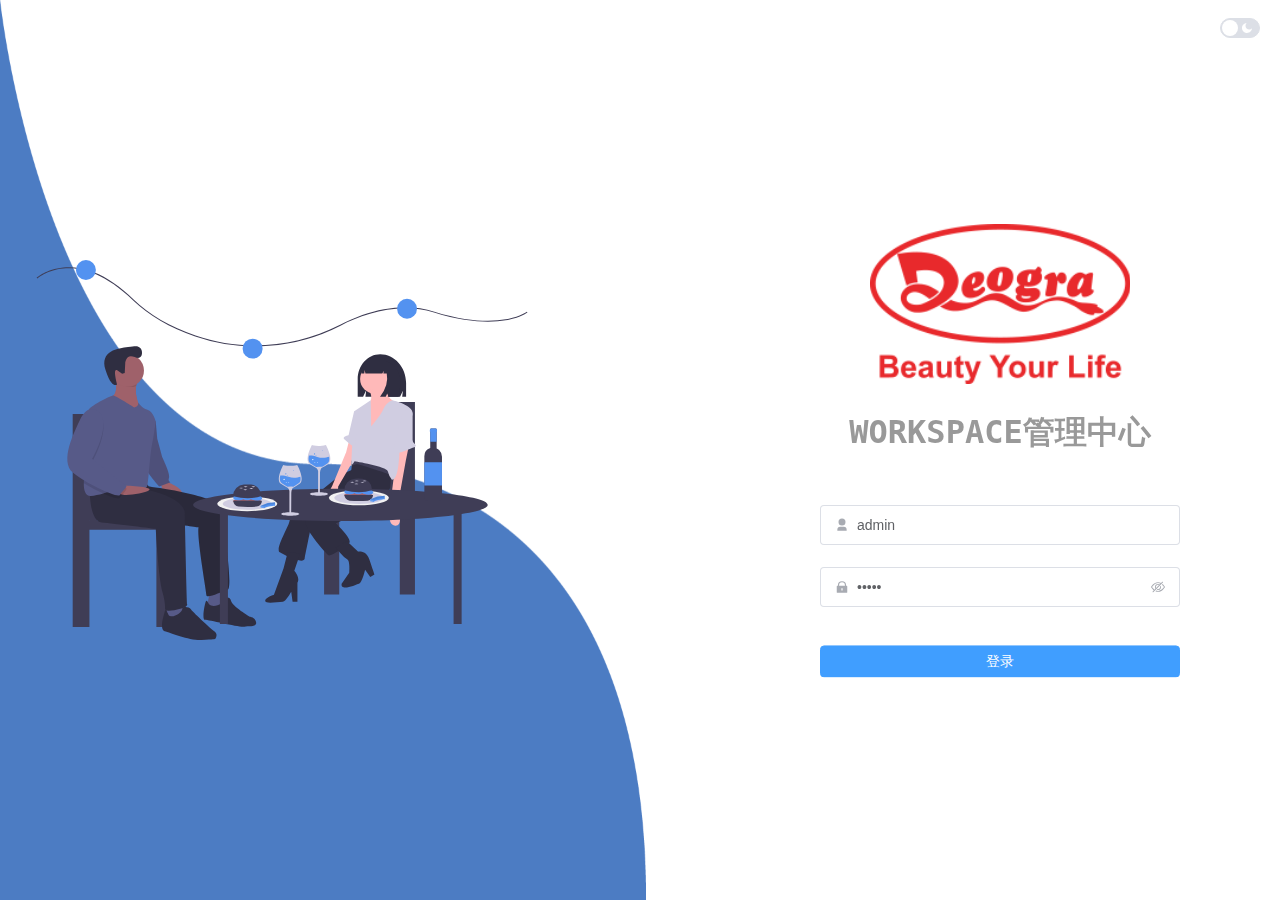
<file: workspace-admin/index.html>
<!DOCTYPE html>
<html lang="en" class="layout-theme-default">
  <head>
    <meta charset="UTF-8" />
    <meta http-equiv="X-UA-Compatible" content="IE=edge,chrome=1" />
    <meta name="renderer" content="webkit" />
    <meta name="viewport" content="width=device-width,initial-scale=1.0,minimum-scale=1.0,maximum-scale=1.0,user-scalable=0" />
    <title>workspace管理中心</title>
    <link rel="icon" href="./favicon.ico" />
    <script>
      window.process = {};
    </script>
    <script type="module" crossorigin src="./static/js/index-e18d8825.js"></script>
    <link rel="stylesheet" href="./static/css/index-f6950db4.css">
    <link rel="stylesheet" href="./assets/layout-theme-default.css" id="theme-link-tag">
  </head>

  <body>
    <div id="app">
      <style>#app,body,html{align-items:center;display:flex;height:100%;justify-content:center;overflow:hidden;position:relative;width:100%}.loader,.loader:after,.loader:before{animation:load-animation 1.8s ease-in-out infinite;animation-fill-mode:both;border-radius:50%;height:2.5em;width:2.5em}.loader{animation-delay:-.16s;color:#406eeb;font-size:10px;margin:80px auto;position:relative;text-indent:-9999em;top:0;transform:translateZ(0);transform:translate(-50%)}.loader:after,.loader:before{content:"";position:absolute;top:0}.loader:before{animation-delay:-.32s;left:-3.5em}.loader:after{left:3.5em}@keyframes load-animation{0%,80%,to{box-shadow:0 2.5em 0 -1.3em}40%{box-shadow:0 2.5em 0 0}}</style>
      <div class="loader"></div>
    </div>
    
  </body>
</html>
</file>
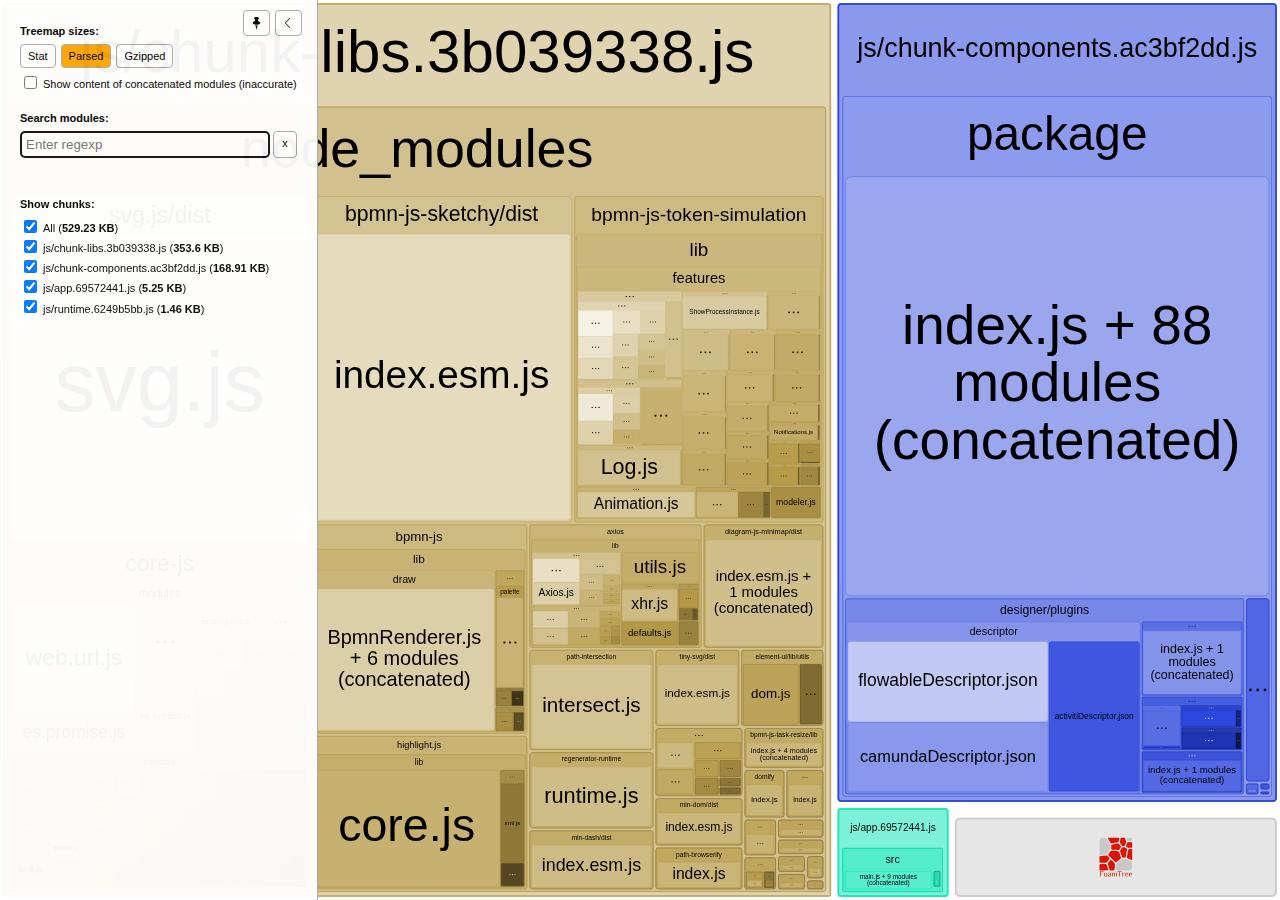
<file: workspace-admin/bpmn/report.html>
<!DOCTYPE html>
<html>
  <head>
    <meta charset="UTF-8"/>
    <meta name="viewport" content="width=device-width, initial-scale=1"/>
    <title>bpmn-process-designer [11 Nov 2023 at 11:23]</title>
    <link rel="shortcut icon" href="[data-uri]" type="image/x-icon" />

    <script>
      window.enableWebSocket = false;
    </script>
    
  <!-- viewer.js -->
  <script>
    !function(e){var t={};function n(r){if(t[r])return t[r].exports;var i=t[r]={i:r,l:!1,exports:{}};return e[r].call(i.exports,i,i.exports,n),i.l=!0,i.exports}n.m=e,n.c=t,n.d=function(e,t,r){n.o(e,t)||Object.defineProperty(e,t,{enumerable:!0,get:r})},n.r=function(e){"undefined"!=typeof Symbol&&Symbol.toStringTag&&Object.defineProperty(e,Symbol.toStringTag,{value:"Module"}),Object.defineProperty(e,"__esModule",{value:!0})},n.t=function(e,t){if(1&t&&(e=n(e)),8&t)return e;if(4&t&&"object"==typeof e&&e&&e.__esModule)return e;var r=Object.create(null);if(n.r(r),Object.defineProperty(r,"default",{enumerable:!0,value:e}),2&t&&"string"!=typeof e)for(var i in e)n.d(r,i,function(t){return e[t]}.bind(null,i));return r},n.n=function(e){var t=e&&e.__esModule?function(){return e.default}:function(){return e};return n.d(t,"a",t),t},n.o=function(e,t){return Object.prototype.hasOwnProperty.call(e,t)},n.p="/",n(n.s=69)}([function(e,t,n){var r;
/*!
  Copyright (c) 2017 Jed Watson.
  Licensed under the MIT License (MIT), see
  http://jedwatson.github.io/classnames
*/!function(){"use strict";var n={}.hasOwnProperty;function i(){for(var e=[],t=0;t<arguments.length;t++){var r=arguments[t];if(r){var o=typeof r;if("string"===o||"number"===o)e.push(r);else if(Array.isArray(r)&&r.length){var a=i.apply(null,r);a&&e.push(a)}else if("object"===o)for(var s in r)n.call(r,s)&&r[s]&&e.push(s)}}return e.join(" ")}e.exports?(i.default=i,e.exports=i):void 0===(r=function(){return i}.apply(t,[]))||(e.exports=r)}()},function(e,t,n){var r=n(40);"string"==typeof r&&(r=[[e.i,r,""]]);var i={hmr:!0,transform:void 0,insertInto:void 0};n(3)(r,i);r.locals&&(e.exports=r.locals)},function(e,t,n){"use strict";e.exports=function(e){var t=[];return t.toString=function(){return this.map((function(t){var n=function(e,t){var n=e[1]||"",r=e[3];if(!r)return n;if(t&&"function"==typeof btoa){var i=(a=r,"/*# sourceMappingURL=data:application/json;charset=utf-8;base64,"+btoa(unescape(encodeURIComponent(JSON.stringify(a))))+" */"),o=r.sources.map((function(e){return"/*# sourceURL="+r.sourceRoot+e+" */"}));return[n].concat(o).concat([i]).join("\n")}var a;return[n].join("\n")}(t,e);return t[2]?"@media "+t[2]+"{"+n+"}":n})).join("")},t.i=function(e,n){"string"==typeof e&&(e=[[null,e,""]]);for(var r={},i=0;i<this.length;i++){var o=this[i][0];null!=o&&(r[o]=!0)}for(i=0;i<e.length;i++){var a=e[i];null!=a[0]&&r[a[0]]||(n&&!a[2]?a[2]=n:n&&(a[2]="("+a[2]+") and ("+n+")"),t.push(a))}},t}},function(e,t,n){var r,i,o={},a=(r=function(){return window&&document&&document.all&&!window.atob},function(){return void 0===i&&(i=r.apply(this,arguments)),i}),s=function(e,t){return t?t.querySelector(e):document.querySelector(e)},u=function(e){var t={};return function(e,n){if("function"==typeof e)return e();if(void 0===t[e]){var r=s.call(this,e,n);if(window.HTMLIFrameElement&&r instanceof window.HTMLIFrameElement)try{r=r.contentDocument.head}catch(i){r=null}t[e]=r}return t[e]}}(),l=null,c=0,h=[],f=n(29);function d(e,t){for(var n=0;n<e.length;n++){var r=e[n],i=o[r.id];if(i){i.refs++;for(var a=0;a<i.parts.length;a++)i.parts[a](r.parts[a]);for(;a<r.parts.length;a++)i.parts.push(m(r.parts[a],t))}else{var s=[];for(a=0;a<r.parts.length;a++)s.push(m(r.parts[a],t));o[r.id]={id:r.id,refs:1,parts:s}}}}function p(e,t){for(var n=[],r={},i=0;i<e.length;i++){var o=e[i],a=t.base?o[0]+t.base:o[0],s={css:o[1],media:o[2],sourceMap:o[3]};r[a]?r[a].parts.push(s):n.push(r[a]={id:a,parts:[s]})}return n}function g(e,t){var n=u(e.insertInto);if(!n)throw new Error("Couldn't find a style target. This probably means that the value for the 'insertInto' parameter is invalid.");var r=h[h.length-1];if("top"===e.insertAt)r?r.nextSibling?n.insertBefore(t,r.nextSibling):n.appendChild(t):n.insertBefore(t,n.firstChild),h.push(t);else if("bottom"===e.insertAt)n.appendChild(t);else{if("object"!=typeof e.insertAt||!e.insertAt.before)throw new Error("[Style Loader]\n\n Invalid value for parameter 'insertAt' ('options.insertAt') found.\n Must be 'top', 'bottom', or Object.\n (https://github.com/webpack-contrib/style-loader#insertat)\n");var i=u(e.insertAt.before,n);n.insertBefore(t,i)}}function b(e){if(null===e.parentNode)return!1;e.parentNode.removeChild(e);var t=h.indexOf(e);t>=0&&h.splice(t,1)}function v(e){var t=document.createElement("style");if(void 0===e.attrs.type&&(e.attrs.type="text/css"),void 0===e.attrs.nonce){var r=function(){0;return n.nc}();r&&(e.attrs.nonce=r)}return y(t,e.attrs),g(e,t),t}function y(e,t){Object.keys(t).forEach((function(n){e.setAttribute(n,t[n])}))}function m(e,t){var n,r,i,o;if(t.transform&&e.css){if(!(o="function"==typeof t.transform?t.transform(e.css):t.transform.default(e.css)))return function(){};e.css=o}if(t.singleton){var a=c++;n=l||(l=v(t)),r=C.bind(null,n,a,!1),i=C.bind(null,n,a,!0)}else e.sourceMap&&"function"==typeof URL&&"function"==typeof URL.createObjectURL&&"function"==typeof URL.revokeObjectURL&&"function"==typeof Blob&&"function"==typeof btoa?(n=function(e){var t=document.createElement("link");return void 0===e.attrs.type&&(e.attrs.type="text/css"),e.attrs.rel="stylesheet",y(t,e.attrs),g(e,t),t}(t),r=T.bind(null,n,t),i=function(){b(n),n.href&&URL.revokeObjectURL(n.href)}):(n=v(t),r=S.bind(null,n),i=function(){b(n)});return r(e),function(t){if(t){if(t.css===e.css&&t.media===e.media&&t.sourceMap===e.sourceMap)return;r(e=t)}else i()}}e.exports=function(e,t){if("undefined"!=typeof DEBUG&&DEBUG&&"object"!=typeof document)throw new Error("The style-loader cannot be used in a non-browser environment");(t=t||{}).attrs="object"==typeof t.attrs?t.attrs:{},t.singleton||"boolean"==typeof t.singleton||(t.singleton=a()),t.insertInto||(t.insertInto="head"),t.insertAt||(t.insertAt="bottom");var n=p(e,t);return d(n,t),function(e){for(var r=[],i=0;i<n.length;i++){var a=n[i];(s=o[a.id]).refs--,r.push(s)}e&&d(p(e,t),t);for(i=0;i<r.length;i++){var s;if(0===(s=r[i]).refs){for(var u=0;u<s.parts.length;u++)s.parts[u]();delete o[s.id]}}}};var x,w=(x=[],function(e,t){return x[e]=t,x.filter(Boolean).join("\n")});function C(e,t,n,r){var i=n?"":r.css;if(e.styleSheet)e.styleSheet.cssText=w(t,i);else{var o=document.createTextNode(i),a=e.childNodes;a[t]&&e.removeChild(a[t]),a.length?e.insertBefore(o,a[t]):e.appendChild(o)}}function S(e,t){var n=t.css,r=t.media;if(r&&e.setAttribute("media",r),e.styleSheet)e.styleSheet.cssText=n;else{for(;e.firstChild;)e.removeChild(e.firstChild);e.appendChild(document.createTextNode(n))}}function T(e,t,n){var r=n.css,i=n.sourceMap,o=void 0===t.convertToAbsoluteUrls&&i;(t.convertToAbsoluteUrls||o)&&(r=f(r)),i&&(r+="\n/*# sourceMappingURL=data:application/json;base64,"+btoa(unescape(encodeURIComponent(JSON.stringify(i))))+" */");var a=new Blob([r],{type:"text/css"}),s=e.href;e.href=URL.createObjectURL(a),s&&URL.revokeObjectURL(s)}},function(e,t,n){var r=n(32);"string"==typeof r&&(r=[[e.i,r,""]]);var i={hmr:!0,transform:void 0,insertInto:void 0};n(3)(r,i);r.locals&&(e.exports=r.locals)},function(e,t,n){"use strict";
/**
 * filesize
 *
 * @copyright 2018 Jason Mulligan <jason.mulligan@avoidwork.com>
 * @license BSD-3-Clause
 * @version 3.6.1
 */!function(t){var n=/^(b|B)$/,r={iec:{bits:["b","Kib","Mib","Gib","Tib","Pib","Eib","Zib","Yib"],bytes:["B","KiB","MiB","GiB","TiB","PiB","EiB","ZiB","YiB"]},jedec:{bits:["b","Kb","Mb","Gb","Tb","Pb","Eb","Zb","Yb"],bytes:["B","KB","MB","GB","TB","PB","EB","ZB","YB"]}},i={iec:["","kibi","mebi","gibi","tebi","pebi","exbi","zebi","yobi"],jedec:["","kilo","mega","giga","tera","peta","exa","zetta","yotta"]};function o(e){var t=arguments.length>1&&void 0!==arguments[1]?arguments[1]:{},o=[],a=0,s=void 0,u=void 0,l=void 0,c=void 0,h=void 0,f=void 0,d=void 0,p=void 0,g=void 0,b=void 0,v=void 0,y=void 0,m=void 0,x=void 0,w=void 0;if(isNaN(e))throw new Error("Invalid arguments");return l=!0===t.bits,v=!0===t.unix,u=t.base||2,b=void 0!==t.round?t.round:v?1:2,y=void 0!==t.separator&&t.separator||"",m=void 0!==t.spacer?t.spacer:v?"":" ",w=t.symbols||t.suffixes||{},x=2===u&&t.standard||"jedec",g=t.output||"string",h=!0===t.fullform,f=t.fullforms instanceof Array?t.fullforms:[],s=void 0!==t.exponent?t.exponent:-1,c=u>2?1e3:1024,(d=(p=Number(e))<0)&&(p=-p),(-1===s||isNaN(s))&&(s=Math.floor(Math.log(p)/Math.log(c)))<0&&(s=0),s>8&&(s=8),0===p?(o[0]=0,o[1]=v?"":r[x][l?"bits":"bytes"][s]):(a=p/(2===u?Math.pow(2,10*s):Math.pow(1e3,s)),l&&(a*=8)>=c&&s<8&&(a/=c,s++),o[0]=Number(a.toFixed(s>0?b:0)),o[1]=10===u&&1===s?l?"kb":"kB":r[x][l?"bits":"bytes"][s],v&&(o[1]="jedec"===x?o[1].charAt(0):s>0?o[1].replace(/B$/,""):o[1],n.test(o[1])&&(o[0]=Math.floor(o[0]),o[1]=""))),d&&(o[0]=-o[0]),o[1]=w[o[1]]||o[1],"array"===g?o:"exponent"===g?s:"object"===g?{value:o[0],suffix:o[1],symbol:o[1]}:(h&&(o[1]=f[s]?f[s]:i[x][s]+(l?"bit":"byte")+(1===o[0]?"":"s")),y.length>0&&(o[0]=o[0].toString().replace(".",y)),o.join(m))}o.partial=function(e){return function(t){return o(t,e)}},e.exports=o}("undefined"!=typeof window&&window)},function(e,t,n){var r=n(48);"string"==typeof r&&(r=[[e.i,r,""]]);var i={hmr:!0,transform:void 0,insertInto:void 0};n(3)(r,i);r.locals&&(e.exports=r.locals)},function(e,t,n){var r=n(37);"string"==typeof r&&(r=[[e.i,r,""]]);var i={hmr:!0,transform:void 0,insertInto:void 0};n(3)(r,i);r.locals&&(e.exports=r.locals)},function(e,t,n){var r=n(59),i=n(14),o=/[&<>"']/g,a=RegExp(o.source);e.exports=function(e){return(e=i(e))&&a.test(e)?e.replace(o,r):e}},function(e,t,n){var r=n(30);"string"==typeof r&&(r=[[e.i,r,""]]);var i={hmr:!0,transform:void 0,insertInto:void 0};n(3)(r,i);r.locals&&(e.exports=r.locals)},function(e,t,n){var r=n(31);"string"==typeof r&&(r=[[e.i,r,""]]);var i={hmr:!0,transform:void 0,insertInto:void 0};n(3)(r,i);r.locals&&(e.exports=r.locals)},function(e,t,n){var r=n(36);"string"==typeof r&&(r=[[e.i,r,""]]);var i={hmr:!0,transform:void 0,insertInto:void 0};n(3)(r,i);r.locals&&(e.exports=r.locals)},function(e,t,n){var r=n(61);"string"==typeof r&&(r=[[e.i,r,""]]);var i={hmr:!0,transform:void 0,insertInto:void 0};n(3)(r,i);r.locals&&(e.exports=r.locals)},function(e,t,n){var r=n(19).Symbol;e.exports=r},function(e,t,n){var r=n(56);e.exports=function(e){return null==e?"":r(e)}},function(e,t,n){var r=n(28);"string"==typeof r&&(r=[[e.i,r,""]]);var i={hmr:!0,transform:void 0,insertInto:void 0};n(3)(r,i);r.locals&&(e.exports=r.locals)},function(e,t,n){var r=n(38);"string"==typeof r&&(r=[[e.i,r,""]]);var i={hmr:!0,transform:void 0,insertInto:void 0};n(3)(r,i);r.locals&&(e.exports=r.locals)},function(e,t,n){var r=n(39);"string"==typeof r&&(r=[[e.i,r,""]]);var i={hmr:!0,transform:void 0,insertInto:void 0};n(3)(r,i);r.locals&&(e.exports=r.locals)},function(e,t){e.exports=function(e){var t=typeof e;return null!=e&&("object"==t||"function"==t)}},function(e,t,n){var r=n(42),i="object"==typeof self&&self&&self.Object===Object&&self,o=r||i||Function("return this")();e.exports=o},function(e,t,n){var r=n(44),i=n(47);e.exports=function(e){return"symbol"==typeof e||i(e)&&"[object Symbol]"==r(e)}},function(e,t){var n=RegExp("[\\u200d\\ud800-\\udfff\\u0300-\\u036f\\ufe20-\\ufe2f\\u20d0-\\u20ff\\ufe0e\\ufe0f]");e.exports=function(e){return n.test(e)}},function(e,t){
/**
 * Carrot Search FoamTree HTML5 (demo variant)
 * v3.4.5, 4fa198d722d767b68d0409e88290ea6de98d1eaa/4fa198d7, build FOAMTREE-SOFTWARE4-DIST-39, Jul 26, 2017
 * 
 * Carrot Search confidential.
 * Copyright 2002-2017, Carrot Search s.c, All Rights Reserved.
 */
!function(){var e,t=function(){var e,n=window.navigator.userAgent;try{window.localStorage.setItem("ftap5caavc","ftap5caavc"),window.localStorage.removeItem("ftap5caavc"),e=!0}catch(r){e=!1}return{of:function(){return/webkit/i.test(n)},mf:function(){return/Mac/.test(n)},lf:function(){return/iPad|iPod|iPhone/.test(n)},hf:function(){return/Android/.test(n)},ii:function(){return"ontouchstart"in window||!!window.DocumentTouch&&document instanceof window.DocumentTouch},hi:function(){return e},gi:function(){var e=document.createElement("canvas");return!(!e.getContext||!e.getContext("2d"))},Dd:function(e,n){return[].forEach&&t.gi()?e&&e():n&&n()}}}(),n=function(){function e(){return window.performance&&(window.performance.now||window.performance.mozNow||window.performance.msNow||window.performance.oNow||window.performance.webkitNow)||Date.now}var t=e();return{create:function(){return{now:(t=e(),function(){return t.call(window.performance)})};var t},now:function(){return t.call(window.performance)}}}();function r(){function r(){if(!u)throw"AF0";var e=n.now();0!==l&&(o.Kd=e-l),l=e,s=s.filter((function(e){return null!==e})),o.frames++;for(var t=0;t<s.length;t++){var r=s[t];null!==r&&(!0===r.ye.call(r.Yg)?s[t]=null:m.Sc(r.repeat)&&(r.repeat=r.repeat-1,0>=r.repeat&&(s[t]=null)))}s=s.filter((function(e){return null!==e})),u=!1,i(),0!==(e=n.now()-e)&&(o.Jd=e),o.totalTime+=e,o.Oe=1e3*o.frames/o.totalTime,l=0===s.length?0:n.now()}function i(){0<s.length&&!u&&(u=!0,a(r))}var o=this.rg={frames:0,totalTime:0,Jd:0,Kd:0,Oe:0};e=o;var a=t.lf()?function(e){window.setTimeout(e,0)}:window.requestAnimationFrame||window.webkitRequestAnimationFrame||window.mozRequestAnimationFrame||window.oRequestAnimationFrame||window.msRequestAnimationFrame||function(){var e=n.create();return function(t){var n=0;window.setTimeout((function(){var r=e.now();t(),n=e.now()-r}),16>n?16-n:0)}}(),s=[],u=!1,l=0;this.repeat=function(e,t,n){this.cancel(e),s.push({ye:e,Yg:n,repeat:t}),i()},this.d=function(e,t){this.repeat(e,1,t)},this.cancel=function(e){for(var t=0;t<s.length;t++){var n=s[t];null!==n&&n.ye===e&&(s[t]=null)}},this.k=function(){s=[]}}var i,o=t.Dd((function(){function e(){this.buffer=[],this.oa=0,this.Gc=m.extend({},s)}function t(e){return function(){var t,n=this.buffer,r=this.oa;for(n[r++]="call",n[r++]=e,n[r++]=arguments.length,t=0;t<arguments.length;t++)n[r++]=arguments[t];this.oa=r}}function n(e){return function(){return r[e].apply(r,arguments)}}(i=document.createElement("canvas")).width=1,i.height=1;var r=i.getContext("2d"),i=["font"],a="fillStyle globalAlpha globalCompositeOperation lineCap lineDashOffset lineJoin lineWidth miterLimit shadowBlur shadowColor shadowOffsetX shadowOffsetY strokeStyle textAlign textBaseline".split(" "),s={};return a.concat(i).forEach((function(e){s[e]=r[e]})),e.prototype.clear=function(){this.oa=0},e.prototype.Na=function(){return 0===this.oa},e.prototype.Ta=function(e){e instanceof o?function(e,t,n){for(var r=0,i=e.oa,o=e.buffer;r<n;)o[i++]=t[r++];e.oa=i}(e,this.buffer,this.oa):function(e,t,n,r){for(var i=0;i<n;)switch(t[i++]){case"set":e[t[i++]]=t[i++];break;case"setGlobalAlpha":e[t[i++]]=t[i++]*r;break;case"call":var o=t[i++];switch(t[i++]){case 0:e[o]();break;case 1:e[o](t[i++]);break;case 2:e[o](t[i++],t[i++]);break;case 3:e[o](t[i++],t[i++],t[i++]);break;case 4:e[o](t[i++],t[i++],t[i++],t[i++]);break;case 5:e[o](t[i++],t[i++],t[i++],t[i++],t[i++]);break;case 6:e[o](t[i++],t[i++],t[i++],t[i++],t[i++],t[i++]);break;case 7:e[o](t[i++],t[i++],t[i++],t[i++],t[i++],t[i++],t[i++]);break;case 8:e[o](t[i++],t[i++],t[i++],t[i++],t[i++],t[i++],t[i++],t[i++]);break;case 9:e[o](t[i++],t[i++],t[i++],t[i++],t[i++],t[i++],t[i++],t[i++],t[i++]);break;default:throw"CB0"}}}(e,this.buffer,this.oa,m.B(e.globalAlpha,1))},e.prototype.replay=e.prototype.Ta,e.prototype.d=function(){return new e},e.prototype.scratch=e.prototype.d,"arc arcTo beginPath bezierCurveTo clearRect clip closePath drawImage fill fillRect fillText lineTo moveTo putImageData quadraticCurveTo rect rotate scale setLineDash setTransform stroke strokeRect strokeText transform translate".split(" ").forEach((function(n){e.prototype[n]=t(n)})),["measureText","createLinearGradient","createRadialGradient","createPattern","getLineDash"].forEach((function(t){e.prototype[t]=n(t)})),["save","restore"].forEach((function(r){e.prototype[r]=function(e,t){return function(){e.apply(this,arguments),t.apply(this,arguments)}}(t(r),n(r))})),i.forEach((function(t){Object.defineProperty(e.prototype,t,{set:function(e){r[t]=e,this.Gc[t]=e;var n=this.buffer;n[this.oa++]="set",n[this.oa++]=t,n[this.oa++]=e},get:function(){return this.Gc[t]}})})),a.forEach((function(t){Object.defineProperty(e.prototype,t,{set:function(e){this.Gc[t]=e;var n=this.buffer;n[this.oa++]="globalAlpha"===t?"setGlobalAlpha":"set",n[this.oa++]=t,n[this.oa++]=e},get:function(){return this.Gc[t]}})})),e.prototype.roundRect=function(e,t,n,r,i){this.beginPath(),this.moveTo(e+i,t),this.lineTo(e+n-i,t),this.quadraticCurveTo(e+n,t,e+n,t+i),this.lineTo(e+n,t+r-i),this.quadraticCurveTo(e+n,t+r,e+n-i,t+r),this.lineTo(e+i,t+r),this.quadraticCurveTo(e,t+r,e,t+r-i),this.lineTo(e,t+i),this.quadraticCurveTo(e,t,e+i,t),this.closePath()},e.prototype.fillPolygonWithText=function(e,t,n,r,i){i||(i={});var a={sb:m.B(i.maxFontSize,D.Ea.sb),Zc:m.B(i.minFontSize,D.Ea.Zc),lineHeight:m.B(i.lineHeight,D.Ea.lineHeight),pb:m.B(i.horizontalPadding,D.Ea.pb),eb:m.B(i.verticalPadding,D.Ea.eb),tb:m.B(i.maxTotalTextHeight,D.Ea.tb),fontFamily:m.B(i.fontFamily,D.Ea.fontFamily),fontStyle:m.B(i.fontStyle,D.Ea.fontStyle),fontVariant:m.B(i.fontVariant,D.Ea.fontVariant),fontWeight:m.B(i.fontWeight,D.Ea.fontWeight),verticalAlign:m.B(i.verticalAlign,D.Ea.verticalAlign)},s=i.cache;if(s&&m.Q(i,"area")){s.jd||(s.jd=new o);var u=i.area,l=m.B(i.cacheInvalidationThreshold,.05);e=D.xe(a,this,r,e,z.q(e,{}),{x:t,y:n},i.allowForcedSplit||!1,i.allowEllipsis||!1,s,u,l,i.invalidateCache)}else e=D.Le(a,this,r,e,z.q(e,{}),{x:t,y:n},i.allowForcedSplit||!1,i.allowEllipsis||!1);return e.la?{fit:!0,lineCount:e.mc,fontSize:e.fontSize,box:{x:e.da.x,y:e.da.y,w:e.da.f,h:e.da.i},ellipsis:e.ec}:{fit:!1}},e})),a=t.Dd((function(){function e(e){this.O=e,this.d=[],this.Ib=[void 0],this.Nc=["#SIZE#px sans-serif"],this.Ld=[0],this.Md=[1],this.ie=[0],this.je=[0],this.ke=[0],this.Qd=[10],this.hc=[10],this.Sb=[this.Ib,this.Nc,this.hc,this.Ld,this.Md,this.ie,this.Qd,this.je,this.ke],this.ga=[1,0,0,1,0,0]}function t(e){var t=e.O,n=e.Sb[0].length-1;e.Ib[n]&&(t.setLineDash(e.Ib[n]),t.Tj=e.Ld[n]),t.miterLimit=e.Qd[n],t.lineWidth=e.Md[n],t.shadowBlur=e.ie[n],t.shadowOffsetX=e.je[n],t.shadowOffsetY=e.ke[n],t.font=e.Nc[n].replace("#SIZE#",e.hc[n].toString())}function n(e,t,n){return e*n[0]+t*n[2]+n[4]}function r(e,t,n){return e*n[1]+t*n[3]+n[5]}function i(e,t){for(var n=0;n<e.length;n++)e[n]*=t[0];return e}e.prototype.save=function(){this.d.push(this.ga.slice(0));for(var e=0;e<this.Sb.length;e++){var t=this.Sb[e];t.push(t[t.length-1])}this.O.save()},e.prototype.restore=function(){this.ga=this.d.pop();for(var e=0;e<this.Sb.length;e++)this.Sb[e].pop();this.O.restore(),t(this)},e.prototype.scale=function(e,n){(r=this.ga)[0]*=e,r[1]*=e,r[2]*=n,r[3]*=n;var r=this.ga,o=this.Sb,a=o[0].length-1,s=this.Ib[a];for(s&&i(s,r),s=2;s<o.length;s++){o[s][a]*=r[0]}t(this)},e.prototype.translate=function(e,t){var n=this.ga;n[4]+=n[0]*e+n[2]*t,n[5]+=n[1]*e+n[3]*t},["moveTo","lineTo"].forEach((function(t){e.prototype[t]=function(e){return function(t,i){var o=this.ga;return this.O[e].call(this.O,n(t,i,o),r(t,i,o))}}(t)})),["clearRect","fillRect","strokeRect","rect"].forEach((function(t){e.prototype[t]=function(e){return function(t,i,o,a){var s=this.ga;return this.O[e].call(this.O,n(t,i,s),r(t,i,s),o*s[0],a*s[3])}}(t)})),"fill stroke beginPath closePath clip createImageData createPattern getImageData putImageData getLineDash setLineDash".split(" ").forEach((function(t){e.prototype[t]=function(e){return function(){return this.O[e].apply(this.O,arguments)}}(t)})),[{vb:"lineDashOffset",zb:function(e){return e.Ld}},{vb:"lineWidth",zb:function(e){return e.Md}},{vb:"miterLimit",zb:function(e){return e.Qd}},{vb:"shadowBlur",zb:function(e){return e.ie}},{vb:"shadowOffsetX",zb:function(e){return e.je}},{vb:"shadowOffsetY",zb:function(e){return e.ke}}].forEach((function(t){Object.defineProperty(e.prototype,t.vb,{set:function(e){var n=t.zb(this);e*=this.ga[0],n[n.length-1]=e,this.O[t.vb]=e}})}));var o=/(\d+(?:\.\d+)?)px/;return Object.defineProperty(e.prototype,"font",{set:function(e){var t=o.exec(e);if(1<t.length){var n=this.hc.length-1;this.hc[n]=parseFloat(t[1]),this.Nc[n]=e.replace(o,"#SIZE#px"),this.O.font=this.Nc[n].replace("#SIZE#",(this.hc[n]*this.ga[0]).toString())}}}),"fillStyle globalAlpha globalCompositeOperation lineCap lineJoin shadowColor strokeStyle textAlign textBaseline".split(" ").forEach((function(t){Object.defineProperty(e.prototype,t,{set:function(e){this.O[t]=e}})})),e.prototype.arc=function(e,t,i,o,a,s){var u=this.ga;this.O.arc(n(e,t,u),r(e,t,u),i*u[0],o,a,s)},e.prototype.arcTo=function(e,t,i,o,a){var s=this.ga;this.O.arc(n(e,t,s),r(e,t,s),n(i,o,s),r(i,o,s),a*s[0])},e.prototype.bezierCurveTo=function(e,t,i,o,a,s){var u=this.ga;this.O.bezierCurveTo(n(e,t,u),r(e,t,u),n(i,o,u),r(i,o,u),n(a,s,u),r(a,s,u))},e.prototype.drawImage=function(e,t,i,o,a,s,u,l,c){function h(t,i,o,a){d.push(n(t,i,f)),d.push(r(t,i,f)),o=m.V(o)?e.width:o,a=m.V(a)?e.height:a,d.push(o*f[0]),d.push(a*f[3])}var f=this.ga,d=[e];m.V(s)?h(t,i,o,a):h(s,u,l,c),this.O.drawImage.apply(this.O,d)},e.prototype.quadraticCurveTo=function(e,t,i,o){var a=this.ga;this.O.quadraticCurveTo(n(e,t,a),r(e,t,a),n(i,o,a),r(i,o,a))},e.prototype.fillText=function(e,t,i,o){var a=this.ga;this.O.fillText(e,n(t,i,a),r(t,i,a),m.Sc(o)?o*a[0]:1e20)},e.prototype.setLineDash=function(e){e=i(e.slice(0),this.ga),this.Ib[this.Ib.length-1]=e,this.O.setLineDash(e)},e})),s=(i=!t.of()||t.lf()||t.hf()?1:7,{eh:function(){function e(e){e.beginPath(),u.le(e,l)}(a=document.createElement("canvas")).width=800,a.height=600;var t,r=a.getContext("2d"),o=a.width,a=a.height,s=0,l=[{x:0,y:100}];for(t=1;6>=t;t++)s=2*t*Math.PI/6,l.push({x:0+100*Math.sin(s),y:0+100*Math.cos(s)});t={polygonPlainFill:[e,function(e){e.fillStyle="rgb(255, 0, 0)",e.fill()}],polygonPlainStroke:[e,function(e){e.strokeStyle="rgb(128, 0, 0)",e.lineWidth=2,e.closePath(),e.stroke()}],polygonGradientFill:[e,function(e){var t=e.createRadialGradient(0,0,10,0,0,60);t.addColorStop(0,"rgb(255, 0, 0)"),t.addColorStop(1,"rgb(255, 255, 0)"),e.fillStyle=t,e.fill()}],polygonGradientStroke:[e,function(e){var t=e.createLinearGradient(-100,-100,100,100);t.addColorStop(0,"rgb(224, 0, 0)"),t.addColorStop(1,"rgb(32, 0, 0)"),e.strokeStyle=t,e.lineWidth=2,e.closePath(),e.stroke()}],polygonExposureShadow:[e,function(e){e.shadowBlur=50,e.shadowColor="rgba(0, 0, 0, 1)",e.fillStyle="rgba(0, 0, 0, 1)",e.globalCompositeOperation="source-over",e.fill(),e.shadowBlur=0,e.shadowColor="transparent",e.globalCompositeOperation="destination-out",e.fill()}],labelPlainFill:[function(e){e.fillStyle="#000",e.font="24px sans-serif",e.textAlign="center"},function(e){e.fillText("Some text",0,-16),e.fillText("for testing purposes",0,16)}]},s=100/Object.keys(t).length;var c,h=n.now(),f={};for(c in t){var d,p=t[c],g=n.now(),b=0;do{for(r.save(),r.translate(Math.random()*o,Math.random()*a),d=3*Math.random()+.5,r.scale(d,d),d=0;d<p.length;d++)p[d](r);r.restore(),b++,d=n.now()}while(d-g<s);f[c]=i*(d-g)/b}return f.total=n.now()-h,f}}),u={le:function(e,t){var n=t[0];e.moveTo(n.x,n.y);for(var r=t.length-1;0<r;r--)n=t[r],e.lineTo(n.x,n.y)},rj:function(e,t,n,r){var i,o,a,s,u,l=[],c=0,h=t.length;for(a=0;a<h;a++)i=t[a],o=t[(a+1)%h],i=z.d(i,o),i=Math.sqrt(i),l.push(i),c+=i;n=r*(n+.5*r*c/h),r={};c={};var f={};for(a=0;a<h;a++)i=t[a],o=t[(a+1)%h],s=t[(a+2)%h],u=l[(a+1)%h],u=Math.min(.5,n/u),z.Aa(1-u,o,s,c),z.Aa(u,o,s,f),0==a&&(s=Math.min(.5,n/l[0]),z.Aa(s,i,o,r),e.moveTo(r.x,r.y)),e.quadraticCurveTo(o.x,o.y,c.x,c.y),e.lineTo(f.x,f.y);return!0}};function l(e){function t(e){c[e].style.opacity=f*h[e]}function n(e){e.width=Math.round(o*e.n),e.height=Math.round(a*e.n)}function r(){return/relative|absolute|fixed/.test(window.getComputedStyle(i,null).getPropertyValue("position"))}var i,o,a,s,u,l=[],c={},h={},f=0;this.H=function(t){i=t,r()||(i.style.position="relative"),0!=i.clientWidth&&0!=i.clientHeight||I.Pa("element has zero dimensions: "+i.clientWidth+" x "+i.clientHeight+"."),i.innerHTML="",o=i.clientWidth,a=i.clientHeight,s=0!==o?o:void 0,u=0!==a?a:void 0,"embedded"===i.getAttribute("data-foamtree")&&I.Pa("visualization already embedded in the element."),i.setAttribute("data-foamtree","embedded"),e.c.p("stage:initialized",this,i,o,a)},this.lb=function(){i.removeAttribute("data-foamtree"),l=[],c={},e.c.p("stage:disposed",this,i)},this.k=function(){if(r()||(i.style.position="relative"),o=i.clientWidth,a=i.clientHeight,0!==o&&0!==a&&(o!==s||a!==u)){for(var t=l.length-1;0<=t;t--)n(l[t]);e.c.p("stage:resized",s,u,o,a),s=o,u=a}},this.fj=function(e,t){e.n=t,n(e)},this.oc=function(r,o,a){var s=document.createElement("canvas");return s.setAttribute("style","position: absolute; top: 0; bottom: 0; left: 0; right: 0; width: 100%; height: 100%; -webkit-touch-callout: none; -webkit-user-select: none; -moz-user-select: none; -ms-user-select: none; user-select: none;"),s.n=o,n(s),l.push(s),c[r]=s,h[r]=1,t(r),a||i.appendChild(s),e.c.p("stage:newLayer",r,s),s},this.kc=function(e,n){return m.V(n)||(h[e]=n,t(e)),h[e]},this.d=function(e){return m.V(e)||(f=e,m.Ga(c,(function(e,n){t(n)}))),f}}function c(e){function t(e,t,n){return y=!0,p.x=0,p.y=0,g.x=0,g.y=0,a=f,s.x=d.x,s.y=d.y,t(),u*=e,l=n?u/a:e,l=Math.max(.25/a,l),!0}function n(e,t){return t.x=e.x/f+d.x,t.y=e.y/f+d.y,t}function r(e,t,n,r,i,o,a,s,u){var l=(e-n)*(o-s)-(t-r)*(i-a);return!(1e-5>Math.abs(l))&&(u.x=((e*r-t*n)*(i-a)-(e-n)*(i*s-o*a))/l,u.y=((e*r-t*n)*(o-s)-(t-r)*(i*s-o*a))/l,!0)}var i,o,a=1,s={x:0,y:0},u=1,l=1,c=1,h={x:0,y:0},f=1,d={x:0,y:0},p={x:0,y:0},g={x:0,y:0},b={x:0,y:0,f:0,i:0},v={x:0,y:0,f:0,i:0,scale:1},y=!0;e.c.j("stage:initialized",(function(e,t,n,r){i=n,o=r,b.x=0,b.y=0,b.f=n,b.i=r,v.x=0,v.y=0,v.f=n,v.i=r,v.scale=1})),e.c.j("stage:resized",(function(e,t,n,r){function a(e){e.x*=l,e.y*=c}function u(e){a(e),e.f*=l,e.i*=c}i=n,o=r;var l=n/e,c=r/t;a(s),a(d),a(h),a(p),a(g),u(b),u(v)})),this.Yb=function(e,r){return t(r,(function(){n(e,h)}),!0)},this.Y=function(e,n){if(1==Math.round(1e4*n)/1e4){var i=b.x-d.x,o=b.y-d.y;return t(1,(function(){}),!0),this.d(-i,-o)}return t(n,(function(){for(var t=!1;!t;){t=Math.random();var n=Math.random(),i=Math.random(),o=Math.random();t=r(e.x+t*e.f,e.y+n*e.i,b.x+t*b.f,b.y+n*b.i,e.x+i*e.f,e.y+o*e.i,b.x+i*b.f,b.y+o*b.i,h)}}),!0)},this.sc=function(e,n){var a,s,u,l;return(a=e.f/e.i)<(s=i/o)?(u=e.i*s,l=e.i,a=e.x-.5*(u-e.f),s=e.y):a>s?(u=e.f,l=e.f*o/i,a=e.x,s=e.y-.5*(l-e.i)):(a=e.x,s=e.y,u=e.f,l=e.i),a-=u*n,u*=1+2*n,r(a,s-=l*n,d.x,d.y,a+u,s,d.x+i/f,d.y,h)?t(i/f/u,m.ta,!1):(y=!1,this.d(f*(d.x-a),f*(d.y-s)))},this.d=function(e,t){var n=Math.round(1e4*e)/1e4,r=Math.round(1e4*t)/1e4;return g.x+=n/f,g.y+=r/f,0!==n||0!==r},this.reset=function(e){return e&&this.content(0,0,i,o),this.Y({x:b.x+d.x,y:b.y+d.y,f:b.f/f,i:b.i/f},c/u)},this.Qb=function(e){c=Math.min(1,Math.round(1e4*(e||u))/1e4)},this.k=function(){return d.x<b.x?(b.x-d.x)*f:d.x+i/f>b.x+b.f?-(d.x+i/f-b.x-b.f)*f:0},this.A=function(){return d.y<b.y?(b.y-d.y)*f:d.y+o/f>b.y+b.i?-(d.y+o/f-b.y-b.i)*f:0},this.update=function(e){var t=Math.abs(Math.log(l));6>t?t=2:(t/=4,t+=3*t*(1<l?e:1-e)),t=1<l?Math.pow(e,t):1-Math.pow(1-e,t),f=a*(t=(y?t:1)*(l-1)+1),d.x=h.x-(h.x-s.x)/t,d.y=h.y-(h.y-s.y)/t,d.x-=p.x*(1-e)+g.x*e,d.y-=p.y*(1-e)+g.y*e,1===e&&(p.x=g.x,p.y=g.y),v.x=d.x,v.y=d.y,v.f=i/f,v.i=o/f,v.scale=f},this.S=function(e){return e.x=v.x,e.y=v.y,e.scale=v.scale,e},this.absolute=function(e,t){return n(e,t||{})},this.nd=function(e,t){var n=t||{};return n.x=(e.x-d.x)*f,n.y=(e.y-d.y)*f,n},this.Hc=function(e){return this.scale()<c/e},this.Rd=function(){return m.Fd(f,1)},this.scale=function(){return Math.round(1e4*f)/1e4},this.content=function(e,t,n,r){b.x=e,b.y=t,b.f=n,b.i=r},this.Jc=function(e,t){var n;for(n=e.length-1;0<=n;n--){var r=e[n];r.save(),r.scale(f,f),r.translate(-d.x,-d.y)}for(t(v),n=e.length-1;0<=n;n--)(r=e[n]).restore()}}var h=new function(){function e(e){if("hsl"==e.model||"hsla"==e.model)return e;var t,n=e.r/=255,r=e.g/=255,i=e.b/=255,o=Math.max(n,r,i),a=(o+(u=Math.min(n,r,i)))/2;if(o==u)t=u=0;else{var s=o-u,u=.5<a?s/(2-o-u):s/(o+u);switch(o){case n:t=(r-i)/s+(r<i?6:0);break;case r:t=(i-n)/s+2;break;case i:t=(n-r)/s+4}t/=6}return e.h=360*t,e.s=100*u,e.l=100*a,e.model="hsl",e}var t={h:0,s:0,l:0,a:1,model:"hsla"};this.Ba=function(n){return m.Tc(n)?e(h.Hg(n)):m.jc(n)?e(n):t},this.Hg=function(e){var n;return(n=/rgba\(\s*([^,\s]+)\s*,\s*([^,\s]+)\s*,\s*([^,\s]+)\s*,\s*([^,\s]+)\s*\)/.exec(e))&&5==n.length?{r:parseFloat(n[1]),g:parseFloat(n[2]),b:parseFloat(n[3]),a:parseFloat(n[4]),model:"rgba"}:(n=/hsla\(\s*([^,\s]+)\s*,\s*([^,%\s]+)%\s*,\s*([^,\s%]+)%\s*,\s*([^,\s]+)\s*\)/.exec(e))&&5==n.length?{h:parseFloat(n[1]),s:parseFloat(n[2]),l:parseFloat(n[3]),a:parseFloat(n[4]),model:"hsla"}:(n=/rgb\(\s*([^,\s]+)\s*,\s*([^,\s]+)\s*,\s*([^,\s]+)\s*\)/.exec(e))&&4==n.length?{r:parseFloat(n[1]),g:parseFloat(n[2]),b:parseFloat(n[3]),a:1,model:"rgb"}:(n=/hsl\(\s*([^,\s]+)\s*,\s*([^,\s%]+)%\s*,\s*([^,\s%]+)%\s*\)/.exec(e))&&4==n.length?{h:parseFloat(n[1]),s:parseFloat(n[2]),l:parseFloat(n[3]),a:1,model:"hsl"}:(n=/#([0-9a-fA-F]{2})([0-9a-fA-F]{2})([0-9a-fA-F]{2})/.exec(e))&&4==n.length?{r:parseInt(n[1],16),g:parseInt(n[2],16),b:parseInt(n[3],16),a:1,model:"rgb"}:(n=/#([0-9a-fA-F])([0-9a-fA-F])([0-9a-fA-F])/.exec(e))&&4==n.length?{r:17*parseInt(n[1],16),g:17*parseInt(n[2],16),b:17*parseInt(n[3],16),a:1,model:"rgb"}:t},this.Cg=function(e){function t(e,t,n){return 0>n&&(n+=1),1<n&&(n-=1),n<1/6?e+6*(t-e)*n:.5>n?t:n<2/3?e+(t-e)*(2/3-n)*6:e}if("rgb"==e.model||"rgba"==e.model)return Math.sqrt(e.r*e.r*.241+e.g*e.g*.691+e.b*e.b*.068)/255;var n,r;n=e.l/100;var i=e.s/100;if(r=e.h/360,0==e.Wj)n=e=r=n;else{var o=2*n-(i=.5>n?n*(1+i):n+i-n*i);n=t(o,i,r+1/3),e=t(o,i,r),r=t(o,i,r-1/3)}return Math.sqrt(65025*n*n*.241+65025*e*e*.691+65025*r*r*.068)/255},this.Ng=function(e){if(m.Tc(e))return e;if(!m.jc(e))return"#000";switch(e.model){case"hsla":return h.Ig(e);case"hsl":return h.Ac(e);case"rgba":return h.Lg(e);case"rgb":return h.Kg(e);default:return"#000"}},this.Lg=function(e){return"rgba("+(.5+e.r|0)+","+(.5+e.g|0)+","+(.5+e.b|0)+","+e.a+")"},this.Kg=function(e){return"rgba("+(.5+e.r|0)+","+(.5+e.g|0)+","+(.5+e.b|0)+")"},this.Ig=function(e){return"hsla("+(.5+e.h|0)+","+(.5+e.s|0)+"%,"+(.5+e.l|0)+"%,"+e.a+")"},this.Ac=function(e){return"hsl("+(.5+e.h|0)+","+(.5+e.s|0)+"%,"+(.5+e.l|0)+"%)"},this.Y=function(e,t,n){return"hsl("+(.5+e|0)+","+(.5+t|0)+"%,"+(.5+n|0)+"%)"}};function f(){var e,t=!1,n=[],r=this,i=new function(){this.N=function(i){return i&&(t?i.apply(r,e):n.push(i)),this},this.ih=function(e){return r=e,{then:this.N}}};this.J=function(){e=arguments;for(var i=0;i<n.length;i++)n[i].apply(r,e);return t=!0,this},this.L=function(){return i}}function d(e){var t=new f,n=e.length;if(0<e.length)for(var r=e.length-1;0<=r;r--)e[r].N((function(){0==--n&&t.J()}));else t.J();return t.L()}function p(e){var t=0;this.d=function(){t++},this.k=function(){0===--t&&e()},this.clear=function(){t=0},this.A=function(){return 0===t}}var g=function(e,t,n,r){return r=r||{},e=e.getBoundingClientRect(),r.x=t-e.left,r.y=n-e.top,r};function b(){var e=document,t={};this.addEventListener=function(n,r){var i=t[n];i||(i=[],t[n]=i),i.push(r),e.addEventListener(n,r)},this.d=function(){m.Ga(t,(function(t,n){for(var r=t.length-1;0<=r;r--)e.removeEventListener(n,t[r])}))}}function v(e){function n(e){return function(t){r(t)&&e.apply(this,arguments)}}function r(t){for(t=t.target;t;){if(t===e)return!0;t=t.parentElement}return!1}function i(e,t,n){o(e,n=n||{});for(var r=0;r<t.length;r++)t[r].call(e.target,n);return(void 0===n.Mb&&n.zi||"prevent"===n.Mb)&&e.preventDefault(),n}function o(t,n){return g(e,t.clientX,t.clientY,n),n.altKey=t.altKey,n.metaKey=t.metaKey,n.ctrlKey=t.ctrlKey,n.shiftKey=t.shiftKey,n.xb=3===t.which,n}var a=new b,s=[],u=[],l=[],c=[],h=[],f=[],d=[],p=[],v=[],y=[],m=[];this.d=function(e){s.push(e)},this.k=function(e){h.push(e)},this.ya=function(e){u.push(e)},this.Ba=function(e){l.push(e)},this.Pa=function(e){c.push(e)},this.Aa=function(e){m.push(e)},this.za=function(e){f.push(e)},this.Ja=function(e){d.push(e)},this.Y=function(e){p.push(e)},this.A=function(e){v.push(e)},this.S=function(e){y.push(e)},this.lb=function(){a.d()};var x,w,C,S,T={x:0,y:0},M={x:0,y:0},k=!1,j=!1;a.addEventListener("mousedown",n((function(t){if(t.target!==e){var n=i(t,l);M.x=n.x,M.y=n.y,T.x=n.x,T.y=n.y,k=!0,i(t,p),w=!1,x=window.setTimeout((function(){100>z.d(T,n)&&(window.clearTimeout(S),i(t,u),w=!0)}),400)}}))),a.addEventListener("mouseup",(function(e){if(i(e,c),k){if(j&&i(e,y),window.clearTimeout(x),!w&&!j&&r(e)){var t=function(e){var t={};return t.x=e.pageX,t.y=e.pageY,t}(e);C&&100>z.d(t,C)?i(e,h):i(e,s),C=t,S=window.setTimeout((function(){C=null}),350)}j=k=!1}})),a.addEventListener("mousemove",(function(e){var t=o(e,{});r(e)&&i(e,f,{type:"move"}),T.x=t.x,T.y=t.y,k&&!j&&100<z.d(M,T)&&(j=!0),j&&i(e,v,t)})),a.addEventListener("mouseout",n((function(e){i(e,d,{type:"out"})}))),a.addEventListener(void 0!==document.onmousewheel?"mousewheel":"MozMousePixelScroll",n((function(e){var n=e.wheelDelta,r=e.detail;i(e,m,{wd:(r?n?0<n/r/40*r?1:-1:-r/(t.mf()?40:19):n/40)/3,zi:!0})}))),a.addEventListener("contextmenu",n((function(e){e.preventDefault()})))}var y=function(){function e(e){return function(t){return Math.pow(t,e)}}function t(e){return function(t){return 1-Math.pow(1-t,e)}}function n(e){return function(t){return 1>(t*=2)?.5*Math.pow(t,e):1-.5*Math.abs(Math.pow(2-t,e))}}function r(e){return function(t){for(var n=0;n<e.length;n++)t=(0,e[n])(t);return t}}return{pa:function(e){switch(e){case"linear":return y.Jb;case"bounce":return y.Vg;case"squareIn":return y.og;case"squareOut":return y.Rb;case"squareInOut":return y.pg;case"cubicIn":return y.Zg;case"cubicOut":return y.ze;case"cubicInOut":return y.$g;case"quadIn":return y.Ri;case"quadOut":return y.Ti;case"quadInOut":return y.Si;default:return y.Jb}},Jb:function(e){return e},Vg:r([n(2),function(e){return 0===e?0:1===e?1:e*(e*(e*(e*(25.9425*e-85.88)+105.78)-58.69)+13.8475)}]),og:e(2),Rb:t(2),pg:n(2),Zg:e(3),ze:t(3),$g:n(3),Ri:e(2),Ti:t(2),Si:n(2),d:r}}(),m={V:function(e){return void 0===e},nf:function(e){return null===e},Sc:function(e){return"[object Number]"===Object.prototype.toString.call(e)},Tc:function(e){return"[object String]"===Object.prototype.toString.call(e)},Gd:function(e){return"function"==typeof e},jc:function(e){return e===Object(e)},Fd:function(e,t){return 1e-6>e-t&&-1e-6<e-t},jf:function(e){return m.V(e)||m.nf(e)||m.Tc(e)&&!/\S/.test(e)},Q:function(e,t){return e&&e.hasOwnProperty(t)},ob:function(e,t){if(e)for(var n=t.length-1;0<=n;n--)if(e.hasOwnProperty(t[n]))return!0;return!1},extend:function(e){return m.dh(Array.prototype.slice.call(arguments,1),(function(t){if(t)for(var n in t)t.hasOwnProperty(n)&&(e[n]=t[n])})),e},A:function(e,t){return e.map((function(e){return e[t]}),[])},dh:function(e,t,n){null!=e&&(e.forEach?e.forEach(t,n):m.Ga(e,t,n))},Ga:function(e,t,n){for(var r in e)if(e.hasOwnProperty(r)&&!1===t.call(n,e[r],r,e))break},B:function(){for(var e=0;e<arguments.length;e++){var t=arguments[e];if(!(m.V(t)||m.Sc(t)&&isNaN(t)||m.Tc(t)&&m.jf(t)))return t}},cg:function(e,t){var n=e.indexOf(t);0<=n&&e.splice(n,1)},ah:function(e,t,n){var r;return function(){var i=this,o=arguments,a=n&&!r;clearTimeout(r),r=setTimeout((function(){r=null,n||e.apply(i,o)}),t),a&&e.apply(i,o)}},defer:function(e){setTimeout(e,1)},k:function(e){return e},ta:function(){}},x=function(e,n,r){return t.hi()?function(){var t=n+":"+JSON.stringify(arguments),i=window.localStorage.getItem(t);return i&&(i=JSON.parse(i)),i&&Date.now()-i.t<r?i.v:(i=e.apply(this,arguments),window.localStorage.setItem(t,JSON.stringify({v:i,t:Date.now()})),i)}:e},w=function(e,t){function n(){var n=[];if(Array.isArray(e))for(var r=0;r<e.length;r++){var i=e[r];i&&n.push(i.apply(t,arguments))}else e&&n.push(e.apply(t,arguments));return n}return n.empty=function(){return 0===e.length&&!m.Gd(e)},n};function C(){var e={};this.j=function(t,n){var r=e[t];r||(r=[],e[t]=r),r.push(n)},this.p=function(t,n){var r=e[t];if(r)for(var i=Array.prototype.slice.call(arguments,1),o=0;o<r.length;o++)r[o].apply(this,i)}}var S=function(e){for(var t="",n=0;n<e.length;n++)t+=String.fromCharCode(1^e.charCodeAt(n));return t};function T(e){function t(t,n,r){var l,c=this,h=0;this.id=a++,this.name=r||"{unnamed on "+t+"}",this.target=function(){return t},this.Gb=function(){return-1!=u.indexOf(c)},this.start=function(){if(!c.Gb()){if(-1==u.indexOf(c)){var t=s.now();!0===c.xf(t)&&(u=u.slice()).push(c)}0<u.length&&e.repeat(i)}return this},this.stop=function(){for(o(c);l<n.length;l++){var e=n[l];e.jb&&e.Ya.call()}return this},this.eg=function(){l=void 0},this.xf=function(e){var t;if(h++,0!==n.length)for(m.V(l)?(t=n[l=0]).W&&t.W.call(t,e,h,c):t=n[l];l<n.length;){if(t.Ya&&t.Ya.call(t,e,h,c))return!0;t.Da&&t.Da.call(t,e,h,c),m.V(l)&&(l=-1),++l<n.length&&((t=n[l]).W&&t.W.call(t,e,h,c))}return!1}}function r(e){return m.V(e)?u.slice():u.filter((function(t){return t.target()===e}))}function i(){!function(){var e=s.now();u.forEach((function(t){!0!==t.xf(e)&&o(t)}))}(),0==u.length&&e.cancel(i)}function o(e){u=u.filter((function(t){return t!==e}))}var a=0,s=n.create(),u=[];this.d=function(){for(var e=u.length-1;0<=e;e--)u[e].stop();u=[]},this.D=function(){function e(){}function n(e){var t,n,r=e.target,i=e.duration,o=e.ca;this.W=function(){for(var i in t={},e.G)r.hasOwnProperty(i)&&(t[i]={start:m.V(e.G[i].start)?r[i]:m.Gd(e.G[i].start)?e.G[i].start.call(void 0):e.G[i].start,end:m.V(e.G[i].end)?r[i]:m.Gd(e.G[i].end)?e.G[i].end.call(void 0):e.G[i].end,P:m.V(e.G[i].P)?y.Jb:e.G[i].P});n=s.now()},this.Ya=function(){var e,a=s.now()-n;a=0===i?1:Math.min(i,a)/i;for(e in t){var u=t[e];r[e]=u.start+(u.end-u.start)*u.P(a)}return o&&o.call(r,a),1>a}}function i(e,t,n){this.jb=n,this.Ya=function(){return e.call(t),!1}}function o(e){var t;this.W=function(n,r){t=r+e},this.Ya=function(e,n){return n<t}}function a(e){var t;this.W=function(n){t=n+e},this.Ya=function(e){return e<t}}function u(e){this.W=function(){e.forEach((function(e){e.start()}))},this.Ya=function(){for(var t=0;t<e.length;t++)if(e[t].Gb())return!0;return!1}}return e.m=function(e,r){return new function(){function s(t,n,r,o){return n?(m.V(r)&&(r=e),t.Bb(new i(n,r,o))):t}var l=[];this.Bb=function(e){return l.push(e),this},this.fb=function(e){return this.Bb(new a(e))},this.oe=function(e){return this.Bb(new o(e||1))},this.call=function(e,t){return s(this,e,t,!1)},this.jb=function(e,t){return s(this,e,t,!0)},this.ia=function(t){return m.V(t.target)&&(t.target=e),this.Bb(new n(t))},this.Za=function(e){return this.Bb(new u(e))},this.eg=function(){return this.Bb({Ya:function(e,t){return t.eg(),!0}})},this.xa=function(){return new t(e,l,r)},this.start=function(){return this.xa().start()},this.Fg=function(){var e=new f;return this.oe().call(e.J).xa(),e.L()},this.bb=function(){var e=this.Fg();return this.start(),e}}},e.tc=function(t){return r(t).forEach((function(e){e.stop()})),e.m(t,void 0)},e}()}var M=function(){var e={He:function(e,t){if(e.e)for(var n=e.e,r=0;r<n.length;r++)t(n[r],r)},Kc:function(t,n){if(t.e)for(var r=t.e,i=0;i<r.length;i++)if(!1===e.Kc(r[i],n)||!1===n(r[i],i))return!1}};return e.F=e.Kc,e.Lc=function(t,n){if(t.e)for(var r=t.e,i=0;i<r.length;i++)if(!1===n(r[i],i)||!1===e.Lc(r[i],n))return!1},e.Fa=function(t,n){if(t.e)for(var r=t.e,i=0;i<r.length;i++)if(!1===e.Fa(r[i],n))return!1;return n(t)},e.Nj=e.Fa,e.xd=function(t,n){!1!==n(t)&&e.Lc(t,n)},e.Mc=function(t,n){var r=[];return e.Lc(t,(function(e){r.push(e)})),n?r.filter(n):r},e.Ge=function(e,t){for(var n=e.parent;n&&!1!==t(n);)n=n.parent},e.ki=function(e,t){for(var n=e.parent;n&&n!==t;)n=n.parent;return!!n},e}(),z=new function(){function e(e,t){var n=e.x-t.x,r=e.y-t.y;return n*n+r*r}function t(e,t,n){for(var r=0;r<e.length;r++){var i=z.za(e[r],e[r+1]||e[0],t,n,!0);if(i)return i}}return this.za=function(e,t,n,r,i){var o=e.x;e=e.y;var a=t.x-o;t=t.y-e;var s=n.x,u=n.y;n=r.x-s;var l=r.y-u;if(!(1e-12>=(r=a*l-n*t)&&-1e-12<=r)&&(n=((s-=o)*l-n*(u-=e))/r,0<=(r=(s*t-a*u)/r)&&(i||1>=r)&&0<=n&&1>=n))return{x:o+a*n,y:e+t*n}},this.Jg=function(e,t,n,r){var i=e.x;e=e.y;var o=t.x-i;t=t.y-e;var a=n.x;n=n.y;var s=r.x-a,u=o*(r=r.y-n)-s*t;if(!(1e-12>=u&&-1e-12<=u)&&(0<=(r=((a-i)*r-s*(n-e))/u)&&1>=r))return{x:i+o*r,y:e+t*r}},this.Bc=function(e,n,r){for(var i,o=z.k(n,{}),a=(l=z.k(r,{})).x-o.x,s=l.y-o.y,u=[],l=0;l<r.length;l++)i=r[l],u.push({x:i.x-a,y:i.y-s});for(r=[],i=[],l=0;l<e.length;l++){var c=e[l];(f=t(n,o,c))?(r.push(f),i.push(t(u,o,c))):(r.push(null),i.push(null))}for(l=0;l<e.length;l++)if(f=r[l],c=i[l],f&&c){n=e[l];u=o;var h=f.x-o.x,f=f.y-o.y;if(1e-12<(f=Math.sqrt(h*h+f*f))){h=n.x-o.x;var d=n.y-o.y;f=Math.sqrt(h*h+d*d)/f;n.x=u.x+f*(c.x-u.x),n.y=u.y+f*(c.y-u.y)}else n.x=u.x,n.y=u.y}for(l=0;l<e.length;l++)(i=e[l]).x+=a,i.y+=s},this.q=function(e,t){if(0!==e.length){var n,r,i,o;n=r=e[0].x,i=o=e[0].y;for(var a=e.length;0<--a;)n=Math.min(n,e[a].x),r=Math.max(r,e[a].x),i=Math.min(i,e[a].y),o=Math.max(o,e[a].y);return t.x=n,t.y=i,t.f=r-n,t.i=o-i,t}},this.A=function(e){return[{x:e.x,y:e.y},{x:e.x+e.f,y:e.y},{x:e.x+e.f,y:e.y+e.i},{x:e.x,y:e.y+e.i}]},this.k=function(e,t){for(var n=0,r=0,i=e.length,o=e[0],a=0,s=1;s<i-1;s++){var u=e[s],l=e[s+1],c=o.y+u.y+l.y,h=(u.x-o.x)*(l.y-o.y)-(l.x-o.x)*(u.y-o.y);n=n+h*(o.x+u.x+l.x),r=r+h*c,a=a+h}return t.x=n/(3*a),t.y=r/(3*a),t.ja=a/2,t},this.re=function(e,t){this.k(e,t),t.Ob=Math.sqrt(t.ja/Math.PI)},this.Va=function(e,t){for(var n=0;n<e.length;n++){var r=e[n],i=e[n+1]||e[0];if(0>(t.y-r.y)*(i.x-r.x)-(t.x-r.x)*(i.y-r.y))return!1}return!0},this.Mg=function(e,t,n){var r=e.x,i=t.x;if(e.x>t.x&&(r=t.x,i=e.x),i>n.x+n.f&&(i=n.x+n.f),r<n.x&&(r=n.x),r>i)return!1;var o=e.y,a=t.y,s=t.x-e.x;return 1e-7<Math.abs(s)&&(o=(a=(t.y-e.y)/s)*r+(e=e.y-a*e.x),a=a*i+e),o>a&&(r=a,a=o,o=r),a>n.y+n.i&&(a=n.y+n.i),o<n.y&&(o=n.y),o<=a},this.se=function(n,r,i,o,a){var s,u;function l(i,o,a){if(r.x===f.x&&r.y===f.y)return a;var l=t(n,r,f),h=Math.sqrt(e(l,r)/(i*i+o*o));return h<c?(c=h,s=l.x,u=l.y,0!==o?Math.abs(u-r.y)/Math.abs(o):Math.abs(s-r.x)/Math.abs(i)):a}o=m.B(o,.5),a=m.B(a,.5),i=m.B(i,1);var c=Number.MAX_VALUE;u=s=0;var h,f={x:0,y:0},d=o*i;return i*=1-o,o=1-a,f.x=r.x-d,f.y=r.y-a,h=l(d,a,h),f.x=r.x+i,f.y=r.y-a,h=l(i,a,h),f.x=r.x-d,f.y=r.y+o,h=l(d,o,h),f.x=r.x+i,f.y=r.y+o,l(i,o,h)},this.Eg=function(e,t){function n(e,t,n){var r=t.x,i=n.x;t=t.y;var o=i-r,a=(n=n.y)-t;return Math.abs(a*e.x-o*e.y-r*n+i*t)/Math.sqrt(o*o+a*a)}for(var r=e.length,i=n(t,e[r-1],e[0]),o=0;o<r-1;o++){var a=n(t,e[o],e[o+1]);a<i&&(i=a)}return i},this.Wb=function(e,t,n){var r;n={x:t.x+Math.cos(n),y:t.y-Math.sin(n)};var i=[],o=[],a=e.length;for(r=0;r<a;r++){if((s=z.Jg(e[r],e[(r+1)%a],t,n))&&(i.push(s),2==o.push(r)))break}if(2==i.length){var s=i[0],u=(i=i[1],o[0]),l=(o=o[1],[i,s]);for(r=u+1;r<=o;r++)l.push(e[r]);for(r=[s,i];o!=u;)o=(o+1)%a,r.push(e[o]);return e=[l,r],a=n.x-t.x,r=i.x-s.x,0===a&&(a=n.y-t.y,r=i.y-s.y),(0>a?-1:0<a?1:0)!=(0>r?-1:0<r?1:0)&&e.reverse(),e}},this.Aa=function(e,t,n,r){return r.x=e*(t.x-n.x)+n.x,r.y=e*(t.y-n.y)+n.y,r},this.d=e,this.qe=function(e,n,r){if(m.Sc(n))n=2*Math.PI*n/360;else{var i=z.q(e,{});switch(n){case"random":n=Math.random()*Math.PI*2;break;case"top":n=Math.atan2(-i.i,0);break;case"bottom":n=Math.atan2(i.i,0);break;case"topleft":n=Math.atan2(-i.i,-i.f);break;default:n=Math.atan2(i.i,i.f)}}return i=z.k(e,{}),z.Aa(r,t(e,i,{x:i.x+Math.cos(n),y:i.y+Math.sin(n)}),i,{})},this},k=new function(){function e(e,t){this.face=e,this.kd=t,this.pc=this.dd=null}function t(e,t,n){this.ma=[e,t,n],this.C=Array(3);var r=t.y-e.y,i=n.z-e.z,o=t.x-e.x;t=t.z-e.z;var a=n.x-e.x;e=n.y-e.y,this.Oa={x:r*i-t*e,y:t*a-o*i,z:o*e-r*a},this.kb=[],this.td=this.visible=!1}this.S=function(r){function o(t,n,r){var i,o,a=t.ma[0],u=(h=t.Oa).x,l=h.y,h=h.z,f=Array(c);for(i=(n=n.kb).length,s=0;s<i;s++)f[(o=n[s].kd).index]=!0,0>u*(o.x-a.x)+l*(o.y-a.y)+h*(o.z-a.z)&&e.d(t,o);for(i=(n=r.kb).length,s=0;s<i;s++)!0!==f[(o=n[s].kd).index]&&0>u*(o.x-a.x)+l*(o.y-a.y)+h*(o.z-a.z)&&e.d(t,o)}var a,s,u,l,c=r.length;for(a=0;a<c;a++)r[a].index=a,r[a].$b=null;var h,f=[];if(0<(h=function(){function n(e,n,r,i){var o=(n.y-e.y)*(r.z-e.z)-(n.z-e.z)*(r.y-e.y),a=(n.z-e.z)*(r.x-e.x)-(n.x-e.x)*(r.z-e.z),s=(n.x-e.x)*(r.y-e.y)-(n.y-e.y)*(r.x-e.x);return o*i.x+a*i.y+s*i.z>o*e.x+a*e.y+s*e.z?new t(e,n,r):new t(r,n,e)}function i(e,t,n,r){function i(e,t,n){return(e=e.ma)[((t=e[0]==t?0:e[1]==t?1:2)+1)%3]!=n?(t+2)%3:t}t.C[i(t,n,r)]=e,e.C[i(e,r,n)]=t}if(4>c)return 0;var o=r[0],a=r[1],s=r[2],u=r[3],l=n(o,a,s,u),h=n(o,s,u,a),d=n(o,a,u,s),p=n(a,s,u,o);for(i(l,h,s,o),i(l,d,o,a),i(l,p,a,s),i(h,d,u,o),i(h,p,s,u),i(d,p,u,a),f.push(l,h,d,p),o=4;o<c;o++)for(a=r[o],s=0;4>s;s++)l=(u=f[s]).ma[0],0>(h=u.Oa).x*(a.x-l.x)+h.y*(a.y-l.y)+h.z*(a.z-l.z)&&e.d(u,a);return 4}())){for(;h<c;){if((u=r[h]).$b){for(a=u.$b;null!==a;)a.face.visible=!0,a=a.pc;var d,p;a=0;e:for(;a<f.length;a++)if(l=f[a],!1===l.visible){var g=l.C;for(s=0;3>s;s++)if(!0===g[s].visible){d=l,p=s;break e}}l=[];g=[];var b=d,v=p;do{if(l.push(b),g.push(v),v=(v+1)%3,!1===b.C[v].visible)do{for(a=b.ma[v],b=b.C[v],s=0;3>s;s++)b.ma[s]==a&&(v=s)}while(!1===b.C[v].visible&&(b!==d||v!==p))}while(b!==d||v!==p);var y=null,m=null;for(a=0;a<l.length;a++){b=l[a],v=g[a];var x,w=b.C[v],C=b.ma[(v+1)%3],S=b.ma[v],T=C.y-u.y,M=S.z-u.z,z=C.x-u.x,k=C.z-u.z,j=S.x-u.x,L=S.y-u.y;0<i.length?((x=i.pop()).ma[0]=u,x.ma[1]=C,x.ma[2]=S,x.Oa.x=T*M-k*L,x.Oa.y=k*j-z*M,x.Oa.z=z*L-T*j,x.kb.length=0,x.visible=!1,x.td=!0):x={ma:[u,C,S],C:Array(3),Oa:{x:T*M-k*L,y:k*j-z*M,z:z*L-T*j},kb:[],visible:!1},f.push(x),b.C[v]=x,x.C[1]=b,null!==m&&(m.C[0]=x,x.C[2]=m),m=x,null===y&&(y=x),o(x,b,w)}for(m.C[0]=y,y.C[2]=m,a=[],s=0;s<f.length;s++)if(!0===(l=f[s]).visible){for(b=(g=l.kb).length,u=0;u<b;u++)y=(v=g[u]).dd,m=v.pc,null!==y&&(y.pc=m),null!==m&&(m.dd=y),null===y&&(v.kd.$b=m),n.push(v);l.td&&i.push(l)}else a.push(l);f=a}h++}for(a=0;a<f.length;a++)(l=f[a]).td&&i.push(l)}return{Je:f}},e.d=function(t,r){var i;0<n.length?((i=n.pop()).face=t,i.kd=r,i.pc=null,i.dd=null):i=new e(t,r),t.kb.push(i);var o=r.$b;null!==o&&(o.dd=i),i.pc=o,r.$b=i};for(var n=Array(2e3),r=0;r<n.length;r++)n[r]=new e(null,null);var i=Array(1e3);for(r=0;r<i.length;r++)i[r]={ma:Array(3),C:Array(3),Oa:{x:0,y:0,z:0},kb:[],visible:!1}},j=new function(){function e(e,n,r,i,o,a,s,u){var l=(e-r)*(a-u)-(n-i)*(o-s);return Math.abs(l)<t?void 0:{x:((e*i-n*r)*(o-s)-(e-r)*(o*u-a*s))/l,y:((e*i-n*r)*(a-u)-(n-i)*(o*u-a*s))/l}}var t=1e-12;return this.cb=function(n,r){for(var i=n[0],o=i.x,a=i.y,s=i.x,u=i.y,l=n.length-1;0<l;l--)i=n[l],o=Math.min(o,i.x),a=Math.min(a,i.y),s=Math.max(s,i.x),u=Math.max(u,i.y);if(s-o<3*r||u-a<3*r)i=void 0;else{e:{for(null==(i=!0)&&(i=!1),o=[],a=n.length,s=0;s<=a;s++){u=n[s%a],l=n[(s+1)%a];var c,h,f,d=n[(s+2)%a];c=l.x-u.x,h=l.y-u.y;var p=r*c/(f=Math.sqrt(c*c+h*h)),g=r*h/f;if(c=d.x-l.x,h=d.y-l.y,c=r*c/(f=Math.sqrt(c*c+h*h)),h=r*h/f,(u=e(u.x-g,u.y+p,l.x-g,l.y+p,l.x-h,l.y+c,d.x-h,d.y+c))&&(o.push(u),d=o.length,i&&3<=d&&(u=o[d-3],l=o[d-2],d=o[d-1],0>(l.x-u.x)*(d.y-u.y)-(d.x-u.x)*(l.y-u.y)))){i=void 0;break e}}o.shift(),i=3>o.length?void 0:o}if(!i)e:{for(o=n.slice(0),i=0;i<n.length;i++){if(s=n[i%n.length],d=(l=n[(i+1)%n.length]).x-s.x,a=l.y-s.y,d=r*d/(u=Math.sqrt(d*d+a*a)),u=r*a/u,a=s.x-u,s=s.y+d,u=l.x-u,l=l.y+d,0!=o.length){for(g=a-u,h=s-l,d=[],c=f=!0,p=void 0,p=0;p<o.length;p++){var b=g*(s-o[p].y)-(a-o[p].x)*h;b<=t&&b>=-t&&(b=0),d.push(b),0<b&&(f=!1),0>b&&(c=!1)}if(f)o=[];else if(!c){for(g=[],p=0;p<o.length;p++)h=(p+1)%o.length,f=d[p],c=d[h],0<=f&&g.push(o[p]),(0<f&&0>c||0>f&&0<c)&&g.push(e(o[p].x,o[p].y,o[h].x,o[h].y,a,s,u,l));o=g}}if(3>o.length){i=void 0;break e}}i=o}}return i},this},L=new function(){function e(e){for(var t=o=e[0].x,n=a=e[0].y,r=1;r<e.length;r++){var i=e[r],o=Math.min(o,i.x),a=Math.min(a,i.y);t=Math.max(t,i.x),n=Math.max(n,i.y)}return[{x:o+2*(e=t-o),y:a+2*(n-=a),f:0},{x:o+2*e,y:a-2*n,f:0},{x:o-2*e,y:a+2*n,f:0}]}this.S=function(t,n){function r(e){var t=[e[0]],n=e[0][0],r=e[0][1],i=e.length,o=1;e:for(;o<i;o++)for(var a=1;a<i;a++){var s=e[a];if(null!==s){if(s[1]===n){if(t.unshift(s),n=s[0],e[a]=null,t.length===i)break e;continue}if(s[0]===r&&(t.push(s),r=s[1],e[a]=null,t.length===i))break e}}return t[0][0]!=t[i-1][1]&&t.push([t[i-1][1],t[0][0]]),t}function i(e,t,n,r){var i,o=[],a=[],s=n.length,u=t.length,l=0,c=-1,h=-1,f=-1,d=null,p=r;for(r=0;r<s;r++){var g=(p+1)%s,b=n[p][0],v=n[g][0];if(z.d(b.ha,v.ha)>1e-12)if(b.ub&&v.ub){var y=[],m=[];for(i=0;i<u&&(c=(l+1)%u,!(d=z.za(t[l],t[c],b.ha,v.ha,!1))||(m.push(l),2!==y.push(d)));i++)l=c;if(2===y.length){if(c=y[1],b=(d=z.d(b.ha,y[0]))<(c=z.d(b.ha,c))?0:1,d=d<c?1:0,c=m[b],-1===h&&(h=c),-1!==f)for(;c!=f;)f=(f+1)%u,o.push(t[f]),a.push(null);o.push(y[b],y[d]),a.push(n[p][2],null),f=m[d]}}else if(b.ub&&!v.ub)for(i=0;i<u;i++){if(c=(l+1)%u,d=z.za(t[l],t[c],b.ha,v.ha,!1)){if(-1!==f)for(y=f;l!=y;)y=(y+1)%u,o.push(t[y]),a.push(null);o.push(d),a.push(n[p][2]),-1===h&&(h=l);break}l=c}else if(!b.ub&&v.ub)for(i=0;i<u;i++){if(c=(l+1)%u,d=z.za(t[l],t[c],b.ha,v.ha,!1)){o.push(b.ha,d),a.push(n[p][2],null),f=l;break}l=c}else o.push(b.ha),a.push(n[p][2]);p=g}if(0==o.length)a=o=null;else if(-1!==f)for(;h!=f;)f=(f+1)%u,o.push(t[f]),a.push(null);e.o=o,e.C=a}if(1===t.length)t[0].o=n.slice(0),t[0].C=[];else{var o,a;a=e(n);var s,u=[];for(o=0;o<a.length;o++)s=a[o],u.push({x:s.x,y:s.y,z:s.x*s.x+s.y*s.y-s.f});for(o=0;o<t.length;o++)(s=t[o]).o=null,u.push({x:s.x,y:s.y,z:s.x*s.x+s.y*s.y-s.f});var l=k.S(u).Je;for(function(){for(o=0;o<l.length;o++){var e=l[o],t=(i=e.ma)[0],n=i[1],r=i[2],i=t.x,a=t.y,s=(t=t.z,n.x),u=n.y,c=(n=n.z,r.x),h=r.y,f=(r=r.z,i*(u-h)+s*(h-a)+c*(a-u));e.ha={x:-(a*(n-r)+u*(r-t)+h*(t-n))/f/2,y:-(t*(s-c)+n*(c-i)+r*(i-s))/f/2}}}(),function(e){for(o=0;o<l.length;o++){var t=l[o];t.ub=!z.Va(e,t.ha)}}(n),u=function(e,t){var n,r=Array(t.length);for(n=0;n<r.length;n++)r[n]=[];for(n=0;n<e.length;n++){var i=e[n];if(!(0>i.Oa.z))for(var o=i.C,a=0;a<o.length;a++){var s=o[a];if(!(0>s.Oa.z)){var u=(l=i.ma)[(a+1)%3].index,l=l[a].index;2<u&&r[u-3].push([i,s,2<l?t[l-3]:null])}}}return r}(l,t),o=0;o<t.length;o++)if(0!==(s=u[o]).length){var c=t[o],h=(s=r(s)).length,f=-1;for(a=0;a<h;a++)s[a][0].ub&&(f=a);if(0<=f)i(c,n,s,f);else{f=[];var d=[];for(a=0;a<h;a++)z.d(s[a][0].ha,s[(a+1)%h][0].ha)>1e-12&&(f.push(s[a][0].ha),d.push(s[a][2]));c.o=f,c.C=d}c.o&&3>c.o.length&&(c.o=null,c.C=null)}}},this.zc=function(t,n){var r,i,o=!1,a=t.length;for(i=0;i<a;i++)null===(r=t[i]).o&&(o=!0),r.pe=r.f;if(o){o=e(n);var s,u,l=[];for(i=t.length,r=0;r<o.length;r++)s=o[r],l.push({x:s.x,y:s.y,z:s.x*s.x+s.y*s.y});for(r=0;r<i;r++)s=t[r],l.push({x:s.x,y:s.y,z:s.x*s.x+s.y*s.y});for(s=k.S(l).Je,o=Array(i),r=0;r<i;r++)o[r]={};for(l=s.length,r=0;r<l;r++)if(0<(u=s[r]).Oa.z){var c=u.ma,h=c.length;for(u=0;u<h-1;u++){var f=c[u].index-3,d=c[u+1].index-3;0<=f&&0<=d&&(o[f][d]=!0,o[d][f]=!0)}u=c[0].index-3,0<=d&&0<=u&&(o[d][u]=!0,o[u][d]=!0)}for(r=0;r<i;r++){u=o[r],s=t[r];var p;d=Number.MAX_VALUE,l=null;for(p in u)u=t[p],d>(c=z.d(s,u))&&(d=c,l=u);s.Uj=l,s.vf=Math.sqrt(d)}for(i=0;i<a;i++)r=t[i],p=Math.min(Math.sqrt(r.f),.95*r.vf),r.f=p*p;for(this.S(t,n),i=0;i<a;i++)(r=t[i]).pe!==r.f&&0<r.uc&&(p=Math.min(r.uc,r.pe-r.f),r.f+=p,r.uc-=p)}}},_=new function(){this.Dg=function(e){for(var t=0,n=(e=e.e).length,r=0;r<n;r++){var i=e[r];if(i.o){var o=i.x,a=i.y;z.k(i.o,i),t<(i=(0<(o-=i.x)?o:-o)+(0<(i=a-i.y)?i:-i))&&(t=i)}}return t},this.ya=function(e,t){var n,r,i,o,a=e.e;switch(t){case"random":return e.e[Math.floor(a.length*Math.random())];case"topleft":var s=(n=a[0]).x+n.y;for(o=1;o<a.length;o++)(i=(r=a[o]).x+r.y)<s&&(s=i,n=r);return n;case"bottomright":for(s=(n=a[0]).x+n.y,o=1;o<a.length;o++)(i=(r=a[o]).x+r.y)>s&&(s=i,n=r);return n;default:for(n=a[0],i=r=z.d(e,n),o=a.length-1;1<=o;o--)s=a[o],(r=z.d(e,s))<i&&(i=r,n=s);return n}},this.Ja=function(e,t,n){var r=e.e;if(r[0].C){var i,o,a=r.length;for(e=0;e<a;e++)r[e].ld=!1,r[e].ic=0;for(o=i=0,(a=[])[i++]=t||r[0],t=t.ic=0;o<i;)if(!(r=a[o++]).ld&&r.C){n(r,t++,r.ic),r.ld=!0;var s=r.C,u=s.length;for(e=0;e<u;e++){var l=s[e];l&&!0!==l.ld&&(0===l.ic&&(l.ic=r.ic+1),a[i++]=l)}}}else for(e=0;e<r.length;e++)n(r[e],e,1)}},D=function(){function e(e,o,u,c,d,p,g,b){var w=m.extend({},s,e);1>e.lineHeight&&(e.lineHeight=1),e=w.fontFamily;var C=w.fontStyle+" "+w.fontVariant+" "+w.fontWeight,S=w.sb,T=w.Zc,M=C+" "+e;w.Ne=M;var z={la:!1,mc:0,fontSize:0};if(o.save(),o.font=C+" "+x+"px "+e,o.textBaseline="middle",o.textAlign="center",t(o,w),u=u.trim(),v.text=u,function(e,t,n,r){for(var i,o,a=0;a<e.length;a++)e[a].y===t.y&&(void 0===i?i=a:o=a);void 0===o&&(o=i),i!==o&&e[o].x<e[i].x&&(a=i,i=o,o=a),r.o=e,r.q=t,r.vd=n,r.tf=i,r.uf=o}(c,d,p,y),/[\u3000-\u303f\u3040-\u309f\u30a0-\u30ff\uff00-\uff9f\u4e00-\u9faf\u3400-\u4dbf]/.test(u)?(r(v),n(o,v,M),i(w,v,y,T,S,!0,z)):(n(o,v,M),i(w,v,y,T,S,!1,z),!z.la&&(g&&(r(v),n(o,v,M)),b||g)&&(b&&(z.ec=!0),i(w,v,y,T,T,!0,z))),z.la){var k="",j=0,L=Number.MAX_VALUE,_=Number.MIN_VALUE;a(w,v,z.mc,z.fontSize,y,z.ec,(function(e,t){0<k.length&&t===l&&(k+=l),k+=e}),(function(e,t,n,r,i){r===f&&(k+=h),o.save(),o.translate(p.x,t),e=z.fontSize/x,o.scale(e,e),o.fillText(k,0,0),o.restore(),k=n,j<i&&(j=i),L>t&&(L=t),_<t&&(_=t)})),z.da={x:p.x-j/2,y:L-z.fontSize/2,f:j,i:_-L+z.fontSize},o.restore()}else o.clear&&o.clear();return z}function t(e,t){var n=t.Ne,r=u[n];void 0===r&&(r={},u[n]=r),r[l]=e.measureText(l).width,r[c]=e.measureText(c).width}function n(e,t,n){var r,i=t.text.split(/(\n|[ \f\r\t\v\u2028\u2029]+|\u00ad+|\u200b+)/),o=[],a=[],s=i.length>>>1;for(r=0;r<s;r++)o.push(i[2*r]),a.push(i[2*r+1]);for(2*r<i.length&&(o.push(i[2*r]),a.push(void 0)),n=u[n],r=0;r<o.length;r++)void 0===(s=n[i=o[r]])&&(s=e.measureText(i).width,n[i]=s);t.md=o,t.lg=a}function r(e){for(var t=e.text.split(/\s+/),n=[],r={".":!0,",":!0,";":!0,"?":!0,"!":!0,":":!0,"。":!0},i=0;i<t.length;i++){var o=t[i];if(3<o.length){for(var a=(a=(a="")+o.charAt(0))+o.charAt(1),s=2;s<o.length-2;s++){var u=o.charAt(s);r[u]||(a+=d),a+=u}a+=d,a+=o.charAt(o.length-2),a+=o.charAt(o.length-1),n.push(a)}else n.push(o)}e.text=n.join(l)}function i(e,t,n,r,i,o,s){var u=e.lineHeight,l=Math.max(e.eb,.001),c=e.tb,h=t.md,f=n.vd,d=n.q,p=void 0,g=void 0;switch(e.verticalAlign){case"top":f=d.y+d.i-f.y;break;case"bottom":f=f.y-d.y;break;default:f=2*Math.min(f.y-d.y,d.y+d.i-f.y)}if(0>=(c=Math.min(f,c*n.q.i)))s.la=!1;else{f=r,i=Math.min(i,c),d=Math.min(1,c/Math.max(20,t.md.length));do{var b=(f+i)/2,v=Math.min(h.length,Math.floor((c+b*(u-1-2*l))/(b*u))),y=void 0;if(0<v)for(var m=1,x=v;;){var w=Math.floor((m+x)/2);if(a(e,t,w,b,n,o&&b===r&&w===v,null,null)){if(m===(x=p=y=w))break}else if((m=w+1)>x)break}void 0!==y?f=g=b:i=b}while(i-f>d);void 0===g?(s.la=!1,s.fontSize=0):(s.la=!0,s.fontSize=g,s.mc=p,s.ec=o&&b===f)}}function a(e,t,n,r,i,o,a,s){var h=e.pb,f=r*(e.lineHeight-1),d=e.verticalAlign,v=Math.max(e.eb,.001);e=u[e.Ne];var y=t.md;t=t.lg;var m,w=i.o,C=i.vd,S=i.tf,T=i.uf;switch(d){case"top":i=C.y+r/2+r*v,m=1;break;case"bottom":i=C.y-(r*n+f*(n-1))+r/2-r*v,m=-1;break;default:i=C.y-(r*(n-1)/2+f*(n-1)/2),m=1}for(d=i,v=0;v<n;v++)p[2*v]=i-r/2,p[2*v+1]=i+r/2,i+=m*r,i+=m*f;for(;g.length<p.length;)g.push(Array(2));v=p,i=2*n,m=g;for(var M=w.length,z=S,k=(S=(S-1+M)%M,T),j=(T=(T+1)%M,0);j<i;){for(var L=v[j],_=w[S];_.y<L;)z=S,_=w[S=(S-1+M)%M];for(var D=w[T];D.y<L;)k=T,D=w[T=(T+1)%M];var O=w[z],A=w[k];D=A.x+(D.x-A.x)*(L-A.y)/(D.y-A.y);m[j][0]=O.x+(_.x-O.x)*(L-O.y)/(_.y-O.y),m[j][1]=D,j++}for(v=0;v<n;v++)w=2*v,m=(m=(i=C.x)-g[w][0])<(M=g[w][1]-i)?m:M,w=(M=i-g[w+1][0])<(w=g[w+1][1]-i)?M:w,b[v]=2*(m<w?m:w)-h*r;for(z=e[l]*r/x,m=e[c]*r/x,S=b[h=0],C=0,w=void 0,v=0;v<y.length;v++){if(i=y[v],k=t[v],C+(M=e[i]*r/x)<S&&y.length-v>=n-h&&"\n"!=w)C+=M," "===k&&(C+=z),a&&a(i,w);else{if(M>S&&(h!==n-1||!o))return!1;if(h+1>=n)return!!o&&(((n=S-C-m)>m||M>m)&&(0<(n=Math.floor(i.length*n/M))&&a&&a(i.substring(0,n),w)),a&&a(c,void 0),s&&s(h,d,i,w,C),!0);if(h++,s&&s(h,d,i,w,C),d+=r,d+=f,C=M," "===k&&(C+=z),M>(S=b[h])&&(h!==n||!o))return!1}w=k}return s&&s(h,d,void 0,void 0,C),!0}var s={sb:72,Zc:0,lineHeight:1.05,pb:1,eb:.5,tb:.9,fontFamily:"sans-serif",fontStyle:"normal",fontWeight:"normal",fontVariant:"normal",verticalAlign:"center"},u={},l=" ",c="…",h="‐",f="­",d="​",p=[],g=[],b=[],v={text:"",md:void 0,lg:void 0},y={o:void 0,q:void 0,vd:void 0,tf:0,uf:0},x=100;return{Le:e,xe:function(t,n,r,i,o,a,s,u,l,c,h,f){var d,p=0,g=0;return r=r.toString().trim(),!f&&l.result&&r===l.sg&&Math.abs(c-l.ue)/c<=h&&((d=l.result).la&&(p=a.x-l.zg,g=a.y-l.Ag,h=l.jd,n.save(),n.translate(p,g),h.Ta(n),n.restore())),d||((h=l.jd).clear(),(d=e(t,h,r,i,o,a,s,u)).la&&h.Ta(n),l.ue=c,l.zg=a.x,l.Ag=a.y,l.result=d,l.sg=r),d.la?{la:!0,mc:d.mc,fontSize:d.fontSize,da:{x:d.da.x+p,y:d.da.y+g,f:d.da.f,i:d.da.i},ec:d.ec}:{la:!1}},yi:function(){return{ue:0,zg:0,Ag:0,result:void 0,jd:new o,sg:void 0}},Ea:s}}(),O=new function(){function e(e,t){return function(r,i,o,a){function s(e,t,n,r,i){e.o=[{x:t,y:n},{x:t+r,y:n},{x:t+r,y:n+i},{x:t,y:n+i}]}var u=i.x,l=i.y,c=i.f;if(i=i.i,0!=r.length)if(1==r.length)r[0].x=u+c/2,r[0].y=l+i/2,r[0].Ed=0,o&&s(r[0],u,l,c,i);else{r=r.slice(0);for(var h=0,f=0;f<r.length;f++)h+=r[f].T;for(h=c*i/h,f=0;f<r.length;f++)r[f].vc=r[f].T*h;(function e(r,i,a,u,l){if(0!=r.length){var c,h,f,d,p=r.shift(),g=n(p);if(t(u,l)){c=i,f=g/u;do{d=(h=(g=p.shift()).vc)/f;var b=a,v=f;(h=g).x=c+d/2,h.y=b+v/2,o&&s(g,c,a,d,f),c+=d}while(0<p.length);return e(r,i,a+f,u,l-f)}c=a,d=g/l;do{b=c,v=f=(h=(g=p.shift()).vc)/d,(h=g).x=i+d/2,h.y=b+v/2,o&&s(g,i,c,d,f),c+=f}while(0<p.length);return e(r,i+d,a,u-d,l)}})(a=e(r,c,i,[[r.shift()]],a),u,l,c,i)}}}function t(e,t,r,i){function o(e){return Math.max(Math.pow(u*e/s,r),Math.pow(s/(u*e),i))}var a=n(e),s=a*a,u=t*t;for(t=o(e[0].vc),a=1;a<e.length;a++)t=Math.max(t,o(e[a].vc));return t}function n(e){for(var t=0,n=0;n<e.length;n++)t+=e[n].vc;return t}this.te=e((function(e,r,i,o,a){for(var s=1/(a=Math.pow(2,a)),u=r<i;0<e.length;){var l=o[o.length-1],c=e.shift(),h=u?r:i,f=u?a:s,d=u?s:a,p=t(l,h,f,d);l.push(c),p<(h=t(l,h,f,d))&&(l.pop(),o.push([c]),u?i-=n(l)/r:r-=n(l)/i,u=r<i)}return o}),(function(e,t){return e<t})),this.Xb=e((function(e,n,r,i,o){function a(e){if(1<i.length){for(var r=i[i.length-1],o=i[i.length-2].slice(0),a=0;a<r.length;a++)o.push(r[a]);t(o,n,s,u)<e&&i.splice(-2,2,o)}}for(var s=Math.pow(2,o),u=1/s;0<e.length;){if(o=t(r=i[i.length-1],n,s,u),0==e.length)return;var l=e.shift();r.push(l),o<t(r,n,s,u)&&(r.pop(),a(o),i.push([l]))}return a(t(i[i.length-1],n,s,u)),i}),(function(){return!0}))};function A(e){var t,n={},r=e.Ud;e.c.j("model:loaded",(function(e){t=e})),this.H=function(){e.c.p("api:initialized",this)},this.Dc=function(e,t,i,o){this.pd(n,t),this.qd(n,t),this.od(n,t,!1),o&&o(n),e(r,n,i)},this.ud=function(e,n,r,i,o,a,s){if(e){for(e=n.length-1;0<=e;e--){var u=n[e],l=m.extend({group:u.group},o);l[r]=i(u),a(l)}0<n.length&&s(m.extend({groups:M.Mc(t,i).map((function(e){return e.group}))},o))}},this.qd=function(e,t){return e.selected=t.selected,e.hovered=t.Eb,e.open=t.open,e.openness=t.Lb,e.exposed=t.U,e.exposure=t.ka,e.transitionProgress=t.ua,e.revealed=!t.ba.Na(),e.browseable=t.Qa?t.M:void 0,e.visible=t.ea,e.labelDrawn=t.ra&&t.ra.la,e},this.pd=function(e,t){var n=t.parent;return e.group=t.group,e.parent=n&&n.group,e.weightNormalized=t.xg,e.level=t.R-1,e.siblingCount=n&&n.e.length,e.hasChildren=!t.empty(),e.index=t.index,e.indexByWeight=t.Ed,e.description=t.description,e.attribution=t.na,e},this.od=function(e,t,n){if(e.polygonCenterX=t.K.x,e.polygonCenterY=t.K.y,e.polygonArea=t.K.ja,e.boxLeft=t.q.x,e.boxTop=t.q.y,e.boxWidth=t.q.f,e.boxHeight=t.q.i,t.ra&&t.ra.la){var r=t.ra.da;e.labelBoxLeft=r.x,e.labelBoxTop=r.y,e.labelBoxWidth=r.f,e.labelBoxHeight=r.i,e.labelFontSize=t.ra.fontSize}return n&&t.aa&&(e.polygon=t.aa.map((function(e){return{x:e.x,y:e.y}})),e.neighbors=t.C&&t.C.map((function(e){return e&&e.group}))),e}}var I=new function(){var e=window.console;this.Pa=function(e){throw"FoamTree: "+e},this.info=function(t){e.info("FoamTree: "+t)},this.warn=function(t){e.warn("FoamTree: "+t)}};function N(e){function t(t,r){t.e=[],t.La=!0;var o=i(r),a=0;if("flattened"==e.Ua&&0<r.length&&0<t.R){var s=r.reduce((function(e,t){return e+m.B(t.weight,1)}),0);(u=n(t.group,!1)).description=!0,u.T=s*e.cc,u.index=a++,u.parent=t,u.R=t.R+1,u.id=u.id+"_d",t.e.push(u)}for(s=0;s<r.length;s++){var u,l=r[s];if(0>=(u=m.B(l.weight,1))){if(!e.uj)continue;u=.9*o}(l=n(l,!0)).T=u,l.index=a,l.parent=t,l.R=t.R+1,t.e.push(l),a++}}function n(e,t){var n=new ee;return r(e),n.id=e.__id,n.group=e,t&&(l[e.__id]=n),n}function r(e){m.Q(e,"__id")||(Object.defineProperty(e,"__id",{enumerable:!1,configurable:!1,writable:!1,value:u}),u++)}function i(e){for(var t=Number.MAX_VALUE,n=0;n<e.length;n++){var r=e[n].weight;0<r&&t>r&&(t=r)}return t===Number.MAX_VALUE&&(t=1),t}function o(e){if(!e.empty()){var t,n=0;for(t=(e=e.e).length-1;0<=t;t--){var r=e[t].T;n<r&&(n=r)}for(t=e.length-1;0<=t;t--)(r=e[t]).xg=r.T/n}}function a(e){if(!e.empty()){e=e.e.slice(0).sort((function(e,t){return e.T<t.T?1:e.T>t.T?-1:e.index-t.index}));for(var t=0;t<e.length;t++)e[t].Ed=t}}function s(){for(var t=p.e.reduce((function(e,t){return e+t.T}),0),n=0;n<p.e.length;n++){var r=p.e[n];r.na&&(r.T=Math.max(.025,e.Ug)*t)}}var u,l,c,h,f,d=this,p=new ee;this.H=function(){return p},this.S=function(n){var r=n.group.groups,i=e.qi;return!!(!n.e&&!n.description&&r&&0<r.length&&f+r.length<=i)&&(f+=r.length,t(n,r),o(n),a(n),!0)},this.Y=function(e){p.group=e,p.Ca=!1,p.M=!1,p.Qa=!1,p.open=!0,p.Lb=1,u=function e(t,n){if(!t)return n;var r=Math.max(n,t.__id||0),i=t.groups;if(i&&0<i.length)for(var o=i.length-1;0<=o;o--)r=e(i[o],r);return r}(e,0)+1,l={},c={},h={},f=0,e&&(r(e),l[e.__id]=p,m.V(e.id)||(c[e.id]=e),function e(t){var n=t.groups;if(n)for(var i=0;i<n.length;i++){var o=n[i];r(o);var a=o.__id;l[a]=null,h[a]=t,a=o.id,m.V(a)||(c[a]=o),e(o)}}(e)),t(p,e&&e.groups||[]),function(e){if(!e.empty()){var t=n({attribution:!0});t.index=e.e.length,t.parent=e,t.R=e.R+1,t.na=!0,e.e.push(t)}}(p),o(p),s(),a(p)},this.update=function(){M.Fa(p,(function(e){if(!e.empty())for(var t=i((e=e.e).map((function(e){return e.group}))),n=0;n<e.length;n++){var r=e[n];r.T=0<r.group.weight?r.group.weight:.9*t}})),o(p),s(),a(p)},this.k=function(e){return function(){if(m.V(e)||m.nf(e))return[];if(Array.isArray(e))return e.map(d.d,d);if(m.jc(e)){if(m.Q(e,"__id"))return[d.d(e)];if(m.Q(e,"all")){var t=[];return M.F(p,(function(e){t.push(e)})),t}if(m.Q(e,"groups"))return d.k(e.groups)}return[d.d(e)]}().filter((function(e){return void 0!==e}))},this.d=function(e){if(m.jc(e)&&m.Q(e,"__id")){if(e=e.__id,m.Q(l,e)){if(null===l[e]){for(var t=h[e],n=[];t&&(t=t.__id,n.push(t),!l[t]);)t=h[t];for(t=n.length-1;0<=t;t--)this.S(l[n[t]])}return l[e]}}else if(m.Q(c,e))return this.d(c[e])},this.A=function(e,t,n){return{e:d.k(e),Ia:m.B(e&&e[t],!0),Ha:m.B(e&&e.keepPrevious,n)}}}function P(e,t,n){var r={};t.Ha&&M.F(e,(function(e){n(e)&&(r[e.id]=e)})),e=t.e,t=t.Ia;for(var i=e.length-1;0<=i;i--){var o=e[i];r[o.id]=t?o:void 0}var a=[];return m.Ga(r,(function(e){void 0!==e&&a.push(e)})),a}function E(e){function t(e,t){var n=e.ka;t.opacity=1,t.Ka=1,t.va=0>n?1-k.ei/100*n:1,t.wa=0>n?1-k.fi/100*n:1,t.fa=0>n?1+.5*n:1}function n(e){return e=e.ka,Math.max(.001,0===e?1:1+e*(k.Xa-1))}function r(t,n,r,c){var h=a();if(0===t.length&&!h)return(new f).J().L();var g=t.reduce((function(e,t){return e[t.id]=!0,e}),{}),m=[];if(t=[],C.reduce((function(e,t){return e||g[t.id]&&(!t.U||1!==t.ka)||!g[t.id]&&!t.parent.U&&(t.U||-1!==t.ka)}),!1)){var w=[],T={};C.forEach((function(e){g[e.id]&&(e.U||m.push(e),e.U=!0,M.Fa(e,(function(e){w.push(u(e,1)),T[e.id]=!0})))})),0<w.length?(M.F(p,(function(e){g[e.id]||(e.U&&m.push(e),e.U=!1),T[e.id]||w.push(u(e,-1))})),t.push(x.D.m({}).Za(w).call(l).bb()),i(g),t.push(o(h)),r&&(v.sc(S,k.Qc,k.Wa,y.pa(k.gc)),v.Qb())):(t.push(s(r)),n&&M.F(p,(function(e){e.U&&m.push(e)})))}return d(t).N((function(){b.ud(n,m,"exposed",(function(e){return e.U}),{indirect:c},e.options.Ef,e.options.Df)}))}function i(e){C.reduce(c(!0,void 0,(function(t){return t.U||e[t.id]})),h(S)),S.x-=S.f*(k.Xa-1)/2,S.y-=S.i*(k.Xa-1)/2,S.f*=k.Xa,S.i*=k.Xa}function o(t){return t||!v.Rd()?x.D.m(g).ia({duration:.7*k.Wa,G:{x:{end:S.x+S.f/2,P:y.pa(k.gc)},y:{end:S.y+S.i/2,P:y.pa(k.gc)}},ca:function(){e.c.p("foamtree:dirty",!0)}}).bb():(g.x=S.x+S.f/2,g.y=S.y+S.i/2,(new f).J().L())}function a(){return!!C&&C.reduce((function(e,t){return e||0!==t.ka}),!1)}function s(e){var t=[],n=[];return M.F(p,(function(e){0!==e.ka&&n.push(u(e,0,(function(){this.U=!1})))})),t.push(x.D.m({}).Za(n).bb()),v.content(0,0,T,z),e&&(t.push(v.reset(k.Wa,y.pa(k.gc))),v.Qb()),d(t)}function u(n,r,i){var o=x.D.m(n);return 0===n.ka&&0!==r&&o.call((function(){this.Cc(j),this.Ab(t)})),o.ia({duration:k.Wa,G:{ka:{end:r,P:y.pa(k.gc)}},ca:function(){p.I=!0,p.Ma=!0,e.c.p("foamtree:dirty",!0)}}),0===r&&o.call((function(){this.Nd(),this.nc(),this.fd(j),this.ed(t)})),o.call(i).xa()}function l(){var e=p.e.reduce(c(!1,j.Ub,void 0),h({})).da,t=k.Qc,n=Math.min(e.x,S.x-S.f*t),r=Math.max(e.x+e.f,S.x+S.f*(1+t)),i=Math.min(e.y,S.y-S.i*t);e=Math.max(e.y+e.i,S.y+S.i*(1+t));v.content(n,i,r-n,e-i)}function c(e,t,n){var r={};return function(i,o){if(!n||n(o)){for(var a,s=e&&o.aa||o.o,u=s.length-1;0<=u;u--)a=void 0!==t?t(o,s[u],r):s[u],i.$c=Math.min(i.$c,a.x),i.Od=Math.max(i.Od,a.x),i.ad=Math.min(i.ad,a.y),i.Pd=Math.max(i.Pd,a.y);i.da.x=i.$c,i.da.y=i.ad,i.da.f=i.Od-i.$c,i.da.i=i.Pd-i.ad}return i}}function h(e){return{$c:Number.MAX_VALUE,Od:Number.MIN_VALUE,ad:Number.MAX_VALUE,Pd:Number.MIN_VALUE,da:e}}var p,g,b,v,x,w,C,S,T,z,k=e.options,j={rf:function(e,t){return t.scale=n(e),!1},Tb:function(e,t){var r=n(e),i=g.x,o=g.y;t.translate(i,o),t.scale(r,r),t.translate(-i,-o)},Vb:function(e,t,r){e=n(e);var i=g.x,o=g.y;r.x=(t.x-i)/e+i,r.y=(t.y-o)/e+o},Ub:function(e,t,r){e=n(e);var i=g.x,o=g.y;return r.x=(t.x-i)*e+i,r.y=(t.y-o)*e+o,r}};e.c.j("stage:initialized",(function(e,t,n,r){g={x:n/2,y:r/2},S={x:0,y:0,f:T=n,i:z=r}})),e.c.j("stage:resized",(function(e,t,n,r){g.x*=n/e,g.y*=r/t,T=n,z=r})),e.c.j("api:initialized",(function(e){b=e})),e.c.j("zoom:initialized",(function(e){v=e})),e.c.j("model:loaded",(function(e,t){p=e,C=t})),e.c.j("model:childrenAttached",(function(e){C=e})),e.c.j("timeline:initialized",(function(e){x=e})),e.c.j("openclose:initialized",(function(e){w=e}));var L=["groupExposureScale","groupUnexposureScale","groupExposureZoomMargin"];e.c.j("options:changed",(function(e){m.ob(e,L)&&a()&&(i({}),v.Bj(S,k.Qc),v.Qb())})),this.H=function(){e.c.p("expose:initialized",this)},this.fc=function(e,t,n,i){var o=e.e.reduce((function(e,t){for(var n=t;n=n.parent;)e[n.id]=!0;return e}),{}),a=P(p,e,(function(e){return e.U&&!e.open&&!o[e.id]})),s=new f;return function(e,t){for(var n=e.reduce((function(e,t){return e[t.id]=t,e}),{}),r=e.length-1;0<=r;r--)M.F(e[r],(function(e){n[e.id]=void 0}));var i=[];m.Ga(n,(function(e){e&&M.Ge(e,(function(e){e.open||i.push(e)}))}));var o=[];return m.Ga(n,(function(e){e&&e.open&&o.push(e)})),r=[],0!==i.length&&r.push(w.Kb({e:i,Ia:!0,Ha:!0},t,!0)),d(r)}(a,t).N((function(){r(a.filter((function(e){return e.o&&e.aa})),t,n,i).N(s.J)})),s.L()}}function G(e){function t(t){function n(e,t){var n=Math.min(1,Math.max(0,e.ua));t.opacity=n,t.va=1,t.wa=n,t.Ka=n,t.fa=e.Hb}var i=e.options,u=i.pj,l=i.qj,c=i.mj,h=i.nj,d=i.oj,p=i.fe,g=u+l+c+h+d,b=0<g?p/g:0,v=[];if(s.hb(i.hg,i.gg,i.ig,i.jg,i.fg),0===b&&t.e&&t.M){for(p=t.e,g=0;g<p.length;g++){var m=p[g];m.ua=1,m.Hb=1,m.Ab(n),m.nc(),m.ed(n)}return t.I=!0,e.c.p("foamtree:dirty",0<b),(new f).J().L()}if(t.e&&t.M){_.Ja(t,_.ya(t,e.options.he),(function(t,o,f){t.Cc(s),t.Ab(n),f="groups"===e.options.ge?f:o,o=r.D.m(t).fb(f*b*u).ia({duration:b*l,G:{ua:{end:1,P:y.pa(i.lj)}},ca:function(){this.I=!0,e.c.p("foamtree:dirty",0<b)}}).xa(),f=r.D.m(t).fb(a?b*(c+f*h):0).ia({duration:a?b*d:0,G:{Hb:{end:1,P:y.Jb}},ca:function(){this.I=!0,e.c.p("foamtree:dirty",0<b)}}).xa(),t=r.D.m(t).Za([o,f]).oe().jb((function(){this.Nd(),this.nc(),this.fd(s),this.ed(n)})).xa(),v.push(t)})),o.d();var x=new f;return r.D.m({}).Za(v).call((function(){o.k(),x.J()})).start(),x.L()}return(new f).J().L()}var n,r,i=[],o=new p(m.ta);e.c.j("stage:initialized",(function(){})),e.c.j("stage:resized",(function(){})),e.c.j("stage:newLayer",(function(e,t){i.push(t)})),e.c.j("model:loaded",(function(e){n=e,o.clear()})),e.c.j("zoom:initialized",(function(){})),e.c.j("timeline:initialized",(function(e){r=e}));var a=!1;e.c.j("render:renderers:resolved",(function(e){a=e.labelPlainFill||!1}));var s=new function(){var e=0,t=0,n=0,r=0,i=0,o=0;this.hb=function(a,s,u,l,c){t=1-(e=1+s),n=u,r=l,i=c,o=a},this.rf=function(o,a){return a.scale=e+t*o.ua,0!==i||0!==n||0!==r},this.Tb=function(a,s){var u=e+t*a.ua,l=a.parent,c=o*a.x+(1-o)*l.x,h=o*a.y+(1-o)*l.y;s.translate(c,h),s.scale(u,u),u=1-a.ua,s.rotate(i*Math.PI*u),s.translate(-c,-h),s.translate(l.q.f*n*u,l.q.i*r*u)},this.Vb=function(i,a,s){var u=e+t*i.ua,l=o*i.x+(1-o)*i.parent.x,c=o*i.y+(1-o)*i.parent.y,h=1-i.ua;i=i.parent,s.x=(a.x-l)/u+l-i.q.f*n*h,s.y=(a.y-c)/u+c-i.q.i*r*h},this.Ub=function(i,a,s){var u=e+t*i.ua,l=o*i.x+(1-o)*i.parent.x,c=o*i.y+(1-o)*i.parent.y,h=1-i.ua;i=i.parent,s.x=(a.x-l)*u+l-i.q.f*n*h,s.y=(a.y-c)*u+c-i.q.i*r*h}};this.H=function(){},this.k=function(){function t(e,t){var n=Math.min(1,Math.max(0,e.ua));t.opacity=n,t.va=1,t.wa=n,t.Ka=n,t.fa=e.Hb}function i(e,t){var n=Math.min(1,Math.max(0,e.Zd));t.opacity=n,t.Ka=n,t.va=1,t.wa=1,t.fa=e.Hb}var u=e.options,l=u.Yd,c=u.Ii,h=u.Ji,f=u.Ki,d=u.Ei,p=u.Fi,g=u.Gi,b=u.Ai,v=u.Bi,m=u.Ci,x=d+p+g+b+v+m+c+h+f,w=0<x?l/x:0,C=[];return o.A()?s.hb(u.Oi,u.Mi,u.Pi,u.Qi,u.Li):s.hb(u.hg,u.gg,u.ig,u.jg,u.fg),_.Ja(n,_.ya(n,e.options.Ni),(function(n,o,l){var x="groups"===e.options.Hi?l:o;C.push(r.D.m(n).call((function(){this.Ab(t)})).fb(a?w*(d+x*p):0).ia({duration:a?w*g:0,G:{Hb:{end:0,P:y.Jb}},ca:function(){this.I=!0,e.c.p("foamtree:dirty",!0)}}).xa()),M.F(n,(function(t){C.push(r.D.m(t).call((function(){this.Cc(s),this.Ab(i)})).fb(w*(b+v*x)).ia({duration:w*m,G:{Zd:{end:0,P:y.Jb}},ca:function(){this.I=!0,e.c.p("foamtree:dirty",!0)}}).jb((function(){this.selected=!1,this.fd(s)})).xa())})),C.push(r.D.m(n).call((function(){this.Cc(s)})).fb(w*(c+h*x)).ia({duration:w*f,G:{ua:{end:0,P:y.pa(u.Di)}},ca:function(){this.I=!0,e.c.p("foamtree:dirty",!0)}}).jb((function(){this.selected=!1,this.fd(s)})).xa())})),r.D.m({}).Za(C).bb()},this.d=function(e){return t(e)}}function B(e){function t(e,t){var n,r=[];if(M.F(a,(function(t){if(t.e){var n=m.Q(e,t.id);t.open!==n&&(n||t.U||M.F(t,(function(e){if(e.U)return r.push(t),!1})))}})),0===r.length)return(new f).J().L();for(n=r.length-1;0<=n;n--)r[n].open=!1;var i=o.fc({e:r,Ia:!0,Ha:!0},t,!0,!0);for(n=r.length-1;0<=n;n--)r[n].open=!0;return i}function n(t,n,o){function u(t,n){t.Ab(l);var o=i.D.m(t).ia({duration:e.options.cd,G:{Lb:{end:n?1:0,P:y.ze}},ca:function(){this.I=!0,e.c.p("foamtree:dirty",!0)}}).call((function(){this.open=n,t.gb=!1})).jb((function(){this.nc(),this.ed(l),delete r[this.id]})).xa();return r[t.id]=o}function l(e,t){t.opacity=1-e.Lb,t.va=1,t.wa=1,t.fa=1,t.Ka=1}var c=[],h=[];return M.F(a,(function(e){if(e.M&&e.X){var n=m.Q(t,e.id),i=r[e.id];if(i&&i.Gb())i.stop();else if(e.open===n)return;e.gb=n,n||(e.open=n,e.Td=!1),h.push(e),c.push(u(e,n))}})),0<c.length?(e.c.p("openclose:changing"),i.D.m({}).Za(c).bb().N((function(){s.ud(n,h,"open",(function(e){return e.open}),{indirect:o},e.options.Mf,e.options.Lf)}))):(new f).J().L()}var r,i,o,a,s;e.c.j("api:initialized",(function(e){s=e})),e.c.j("model:loaded",(function(e){a=e,r={}})),e.c.j("timeline:initialized",(function(e){i=e})),e.c.j("expose:initialized",(function(e){o=e})),this.H=function(){e.c.p("openclose:initialized",this)},this.Kb=function(r,i,o){if("flattened"==e.options.Ua)return(new f).J().L();r=P(a,r,(function(e){return e.open||e.gb}));for(var s=new f,u=0;u<r.length;u++)r[u].gb=!0;0<r.length&&e.c.p("foamtree:attachChildren",r);var l=r.reduce((function(e,t){return e[t.id]=!0,e}),{});return t(l,i).N((function(){n(l,i,o).N(s.J)})),s.L()}}function R(e){function t(t,i){var o,a=P(n,t,(function(e){return e.selected}));for(M.F(n,(function(e){!0===e.selected&&(e.selected=!e.selected,e.I=!e.I,e.ab=!e.ab)})),o=a.length-1;0<=o;o--){var s=a[o];s.selected=!s.selected,s.I=!s.I,s.ab=!s.ab}var u=[];M.F(n,(function(e){e.I&&u.push(e)})),0<u.length&&e.c.p("foamtree:dirty",!1),r.ud(i,u,"selected",(function(e){return e.selected}),{},e.options.Of,e.options.Nf)}var n,r;e.c.j("api:initialized",(function(e){r=e})),e.c.j("model:loaded",(function(e){n=e})),this.H=function(){e.c.p("select:initialized",this)},this.select=function(e,n){return t(e,n)}}function F(e){function n(e){return function(t){e.call(this,{x:t.x,y:t.y,scale:t.scale,wd:t.delta,ctrlKey:t.ctrlKey,metaKey:t.metaKey,altKey:t.altKey,shiftKey:t.shiftKey,xb:t.secondary,touches:t.touches})}}function r(){function t(e){return function(t){return t.x*=A/u.clientWidth,t.y*=I/u.clientHeight,e(t)}}"external"!==G.gf&&("hammerjs"===G.gf&&m.Q(window,"Hammer")&&(U.H(u),U.m("tap",t(E.d),!0),U.m("doubletap",t(E.k),!0),U.m("hold",t(E.ya),!0),U.m("touch",t(E.Aa),!1),U.m("release",t(E.Ba),!1),U.m("dragstart",t(E.Y),!0),U.m("drag",t(E.A),!0),U.m("dragend",t(E.S),!0),U.m("transformstart",t(E.Va),!0),U.m("transform",t(E.Ja),!0),U.m("transformend",t(E.cb),!0)),D=new v(u),O=new b,D.d(t(E.d)),D.k(t(E.k)),D.ya(t(E.ya)),D.Ba(t(E.Aa)),D.Pa(t(E.Ba)),D.Y(t(E.Y)),D.A(t(E.A)),D.S(t(E.S)),D.za(t(E.za)),D.Ja(t(E.za)),D.Aa(t(E.Pa)),O.addEventListener("keyup",(function(t){var n=!1,r=void 0,i=G.Sf({keyCode:t.keyCode,preventDefault:function(){n=!0},preventOriginalEventDefault:function(){r="prevent"},allowOriginalEventDefault:function(){r="allow"}});"prevent"===r&&t.preventDefault(),(n=n||0<=i.indexOf(!1))||27===t.keyCode&&e.c.p("interaction:reset")})))}function i(){l.Hc(2)?e.c.p("interaction:reset"):l.normalize(G.wc,y.pa(G.xc))}function o(e){return function(){x.empty()||e.apply(this,arguments)}}function a(e,t,n){var r={},i={};return function(o){var a;switch(e){case"click":a=G.yf;break;case"doubleclick":a=G.zf;break;case"hold":a=G.Ff;break;case"hover":a=G.Gf;break;case"mousemove":a=G.If;break;case"mousewheel":a=G.Kf;break;case"mousedown":a=G.Hf;break;case"mouseup":a=G.Jf;break;case"dragstart":a=G.Cf;break;case"drag":a=G.Af;break;case"dragend":a=G.Bf;break;case"transformstart":a=G.Rf;break;case"transform":a=G.Pf;break;case"transformend":a=G.Qf}var u=!1,c=!a.empty(),h=l.absolute(o,r),f=(t||c)&&s(h),d=(t||c)&&function(e){var t=void 0,n=0;return M.Kc(x,(function(r){!0===r.open&&r.ea&&r.scale>n&&H(r,e)&&(t=r,n=r.scale)})),t}(h);c&&(c=f?f.group:null,h=f?f.Vb(h,i):h,o.Mb=void 0,a=a({type:e,group:c,topmostClosedGroup:c,bottommostOpenGroup:d?d.group:null,x:o.x,y:o.y,xAbsolute:h.x,yAbsolute:h.y,scale:m.B(o.scale,1),secondary:o.xb,touches:m.B(o.touches,1),delta:m.B(o.wd,0),ctrlKey:o.ctrlKey,metaKey:o.metaKey,altKey:o.altKey,shiftKey:o.shiftKey,preventDefault:function(){u=!0},preventOriginalEventDefault:function(){o.Mb="prevent"},allowOriginalEventDefault:function(){o.Mb="allow"}}),u=u||0<=a.indexOf(!1),f&&f.na&&"click"===e&&(u=!1)),u||n&&n({Ec:f,Wg:d},o)}}function s(e,t){var n;if("flattened"==G.Ua)n=function(e){return function e(t,n){var r=n.e;if(r){for(var i,o=-Number.MAX_VALUE,a=0;a<r.length;a++){var s=r[a];!s.description&&s.ea&&H(s,t)&&s.scale>o&&(i=s,o=s.scale)}var u;return i&&(u=e(t,i)),u||i}}(e,x)}(e);else{n=t||0;for(var r=N.length,i=void 0,o=0;o<r;o++){var a=N[o];a.scale>n&&!1===a.open&&a.ea&&H(a,e)&&(i=a,n=a.scale)}n=i}return n}var u,l,c,h,f,d,p,x,w,C,T,k,j,L,_,D,O,A,I,N,P=t.mf(),E=this,G=e.options,B=!1;e.c.j("stage:initialized",(function(e,t,n,i){u=t,A=n,I=i,r()})),e.c.j("stage:resized",(function(e,t,n,r){A=n,I=r})),e.c.j("stage:disposed",(function(){D.lb(),U.lb(),O.d()})),e.c.j("expose:initialized",(function(e){h=e})),e.c.j("zoom:initialized",(function(e){l=e})),e.c.j("openclose:initialized",(function(e){f=e})),e.c.j("select:initialized",(function(e){d=e})),e.c.j("titlebar:initialized",(function(e){p=e})),e.c.j("timeline:initialized",(function(e){c=e})),e.c.j("model:loaded",(function(e,t){x=e,N=t})),e.c.j("model:childrenAttached",(function(e){N=e})),this.H=function(){},this.Aa=o(a("mousedown",!1,(function(){l.vi()}))),this.Ba=o(a("mouseup",!1,void 0)),this.d=o(a("click",!0,(function(e,t){if(!t.xb&&!t.shiftKey){var n=e.Ec;n&&(n.na?document.location.href=S("iuuq;..b`ssnurd`sbi/bnl.gn`lusdd"):d.select({e:[n],Ia:!n.selected,Ha:t.metaKey||t.ctrlKey},!0))}}))),this.k=o(a("doubleclick",!0,(function(t,n){var r,i;n.xb||n.shiftKey?(r=t.Ec)&&(r.parent.U&&(r=r.parent),i={e:r.parent!==x?[r.parent]:[],Ia:!0,Ha:!1},d.select(i,!0),h.fc(i,!0,!0,!1)):(r=t.Ec)&&(i={e:[r],Ia:!0,Ha:!1},r.gb=!0,e.c.p("foamtree:attachChildren",[r]),h.fc(i,!0,!0,!1)),r&&c.D.m({}).fb(G.Wa/2).call((function(){f.Kb({e:M.Mc(x,(function(e){return e.Td&&!M.ki(r,e)})),Ia:!1,Ha:!0},!0,!0),r.Td=!0,f.Kb({e:[r],Ia:!(n.xb||n.shiftKey),Ha:!0},!0,!0)})).start()}))),this.ya=o(a("hold",!0,(function(e,t){var n,r=!(t.metaKey||t.ctrlKey||t.shiftKey||t.xb);(n=r?e.Ec:e.Wg)&&n!==x&&f.Kb({e:[n],Ia:r,Ha:!0},!0,!1)}))),this.Y=o(a("dragstart",!1,(function(e,t){w=t.x,C=t.y,T=Date.now(),B=!0}))),this.A=o(a("drag",!1,(function(e,t){if(B){var n=Date.now();L=Math.min(1,n-T),T=n;n=t.x-w;var r=t.y-C;l.ti(n,r),k=n,j=r,w=t.x,C=t.y}}))),this.S=o(a("dragend",!1,(function(){if(B){B=!1;var e=Math.sqrt(k*k+j*j)/L;4<=e?l.ui(e,k,j):l.wf()}}))),this.Va=o(a("transformstart",!1,(function(e,t){_=1,w=t.x,C=t.y})));var R=1,F=!1;this.Ja=o(a("transform",!1,(function(e,t){var n=t.scale-.01;l.Qg(t,n/_,t.x-w,t.y-C),_=n,w=t.x,C=t.y,R=_,F=F||2<t.touches}))),this.cb=o(a("transformend",!1,(function(){F&&.8>R?e.c.p("interaction:reset"):i(),F=!1}))),this.Pa=o(a("mousewheel",!1,function(){var e=m.ah((function(){i()}),300);return function(t,n){var r=G.Hj;1!==r&&(r=Math.pow(r,n.wd),P?(l.Rg(n,r),e()):l.Yb(n,r,G.wc,y.pa(G.xc)).N(i))}}())),this.za=o(function(){var t,n=void 0,r={},i=!1,o=a("hover",!1,(function(){n&&(n.Eb=!1,n.I=!0),t&&(t.Eb=!0,t.I=!0),p.update(t),e.c.p("foamtree:dirty",!1)})),u=a("mousemove",!1,void 0);return function(e){if("out"===e.type)i=(t=void 0)!==n;else if(l.absolute(e,r),n&&!n.open&&H(n,r)){var a=s(r,n.scale);a&&a!=n?(i=!0,t=a):i=!1}else t=s(r),i=t!==n;i&&(o(e),n=t,i=!1),n&&u(e)}}()),this.hb={click:n(this.d),doubleclick:n(this.k),hold:n(this.ya),mouseup:n(this.Ba),mousedown:n(this.Aa),dragstart:n(this.Y),drag:n(this.A),dragend:n(this.S),transformstart:n(this.Va),transform:n(this.Ja),transformend:n(this.cb),hover:n(this.za),mousewheel:n(this.Pa)};var U=function(){var e,t={};return{H:function(t){e=window.Hammer(t,{doubletap_interval:350,hold_timeout:400,doubletap_distance:10})},m:function(n,r,i){t[n]=r,e.on(n,function(e,t){return function(n){var r=(n=n.gesture).center;(r=g(u,r.pageX,r.pageY,{})).scale=n.scale,r.xb=1<n.touches.length,r.touches=n.touches.length,e.call(u,r),(void 0===r.Mb&&t||"prevent"===r.Mb)&&n.preventDefault()}}(r,i))},lb:function(){e&&m.Ga(t,(function(t,n){e.off(n,t)}))}}}(),H=function(){var e={};return function(t,n){return t.Vb(n,e),t.aa&&z.Va(t.aa,e)}}()}function U(e){function t(e,t,n,r){var i,o=0,a=[];for(i=0;i<t.length;i++){var s=Math.sqrt(z.d(t[i],t[(i+1)%t.length]));a.push(s),o+=s}for(i=0;i<a.length;i++)a[i]/=o;e[0].x=n.x,e[0].y=n.y;var u=s=o=0;for(i=1;i<e.length;i++){var l=e[i],c=.95*Math.pow(i/e.length,r);for(o=o+.3819;s<o;)s+=a[u],u=(u+1)%a.length;var h=1-(s-o)/a[d=(u-1+a.length)%a.length],f=t[d].x,d=t[d].y,p=t[u].x,g=t[u].y;f=(f-n.x)*c+n.x,d=(d-n.y)*c+n.y,p=(p-n.x)*c+n.x,g=(g-n.y)*c+n.y;l.x=f*(1-h)+p*h,l.y=d*(1-h)+g*h}}var n={random:{Fb:function(e,t){for(var n=0;n<e.length;n++){var r=e[n];r.x=t.x+Math.random()*t.f,r.y=t.y+Math.random()*t.i}},Zb:"box"},ordered:{Fb:function(e,t){var n=e.slice(0);r.lc&&n.sort(te),O.Xb(n,t,!1,r.ce)},Zb:"box"},squarified:{Fb:function(e,t){var n=e.slice(0);r.lc&&n.sort(te),O.te(n,t,!1,r.ce)},Zb:"box"},fisheye:{Fb:function(e,n,i){e=e.slice(0),r.lc&&e.sort(te),t(e,n,i,.25)},Zb:"polygon"},blackhole:{Fb:function(e,n,i){e=e.slice(0),r.lc&&e.sort(te).reverse(),t(e,n,i,1)},Zb:"polygon"}};n.order=n.ordered,n.treemap=n.squarified;var r=e.options;this.d=function(e,t,i){if(0<e.length){if("box"===(i=n[i.relaxationInitializer||i.initializer||r.gj||"random"]).Zb){var o=z.q(t,{});i.Fb(e,o),z.Bc(e,z.A(o),t)}else i.Fb(e,t,z.k(t,{}));for(o=e.length-1;0<=o;o--){if((i=e[o]).description){e=z.qe(t,r.Ic,r.bh),i.x=e.x,i.y=e.y;break}if(i.na){e=z.qe(t,r.ve,r.Sg),i.x=e.x,i.y=e.y;break}}}}}function H(e){var t,n=e.options,r=new V(e,this),i=new W(e,this),o={relaxed:r,ordered:i,squarified:i},a=o[e.options.Wc]||r;this.Bg=5e-5,e.c.j("model:loaded",(function(e){t=e})),e.c.j("options:changed",(function(e){e.layout&&m.Q(o,n.Wc)&&(a=o[n.Wc])})),this.step=function(e,t,n,r){return a.step(e,t,n,r)},this.complete=function(e){a.complete(e)},this.kf=function(e){return e===t||2*Math.sqrt(e.K.ja/(Math.PI*e.e.length))>=Math.max(n.Ve,5e-5)},this.yd=function(e,t){for(var r=Math.pow(n.Ra,e.R),i=n.mb*r,o=(r=n.Ad*r,e.e),s=o.length-1;0<=s;s--){var u=o[s];a.we(u,r);var l=u;l.aa=0<i?j.cb(l.o,i):l.o,l.aa&&(z.q(l.aa,l.q),z.re(l.aa,l.K)),u.e&&t.push(u)}},this.qc=function(e){a.qc(e)},this.Nb=function(e){a.Nb(e)}}function V(e,t){function n(e){if(e.e){e=e.e;for(var t=0;t<e.length;t++){var n=e[t];n.uc=n.rc*h.Rh}}}function r(e,r){t.kf(e)&&(e.u||(e.u=j.cb(e.o,h.Ad*Math.pow(h.Ra,e.R-1)),e.u&&"flattened"==h.Ua&&"stab"==h.dc&&s(e)),e.u&&(c.Nb(e),f.d(i(e),e.u,e.group),e.M=!0,r(e)),n(e))}function i(e){return"stab"==h.dc&&0<e.e.length&&e.e[0].description?e.e.slice(1):e.e}function o(e){var t=i(e);return L.S(t,e.u),L.zc(t,e.u),_.Dg(e)*Math.sqrt(l.K.ja/e.K.ja)}function a(e){return e<h.bg||1e-4>e}function s(e){var t=h.cc/(1+h.cc),n=z.q(e.u,{}),r={x:n.x,y:0},i=n.y,o=n.i,a=h.Ce*Math.pow(h.Ra,e.R-1),s=o*h.Be,u=h.Ic;"bottom"==u||0<=u&&180>u?(u=Math.PI,i+=o,o=-1):(u=0,o=1);for(var l,c=e.u,f=u,d=0,p=1,g=z.k(c,{}),b=g.ja,v=(t=b*t,0);d<p&&20>v++;){var y=(d+p)/2;r.y=n.y+n.i*y,l=z.Wb(c,r,f),z.k(l[0],g);var m=g.ja-t;if(.01>=Math.abs(m)/b)break;0<(0==f?1:-1)*m?p=y:d=y}z.q(l[0],n),(n.i<a||n.i>s)&&(r.y=n.i<a?i+o*Math.min(a,s):i+o*s,l=z.Wb(e.u,r,u)),e.e[0].o=l[0],e.u=l[1]}function u(e){e!==l&&2*Math.sqrt(e.K.ja/(Math.PI*e.e.length))<Math.max(.85*h.Ve,t.Bg)&&(e.M=!1,e.Ca=!1,e.Qa=!0,e.u=null)}var l,c=this,h=e.options,f=new U(e),d=0;e.c.j("model:loaded",(function(e){l=e,d=0})),this.step=function(e,n,s,c){function f(n){return n.M&&n.Ca?u(n):n.Qa&&n.o&&r(n,(function(){var t=i(n);L.S(t,n.u),L.zc(t,n.u),e(n)})),n.u&&n.M?(n.parent&&n.parent.Z||n.La?(l=o(n),c&&c(n),n.La=!a(l)&&!s,n.Z=!0):l=0,t.yd(n,g),l):0;var l}for(var p=0,g=[l];0<g.length;)p=Math.max(p,f(g.shift()));var b=a(p);return n&&function(e,t,n){d<e&&(d=e);var r=h.bg;h.Sd(t?1:1-(e-r)/(d-r||1),t,n),t&&(d=0)}(p,b,s),b},this.complete=function(e){for(var n=[l];0<n.length;){var i=n.shift();if(!i.M&&i.Qa&&i.o&&r(i,e),i.u){if(i.parent&&i.parent.Z||i.La){for(var s=1e-4>i.K.ja,u=0;!(a(o(i))||s&&32<u++););i.Z=!0,i.La=!1}t.yd(i,n)}}},this.qc=function(e){M.F(e,n)},this.we=function(e,t){if(e.M){var n=e.u;n&&(e.Xd=n),e.u=j.cb(e.o,t),e.u&&"flattened"==h.Ua&&"stab"==h.dc&&s(e),n&&!e.u&&(e.Z=!0),e.u&&e.Xd&&z.Bc(i(e),e.Xd,e.u)}},this.Nb=function(e){for(var t,n=i(e),r=e.ja,o=t=0;o<n.length;o++)t+=n[o].T;for(e.ak=t,e=0;e<n.length;e++)(o=n[e]).qg=o.f,o.rc=r/Math.PI*(0<t?o.T/t:1/n.length)}}function W(e,t){function n(e,n){if(t.kf(e)){if(!e.u||e.parent&&e.parent.Z){var r=a.Ad*Math.pow(a.Ra,e.R-1);e.u=z.A(function(e,t){var n=2*t;return e.x+=t,e.y+=t,e.f-=n,e.i-=n,e}(z.q(e.o,{}),r))}e.u&&(e.M=!0,n(e))}else e.M=!1,M.Fa(e,(function(e){e.u=null}))}function r(e){var t;"stab"==a.dc&&0<e.e.length&&e.e[0].description?(t=e.e.slice(1),function(e){function t(){r.o=z.A(i),r.x=i.x+i.f/2,r.y=i.y+i.i/2}var n=a.cc/(1+a.cc),r=e.e[0],i=z.q(e.u,{}),o=i.i,s=(n=Math.min(Math.max(o*n,a.Ce*Math.pow(a.Ra,e.R-1)),o*a.Be),a.Ic);"bottom"==s||0<=s&&180>s?(i.i=o-n,e.u=z.A(i),i.y+=o-n,i.i=n,t()):(i.i=n,t(),i.y+=n,i.i=o-n,e.u=z.A(i))}(e)):t=e.e,a.lc&&t.sort(te),"floating"==a.dc&&i(t,a.Ic,(function(e){return e.description})),i(t,a.ve,(function(e){return e.na}));var n=z.q(e.u,{});(s[a.Wc]||O.Xb)(t,n,!0,a.ce),e.La=!1,e.Z=!0,e.I=!0,e.Ma=!0}function i(e,t,n){for(var r=0;r<e.length;r++){var i=e[r];if(n(i)){e.splice(r,1),"topleft"==t||135<=t&&315>t?e.unshift(i):e.push(i);break}}}var o,a=e.options,s={squarified:O.te,ordered:O.Xb};e.c.j("model:loaded",(function(e){o=e})),this.step=function(e,t,n){return this.complete(e),t&&a.Sd(1,!0,n),!0},this.complete=function(e){for(var i=[o];0<i.length;){var a=i.shift();(!a.M||a.parent&&a.parent.Z)&&a.Qa&&a.o&&n(a,e),a.u&&((a.parent&&a.parent.Z||a.La)&&r(a),t.yd(a,i))}},this.Nb=this.qc=this.we=m.ta}var q,K,Y,Z,$=new function(){this.Gg=function(e){e.beginPath(),e.moveTo(3.2,497),e.bezierCurveTo(.1,495.1,0,494.1,0,449.6),e.bezierCurveTo(0,403.5,-.1,404.8,4.1,402.6),e.bezierCurveTo(5.2,402,7.4,401.4,9,401.2),e.bezierCurveTo(10.6,401,31.2,400.6,54.7,400.2),e.bezierCurveTo(99.5,399.4,101,399.5,104.6,402.3),e.bezierCurveTo(107.9,404.9,107.6,404,129.3,473.2),e.bezierCurveTo(131,478.6,132.9,484.4,133.4,486.1),e.bezierCurveTo(135.2,491.4,135.4,494.9,134,496.4),e.bezierCurveTo(132.8,497.7,131.7,497.7,68.6,497.7),e.bezierCurveTo(24.2,497.7,4,497.5,3.2,497),e.closePath(),e.fillStyle="rgba(220,20,3,1)",e.fill(),e.beginPath(),e.moveTo(162.1,497),e.bezierCurveTo(159.5,496.3,157.7,494.6,156.2,491.6),e.bezierCurveTo(155.5,490.3,148.7,469.4,141.1,445.2),e.bezierCurveTo(126.1,397.5,125.6,395.4,128.1,389.8),e.bezierCurveTo(129.5,386.7,164.1,339,168,334.9),e.bezierCurveTo(170.3,332.5,172.2,332.1,175.1,333.7),e.bezierCurveTo(176.1,334.2,189.3,347,204.3,362.1),e.bezierCurveTo(229.4,387.4,231.8,390,233.5,394),e.bezierCurveTo(235.2,397.8,235.4,399.2,235.4,404.3),e.bezierCurveTo(235.3,415,230.5,489.9,229.8,492.5),e.bezierCurveTo(228.4,497.5,229.2,497.4,194.7,497.5),e.bezierCurveTo(177.8,497.6,163.1,497.4,162.1,497),e.closePath(),e.fillStyle="rgba(220,20,3,1)",e.fill(),e.beginPath(),e.moveTo(258.7,497),e.bezierCurveTo(255.8,496.1,252.6,492.3,252,489.1),e.bezierCurveTo(251.4,484.8,256.8,405.2,258.1,401.1),e.bezierCurveTo(260.4,393.4,262.7,391.1,300.4,359.2),e.bezierCurveTo(319.9,342.6,337.7,327.9,339.9,326.5),e.bezierCurveTo(347.4,321.6,350.4,321,372,320.5),e.bezierCurveTo(393.4,320,400.5,320.4,407.5,322.5),e.bezierCurveTo(413.9,324.4,487.4,359.5,490.6,362.1),e.bezierCurveTo(492,363.3,493.9,365.8,495,367.7),e.lineTo(496.8,371.2),e.lineTo(497,419.3),e.bezierCurveTo(497.1,445.7,497,468,496.8,468.8),e.bezierCurveTo(496.2,471.6,489.6,480.8,485,485.3),e.bezierCurveTo(478.6,491.7,474.9,494.1,468.2,496),e.lineTo(462.3,497.7),e.lineTo(361.6,497.7),e.bezierCurveTo(303.1,497.6,259.9,497.3,258.7,497),e.closePath(),e.fillStyle="rgba(200,200,200,1)",e.fill(),e.beginPath(),e.moveTo(4.4,380.8),e.bezierCurveTo(2.9,380.2,1.7,379.8,1.6,379.8),e.bezierCurveTo(1.5,379.8,1.2,378.8,.7,377.6),e.bezierCurveTo(.2,376.1,0,361.6,0,331.2),e.bezierCurveTo(0,281.2,-.2,283.1,4.9,280.9),e.bezierCurveTo(7.1,279.9,19.3,278.2,54.8,274.1),e.bezierCurveTo(80.6,271.1,102.9,268.6,104.4,268.6),e.bezierCurveTo(105.8,268.6,109.1,269.4,111.7,270.4),e.bezierCurveTo(116,272.1,117.2,273.2,133.4,289.3),e.bezierCurveTo(150.9,306.8,153.4,310,153.4,314.5),e.bezierCurveTo(153.4,317.6,151.1,321.3,136.4,341.2),e.bezierCurveTo(109.4,377.8,111.6,375.3,105.4,378.1),e.lineTo(101.3,380),e.lineTo(75.7,380.5),e.bezierCurveTo(6.8,381.8,7.3,381.8,4.4,380.8),e.closePath(),e.fillStyle="rgba(220,20,3,1)",e.fill(),e.beginPath(),e.moveTo(243.5,372.4),e.bezierCurveTo(240.2,370.8,136.6,266.7,134.2,262.6),e.bezierCurveTo(132.1,259,131.7,254.9,133.2,251.3),e.bezierCurveTo(134.5,248.2,166.3,206,169.3,203.4),e.bezierCurveTo(172.6,200.5,178.5,198.4,183.2,198.4),e.bezierCurveTo(187.1,198.4,275.2,204.1,281.6,204.8),e.bezierCurveTo(289.7,205.7,294.6,208.7,297.6,214.6),e.bezierCurveTo(300.5,220.3,327.4,297.4,327.8,301.1),e.bezierCurveTo(328.3,305.7,326.7,310.4,323.4,314),e.bezierCurveTo(322,315.6,307.8,327.9,291.9,341.3),e.bezierCurveTo(256.2,371.4,256.6,371.2,253.9,372.5),e.bezierCurveTo(251.1,373.9,246.5,373.9,243.5,372.4),e.closePath(),e.fillStyle="rgba(220,20,3,1)",e.fill(),e.beginPath(),e.moveTo(489.3,339.1),e.bezierCurveTo(488.6,338.9,473.7,331.9,456.3,323.6),e.bezierCurveTo(435.9,313.9,423.8,307.8,422.4,306.4),e.bezierCurveTo(419.5,303.7,418,300.2,418,296.1),e.bezierCurveTo(418,292.5,438,185,439.3,181.6),e.bezierCurveTo(441.2,176.6,445.5,173.1,450.8,172.1),e.bezierCurveTo(456,171.2,487.1,169.2,489.6,169.7),e.bezierCurveTo(493.1,170.3,495.5,171.9,497,174.7),e.bezierCurveTo(498.1,176.7,498.2,181.7,498.4,253.2),e.bezierCurveTo(498.5,295.3,498.4,330.9,498.2,332.5),e.bezierCurveTo(497.5,337.4,493.7,340.2,489.3,339.1),e.closePath(),e.fillStyle="rgba(220,20,3,1)",e.fill(),e.beginPath(),e.moveTo(353.2,300.7),e.bezierCurveTo(350.4,299.8,347.9,297.9,346.5,295.6),e.bezierCurveTo(345.8,294.5,338.2,273.7,329.6,249.5),e.bezierCurveTo(314.6,207.1,314.1,205.3,314.1,200.4),e.bezierCurveTo(314.1,196.7,314.4,194.6,315.3,193),e.bezierCurveTo(316,191.7,322.5,181.6,329.8,170.6),e.bezierCurveTo(346.8,144.8,345.4,145.8,365.8,144.4),e.bezierCurveTo(380.9,143.4,385.7,143.7,390.6,146.3),e.bezierCurveTo(397.3,149.8,417.4,164.4,419.2,167),e.bezierCurveTo(422.4,171.8,422.4,171.8,410.6,234.4),e.bezierCurveTo(402.3,278.6,399.3,293.2,398.1,295.3),e.bezierCurveTo(395.4,300.1,393.7,300.5,373,300.9),e.bezierCurveTo(363.1,301.1,354.2,301,353.2,300.7),e.closePath(),e.fillStyle="rgba(220,20,3,1)",e.fill(),e.beginPath(),e.moveTo(6.2,259.9),e.bezierCurveTo(4.9,259.2,3.2,257.8,2.4,256.8),e.bezierCurveTo(1,254.9,1,254.8,.8,148.7),e.bezierCurveTo(.7,74,.9,40.8,1.4,36.7),e.bezierCurveTo(2.3,29.6,4.7,24.4,9.8,18.3),e.bezierCurveTo(14.1,13.1,20.9,7.3,25,5.3),e.bezierCurveTo(26.5,4.6,31,3.3,34.9,2.6),e.bezierCurveTo(41.3,1.3,44.2,1.2,68.5,1.4),e.lineTo(95.1,1.6),e.lineTo(99,3.5),e.bezierCurveTo(101.2,4.6,103.9,6.6,105.2,8.1),e.bezierCurveTo(107.7,11,153.1,88.2,155.8,94),e.bezierCurveTo(159.1,101.4,159.6,104.7,159.5,121.6),e.bezierCurveTo(159.5,147.8,158.4,177.2,157.3,181),e.bezierCurveTo(156.8,182.8,155.6,186.1,154.6,188.1),e.bezierCurveTo(152.6,192.2,119.5,237.2,115.1,241.8),e.bezierCurveTo(112.1,244.9,106.3,248.3,102,249.4),e.bezierCurveTo(99.2,250.1,13,261.1,10.1,261.1),e.bezierCurveTo(9.2,261.1,7.5,260.6,6.2,259.9),e.closePath(),e.fillStyle="rgba(200,200,200,1)",e.fill(),e.beginPath(),e.moveTo(234.1,183.4),e.bezierCurveTo(180.2,179.7,182.3,180,179.5,174.5),e.lineTo(178,171.4),e.lineTo(178.7,142.4),e.bezierCurveTo(179.4,114.8,179.5,113.3,180.9,110.4),e.bezierCurveTo(183.5,105,182.7,105.2,237.9,95.3),e.bezierCurveTo(285.1,86.7,287.9,86.3,291,87.1),e.bezierCurveTo(292.8,87.6,295.3,88.8,296.7,89.9),e.bezierCurveTo(299.1,91.8,321.9,124.4,325,130.3),e.bezierCurveTo(326.9,134,327.2,139.1,325.7,142.6),e.bezierCurveTo(324.5,145.5,302.5,179.1,300.2,181.5),e.bezierCurveTo(297,184.9,293.5,186.3,287.4,186.5),e.bezierCurveTo(284.4,186.6,260.4,185.2,234.1,183.4),e.closePath(),e.fillStyle="rgba(220,20,3,1)",e.fill(),e.beginPath(),e.moveTo(435.8,153.4),e.bezierCurveTo(434.8,153.1,433,152.3,431.7,151.6),e.bezierCurveTo(428.4,150,410.1,137.1,407,134.4),e.bezierCurveTo(404.1,131.8,402.7,128.3,403.2,125.1),e.bezierCurveTo(403.6,122.9,420.3,81.3,423,75.9),e.bezierCurveTo(424.7,72.6,426.6,70.4,429.3,68.9),e.bezierCurveTo(431.1,67.9,435,67.7,462.2,67.6),e.lineTo(493.1,67.3),e.lineTo(495.4,69.6),e.bezierCurveTo(497,71.3,497.8,72.8,498.1,75),e.bezierCurveTo(498.4,76.6,498.5,92.9,498.4,111.1),e.bezierCurveTo(498.2,141.2,498.1,144.3,497,146.3),e.bezierCurveTo(494.8,150.3,493.3,150.6,470.3,152.4),e.bezierCurveTo(448.6,154,438.8,154.3,435.8,153.4),e.closePath(),e.fillStyle="rgba(220,20,3,1)",e.fill(),e.beginPath(),e.moveTo(346.6,125.3),e.bezierCurveTo(345,124.5,342.6,122.6,341.4,121),e.bezierCurveTo(337.1,115.7,313,79.8,311.6,76.7),e.bezierCurveTo(309.4,71.7,309.3,68,311.2,58.2),e.bezierCurveTo(319.2,16.9,321.3,7.1,322.4,5.2),e.bezierCurveTo(323.1,4,324.7,2.4,326,1.6),e.bezierCurveTo(328.3,.3,329.4,.3,353.9,.3),e.bezierCurveTo(379.2,.3,379.5,.3,382.4,1.8),e.bezierCurveTo(384,2.7,386,4.5,386.9,5.9),e.bezierCurveTo(388.6,8.6,405.1,46.3,407.2,52.2),e.bezierCurveTo(408.7,56.3,408.8,60.7,407.7,64.1),e.bezierCurveTo(407.3,65.4,402.2,78.2,396.3,92.7),e.bezierCurveTo(382.6,126.3,384.1,124.6,366.6,126),e.bezierCurveTo(353.4,127.1,350,127,346.6,125.3),e.closePath(),e.fillStyle="rgba(220,20,3,1)",e.fill(),e.beginPath(),e.moveTo(179.2,85.6),e.bezierCurveTo(175.7,84.6,171.9,82,170,79.2),e.bezierCurveTo(167.2,75.2,130.6,12.4,129.3,9.3),e.bezierCurveTo(128.2,6.7,128.1,5.9,128.8,4.2),e.bezierCurveTo(130.5,0,125.2,.3,211.7,0),e.bezierCurveTo(255.3,-.1,292.2,0,293.9,.3),e.bezierCurveTo(297.7,.8,301.1,4,301.8,7.6),e.bezierCurveTo(302.3,10.5,293.9,55.2,291.9,59.6),e.bezierCurveTo(290.4,63,286.1,66.9,282.3,68.3),e.bezierCurveTo(279.6,69.3,193.5,85.1,185.5,86.1),e.bezierCurveTo(183.8,86.3,181,86.1,179.2,85.6),e.closePath(),e.fillStyle="rgba(220,20,3,1)",e.fill(),e.beginPath(),e.moveTo(431.9,47.7),e.bezierCurveTo(428.7,46.9,426.4,45.2,424.6,42.3),e.bezierCurveTo(421.8,37.8,409.2,7.7,409.2,5.5),e.bezierCurveTo(409.2,1.2,408,1.3,451.6,1.3),e.bezierCurveTo(495,1.3,494,1.2,496.1,5.4),e.bezierCurveTo(497,7.2,497.2,10.2,497,25.5),e.lineTo(496.8,43.5),e.lineTo(494.9,45.4),e.lineTo(493,47.3),e.lineTo(474.8,47.7),e.bezierCurveTo(450.1,48.3,434.5,48.3,431.9,47.7),e.closePath(),e.fillStyle="rgba(200,200,200,1)",e.fill(),e.beginPath(),e.moveTo(1.3,511.9),e.lineTo(1.3,514.3),e.lineTo(3.7,514.3),e.bezierCurveTo(7.2,514.4,9.5,515.5,10.6,517.6),e.bezierCurveTo(11.7,519.8,12.1,522.7,12,526.3),e.lineTo(12,591),e.lineTo(22.8,591),e.lineTo(22.8,553.2),e.lineTo(49.9,553.2),e.lineTo(49.9,548.5),e.lineTo(22.8,548.5),e.lineTo(22.8,516.7),e.lineTo(41.9,516.7),e.bezierCurveTo(46.7,516.7,50.4,517.8,52.9,520),e.bezierCurveTo(55.5,522.2,56.8,525.7,56.8,530.5),e.lineTo(59.2,530.5),e.lineTo(59.2,521.5),e.bezierCurveTo(59.3,519,58.7,516.8,57.3,514.9),e.bezierCurveTo(55.9,513,53.1,512,49,511.9),e.closePath(),e.fillStyle="rgba(220,20,3,1)",e.fill(),e.beginPath(),e.moveTo(107.6,562.8),e.bezierCurveTo(107.6,569.9,106.2,575.7,103.5,580.3),e.bezierCurveTo(100.8,584.8,97.2,587.2,92.7,587.4),e.bezierCurveTo(88.1,587.2,84.5,584.8,81.8,580.3),e.bezierCurveTo(79.1,575.7,77.8,569.9,77.7,562.8),e.bezierCurveTo(77.8,555.8,79.1,550,81.8,545.4),e.bezierCurveTo(84.5,540.8,88.1,538.4,92.7,538.3),e.bezierCurveTo(97.2,538.4,100.8,540.8,103.5,545.4),e.bezierCurveTo(106.2,550,107.6,555.8,107.6,562.8),e.moveTo(66.3,562.8),e.bezierCurveTo(66.4,571.1,68.7,578,73.2,583.5),e.bezierCurveTo(77.8,589.1,84.2,591.9,92.7,592.1),e.bezierCurveTo(101.1,591.9,107.6,589.1,112.1,583.5),e.bezierCurveTo(116.7,578,118.9,571.1,119,562.8),e.bezierCurveTo(118.9,554.5,116.7,547.6,112.1,542.1),e.bezierCurveTo(107.6,536.6,101.1,533.7,92.7,533.5),e.bezierCurveTo(84.2,533.7,77.8,536.6,73.2,542.1),e.bezierCurveTo(68.7,547.6,66.4,554.5,66.3,562.8),e.closePath(),e.fillStyle="rgba(220,20,3,1)",e.fill(),e.beginPath(),e.moveTo(161.5,579.6),e.bezierCurveTo(160.3,581.4,158.9,583.1,157.2,584.5),e.bezierCurveTo(155.4,585.9,153.1,586.7,150.1,586.8),e.bezierCurveTo(147,586.8,144.4,585.9,142.2,584),e.bezierCurveTo(140,582.1,138.9,579.3,138.8,575.4),e.bezierCurveTo(138.8,571.7,140.5,568.9,143.8,566.7),e.bezierCurveTo(147.2,564.6,151.9,563.5,157.9,563.4),e.lineTo(161.5,563.4),e.moveTo(172.3,591),e.lineTo(172.3,558.6),e.bezierCurveTo(172.1,548.2,169.9,541.3,165.8,538),e.bezierCurveTo(161.7,534.7,156.9,533.2,151.3,533.5),e.bezierCurveTo(147.6,533.5,144.1,533.8,140.8,534.5),e.bezierCurveTo(137.4,535.1,135,536.2,133.4,537.7),e.bezierCurveTo(131.9,539.2,131.1,540.8,130.7,542.6),e.bezierCurveTo(130.4,544.4,130.3,546.4,130.4,548.5),e.lineTo(135.8,548.5),e.bezierCurveTo(136.7,544.6,138.3,542,140.5,540.5),e.bezierCurveTo(142.8,538.9,145.6,538.2,148.9,538.3),e.bezierCurveTo(152.6,538.1,155.6,539.4,157.9,542.2),e.bezierCurveTo(160.2,545,161.4,550.5,161.5,558.6),e.lineTo(157.9,558.6),e.bezierCurveTo(149.6,558.5,142.5,559.7,136.6,562.1),e.bezierCurveTo(130.7,564.5,127.6,568.9,127.4,575.4),e.bezierCurveTo(127.7,581.8,129.8,586.3,133.6,588.7),e.bezierCurveTo(137.4,591.1,141.1,592.3,144.7,592.1),e.bezierCurveTo(149.2,592.1,152.8,591.3,155.6,590),e.bezierCurveTo(158.3,588.6,160.3,587.1,161.5,585.6),e.lineTo(162.1,585.6),e.lineTo(166.3,591),e.closePath(),e.fillStyle="rgba(220,20,3,1)",e.fill(),e.beginPath(),e.moveTo(200.3,539.5),e.bezierCurveTo(199.8,538,198.7,536.8,197,536),e.bezierCurveTo(195.4,535.1,193.1,534.7,190.2,534.7),e.lineTo(179.4,534.7),e.lineTo(179.4,537.1),e.lineTo(181.8,537.1),e.bezierCurveTo(185.3,537.1,187.6,538.2,188.7,540.4),e.bezierCurveTo(189.8,542.5,190.3,545.4,190.2,549.1),e.lineTo(190.2,591),e.lineTo(200.9,591),e.lineTo(200.9,545.2),e.bezierCurveTo(202.4,543.5,204.2,542,206.2,540.8),e.bezierCurveTo(208.3,539.6,210.5,538.9,212.9,538.9),e.bezierCurveTo(215.9,538.8,218.3,540,219.9,542.5),e.bezierCurveTo(221.6,544.9,222.4,549.1,222.5,555),e.lineTo(222.5,591),e.lineTo(233.2,591),e.lineTo(233.2,555),e.bezierCurveTo(233.3,553.8,233.2,552.3,233.2,550.6),e.bezierCurveTo(233.1,549,232.9,547.6,232.6,546.7),e.bezierCurveTo(233.9,544.8,235.7,543,238,541.4),e.bezierCurveTo(240.4,539.8,242.7,539,245.2,538.9),e.bezierCurveTo(248.2,538.8,250.6,540,252.3,542.5),e.bezierCurveTo(253.9,544.9,254.8,549.1,254.8,555),e.lineTo(254.8,591),e.lineTo(265.6,591),e.lineTo(265.6,555),e.bezierCurveTo(265.4,546.5,263.8,540.8,260.6,537.8),e.bezierCurveTo(257.4,534.7,253.4,533.3,248.8,533.5),e.bezierCurveTo(245.4,533.5,242.2,534.2,238.9,535.7),e.bezierCurveTo(235.7,537.1,233,539.2,230.9,541.9),e.bezierCurveTo(229.3,538.6,227.3,536.4,224.8,535.2),e.bezierCurveTo(222.3,534,219.5,533.4,216.5,533.5),e.bezierCurveTo(212.9,533.6,209.8,534.2,207.1,535.4),e.bezierCurveTo(204.5,536.5,202.4,537.9,200.9,539.5),e.closePath(),e.fillStyle="rgba(220,20,3,1)",e.fill(),e.beginPath(),e.moveTo(284,511.9),e.bezierCurveTo(279.9,512,277.2,513,275.8,514.9),e.bezierCurveTo(274.4,516.8,273.7,519,273.8,521.5),e.lineTo(273.8,530.5),e.lineTo(276.2,530.5),e.bezierCurveTo(276.3,525.7,277.6,522.2,280.1,520),e.bezierCurveTo(282.7,517.8,286.4,516.7,291.2,516.7),e.lineTo(302,516.7),e.lineTo(302,590.9),e.lineTo(312.7,590.9),e.lineTo(312.7,516.7),e.lineTo(339.7,516.7),e.lineTo(339.7,511.9),e.closePath(),e.fillStyle="rgba(220,20,3,1)",e.fill(),e.beginPath(),e.moveTo(349.4,590.9),e.lineTo(360.2,590.9),e.lineTo(360.2,546.7),e.bezierCurveTo(361.4,544.8,363,543.4,364.9,542.3),e.bezierCurveTo(366.9,541.2,369.1,540.7,371.5,540.7),e.bezierCurveTo(373.7,540.7,375.5,541,377.2,541.6),e.bezierCurveTo(378.9,542.2,380.2,543.1,381.1,544.3),e.lineTo(385.9,540.7),e.bezierCurveTo(385.3,539.5,384.7,538.4,384,537.5),e.bezierCurveTo(383.4,536.6,382.6,535.9,381.7,535.3),e.bezierCurveTo(380.8,534.7,379.7,534.2,378.3,533.9),e.bezierCurveTo(377,533.6,375.8,533.5,374.5,533.5),e.bezierCurveTo(370.9,533.6,367.9,534.3,365.5,535.7),e.bezierCurveTo(363.2,537,361.4,538.5,360.2,540.1),e.lineTo(359.6,540.1),e.bezierCurveTo(359,538.3,357.9,536.9,356.3,536),e.bezierCurveTo(354.6,535.1,352.4,534.7,349.4,534.7),e.lineTo(339.8,534.7),e.lineTo(339.8,537.1),e.lineTo(341,537.1),e.bezierCurveTo(344.5,537.1,346.8,538.2,347.9,540.4),e.bezierCurveTo(349,542.5,349.5,545.4,349.4,549.1),e.closePath(),e.fillStyle="rgba(220,20,3,1)",e.fill(),e.beginPath(),e.moveTo(440.3,559.8),e.bezierCurveTo(440.3,551.4,438.3,544.9,434.4,540.4),e.bezierCurveTo(430.4,535.8,424.4,533.5,416.3,533.5),e.bezierCurveTo(408.8,533.7,403,536.6,399,542.1),e.bezierCurveTo(395,547.6,393,554.5,393,562.8),e.bezierCurveTo(393,571.1,395.1,578,399.3,583.5),e.bezierCurveTo(403.5,589.1,409.7,591.9,418.1,592.1),e.bezierCurveTo(422.6,592.2,426.7,591.2,430.2,589.2),e.bezierCurveTo(433.8,587.2,437,584,439.7,579.6),e.lineTo(437.3,577.8),e.bezierCurveTo(435.2,580.8,432.9,583.1,430.2,584.8),e.bezierCurveTo(427.6,586.5,424.4,587.3,420.5,587.4),e.bezierCurveTo(415.4,587.2,411.4,585.1,408.6,580.9),e.bezierCurveTo(405.8,576.8,404.4,571.3,404.4,564.6),e.lineTo(440,564.6),e.moveTo(404.4,559.8),e.bezierCurveTo(404.4,553.7,405.6,548.7,407.9,544.9),e.bezierCurveTo(410.3,541,413.3,539,416.9,538.9),e.bezierCurveTo(421.1,538.9,424.3,540.8,426.4,544.4),e.bezierCurveTo(428.4,548.1,429.5,553.2,429.5,559.8),e.closePath(),e.fillStyle="rgba(220,20,3,1)",e.fill(),e.beginPath(),e.moveTo(497.1,559.8),e.bezierCurveTo(497.1,551.4,495.1,544.9,491.2,540.4),e.bezierCurveTo(487.2,535.8,481.2,533.5,473.1,533.5),e.bezierCurveTo(465.6,533.7,459.9,536.6,455.9,542.1),e.bezierCurveTo(451.9,547.6,449.8,554.5,449.8,562.8),e.bezierCurveTo(449.8,571.1,451.9,578,456.1,583.5),e.bezierCurveTo(460.3,589.1,466.6,591.9,474.9,592.1),e.bezierCurveTo(479.4,592.2,483.5,591.2,487.1,589.2),e.bezierCurveTo(490.6,587.2,493.8,584,496.5,579.6),e.lineTo(494.1,577.8),e.bezierCurveTo(492,580.8,489.7,583.1,487.1,584.8),e.bezierCurveTo(484.4,586.5,481.2,587.3,477.3,587.4),e.bezierCurveTo(472.2,587.2,468.2,585.1,465.4,580.9),e.bezierCurveTo(462.6,576.8,461.2,571.3,461.2,564.6),e.lineTo(496.8,564.6),e.moveTo(461.2,559.8),e.bezierCurveTo(461.2,553.7,462.4,548.7,464.8,544.9),e.bezierCurveTo(467.1,541,470.1,539,473.7,538.9),e.bezierCurveTo(477.9,538.9,481.1,540.8,483.2,544.4),e.bezierCurveTo(485.3,548.1,486.3,553.2,486.3,559.8),e.closePath(),e.fillStyle="rgba(220,20,3,1)",e.fill()}};function J(e,n){function r(e,t){var n=(i=e.K.Ob)/15,r=.5*i/15,i=i/5,o=e.K.x,a=e.K.y;t.fillRect(o-r,a-r,n,n),t.fillRect(o-r-i,a-r,n,n),t.fillRect(o-r+i,a-r,n,n)}function i(e,t,n,r){null===e&&n.clearRect(0,0,D,O);var i,o=Array(ne.length);for(i=ne.length-1;0<=i;i--)o[i]=ne[i].qa(n,r);for(i=ne.length-1;0<=i;i--)o[i]&&ne[i].W(n,r);for(I.Jc([n,_],(function(r){var i;if(null!==e){for(n.save(),n.globalCompositeOperation="destination-out",n.fillStyle=n.strokeStyle="rgba(255, 255, 255, 1)",i=e.length-1;0<=i;i--){var a=e[i];(l=a.o)&&(n.save(),n.beginPath(),a.Tb(n),u.le(n,l),n.fill(),0<(a=W.mb*Math.pow(W.Ra,a.R-1))&&(n.lineWidth=a/2,n.stroke()),n.restore())}n.restore()}if(r=r.scale,0!==t.length){for(i={},l=ne.length-1;0<=l;l--)ne[l].Og(i);for(a=te.length-1;0<=a;a--)if(i[(l=te[a]).id])for(var s=l.be,l=0;l<t.length;l++){var c=t[l];!c.parent||c.parent.Ca&&c.parent.M?s(c,r):c.ba.clear()}}for(i=ne.length-1;0<=i;i--)a=ne[i],o[i]&&a.ee(t,n,r)})),i=ne.length-1;0<=i;i--)o[i]&&ne[i].Da(n);W.rd&&(n.canvas.style.opacity=.99,setTimeout((function(){n.canvas.style.opacity=1}),1))}function o(e){v===C?e<.9*U&&(v=w,T=k,f()):e>=U&&(v=C,T=j,f())}function l(){var e=null,t=null,n=null;return I.Jc([],(function(r){o(r.scale);var i=!1;M.F(E,(function(e){e.$&&(i=e.Nd()||i,e.nc(),e.Sa=H.d(e)||e.Sa)})),i&&(E.I=!0);var a="onSurfaceDirty"===W.oh;M.xd(E,(function(e){e.parent&&e.parent.Z&&(e.ba.clear(),e.Sa=!0,a||(e.Fc=!0,e.ac.clear())),a&&(e.Fc=!0,e.ac.clear())}));var s=r.scale*r.scale;if(M.xd(E,(function(e){if(e.M){for(var t=e.e,n=0;n<t.length;n++)if(5<t[n].K.ja*s)return void(e.X=!0);e.X=!1}})),function(e){E.ea=!0,M.xd(E,(function(t){if(t.$&&t.X&&t.Ca&&t.M&&(E.I||t.Z||t.me)){t.me=!1;var n=t.e,r={x:0,y:0,f:0,i:0},i=!!t.u;if(1<D/e.f){var o;for(o=n.length-1;0<=o;o--)n[o].ea=!1;if(t.ea&&i)for(o=n.length-1;0<=o;o--)if(1!==(t=n[o]).scale&&(t.Vb(e,r),r.f=e.f/t.scale,r.i=e.i/t.scale),!1===t.ea&&t.o){var a=(i=t.o).length;if(z.Va(t.o,1===t.scale?e:r))t.ea=!0;else for(var s=0;s<a;s++)if(z.Mg(i[s],i[(s+1)%a],1===t.scale?e:r)){t.ea=!0,t.C&&(t=t.C[s])&&(n[t.index].ea=!0);break}}}else for(o=0;o<n.length;o++)n[o].ea=i}}))}(r),n=[],M.Lc(E,(function(e){if(e.parent.X&&e.ea&&e.$){n.push(e);for(var t=e.parent;t!==E&&(t.open||0===t.opacity);)t=t.parent;t!==E&&.02>Math.abs(t.scale-e.scale)&&(e.scale=Math.min(e.scale,t.scale))}})),function e(t,n,r){t.Cb=Math.floor(1e3*t.scale)-r*n,0<t.opacity&&!t.open&&n++;var i=t.e;if(i)for(var o=i.length-1;0<=o;o--)t.$&&e(i[o],n,r)}(E,0,"flattened"==W.Ua?-1:1),n.sort((function(e,t){return e.Cb-t.Cb})),c())e=n,t=null;else{var u={},l={},h="none"!=W.Cd&&W.mb<W.nb/2,f=W.mb<W.Rc/2+W.Bd*W.Xe.a;M.F(E,(function(e){if(e.$&&!e.description&&(e.Z||e.I||e.Yc&&e.parent.X&&e.Sa)){var t,n,r,i=[e],o=e.C||e.parent.e;if(h)for(t=0;t<o.length;t++)(n=o[t])&&i.push(n);else if(f)if(!e.selected&&e.ab){for(n=!0,t=0;t<o.length;t++)o[t]?i.push(o[t]):n=!1;!n&&1<e.R&&i.push(e.parent)}else for(t=0;t<o.length;t++)(n=o[t])&&n.selected&&i.push(n);for(t=e.parent;t!=E;)t.selected&&(r=t),t=t.parent;for(r&&i.push(r),t=0;t<i.length;t++){for(e=(r=i[t]).parent;e&&e!==E;)0<e.opacity&&(r=e),e=e.parent;l[r.id]=!0,M.Fa(r,(function(e){u[e.id]=!0}))}}})),e=n.filter((function(e){return u[e.id]})),t=e.filter((function(e){return l[e.id]}))}})),function(){var e=!1;W.ag&&M.F(E,(function(t){if(t.$&&0!==t.sa.a&&1!==t.sa.a)return e=!0,!1})),e?(M.Kc(E,(function(e){if(e.$&&(e.opacity!==e.bd||e.Ma)){var t=e.e;if(t){for(var n=0,r=t.length-1;0<=r;r--)n=Math.max(n,t[r].Xc);e.Xc=n+e.opacity*e.sa.a}else e.Xc=e.opacity*e.sa.a}})),M.F(E,(function(e){if(e.$&&(e.opacity!==e.bd||e.Ma)){for(var t=e.Xc,n=e;(n=n.parent)&&n!==E;)t+=n.opacity*n.sa.a*W.Zf;e.sd=0<t?1-Math.pow(1-e.sa.a,1/t):0,e.bd=e.opacity}}))):M.F(E,(function(e){e.$&&(e.sd=1,e.bd=-1)}))}(),{wg:e,vg:t,ea:n}}function c(){var e=E.Z||E.I||"none"==W.ef;if(!e&&!E.empty()){var t=E.e[0].scale;M.F(E,(function(n){if(n.$&&n.ea&&n.scale!==t)return e=!0,!1}))}return!e&&0<W.Re&&1!=W.Xa&&M.F(E,(function(t){if(t.$&&0<t.ka)return e=!0,!1})),"accurate"==W.ef&&(!(e=(e=e||0===W.mb)||"none"!=W.Cd&&W.mb<W.nb/2)&&W.mb<W.Rc/2+W.Bd*W.Xe.a&&M.F(E,(function(t){if(t.$&&(t.selected&&!t.ab||!t.selected&&t.ab))return e=!0,!1}))),e}function f(){function e(e,n,r,i,o){function a(e,t,n,r,i){return e[r]&&(t-=n*g[r],e[r]=!1,i&&(t+=n*g[i],e[i]=!0)),t}switch(e=m.extend({},e),r){case"never":e.labelPlainFill=!1;break;case"always":case"auto":e.labelPlainFill=!0}if(W.Pc)switch(i){case"never":e.contentDecoration=!1;break;case"always":case"auto":e.contentDecoration=!0}else e.contentDecoration=!1;var s=0;return m.Ga(e,(function(e,t){e&&(s+=n*g["contentDecoration"===t?"labelPlainFill":t])})),e.polygonExposureShadow=t,(s+=2*g.polygonExposureShadow)<=o||(s=a(e,s,2,"polygonExposureShadow"))<=o||(s=a(e,s,n,"polygonGradientFill","polygonPlainFill"))<=o||(s=a(e,s,n,"polygonGradientStroke"))<=o||(s=a(e,s,n,"polygonPlainStroke"))<=o||"auto"===i&&(s=a(e,s,n,"contentDecoration"))<=o||"auto"===r&&(s=a(e,s,n,"labelPlainFill")),e}var t=v===w,n=0,r=0;M.He(E,(function(e){var t=1;M.F(e,(function(){t++})),n+=t,r=Math.max(r,t)}));var i={};switch(W.xh){case"plain":i.polygonPlainFill=!0;break;case"gradient":i.polygonPlainFill=!t,i.polygonGradientFill=t}switch(W.Cd){case"plain":i.polygonPlainStroke=!0;break;case"gradient":i.polygonPlainStroke=!t,i.polygonGradientStroke=t}B=e(i,n,W.Fj,W.Dj,W.Ej),F=e(i,2*r,"always","always",W.hh),R=e(i,n,"always","always",W.gh)}function d(e){return function(t,n){return t===v?!0===B[e]:!0===(n?F:R)[e]}}function p(e,t){return function(n,r){return e(n,r)&&t(n,r)}}var g,b,v,w,C,S,T,k,j,L,_,D,O,A,I,N,P,E,G,B,R,F,U=t.of()?50:1e4,H=new Q(e),V=new X(e),W=e.options;e.c.j("stage:initialized",(function(e,t,n,r){D=n,O=r,b=(A=e).oc("wireframe",W.yb,!1),w=b.getContext("2d"),C=new a(w),S=A.oc("hifi",W.n,!1),k=S.getContext("2d"),j=new a(k),v=w,T=k,w.n=W.yb,C.n=W.yb,k.n=W.n,j.n=W.n,L=A.oc("tmp",Math.max(W.n,W.yb),!0),(_=L.getContext("2d")).n=1,[w,k,_].forEach((function(e){e.scale(e.n,e.n)}))})),e.c.j("stage:resized",(function(e,t,n,r){D=n,O=r,[w,k,_].forEach((function(e){e.scale(e.n,e.n)}))})),e.c.j("model:loaded",(function(t){G=!0,function e(t){var n=0;if(!t.empty()){for(var r=t.e,i=r.length-1;0<=i;i--)n=Math.max(n,e(r[i]));n+=1}return t.ng=n}(E=t),f(),e.c.p("render:renderers:resolved",B,F,R)}));var J="groupFillType groupStrokeType wireframeDrawMaxDuration wireframeLabelDrawing wireframeContentDecorationDrawing finalCompleteDrawMaxDuration finalIncrementalDrawMaxDuration groupContentDecorator".split(" "),ee=["groupLabelLightColor","groupLabelDarkColor","groupLabelColorThreshold","groupUnexposureLabelColorThreshold"];e.c.j("options:changed",(function(e){function t(e,t,n,r){A.fj(e,n),t.n=n,r&&t.scale(n,n)}e.dataObject||(m.ob(e,J)&&f(),m.ob(e,ee)&&M.F(E,(function(e){e.zd=-1})));var n=m.Q(e,"pixelRatio");e=m.Q(e,"wireframePixelRatio"),(n||e)&&(n&&t(S,T,W.n,!0),e&&t(b,v,W.yb,!0),t(L,_,Math.max(W.n,W.yb),!1))})),e.c.j("zoom:initialized",(function(e){I=e})),e.c.j("timeline:initialized",(function(e){N=e})),e.c.j("api:initialized",(function(e){P=e}));var te=[{id:"offsetPolygon",be:function(e){if((e.selected||0<e.opacity&&!1===e.open||!e.X)&&e.ba.Na()){var t=e.ba;if(t.clear(),e.aa){var n=e.aa,r=W.jh;0<r?(r=Math.min(1,r*Math.pow(1-W.kh*r,e.ng)),u.rj(t,n,e.parent.K.Ob/32,r)):u.le(t,n)}e.Vd=!0}}},{id:"label",be:function(e){e.Sa&&e.Yc&&H.k(e)}},{id:"custom",be:function(t,n){if(t.aa&&(0<t.opacity&&(!1===t.open||!0===t.selected)||!t.X)&&t.Fc&&e.options.Pc&&!t.na){var r={};P.pd(r,t),P.qd(r,t),P.od(r,t,!0),r.context=t.ac,r.polygonContext=t.ba,r.labelContext=t.Uc,r.shapeDirty=t.Vd,r.viewportScale=n;var i={groupLabelDrawn:!0,groupPolygonDrawn:!0};e.options.nh(e.Ud,r,i),i.groupLabelDrawn||(t.pf=!1),i.groupPolygonDrawn||(t.Wd=!1),t.Vd=!1,t.Fc=!1}}}].reverse(),ne=[new function(e){var t=Array(e.length);this.ee=function(n,r,i){if(0!==n.length){var o,a,s=[],u=n[0].Cb;for(o=0;o<n.length;o++)(a=n[o]).Cb!==u&&(s.push(o),u=a.Cb);s.push(o);for(var l=u=0;l<s.length;l++){for(var c=s[l],h=e.length-1;0<=h;h--)if(t[h]){var f=e[h];for(r.save(),o=u;o<c;o++)a=n[o],r.save(),a.Tb(r),f.wb.call(f,a,r,i),r.restore();f.ib.call(f,r,i),r.restore()}u=c}}},this.qa=function(n,r){for(var i=!1,o=e.length-1;0<=o;o--)t[o]=e[o].qa(n,r),i|=t[o];return i},this.W=function(n,r){for(var i=e.length-1;0<=i;i--)if(t[i]){var o=e[i];o.W.call(o,n,r)}},this.Da=function(n){for(var r=e.length-1;0<=r;r--)if(t[r]){var i=e[r];i.Da.call(i,n)}},this.Og=function(n){for(var r=e.length-1;0<=r;r--){var i=e[r];if(t[r])for(var o=i.$a.length-1;0<=o;o--)n[i.$a[o]]=!0}}}([{$a:["offsetPolygon"],qa:d("polygonExposureShadow"),W:function(e){_.save(),_.scale(e.n,e.n)},Da:function(){_.restore()},d:function(){},ib:function(e){this.mg&&(this.mg=!1,e.save(),e.setTransform(1,0,0,1,0,0),e.drawImage(L,0,0,e.canvas.width,e.canvas.height,0,0,e.canvas.width,e.canvas.height),e.restore(),_.save(),_.setTransform(1,0,0,1,0,0),_.clearRect(0,0,L.width,L.height),_.restore())},wb:function(e,t,n){if(!(e.open&&e.X||e.ba.Na())){var r=W.Re*e.opacity*e.ka*("flattened"==W.Ua?1-e.parent.ka:(1-e.Lb)*e.parent.Lb)*(1.1<=W.Xa?1:(W.Xa-1)/.1);0<r&&(_.save(),_.beginPath(),e.Tb(_),e.ba.Ta(_),_.shadowBlur=n*t.n*r,_.shadowColor=W.ph,_.fillStyle="rgba(0, 0, 0, 1)",_.globalCompositeOperation="source-over",_.globalAlpha=e.opacity,_.fill(),_.shadowBlur=0,_.shadowColor="transparent",_.globalCompositeOperation="destination-out",_.fill(),_.restore(),this.mg=!0)}}},{$a:["offsetPolygon"],qa:function(){return!0},W:function(){function e(e){var n=e.sa,r=e.Eb,i=e.selected,o=t(n.l*e.va+(r?W.Ch:0)+(i?W.Th:0)),a=t(n.s*e.wa+(r?W.Dh:0)+(i?W.Uh:0));return(e=e.Qe).h=(n.h+(r?W.Bh:0)+(i?W.Sh:0))%360,e.s=a,e.l=o,e}function t(e){return 100<e?100:0>e?0:e}var n=[{type:"fill",qa:d("polygonPlainFill"),hd:function(t,n){n.fillStyle=h.Ac(e(t))}},{type:"fill",qa:d("polygonGradientFill"),hd:function(n,r){var i=n.K.Ob,o=e(n);(i=r.createRadialGradient(n.x,n.y,0,n.x,n.y,i*W.th)).addColorStop(0,h.Y((o.h+W.qh)%360,t(o.s+W.sh),t(o.l+W.rh))),i.addColorStop(1,h.Y((o.h+W.uh)%360,t(o.s+W.wh),t(o.l+W.vh))),n.ba.Ta(r),r.fillStyle=i}},{type:"stroke",qa:p(d("polygonPlainStroke"),(function(){return 0<W.nb})),hd:function(e,n){var r=e.sa,i=e.Eb,o=e.selected;n.strokeStyle=h.Y((r.h+W.af+(i?W.Se:0)+(o?W.Ye:0))%360,t(r.s*e.wa+W.cf+(i?W.Ue:0)+(o?W.$e:0)),t(r.l*e.va+W.bf+(i?W.Te:0)+(o?W.Ze:0))),n.lineWidth=W.nb*Math.pow(W.Ra,e.R-1)}},{type:"stroke",qa:p(d("polygonGradientStroke"),(function(){return 0<W.nb})),hd:function(e,n){var r=e.K.Ob*W.$h,i=e.sa,o=Math.PI*W.Wh/180,a=(r=n.createLinearGradient(e.x+r*Math.cos(o),e.y+r*Math.sin(o),e.x+r*Math.cos(o+Math.PI),e.y+r*Math.sin(o+Math.PI)),e.Eb),s=e.selected,u=(o=(i.h+W.af+(a?W.Se:0)+(s?W.Ye:0))%360,t(i.s*e.wa+W.cf+(a?W.Ue:0)+(s?W.$e:0)));i=t(i.l*e.va+W.bf+(a?W.Te:0)+(s?W.Ze:0));r.addColorStop(0,h.Y((o+W.Xh)%360,t(u+W.Zh),t(i+W.Yh))),r.addColorStop(1,h.Y((o+W.ai)%360,t(u+W.ci),t(i+W.bi))),n.strokeStyle=r,n.lineWidth=W.nb*Math.pow(W.Ra,e.R-1)}}],r=Array(n.length);return function(e,t){for(var i=n.length-1;0<=i;i--)r[i]=n[i].qa(e,t);this.vj=n,this.Xg=r}}(),Da:function(){},d:function(){},ib:function(){},wb:function(e,t){if(e.Wd&&!((0===e.opacity||e.open)&&e.X||e.ba.Na()||!W.De&&e.description)){var n=this.vj,r=this.Xg;t.beginPath(),e.ba.Ta(t);for(var i=!1,o=!1,a=n.length-1;0<=a;a--){var s=n[a];if(r[a])switch(s.hd(e,t),s.type){case"fill":i=!0;break;case"stroke":o=!0}}n=(e.X?e.opacity:1)*e.sa.a,r=!e.empty(),a=W.ag?e.sd:1,i&&(i=r&&e.X&&e.M&&e.e[0].$?1-e.e.reduce((function(e,t){return e+t.ua*t.Zd}),0)/e.e.length*(1-W.Zf):1,t.globalAlpha=n*i*a,q(t)),o&&(t.globalAlpha=n*(r?W.wi:1)*a,t.closePath(),K(t),t.stroke())}}},{$a:["offsetPolygon"],qa:function(){return 0<W.Rc},W:function(){},Da:function(){},d:function(){},ib:function(){},wb:function(e,t,n){if(e.Wd&&e.selected&&!e.ba.Na()){t.globalAlpha=e.Ka,t.beginPath();var r=Math.pow(W.Ra,e.R-1);t.lineWidth=W.Rc*r,t.strokeStyle=W.Vh;var i=W.Bd;0<i&&(t.shadowBlur=i*r*n*t.n,t.shadowColor=W.We),e.ba.Ta(t),t.closePath(),t.stroke()}}},{$a:[],qa:function(){return!0},W:function(){},Da:function(){},d:function(){},ib:function(){},wb:function(e,t){e.na&&!e.ba.Na()&&function(n){var r=$.yc.width,i=$.yc.height,o=z.se(e.aa,e.K,r/i);o=Math.min(Math.min(.9*o,.5*e.q.i)/i,.5*e.q.f/r),t.save(),t.translate(e.x,e.y),t.globalAlpha=e.opacity*e.fa,t.scale(o,o),t.translate(-r/2,-i/2),n(t),t.restore()}((function(e){$.Gg(e)}))}},{$a:[],qa:function(e,t){return function(n,r){return e(n,r)||t(n,r)}}(d("labelPlainFill"),p(d("contentDecoration"),(function(){return W.Pc}))),W:function(){},Da:function(){},d:function(){},ib:function(){},wb:function(e,t,n){(0<e.opacity&&0<e.fa&&!e.open||!e.X)&&!e.ba.Na()&&(e.Vc=e.ra&&e.ra.la&&W.n*e.ra.fontSize*e.scale*n>=W.Ph,!W.De&&e.description?e.rb=e.parent.rb:"auto"===e.Hd?(n=(t=e.Qe).h+(t.s<<9)+(t.l<<16),e.zd!==n&&(e.rb=h.Cg(t)>(0>e.ka?W.di:W.Eh)?W.Fh:W.Oh,e.zd=n)):e.rb=e.Hd)}},{$a:["custom"],qa:p(d("contentDecoration"),(function(){return W.Pc})),W:function(){},Da:function(){},d:function(){},ib:function(){},wb:function(e,t){!(0<e.opacity&&0<e.fa&&!e.open||!e.X)||e.ac.Na()||e.ba.Na()||(e.Vc||void 0===e.ra?(t.globalAlpha=e.fa*(e.X?e.opacity:1)*(e.empty()?1:W.$f),t.fillStyle=e.rb,t.strokeStyle=e.rb,e.ac.Ta(t)):r(e,t))}},{$a:["label"],qa:d("labelPlainFill"),W:function(){},Da:function(){},d:function(){},ib:function(){},wb:function(e,t,n){e.pf&&e.Yc&&(0<e.opacity&&0<e.fa&&!e.open||!e.X)&&!e.ba.Na()&&e.ra&&(t.fillStyle=e.rb,t.globalAlpha=e.fa*(e.X?e.opacity:1)*(e.empty()?1:W.$f),e.Vc?Z(e,t,n):r(e,t))}}].reverse())];this.H=function(){g=x((function(){return s.eh()}),"CarrotSearchFoamTree",12096e5)({version:"3.4.5",build:"4fa198d722d767b68d0409e88290ea6de98d1eaa/4fa198d7",brandingAllowed:!1}),V.H()},this.clear=function(){v.clearRect(0,0,D,O),T.clearRect(0,0,D,O)};var re=!1,ie=void 0;this.k=function(e){re?ie=e:e()},this.ee=function(){function e(){window.clearTimeout(t),re=!0,t=setTimeout((function(){if(re=!1,function(){if(W.n!==W.yb)return!0;var e="polygonPlainFill polygonPlainStroke polygonGradientFill polygonGradientStroke labelPlainFill contentDecoration".split(" ");M.F(E,(function(t){if(t.$&&t.U)return e.push("polygonExposureShadow"),!1}));for(var t=e.length-1;0<=t;t--){var n=e[t];if(!!B[n]!=!!F[n])return!0}return!1}()){var e=!c();i(null,r.ea,T,e),m.defer((function(){oe.sj(),ie&&(ie(),ie=void 0)}))}}),Math.max(W.Gj,3*n.rg.Kd,3*n.rg.Jd))}var t,r;return function(t){Y(V);var n=null!==(r=l()).vg,o=0<A.kc("hifi"),a=o&&(n||!t);t=n||G||!t,G=!1,o&&!a&&oe.tj(),i(r.vg,r.wg,a?T:v,t),M.Fa(E,(function(e){e.Z=!1,e.I=!1,e.ab=!1})),a||e(),W.Vf(n)}}(),this.d=function(e){e=e||{},Y(V),E.I=!0;var t=l(),n=W.n;try{var r=m.B(e.pixelRatio,W.n);W.n=r;var o=A.oc("export",r,!0),s=o.getContext("2d");v===C&&(s=new a(s)),s.scale(r,r);var u=m.Q(e,"backgroundColor");u&&(s.save(),s.fillStyle=e.backgroundColor,s.fillRect(0,0,D,O),s.restore()),i(u?[]:null,t.wg,s,!0)}finally{W.n=n}return o.toDataURL(m.B(e.format,"image/png"),m.B(e.quality,.8))};var oe=function(){function e(e,t,r,i){function o(e,t,n,r){return N.D.m({opacity:A.kc(e)}).ia({duration:n,G:{opacity:{end:t,P:r}},ca:function(){A.kc(e,this.opacity)}}).xa()}var a=m.Fd(A.kc(e),1),s=m.Fd(A.kc(r),0);if(!a||!s){for(var u=n.length-1;0<=u;u--)n[u].stop();return n=[],a||n.push(o(e,1,t,y.Rb)),s||n.push(o(r,0,i,y.og)),N.D.m({}).Za(n).start()}}var t,n=[];return{tj:function(){W.rd?1!==b.style.opacity&&(b.style.visibility="visible",S.style.visibility="hidden",b.style.opacity=1,S.style.opacity=0):t&&t.Gb()||(t=e("wireframe",W.Me,"hifi",W.Me))},sj:function(){W.rd?(S.style.visibility="visible",b.style.visibility="hidden",b.style.opacity=0,S.style.opacity=1):e("hifi",W.yg,"wireframe",W.yg)}}}();return Y=function(e){e.apply()},q=function(e){e.fill()},K=function(e){e.stroke()},this}function Q(e){function t(e){return i.Nh?(u.fontFamily=o.fontFamily,u.fontStyle=o.fontStyle,u.fontVariant=o.fontVariant,u.fontWeight=o.fontWeight,u.lineHeight=o.lineHeight,u.horizontalPadding=o.pb,u.verticalPadding=o.eb,u.maxTotalTextHeight=o.tb,u.maxFontSize=o.sb,r.Dc(i.Mh,e,u),a.fontFamily=u.fontFamily,a.fontStyle=u.fontStyle,a.fontVariant=u.fontVariant,a.fontWeight=u.fontWeight,a.lineHeight=u.lineHeight,a.pb=u.horizontalPadding,a.eb=u.verticalPadding,a.tb=u.maxTotalTextHeight,a.sb=u.maxFontSize,a):o}function n(e){void 0!==e.groupLabelFontFamily&&(o.fontFamily=e.groupLabelFontFamily),void 0!==e.groupLabelFontStyle&&(o.fontStyle=e.groupLabelFontStyle),void 0!==e.groupLabelFontVariant&&(o.fontVariant=e.groupLabelFontVariant),void 0!==e.groupLabelFontWeight&&(o.fontWeight=e.groupLabelFontWeight),void 0!==e.groupLabelLineHeight&&(o.lineHeight=e.groupLabelLineHeight),void 0!==e.groupLabelHorizontalPadding&&(o.pb=e.groupLabelHorizontalPadding),void 0!==e.groupLabelVerticalPadding&&(o.eb=e.groupLabelVerticalPadding),void 0!==e.groupLabelMaxTotalHeight&&(o.tb=e.groupLabelMaxTotalHeight),void 0!==e.groupLabelMaxFontSize&&(o.sb=e.groupLabelMaxFontSize)}var r,i=e.options,o={},a={},s={groupLabel:""},u={};e.c.j("api:initialized",(function(e){r=e})),e.c.j("options:changed",n),n(e.Ud),this.d=function(e){if(!e.aa)return!1;var t=e.group.label;return i.Hh&&!e.na&&(s.labelText=t,r.Dc(i.Gh,e,s),t=s.labelText),e.qf=t,e.Id!=t},this.k=function(e){var n=e.qf;e.Id=n,e.Uc.clear(),e.ra=void 0,!e.aa||m.jf(n)||"flattened"==i.Ua&&!e.empty()&&e.M||(e.ra=D.xe(t(e),e.Uc,n,e.aa,e.q,e.K,!1,!1,e.li,e.K.ja,i.Qh,e.Sa)),e.Sa=!1},Z=this.A=function(e,t){e.Uc.Ta(t)}}function X(e){function t(e,t){var n,r,i=e.e,a=i.length,s=o.K.Ob;for(n=0;n<a;n++)(r=i[n]).Db=(180*(Math.atan2(r.x-e.x,r.y-e.y)+t)/Math.PI+180)/360,r.Oc=Math.min(1,Math.sqrt(z.d(r,e))/s)}function n(e,t){var n=e.e,r=n.length;if(1===r||2===r&&n[0].description)n[0].Db=.5;else{var i,o,a=0,s=Number.MAX_VALUE,u=Math.sin(t),l=Math.cos(t);for(i=0;i<r;i++){var c=(o=n[i]).x*u+o.y*l;a<c&&(a=c),s>c&&(s=c),o.Db=c,o.Oc=1}for(i=0;i<r;i++)(o=n[i]).Db=(o.Db-s)/(a-s)}}function r(e,t,n,r){return(t=t[r])+(n[r]-t)*e}var i,o,a={radial:t,linear:n},s=e.options,u={groupColor:null,labelColor:null};return e.c.j("model:loaded",(function(e){o=e})),e.c.j("api:initialized",(function(e){i=e})),this.H=function(){},this.apply=function(){function e(e,t,n,r){var i=0>e+n*r?0:100<e+n*r?100:e+n*r;return i+t*((0>e-n*(1-r)?0:100<e-n*(1-r)?100:e-n*(1-r))-i)}var l=a[s.Ui]||t,c=n,f=s.dj,d=s.Xi,p=s.lh,g=s.mh,b=s.Yi,v=s.bj;!function t(n){if(n.M&&n.Ca){var o,a,y=n.e;if(n.Z||n.Ma||g){for(0===n.R?l(n,s.Vi*Math.PI/180):c(n,s.Zi*Math.PI/180),o=y.length-1;0<=o;o--){(a=y[o]).Ma=!0;var x,w,C,S,T=a.Db,M=a.Pe;0===n.R?(x=r(T,f,d,"h"),w=(v+(1-v)*a.Oc)*r(T,f,d,"s"),C=(1+(0>a.ka?b*(a.ka+1):b)*(1-a.Oc))*r(T,f,d,"l"),S=r(T,f,d,"a")):(x=(C=n.sa).h,w=C.s,C=e(C.l,T,s.$i,s.aj),S=n.Pe.a),M.h=x,M.s=w,M.l=C,M.a=S,x=a.sa,a.na?(x.h=0,x.s=0,x.l="light"==s.Tg?90:10,x.a=1):(x.h=M.h,x.s=M.s,x.l=M.l,x.a=M.a),g&&!a.na&&(u.groupColor=x,u.labelColor="auto",i.Dc(p,a,u,(function(e){e.ratio=T})),a.sa=h.Ba(u.groupColor),a.sa.a=m.Q(u.groupColor,"a")?u.groupColor.a:1,"auto"!==u.labelColor&&(a.Hd=h.Ng(u.labelColor)))}n.Ma=!1}for(o=y.length-1;0<=o;o--)t(y[o])}}(o)},this}function ee(){this.uc=this.pe=this.rc=this.qg=this.f=this.xg=this.T=this.y=this.x=this.id=0,this.o=this.parent=this.e=null,this.q={x:0,y:0,f:0,i:0},this.C=null,this.Id=this.qf=void 0,this.ld=!1,this.Oc=this.Db=0,this.Pe={h:0,s:0,l:0,a:0,model:"hsla"},this.sa={h:0,s:0,l:0,a:0,model:"hsla"},this.Qe={h:0,s:0,l:0,model:"hsl"},this.zd=-1,this.Hd="auto",this.rb="#000",this.ng=this.R=this.Ed=this.index=0,this.na=!1,this.ja=this.vf=0,this.ea=!1,this.aa=null,this.K={x:0,y:0,ja:0,Ob:0},this.Xd=this.u=null,this.Yc=this.$=this.ab=this.Fc=this.me=this.Vd=this.Sa=this.Ma=this.I=this.Z=this.La=this.Ca=this.M=this.Qa=!1,this.wa=this.va=this.Ka=this.fa=this.opacity=this.scale=1,this.ua=0,this.Zd=1,this.Lb=this.ka=this.Hb=0,this.description=this.selected=this.Eb=this.Td=this.open=this.U=!1,this.Cb=0,this.pf=this.Wd=this.X=!0,this.ra=void 0,this.Vc=!1,this.Uc=new o,this.ba=new o,this.ac=new o,this.li=D.yi(),this.Xc=0,this.sd=1,this.bd=-1,this.empty=function(){return!this.e||0===this.e.length};var e=[];this.Cc=function(t){e.push(t)},this.fd=function(t){m.cg(e,t)};var t={scale:1};this.Nd=function(){var n=!1;this.scale=1;for(var r=0;r<e.length;r++)n=e[r].rf(this,t)||n,this.scale*=t.scale;return n},this.Tb=function(t){for(var n=0;n<e.length;n++)e[n].Tb(this,t)},this.Ub=function(t,n){n.x=t.x,n.y=t.y;for(var r=0;r<e.length;r++)e[r].Ub(this,n,n);return n},this.Vb=function(t,n){n.x=t.x,n.y=t.y;for(var r=0;r<e.length;r++)e[r].Vb(this,n,n);return n};var n=[];this.Ab=function(e){n.push(e)},this.ed=function(e){m.cg(n,e)};var r={opacity:1,wa:1,va:1,fa:1,Ka:1};this.nc=function(){if(0!==n.length){this.Ka=this.fa=this.va=this.wa=this.opacity=1;for(var e=n.length-1;0<=e;e--)(0,n[e])(this,r),this.opacity*=r.opacity,this.va*=r.va,this.wa*=r.wa,this.fa*=r.fa,this.Ka*=r.Ka}}}function te(e,t){return t.T>e.T?1:t.T<e.T?-1:e.index-t.index}function ne(e){var t,n,r,i,o,a,s=this,u=e.options;e.c.j("stage:initialized",(function(o,a,l,c){r=l,i=c,t=o.oc("titlebar",u.n,!1),(n=t.getContext("2d")).n=u.n,n.scale(n.n,n.n),e.c.p("titlebar:initialized",s)})),e.c.j("stage:resized",(function(e,t,o,a){r=o,i=a,n.scale(n.n,n.n)})),e.c.j("zoom:initialized",(function(e){a=e})),e.c.j("api:initialized",(function(e){o=e})),e.c.j("model:loaded",(function(){n.clearRect(0,0,r,i)})),this.update=function(e){if(n.clearRect(0,0,r,i),e){!e.empty()&&e.e[0].description&&(e=e.e[0]);var t=u.Aj,s=u.zj,l=Math.min(i/2,u.ne+2*t),c=l-2*t,h=r-2*s;if(!(0>=c||0>=h)){var f,d=e.Vc?e.ra.fontSize*e.scale*a.scale():0,p={titleBarText:e.Id,titleBarTextColor:u.ug,titleBarBackgroundColor:u.tg,titleBarMaxFontSize:u.ne,titleBarShown:d<u.ri};e.na?f=S("B`ssnu!Rd`sbi!Gn`lUsdd!whrt`mh{`uhno/!Bmhbj!uid!mnfn!un!fn!un!iuuq;..b`ssnurd`sbi/bnl.gn`lusdd!gns!lnsd!edu`hmr/"):(o.Dc(u.wj,e,p,(function(e){e.titleBarWidth=h,e.titleBarHeight=c,e.labelFontSize=d,e.viewportScale=a.scale()})),f=p.titleBarText),f&&0!==f.length&&p.titleBarShown&&(t={x:s,y:(e=a.nd(e.Ub(e,{}),{}).y>i/2)?t:i-l+t,f:h,i:c},s=z.A(t),n.fillStyle=u.tg,n.fillRect(0,e?0:i-l,r,l),n.fillStyle=u.ug,D.Le({fontFamily:u.xj||u.Ih,fontStyle:u.Yj||u.Jh,fontWeight:u.$j||u.Lh,fontVariant:u.Zj||u.Kh,sb:u.ne,Zc:u.yj,pb:0,eb:0,tb:1},n,f,s,t,{x:t.x+t.f/2,y:t.y+t.i/2},!0,!0).la||n.clearRect(0,0,r,i))}}}}function re(e){function t(e,t,n){return x=!0,u&&u.stop(),l&&l.stop(),a(p.reset(e),t,n).N((function(){x=!1}))}function n(t){p.update(t),h.I=!0,e.c.p("foamtree:dirty",!0)}function r(e,t){return p.d((0!==p.k()?.35:1)*e,(0!==p.A()?.35:1)*t)}function i(){if(1===g.Pb){var e=Math.round(1e4*p.k())/1e4;0!==e&&(b.$d=e,u=d.D.tc(b).ia({duration:500,G:{x:{start:e,end:0,P:y.Rb}},ca:function(){p.d(b.x-b.$d,0),n(1),b.$d=b.x}}).start())}}function o(){if(1===g.Pb){var e=Math.round(1e4*p.A())/1e4;0!==e&&(v.ae=e,l=d.D.tc(v).ia({duration:500,G:{y:{start:e,end:0,P:y.Rb}},ca:function(){p.d(0,v.y-v.ae),n(1),v.ae=v.y}}).start())}}function a(e,t,r){return e?d.D.tc(g).ia({duration:void 0===t?700:t,G:{Pb:{start:0,end:1,P:r||y.pg}},ca:function(){n(g.Pb)}}).bb():(new f).J().L()}function s(e){return function(){return x?(new f).J().L():e.apply(this,arguments)}}var u,l,h,d,p=new c(e),g={Pb:1},b={Ee:0,x:0,$d:0},v={Fe:0,y:0,ae:0},m=this,x=!1;e.c.j("model:loaded",(function(e){h=e,p.reset(!1),p.update(1)})),e.c.j("timeline:initialized",(function(e){d=e})),this.H=function(){e.c.p("zoom:initialized",this)},this.reset=function(e,n){return p.Qb(1),t(!0,e,n)},this.normalize=s((function(e,n){p.Hc(1)?t(!1,e,n):m.wf()})),this.wf=function(){i(),o()},this.k=s((function(e,t,n,r){return m.sc(e.q,t,n,r)})),this.Yb=s((function(e,t,n,r){return a(p.Yb(e,t),n,r)})),this.sc=s((function(e,t,n,r){return a(p.sc(e,t),n,r)})),this.Bj=s((function(e,t){p.sc(e,t)&&n(1)})),this.ti=s((function(e,t){1===g.Pb&&r(e,t)&&n(1)})),this.Rg=s((function(e,t){p.Yb(e,t)&&n(1)})),this.Qg=s((function(e,t,i,o){e=0|p.Yb(e,t),(e|=r(i,o))&&n(1)})),this.ui=s((function(e,t,a){1===g.Pb&&(u=d.D.tc(b).ia({duration:e/.03,G:{Ee:{start:t,end:0,P:y.Rb}},ca:function(){p.d(b.Ee,0)&&n(1),i()}}).start(),l=d.D.tc(v).ia({duration:e/.03,G:{Fe:{start:a,end:0,P:y.Rb}},ca:function(){r(0,v.Fe)&&n(1),o()}}).start())})),this.vi=function(){u&&0===p.k()&&u.stop(),l&&0===p.A()&&l.stop()},this.Jc=function(e,t){p.Jc(e,t)},this.Qb=function(e){return p.Qb(e)},this.Hc=function(e){return p.Hc(e)},this.Rd=function(){return p.Rd()},this.absolute=function(e,t){return p.absolute(e,t)},this.nd=function(e,t){return p.nd(e,t)},this.scale=function(){return p.scale()},this.d=function(e){return p.S(e)},this.content=function(e,t,n,r){p.content(e,t,n,r)}}function ie(t,i,o){function a(e){var t=[];return M.F(v,(function(n){e(n)&&t.push(n.group)})),{groups:t}}function s(e,t){var n=(i=w.options).kj,r=i.jj,i=i.fe,o=0<n+r?i:0,a=[];return _.Ja(e,_.ya(e,w.options.he),(function(e,i,s){i="groups"===w.options.ge?s:i,e.e&&(e=k.D.m(e).fb(o*(r+n*i)).call(t).xa(),a.push(e))})),k.D.m({}).Za(a).bb()}function u(e){ce||(ce=!0,S.d((function(){ce=!1,w.c.p("repaint:before"),U.ee(this.Pg)}),{Pg:e}))}function c(e){function t(e,i){var o=e.$;if(e.$=i<=n,e.Yc=i<=r,e.$!==o&&M.Ge(e,(function(e){e.me=!0})),e.open||e.gb||i++,o=e.e)for(var a=0;a<o.length;a++)t(o[a],i)}var n=w.options.sf,r=Math.min(w.options.sf,w.options.oi);if(e)for(var i=0;i<e.length;i++){var o=e[i];t(o,b(o))}else t(v,0)}function h(e,t){var n=[],r=g(e,t);r.si&&w.c.p("model:childrenAttached",M.Mc(v)),r.ej&&P.complete((function(e){ue.qb(e),n.push(e)}));for(var i=r=0;i<n.length;i++){var o=n[i];o.e&&(r+=o.e.length),o.Ca=!0,q.d(o)}return r}function g(e,t){function n(e,t){var n=!e.na&&t-(e.gb?1:0)<o;s=s||n,e.Qa=e.Qa||n,e.open||e.gb||t++;var i=e.e;if(!i&&n&&(a=I.S(e)||a,i=e.e,u&&(e.Sa=!0)),i)for(n=0;n<i.length;n++)r.push(i[n],t)}var r,o=t||w.options.pi,a=!1,s=!1,u="flattened"===i.Ua;for(r=e?e.reduce((function(e,t){return e.push(t,1),e}),[]):[v,1];0<r.length;)n(r.shift(),r.shift());return{si:a,ej:s}}function b(e){for(var t=0;e.parent;)e.open||e.gb||t++,e=e.parent;return t}var v,x=this,w={c:new C,options:i,Ud:o},S=new r,k=new T(S),j=n.create(),L=new l(w),D=new re(w),O=new A(w),I=new N(w.options),P=new H(w),U=new J(w,S),V=new F(w);new ne(w);var W=new E(w),q=new G(w),K=new B(w),Y=new R(w);w.c.j("stage:initialized",(function(e,t,n,r){ie.ff(n,r)})),w.c.j("stage:resized",(function(e,t,n,r){ie.ij(e,t,n,r)})),w.c.j("foamtree:attachChildren",h),w.c.j("openclose:changing",c),w.c.j("interaction:reset",(function(){le(!0)})),w.c.j("foamtree:dirty",u),this.H=function(){w.c.p("timeline:initialized",k),v=I.H(),L.H(t),O.H(),U.H(),V.H(),W.H(),q.H(),D.H(),K.H(),Y.H()},this.lb=function(){k.d(),se.stop(),S.k(),L.lb()};var Z="groupLabelFontFamily groupLabelFontStyle groupLabelFontVariant groupLabelFontWeight groupLabelLineHeight groupLabelHorizontalPadding groupLabelVerticalPadding groupLabelDottingThreshold groupLabelMaxTotalHeight groupLabelMinFontSize groupLabelMaxFontSize groupLabelDecorator".split(" "),$="rainbowColorDistribution rainbowLightnessDistribution rainbowColorDistributionAngle rainbowLightnessDistributionAngle rainbowColorModelStartPoint rainbowLightnessCorrection rainbowSaturationCorrection rainbowStartColor rainbowEndColor rainbowHueShift rainbowHueShiftCenter rainbowSaturationShift rainbowSaturationShiftCenter rainbowLightnessShift rainbowLightnessShiftCenter attributionTheme".split(" "),Q=!1,X=["groupBorderRadius","groupBorderRadiusCorrection","groupBorderWidth","groupInsetWidth","groupBorderWidthScaling"],ee=["maxGroupLevelsDrawn","maxGroupLabelLevelsDrawn"];this.Xb=function(e){w.c.p("options:changed",e),m.ob(e,Z)&&M.F(v,(function(e){e.Sa=!0})),m.ob(e,$)&&(v.Ma=!0),m.ob(e,X)&&(Q=!0),m.ob(e,ee)&&(c(),h())},this.reload=function(){oe.reload()},this.yc=function(e,t){m.defer((function(){if(Q)ie.mi(e),Q=!1;else{if(t)for(var n=I.k(t),r=n.length-1;0<=r;r--)n[r].I=!0;else v.I=!0;u(e)}}))},this.Y=function(){L.k()},this.update=function(){I.update(),ie.Cj()},this.reset=function(){return le(!1)},this.S=U.d,this.Ja=function(){var e={};return function(t,n){var r=I.d(t);return r?O.od(e,r,n):null}}(),this.Ba=function(){var e={x:0,y:0},t={x:0,y:0};return function(n,r){var i=I.d(n);return i?(e.x=r.x,e.y=r.y,i.Ub(e,e),D.nd(e,e),t.x=e.x,t.y=e.y,t):null}}(),this.ya=function(){var e={};return function(t){return(t=I.d(t))?O.qd(e,t):null}}(),this.Wb=function(){var e={};return function(t){return(t=I.d(t))?O.pd(e,t):null}}(),this.za=function(){var e={};return function(){return D.d(e)}}(),this.zc=function(){this.A({groups:a((function(e){return e.group.selected})),newState:!0,keepPrevious:!1}),this.k({groups:a((function(e){return e.group.open})),newState:!0,keepPrevious:!1}),this.d({groups:a((function(e){return e.group.exposed})),newState:!0,keepPrevious:!1})},this.Pa=function(){return a((function(e){return e.U}))},this.d=function(e){return oe.submit((function(){return W.fc(I.A(e,"exposed",!1),!1,!0,!1)}))},this.cb=function(){return a((function(e){return e.open}))},this.k=function(e){return oe.submit((function(){return K.Kb(I.A(e,"open",!0),!1,!1)}))},this.Va=function(){return a((function(e){return e.selected}))},this.A=function(e){return oe.submit((function(){return Y.select(I.A(e,"selected",!0),!1),(new f).J().L()}))},this.Bc=function(e){return(e=I.d(e))?e===v?D.reset(i.wc,y.pa(i.xc)):D.k(e,i.Qc,i.wc,y.pa(i.xc)):(new f).J().L()},this.Aa=function(e,t){var n=I.k(e);if(n){var r=h(n,t);return c(n),r}return 0},this.hb=function(e){return V.hb[e]},this.Ac=function(){var t=e;return{frames:t.frames,totalTime:t.totalTime,lastFrameTime:t.Jd,lastInterFrameTime:t.Kd,fps:t.Oe}};var te,ie=function(){function e(e,o){var a=e||n,s=o||r;n=a,r=s;var u=i.bc&&i.bc.boundary;u&&2<u.length?v.o=u.map((function(e){return{x:a*e.x,y:s*e.y}})):v.o=[{x:0,y:0},{x:a,y:0},{x:a,y:s},{x:0,y:s}],t()}function t(){v.Z=!0,v.u=v.o,v.q=z.q(v.o,v.q),v.K=v,z.re(v.o,v.K)}var n,r;return{ff:e,ij:function(t,n,r,i){ue.stop();var o=r/t,a=i/n;M.He(v,(function(e){e.x=e.x*o+(Math.random()-.5)*r/1e3,e.y=e.y*a+(Math.random()-.5)*i/1e3})),e(r,i),v.La=!0,P.step(ue.qb,!0,!1,(function(e){var t=e.e;if(t){P.Nb(e);for(var n=t.length-1;0<=n;n--){var r=t[n];r.f=r.rc}e.La=!0}}))?u(!1):(P.qc(v),w.options.de?(u(!1),se.dg(),se.gd()):(P.complete(ue.qb),v.Ma=!0,u(!1)))},mi:function(e){var n=!1;return v.empty()||(t(),se.Gb()||(n=P.step(ue.qb,!1,!1),u(e))),n},Cj:function(){M.Fa(v,(function(e){e.empty()||P.Nb(e)})),P.qc(v),w.options.de?(se.dg(),M.Fa(v,(function(e){e.empty()||ue.df(e)}))):(M.Fa(v,(function(e){e.empty()||ue.qb(v)})),P.complete(ue.qb),v.Ma=!0,u(!1))}}}(),oe=function(){function e(){var e;0===i.Yd&&D.reset(0),w.options.Uf(i.bc),ie.ff(),I.Y(i.bc),g(),c(),w.c.p("model:loaded",v,M.Mc(v)),v.empty()||(v.open=!0,v.Qa=!0,i.de?e=se.gd():(se.xi(),e=n()),function(){var e=i.Wa,t=i.cd;i.Wa=0,i.cd=0,x.zc(),i.Wa=e,i.cd=t}(),0<i.fe?(U.clear(),L.d(1)):e=d([e,t(1)])),w.options.Tf(i.bc),e&&(w.options.Xf(),e.N((function(){U.k((function(){S.d(w.options.Wf)}))})))}function t(e,t){return 0===i.Ke||t?(L.d(e),(new f).J().L()):k.D.m({opacity:L.d()}).oe(2).ia({duration:i.Ke,G:{opacity:{end:e,P:y.pa(i.fh)}},ca:function(){L.d(this.opacity)}}).bb()}function n(){M.Fa(v,(function(e){e.Ca=!1}));var e=new f,t=new p(e.J);return t.d(),v.Ca=!0,q.d(v).N(t.k),s(v,(function e(){this.M&&this.o&&(this.Z=this.Ca=!0,t.d(),q.d(this).N(t.k),t.d(),s(this,e).N(t.k))})),e.L()}function r(){for(var e=0;e<a.length;e++){var t=a[e],n=t.action();m.Q(n,"then")?n.N(t.Ae.J):t.Ae.J()}a=[]}var o=!1,a=[];return{reload:function(){o||(v.empty()?e():(ue.stop(),k.d(),se.stop(),o=!0,d(0<i.Yd?[q.k(),le(!1)]:[t(0)]).N((function(){t(0,!0),o=!1,e(),m.defer(r)}))))},submit:function(e){if(o){var t=new f;return a.push({action:e,Ae:t}),t.L()}return e()}}}(),ae=new p((function(){te.J()})),se=function(){function e(){return o||(ae.A()&&(te=new f),ae.d(),t(),o=!0,S.repeat(n)),te.L()}function t(){r=j.now()}function n(){var t=j.now()-r>i.hj;t=P.step((function(t){t.Ca=!0,ue.df(t),ae.d(),q.d(t).N(ae.k),ae.d(),s(t,(function(){this.Qa=!0,e()})).N(ae.k)}),!0,t)||t;return u(!0),t&&(o=!1,ae.k()),t}var r,o=!1;return{xi:function(){P.complete(ue.qb)},gd:e,dg:t,Gb:function(){return!ae.A()},stop:function(){S.cancel(n),o=!1,ae.clear()}}}(),ue=function(){function e(e){var t=!e.empty();if(e.Ca=!0,t){for(var n=e.e,r=n.length-1;0<=r;r--){var i=n[r];i.f=i.rc}e.La=!0}return t}var t=[];return{df:function(n){var r=w.options,i=r.zh;0<i?_.Ja(n,_.ya(n,w.options.he),(function(e,n,o){n="groups"===w.options.ge?o:n,ae.d(),t.push(k.D.m(e).fb(n*r.yh*i).ia({duration:i,G:{f:{start:e.qg,end:e.rc,P:y.pa(r.Ah)}},ca:function(){this.f=Math.max(0,this.f),this.parent.La=!0,se.gd()}}).jb(ae.k).start())})):e(n)&&se.gd()},qb:e,stop:function(){for(var e=t.length-1;0<=e;e--)t[e].stop();t=[]}}}(),le=function(){var e=!1;return function(t){if(e)return(new f).J().L();e=!0;var n=[];n.push(D.reset(i.wc,y.pa(i.xc)));var r=new f;return W.fc({e:[],Ia:!1,Ha:!1},t,!1,!0).N((function(){K.Kb({e:[],Ia:!1,Ha:!1},t,!1).N(r.J)})),n.push(r.L()),d(n).N((function(){e=!1,t&&i.Yf()}))}}(),ce=!1}function oe(){return{version:"3.4.5",build:"4fa198d722d767b68d0409e88290ea6de98d1eaa/4fa198d7",brandingAllowed:!1}}$.yc={width:498,height:592},t.Dd((function(){window.CarrotSearchFoamTree=function(e){function t(e,t){if(!s||s.exists(e))switch(e){case"selection":return c.Va();case"open":return c.cb();case"exposure":return c.Pa();case"state":return c.ya.apply(this,t);case"geometry":return c.Ja.apply(this,t);case"hierarchy":return c.Wb.apply(this,t);case"containerCoordinates":return c.Ba.apply(this,t);case"imageData":return c.S.apply(this,t);case"viewport":return c.za();case"times":return c.Ac();case"onModelChanged":case"onRedraw":case"onRolloutStart":case"onRolloutComplete":case"onRelaxationStep":case"onGroupHover":case"onGroupOpenOrCloseChanging":case"onGroupExposureChanging":case"onGroupSelectionChanging":case"onGroupSelectionChanged":case"onGroupClick":case"onGroupDoubleClick":case"onGroupHold":var n=u[e];return Array.isArray(n)?n:[n];default:return u[e]}}function n(e){function t(e,t){return m.Q(n,e)?(t(n[e]),delete n[e],1):0}var n;if(0===arguments.length)return 0;1===arguments.length?n=m.extend({},arguments[0]):2===arguments.length&&((n={})[arguments[0]]=arguments[1]),s&&s.validate(n,l.ni);var r=0;c&&(r+=t("selection",c.A),r+=t("open",c.k),r+=t("exposure",c.d));var o={};return m.Ga(n,(function(e,t){(u[t]!==e||m.jc(e))&&(o[t]=e,r++),u[t]=e})),0<r&&i(o),r}function r(e,t){var n="on"+e.charAt(0).toUpperCase()+e.slice(1),r=u[n];u[n]=t(Array.isArray(r)?r:[r]),(r={})[n]=u[n],i(r)}function i(e){!function(){function t(t,n){return m.Q(e,t)||void 0===n?w(u[t],a):n}l.ni=u.logging,l.bc=u.dataObject,l.n=u.pixelRatio,l.yb=u.wireframePixelRatio,l.Ua=u.stacking,l.dc=u.descriptionGroupType,l.Ic=u.descriptionGroupPosition,l.bh=u.descriptionGroupDistanceFromCenter,l.cc=u.descriptionGroupSize,l.Ce=u.descriptionGroupMinHeight,l.Be=u.descriptionGroupMaxHeight,l.De=u.descriptionGroupPolygonDrawn,l.Wc=u.layout,l.lc=u.layoutByWeightOrder,l.uj=u.showZeroWeightGroups,l.Ve=u.groupMinDiameter,l.ce=u.rectangleAspectRatioPreference,l.gj=u.initializer||u.relaxationInitializer,l.hj=u.relaxationMaxDuration,l.de=u.relaxationVisible,l.bg=u.relaxationQualityThreshold,l.Rh=u.groupResizingBudget,l.zh=u.groupGrowingDuration,l.yh=u.groupGrowingDrag,l.Ah=u.groupGrowingEasing,l.jh=u.groupBorderRadius,l.mb=u.groupBorderWidth,l.Ra=u.groupBorderWidthScaling,l.Ad=u.groupInsetWidth,l.kh=u.groupBorderRadiusCorrection,l.nb=u.groupStrokeWidth,l.Rc=u.groupSelectionOutlineWidth,l.Vh=u.groupSelectionOutlineColor,l.Bd=u.groupSelectionOutlineShadowSize,l.We=u.groupSelectionOutlineShadowColor,l.Sh=u.groupSelectionFillHueShift,l.Uh=u.groupSelectionFillSaturationShift,l.Th=u.groupSelectionFillLightnessShift,l.Ye=u.groupSelectionStrokeHueShift,l.$e=u.groupSelectionStrokeSaturationShift,l.Ze=u.groupSelectionStrokeLightnessShift,l.xh=u.groupFillType,l.th=u.groupFillGradientRadius,l.qh=u.groupFillGradientCenterHueShift,l.sh=u.groupFillGradientCenterSaturationShift,l.rh=u.groupFillGradientCenterLightnessShift,l.uh=u.groupFillGradientRimHueShift,l.wh=u.groupFillGradientRimSaturationShift,l.vh=u.groupFillGradientRimLightnessShift,l.Cd=u.groupStrokeType,l.nb=u.groupStrokeWidth,l.af=u.groupStrokePlainHueShift,l.cf=u.groupStrokePlainSaturationShift,l.bf=u.groupStrokePlainLightnessShift,l.$h=u.groupStrokeGradientRadius,l.Wh=u.groupStrokeGradientAngle,l.ai=u.groupStrokeGradientUpperHueShift,l.ci=u.groupStrokeGradientUpperSaturationShift,l.bi=u.groupStrokeGradientUpperLightnessShift,l.Xh=u.groupStrokeGradientLowerHueShift,l.Zh=u.groupStrokeGradientLowerSaturationShift,l.Yh=u.groupStrokeGradientLowerLightnessShift,l.Bh=u.groupHoverFillHueShift,l.Dh=u.groupHoverFillSaturationShift,l.Ch=u.groupHoverFillLightnessShift,l.Se=u.groupHoverStrokeHueShift,l.Ue=u.groupHoverStrokeSaturationShift,l.Te=u.groupHoverStrokeLightnessShift,l.Xa=u.groupExposureScale,l.ph=u.groupExposureShadowColor,l.Re=u.groupExposureShadowSize,l.Qc=u.groupExposureZoomMargin,l.ei=u.groupUnexposureLightnessShift,l.fi=u.groupUnexposureSaturationShift,l.di=u.groupUnexposureLabelColorThreshold,l.Wa=u.exposeDuration,l.gc=u.exposeEasing,l.cd=u.openCloseDuration,l.lh=w(u.groupColorDecorator,a),l.mh=u.groupColorDecorator!==m.ta,l.Gh=w(u.groupLabelDecorator,a),l.Hh=u.groupLabelDecorator!==m.ta,l.Mh=w(u.groupLabelLayoutDecorator,a),l.Nh=u.groupLabelLayoutDecorator!==m.ta,l.nh=w(u.groupContentDecorator,a),l.Pc=u.groupContentDecorator!==m.ta,l.oh=u.groupContentDecoratorTriggering,l.cj=u.rainbowStartColor,l.Wi=u.rainbowEndColor,l.Ui=u.rainbowColorDistribution,l.Vi=u.rainbowColorDistributionAngle,l.Zi=u.rainbowLightnessDistributionAngle,l.$i=u.rainbowLightnessShift,l.aj=u.rainbowLightnessShiftCenter,l.bj=u.rainbowSaturationCorrection,l.Yi=u.rainbowLightnessCorrection,l.Zf=u.parentFillOpacity,l.wi=u.parentStrokeOpacity,l.$f=u.parentLabelOpacity,l.ag=u.parentOpacityBalancing,l.Qh=u.groupLabelUpdateThreshold,l.Ih=u.groupLabelFontFamily,l.Jh=u.groupLabelFontStyle,l.Kh=u.groupLabelFontVariant,l.Lh=u.groupLabelFontWeight,l.Ph=u.groupLabelMinFontSize,l.Qj=u.groupLabelMaxFontSize,l.Pj=u.groupLabelLineHeight,l.Oj=u.groupLabelHorizontalPadding,l.Sj=u.groupLabelVerticalPadding,l.Rj=u.groupLabelMaxTotalHeight,l.Fh=u.groupLabelDarkColor,l.Oh=u.groupLabelLightColor,l.Eh=u.groupLabelColorThreshold,l.Ej=u.wireframeDrawMaxDuration,l.Fj=u.wireframeLabelDrawing,l.Dj=u.wireframeContentDecorationDrawing,l.yg=u.wireframeToFinalFadeDuration,l.Gj=u.wireframeToFinalFadeDelay,l.gh=u.finalCompleteDrawMaxDuration,l.hh=u.finalIncrementalDrawMaxDuration,l.Me=u.finalToWireframeFadeDuration,l.rd=u.androidStockBrowserWorkaround,l.ef=u.incrementalDraw,l.qi=u.maxGroups,l.pi=u.maxGroupLevelsAttached,l.sf=u.maxGroupLevelsDrawn,l.oi=u.maxGroupLabelLevelsDrawn,l.he=u.rolloutStartPoint,l.ge=u.rolloutMethod,l.lj=u.rolloutEasing,l.fe=u.rolloutDuration,l.gg=u.rolloutScalingStrength,l.ig=u.rolloutTranslationXStrength,l.jg=u.rolloutTranslationYStrength,l.fg=u.rolloutRotationStrength,l.hg=u.rolloutTransformationCenter,l.pj=u.rolloutPolygonDrag,l.qj=u.rolloutPolygonDuration,l.mj=u.rolloutLabelDelay,l.nj=u.rolloutLabelDrag,l.oj=u.rolloutLabelDuration,l.kj=u.rolloutChildGroupsDrag,l.jj=u.rolloutChildGroupsDelay,l.Ni=u.pullbackStartPoint,l.Hi=u.pullbackMethod,l.Di=u.pullbackEasing,l.Vj=u.pullbackType,l.Yd=u.pullbackDuration,l.Mi=u.pullbackScalingStrength,l.Pi=u.pullbackTranslationXStrength,l.Qi=u.pullbackTranslationYStrength,l.Li=u.pullbackRotationStrength,l.Oi=u.pullbackTransformationCenter,l.Ii=u.pullbackPolygonDelay,l.Ji=u.pullbackPolygonDrag,l.Ki=u.pullbackPolygonDuration,l.Ei=u.pullbackLabelDelay,l.Fi=u.pullbackLabelDrag,l.Gi=u.pullbackLabelDuration,l.Ai=u.pullbackChildGroupsDelay,l.Bi=u.pullbackChildGroupsDrag,l.Ci=u.pullbackChildGroupsDuration,l.Ke=u.fadeDuration,l.fh=u.fadeEasing,l.Hj=u.zoomMouseWheelFactor,l.wc=u.zoomMouseWheelDuration,l.xc=u.zoomMouseWheelEasing,l.ri=u.maxLabelSizeForTitleBar,l.xj=u.titleBarFontFamily,l.tg=u.titleBarBackgroundColor,l.ug=u.titleBarTextColor,l.yj=u.titleBarMinFontSize,l.ne=u.titleBarMaxFontSize,l.zj=u.titleBarTextPaddingLeftRight,l.Aj=u.titleBarTextPaddingTopBottom,l.wj=u.titleBarDecorator,l.Lj=u.attributionText,l.Ij=u.attributionLogo,l.Kj=u.attributionLogoScale,l.Mj=u.attributionUrl,l.ve=u.attributionPosition,l.Sg=u.attributionDistanceFromCenter,l.Ug=u.attributionWeight,l.Tg=u.attributionTheme,l.gf=u.interactionHandler,l.Uf=t("onModelChanging",l.Uf),l.Tf=t("onModelChanged",l.Tf),l.Vf=t("onRedraw",l.Vf),l.Xf=t("onRolloutStart",l.Xf),l.Wf=t("onRolloutComplete",l.Wf),l.Sd=t("onRelaxationStep",l.Sd),l.Yf=t("onViewReset",l.Yf),l.Mf=t("onGroupOpenOrCloseChanging",l.Mf),l.Lf=t("onGroupOpenOrCloseChanged",l.Lf),l.Ef=t("onGroupExposureChanging",l.Ef),l.Df=t("onGroupExposureChanged",l.Df),l.Of=t("onGroupSelectionChanging",l.Of),l.Nf=t("onGroupSelectionChanged",l.Nf),l.Gf=t("onGroupHover",l.Gf),l.If=t("onGroupMouseMove",l.If),l.yf=t("onGroupClick",l.yf),l.zf=t("onGroupDoubleClick",l.zf),l.Ff=t("onGroupHold",l.Ff),l.Kf=t("onGroupMouseWheel",l.Kf),l.Jf=t("onGroupMouseUp",l.Jf),l.Hf=t("onGroupMouseDown",l.Hf),l.Cf=t("onGroupDragStart",l.Cf),l.Af=t("onGroupDrag",l.Af),l.Bf=t("onGroupDragEnd",l.Bf),l.Rf=t("onGroupTransformStart",l.Rf),l.Pf=t("onGroupTransform",l.Pf),l.Qf=t("onGroupTransformEnd",l.Qf),l.Sf=t("onKeyUp",l.Sf)}(),l.dj=h.Ba(l.cj),l.Xi=h.Ba(l.Wi),l.Xe=h.Ba(l.We),l.Jj=null,c&&(c.Xb(e),m.Q(e,"dataObject")&&c.reload())}function o(e){return function(){return e.apply(this,arguments).ih(a)}}var a=this,s=window.CarrotSearchFoamTree.asserts,u=m.extend({},window.CarrotSearchFoamTree.defaults),l={};n(e),(e=u.element||document.getElementById(u.id))||I.Pa("Element to embed FoamTree in not found."),u.element=e;var c=new ie(e,l,u);c.H();var f={get:function(e){return 0===arguments.length?m.extend({},u):t(arguments[0],Array.prototype.slice.call(arguments,1))},set:n,on:function(e,t){r(e,(function(e){return e.push(t),e}))},off:function(e,t){r(e,(function(e){return e.filter((function(e){return e!==t}))}))},resize:c.Y,redraw:c.yc,update:c.update,attach:c.Aa,select:o(c.A),expose:o(c.d),open:o(c.k),reset:o(c.reset),zoom:o(c.Bc),trigger:function(e,t){var n=c.hb(e);n&&n(t)},dispose:function(){function e(){throw"FoamTree instance disposed"}c.lb(),m.Ga(f,(function(t,n){"dispose"!==n&&(a[n]=e)}))}};m.Ga(f,(function(e,t){a[t]=e})),c.reload()},window["CarrotSearchFoamTree.asserts"]&&(window.CarrotSearchFoamTree.asserts=window["CarrotSearchFoamTree.asserts"],delete window["CarrotSearchFoamTree.asserts"]),window.CarrotSearchFoamTree.supported=!0,window.CarrotSearchFoamTree.version=oe,window.CarrotSearchFoamTree.defaults=Object.freeze({id:void 0,element:void 0,logging:!1,dataObject:void 0,pixelRatio:1,wireframePixelRatio:1,layout:"relaxed",layoutByWeightOrder:!0,showZeroWeightGroups:!0,groupMinDiameter:10,rectangleAspectRatioPreference:-1,relaxationInitializer:"fisheye",relaxationMaxDuration:3e3,relaxationVisible:!1,relaxationQualityThreshold:1,stacking:"hierarchical",descriptionGroupType:"stab",descriptionGroupPosition:225,descriptionGroupDistanceFromCenter:1,descriptionGroupSize:.125,descriptionGroupMinHeight:35,descriptionGroupMaxHeight:.5,descriptionGroupPolygonDrawn:!1,maxGroups:5e4,maxGroupLevelsAttached:4,maxGroupLevelsDrawn:4,maxGroupLabelLevelsDrawn:3,groupGrowingDuration:0,groupGrowingEasing:"bounce",groupGrowingDrag:0,groupResizingBudget:2,groupBorderRadius:.15,groupBorderWidth:4,groupBorderWidthScaling:.6,groupInsetWidth:6,groupBorderRadiusCorrection:1,groupSelectionOutlineWidth:5,groupSelectionOutlineColor:"#222",groupSelectionOutlineShadowSize:0,groupSelectionOutlineShadowColor:"#fff",groupSelectionFillHueShift:0,groupSelectionFillSaturationShift:0,groupSelectionFillLightnessShift:0,groupSelectionStrokeHueShift:0,groupSelectionStrokeSaturationShift:0,groupSelectionStrokeLightnessShift:-10,groupFillType:"gradient",groupFillGradientRadius:1,groupFillGradientCenterHueShift:0,groupFillGradientCenterSaturationShift:0,groupFillGradientCenterLightnessShift:20,groupFillGradientRimHueShift:0,groupFillGradientRimSaturationShift:0,groupFillGradientRimLightnessShift:-5,groupStrokeType:"plain",groupStrokeWidth:1.5,groupStrokePlainHueShift:0,groupStrokePlainSaturationShift:0,groupStrokePlainLightnessShift:-10,groupStrokeGradientRadius:1,groupStrokeGradientAngle:45,groupStrokeGradientUpperHueShift:0,groupStrokeGradientUpperSaturationShift:0,groupStrokeGradientUpperLightnessShift:20,groupStrokeGradientLowerHueShift:0,groupStrokeGradientLowerSaturationShift:0,groupStrokeGradientLowerLightnessShift:-20,groupHoverFillHueShift:0,groupHoverFillSaturationShift:0,groupHoverFillLightnessShift:20,groupHoverStrokeHueShift:0,groupHoverStrokeSaturationShift:0,groupHoverStrokeLightnessShift:-10,groupExposureScale:1.15,groupExposureShadowColor:"rgba(0, 0, 0, 0.5)",groupExposureShadowSize:50,groupExposureZoomMargin:.1,groupUnexposureLightnessShift:65,groupUnexposureSaturationShift:-65,groupUnexposureLabelColorThreshold:.35,exposeDuration:700,exposeEasing:"squareInOut",groupColorDecorator:m.ta,groupLabelDecorator:m.ta,groupLabelLayoutDecorator:m.ta,groupContentDecorator:m.ta,groupContentDecoratorTriggering:"onLayoutDirty",openCloseDuration:500,rainbowColorDistribution:"radial",rainbowColorDistributionAngle:-45,rainbowLightnessDistributionAngle:45,rainbowSaturationCorrection:.1,rainbowLightnessCorrection:.4,rainbowStartColor:"hsla(0, 100%, 55%, 1)",rainbowEndColor:"hsla(359, 100%, 55%, 1)",rainbowLightnessShift:30,rainbowLightnessShiftCenter:.4,parentFillOpacity:.7,parentStrokeOpacity:1,parentLabelOpacity:1,parentOpacityBalancing:!0,wireframeDrawMaxDuration:15,wireframeLabelDrawing:"auto",wireframeContentDecorationDrawing:"auto",wireframeToFinalFadeDuration:500,wireframeToFinalFadeDelay:300,finalCompleteDrawMaxDuration:80,finalIncrementalDrawMaxDuration:100,finalToWireframeFadeDuration:200,androidStockBrowserWorkaround:t.hf(),incrementalDraw:"fast",groupLabelFontFamily:"sans-serif",groupLabelFontStyle:"normal",groupLabelFontWeight:"normal",groupLabelFontVariant:"normal",groupLabelLineHeight:1.05,groupLabelHorizontalPadding:1,groupLabelVerticalPadding:1,groupLabelMinFontSize:6,groupLabelMaxFontSize:160,groupLabelMaxTotalHeight:.9,groupLabelUpdateThreshold:.05,groupLabelDarkColor:"#000",groupLabelLightColor:"#fff",groupLabelColorThreshold:.35,rolloutStartPoint:"center",rolloutEasing:"squareOut",rolloutMethod:"groups",rolloutDuration:2e3,rolloutScalingStrength:-.7,rolloutTranslationXStrength:0,rolloutTranslationYStrength:0,rolloutRotationStrength:-.7,rolloutTransformationCenter:.7,rolloutPolygonDrag:.1,rolloutPolygonDuration:.5,rolloutLabelDelay:.8,rolloutLabelDrag:.1,rolloutLabelDuration:.5,rolloutChildGroupsDrag:.1,rolloutChildGroupsDelay:.2,pullbackStartPoint:"center",pullbackEasing:"squareIn",pullbackMethod:"groups",pullbackDuration:1500,pullbackScalingStrength:-.7,pullbackTranslationXStrength:0,pullbackTranslationYStrength:0,pullbackRotationStrength:-.7,pullbackTransformationCenter:.7,pullbackPolygonDelay:.3,pullbackPolygonDrag:.1,pullbackPolygonDuration:.8,pullbackLabelDelay:0,pullbackLabelDrag:.1,pullbackLabelDuration:.3,pullbackChildGroupsDelay:.1,pullbackChildGroupsDrag:.1,pullbackChildGroupsDuration:.3,fadeDuration:700,fadeEasing:"cubicInOut",zoomMouseWheelFactor:1.5,zoomMouseWheelDuration:500,zoomMouseWheelEasing:"squareOut",maxLabelSizeForTitleBar:8,titleBarFontFamily:null,titleBarFontStyle:"normal",titleBarFontWeight:"normal",titleBarFontVariant:"normal",titleBarBackgroundColor:"rgba(0, 0, 0, 0.5)",titleBarTextColor:"rgba(255, 255, 255, 1)",titleBarMinFontSize:10,titleBarMaxFontSize:40,titleBarTextPaddingLeftRight:20,titleBarTextPaddingTopBottom:15,titleBarDecorator:m.ta,attributionText:null,attributionLogo:null,attributionLogoScale:.5,attributionUrl:"http://carrotsearch.com/foamtree",attributionPosition:"bottom-right",attributionDistanceFromCenter:1,attributionWeight:.025,attributionTheme:"light",interactionHandler:t.ii()?"hammerjs":"builtin",onModelChanging:[],onModelChanged:[],onRedraw:[],onRolloutStart:[],onRolloutComplete:[],onRelaxationStep:[],onViewReset:[],onGroupOpenOrCloseChanging:[],onGroupOpenOrCloseChanged:[],onGroupExposureChanging:[],onGroupExposureChanged:[],onGroupSelectionChanging:[],onGroupSelectionChanged:[],onGroupHover:[],onGroupMouseMove:[],onGroupClick:[],onGroupDoubleClick:[],onGroupHold:[],onGroupMouseWheel:[],onGroupMouseUp:[],onGroupMouseDown:[],onGroupDragStart:[],onGroupDrag:[],onGroupDragEnd:[],onGroupTransformStart:[],onGroupTransform:[],onGroupTransformEnd:[],onKeyUp:[],selection:null,open:null,exposure:null,imageData:null,hierarchy:null,geometry:null,containerCoordinates:null,state:null,viewport:null,times:null}),window.CarrotSearchFoamTree.geometry=Object.freeze({rectangleInPolygon:function(e,t,n,r,i,o,a){return i=m.B(i,1),o=m.B(o,.5),a=m.B(a,.5),{x:t-(e=z.se(e,{x:t,y:n},r,o,a)*i)*r*o,y:n-e*a,w:e*r,h:e}},circleInPolygon:function(e,t,n){return z.Eg(e,{x:t,y:n})},stabPolygon:function(e,t,n,r){return z.Wb(e,{x:t,y:n},r)},polygonCentroid:function(e){return{x:(e=z.k(e,{})).x,y:e.y,area:e.ja}},boundingBox:function(e){for(var t=e[0].x,n=e[0].y,r=e[0].x,i=e[0].y,o=1;o<e.length;o++){var a=e[o];a.x<t&&(t=a.x),a.y<n&&(n=a.y),a.x>r&&(r=a.x),a.y>i&&(i=a.y)}return{x:t,y:n,w:r-t,h:i-n}}})}),(function(){window.CarrotSearchFoamTree=function(){window.console.error("FoamTree is not supported on this browser.")},window.CarrotSearchFoamTree.Xj=!1}))}(),e.exports=CarrotSearchFoamTree},function(e,t,n){var r=n(33);"string"==typeof r&&(r=[[e.i,r,""]]);var i={hmr:!0,transform:void 0,insertInto:void 0};n(3)(r,i);r.locals&&(e.exports=r.locals)},function(e,t,n){var r=n(18),i=n(41),o=n(43),a=Math.max,s=Math.min;e.exports=function(e,t,n){var u,l,c,h,f,d,p=0,g=!1,b=!1,v=!0;if("function"!=typeof e)throw new TypeError("Expected a function");function y(t){var n=u,r=l;return u=l=void 0,p=t,h=e.apply(r,n)}function m(e){return p=e,f=setTimeout(w,t),g?y(e):h}function x(e){var n=e-d;return void 0===d||n>=t||n<0||b&&e-p>=c}function w(){var e=i();if(x(e))return C(e);f=setTimeout(w,function(e){var n=t-(e-d);return b?s(n,c-(e-p)):n}(e))}function C(e){return f=void 0,v&&u?y(e):(u=l=void 0,h)}function S(){var e=i(),n=x(e);if(u=arguments,l=this,d=e,n){if(void 0===f)return m(d);if(b)return clearTimeout(f),f=setTimeout(w,t),y(d)}return void 0===f&&(f=setTimeout(w,t)),h}return t=o(t)||0,r(n)&&(g=!!n.leading,c=(b="maxWait"in n)?a(o(n.maxWait)||0,t):c,v="trailing"in n?!!n.trailing:v),S.cancel=function(){void 0!==f&&clearTimeout(f),p=0,u=d=l=f=void 0},S.flush=function(){return void 0===f?h:C(i())},S}},function(e,t,n){var r=n(49);"string"==typeof r&&(r=[[e.i,r,""]]);var i={hmr:!0,transform:void 0,insertInto:void 0};n(3)(r,i);r.locals&&(e.exports=r.locals)},function(e,t,n){var r=n(50)("toUpperCase");e.exports=r},function(e,t,n){var r=n(14),i=/[\\^$.*+?()[\]{}|]/g,o=RegExp(i.source);e.exports=function(e){return(e=r(e))&&o.test(e)?e.replace(i,"\\$&"):e}},function(e,t,n){(t=e.exports=n(2)(!1)).push([e.i,".Tooltip__container{font:var(--main-font);position:absolute;padding:5px 10px;border-radius:4px;background:#fff;border:1px solid #aaa;opacity:.9;white-space:nowrap;visibility:visible;transition:opacity .2s ease,visibility .2s ease}.Tooltip__hidden{opacity:0;visibility:hidden}",""]),t.locals={container:"Tooltip__container",hidden:"Tooltip__hidden"}},function(e,t){e.exports=function(e){var t="undefined"!=typeof window&&window.location;if(!t)throw new Error("fixUrls requires window.location");if(!e||"string"!=typeof e)return e;var n=t.protocol+"//"+t.host,r=n+t.pathname.replace(/\/[^\/]*$/,"/");return e.replace(/url\s*\(((?:[^)(]|\((?:[^)(]+|\([^)(]*\))*\))*)\)/gi,(function(e,t){var i,o=t.trim().replace(/^"(.*)"$/,(function(e,t){return t})).replace(/^'(.*)'$/,(function(e,t){return t}));return/^(#|data:|http:\/\/|https:\/\/|file:\/\/\/|\s*$)/i.test(o)?e:(i=0===o.indexOf("//")?o:0===o.indexOf("/")?n+o:r+o.replace(/^\.\//,""),"url("+JSON.stringify(i)+")")}))}},function(e,t,n){(t=e.exports=n(2)(!1)).push([e.i,".Button__button{background:#fff;border:1px solid #aaa;border-radius:4px;cursor:pointer;display:inline-block;font:var(--main-font);outline:none;padding:5px 7px;transition:background .3s ease;white-space:nowrap}.Button__button:focus,.Button__button:hover{background:#ffefd7}.Button__button.Button__active{background:orange;color:#000}.Button__button[disabled]{cursor:default}",""]),t.locals={button:"Button__button",active:"Button__active"}},function(e,t,n){(t=e.exports=n(2)(!1)).push([e.i,".Switcher__container{font:var(--main-font);white-space:nowrap}.Switcher__label{font-weight:700;font-size:11px;margin-bottom:7px}.Switcher__item+.Switcher__item{margin-left:5px}",""]),t.locals={container:"Switcher__container",label:"Switcher__label",item:"Switcher__item"}},function(e,t,n){(t=e.exports=n(2)(!1)).push([e.i,".Sidebar__container{background:#fff;border:none;border-right:1px solid #aaa;box-sizing:border-box;max-width:calc(50% - 10px);opacity:.95;z-index:1}.Sidebar__container:not(.Sidebar__hidden){min-width:200px}.Sidebar__container:not(.Sidebar__pinned){bottom:0;position:absolute;top:0;transition:transform .2s ease}.Sidebar__container.Sidebar__pinned{position:relative}.Sidebar__container.Sidebar__left{left:0}.Sidebar__container.Sidebar__left.Sidebar__hidden{transform:translateX(calc(-100% + 7px))}.Sidebar__content{box-sizing:border-box;height:100%;overflow-y:auto;padding:25px 20px 20px;width:100%}.Sidebar__empty.Sidebar__pinned .Sidebar__content{padding:0}.Sidebar__pinButton,.Sidebar__toggleButton{cursor:pointer;height:26px;line-height:0;position:absolute;top:10px;width:27px}.Sidebar__pinButton{right:47px}.Sidebar__toggleButton{padding-left:6px;right:15px}.Sidebar__hidden .Sidebar__toggleButton{right:-35px;transition:transform .2s ease}.Sidebar__hidden .Sidebar__toggleButton:hover{transform:translateX(4px)}.Sidebar__resizer{bottom:0;cursor:col-resize;position:absolute;right:0;top:0;width:7px}",""]),t.locals={toggleTime:".2s",container:"Sidebar__container",hidden:"Sidebar__hidden",pinned:"Sidebar__pinned",left:"Sidebar__left",content:"Sidebar__content",empty:"Sidebar__empty",pinButton:"Sidebar__pinButton",toggleButton:"Sidebar__toggleButton",resizer:"Sidebar__resizer"}},function(e,t,n){(t=e.exports=n(2)(!1)).push([e.i,".Icon__icon{background:no-repeat 50%/contain;display:inline-block}",""]),t.locals={icon:"Icon__icon"}},function(e,t){e.exports="[data-uri]"},function(e,t){e.exports="[data-uri]"},function(e,t,n){(t=e.exports=n(2)(!1)).push([e.i,".Checkbox__label{display:inline-block}.Checkbox__checkbox,.Checkbox__label{cursor:pointer}.Checkbox__itemText{margin-left:3px;position:relative;top:-2px;vertical-align:middle}",""]),t.locals={label:"Checkbox__label",checkbox:"Checkbox__checkbox",itemText:"Checkbox__itemText"}},function(e,t,n){(t=e.exports=n(2)(!1)).push([e.i,".CheckboxList__container{font:var(--main-font);white-space:nowrap}.CheckboxList__label{font-size:11px;font-weight:700;margin-bottom:7px}.CheckboxList__item+.CheckboxList__item{margin-top:1px}",""]),t.locals={container:"CheckboxList__container",label:"CheckboxList__label",item:"CheckboxList__item"}},function(e,t,n){(t=e.exports=n(2)(!1)).push([e.i,".ContextMenuItem__item{cursor:pointer;margin:0;padding:8px 14px;-webkit-user-select:none;user-select:none}.ContextMenuItem__item:hover{background:#ffefd7}.ContextMenuItem__disabled{cursor:default;color:grey}.ContextMenuItem__item.ContextMenuItem__disabled:hover{background:transparent}",""]),t.locals={item:"ContextMenuItem__item",disabled:"ContextMenuItem__disabled"}},function(e,t,n){(t=e.exports=n(2)(!1)).push([e.i,".ContextMenu__container{font:var(--main-font);position:absolute;padding:0;border-radius:4px;background:#fff;border:1px solid #aaa;list-style:none;opacity:1;white-space:nowrap;visibility:visible;transition:opacity .2s ease,visibility .2s ease}.ContextMenu__hidden{opacity:0;visibility:hidden}",""]),t.locals={container:"ContextMenu__container",hidden:"ContextMenu__hidden"}},function(e,t,n){(t=e.exports=n(2)(!1)).push([e.i,".ModulesTreemap__container{align-items:stretch;display:flex;height:100%;position:relative;width:100%}.ModulesTreemap__map{flex:1}.ModulesTreemap__sidebarGroup{font:var(--main-font);margin-bottom:20px}.ModulesTreemap__showOption{margin-top:5px}.ModulesTreemap__activeSize{font-weight:700}.ModulesTreemap__foundModulesInfo{display:flex;font:var(--main-font);margin:8px 0 0}.ModulesTreemap__foundModulesInfoItem+.ModulesTreemap__foundModulesInfoItem{margin-left:15px}.ModulesTreemap__foundModulesContainer{margin-top:15px;max-height:600px;overflow:auto}.ModulesTreemap__foundModulesChunk+.ModulesTreemap__foundModulesChunk{margin-top:15px}.ModulesTreemap__foundModulesChunkName{cursor:pointer;font:var(--main-font);font-weight:700;margin-bottom:7px}.ModulesTreemap__foundModulesList{margin-left:7px}",""]),t.locals={container:"ModulesTreemap__container",map:"ModulesTreemap__map",sidebarGroup:"ModulesTreemap__sidebarGroup",showOption:"ModulesTreemap__showOption",activeSize:"ModulesTreemap__activeSize",foundModulesInfo:"ModulesTreemap__foundModulesInfo",foundModulesInfoItem:"ModulesTreemap__foundModulesInfoItem",foundModulesContainer:"ModulesTreemap__foundModulesContainer",foundModulesChunk:"ModulesTreemap__foundModulesChunk",foundModulesChunkName:"ModulesTreemap__foundModulesChunkName",foundModulesList:"ModulesTreemap__foundModulesList"}},function(e,t,n){var r=n(19);e.exports=function(){return r.Date.now()}},function(e,t,n){e.exports=!1},function(e,t,n){var r=n(18),i=n(20),o=/^\s+|\s+$/g,a=/^[-+]0x[0-9a-f]+$/i,s=/^0b[01]+$/i,u=/^0o[0-7]+$/i,l=parseInt;e.exports=function(e){if("number"==typeof e)return e;if(i(e))return NaN;if(r(e)){var t="function"==typeof e.valueOf?e.valueOf():e;e=r(t)?t+"":t}if("string"!=typeof e)return 0===e?e:+e;e=e.replace(o,"");var n=s.test(e);return n||u.test(e)?l(e.slice(2),n?2:8):a.test(e)?NaN:+e}},function(e,t,n){var r=n(13),i=n(45),o=n(46),a=r?r.toStringTag:void 0;e.exports=function(e){return null==e?void 0===e?"[object Undefined]":"[object Null]":a&&a in Object(e)?i(e):o(e)}},function(e,t,n){var r=n(13),i=Object.prototype,o=i.hasOwnProperty,a=i.toString,s=r?r.toStringTag:void 0;e.exports=function(e){var t=o.call(e,s),n=e[s];try{e[s]=void 0;var r=!0}catch(u){}var i=a.call(e);return r&&(t?e[s]=n:delete e[s]),i}},function(e,t){var n=Object.prototype.toString;e.exports=function(e){return n.call(e)}},function(e,t){e.exports=function(e){return null!=e&&"object"==typeof e}},function(e,t,n){(t=e.exports=n(2)(!1)).push([e.i,".Search__container{font:var(--main-font);white-space:nowrap}.Search__label{font-weight:700;margin-bottom:7px}.Search__row{display:flex}.Search__input{border:1px solid #aaa;border-radius:4px;display:block;flex:1;padding:5px}.Search__clear{flex:0 0 auto;line-height:1;margin-left:3px;padding:5px 8px 7px}",""]),t.locals={container:"Search__container",label:"Search__label",row:"Search__row",input:"Search__input",clear:"Search__clear"}},function(e,t,n){(t=e.exports=n(2)(!1)).push([e.i,".ModulesList__container{font:var(--main-font)}",""]),t.locals={container:"ModulesList__container"}},function(e,t,n){var r=n(51),i=n(21),o=n(53),a=n(14);e.exports=function(e){return function(t){t=a(t);var n=i(t)?o(t):void 0,s=n?n[0]:t.charAt(0),u=n?r(n,1).join(""):t.slice(1);return s[e]()+u}}},function(e,t,n){var r=n(52);e.exports=function(e,t,n){var i=e.length;return n=void 0===n?i:n,!t&&n>=i?e:r(e,t,n)}},function(e,t){e.exports=function(e,t,n){var r=-1,i=e.length;t<0&&(t=-t>i?0:i+t),(n=n>i?i:n)<0&&(n+=i),i=t>n?0:n-t>>>0,t>>>=0;for(var o=Array(i);++r<i;)o[r]=e[r+t];return o}},function(e,t,n){var r=n(54),i=n(21),o=n(55);e.exports=function(e){return i(e)?o(e):r(e)}},function(e,t){e.exports=function(e){return e.split("")}},function(e,t){var n="[\\ud800-\\udfff]",r="[\\u0300-\\u036f\\ufe20-\\ufe2f\\u20d0-\\u20ff]",i="\\ud83c[\\udffb-\\udfff]",o="[^\\ud800-\\udfff]",a="(?:\\ud83c[\\udde6-\\uddff]){2}",s="[\\ud800-\\udbff][\\udc00-\\udfff]",u="(?:"+r+"|"+i+")"+"?",l="[\\ufe0e\\ufe0f]?"+u+("(?:\\u200d(?:"+[o,a,s].join("|")+")[\\ufe0e\\ufe0f]?"+u+")*"),c="(?:"+[o+r+"?",r,a,s,n].join("|")+")",h=RegExp(i+"(?="+i+")|"+c+l,"g");e.exports=function(e){return e.match(h)||[]}},function(e,t,n){var r=n(13),i=n(57),o=n(58),a=n(20),s=r?r.prototype:void 0,u=s?s.toString:void 0;e.exports=function e(t){if("string"==typeof t)return t;if(o(t))return i(t,e)+"";if(a(t))return u?u.call(t):"";var n=t+"";return"0"==n&&1/t==-1/0?"-0":n}},function(e,t){e.exports=function(e,t){for(var n=-1,r=null==e?0:e.length,i=Array(r);++n<r;)i[n]=t(e[n],n,e);return i}},function(e,t){var n=Array.isArray;e.exports=n},function(e,t,n){var r=n(60)({"&":"&amp;","<":"&lt;",">":"&gt;",'"':"&quot;","'":"&#39;"});e.exports=r},function(e,t){e.exports=function(e){return function(t){return null==e?void 0:e[t]}}},function(e,t,n){t=e.exports=n(2)(!1);var r=n(62),i=r(n(63)),o=r(n(64)),a=r(n(65)),s=r(n(66));t.push([e.i,".ModuleItem__container{background:no-repeat 0;cursor:pointer;margin-bottom:4px;padding-left:18px;position:relative;white-space:nowrap}.ModuleItem__container.ModuleItem__module{background-image:url("+i+");background-position-x:1px}.ModuleItem__container.ModuleItem__folder{background-image:url("+o+")}.ModuleItem__container.ModuleItem__chunk{background-image:url("+a+")}.ModuleItem__container.ModuleItem__invisible:hover:before{background:url("+s+') no-repeat 0;content:"";height:100%;left:0;top:1px;position:absolute;width:13px}',""]),t.locals={container:"ModuleItem__container",module:"ModuleItem__module",folder:"ModuleItem__folder",chunk:"ModuleItem__chunk",invisible:"ModuleItem__invisible"}},function(e,t,n){"use strict";e.exports=function(e,t){return"string"!=typeof e?e:(/^['"].*['"]$/.test(e)&&(e=e.slice(1,-1)),/["'() \t\n]/.test(e)||t?'"'+e.replace(/"/g,'\\"').replace(/\n/g,"\\n")+'"':e)}},function(e,t){e.exports="[data-uri]"},function(e,t){e.exports="[data-uri]"},function(e,t){e.exports="[data-uri]"},function(e,t){e.exports="[data-uri]"},function(e,t,n){var r=n(68);"string"==typeof r&&(r=[[e.i,r,""]]);var i={hmr:!0,transform:void 0,insertInto:void 0};n(3)(r,i);r.locals&&(e.exports=r.locals)},function(e,t,n){(e.exports=n(2)(!1)).push([e.i,":root{--main-font:normal 11px Verdana,sans-serif}#app,body,html{height:100%;margin:0;overflow:hidden;padding:0;width:100%}body.resizing{-webkit-user-select:none!important;user-select:none!important}body.resizing *{pointer-events:none}body.resizing.col{cursor:col-resize!important}",""])},function(e,t,n){"use strict";n.r(t);var r=function(){},i={},o=[],a=[];function s(e,t){var n,s,u,l,c=a;for(l=arguments.length;l-- >2;)o.push(arguments[l]);for(t&&null!=t.children&&(o.length||o.push(t.children),delete t.children);o.length;)if((s=o.pop())&&void 0!==s.pop)for(l=s.length;l--;)o.push(s[l]);else"boolean"==typeof s&&(s=null),(u="function"!=typeof e)&&(null==s?s="":"number"==typeof s?s=String(s):"string"!=typeof s&&(u=!1)),u&&n?c[c.length-1]+=s:c===a?c=[s]:c.push(s),n=u;var h=new r;return h.nodeName=e,h.children=c,h.attributes=null==t?void 0:t,h.key=null==t?void 0:t.key,void 0!==i.vnode&&i.vnode(h),h}function u(e,t){for(var n in t)e[n]=t[n];return e}function l(e,t){null!=e&&("function"==typeof e?e(t):e.current=t)}var c="function"==typeof Promise?Promise.resolve().then.bind(Promise.resolve()):setTimeout;var h=/acit|ex(?:s|g|n|p|$)|rph|ows|mnc|ntw|ine[ch]|zoo|^ord/i,f=[];function d(e){!e._dirty&&(e._dirty=!0)&&1==f.push(e)&&(i.debounceRendering||c)(p)}function p(){for(var e;e=f.pop();)e._dirty&&I(e)}function g(e,t,n){return"string"==typeof t||"number"==typeof t?void 0!==e.splitText:"string"==typeof t.nodeName?!e._componentConstructor&&b(e,t.nodeName):n||e._componentConstructor===t.nodeName}function b(e,t){return e.normalizedNodeName===t||e.nodeName.toLowerCase()===t.toLowerCase()}function v(e){var t=u({},e.attributes);t.children=e.children;var n=e.nodeName.defaultProps;if(void 0!==n)for(var r in n)void 0===t[r]&&(t[r]=n[r]);return t}function y(e){var t=e.parentNode;t&&t.removeChild(e)}function m(e,t,n,r,i){if("className"===t&&(t="class"),"key"===t);else if("ref"===t)l(n,null),l(r,e);else if("class"!==t||i)if("style"===t){if(r&&"string"!=typeof r&&"string"!=typeof n||(e.style.cssText=r||""),r&&"object"==typeof r){if("string"!=typeof n)for(var o in n)o in r||(e.style[o]="");for(var o in r)e.style[o]="number"==typeof r[o]&&!1===h.test(o)?r[o]+"px":r[o]}}else if("dangerouslySetInnerHTML"===t)r&&(e.innerHTML=r.__html||"");else if("o"==t[0]&&"n"==t[1]){var a=t!==(t=t.replace(/Capture$/,""));t=t.toLowerCase().substring(2),r?n||e.addEventListener(t,x,a):e.removeEventListener(t,x,a),(e._listeners||(e._listeners={}))[t]=r}else if("list"!==t&&"type"!==t&&!i&&t in e){try{e[t]=null==r?"":r}catch(u){}null!=r&&!1!==r||"spellcheck"==t||e.removeAttribute(t)}else{var s=i&&t!==(t=t.replace(/^xlink:?/,""));null==r||!1===r?s?e.removeAttributeNS("http://www.w3.org/1999/xlink",t.toLowerCase()):e.removeAttribute(t):"function"!=typeof r&&(s?e.setAttributeNS("http://www.w3.org/1999/xlink",t.toLowerCase(),r):e.setAttribute(t,r))}else e.className=r||""}function x(e){return this._listeners[e.type](i.event&&i.event(e)||e)}var w=[],C=0,S=!1,T=!1;function M(){for(var e;e=w.shift();)i.afterMount&&i.afterMount(e),e.componentDidMount&&e.componentDidMount()}function z(e,t,n,r,i,o){C++||(S=null!=i&&void 0!==i.ownerSVGElement,T=null!=e&&!("__preactattr_"in e));var a=k(e,t,n,r,o);return i&&a.parentNode!==i&&i.appendChild(a),--C||(T=!1,o||M()),a}function k(e,t,n,r,i){var o=e,a=S;if(null!=t&&"boolean"!=typeof t||(t=""),"string"==typeof t||"number"==typeof t)return e&&void 0!==e.splitText&&e.parentNode&&(!e._component||i)?e.nodeValue!=t&&(e.nodeValue=t):(o=document.createTextNode(t),e&&(e.parentNode&&e.parentNode.replaceChild(o,e),j(e,!0))),o.__preactattr_=!0,o;var s,u,l=t.nodeName;if("function"==typeof l)return function(e,t,n,r){var i=e&&e._component,o=i,a=e,s=i&&e._componentConstructor===t.nodeName,u=s,l=v(t);for(;i&&!u&&(i=i._parentComponent);)u=i.constructor===t.nodeName;i&&u&&(!r||i._component)?(A(i,l,3,n,r),e=i.base):(o&&!s&&(N(o),e=a=null),i=D(t.nodeName,l,n),e&&!i.nextBase&&(i.nextBase=e,a=null),A(i,l,1,n,r),e=i.base,a&&e!==a&&(a._component=null,j(a,!1)));return e}(e,t,n,r);if(S="svg"===l||"foreignObject"!==l&&S,l=String(l),(!e||!b(e,l))&&(s=l,(u=S?document.createElementNS("http://www.w3.org/2000/svg",s):document.createElement(s)).normalizedNodeName=s,o=u,e)){for(;e.firstChild;)o.appendChild(e.firstChild);e.parentNode&&e.parentNode.replaceChild(o,e),j(e,!0)}var c=o.firstChild,h=o.__preactattr_,f=t.children;if(null==h){h=o.__preactattr_={};for(var d=o.attributes,p=d.length;p--;)h[d[p].name]=d[p].value}return!T&&f&&1===f.length&&"string"==typeof f[0]&&null!=c&&void 0!==c.splitText&&null==c.nextSibling?c.nodeValue!=f[0]&&(c.nodeValue=f[0]):(f&&f.length||null!=c)&&function(e,t,n,r,i){var o,a,s,u,l,c=e.childNodes,h=[],f={},d=0,p=0,b=c.length,v=0,m=t?t.length:0;if(0!==b)for(var x=0;x<b;x++){var w=c[x],C=w.__preactattr_;null!=(S=m&&C?w._component?w._component.__key:C.key:null)?(d++,f[S]=w):(C||(void 0!==w.splitText?!i||w.nodeValue.trim():i))&&(h[v++]=w)}if(0!==m)for(x=0;x<m;x++){var S;if(u=t[x],l=null,null!=(S=u.key))d&&void 0!==f[S]&&(l=f[S],f[S]=void 0,d--);else if(p<v)for(o=p;o<v;o++)if(void 0!==h[o]&&g(a=h[o],u,i)){l=a,h[o]=void 0,o===v-1&&v--,o===p&&p++;break}l=k(l,u,n,r),s=c[x],l&&l!==e&&l!==s&&(null==s?e.appendChild(l):l===s.nextSibling?y(s):e.insertBefore(l,s))}if(d)for(var x in f)void 0!==f[x]&&j(f[x],!1);for(;p<=v;)void 0!==(l=h[v--])&&j(l,!1)}(o,f,n,r,T||null!=h.dangerouslySetInnerHTML),function(e,t,n){var r;for(r in n)t&&null!=t[r]||null==n[r]||m(e,r,n[r],n[r]=void 0,S);for(r in t)"children"===r||"innerHTML"===r||r in n&&t[r]===("value"===r||"checked"===r?e[r]:n[r])||m(e,r,n[r],n[r]=t[r],S)}(o,t.attributes,h),S=a,o}function j(e,t){var n=e._component;n?N(n):(null!=e.__preactattr_&&l(e.__preactattr_.ref,null),!1!==t&&null!=e.__preactattr_||y(e),L(e))}function L(e){for(e=e.lastChild;e;){var t=e.previousSibling;j(e,!0),e=t}}var _=[];function D(e,t,n){var r,i=_.length;for(e.prototype&&e.prototype.render?(r=new e(t,n),P.call(r,t,n)):((r=new P(t,n)).constructor=e,r.render=O);i--;)if(_[i].constructor===e)return r.nextBase=_[i].nextBase,_.splice(i,1),r;return r}function O(e,t,n){return this.constructor(e,n)}function A(e,t,n,r,o){e._disable||(e._disable=!0,e.__ref=t.ref,e.__key=t.key,delete t.ref,delete t.key,void 0===e.constructor.getDerivedStateFromProps&&(!e.base||o?e.componentWillMount&&e.componentWillMount():e.componentWillReceiveProps&&e.componentWillReceiveProps(t,r)),r&&r!==e.context&&(e.prevContext||(e.prevContext=e.context),e.context=r),e.prevProps||(e.prevProps=e.props),e.props=t,e._disable=!1,0!==n&&(1!==n&&!1===i.syncComponentUpdates&&e.base?d(e):I(e,1,o)),l(e.__ref,e))}function I(e,t,n,r){if(!e._disable){var o,a,s,l=e.props,c=e.state,h=e.context,f=e.prevProps||l,d=e.prevState||c,p=e.prevContext||h,g=e.base,b=e.nextBase,y=g||b,m=e._component,x=!1,S=p;if(e.constructor.getDerivedStateFromProps&&(c=u(u({},c),e.constructor.getDerivedStateFromProps(l,c)),e.state=c),g&&(e.props=f,e.state=d,e.context=p,2!==t&&e.shouldComponentUpdate&&!1===e.shouldComponentUpdate(l,c,h)?x=!0:e.componentWillUpdate&&e.componentWillUpdate(l,c,h),e.props=l,e.state=c,e.context=h),e.prevProps=e.prevState=e.prevContext=e.nextBase=null,e._dirty=!1,!x){o=e.render(l,c,h),e.getChildContext&&(h=u(u({},h),e.getChildContext())),g&&e.getSnapshotBeforeUpdate&&(S=e.getSnapshotBeforeUpdate(f,d));var T,k,L=o&&o.nodeName;if("function"==typeof L){var _=v(o);(a=m)&&a.constructor===L&&_.key==a.__key?A(a,_,1,h,!1):(T=a,e._component=a=D(L,_,h),a.nextBase=a.nextBase||b,a._parentComponent=e,A(a,_,0,h,!1),I(a,1,n,!0)),k=a.base}else s=y,(T=m)&&(s=e._component=null),(y||1===t)&&(s&&(s._component=null),k=z(s,o,h,n||!g,y&&y.parentNode,!0));if(y&&k!==y&&a!==m){var O=y.parentNode;O&&k!==O&&(O.replaceChild(k,y),T||(y._component=null,j(y,!1)))}if(T&&N(T),e.base=k,k&&!r){for(var P=e,E=e;E=E._parentComponent;)(P=E).base=k;k._component=P,k._componentConstructor=P.constructor}}for(!g||n?w.push(e):x||(e.componentDidUpdate&&e.componentDidUpdate(f,d,S),i.afterUpdate&&i.afterUpdate(e));e._renderCallbacks.length;)e._renderCallbacks.pop().call(e);C||r||M()}}function N(e){i.beforeUnmount&&i.beforeUnmount(e);var t=e.base;e._disable=!0,e.componentWillUnmount&&e.componentWillUnmount(),e.base=null;var n=e._component;n?N(n):t&&(null!=t.__preactattr_&&l(t.__preactattr_.ref,null),e.nextBase=t,y(t),_.push(e),L(t)),l(e.__ref,null)}function P(e,t){this._dirty=!0,this.context=t,this.props=e,this.state=this.state||{},this._renderCallbacks=[]}function E(e,t,n){return z(n,e,{},!1,t,!1)}u(P.prototype,{setState:function(e,t){this.prevState||(this.prevState=this.state),this.state=u(u({},this.state),"function"==typeof e?e(this.state,this.props):e),t&&this._renderCallbacks.push(t),d(this)},forceUpdate:function(e){e&&this._renderCallbacks.push(e),I(this,2)},render:function(){}});function G(e,t,n,r){n&&Object.defineProperty(e,t,{enumerable:n.enumerable,configurable:n.configurable,writable:n.writable,value:n.initializer?n.initializer.call(r):void 0})}function B(e,t,n,r,i){var o={};return Object.keys(r).forEach((function(e){o[e]=r[e]})),o.enumerable=!!o.enumerable,o.configurable=!!o.configurable,("value"in o||o.initializer)&&(o.writable=!0),o=n.slice().reverse().reduce((function(n,r){return r(e,t,n)||n}),o),i&&void 0!==o.initializer&&(o.value=o.initializer?o.initializer.call(i):void 0,o.initializer=void 0),void 0===o.initializer&&(Object.defineProperty(e,t,o),o=null),o}const R=[];Object.freeze(R);const F={};function U(){return++Xe.mobxGuid}function H(e){throw V(!1,e),"X"}function V(e,t){if(!e)throw new Error("[mobx] "+(t||"An invariant failed, however the error is obfuscated because this is an production build."))}Object.freeze(F);function W(e){let t=!1;return function(){if(!t)return t=!0,e.apply(this,arguments)}}const q=()=>{};function K(e){return null!==e&&"object"==typeof e}function Y(e){if(null===e||"object"!=typeof e)return!1;const t=Object.getPrototypeOf(e);return t===Object.prototype||null===t}function Z(e,t,n){Object.defineProperty(e,t,{enumerable:!1,writable:!0,configurable:!0,value:n})}function $(e,t){const n="isMobX"+e;return t.prototype[n]=!0,function(e){return K(e)&&!0===e[n]}}function J(e){return e instanceof Map}function Q(e){return e instanceof Set}function X(e){return null===e?null:"object"==typeof e?""+e:e}const ee=Symbol("mobx administration");class te{constructor(e="Atom@"+U()){this.name=e,this.isPendingUnobservation=!1,this.isBeingObserved=!1,this.observers=new Set,this.diffValue=0,this.lastAccessedBy=0,this.lowestObserverState=Ee.NOT_TRACKING}onBecomeObserved(){this.onBecomeObservedListeners&&this.onBecomeObservedListeners.forEach(e=>e())}onBecomeUnobserved(){this.onBecomeUnobservedListeners&&this.onBecomeUnobservedListeners.forEach(e=>e())}reportObserved(){return st(this)}reportChanged(){ot(),function(e){if(e.lowestObserverState===Ee.STALE)return;e.lowestObserverState=Ee.STALE,e.observers.forEach(t=>{t.dependenciesState===Ee.UP_TO_DATE&&(t.isTracing!==Be.NONE&&ut(t,e),t.onBecomeStale()),t.dependenciesState=Ee.STALE})}(this),at()}toString(){return this.name}}const ne=$("Atom",te);function re(e,t=q,n=q){const r=new te(e);var i;return t!==q&&Ct("onBecomeObserved",r,t,i),n!==q&&function(e,t,n){Ct("onBecomeUnobserved",e,t,n)}(r,n),r}const ie={identity:function(e,t){return e===t},structural:function(e,t){return ln(e,t)},default:function(e,t){return Object.is(e,t)}},oe=Symbol("mobx did run lazy initializers"),ae=Symbol("mobx pending decorators"),se={},ue={};function le(e,t){const n=t?se:ue;return n[e]||(n[e]={configurable:!0,enumerable:t,get(){return ce(this),this[e]},set(t){ce(this),this[e]=t}})}function ce(e){if(!0===e[oe])return;const t=e[ae];if(t){Z(e,oe,!0);for(let n in t){const r=t[n];r.propertyCreator(e,r.prop,r.descriptor,r.decoratorTarget,r.decoratorArguments)}}}function he(e,t){return function(){let n;const r=function(r,i,o,a){if(!0===a)return t(r,i,o,r,n),null;if(!Object.prototype.hasOwnProperty.call(r,ae)){const e=r[ae];Z(r,ae,Object.assign({},e))}return r[ae][i]={prop:i,propertyCreator:t,descriptor:o,decoratorTarget:r,decoratorArguments:n},le(i,e)};return fe(arguments)?(n=R,r.apply(null,arguments)):(n=Array.prototype.slice.call(arguments),r)}}function fe(e){return(2===e.length||3===e.length)&&"string"==typeof e[1]||4===e.length&&!0===e[3]}function de(e,t,n){return jt(e)?e:Array.isArray(e)?Te.array(e,{name:n}):Y(e)?Te.object(e,void 0,{name:n}):J(e)?Te.map(e,{name:n}):Q(e)?Te.set(e,{name:n}):e}function pe(e){return e}function ge(e){V(e);const t=he(!0,(t,n,r,i,o)=>{const a=r?r.initializer?r.initializer.call(t):r.value:void 0;Xt(t).addObservableProp(n,a,e)}),n=t;return n.enhancer=e,n}const be={deep:!0,name:void 0,defaultDecorator:void 0,proxy:!0};function ve(e){return null==e?be:"string"==typeof e?{name:e,deep:!0,proxy:!0}:e}Object.freeze(be);const ye=ge(de),me=ge((function(e,t,n){return null==e||on(e)||Ut(e)||Kt(e)||Jt(e)?e:Array.isArray(e)?Te.array(e,{name:n,deep:!1}):Y(e)?Te.object(e,void 0,{name:n,deep:!1}):J(e)?Te.map(e,{name:n,deep:!1}):Q(e)?Te.set(e,{name:n,deep:!1}):H(!1)})),xe=ge(pe),we=ge((function(e,t,n){return ln(e,t)?t:e}));function Ce(e){return e.defaultDecorator?e.defaultDecorator.enhancer:!1===e.deep?pe:de}const Se={box(e,t){arguments.length>2&&Me("box");const n=ve(t);return new Ie(e,Ce(n),n.name,!0,n.equals)},array(e,t){arguments.length>2&&Me("array");const n=ve(t);return function(e,t,n="ObservableArray@"+U(),r=!1){const i=new Bt(n,t,r);o=i.values,a=ee,s=i,Object.defineProperty(o,a,{enumerable:!1,writable:!1,configurable:!0,value:s});var o,a,s;const u=new Proxy(i.values,Gt);if(i.proxy=u,e&&e.length){const t=Oe(!0);i.spliceWithArray(0,0,e),Ae(t)}return u}(e,Ce(n),n.name)},map(e,t){arguments.length>2&&Me("map");const n=ve(t);return new Wt(e,Ce(n),n.name)},set(e,t){arguments.length>2&&Me("set");const n=ve(t);return new $t(e,Ce(n),n.name)},object(e,t,n){"string"==typeof arguments[1]&&Me("object");const r=ve(n);if(!1===r.proxy)return St({},e,t,r);{const n=Tt(r),i=function(e){const t=new Proxy(e,Dt);return e[ee].proxy=t,t}(St({},void 0,void 0,r));return Mt(i,e,t,n),i}},ref:xe,shallow:me,deep:ye,struct:we},Te=function(e,t,n){if("string"==typeof arguments[1])return ye.apply(null,arguments);if(jt(e))return e;const r=Y(e)?Te.object(e,t,n):Array.isArray(e)?Te.array(e,t):J(e)?Te.map(e,t):Q(e)?Te.set(e,t):e;if(r!==e)return r;H(!1)};function Me(e){H(`Expected one or two arguments to observable.${e}. Did you accidentally try to use observable.${e} as decorator?`)}Object.keys(Se).forEach(e=>Te[e]=Se[e]);const ze=he(!1,(e,t,n,r,i)=>{const{get:o,set:a}=n,s=i[0]||{};Xt(e).addComputedProp(e,t,Object.assign({get:o,set:a,context:e},s))}),ke=ze({equals:ie.structural}),je=function(e,t,n){if("string"==typeof t)return ze.apply(null,arguments);if(null!==e&&"object"==typeof e&&1===arguments.length)return ze.apply(null,arguments);const r="object"==typeof t?t:{};return r.get=e,r.set="function"==typeof t?t:r.set,r.name=r.name||e.name||"",new Ne(r)};function Le(e,t,n){const r=function(){return _e(e,t,n||this,arguments)};return r.isMobxAction=!0,r}function _e(e,t,n,r){const i=function(e,t,n,r){let i=0;0;const o=Ke();ot();const a=Oe(!0);return{prevDerivation:o,prevAllowStateChanges:a,notifySpy:!1,startTime:i}}();let o=!0;try{const e=t.apply(n,r);return o=!1,e}finally{o?(Xe.suppressReactionErrors=o,De(i),Xe.suppressReactionErrors=!1):De(i)}}function De(e){Ae(e.prevAllowStateChanges),at(),Ye(e.prevDerivation),e.notifySpy}function Oe(e){const t=Xe.allowStateChanges;return Xe.allowStateChanges=e,t}function Ae(e){Xe.allowStateChanges=e}je.struct=ke;class Ie extends te{constructor(e,t,n="ObservableValue@"+U(),r=!0,i=ie.default){super(n),this.enhancer=t,this.name=n,this.equals=i,this.hasUnreportedChange=!1,this.value=t(e,void 0,n)}dehanceValue(e){return void 0!==this.dehancer?this.dehancer(e):e}set(e){this.value;if((e=this.prepareNewValue(e))!==Xe.UNCHANGED){0,this.setNewValue(e)}}prepareNewValue(e){if(He(this),Ot(this)){const t=It(this,{object:this,type:"update",newValue:e});if(!t)return Xe.UNCHANGED;e=t.newValue}return e=this.enhancer(e,this.value,this.name),this.equals(this.value,e)?Xe.UNCHANGED:e}setNewValue(e){const t=this.value;this.value=e,this.reportChanged(),Nt(this)&&Et(this,{type:"update",object:this,newValue:e,oldValue:t})}get(){return this.reportObserved(),this.dehanceValue(this.value)}intercept(e){return At(this,e)}observe(e,t){return t&&e({object:this,type:"update",newValue:this.value,oldValue:void 0}),Pt(this,e)}toJSON(){return this.get()}toString(){return`${this.name}[${this.value}]`}valueOf(){return X(this.get())}[Symbol.toPrimitive](){return this.valueOf()}}$("ObservableValue",Ie);class Ne{constructor(e){this.dependenciesState=Ee.NOT_TRACKING,this.observing=[],this.newObserving=null,this.isBeingObserved=!1,this.isPendingUnobservation=!1,this.observers=new Set,this.diffValue=0,this.runId=0,this.lastAccessedBy=0,this.lowestObserverState=Ee.UP_TO_DATE,this.unboundDepsCount=0,this.__mapid="#"+U(),this.value=new Re(null),this.isComputing=!1,this.isRunningSetter=!1,this.isTracing=Be.NONE,this.derivation=e.get,this.name=e.name||"ComputedValue@"+U(),e.set&&(this.setter=Le(this.name+"-setter",e.set)),this.equals=e.equals||(e.compareStructural||e.struct?ie.structural:ie.default),this.scope=e.context,this.requiresReaction=!!e.requiresReaction,this.keepAlive=!!e.keepAlive}onBecomeStale(){!function(e){if(e.lowestObserverState!==Ee.UP_TO_DATE)return;e.lowestObserverState=Ee.POSSIBLY_STALE,e.observers.forEach(t=>{t.dependenciesState===Ee.UP_TO_DATE&&(t.dependenciesState=Ee.POSSIBLY_STALE,t.isTracing!==Be.NONE&&ut(t,e),t.onBecomeStale())})}(this)}onBecomeObserved(){this.onBecomeObservedListeners&&this.onBecomeObservedListeners.forEach(e=>e())}onBecomeUnobserved(){this.onBecomeUnobservedListeners&&this.onBecomeUnobservedListeners.forEach(e=>e())}get(){this.isComputing&&H(`Cycle detected in computation ${this.name}: ${this.derivation}`),0!==Xe.inBatch||0!==this.observers.size||this.keepAlive?(st(this),Ue(this)&&this.trackAndCompute()&&function(e){if(e.lowestObserverState===Ee.STALE)return;e.lowestObserverState=Ee.STALE,e.observers.forEach(t=>{t.dependenciesState===Ee.POSSIBLY_STALE?t.dependenciesState=Ee.STALE:t.dependenciesState===Ee.UP_TO_DATE&&(e.lowestObserverState=Ee.UP_TO_DATE)})}(this)):Ue(this)&&(this.warnAboutUntrackedRead(),ot(),this.value=this.computeValue(!1),at());const e=this.value;if(Fe(e))throw e.cause;return e}peek(){const e=this.computeValue(!1);if(Fe(e))throw e.cause;return e}set(e){if(this.setter){V(!this.isRunningSetter,`The setter of computed value '${this.name}' is trying to update itself. Did you intend to update an _observable_ value, instead of the computed property?`),this.isRunningSetter=!0;try{this.setter.call(this.scope,e)}finally{this.isRunningSetter=!1}}else V(!1,!1)}trackAndCompute(){const e=this.value,t=this.dependenciesState===Ee.NOT_TRACKING,n=this.computeValue(!0),r=t||Fe(e)||Fe(n)||!this.equals(e,n);return r&&(this.value=n),r}computeValue(e){let t;if(this.isComputing=!0,Xe.computationDepth++,e)t=Ve(this,this.derivation,this.scope);else if(!0===Xe.disableErrorBoundaries)t=this.derivation.call(this.scope);else try{t=this.derivation.call(this.scope)}catch(n){t=new Re(n)}return Xe.computationDepth--,this.isComputing=!1,t}suspend(){this.keepAlive||(We(this),this.value=void 0)}observe(e,t){let n=!0,r=void 0;return mt(()=>{let i=this.get();if(!n||t){const t=Ke();e({type:"update",object:this,newValue:i,oldValue:r}),Ye(t)}n=!1,r=i})}warnAboutUntrackedRead(){}toJSON(){return this.get()}toString(){return`${this.name}[${this.derivation.toString()}]`}valueOf(){return X(this.get())}[Symbol.toPrimitive](){return this.valueOf()}}const Pe=$("ComputedValue",Ne);var Ee,Ge,Be;(Ge=Ee||(Ee={}))[Ge.NOT_TRACKING=-1]="NOT_TRACKING",Ge[Ge.UP_TO_DATE=0]="UP_TO_DATE",Ge[Ge.POSSIBLY_STALE=1]="POSSIBLY_STALE",Ge[Ge.STALE=2]="STALE",function(e){e[e.NONE=0]="NONE",e[e.LOG=1]="LOG",e[e.BREAK=2]="BREAK"}(Be||(Be={}));class Re{constructor(e){this.cause=e}}function Fe(e){return e instanceof Re}function Ue(e){switch(e.dependenciesState){case Ee.UP_TO_DATE:return!1;case Ee.NOT_TRACKING:case Ee.STALE:return!0;case Ee.POSSIBLY_STALE:{const n=Ke(),r=e.observing,i=r.length;for(let o=0;o<i;o++){const i=r[o];if(Pe(i)){if(Xe.disableErrorBoundaries)i.get();else try{i.get()}catch(t){return Ye(n),!0}if(e.dependenciesState===Ee.STALE)return Ye(n),!0}}return Ze(e),Ye(n),!1}}}function He(e){const t=e.observers.size>0;Xe.computationDepth>0&&t&&H(!1),Xe.allowStateChanges||!t&&"strict"!==Xe.enforceActions||H(!1)}function Ve(e,t,n){Ze(e),e.newObserving=new Array(e.observing.length+100),e.unboundDepsCount=0,e.runId=++Xe.runId;const r=Xe.trackingDerivation;let i;if(Xe.trackingDerivation=e,!0===Xe.disableErrorBoundaries)i=t.call(n);else try{i=t.call(n)}catch(o){i=new Re(o)}return Xe.trackingDerivation=r,function(e){const t=e.observing,n=e.observing=e.newObserving;let r=Ee.UP_TO_DATE,i=0,o=e.unboundDepsCount;for(let a=0;a<o;a++){const e=n[a];0===e.diffValue&&(e.diffValue=1,i!==a&&(n[i]=e),i++),e.dependenciesState>r&&(r=e.dependenciesState)}n.length=i,e.newObserving=null,o=t.length;for(;o--;){const n=t[o];0===n.diffValue&&rt(n,e),n.diffValue=0}for(;i--;){const t=n[i];1===t.diffValue&&(t.diffValue=0,nt(t,e))}r!==Ee.UP_TO_DATE&&(e.dependenciesState=r,e.onBecomeStale())}(e),i}function We(e){const t=e.observing;e.observing=[];let n=t.length;for(;n--;)rt(t[n],e);e.dependenciesState=Ee.NOT_TRACKING}function qe(e){const t=Ke();try{return e()}finally{Ye(t)}}function Ke(){const e=Xe.trackingDerivation;return Xe.trackingDerivation=null,e}function Ye(e){Xe.trackingDerivation=e}function Ze(e){if(e.dependenciesState===Ee.UP_TO_DATE)return;e.dependenciesState=Ee.UP_TO_DATE;const t=e.observing;let n=t.length;for(;n--;)t[n].lowestObserverState=Ee.UP_TO_DATE}class $e{constructor(){this.version=5,this.UNCHANGED={},this.trackingDerivation=null,this.computationDepth=0,this.runId=0,this.mobxGuid=0,this.inBatch=0,this.pendingUnobservations=[],this.pendingReactions=[],this.isRunningReactions=!1,this.allowStateChanges=!0,this.enforceActions=!1,this.spyListeners=[],this.globalReactionErrorHandlers=[],this.computedRequiresReaction=!1,this.disableErrorBoundaries=!1,this.suppressReactionErrors=!1}}let Je=!0,Qe=!1,Xe=function(){const e=tt();return e.__mobxInstanceCount>0&&!e.__mobxGlobals&&(Je=!1),e.__mobxGlobals&&e.__mobxGlobals.version!==(new $e).version&&(Je=!1),Je?e.__mobxGlobals?(e.__mobxInstanceCount+=1,e.__mobxGlobals.UNCHANGED||(e.__mobxGlobals.UNCHANGED={}),e.__mobxGlobals):(e.__mobxInstanceCount=1,e.__mobxGlobals=new $e):(setTimeout(()=>{Qe||H("There are multiple, different versions of MobX active. Make sure MobX is loaded only once or use `configure({ isolateGlobalState: true })`")},1),new $e)}();function et(){return Xe}function tt(){return"undefined"!=typeof window?window:void 0}function nt(e,t){e.observers.add(t),e.lowestObserverState>t.dependenciesState&&(e.lowestObserverState=t.dependenciesState)}function rt(e,t){e.observers.delete(t),0===e.observers.size&&it(e)}function it(e){!1===e.isPendingUnobservation&&(e.isPendingUnobservation=!0,Xe.pendingUnobservations.push(e))}function ot(){Xe.inBatch++}function at(){if(0==--Xe.inBatch){ht();const e=Xe.pendingUnobservations;for(let t=0;t<e.length;t++){const n=e[t];n.isPendingUnobservation=!1,0===n.observers.size&&(n.isBeingObserved&&(n.isBeingObserved=!1,n.onBecomeUnobserved()),n instanceof Ne&&n.suspend())}Xe.pendingUnobservations=[]}}function st(e){const t=Xe.trackingDerivation;return null!==t?(t.runId!==e.lastAccessedBy&&(e.lastAccessedBy=t.runId,t.newObserving[t.unboundDepsCount++]=e,e.isBeingObserved||(e.isBeingObserved=!0,e.onBecomeObserved())),!0):(0===e.observers.size&&Xe.inBatch>0&&it(e),!1)}function ut(e,t){if(console.log(`[mobx.trace] '${e.name}' is invalidated due to a change in: '${t.name}'`),e.isTracing===Be.BREAK){const i=[];!function e(t,n,r){if(n.length>=1e3)return void n.push("(and many more)");n.push(`${new Array(r).join("\t")}${t.name}`),t.dependencies&&t.dependencies.forEach(t=>e(t,n,r+1))}((n=e,zt(an(n,r))),i,1),new Function(`debugger;\n/*\nTracing '${e.name}'\n\nYou are entering this break point because derivation '${e.name}' is being traced and '${t.name}' is now forcing it to update.\nJust follow the stacktrace you should now see in the devtools to see precisely what piece of your code is causing this update\nThe stackframe you are looking for is at least ~6-8 stack-frames up.\n\n${e instanceof Ne?e.derivation.toString().replace(/[*]\//g,"/"):""}\n\nThe dependencies for this derivation are:\n\n${i.join("\n")}\n*/\n    `)()}var n,r}class lt{constructor(e="Reaction@"+U(),t,n){this.name=e,this.onInvalidate=t,this.errorHandler=n,this.observing=[],this.newObserving=[],this.dependenciesState=Ee.NOT_TRACKING,this.diffValue=0,this.runId=0,this.unboundDepsCount=0,this.__mapid="#"+U(),this.isDisposed=!1,this._isScheduled=!1,this._isTrackPending=!1,this._isRunning=!1,this.isTracing=Be.NONE}onBecomeStale(){this.schedule()}schedule(){this._isScheduled||(this._isScheduled=!0,Xe.pendingReactions.push(this),ht())}isScheduled(){return this._isScheduled}runReaction(){if(!this.isDisposed){if(ot(),this._isScheduled=!1,Ue(this)){this._isTrackPending=!0;try{this.onInvalidate(),this._isTrackPending}catch(e){this.reportExceptionInDerivation(e)}}at()}}track(e){this.isDisposed&&H("Reaction already disposed"),ot();this._isRunning=!0;const t=Ve(this,e,void 0);this._isRunning=!1,this._isTrackPending=!1,this.isDisposed&&We(this),Fe(t)&&this.reportExceptionInDerivation(t.cause),at()}reportExceptionInDerivation(e){if(this.errorHandler)return void this.errorHandler(e,this);if(Xe.disableErrorBoundaries)throw e;const t=`[mobx] Encountered an uncaught exception that was thrown by a reaction or observer component, in: '${this}'`;Xe.suppressReactionErrors?console.warn(`[mobx] (error in reaction '${this.name}' suppressed, fix error of causing action below)`):console.error(t,e),Xe.globalReactionErrorHandlers.forEach(t=>t(e,this))}dispose(){this.isDisposed||(this.isDisposed=!0,this._isRunning||(ot(),We(this),at()))}getDisposer(){const e=this.dispose.bind(this);return e[ee]=this,e}toString(){return`Reaction[${this.name}]`}trace(e=!1){!function(...e){let t=!1;"boolean"==typeof e[e.length-1]&&(t=e.pop());const n=function(e){switch(e.length){case 0:return Xe.trackingDerivation;case 1:return an(e[0]);case 2:return an(e[0],e[1])}}(e);if(!n)return H(!1);n.isTracing===Be.NONE&&console.log(`[mobx.trace] '${n.name}' tracing enabled`);n.isTracing=t?Be.BREAK:Be.LOG}(this,e)}}let ct=e=>e();function ht(){Xe.inBatch>0||Xe.isRunningReactions||ct(ft)}function ft(){Xe.isRunningReactions=!0;const e=Xe.pendingReactions;let t=0;for(;e.length>0;){100==++t&&(console.error("Reaction doesn't converge to a stable state after 100 iterations."+` Probably there is a cycle in the reactive function: ${e[0]}`),e.splice(0));let n=e.splice(0);for(let e=0,t=n.length;e<t;e++)n[e].runReaction()}Xe.isRunningReactions=!1}const dt=$("Reaction",lt);function pt(){H(!1)}function gt(e){return function(t,n,r){if(r){if(r.value)return{value:Le(e,r.value),enumerable:!1,configurable:!0,writable:!0};const{initializer:t}=r;return{enumerable:!1,configurable:!0,writable:!0,initializer(){return Le(e,t.call(this))}}}return bt(e).apply(this,arguments)}}function bt(e){return function(t,n,r){Object.defineProperty(t,n,{configurable:!0,enumerable:!1,get(){},set(t){Z(this,n,vt(e,t))}})}}const vt=function(e,t,n,r){return 1===arguments.length&&"function"==typeof e?Le(e.name||"<unnamed action>",e):2===arguments.length&&"function"==typeof t?Le(e,t):1===arguments.length&&"string"==typeof e?gt(e):!0!==r?gt(t).apply(null,arguments):void Z(e,t,Le(e.name||t,n.value,this))};function yt(e,t,n){Z(e,t,Le(t,n.bind(e)))}function mt(e,t=F){const n=t&&t.name||e.name||"Autorun@"+U();let r;if(!t.scheduler&&!t.delay)r=new lt(n,(function(){this.track(i)}),t.onError);else{const e=wt(t);let o=!1;r=new lt(n,()=>{o||(o=!0,e(()=>{o=!1,r.isDisposed||r.track(i)}))},t.onError)}function i(){e(r)}return r.schedule(),r.getDisposer()}vt.bound=function(e,t,n,r){return!0===r?(yt(e,t,n.value),null):n?{configurable:!0,enumerable:!1,get(){return yt(this,t,n.value||n.initializer.call(this)),this[t]},set:pt}:{enumerable:!1,configurable:!0,set(e){yt(this,t,e)},get(){}}};const xt=e=>e();function wt(e){return e.scheduler?e.scheduler:e.delay?t=>setTimeout(t,e.delay):xt}function Ct(e,t,n,r){const i="string"==typeof n?an(t,n):an(t),o="string"==typeof n?r:n,a=`${e}Listeners`;return i[a]?i[a].add(o):i[a]=new Set([o]),"function"!=typeof i[e]?H(!1):function(){const e=i[a];e&&(e.delete(o),0===e.size&&delete i[a])}}function St(e,t,n,r){const i=Tt(r=ve(r));return ce(e),Xt(e,r.name,i.enhancer),t&&Mt(e,t,n,i),e}function Tt(e){return e.defaultDecorator||(!1===e.deep?xe:ye)}function Mt(e,t,n,r){ot();try{for(let i in t){const o=Object.getOwnPropertyDescriptor(t,i);0;const a=(n&&i in n?n[i]:o.get?ze:r)(e,i,o,!0);a&&Object.defineProperty(e,i,a)}}finally{at()}}function zt(e){const t={name:e.name};return e.observing&&e.observing.length>0&&(t.dependencies=function(e){const t=[];return e.forEach(e=>{-1===t.indexOf(e)&&t.push(e)}),t}(e.observing).map(zt)),t}function kt(e,t){return null!=e&&(void 0!==t?!!on(e)&&e[ee].values.has(t):on(e)||!!e[ee]||ne(e)||dt(e)||Pe(e))}function jt(e){return 1!==arguments.length&&H(!1),kt(e)}function Lt(e,t){ot();try{return e.apply(t)}finally{at()}}function _t(e){return e[ee]}const Dt={has(e,t){if(t===ee||"constructor"===t||t===oe)return!0;const n=_t(e);return"string"==typeof t?n.has(t):t in e},get(e,t){if(t===ee||"constructor"===t||t===oe)return e[t];const n=_t(e),r=n.values.get(t);if(r instanceof te){const e=r.get();return void 0===e&&n.has(t),e}return"string"==typeof t&&n.has(t),e[t]},set:(e,t,n)=>"string"==typeof t&&(function e(t,n,r){if(2!==arguments.length)if(on(t)){const e=t[ee];e.values.get(n)?e.write(n,r):e.addObservableProp(n,r,e.defaultEnhancer)}else if(Kt(t))t.set(n,r);else{if(!Ut(t))return H(!1);"number"!=typeof n&&(n=parseInt(n,10)),V(n>=0,`Not a valid index: '${n}'`),ot(),n>=t.length&&(t.length=n+1),t[n]=r,at()}else{ot();const r=n;try{for(let n in r)e(t,n,r[n])}finally{at()}}}(e,t,n),!0),deleteProperty(e,t){if("string"!=typeof t)return!1;return _t(e).remove(t),!0},ownKeys:e=>(_t(e).keysAtom.reportObserved(),Reflect.ownKeys(e)),preventExtensions:e=>(H("Dynamic observable objects cannot be frozen"),!1)};function Ot(e){return void 0!==e.interceptors&&e.interceptors.length>0}function At(e,t){const n=e.interceptors||(e.interceptors=[]);return n.push(t),W(()=>{const e=n.indexOf(t);-1!==e&&n.splice(e,1)})}function It(e,t){const n=Ke();try{const r=e.interceptors;if(r)for(let e=0,n=r.length;e<n&&(V(!(t=r[e](t))||t.type,"Intercept handlers should return nothing or a change object"),t);e++);return t}finally{Ye(n)}}function Nt(e){return void 0!==e.changeListeners&&e.changeListeners.length>0}function Pt(e,t){const n=e.changeListeners||(e.changeListeners=[]);return n.push(t),W(()=>{const e=n.indexOf(t);-1!==e&&n.splice(e,1)})}function Et(e,t){const n=Ke();let r=e.changeListeners;if(r){r=r.slice();for(let e=0,n=r.length;e<n;e++)r[e](t);Ye(n)}}const Gt={get:(e,t)=>t===ee?e[ee]:"length"===t?e[ee].getArrayLength():"number"==typeof t?Rt.get.call(e,t):"string"!=typeof t||isNaN(t)?Rt.hasOwnProperty(t)?Rt[t]:e[t]:Rt.get.call(e,parseInt(t)),set:(e,t,n)=>"length"===t?(e[ee].setArrayLength(n),!0):"number"==typeof t?(Rt.set.call(e,t,n),!0):!isNaN(t)&&(Rt.set.call(e,parseInt(t),n),!0),preventExtensions:e=>(H("Observable arrays cannot be frozen"),!1)};class Bt{constructor(e,t,n){this.owned=n,this.values=[],this.proxy=void 0,this.lastKnownLength=0,this.atom=new te(e||"ObservableArray@"+U()),this.enhancer=(n,r)=>t(n,r,e+"[..]")}dehanceValue(e){return void 0!==this.dehancer?this.dehancer(e):e}dehanceValues(e){return void 0!==this.dehancer&&e.length>0?e.map(this.dehancer):e}intercept(e){return At(this,e)}observe(e,t=!1){return t&&e({object:this.proxy,type:"splice",index:0,added:this.values.slice(),addedCount:this.values.length,removed:[],removedCount:0}),Pt(this,e)}getArrayLength(){return this.atom.reportObserved(),this.values.length}setArrayLength(e){if("number"!=typeof e||e<0)throw new Error("[mobx.array] Out of range: "+e);let t=this.values.length;if(e!==t)if(e>t){const n=new Array(e-t);for(let r=0;r<e-t;r++)n[r]=void 0;this.spliceWithArray(t,0,n)}else this.spliceWithArray(e,t-e)}updateArrayLength(e,t){if(e!==this.lastKnownLength)throw new Error("[mobx] Modification exception: the internal structure of an observable array was changed.");this.lastKnownLength+=t}spliceWithArray(e,t,n){He(this.atom);const r=this.values.length;if(void 0===e?e=0:e>r?e=r:e<0&&(e=Math.max(0,r+e)),t=1===arguments.length?r-e:null==t?0:Math.max(0,Math.min(t,r-e)),void 0===n&&(n=R),Ot(this)){const r=It(this,{object:this.proxy,type:"splice",index:e,removedCount:t,added:n});if(!r)return R;t=r.removedCount,n=r.added}n=0===n.length?n:n.map(e=>this.enhancer(e,void 0));const i=this.spliceItemsIntoValues(e,t,n);return 0===t&&0===n.length||this.notifyArraySplice(e,n,i),this.dehanceValues(i)}spliceItemsIntoValues(e,t,n){if(n.length<1e4)return this.values.splice(e,t,...n);{const r=this.values.slice(e,e+t);return this.values=this.values.slice(0,e).concat(n,this.values.slice(e+t)),r}}notifyArrayChildUpdate(e,t,n){const r=!this.owned&&!1,i=Nt(this),o=i||r?{object:this.proxy,type:"update",index:e,newValue:t,oldValue:n}:null;this.atom.reportChanged(),i&&Et(this,o)}notifyArraySplice(e,t,n){const r=!this.owned&&!1,i=Nt(this),o=i||r?{object:this.proxy,type:"splice",index:e,removed:n,added:t,removedCount:n.length,addedCount:t.length}:null;this.atom.reportChanged(),i&&Et(this,o)}}const Rt={intercept(e){return this[ee].intercept(e)},observe(e,t=!1){return this[ee].observe(e,t)},clear(){return this.splice(0)},replace(e){const t=this[ee];return t.spliceWithArray(0,t.values.length,e)},toJS(){return this.slice()},toJSON(){return this.toJS()},splice(e,t,...n){const r=this[ee];switch(arguments.length){case 0:return[];case 1:return r.spliceWithArray(e);case 2:return r.spliceWithArray(e,t)}return r.spliceWithArray(e,t,n)},spliceWithArray(e,t,n){return this[ee].spliceWithArray(e,t,n)},push(...e){const t=this[ee];return t.spliceWithArray(t.values.length,0,e),t.values.length},pop(){return this.splice(Math.max(this[ee].values.length-1,0),1)[0]},shift(){return this.splice(0,1)[0]},unshift(...e){const t=this[ee];return t.spliceWithArray(0,0,e),t.values.length},reverse(){const e=this.slice();return e.reverse.apply(e,arguments)},sort(e){const t=this.slice();return t.sort.apply(t,arguments)},remove(e){const t=this[ee],n=t.dehanceValues(t.values).indexOf(e);return n>-1&&(this.splice(n,1),!0)},get(e){const t=this[ee];if(t){if(e<t.values.length)return t.atom.reportObserved(),t.dehanceValue(t.values[e]);console.warn(`[mobx.array] Attempt to read an array index (${e}) that is out of bounds (${t.values.length}). Please check length first. Out of bound indices will not be tracked by MobX`)}},set(e,t){const n=this[ee],r=n.values;if(e<r.length){He(n.atom);const i=r[e];if(Ot(n)){const r=It(n,{type:"update",object:this,index:e,newValue:t});if(!r)return;t=r.newValue}(t=n.enhancer(t,i))!==i&&(r[e]=t,n.notifyArrayChildUpdate(e,t,i))}else{if(e!==r.length)throw new Error(`[mobx.array] Index out of bounds, ${e} is larger than ${r.length}`);n.spliceWithArray(e,0,[t])}}};["concat","every","filter","forEach","indexOf","join","lastIndexOf","map","reduce","reduceRight","slice","some","toString","toLocaleString"].forEach(e=>{Rt[e]=function(){const t=this[ee];t.atom.reportObserved();const n=t.dehanceValues(t.values);return n[e].apply(n,arguments)}});const Ft=$("ObservableArrayAdministration",Bt);function Ut(e){return K(e)&&Ft(e[ee])}var Ht;const Vt={};class Wt{constructor(e,t=de,n="ObservableMap@"+U()){if(this.enhancer=t,this.name=n,this[Ht]=Vt,this._keysAtom=re(`${this.name}.keys()`),this[Symbol.toStringTag]="Map","function"!=typeof Map)throw new Error("mobx.map requires Map polyfill for the current browser. Check babel-polyfill or core-js/es6/map.js");this._data=new Map,this._hasMap=new Map,this.merge(e)}_has(e){return this._data.has(e)}has(e){return this._hasMap.has(e)?this._hasMap.get(e).get():this._updateHasMapEntry(e,!1).get()}set(e,t){const n=this._has(e);if(Ot(this)){const r=It(this,{type:n?"update":"add",object:this,newValue:t,name:e});if(!r)return this;t=r.newValue}return n?this._updateValue(e,t):this._addValue(e,t),this}delete(e){if(Ot(this)){if(!It(this,{type:"delete",object:this,name:e}))return!1}if(this._has(e)){const t=!1,n=Nt(this),r=n||t?{type:"delete",object:this,oldValue:this._data.get(e).value,name:e}:null;return Lt(()=>{this._keysAtom.reportChanged(),this._updateHasMapEntry(e,!1),this._data.get(e).setNewValue(void 0),this._data.delete(e)}),n&&Et(this,r),!0}return!1}_updateHasMapEntry(e,t){let n=this._hasMap.get(e);return n?n.setNewValue(t):(n=new Ie(t,pe,`${this.name}.${qt(e)}?`,!1),this._hasMap.set(e,n)),n}_updateValue(e,t){const n=this._data.get(e);if((t=n.prepareNewValue(t))!==Xe.UNCHANGED){const r=!1,i=Nt(this),o=i||r?{type:"update",object:this,oldValue:n.value,name:e,newValue:t}:null;0,n.setNewValue(t),i&&Et(this,o)}}_addValue(e,t){He(this._keysAtom),Lt(()=>{const n=new Ie(t,this.enhancer,`${this.name}.${qt(e)}`,!1);this._data.set(e,n),t=n.value,this._updateHasMapEntry(e,!0),this._keysAtom.reportChanged()});const n=Nt(this),r=n?{type:"add",object:this,name:e,newValue:t}:null;n&&Et(this,r)}get(e){return this.has(e)?this.dehanceValue(this._data.get(e).get()):this.dehanceValue(void 0)}dehanceValue(e){return void 0!==this.dehancer?this.dehancer(e):e}keys(){return this._keysAtom.reportObserved(),this._data.keys()}values(){const e=this;let t=0;const n=Array.from(this.keys());return dn({next:()=>t<n.length?{value:e.get(n[t++]),done:!1}:{done:!0}})}entries(){const e=this;let t=0;const n=Array.from(this.keys());return dn({next:function(){if(t<n.length){const r=n[t++];return{value:[r,e.get(r)],done:!1}}return{done:!0}}})}[(Ht=ee,Symbol.iterator)](){return this.entries()}forEach(e,t){for(const[n,r]of this)e.call(t,r,n,this)}merge(e){return Kt(e)&&(e=e.toJS()),Lt(()=>{Y(e)?Object.keys(e).forEach(t=>this.set(t,e[t])):Array.isArray(e)?e.forEach(([e,t])=>this.set(e,t)):J(e)?(e.constructor!==Map&&H("Cannot initialize from classes that inherit from Map: "+e.constructor.name),e.forEach((e,t)=>this.set(t,e))):null!=e&&H("Cannot initialize map from "+e)}),this}clear(){Lt(()=>{qe(()=>{for(const e of this.keys())this.delete(e)})})}replace(e){return Lt(()=>{const t=Y(n=e)?Object.keys(n):Array.isArray(n)?n.map(([e])=>e):J(n)||Kt(n)?Array.from(n.keys()):H(`Cannot get keys from '${n}'`);var n;Array.from(this.keys()).filter(e=>-1===t.indexOf(e)).forEach(e=>this.delete(e)),this.merge(e)}),this}get size(){return this._keysAtom.reportObserved(),this._data.size}toPOJO(){const e={};for(const[t,n]of this)e["symbol"==typeof t?t:qt(t)]=n;return e}toJS(){return new Map(this)}toJSON(){return this.toPOJO()}toString(){return this.name+"[{ "+Array.from(this.keys()).map(e=>`${qt(e)}: ${""+this.get(e)}`).join(", ")+" }]"}observe(e,t){return Pt(this,e)}intercept(e){return At(this,e)}}function qt(e){return e&&e.toString?e.toString():new String(e).toString()}const Kt=$("ObservableMap",Wt);var Yt;const Zt={};class $t{constructor(e,t=de,n="ObservableSet@"+U()){if(this.name=n,this[Yt]=Zt,this._data=new Set,this._atom=re(this.name),this[Symbol.toStringTag]="Set","function"!=typeof Set)throw new Error("mobx.set requires Set polyfill for the current browser. Check babel-polyfill or core-js/es6/set.js");this.enhancer=(e,r)=>t(e,r,n),e&&this.replace(e)}dehanceValue(e){return void 0!==this.dehancer?this.dehancer(e):e}clear(){Lt(()=>{qe(()=>{for(const e of this._data.values())this.delete(e)})})}forEach(e,t){for(const n of this)e.call(t,n,n,this)}get size(){return this._atom.reportObserved(),this._data.size}add(e){if(He(this._atom),Ot(this)){if(!It(this,{type:"add",object:this,newValue:e}))return this}if(!this.has(e)){Lt(()=>{this._data.add(this.enhancer(e,void 0)),this._atom.reportChanged()});const t=!1,n=Nt(this),r=n||t?{type:"add",object:this,newValue:e}:null;0,n&&Et(this,r)}return this}delete(e){if(Ot(this)){if(!It(this,{type:"delete",object:this,oldValue:e}))return!1}if(this.has(e)){const t=!1,n=Nt(this),r=n||t?{type:"delete",object:this,oldValue:e}:null;return Lt(()=>{this._atom.reportChanged(),this._data.delete(e)}),n&&Et(this,r),!0}return!1}has(e){return this._atom.reportObserved(),this._data.has(this.dehanceValue(e))}entries(){let e=0;const t=Array.from(this.keys()),n=Array.from(this.values());return dn({next(){const r=e;return e+=1,r<n.length?{value:[t[r],n[r]],done:!1}:{done:!0}}})}keys(){return this.values()}values(){this._atom.reportObserved();const e=this;let t=0;const n=Array.from(this._data.values());return dn({next:()=>t<n.length?{value:e.dehanceValue(n[t++]),done:!1}:{done:!0}})}replace(e){return Jt(e)&&(e=e.toJS()),Lt(()=>{Array.isArray(e)||Q(e)?(this.clear(),e.forEach(e=>this.add(e))):null!=e&&H("Cannot initialize set from "+e)}),this}observe(e,t){return Pt(this,e)}intercept(e){return At(this,e)}toJS(){return new Set(this)}toString(){return this.name+"[ "+Array.from(this).join(", ")+" ]"}[(Yt=ee,Symbol.iterator)](){return this.values()}}const Jt=$("ObservableSet",$t);class Qt{constructor(e,t=new Map,n,r){this.target=e,this.values=t,this.name=n,this.defaultEnhancer=r,this.keysAtom=new te(n+".keys")}read(e){return this.values.get(e).get()}write(e,t){const n=this.target,r=this.values.get(e);if(r instanceof Ne)r.set(t);else{if(Ot(this)){const r=It(this,{type:"update",object:this.proxy||n,name:e,newValue:t});if(!r)return;t=r.newValue}if((t=r.prepareNewValue(t))!==Xe.UNCHANGED){const i=Nt(this),o=!1,a=i||o?{type:"update",object:this.proxy||n,oldValue:r.value,name:e,newValue:t}:null;0,r.setNewValue(t),i&&Et(this,a)}}}has(e){const t=this.pendingKeys||(this.pendingKeys=new Map);let n=t.get(e);if(n)return n.get();{const r=!!this.values.get(e);return n=new Ie(r,pe,`${this.name}.${e.toString()}?`,!1),t.set(e,n),n.get()}}addObservableProp(e,t,n=this.defaultEnhancer){const{target:r}=this;if(Ot(this)){const n=It(this,{object:this.proxy||r,name:e,type:"add",newValue:t});if(!n)return;t=n.newValue}const i=new Ie(t,n,`${this.name}.${e}`,!1);this.values.set(e,i),t=i.value,Object.defineProperty(r,e,function(e){return en[e]||(en[e]={configurable:!0,enumerable:!0,get(){return this[ee].read(e)},set(t){this[ee].write(e,t)}})}(e)),this.notifyPropertyAddition(e,t)}addComputedProp(e,t,n){const{target:r}=this;n.name=n.name||`${this.name}.${t}`,this.values.set(t,new Ne(n)),(e===r||function(e,t){const n=Object.getOwnPropertyDescriptor(e,t);return!n||!1!==n.configurable&&!1!==n.writable}(e,t))&&Object.defineProperty(e,t,function(e){return tn[e]||(tn[e]={configurable:!1,enumerable:!1,get(){return nn(this).read(e)},set(t){nn(this).write(e,t)}})}(t))}remove(e){if(!this.values.has(e))return;const{target:t}=this;if(Ot(this)){if(!It(this,{object:this.proxy||t,name:e,type:"remove"}))return}try{ot();const n=Nt(this),r=!1,i=this.values.get(e),o=i&&i.get();if(i&&i.set(void 0),this.keysAtom.reportChanged(),this.values.delete(e),this.pendingKeys){const t=this.pendingKeys.get(e);t&&t.set(!1)}delete this.target[e];const a=n||r?{type:"remove",object:this.proxy||t,oldValue:o,name:e}:null;0,n&&Et(this,a)}finally{at()}}illegalAccess(e,t){console.warn(`Property '${t}' of '${e}' was accessed through the prototype chain. Use 'decorate' instead to declare the prop or access it statically through it's owner`)}observe(e,t){return Pt(this,e)}intercept(e){return At(this,e)}notifyPropertyAddition(e,t){const n=Nt(this),r=n?{type:"add",object:this.proxy||this.target,name:e,newValue:t}:null;if(n&&Et(this,r),this.pendingKeys){const t=this.pendingKeys.get(e);t&&t.set(!0)}this.keysAtom.reportChanged()}getKeys(){this.keysAtom.reportObserved();const e=[];for(const[t,n]of this.values)n instanceof Ie&&e.push(t);return e}}function Xt(e,t="",n=de){if(Object.prototype.hasOwnProperty.call(e,ee))return e[ee];Y(e)||(t=(e.constructor.name||"ObservableObject")+"@"+U()),t||(t="ObservableObject@"+U());const r=new Qt(e,new Map,t,n);return Z(e,ee,r),r}const en=Object.create(null),tn=Object.create(null);function nn(e){const t=e[ee];return t||(ce(e),e[ee])}const rn=$("ObservableObjectAdministration",Qt);function on(e){return!!K(e)&&(ce(e),rn(e[ee]))}function an(e,t){if("object"==typeof e&&null!==e){if(Ut(e))return void 0!==t&&H(!1),e[ee].atom;if(Jt(e))return e[ee];if(Kt(e)){const n=e;if(void 0===t)return n._keysAtom;const r=n._data.get(t)||n._hasMap.get(t);return r||H(!1),r}if(ce(e),t&&!e[ee]&&e[t],on(e)){if(!t)return H(!1);const n=e[ee].values.get(t);return n||H(!1),n}if(ne(e)||Pe(e)||dt(e))return e}else if("function"==typeof e&&dt(e[ee]))return e[ee];return H(!1)}function sn(e,t){return e||H("Expecting some object"),void 0!==t?sn(an(e,t)):ne(e)||Pe(e)||dt(e)||Kt(e)||Jt(e)?e:(ce(e),e[ee]?e[ee]:void H(!1))}const un=Object.prototype.toString;function ln(e,t){return cn(e,t)}function cn(e,t,n,r){if(e===t)return 0!==e||1/e==1/t;if(null==e||null==t)return!1;if(e!=e)return t!=t;const i=typeof e;return("function"===i||"object"===i||"object"==typeof t)&&function(e,t,n,r){e=hn(e),t=hn(t);const i=un.call(e);if(i!==un.call(t))return!1;switch(i){case"[object RegExp]":case"[object String]":return""+e==""+t;case"[object Number]":return+e!=+e?+t!=+t:0==+e?1/+e==1/t:+e==+t;case"[object Date]":case"[object Boolean]":return+e==+t;case"[object Symbol]":return"undefined"!=typeof Symbol&&Symbol.valueOf.call(e)===Symbol.valueOf.call(t)}const o="[object Array]"===i;if(!o){if("object"!=typeof e||"object"!=typeof t)return!1;const n=e.constructor,r=t.constructor;if(n!==r&&!("function"==typeof n&&n instanceof n&&"function"==typeof r&&r instanceof r)&&"constructor"in e&&"constructor"in t)return!1}r=r||[];let a=(n=n||[]).length;for(;a--;)if(n[a]===e)return r[a]===t;if(n.push(e),r.push(t),o){if(a=e.length,a!==t.length)return!1;for(;a--;)if(!cn(e[a],t[a],n,r))return!1}else{const i=Object.keys(e);let o;if(a=i.length,Object.keys(t).length!==a)return!1;for(;a--;)if(o=i[a],!fn(t,o)||!cn(e[o],t[o],n,r))return!1}return n.pop(),r.pop(),!0}(e,t,n,r)}function hn(e){return Ut(e)?e.slice():J(e)||Kt(e)||Q(e)||Jt(e)?Array.from(e.entries()):e}function fn(e,t){return Object.prototype.hasOwnProperty.call(e,t)}function dn(e){return e[Symbol.iterator]=pn,e}function pn(){return this}if("undefined"==typeof Proxy||"undefined"==typeof Symbol)throw new Error("[mobx] MobX 5+ requires Proxy and Symbol objects. If your environment doesn't support Symbol or Proxy objects, please downgrade to MobX 4. For React Native Android, consider upgrading JSCore.");function gn(e){return"number"==typeof e.parsedSize}function bn(e,t){for(const n of e){if(!1===t(n))return!1;if(n.groups&&!1===bn(n.groups,t))return!1}}"object"==typeof __MOBX_DEVTOOLS_GLOBAL_HOOK__&&__MOBX_DEVTOOLS_GLOBAL_HOOK__.injectMobx({spy:function(e){return console.warn("[mobx.spy] Is a no-op in production builds"),function(){}},extras:{getDebugName:function(e,t){let n;return n=void 0!==t?an(e,t):on(e)||Kt(e)||Jt(e)?sn(e):an(e),n.name}},$mobx:ee});var vn,yn,mn,xn,wn,Cn,Sn,Tn,Mn,zn={getItem(e){try{return JSON.parse(window.localStorage.getItem("".concat("wba",".").concat(e)))}catch(t){return null}},setItem(e,t){try{window.localStorage.setItem("".concat("wba",".").concat(e),JSON.stringify(t))}catch(n){}},removeItem(e){try{window.localStorage.removeItem("".concat("wba",".").concat(e))}catch(t){}}};const kn=new(vn=Te.ref,yn=Te.shallow,xn=B((mn=class{constructor(){this.cid=0,this.sizes=new Set(["statSize","parsedSize","gzipSize"]),G(this,"allChunks",xn,this),G(this,"selectedChunks",wn,this),G(this,"searchQuery",Cn,this),G(this,"defaultSize",Sn,this),G(this,"selectedSize",Tn,this),G(this,"showConcatenatedModulesContent",Mn,this)}setModules(e){bn(e,e=>{e.cid=this.cid++}),this.allChunks=e,this.selectedChunks=this.allChunks}get hasParsedSizes(){return this.allChunks.some(gn)}get activeSize(){const e=this.selectedSize||this.defaultSize;return this.hasParsedSizes&&this.sizes.has(e)?e:"statSize"}get visibleChunks(){const e=this.allChunks.filter(e=>this.selectedChunks.includes(e));return this.filterModulesForSize(e,this.activeSize)}get allChunksSelected(){return this.visibleChunks.length===this.allChunks.length}get totalChunksSize(){return this.allChunks.reduce((e,t)=>e+(t[this.activeSize]||0),0)}get searchQueryRegexp(){const e=this.searchQuery.trim();if(!e)return null;try{return new RegExp(e,"iu")}catch(t){return null}}get isSearching(){return!!this.searchQueryRegexp}get foundModulesByChunk(){if(!this.isSearching)return[];const e=this.searchQueryRegexp;return this.visibleChunks.map(t=>{let n=[];bn(t.groups,t=>{let r=0;if(e.test(t.label)?r+=3:t.path&&e.test(t.path)&&r++,!r)return;t.groups||(r+=1),(n[r-1]=n[r-1]||[]).push(t)});const{activeSize:r}=this;return n=n.filter(Boolean).reverse(),n.forEach(e=>e.sort((e,t)=>t[r]-e[r])),{chunk:t,modules:[].concat(...n)}}).filter(e=>e.modules.length>0).sort((e,t)=>e.modules.length-t.modules.length)}get foundModules(){return this.foundModulesByChunk.reduce((e,t)=>e.concat(t.modules),[])}get hasFoundModules(){return this.foundModules.length>0}get hasConcatenatedModules(){let e=!1;return bn(this.visibleChunks,t=>{if(t.concatenated)return e=!0,!1}),e}get foundModulesSize(){return this.foundModules.reduce((e,t)=>e+t[this.activeSize],0)}filterModulesForSize(e,t){return e.reduce((e,n)=>{if(n[t]){if(n.groups){const e=!n.concatenated||this.showConcatenatedModulesContent;n={...n,groups:e?this.filterModulesForSize(n.groups,t):null}}n.weight=n[t],e.push(n)}return e},[])}}).prototype,"allChunks",[vn],{configurable:!0,enumerable:!0,writable:!0,initializer:null}),wn=B(mn.prototype,"selectedChunks",[yn],{configurable:!0,enumerable:!0,writable:!0,initializer:null}),Cn=B(mn.prototype,"searchQuery",[Te],{configurable:!0,enumerable:!0,writable:!0,initializer:function(){return""}}),Sn=B(mn.prototype,"defaultSize",[Te],{configurable:!0,enumerable:!0,writable:!0,initializer:null}),Tn=B(mn.prototype,"selectedSize",[Te],{configurable:!0,enumerable:!0,writable:!0,initializer:null}),Mn=B(mn.prototype,"showConcatenatedModulesContent",[Te],{configurable:!0,enumerable:!0,writable:!0,initializer:function(){return!0===zn.getItem("showConcatenatedModulesContent")}}),B(mn.prototype,"hasParsedSizes",[je],Object.getOwnPropertyDescriptor(mn.prototype,"hasParsedSizes"),mn.prototype),B(mn.prototype,"activeSize",[je],Object.getOwnPropertyDescriptor(mn.prototype,"activeSize"),mn.prototype),B(mn.prototype,"visibleChunks",[je],Object.getOwnPropertyDescriptor(mn.prototype,"visibleChunks"),mn.prototype),B(mn.prototype,"allChunksSelected",[je],Object.getOwnPropertyDescriptor(mn.prototype,"allChunksSelected"),mn.prototype),B(mn.prototype,"totalChunksSize",[je],Object.getOwnPropertyDescriptor(mn.prototype,"totalChunksSize"),mn.prototype),B(mn.prototype,"searchQueryRegexp",[je],Object.getOwnPropertyDescriptor(mn.prototype,"searchQueryRegexp"),mn.prototype),B(mn.prototype,"isSearching",[je],Object.getOwnPropertyDescriptor(mn.prototype,"isSearching"),mn.prototype),B(mn.prototype,"foundModulesByChunk",[je],Object.getOwnPropertyDescriptor(mn.prototype,"foundModulesByChunk"),mn.prototype),B(mn.prototype,"foundModules",[je],Object.getOwnPropertyDescriptor(mn.prototype,"foundModules"),mn.prototype),B(mn.prototype,"hasFoundModules",[je],Object.getOwnPropertyDescriptor(mn.prototype,"hasFoundModules"),mn.prototype),B(mn.prototype,"hasConcatenatedModules",[je],Object.getOwnPropertyDescriptor(mn.prototype,"hasConcatenatedModules"),mn.prototype),B(mn.prototype,"foundModulesSize",[je],Object.getOwnPropertyDescriptor(mn.prototype,"foundModulesSize"),mn.prototype),mn);var jn=n(5),Ln=n.n(jn);function _n(e){return!(e.prototype&&e.prototype.render||P.isPrototypeOf(e))}function Dn(e){var t=arguments.length>1&&void 0!==arguments[1]?arguments[1]:{},n=t.prefix,r=void 0===n?"":n,i=t.suffix,o=void 0===i?"":i,a=e.displayName||e.name||e.constructor&&e.constructor.name||"<component>";return r+a+o}var On="function"==typeof Symbol&&"symbol"==typeof Symbol.iterator?function(e){return typeof e}:function(e){return e&&"function"==typeof Symbol&&e.constructor===Symbol&&e!==Symbol.prototype?"symbol":typeof e},An=function(e,t){if(!(e instanceof t))throw new TypeError("Cannot call a class as a function")},In=function(){function e(e,t){for(var n=0;n<t.length;n++){var r=t[n];r.enumerable=r.enumerable||!1,r.configurable=!0,"value"in r&&(r.writable=!0),Object.defineProperty(e,r.key,r)}}return function(t,n,r){return n&&e(t.prototype,n),r&&e(t,r),t}}(),Nn=function(e,t){if("function"!=typeof t&&null!==t)throw new TypeError("Super expression must either be null or a function, not "+typeof t);e.prototype=Object.create(t&&t.prototype,{constructor:{value:e,enumerable:!1,writable:!0,configurable:!0}}),t&&(Object.setPrototypeOf?Object.setPrototypeOf(e,t):e.__proto__=t)},Pn=function(e,t){if(!e)throw new ReferenceError("this hasn't been initialised - super() hasn't been called");return!t||"object"!=typeof t&&"function"!=typeof t?e:t},En=!1,Gn=console;function Bn(e,t,n,r,i){var o=function(e){var t=et().allowStateChanges;return et().allowStateChanges=e,t}(e),a=void 0;try{a=t(n,r,i)}finally{!function(e){et().allowStateChanges=e}(o)}return a}function Rn(e,t){var n=arguments.length>2&&void 0!==arguments[2]&&arguments[2],r=e[t],i=Un[t],o=r?!0===n?function(){i.apply(this,arguments),r.apply(this,arguments)}:function(){r.apply(this,arguments),i.apply(this,arguments)}:i;e[t]=o}function Fn(e,t){if(null==e||null==t||"object"!==(void 0===e?"undefined":On(e))||"object"!==(void 0===t?"undefined":On(t)))return e!==t;var n=Object.keys(e);if(n.length!==Object.keys(t).length)return!0;for(var r=void 0,i=n.length-1;r=n[i];i--)if(t[r]!==e[r])return!0;return!1}var Un={componentWillMount:function(){var e=this;if(!0!==En){var t=Dn(this),n=!1,r=!1;u.call(this,"props"),u.call(this,"state");var i=this.render.bind(this),o=null,a=!1,s=function(e,t,n){a=!1;var r=void 0,s=void 0;if(o.track((function(){try{s=Bn(!1,i,e,t,n)}catch(o){r=o}})),r)throw r;return s};this.render=function(){return(o=new lt(t+".render()",(function(){if(!a&&(a=!0,"function"==typeof e.componentWillReact&&e.componentWillReact(),!0!==e.__$mobxIsUnmounted)){var t=!0;try{r=!0,n||P.prototype.forceUpdate.call(e),t=!1}finally{r=!1,t&&o.dispose()}}}))).reactComponent=e,s.$mobx=o,e.render=s,s(e.props,e.state,e.context)}}function u(e){var t=this[e],i=re("reactive "+e);Object.defineProperty(this,e,{configurable:!0,enumerable:!0,get:function(){return i.reportObserved(),t},set:function(e){!r&&Fn(t,e)?(t=e,n=!0,i.reportChanged(),n=!1):t=e}})}},componentWillUnmount:function(){!0!==En&&(this.render.$mobx&&this.render.$mobx.dispose(),this.__$mobxIsUnmounted=!0)},componentDidMount:function(){},componentDidUpdate:function(){},shouldComponentUpdate:function(e,t){return En&&Gn.warn("[mobx-preact] It seems that a re-rendering of a React component is triggered while in static (server-side) mode. Please make sure components are rendered only once server-side."),this.state!==t||Fn(this.props,e)}};function Hn(e){var t,n;if(arguments.length>1&&Gn.warn('Mobx observer: Using observer to inject stores is not supported. Use `@connect(["store1", "store2"]) ComponentClass instead or preferably, use `@inject("store1", "store2") @observer ComponentClass` or `inject("store1", "store2")(observer(componentClass))``'),!0===e.isMobxInjector&&Gn.warn("Mobx observer: You are trying to use 'observer' on a component that already has 'inject'. Please apply 'observer' before applying 'inject'"),_n(e))return Hn((n=t=function(t){function n(){return An(this,n),Pn(this,(n.__proto__||Object.getPrototypeOf(n)).apply(this,arguments))}return Nn(n,t),In(n,[{key:"render",value:function(){return e.call(this,this.props,this.context)}}]),n}(P),t.displayName=Dn(e),n));if(!e)throw new Error("Please pass a valid component to 'observer'");var r=e.prototype||e;return Vn(r),e.isMobXReactObserver=!0,e}function Vn(e){Rn(e,"componentWillMount",!0),Rn(e,"componentDidMount"),e.shouldComponentUpdate||(e.shouldComponentUpdate=Un.shouldComponentUpdate)}Hn((function(e){return e.children[0]()})).displayName="Observer";"undefined"!=typeof window?window:"undefined"!=typeof self&&self;!function(e,t){e(t={exports:{}},t.exports)}((function(e,t){
/**
 * Copyright 2015, Yahoo! Inc.
 * Copyrights licensed under the New BSD License. See the accompanying LICENSE file for terms.
 */var n,r,i,o,a,s,u,l;e.exports=(n={childContextTypes:!0,contextTypes:!0,defaultProps:!0,displayName:!0,getDefaultProps:!0,getDerivedStateFromProps:!0,mixins:!0,propTypes:!0,type:!0},r={name:!0,length:!0,prototype:!0,caller:!0,callee:!0,arguments:!0,arity:!0},i=Object.defineProperty,o=Object.getOwnPropertyNames,a=Object.getOwnPropertySymbols,s=Object.getOwnPropertyDescriptor,u=Object.getPrototypeOf,l=u&&u(Object),function e(t,c,h){if("string"!=typeof c){if(l){var f=u(c);f&&f!==l&&e(t,f,h)}var d=o(c);a&&(d=d.concat(a(c)));for(var p=0;p<d.length;++p){var g=d[p];if(!(n[g]||r[g]||h&&h[g])){var b=s(c,g);try{i(t,g,b)}catch(v){}}}return t}return t})}));var Wn={children:!0,key:!0,ref:!0},qn=console;!function(e){function t(){return An(this,t),Pn(this,(t.__proto__||Object.getPrototypeOf(t)).apply(this,arguments))}Nn(t,e),In(t,[{key:"render",value:function(e){var t=e.children;return t.length>1?s("div",null," ",t," "):t[0]}},{key:"getChildContext",value:function(){var e={},t=this.context.mobxStores;if(t)for(var n in t)e[n]=t[n];for(var r in this.props)Wn[r]||"suppressChangedStoreWarning"===r||(e[r]=this.props[r]);return{mobxStores:e}}},{key:"componentWillReceiveProps",value:function(e){if(Object.keys(e).length!==Object.keys(this.props).length&&qn.warn("MobX Provider: The set of provided stores has changed. Please avoid changing stores as the change might not propagate to all children"),!e.suppressChangedStoreWarning)for(var t in e)Wn[t]||this.props[t]===e[t]||qn.warn("MobX Provider: Provided store '"+t+"' has changed. Please avoid replacing stores as the change might not propagate to all children")}}])}(P);if(!P)throw new Error("mobx-preact requires Preact to be available");function Kn(){return(Kn=Object.assign||function(e){for(var t=1;t<arguments.length;t++){var n=arguments[t];for(var r in n)Object.prototype.hasOwnProperty.call(n,r)&&(e[r]=n[r])}return e}).apply(this,arguments)}var Yn=n(22),Zn=n.n(Yn);class $n extends P{constructor(e){super(e),this.saveNodeRef=e=>this.node=e,this.resize=()=>{const{props:e}=this;this.treemap.resize(),e.onResize&&e.onResize()},this.treemap=null,this.zoomOutDisabled=!1}componentDidMount(){this.treemap=this.createTreemap(),window.addEventListener("resize",this.resize)}componentWillReceiveProps(e){if(e.data!==this.props.data)this.treemap.set({dataObject:this.getTreemapDataObject(e.data)});else if(e.highlightGroups!==this.props.highlightGroups){const t=[...e.highlightGroups,...this.props.highlightGroups];setTimeout(()=>this.treemap.redraw(!1,t))}}shouldComponentUpdate(){return!1}componentWillUnmount(){window.removeEventListener("resize",this.resize),this.treemap.dispose()}render(){return s("div",Kn({},this.props,{ref:this.saveNodeRef}))}getTreemapDataObject(e=this.props.data){return{groups:e}}createTreemap(){const e=this,{props:t}=this;return new Zn.a({element:this.node,layout:"squarified",stacking:"flattened",pixelRatio:window.devicePixelRatio||1,maxGroups:1/0,maxGroupLevelsDrawn:1/0,maxGroupLabelLevelsDrawn:1/0,maxGroupLevelsAttached:1/0,groupMinDiameter:0,groupLabelVerticalPadding:.2,rolloutDuration:0,pullbackDuration:0,fadeDuration:0,groupExposureZoomMargin:.2,zoomMouseWheelDuration:300,openCloseDuration:200,dataObject:this.getTreemapDataObject(),titleBarDecorator(e,t,n){n.titleBarShown=!1},groupColorDecorator(t,n,r){const{highlightGroups:i}=e.props,o=n.group;i&&i.has(o)&&(r.groupColor={model:"rgba",r:255,g:0,b:0,a:.8})},onGroupClick(n){Jn(n),(n.ctrlKey||n.secondary)&&t.onGroupSecondaryClick?t.onGroupSecondaryClick.call(e,n):(e.zoomOutDisabled=!1,this.zoom(n.group))},onGroupDoubleClick:Jn,onGroupHover(n){n.group&&n.group.attribution?n.preventDefault():t.onGroupHover&&t.onGroupHover.call(e,n)},onGroupMouseWheel(t){const{scale:n}=this.get("viewport");if(t.delta<0){if(e.zoomOutDisabled)return Jn(t);n<1&&(e.zoomOutDisabled=!0,Jn(t))}else e.zoomOutDisabled=!1}})}zoomToGroup(e){for(this.zoomOutDisabled=!1;e&&!this.treemap.get("state",e).revealed;)e=this.treemap.get("hierarchy",e).parent;e&&this.treemap.zoom(e)}isGroupRendered(e){const t=this.treemap.get("state",e);return!!t&&t.revealed}update(){this.treemap.update()}}function Jn(e){e.preventDefault()}var Qn=n(0),Xn=n.n(Qn),er=n(15),tr=n.n(er);class nr extends P{constructor(...e){super(...e),this.mouseCoords={x:0,y:0},this.state={left:0,top:0},this.handleMouseMove=e=>{Object.assign(this.mouseCoords,{x:e.pageX,y:e.pageY}),this.props.visible&&this.updatePosition()},this.saveNode=e=>this.node=e}componentDidMount(){document.addEventListener("mousemove",this.handleMouseMove,!0)}shouldComponentUpdate(e){return this.props.visible||e.visible}componentWillUnmount(){document.removeEventListener("mousemove",this.handleMouseMove,!0)}render(){const{children:e,visible:t}=this.props,n=Xn()({[tr.a.container]:!0,[tr.a.hidden]:!t});return s("div",{ref:this.saveNode,className:n,style:this.getStyle()},e)}getStyle(){return{left:this.state.left,top:this.state.top}}updatePosition(){if(!this.props.visible)return;const e={left:this.mouseCoords.x+nr.marginX,top:this.mouseCoords.y+nr.marginY},t=this.node.getBoundingClientRect();e.left+t.width>window.innerWidth&&(e.left=window.innerWidth-t.width),e.top+t.height>window.innerHeight&&(e.top=this.mouseCoords.y-nr.marginY-t.height),this.setState(e)}}nr.marginX=10,nr.marginY=30;var rr=n(9),ir=n.n(rr);class or extends P{shouldComponentUpdate(e,t){return!ar(e,this.props)||!ar(this.state,t)}}function ar(e,t){if(e===t)return!0;const n=Object.keys(e);if(n.length!==Object.keys(t).length)return!1;for(let r=0;r<n.length;r++){const i=n[r];if(e[i]!==t[i])return!1}return!0}class sr extends or{constructor(...e){super(...e),this.handleClick=e=>{this.elem.blur(),this.props.onClick(e)},this.saveRef=e=>this.elem=e}render({active:e,toggle:t,className:n,children:r,...i}){const o=Xn()(n,{[ir.a.button]:!0,[ir.a.active]:e,[ir.a.toggle]:t});return s("button",Kn({},i,{ref:this.saveRef,type:"button",className:o,disabled:this.disabled,onClick:this.handleClick}),r)}get disabled(){const{props:e}=this;return e.disabled||e.active&&!e.toggle}}class ur extends or{constructor(...e){super(...e),this.handleClick=()=>{this.props.onClick(this.props.item)}}render({item:e,...t}){return s(sr,Kn({},t,{onClick:this.handleClick}),e.label)}}var lr=n(10),cr=n.n(lr);class hr extends or{render(){const{label:e,items:t,activeItem:n,onSwitch:r}=this.props;return s("div",{className:cr.a.container},s("div",{className:cr.a.label},e,":"),s("div",null,t.map(e=>s(ur,{key:e.label,className:cr.a.item,item:e,active:e===n,onClick:r}))))}}var fr=n(4),dr=n.n(fr),pr=n(23),gr=n.n(pr);const br={"arrow-right":{src:n(34),size:[7,13]},pin:{src:n(35),size:[12,18]}};class vr extends or{render({className:e}){return s("i",{className:Xn()(gr.a.icon,e),style:this.style})}get style(){const{name:e,size:t,rotate:n}=this.props,r=br[e];if(!r)throw new TypeError("Can't find \"".concat(e,'" icon.'));let[i,o]=r.size;if(t){const e=t/Math.max(i,o);i=Math.min(Math.ceil(i*e),t),o=Math.min(Math.ceil(o*e),t)}return{backgroundImage:"url(".concat(r.src,")"),width:"".concat(i,"px"),height:"".concat(o,"px"),transform:n?"rotate(".concat(n,"deg)"):""}}}const yr=parseInt(dr.a.toggleTime);class mr extends P{constructor(...e){super(...e),this.allowHide=!0,this.toggling=!1,this.hideContentTimeout=null,this.width=null,this.state={visible:!0,renderContent:!0},this.handleClick=()=>{this.allowHide=!1},this.handleMouseEnter=()=>{this.toggling||this.props.pinned||(clearTimeout(this.hideTimeoutId),this.toggleVisibility(!0))},this.handleMouseMove=()=>{this.allowHide=!0},this.handleMouseLeave=()=>{!this.allowHide||this.toggling||this.props.pinned||this.toggleVisibility(!1)},this.handleToggleButtonClick=()=>{this.toggleVisibility()},this.handlePinButtonClick=()=>{const e=!this.props.pinned;this.width=e?this.node.getBoundingClientRect().width:null,this.updateNodeWidth(),this.props.onPinStateChange(e)},this.handleResizeStart=e=>{this.resizeInfo={startPageX:e.pageX,initialWidth:this.width},document.body.classList.add("resizing","col"),document.addEventListener("mousemove",this.handleResize,!0),document.addEventListener("mouseup",this.handleResizeEnd,!0)},this.handleResize=e=>{this.width=this.resizeInfo.initialWidth+(e.pageX-this.resizeInfo.startPageX),this.updateNodeWidth()},this.handleResizeEnd=()=>{document.body.classList.remove("resizing","col"),document.removeEventListener("mousemove",this.handleResize,!0),document.removeEventListener("mouseup",this.handleResizeEnd,!0),this.props.onResize()},this.saveNode=e=>this.node=e}componentDidMount(){this.hideTimeoutId=setTimeout(()=>this.toggleVisibility(!1),3e3)}componentWillUnmount(){clearTimeout(this.hideTimeoutId),clearTimeout(this.hideContentTimeout)}render(){const{position:e,pinned:t,children:n}=this.props,{visible:r,renderContent:i}=this.state,o=Xn()({[dr.a.container]:!0,[dr.a.pinned]:t,[dr.a.left]:"left"===e,[dr.a.hidden]:!r,[dr.a.empty]:!i});return s("div",{ref:this.saveNode,className:o,onClick:this.handleClick,onMouseLeave:this.handleMouseLeave},r&&s(sr,{type:"button",title:"Pin",className:dr.a.pinButton,active:t,toggle:!0,onClick:this.handlePinButtonClick},s(vr,{name:"pin",size:13})),s(sr,{type:"button",title:r?"Hide":"Show sidebar",className:dr.a.toggleButton,onClick:this.handleToggleButtonClick},s(vr,{name:"arrow-right",size:10,rotate:r?180:0})),t&&r&&s("div",{className:dr.a.resizer,onMouseDown:this.handleResizeStart}),s("div",{className:dr.a.content,onMouseEnter:this.handleMouseEnter,onMouseMove:this.handleMouseMove},i?n:null))}toggleVisibility(e){clearTimeout(this.hideContentTimeout);const{visible:t}=this.state,{onToggle:n,pinned:r}=this.props;if(void 0===e)e=!t;else if(e===t)return;this.setState({visible:e}),this.toggling=!0,setTimeout(()=>{this.toggling=!1},yr),r&&this.updateNodeWidth(e?this.width:null),e||r?(this.setState({renderContent:e}),n(e)):e||(this.hideContentTimeout=setTimeout(()=>{this.hideContentTimeout=null,this.setState({renderContent:!1}),n(!1)},yr))}updateNodeWidth(e=this.width){this.node.style.width=e?"".concat(e,"px"):""}}mr.defaultProps={pinned:!1,position:"left"};var xr=n(11),wr=n.n(xr);class Cr extends P{constructor(...e){super(...e),this.handleChange=()=>{this.props.onChange(!this.props.checked)}}render(){const{checked:e,className:t,children:n}=this.props;return s("label",{className:Xn()(wr.a.label,t)},s("input",{className:wr.a.checkbox,type:"checkbox",checked:e,onChange:this.handleChange}),s("span",{className:wr.a.itemText},n))}}var Sr=n(7),Tr=n.n(Sr);class Mr extends P{constructor(...e){super(...e),this.handleChange=()=>{this.props.onChange(this.props.item)}}render(){return s("div",{className:Tr.a.item},s(Cr,Kn({},this.props,{onChange:this.handleChange}),this.renderLabel()))}renderLabel(){const{children:e,item:t}=this.props;return e&&e.length?e[0](t):t===kr.ALL_ITEM?"All":t.label}}const zr=Symbol("ALL_ITEM");class kr extends or{constructor(e){super(e),this.handleToggleAllCheck=()=>{const e=this.isAllChecked()?[]:this.props.items;this.setState({checkedItems:e}),this.informAboutChange(e)},this.handleItemCheck=e=>{let t;t=this.isItemChecked(e)?this.state.checkedItems.filter(t=>t!==e):[...this.state.checkedItems,e],this.setState({checkedItems:t}),this.informAboutChange(t)},this.state={checkedItems:e.checkedItems||e.items}}componentWillReceiveProps(e){if(e.items!==this.props.items){if(this.isAllChecked())this.setState({checkedItems:e.items}),this.informAboutChange(e.items);else if(this.state.checkedItems.length){const t=e.items.filter(e=>this.state.checkedItems.find(t=>t.label===e.label));this.setState({checkedItems:t}),this.informAboutChange(t)}}else e.checkedItems!==this.props.checkedItems&&this.setState({checkedItems:e.checkedItems})}render(){const{label:e,items:t,renderLabel:n}=this.props;return s("div",{className:Tr.a.container},s("div",{className:Tr.a.label},e,":"),s("div",null,s(Mr,{item:zr,checked:this.isAllChecked(),onChange:this.handleToggleAllCheck},n),t.map(e=>s(Mr,{key:e.label,item:e,checked:this.isItemChecked(e),onChange:this.handleItemCheck},n))))}isItemChecked(e){return this.state.checkedItems.includes(e)}isAllChecked(){return this.props.items.length===this.state.checkedItems.length}informAboutChange(e){setTimeout(()=>this.props.onChange(e))}}kr.ALL_ITEM=zr;var jr=n(16),Lr=n.n(jr);function _r(){return!1}function Dr({children:e,disabled:t,onClick:n}){return s("li",{className:Xn()({[Lr.a.item]:!0,[Lr.a.disabled]:t}),onClick:t?_r:n},e)}var Or=n(17),Ar=n.n(Or);class Ir extends or{constructor(...e){super(...e),this.handleClickHideChunk=()=>{const{chunk:e}=this.props;if(e&&e.label){const t=kn.selectedChunks.filter(t=>t.label!==e.label);kn.selectedChunks=t}this.hide()},this.handleClickFilterToChunk=()=>{const{chunk:e}=this.props;if(e&&e.label){const t=kn.allChunks.filter(t=>t.label===e.label);kn.selectedChunks=t}this.hide()},this.handleClickShowAllChunks=()=>{kn.selectedChunks=kn.allChunks,this.hide()},this.handleDocumentMousedown=e=>{var t,n;e.ctrlKey||2===e.button||(t=e.target,n=this.node,t===n||n.contains(t))||(e.preventDefault(),e.stopPropagation(),this.hide())},this.saveNode=e=>this.node=e}componentDidMount(){this.boundingRect=this.node.getBoundingClientRect()}componentDidUpdate(e){this.props.visible&&!e.visible?document.addEventListener("mousedown",this.handleDocumentMousedown,!0):e.visible&&!this.props.visible&&document.removeEventListener("mousedown",this.handleDocumentMousedown,!0)}render(){const{visible:e}=this.props,t=Xn()({[Ar.a.container]:!0,[Ar.a.hidden]:!e}),n=kn.selectedChunks.length>1;return s("ul",{ref:this.saveNode,className:t,style:this.getStyle()},s(Dr,{disabled:!n,onClick:this.handleClickHideChunk},"Hide chunk"),s(Dr,{disabled:!n,onClick:this.handleClickFilterToChunk},"Hide all other chunks"),s("hr",null),s(Dr,{disabled:kn.allChunksSelected,onClick:this.handleClickShowAllChunks},"Show all chunks"))}hide(){this.props.onHide&&this.props.onHide()}getStyle(){const{boundingRect:e}=this;if(!e)return;const{coords:t}=this.props,n={left:t.x,top:t.y};return n.left+e.width>window.innerWidth&&(n.left=window.innerWidth-e.width),n.top+e.height>window.innerHeight&&(n.top=t.y-e.height),n}}var Nr=n(1),Pr=n.n(Nr),Er=n(24),Gr=n.n(Er),Br=n(6),Rr=n.n(Br);class Fr extends or{constructor(...e){super(...e),this.handleValueChange=Gr()(e=>{this.informChange(e.target.value)},400),this.handleInputBlur=()=>{this.handleValueChange.flush()},this.handleClearClick=()=>{this.clear(),this.focus()},this.handleKeyDown=e=>{let t=!0;switch(e.key){case"Escape":this.clear();break;case"Enter":this.handleValueChange.flush();break;default:t=!1}t&&e.stopPropagation()},this.saveInputNode=e=>this.input=e}componentDidMount(){this.props.autofocus&&this.focus()}componentWillUnmount(){this.handleValueChange.cancel()}render(){const{label:e,query:t}=this.props;return s("div",{className:Rr.a.container},s("div",{className:Rr.a.label},e,":"),s("div",{className:Rr.a.row},s("input",{ref:this.saveInputNode,className:Rr.a.input,type:"text",value:t,placeholder:"Enter regexp",onInput:this.handleValueChange,onBlur:this.handleInputBlur,onKeyDown:this.handleKeyDown}),s(sr,{className:Rr.a.clear,onClick:this.handleClearClick},"x")))}focus(){this.input&&this.input.focus()}clear(){this.handleValueChange.cancel(),this.informChange(""),this.input.value=""}informChange(e){this.props.onQueryChange(e)}}var Ur,Hr,Vr=n(25),Wr=n.n(Vr),qr=n(26),Kr=n.n(qr),Yr=n(8),Zr=n.n(Yr),$r=n(27),Jr=n.n($r),Qr=n(12),Xr=n.n(Qr);class ei extends or{constructor(...e){super(...e),this.state={visible:!0},this.handleClick=()=>this.props.onClick(this.props.module),this.handleMouseEnter=()=>{this.props.isVisible&&this.setState({visible:this.isVisible})}}render({module:e,showSize:t}){const n=!this.state.visible;return s("div",{className:Xn()(Xr.a.container,Xr.a[this.itemType],{[Xr.a.invisible]:n}),title:n?this.invisibleHint:null,onClick:this.handleClick,onMouseEnter:this.handleMouseEnter,onMouseLeave:this.handleMouseLeave},s("span",{dangerouslySetInnerHTML:{__html:this.titleHtml}}),t&&[" (",s("strong",null,Ln()(e[t])),")"])}get itemType(){const{module:e}=this.props;return e.path?e.groups?"folder":"module":"chunk"}get titleHtml(){let e;const{module:t}=this.props,n=t.path||t.label,r=this.props.highlightedText;if(r){const t=r instanceof RegExp?new RegExp(r.source,"igu"):new RegExp("(?:".concat(Jr()(r),")+"),"iu");let i,o;do{o=i,i=t.exec(n)}while(i);o&&(e=Zr()(n.slice(0,o.index))+"<strong>".concat(Zr()(o[0]),"</strong>")+Zr()(n.slice(o.index+o[0].length)))}return e||(e=Zr()(n)),e}get invisibleHint(){return"".concat(Kr()(this.itemType)," is not rendered in the treemap because it's too small.")}get isVisible(){const{isVisible:e}=this.props;return!e||e(this.props.module)}}class ti extends or{constructor(...e){super(...e),this.handleModuleClick=e=>this.props.onModuleClick(e)}render({modules:e,showSize:t,highlightedText:n,isModuleVisible:r,className:i}){return s("div",{className:Xn()(Wr.a.container,i)},e.map(e=>s(ei,{key:e.cid,module:e,showSize:t,highlightedText:n,isVisible:r,onClick:this.handleModuleClick})))}}const ni=[{label:"Stat",prop:"statSize"},{label:"Parsed",prop:"parsedSize"},{label:"Gzipped",prop:"gzipSize"}];let ri=Hn((B((Hr=class extends P{constructor(...e){super(...e),this.mouseCoords={x:0,y:0},this.state={selectedChunk:null,selectedMouseCoords:{x:0,y:0},sidebarPinned:!1,showChunkContextMenu:!1,showTooltip:!1,tooltipContent:null},this.renderChunkItemLabel=e=>{const t=e===kr.ALL_ITEM,n=t?"All":e.label,r=t?kn.totalChunksSize:e[kn.activeSize];return["".concat(n," ("),s("strong",null,Ln()(r)),")"]},this.handleConcatenatedModulesContentToggle=e=>{kn.showConcatenatedModulesContent=e,e?zn.setItem("showConcatenatedModulesContent",!0):zn.removeItem("showConcatenatedModulesContent")},this.handleChunkContextMenuHide=()=>{this.setState({showChunkContextMenu:!1})},this.handleResize=()=>{this.state.showChunkContextMenu&&this.setState({showChunkContextMenu:!1})},this.handleSidebarToggle=()=>{this.state.sidebarPinned&&setTimeout(()=>this.treemap.resize())},this.handleSidebarPinStateChange=e=>{this.setState({sidebarPinned:e}),setTimeout(()=>this.treemap.resize())},this.handleSidebarResize=()=>{this.treemap.resize()},this.handleSizeSwitch=e=>{kn.selectedSize=e.prop},this.handleQueryChange=e=>{kn.searchQuery=e},this.handleSelectedChunksChange=e=>{kn.selectedChunks=e},this.handleMouseLeaveTreemap=()=>{this.setState({showTooltip:!1})},this.handleTreemapGroupSecondaryClick=e=>{const{group:t}=e;t&&t.isAsset?this.setState({selectedChunk:t,selectedMouseCoords:{...this.mouseCoords},showChunkContextMenu:!0}):this.setState({selectedChunk:null,showChunkContextMenu:!1})},this.handleTreemapGroupHover=e=>{const{group:t}=e;t?this.setState({showTooltip:!0,tooltipContent:this.getTooltipContent(t)}):this.setState({showTooltip:!1})},this.handleFoundModuleClick=e=>this.treemap.zoomToGroup(e),this.handleMouseMove=e=>{Object.assign(this.mouseCoords,{x:e.pageX,y:e.pageY})},this.isModuleVisible=e=>this.treemap.isGroupRendered(e),this.saveTreemapRef=e=>this.treemap=e}componentDidMount(){document.addEventListener("mousemove",this.handleMouseMove,!0)}componentWillUnmount(){document.removeEventListener("mousemove",this.handleMouseMove,!0)}render(){const{selectedChunk:e,selectedMouseCoords:t,sidebarPinned:n,showChunkContextMenu:r,showTooltip:i,tooltipContent:o}=this.state;return s("div",{className:Pr.a.container},s(mr,{pinned:n,onToggle:this.handleSidebarToggle,onPinStateChange:this.handleSidebarPinStateChange,onResize:this.handleSidebarResize},s("div",{className:Pr.a.sidebarGroup},s(hr,{label:"Treemap sizes",items:this.sizeSwitchItems,activeItem:this.activeSizeItem,onSwitch:this.handleSizeSwitch}),kn.hasConcatenatedModules&&s("div",{className:Pr.a.showOption},s(Cr,{checked:kn.showConcatenatedModulesContent,onChange:this.handleConcatenatedModulesContentToggle},"Show content of concatenated modules".concat("statSize"===kn.activeSize?"":" (inaccurate)")))),s("div",{className:Pr.a.sidebarGroup},s(Fr,{label:"Search modules",query:kn.searchQuery,autofocus:!0,onQueryChange:this.handleQueryChange}),s("div",{className:Pr.a.foundModulesInfo},this.foundModulesInfo),kn.isSearching&&kn.hasFoundModules&&s("div",{className:Pr.a.foundModulesContainer},kn.foundModulesByChunk.map(({chunk:e,modules:t})=>s("div",{key:e.cid,className:Pr.a.foundModulesChunk},s("div",{className:Pr.a.foundModulesChunkName,onClick:()=>this.treemap.zoomToGroup(e)},e.label),s(ti,{className:Pr.a.foundModulesList,modules:t,showSize:kn.activeSize,highlightedText:kn.searchQueryRegexp,isModuleVisible:this.isModuleVisible,onModuleClick:this.handleFoundModuleClick}))))),this.chunkItems.length>1&&s("div",{className:Pr.a.sidebarGroup},s(kr,{label:"Show chunks",items:this.chunkItems,checkedItems:kn.selectedChunks,renderLabel:this.renderChunkItemLabel,onChange:this.handleSelectedChunksChange}))),s($n,{ref:this.saveTreemapRef,className:Pr.a.map,data:kn.visibleChunks,highlightGroups:this.highlightedModules,weightProp:kn.activeSize,onMouseLeave:this.handleMouseLeaveTreemap,onGroupHover:this.handleTreemapGroupHover,onGroupSecondaryClick:this.handleTreemapGroupSecondaryClick,onResize:this.handleResize}),s(nr,{visible:i},o),s(Ir,{visible:r,chunk:e,coords:t,onHide:this.handleChunkContextMenuHide}))}renderModuleSize(e,t){const n="".concat(t,"Size"),r=e[n],i=ni.find(e=>e.prop===n).label,o=kn.activeSize===n;return"number"==typeof r?s("div",{className:o?Pr.a.activeSize:""},i," size: ",s("strong",null,Ln()(r))):null}get sizeSwitchItems(){return kn.hasParsedSizes?ni:ni.slice(0,1)}get activeSizeItem(){return this.sizeSwitchItems.find(e=>e.prop===kn.activeSize)}get chunkItems(){const{allChunks:e,activeSize:t}=kn;let n=[...e];return"statSize"!==t&&(n=n.filter(gn)),n.sort((e,n)=>n[t]-e[t]),n}get highlightedModules(){return new Set(kn.foundModules)}get foundModulesInfo(){return kn.isSearching?kn.hasFoundModules?[s("div",{className:Pr.a.foundModulesInfoItem},"Count: ",s("strong",null,kn.foundModules.length)),s("div",{className:Pr.a.foundModulesInfoItem},"Total size: ",s("strong",null,Ln()(kn.foundModulesSize)))]:"Nothing found"+(kn.allChunksSelected?"":" in selected chunks"):" "}getTooltipContent(e){return e?s("div",null,s("div",null,s("strong",null,e.label)),s("br",null),this.renderModuleSize(e,"stat"),!e.inaccurateSizes&&this.renderModuleSize(e,"parsed"),!e.inaccurateSizes&&this.renderModuleSize(e,"gzip"),e.path&&s("div",null,"Path: ",s("strong",null,e.path)),e.isAsset&&s("div",null,s("br",null),s("strong",null,s("em",null,"Right-click to view options related to this chunk")))):null}}).prototype,"sizeSwitchItems",[je],Object.getOwnPropertyDescriptor(Hr.prototype,"sizeSwitchItems"),Hr.prototype),B(Hr.prototype,"activeSizeItem",[je],Object.getOwnPropertyDescriptor(Hr.prototype,"activeSizeItem"),Hr.prototype),B(Hr.prototype,"chunkItems",[je],Object.getOwnPropertyDescriptor(Hr.prototype,"chunkItems"),Hr.prototype),B(Hr.prototype,"highlightedModules",[je],Object.getOwnPropertyDescriptor(Hr.prototype,"highlightedModules"),Hr.prototype),B(Hr.prototype,"foundModulesInfo",[je],Object.getOwnPropertyDescriptor(Hr.prototype,"foundModulesInfo"),Hr.prototype),Ur=Hr))||Ur;n(67);let ii;try{window.enableWebSocket&&(ii=new WebSocket("ws://".concat(location.host)))}catch(oi){console.warn("Couldn't connect to analyzer websocket server so you'll have to reload page manually to see updates in the treemap")}window.addEventListener("load",()=>{kn.defaultSize="".concat(window.defaultSizes,"Size"),kn.setModules(window.chartData),E(s(ri,null),document.getElementById("app")),ii&&ii.addEventListener("message",e=>{const t=JSON.parse(e.data);"chartDataUpdated"===t.event&&kn.setModules(t.data)})},!1)}]);
//# sourceMappingURL=viewer.js.map
  </script>


  </head>

  <body>
    <div id="app"></div>
    <script>
      window.chartData = [{"label":"js/app.69572441.js","isAsset":true,"statSize":15533,"parsedSize":5377,"gzipSize":2385,"groups":[{"id":0,"label":"multi ./src/main.js","path":"./multi ./src/main.js","statSize":28,"parsedSize":36,"gzipSize":56},{"label":"src","path":"./src","statSize":15505,"groups":[{"id":"","label":"App.vue?vue&type=style&index=0&lang=scss&","path":"./src/App.vue?vue&type=style&index=0&lang=scss&","statSize":2689,"parsedSize":56,"gzipSize":63},{"id":"56d7","label":"main.js + 9 modules (concatenated)","path":"./src/main.js + 9 modules (concatenated)","statSize":12202,"parsedSize":4438,"gzipSize":2068,"concatenated":true,"groups":[{"label":"src","path":"./src/main.js + 9 modules (concatenated)/src","statSize":12042,"groups":[{"id":null,"label":"main.js","path":"./src/main.js + 9 modules (concatenated)/src/main.js","statSize":1204,"parsedSize":437,"gzipSize":204,"inaccurateSizes":true},{"id":null,"label":"App.vue","path":"./src/main.js + 9 modules (concatenated)/src/App.vue","statSize":508,"parsedSize":184,"gzipSize":86,"inaccurateSizes":true},{"id":null,"label":"App.vue?vue&type=template&id=274dbb74&","path":"./src/main.js + 9 modules (concatenated)/src/App.vue?vue&type=template&id=274dbb74&","statSize":1270,"parsedSize":461,"gzipSize":215,"inaccurateSizes":true},{"id":null,"label":"App.vue?vue&type=script&lang=js&","path":"./src/main.js + 9 modules (concatenated)/src/App.vue?vue&type=script&lang=js&","statSize":4768,"parsedSize":1734,"gzipSize":808,"inaccurateSizes":true},{"id":null,"label":"translations.js","path":"./src/main.js + 9 modules (concatenated)/src/translations.js","statSize":1190,"parsedSize":432,"gzipSize":201,"inaccurateSizes":true},{"label":"modules","path":"./src/main.js + 9 modules (concatenated)/src/modules","statSize":3102,"groups":[{"label":"custom-renderer","path":"./src/main.js + 9 modules (concatenated)/src/modules/custom-renderer","statSize":1802,"groups":[{"id":null,"label":"index.js","path":"./src/main.js + 9 modules (concatenated)/src/modules/custom-renderer/index.js","statSize":141,"parsedSize":51,"gzipSize":23,"inaccurateSizes":true},{"id":null,"label":"CustomRenderer.js","path":"./src/main.js + 9 modules (concatenated)/src/modules/custom-renderer/CustomRenderer.js","statSize":1661,"parsedSize":604,"gzipSize":281,"inaccurateSizes":true}],"parsedSize":655,"gzipSize":305,"inaccurateSizes":true},{"label":"auto-place","path":"./src/main.js + 9 modules (concatenated)/src/modules/auto-place","statSize":1300,"groups":[{"id":null,"label":"rewriteAutoPlace.js","path":"./src/main.js + 9 modules (concatenated)/src/modules/auto-place/rewriteAutoPlace.js","statSize":1300,"parsedSize":472,"gzipSize":220,"inaccurateSizes":true}],"parsedSize":472,"gzipSize":220,"inaccurateSizes":true}],"parsedSize":1128,"gzipSize":525,"inaccurateSizes":true}],"parsedSize":4379,"gzipSize":2040,"inaccurateSizes":true}]},{"label":"modules/extension","path":"./src/modules/extension","statSize":614,"groups":[{"id":"b454","label":"user.json","path":"./src/modules/extension/user.json","statSize":614,"parsedSize":378,"gzipSize":236}],"parsedSize":378,"gzipSize":236}],"parsedSize":4872,"gzipSize":2249}]},{"label":"js/chunk-components.ac3bf2dd.js","isAsset":true,"statSize":312303,"parsedSize":172964,"gzipSize":30584,"groups":[{"label":"package","path":"./package","statSize":312303,"groups":[{"label":"designer/plugins","path":"./package/designer/plugins","statSize":98356,"groups":[{"label":"extension-moddle","path":"./package/designer/plugins/extension-moddle","statSize":8710,"groups":[{"label":"camunda","path":"./package/designer/plugins/extension-moddle/camunda","statSize":3762,"groups":[{"id":"12b3","label":"index.js","path":"./package/designer/plugins/extension-moddle/camunda/index.js","statSize":135,"parsedSize":119,"gzipSize":117},{"id":"8b30","label":"extension.js","path":"./package/designer/plugins/extension-moddle/camunda/extension.js","statSize":3627,"parsedSize":1479,"gzipSize":647}],"parsedSize":1598,"gzipSize":691},{"label":"activiti","path":"./package/designer/plugins/extension-moddle/activiti","statSize":2474,"groups":[{"id":"1be46","label":"index.js","path":"./package/designer/plugins/extension-moddle/activiti/index.js","statSize":222,"parsedSize":108,"gzipSize":104},{"id":"9991","label":"activitiExtension.js","path":"./package/designer/plugins/extension-moddle/activiti/activitiExtension.js","statSize":2252,"parsedSize":1144,"gzipSize":538}],"parsedSize":1252,"gzipSize":582},{"label":"flowable","path":"./package/designer/plugins/extension-moddle/flowable","statSize":2474,"groups":[{"id":"1e98","label":"flowableExtension.js","path":"./package/designer/plugins/extension-moddle/flowable/flowableExtension.js","statSize":2252,"parsedSize":1144,"gzipSize":541},{"id":"e71e","label":"index.js","path":"./package/designer/plugins/extension-moddle/flowable/index.js","statSize":222,"parsedSize":108,"gzipSize":105}],"parsedSize":1252,"gzipSize":587}],"parsedSize":4102,"gzipSize":1089},{"label":"descriptor","path":"./package/designer/plugins/descriptor","statSize":72889,"groups":[{"id":"1741","label":"activitiDescriptor.json","path":"./package/designer/plugins/descriptor/activitiDescriptor.json","statSize":22881,"parsedSize":11730,"gzipSize":1812},{"id":"32e8","label":"flowableDescriptor.json","path":"./package/designer/plugins/descriptor/flowableDescriptor.json","statSize":26735,"parsedSize":13857,"gzipSize":1972},{"id":"fe15","label":"camundaDescriptor.json","path":"./package/designer/plugins/descriptor/camundaDescriptor.json","statSize":23273,"parsedSize":11914,"gzipSize":1839}],"parsedSize":37501,"gzipSize":2501},{"label":"content-pad","path":"./package/designer/plugins/content-pad","statSize":10902,"groups":[{"id":"9099","label":"index.js + 1 modules (concatenated)","path":"./package/designer/plugins/content-pad/index.js + 1 modules (concatenated)","statSize":10902,"parsedSize":5637,"gzipSize":1849,"concatenated":true,"groups":[{"label":"package/designer/plugins/content-pad","path":"./package/designer/plugins/content-pad/index.js + 1 modules (concatenated)/package/designer/plugins/content-pad","statSize":10862,"groups":[{"id":null,"label":"index.js","path":"./package/designer/plugins/content-pad/index.js + 1 modules (concatenated)/package/designer/plugins/content-pad/index.js","statSize":173,"parsedSize":89,"gzipSize":29,"inaccurateSizes":true},{"id":null,"label":"contentPadProvider.js","path":"./package/designer/plugins/content-pad/index.js + 1 modules (concatenated)/package/designer/plugins/content-pad/contentPadProvider.js","statSize":10689,"parsedSize":5526,"gzipSize":1812,"inaccurateSizes":true}],"parsedSize":5616,"gzipSize":1842,"inaccurateSizes":true}]}],"parsedSize":5637,"gzipSize":1849},{"label":"palette","path":"./package/designer/plugins/palette","statSize":5855,"groups":[{"id":"fb8f","label":"index.js + 1 modules (concatenated)","path":"./package/designer/plugins/palette/index.js + 1 modules (concatenated)","statSize":5855,"parsedSize":3181,"gzipSize":1159,"concatenated":true,"groups":[{"label":"package/designer/plugins/palette","path":"./package/designer/plugins/palette/index.js + 1 modules (concatenated)/package/designer/plugins/palette","statSize":5835,"groups":[{"id":null,"label":"index.js","path":"./package/designer/plugins/palette/index.js + 1 modules (concatenated)/package/designer/plugins/palette/index.js","statSize":136,"parsedSize":73,"gzipSize":26,"inaccurateSizes":true},{"id":null,"label":"CustomPalette.js","path":"./package/designer/plugins/palette/index.js + 1 modules (concatenated)/package/designer/plugins/palette/CustomPalette.js","statSize":5699,"parsedSize":3096,"gzipSize":1128,"inaccurateSizes":true}],"parsedSize":3170,"gzipSize":1155,"inaccurateSizes":true}]}],"parsedSize":3181,"gzipSize":1159}],"parsedSize":50421,"gzipSize":5985},{"label":"highlight","path":"./package/highlight","statSize":216,"groups":[{"id":"2084","label":"index.js","path":"./package/highlight/index.js","statSize":216,"parsedSize":117,"gzipSize":113}],"parsedSize":117,"gzipSize":113},{"id":"2ed5","label":"Log.js","path":"./package/Log.js","statSize":4653,"parsedSize":2979,"gzipSize":808},{"id":"3772","label":"index.js + 88 modules (concatenated)","path":"./package/index.js + 88 modules (concatenated)","statSize":208425,"parsedSize":114257,"gzipSize":22425,"concatenated":true,"groups":[{"label":"package","path":"./package/index.js + 88 modules (concatenated)/package","statSize":208235,"groups":[{"id":null,"label":"index.js","path":"./package/index.js + 88 modules (concatenated)/package/index.js","statSize":757,"parsedSize":414,"gzipSize":81,"inaccurateSizes":true},{"label":"designer","path":"./package/index.js + 88 modules (concatenated)/package/designer","statSize":42726,"groups":[{"id":null,"label":"index.js","path":"./package/index.js + 88 modules (concatenated)/package/designer/index.js","statSize":241,"parsedSize":132,"gzipSize":25,"inaccurateSizes":true},{"id":null,"label":"ProcessDesigner.vue","path":"./package/index.js + 88 modules (concatenated)/package/designer/ProcessDesigner.vue","statSize":482,"parsedSize":264,"gzipSize":51,"inaccurateSizes":true},{"id":null,"label":"ProcessDesigner.vue?vue&type=template&id=7b73bfde&","path":"./package/index.js + 88 modules (concatenated)/package/designer/ProcessDesigner.vue?vue&type=template&id=7b73bfde&","statSize":6482,"parsedSize":3553,"gzipSize":697,"inaccurateSizes":true},{"id":null,"label":"ProcessDesigner.vue?vue&type=script&lang=js&","path":"./package/index.js + 88 modules (concatenated)/package/designer/ProcessDesigner.vue?vue&type=script&lang=js&","statSize":22455,"parsedSize":12309,"gzipSize":2415,"inaccurateSizes":true},{"label":"plugins","path":"./package/index.js + 88 modules (concatenated)/package/designer/plugins","statSize":13066,"groups":[{"id":null,"label":"defaultEmpty.js","path":"./package/index.js + 88 modules (concatenated)/package/designer/plugins/defaultEmpty.js","statSize":1038,"parsedSize":569,"gzipSize":111,"inaccurateSizes":true},{"label":"translate","path":"./package/index.js + 88 modules (concatenated)/package/designer/plugins/translate","statSize":12028,"groups":[{"id":null,"label":"customTranslate.js","path":"./package/index.js + 88 modules (concatenated)/package/designer/plugins/translate/customTranslate.js","statSize":1428,"parsedSize":782,"gzipSize":153,"inaccurateSizes":true},{"id":null,"label":"zh.js","path":"./package/index.js + 88 modules (concatenated)/package/designer/plugins/translate/zh.js","statSize":10600,"parsedSize":5810,"gzipSize":1140,"inaccurateSizes":true}],"parsedSize":6593,"gzipSize":1294,"inaccurateSizes":true}],"parsedSize":7162,"gzipSize":1405,"inaccurateSizes":true}],"parsedSize":23422,"gzipSize":4597,"inaccurateSizes":true},{"label":"palette","path":"./package/index.js + 88 modules (concatenated)/package/palette","statSize":6391,"groups":[{"id":null,"label":"index.js","path":"./package/index.js + 88 modules (concatenated)/package/palette/index.js","statSize":250,"parsedSize":137,"gzipSize":26,"inaccurateSizes":true},{"id":null,"label":"ProcessPalette.vue","path":"./package/index.js + 88 modules (concatenated)/package/palette/ProcessPalette.vue","statSize":597,"parsedSize":327,"gzipSize":64,"inaccurateSizes":true},{"id":null,"label":"ProcessPalette.vue?vue&type=template&id=5258cce3&scoped=true&","path":"./package/index.js + 88 modules (concatenated)/package/palette/ProcessPalette.vue?vue&type=template&id=5258cce3&scoped=true&","statSize":3593,"parsedSize":1969,"gzipSize":386,"inaccurateSizes":true},{"id":null,"label":"ProcessPalette.vue?vue&type=script&lang=js&","path":"./package/index.js + 88 modules (concatenated)/package/palette/ProcessPalette.vue?vue&type=script&lang=js&","statSize":1951,"parsedSize":1069,"gzipSize":209,"inaccurateSizes":true}],"parsedSize":3503,"gzipSize":687,"inaccurateSizes":true},{"label":"penal","path":"./package/index.js + 88 modules (concatenated)/package/penal","statSize":154755,"groups":[{"id":null,"label":"index.js","path":"./package/index.js + 88 modules (concatenated)/package/penal/index.js","statSize":241,"parsedSize":132,"gzipSize":25,"inaccurateSizes":true},{"id":null,"label":"PropertiesPanel.vue","path":"./package/index.js + 88 modules (concatenated)/package/penal/PropertiesPanel.vue","statSize":482,"parsedSize":264,"gzipSize":51,"inaccurateSizes":true},{"id":null,"label":"PropertiesPanel.vue?vue&type=template&id=1e1f3804&","path":"./package/index.js + 88 modules (concatenated)/package/penal/PropertiesPanel.vue?vue&type=template&id=1e1f3804&","statSize":4304,"parsedSize":2359,"gzipSize":463,"inaccurateSizes":true},{"id":null,"label":"PropertiesPanel.vue?vue&type=script&lang=js&","path":"./package/index.js + 88 modules (concatenated)/package/penal/PropertiesPanel.vue?vue&type=script&lang=js&","statSize":6558,"parsedSize":3595,"gzipSize":705,"inaccurateSizes":true},{"label":"base","path":"./package/index.js + 88 modules (concatenated)/package/penal/base","statSize":6013,"groups":[{"id":null,"label":"ElementBaseInfo.vue","path":"./package/index.js + 88 modules (concatenated)/package/penal/base/ElementBaseInfo.vue","statSize":485,"parsedSize":265,"gzipSize":52,"inaccurateSizes":true},{"id":null,"label":"ElementBaseInfo.vue?vue&type=template&id=72d7cb66&","path":"./package/index.js + 88 modules (concatenated)/package/penal/base/ElementBaseInfo.vue?vue&type=template&id=72d7cb66&","statSize":2550,"parsedSize":1397,"gzipSize":274,"inaccurateSizes":true},{"id":null,"label":"ElementBaseInfo.vue?vue&type=script&lang=js&","path":"./package/index.js + 88 modules (concatenated)/package/penal/base/ElementBaseInfo.vue?vue&type=script&lang=js&","statSize":2978,"parsedSize":1632,"gzipSize":320,"inaccurateSizes":true}],"parsedSize":3296,"gzipSize":646,"inaccurateSizes":true},{"label":"other","path":"./package/index.js + 88 modules (concatenated)/package/penal/other","statSize":3707,"groups":[{"id":null,"label":"ElementOtherConfig.vue","path":"./package/index.js + 88 modules (concatenated)/package/penal/other/ElementOtherConfig.vue","statSize":494,"parsedSize":270,"gzipSize":53,"inaccurateSizes":true},{"id":null,"label":"ElementOtherConfig.vue?vue&type=template&id=4c5594ec&","path":"./package/index.js + 88 modules (concatenated)/package/penal/other/ElementOtherConfig.vue?vue&type=template&id=4c5594ec&","statSize":1123,"parsedSize":615,"gzipSize":120,"inaccurateSizes":true},{"id":null,"label":"ElementOtherConfig.vue?vue&type=script&lang=js&","path":"./package/index.js + 88 modules (concatenated)/package/penal/other/ElementOtherConfig.vue?vue&type=script&lang=js&","statSize":2090,"parsedSize":1145,"gzipSize":224,"inaccurateSizes":true}],"parsedSize":2032,"gzipSize":398,"inaccurateSizes":true},{"label":"task","path":"./package/index.js + 88 modules (concatenated)/package/penal/task","statSize":24384,"groups":[{"id":null,"label":"ElementTask.vue","path":"./package/index.js + 88 modules (concatenated)/package/penal/task/ElementTask.vue","statSize":473,"parsedSize":259,"gzipSize":50,"inaccurateSizes":true},{"id":null,"label":"ElementTask.vue?vue&type=template&id=ee0dee7c&","path":"./package/index.js + 88 modules (concatenated)/package/penal/task/ElementTask.vue?vue&type=template&id=ee0dee7c&","statSize":1693,"parsedSize":928,"gzipSize":182,"inaccurateSizes":true},{"id":null,"label":"ElementTask.vue?vue&type=script&lang=js&","path":"./package/index.js + 88 modules (concatenated)/package/penal/task/ElementTask.vue?vue&type=script&lang=js&","statSize":3558,"parsedSize":1950,"gzipSize":382,"inaccurateSizes":true},{"label":"task-components","path":"./package/index.js + 88 modules (concatenated)/package/penal/task/task-components","statSize":18660,"groups":[{"id":null,"label":"UserTask.vue","path":"./package/index.js + 88 modules (concatenated)/package/penal/task/task-components/UserTask.vue","statSize":467,"parsedSize":256,"gzipSize":50,"inaccurateSizes":true},{"id":null,"label":"ScriptTask.vue","path":"./package/index.js + 88 modules (concatenated)/package/penal/task/task-components/ScriptTask.vue","statSize":473,"parsedSize":259,"gzipSize":50,"inaccurateSizes":true},{"id":null,"label":"ReceiveTask.vue","path":"./package/index.js + 88 modules (concatenated)/package/penal/task/task-components/ReceiveTask.vue","statSize":476,"parsedSize":260,"gzipSize":51,"inaccurateSizes":true},{"id":null,"label":"UserTask.vue?vue&type=template&id=c044717a&","path":"./package/index.js + 88 modules (concatenated)/package/penal/task/task-components/UserTask.vue?vue&type=template&id=c044717a&","statSize":3021,"parsedSize":1656,"gzipSize":325,"inaccurateSizes":true},{"id":null,"label":"UserTask.vue?vue&type=script&lang=js&","path":"./package/index.js + 88 modules (concatenated)/package/penal/task/task-components/UserTask.vue?vue&type=script&lang=js&","statSize":2879,"parsedSize":1578,"gzipSize":309,"inaccurateSizes":true},{"id":null,"label":"ScriptTask.vue?vue&type=template&id=0dbe7118&","path":"./package/index.js + 88 modules (concatenated)/package/penal/task/task-components/ScriptTask.vue?vue&type=template&id=0dbe7118&","statSize":2885,"parsedSize":1581,"gzipSize":310,"inaccurateSizes":true},{"id":null,"label":"ScriptTask.vue?vue&type=script&lang=js&","path":"./package/index.js + 88 modules (concatenated)/package/penal/task/task-components/ScriptTask.vue?vue&type=script&lang=js&","statSize":2570,"parsedSize":1408,"gzipSize":276,"inaccurateSizes":true},{"id":null,"label":"ReceiveTask.vue?vue&type=template&id=fe2c352e&","path":"./package/index.js + 88 modules (concatenated)/package/penal/task/task-components/ReceiveTask.vue?vue&type=template&id=fe2c352e&","statSize":2279,"parsedSize":1249,"gzipSize":245,"inaccurateSizes":true},{"id":null,"label":"ReceiveTask.vue?vue&type=script&lang=js&","path":"./package/index.js + 88 modules (concatenated)/package/penal/task/task-components/ReceiveTask.vue?vue&type=script&lang=js&","statSize":3610,"parsedSize":1978,"gzipSize":388,"inaccurateSizes":true}],"parsedSize":10229,"gzipSize":2007,"inaccurateSizes":true}],"parsedSize":13367,"gzipSize":2623,"inaccurateSizes":true},{"label":"multi-instance","path":"./package/index.js + 88 modules (concatenated)/package/penal/multi-instance","statSize":12716,"groups":[{"id":null,"label":"ElementMultiInstance.vue","path":"./package/index.js + 88 modules (concatenated)/package/penal/multi-instance/ElementMultiInstance.vue","statSize":500,"parsedSize":274,"gzipSize":53,"inaccurateSizes":true},{"id":null,"label":"ElementMultiInstance.vue?vue&type=template&id=8944e6a8&","path":"./package/index.js + 88 modules (concatenated)/package/penal/multi-instance/ElementMultiInstance.vue?vue&type=template&id=8944e6a8&","statSize":4185,"parsedSize":2294,"gzipSize":450,"inaccurateSizes":true},{"id":null,"label":"ElementMultiInstance.vue?vue&type=script&lang=js&","path":"./package/index.js + 88 modules (concatenated)/package/penal/multi-instance/ElementMultiInstance.vue?vue&type=script&lang=js&","statSize":8031,"parsedSize":4402,"gzipSize":864,"inaccurateSizes":true}],"parsedSize":6970,"gzipSize":1368,"inaccurateSizes":true},{"label":"flow-condition","path":"./package/index.js + 88 modules (concatenated)/package/penal/flow-condition","statSize":9583,"groups":[{"id":null,"label":"FlowCondition.vue","path":"./package/index.js + 88 modules (concatenated)/package/penal/flow-condition/FlowCondition.vue","statSize":479,"parsedSize":262,"gzipSize":51,"inaccurateSizes":true},{"id":null,"label":"FlowCondition.vue?vue&type=template&id=461ffa26&","path":"./package/index.js + 88 modules (concatenated)/package/penal/flow-condition/FlowCondition.vue?vue&type=template&id=461ffa26&","statSize":3690,"parsedSize":2022,"gzipSize":397,"inaccurateSizes":true},{"id":null,"label":"FlowCondition.vue?vue&type=script&lang=js&","path":"./package/index.js + 88 modules (concatenated)/package/penal/flow-condition/FlowCondition.vue?vue&type=script&lang=js&","statSize":5414,"parsedSize":2967,"gzipSize":582,"inaccurateSizes":true}],"parsedSize":5253,"gzipSize":1031,"inaccurateSizes":true},{"label":"signal-message","path":"./package/index.js + 88 modules (concatenated)/package/penal/signal-message","statSize":7293,"groups":[{"id":null,"label":"SignalAndMessage.vue","path":"./package/index.js + 88 modules (concatenated)/package/penal/signal-message/SignalAndMessage.vue","statSize":488,"parsedSize":267,"gzipSize":52,"inaccurateSizes":true},{"id":null,"label":"SignalAndMessage.vue?vue&type=template&id=76562aa5&","path":"./package/index.js + 88 modules (concatenated)/package/penal/signal-message/SignalAndMessage.vue?vue&type=template&id=76562aa5&","statSize":3524,"parsedSize":1931,"gzipSize":379,"inaccurateSizes":true},{"id":null,"label":"SignalAndMessage.vue?vue&type=script&lang=js&","path":"./package/index.js + 88 modules (concatenated)/package/penal/signal-message/SignalAndMessage.vue?vue&type=script&lang=js&","statSize":3281,"parsedSize":1798,"gzipSize":353,"inaccurateSizes":true}],"parsedSize":3997,"gzipSize":784,"inaccurateSizes":true},{"label":"listeners","path":"./package/index.js + 88 modules (concatenated)/package/penal/listeners","statSize":47004,"groups":[{"id":null,"label":"ElementListeners.vue","path":"./package/index.js + 88 modules (concatenated)/package/penal/listeners/ElementListeners.vue","statSize":488,"parsedSize":267,"gzipSize":52,"inaccurateSizes":true},{"id":null,"label":"UserTaskListeners.vue","path":"./package/index.js + 88 modules (concatenated)/package/penal/listeners/UserTaskListeners.vue","statSize":491,"parsedSize":269,"gzipSize":52,"inaccurateSizes":true},{"id":null,"label":"ElementListeners.vue?vue&type=template&id=62cffb17&","path":"./package/index.js + 88 modules (concatenated)/package/penal/listeners/ElementListeners.vue?vue&type=template&id=62cffb17&","statSize":10333,"parsedSize":5664,"gzipSize":1111,"inaccurateSizes":true},{"id":null,"label":"ElementListeners.vue?vue&type=script&lang=js&","path":"./package/index.js + 88 modules (concatenated)/package/penal/listeners/ElementListeners.vue?vue&type=script&lang=js&","statSize":10870,"parsedSize":5958,"gzipSize":1169,"inaccurateSizes":true},{"id":null,"label":"UserTaskListeners.vue?vue&type=template&id=532ed4c9&","path":"./package/index.js + 88 modules (concatenated)/package/penal/listeners/UserTaskListeners.vue?vue&type=template&id=532ed4c9&","statSize":11994,"parsedSize":6575,"gzipSize":1290,"inaccurateSizes":true},{"id":null,"label":"UserTaskListeners.vue?vue&type=script&lang=js&","path":"./package/index.js + 88 modules (concatenated)/package/penal/listeners/UserTaskListeners.vue?vue&type=script&lang=js&","statSize":10832,"parsedSize":5938,"gzipSize":1165,"inaccurateSizes":true},{"id":null,"label":"utilSelf.js","path":"./package/index.js + 88 modules (concatenated)/package/penal/listeners/utilSelf.js","statSize":1996,"parsedSize":1094,"gzipSize":214,"inaccurateSizes":true}],"parsedSize":25767,"gzipSize":5057,"inaccurateSizes":true},{"label":"properties","path":"./package/index.js + 88 modules (concatenated)/package/penal/properties","statSize":9197,"groups":[{"id":null,"label":"ElementProperties.vue","path":"./package/index.js + 88 modules (concatenated)/package/penal/properties/ElementProperties.vue","statSize":491,"parsedSize":269,"gzipSize":52,"inaccurateSizes":true},{"id":null,"label":"ElementProperties.vue?vue&type=template&id=ca81bc82&","path":"./package/index.js + 88 modules (concatenated)/package/penal/properties/ElementProperties.vue?vue&type=template&id=ca81bc82&","statSize":3001,"parsedSize":1645,"gzipSize":322,"inaccurateSizes":true},{"id":null,"label":"ElementProperties.vue?vue&type=script&lang=js&","path":"./package/index.js + 88 modules (concatenated)/package/penal/properties/ElementProperties.vue?vue&type=script&lang=js&","statSize":5705,"parsedSize":3127,"gzipSize":613,"inaccurateSizes":true}],"parsedSize":5041,"gzipSize":989,"inaccurateSizes":true},{"label":"form","path":"./package/index.js + 88 modules (concatenated)/package/penal/form","statSize":23273,"groups":[{"id":null,"label":"ElementForm.vue","path":"./package/index.js + 88 modules (concatenated)/package/penal/form/ElementForm.vue","statSize":473,"parsedSize":259,"gzipSize":50,"inaccurateSizes":true},{"id":null,"label":"ElementForm.vue?vue&type=template&id=7aa3a798&","path":"./package/index.js + 88 modules (concatenated)/package/penal/form/ElementForm.vue?vue&type=template&id=7aa3a798&","statSize":11266,"parsedSize":6175,"gzipSize":1212,"inaccurateSizes":true},{"id":null,"label":"ElementForm.vue?vue&type=script&lang=js&","path":"./package/index.js + 88 modules (concatenated)/package/penal/form/ElementForm.vue?vue&type=script&lang=js&","statSize":11534,"parsedSize":6322,"gzipSize":1240,"inaccurateSizes":true}],"parsedSize":12758,"gzipSize":2504,"inaccurateSizes":true}],"parsedSize":84835,"gzipSize":16650,"inaccurateSizes":true},{"id":null,"label":"utils.js","path":"./package/index.js + 88 modules (concatenated)/package/utils.js","statSize":3606,"parsedSize":1976,"gzipSize":387,"inaccurateSizes":true}],"parsedSize":114152,"gzipSize":22404,"inaccurateSizes":true}]},{"label":"theme","path":"./package/theme","statSize":78,"groups":[{"id":"4c0a","label":"element-variables.scss","path":"./package/theme/element-variables.scss","statSize":39,"parsedSize":17,"gzipSize":37},{"id":"d5a9","label":"index.scss","path":"./package/theme/index.scss","statSize":39,"parsedSize":17,"gzipSize":37}],"parsedSize":34,"gzipSize":40},{"label":"palette","path":"./package/palette","statSize":575,"groups":[{"id":"5144","label":"ProcessPalette.vue?vue&type=style&index=0&id=5258cce3&scoped=true&lang=scss&","path":"./package/palette/ProcessPalette.vue?vue&type=style&index=0&id=5258cce3&scoped=true&lang=scss&","statSize":575,"parsedSize":56,"gzipSize":63}],"parsedSize":56,"gzipSize":63}],"parsedSize":167864,"gzipSize":28545}]},{"label":"js/chunk-libs.3b039338.js","isAsset":true,"statSize":972146,"parsedSize":362091,"gzipSize":109107,"groups":[{"label":"node_modules","path":"./node_modules","statSize":971674,"groups":[{"label":"bpmn-js-token-simulation","path":"./node_modules/bpmn-js-token-simulation","statSize":105516,"groups":[{"label":"lib","path":"./node_modules/bpmn-js-token-simulation/lib","statSize":105158,"groups":[{"label":"features","path":"./node_modules/bpmn-js-token-simulation/lib/features","statSize":93406,"groups":[{"label":"token-simulation-behavior","path":"./node_modules/bpmn-js-token-simulation/lib/features/token-simulation-behavior","statSize":19933,"groups":[{"label":"handler","path":"./node_modules/bpmn-js-token-simulation/lib/features/token-simulation-behavior/handler","statSize":16912,"groups":[{"id":"0014","label":"SubProcessHandler.js","path":"./node_modules/bpmn-js-token-simulation/lib/features/token-simulation-behavior/handler/SubProcessHandler.js","statSize":2049,"parsedSize":955,"gzipSize":466},{"id":"0394","label":"IntermediateThrowEventHandler.js","path":"./node_modules/bpmn-js-token-simulation/lib/features/token-simulation-behavior/handler/IntermediateThrowEventHandler.js","statSize":1103,"parsedSize":495,"gzipSize":307},{"id":"36ae","label":"EventBasedGatewayHandler.js","path":"./node_modules/bpmn-js-token-simulation/lib/features/token-simulation-behavior/handler/EventBasedGatewayHandler.js","statSize":1168,"parsedSize":517,"gzipSize":331},{"id":"563d","label":"BoundaryEventHandler.js","path":"./node_modules/bpmn-js-token-simulation/lib/features/token-simulation-behavior/handler/BoundaryEventHandler.js","statSize":1581,"parsedSize":720,"gzipSize":389},{"id":"711d","label":"TaskHandler.js","path":"./node_modules/bpmn-js-token-simulation/lib/features/token-simulation-behavior/handler/TaskHandler.js","statSize":1181,"parsedSize":541,"gzipSize":329},{"id":"8da0","label":"StartEventHandler.js","path":"./node_modules/bpmn-js-token-simulation/lib/features/token-simulation-behavior/handler/StartEventHandler.js","statSize":2143,"parsedSize":818,"gzipSize":429},{"id":"9243","label":"ParallelGatewayHandler.js","path":"./node_modules/bpmn-js-token-simulation/lib/features/token-simulation-behavior/handler/ParallelGatewayHandler.js","statSize":1667,"parsedSize":723,"gzipSize":392},{"id":"cef9","label":"ExclusiveGatewayHandler.js","path":"./node_modules/bpmn-js-token-simulation/lib/features/token-simulation-behavior/handler/ExclusiveGatewayHandler.js","statSize":1478,"parsedSize":718,"gzipSize":359},{"id":"edde","label":"IntermediateCatchEventHandler.js","path":"./node_modules/bpmn-js-token-simulation/lib/features/token-simulation-behavior/handler/IntermediateCatchEventHandler.js","statSize":2025,"parsedSize":900,"gzipSize":447},{"id":"fcbd","label":"EndEventHandler.js","path":"./node_modules/bpmn-js-token-simulation/lib/features/token-simulation-behavior/handler/EndEventHandler.js","statSize":2517,"parsedSize":1126,"gzipSize":546}],"parsedSize":7513,"gzipSize":1294},{"id":"5dc1","label":"index.js","path":"./node_modules/bpmn-js-token-simulation/lib/features/token-simulation-behavior/index.js","statSize":54,"parsedSize":36,"gzipSize":56},{"id":"ae90","label":"TokenSimulationBehavior.js","path":"./node_modules/bpmn-js-token-simulation/lib/features/token-simulation-behavior/TokenSimulationBehavior.js","statSize":2967,"parsedSize":1342,"gzipSize":578}],"parsedSize":8891,"gzipSize":1679},{"label":"element-notifications","path":"./node_modules/bpmn-js-token-simulation/lib/features/element-notifications","statSize":2191,"groups":[{"id":"0131","label":"ElementNotifications.js","path":"./node_modules/bpmn-js-token-simulation/lib/features/element-notifications/ElementNotifications.js","statSize":2140,"parsedSize":1054,"gzipSize":492},{"id":"76ca","label":"index.js","path":"./node_modules/bpmn-js-token-simulation/lib/features/element-notifications/index.js","statSize":51,"parsedSize":36,"gzipSize":56}],"parsedSize":1090,"gzipSize":506},{"label":"process-instance-settings","path":"./node_modules/bpmn-js-token-simulation/lib/features/process-instance-settings","statSize":4075,"groups":[{"id":"04fb","label":"ProcessInstanceSettings.js","path":"./node_modules/bpmn-js-token-simulation/lib/features/process-instance-settings/ProcessInstanceSettings.js","statSize":4021,"parsedSize":1734,"gzipSize":594},{"id":"a55b","label":"index.js","path":"./node_modules/bpmn-js-token-simulation/lib/features/process-instance-settings/index.js","statSize":54,"parsedSize":36,"gzipSize":56}],"parsedSize":1770,"gzipSize":609},{"label":"show-process-instance","path":"./node_modules/bpmn-js-token-simulation/lib/features/show-process-instance","statSize":5795,"groups":[{"id":"0809","label":"index.js","path":"./node_modules/bpmn-js-token-simulation/lib/features/show-process-instance/index.js","statSize":50,"parsedSize":36,"gzipSize":56},{"id":"ddeb","label":"ShowProcessInstance.js","path":"./node_modules/bpmn-js-token-simulation/lib/features/show-process-instance/ShowProcessInstance.js","statSize":5745,"parsedSize":3138,"gzipSize":1096}],"parsedSize":3174,"gzipSize":1105},{"label":"element-support","path":"./node_modules/bpmn-js-token-simulation/lib/features/element-support","statSize":2821,"groups":[{"id":"0ebc","label":"ElementSupport.js","path":"./node_modules/bpmn-js-token-simulation/lib/features/element-support/ElementSupport.js","statSize":2776,"parsedSize":1334,"gzipSize":646},{"id":"857f","label":"index.js","path":"./node_modules/bpmn-js-token-simulation/lib/features/element-support/index.js","statSize":45,"parsedSize":36,"gzipSize":56}],"parsedSize":1370,"gzipSize":660},{"label":"editor-actions","path":"./node_modules/bpmn-js-token-simulation/lib/features/editor-actions","statSize":799,"groups":[{"id":"0fab","label":"index.js","path":"./node_modules/bpmn-js-token-simulation/lib/features/editor-actions/index.js","statSize":44,"parsedSize":36,"gzipSize":56},{"id":"c7ca","label":"EditorActions.js","path":"./node_modules/bpmn-js-token-simulation/lib/features/editor-actions/EditorActions.js","statSize":755,"parsedSize":415,"gzipSize":207}],"parsedSize":451,"gzipSize":218},{"label":"context-pads","path":"./node_modules/bpmn-js-token-simulation/lib/features/context-pads","statSize":14159,"groups":[{"id":"17413","label":"index.js","path":"./node_modules/bpmn-js-token-simulation/lib/features/context-pads/index.js","statSize":42,"parsedSize":36,"gzipSize":56},{"label":"handler","path":"./node_modules/bpmn-js-token-simulation/lib/features/context-pads/handler","statSize":8385,"groups":[{"id":"4744","label":"BoundaryEventHandler.js","path":"./node_modules/bpmn-js-token-simulation/lib/features/context-pads/handler/BoundaryEventHandler.js","statSize":2587,"parsedSize":1188,"gzipSize":568},{"id":"47b8","label":"ProcessHandler.js","path":"./node_modules/bpmn-js-token-simulation/lib/features/context-pads/handler/ProcessHandler.js","statSize":1054,"parsedSize":561,"gzipSize":334},{"id":"9342","label":"ExclusiveGatewayHandler.js","path":"./node_modules/bpmn-js-token-simulation/lib/features/context-pads/handler/ExclusiveGatewayHandler.js","statSize":1009,"parsedSize":514,"gzipSize":336},{"id":"b9b0","label":"StartEventHandler.js","path":"./node_modules/bpmn-js-token-simulation/lib/features/context-pads/handler/StartEventHandler.js","statSize":1365,"parsedSize":665,"gzipSize":412},{"id":"ce60","label":"IntermediateCatchEventHandler.js","path":"./node_modules/bpmn-js-token-simulation/lib/features/context-pads/handler/IntermediateCatchEventHandler.js","statSize":2370,"parsedSize":1034,"gzipSize":504}],"parsedSize":3962,"gzipSize":1063},{"id":"af04","label":"ContextPads.js","path":"./node_modules/bpmn-js-token-simulation/lib/features/context-pads/ContextPads.js","statSize":5732,"parsedSize":2582,"gzipSize":915}],"parsedSize":6580,"gzipSize":1758},{"label":"log","path":"./node_modules/bpmn-js-token-simulation/lib/features/log","statSize":7059,"groups":[{"id":"195c","label":"index.js","path":"./node_modules/bpmn-js-token-simulation/lib/features/log/index.js","statSize":34,"parsedSize":36,"gzipSize":56},{"id":"afc4","label":"Log.js","path":"./node_modules/bpmn-js-token-simulation/lib/features/log/Log.js","statSize":7025,"parsedSize":4029,"gzipSize":1478}],"parsedSize":4065,"gzipSize":1488},{"label":"notifications","path":"./node_modules/bpmn-js-token-simulation/lib/features/notifications","statSize":1686,"groups":[{"id":"2159","label":"Notifications.js","path":"./node_modules/bpmn-js-token-simulation/lib/features/notifications/Notifications.js","statSize":1642,"parsedSize":871,"gzipSize":450},{"id":"676c","label":"index.js","path":"./node_modules/bpmn-js-token-simulation/lib/features/notifications/index.js","statSize":44,"parsedSize":36,"gzipSize":56}],"parsedSize":907,"gzipSize":464},{"label":"preserve-element-colors","path":"./node_modules/bpmn-js-token-simulation/lib/features/preserve-element-colors","statSize":1830,"groups":[{"id":"2ae0","label":"index.js","path":"./node_modules/bpmn-js-token-simulation/lib/features/preserve-element-colors/index.js","statSize":52,"parsedSize":36,"gzipSize":56},{"id":"adb0","label":"PreserveElementColors.js","path":"./node_modules/bpmn-js-token-simulation/lib/features/preserve-element-colors/PreserveElementColors.js","statSize":1778,"parsedSize":967,"gzipSize":426}],"parsedSize":1003,"gzipSize":437},{"label":"simulation-state","path":"./node_modules/bpmn-js-token-simulation/lib/features/simulation-state","statSize":4568,"groups":[{"id":"36bc","label":"SimulationState.js","path":"./node_modules/bpmn-js-token-simulation/lib/features/simulation-state/SimulationState.js","statSize":4522,"parsedSize":1886,"gzipSize":798},{"id":"9390","label":"index.js","path":"./node_modules/bpmn-js-token-simulation/lib/features/simulation-state/index.js","statSize":46,"parsedSize":36,"gzipSize":56}],"parsedSize":1922,"gzipSize":812},{"label":"set-animation-speed","path":"./node_modules/bpmn-js-token-simulation/lib/features/set-animation-speed","statSize":2681,"groups":[{"id":"4225","label":"SetAnimationSpeed.js","path":"./node_modules/bpmn-js-token-simulation/lib/features/set-animation-speed/SetAnimationSpeed.js","statSize":2633,"parsedSize":1728,"gzipSize":584},{"id":"6667","label":"index.js","path":"./node_modules/bpmn-js-token-simulation/lib/features/set-animation-speed/index.js","statSize":48,"parsedSize":36,"gzipSize":56}],"parsedSize":1764,"gzipSize":598},{"label":"reset-simulation","path":"./node_modules/bpmn-js-token-simulation/lib/features/reset-simulation","statSize":2072,"groups":[{"id":"4a56","label":"ResetSimulation.js","path":"./node_modules/bpmn-js-token-simulation/lib/features/reset-simulation/ResetSimulation.js","statSize":2026,"parsedSize":1091,"gzipSize":546},{"id":"9b6e","label":"index.js","path":"./node_modules/bpmn-js-token-simulation/lib/features/reset-simulation/index.js","statSize":46,"parsedSize":36,"gzipSize":56}],"parsedSize":1127,"gzipSize":559},{"label":"toggle-mode/modeler","path":"./node_modules/bpmn-js-token-simulation/lib/features/toggle-mode/modeler","statSize":2189,"groups":[{"id":"56a8","label":"ToggleMode.js","path":"./node_modules/bpmn-js-token-simulation/lib/features/toggle-mode/modeler/ToggleMode.js","statSize":2145,"parsedSize":1398,"gzipSize":576},{"id":"ff13","label":"index.js","path":"./node_modules/bpmn-js-token-simulation/lib/features/toggle-mode/modeler/index.js","statSize":44,"parsedSize":36,"gzipSize":56}],"parsedSize":1434,"gzipSize":589},{"label":"process-instance-ids","path":"./node_modules/bpmn-js-token-simulation/lib/features/process-instance-ids","statSize":763,"groups":[{"id":"5c13","label":"index.js","path":"./node_modules/bpmn-js-token-simulation/lib/features/process-instance-ids/index.js","statSize":49,"parsedSize":36,"gzipSize":56},{"id":"7e75","label":"ProcessInstanceIds.js","path":"./node_modules/bpmn-js-token-simulation/lib/features/process-instance-ids/ProcessInstanceIds.js","statSize":714,"parsedSize":394,"gzipSize":245}],"parsedSize":430,"gzipSize":256},{"label":"disable-modeling","path":"./node_modules/bpmn-js-token-simulation/lib/features/disable-modeling","statSize":3621,"groups":[{"id":"6a33","label":"DisableModeling.js","path":"./node_modules/bpmn-js-token-simulation/lib/features/disable-modeling/DisableModeling.js","statSize":3575,"parsedSize":1496,"gzipSize":637},{"id":"e1cb","label":"index.js","path":"./node_modules/bpmn-js-token-simulation/lib/features/disable-modeling/index.js","statSize":46,"parsedSize":36,"gzipSize":56}],"parsedSize":1532,"gzipSize":652},{"label":"exclusive-gateway-settings","path":"./node_modules/bpmn-js-token-simulation/lib/features/exclusive-gateway-settings","statSize":3494,"groups":[{"id":"6aa5","label":"index.js","path":"./node_modules/bpmn-js-token-simulation/lib/features/exclusive-gateway-settings/index.js","statSize":55,"parsedSize":36,"gzipSize":56},{"id":"f338","label":"ExclusiveGatewaySettings.js","path":"./node_modules/bpmn-js-token-simulation/lib/features/exclusive-gateway-settings/ExclusiveGatewaySettings.js","statSize":3439,"parsedSize":1575,"gzipSize":609}],"parsedSize":1611,"gzipSize":619},{"label":"keyboard-bindings","path":"./node_modules/bpmn-js-token-simulation/lib/features/keyboard-bindings","statSize":1727,"groups":[{"id":"865a","label":"KeyboardBindings.js","path":"./node_modules/bpmn-js-token-simulation/lib/features/keyboard-bindings/KeyboardBindings.js","statSize":1680,"parsedSize":616,"gzipSize":357},{"id":"cfa6","label":"index.js","path":"./node_modules/bpmn-js-token-simulation/lib/features/keyboard-bindings/index.js","statSize":47,"parsedSize":36,"gzipSize":56}],"parsedSize":652,"gzipSize":372},{"label":"pause-simulation","path":"./node_modules/bpmn-js-token-simulation/lib/features/pause-simulation","statSize":3470,"groups":[{"id":"88da","label":"index.js","path":"./node_modules/bpmn-js-token-simulation/lib/features/pause-simulation/index.js","statSize":46,"parsedSize":36,"gzipSize":56},{"id":"9d58","label":"PauseSimulation.js","path":"./node_modules/bpmn-js-token-simulation/lib/features/pause-simulation/PauseSimulation.js","statSize":3424,"parsedSize":1868,"gzipSize":714}],"parsedSize":1904,"gzipSize":724},{"label":"process-instances","path":"./node_modules/bpmn-js-token-simulation/lib/features/process-instances","statSize":3135,"groups":[{"id":"989f","label":"index.js","path":"./node_modules/bpmn-js-token-simulation/lib/features/process-instances/index.js","statSize":47,"parsedSize":36,"gzipSize":56},{"id":"da53","label":"ProcessInstances.js","path":"./node_modules/bpmn-js-token-simulation/lib/features/process-instances/ProcessInstances.js","statSize":3088,"parsedSize":1209,"gzipSize":465}],"parsedSize":1245,"gzipSize":480},{"label":"palette","path":"./node_modules/bpmn-js-token-simulation/lib/features/palette","statSize":1278,"groups":[{"id":"a60b","label":"index.js","path":"./node_modules/bpmn-js-token-simulation/lib/features/palette/index.js","statSize":38,"parsedSize":36,"gzipSize":56},{"id":"f440","label":"Palette.js","path":"./node_modules/bpmn-js-token-simulation/lib/features/palette/Palette.js","statSize":1240,"parsedSize":661,"gzipSize":398}],"parsedSize":697,"gzipSize":409},{"label":"token-count","path":"./node_modules/bpmn-js-token-simulation/lib/features/token-count","statSize":4060,"groups":[{"id":"d7a8","label":"TokenCount.js","path":"./node_modules/bpmn-js-token-simulation/lib/features/token-count/TokenCount.js","statSize":4019,"parsedSize":1789,"gzipSize":728},{"id":"f2bb","label":"index.js","path":"./node_modules/bpmn-js-token-simulation/lib/features/token-count/index.js","statSize":41,"parsedSize":36,"gzipSize":56}],"parsedSize":1825,"gzipSize":742}],"parsedSize":45444,"gzipSize":9070},{"id":"6c3e","label":"modeler.js","path":"./node_modules/bpmn-js-token-simulation/lib/modeler.js","statSize":2354,"parsedSize":1353,"gzipSize":481},{"label":"util","path":"./node_modules/bpmn-js-token-simulation/lib/util","statSize":3136,"groups":[{"id":"8ea4","label":"GeometryUtil.js","path":"./node_modules/bpmn-js-token-simulation/lib/util/GeometryUtil.js","statSize":272,"parsedSize":192,"gzipSize":152},{"id":"99e7","label":"EventHelper.js","path":"./node_modules/bpmn-js-token-simulation/lib/util/EventHelper.js","statSize":862,"parsedSize":688,"gzipSize":317},{"id":"e81d","label":"ElementHelper.js","path":"./node_modules/bpmn-js-token-simulation/lib/util/ElementHelper.js","statSize":2002,"parsedSize":1150,"gzipSize":532}],"parsedSize":2030,"gzipSize":889},{"label":"animation","path":"./node_modules/bpmn-js-token-simulation/lib/animation","statSize":6262,"groups":[{"id":"da79","label":"Animation.js","path":"./node_modules/bpmn-js-token-simulation/lib/animation/Animation.js","statSize":6262,"parsedSize":3201,"gzipSize":1161}],"parsedSize":3201,"gzipSize":1161}],"parsedSize":52028,"gzipSize":10709},{"label":"node_modules/min-dom/lib","path":"./node_modules/bpmn-js-token-simulation/node_modules/min-dom/lib","statSize":314,"groups":[{"id":"0af7","label":"domify.js","path":"./node_modules/bpmn-js-token-simulation/node_modules/min-dom/lib/domify.js","statSize":35,"parsedSize":36,"gzipSize":56},{"id":"1460","label":"clear.js","path":"./node_modules/bpmn-js-token-simulation/node_modules/min-dom/lib/clear.js","statSize":145,"parsedSize":112,"gzipSize":110},{"id":"4193","label":"classes.js","path":"./node_modules/bpmn-js-token-simulation/node_modules/min-dom/lib/classes.js","statSize":46,"parsedSize":36,"gzipSize":56},{"id":"69b6","label":"query.js","path":"./node_modules/bpmn-js-token-simulation/node_modules/min-dom/lib/query.js","statSize":44,"parsedSize":36,"gzipSize":56},{"id":"e19d","label":"event.js","path":"./node_modules/bpmn-js-token-simulation/node_modules/min-dom/lib/event.js","statSize":44,"parsedSize":36,"gzipSize":56}],"parsedSize":256,"gzipSize":152},{"id":"3bf7","label":"index.js","path":"./node_modules/bpmn-js-token-simulation/index.js","statSize":44,"parsedSize":36,"gzipSize":56}],"parsedSize":52320,"gzipSize":10770},{"label":"core-js","path":"./node_modules/core-js","statSize":202655,"groups":[{"label":"internals","path":"./node_modules/core-js/internals","statSize":85963,"groups":[{"id":"00ee","label":"to-string-tag-support.js","path":"./node_modules/core-js/internals/to-string-tag-support.js","statSize":210,"parsedSize":92,"gzipSize":108},{"id":"0366","label":"function-bind-context.js","path":"./node_modules/core-js/internals/function-bind-context.js","statSize":599,"parsedSize":337,"gzipSize":169},{"id":"0538","label":"function-bind.js","path":"./node_modules/core-js/internals/function-bind.js","statSize":1067,"parsedSize":444,"gzipSize":295},{"id":"057f","label":"object-get-own-property-names-external.js","path":"./node_modules/core-js/internals/object-get-own-property-names-external.js","statSize":737,"parsedSize":291,"gzipSize":210},{"id":"06cf","label":"object-get-own-property-descriptor.js","path":"./node_modules/core-js/internals/object-get-own-property-descriptor.js","statSize":1001,"parsedSize":251,"gzipSize":196},{"id":"0cfb","label":"ie8-dom-define.js","path":"./node_modules/core-js/internals/ie8-dom-define.js","statSize":378,"parsedSize":163,"gzipSize":146},{"id":"0d3b","label":"native-url.js","path":"./node_modules/core-js/internals/native-url.js","statSize":1152,"parsedSize":604,"gzipSize":380},{"id":"14c3","label":"regexp-exec-abstract.js","path":"./node_modules/core-js/internals/regexp-exec-abstract.js","statSize":598,"parsedSize":343,"gzipSize":230},{"id":"17c2","label":"array-for-each.js","path":"./node_modules/core-js/internals/array-for-each.js","statSize":664,"parsedSize":202,"gzipSize":168},{"id":"19aa","label":"an-instance.js","path":"./node_modules/core-js/internals/an-instance.js","statSize":185,"parsedSize":127,"gzipSize":126},{"id":"1be4","label":"html.js","path":"./node_modules/core-js/internals/html.js","statSize":116,"parsedSize":74,"gzipSize":82},{"id":"1c0b","label":"a-function.js","path":"./node_modules/core-js/internals/a-function.js","statSize":140,"parsedSize":118,"gzipSize":111},{"id":"1c7e","label":"check-correctness-of-iteration.js","path":"./node_modules/core-js/internals/check-correctness-of-iteration.js","statSize":936,"parsedSize":350,"gzipSize":209},{"id":"1cdc","label":"engine-is-ios.js","path":"./node_modules/core-js/internals/engine-is-ios.js","statSize":129,"parsedSize":85,"gzipSize":101},{"id":"1d80","label":"require-object-coercible.js","path":"./node_modules/core-js/internals/require-object-coercible.js","statSize":228,"parsedSize":100,"gzipSize":108},{"id":"1dde","label":"array-method-has-species-support.js","path":"./node_modules/core-js/internals/array-method-has-species-support.js","statSize":673,"parsedSize":211,"gzipSize":171},{"id":"2266","label":"iterate.js","path":"./node_modules/core-js/internals/iterate.js","statSize":2057,"parsedSize":733,"gzipSize":464},{"id":"23cb","label":"to-absolute-index.js","path":"./node_modules/core-js/internals/to-absolute-index.js","statSize":439,"parsedSize":117,"gzipSize":118},{"id":"23e7","label":"export.js","path":"./node_modules/core-js/internals/export.js","statSize":2519,"parsedSize":417,"gzipSize":307},{"id":"241c","label":"object-get-own-property-names.js","path":"./node_modules/core-js/internals/object-get-own-property-names.js","statSize":418,"parsedSize":132,"gzipSize":134},{"id":"2626","label":"set-species.js","path":"./node_modules/core-js/internals/set-species.js","statSize":638,"parsedSize":202,"gzipSize":170},{"id":"2a62","label":"iterator-close.js","path":"./node_modules/core-js/internals/iterator-close.js","statSize":230,"parsedSize":110,"gzipSize":109},{"id":"2cf4","label":"task.js","path":"./node_modules/core-js/internals/task.js","statSize":2968,"parsedSize":1074,"gzipSize":603},{"id":"2d00","label":"engine-v8-version.js","path":"./node_modules/core-js/internals/engine-v8-version.js","statSize":528,"parsedSize":214,"gzipSize":186},{"id":"342f","label":"engine-user-agent.js","path":"./node_modules/core-js/internals/engine-user-agent.js","statSize":117,"parsedSize":73,"gzipSize":93},{"id":"35a1","label":"get-iterator-method.js","path":"./node_modules/core-js/internals/get-iterator-method.js","statSize":343,"parsedSize":140,"gzipSize":134},{"id":"37e8","label":"object-define-properties.js","path":"./node_modules/core-js/internals/object-define-properties.js","statSize":647,"parsedSize":191,"gzipSize":172},{"id":"3bbe","label":"a-possible-prototype.js","path":"./node_modules/core-js/internals/a-possible-prototype.js","statSize":208,"parsedSize":141,"gzipSize":141},{"id":"3f8c","label":"iterators.js","path":"./node_modules/core-js/internals/iterators.js","statSize":21,"parsedSize":27,"gzipSize":47},{"id":"428f","label":"path.js","path":"./node_modules/core-js/internals/path.js","statSize":71,"parsedSize":44,"gzipSize":64},{"id":"44ad","label":"indexed-object.js","path":"./node_modules/core-js/internals/indexed-object.js","statSize":503,"parsedSize":189,"gzipSize":163},{"id":"44d2","label":"add-to-unscopables.js","path":"./node_modules/core-js/internals/add-to-unscopables.js","statSize":673,"parsedSize":180,"gzipSize":164},{"id":"44de","label":"host-report-errors.js","path":"./node_modules/core-js/internals/host-report-errors.js","statSize":223,"parsedSize":132,"gzipSize":124},{"id":"44e7","label":"is-regexp.js","path":"./node_modules/core-js/internals/is-regexp.js","statSize":443,"parsedSize":146,"gzipSize":146},{"id":"4840","label":"species-constructor.js","path":"./node_modules/core-js/internals/species-constructor.js","statSize":516,"parsedSize":161,"gzipSize":148},{"id":"4930","label":"native-symbol.js","path":"./node_modules/core-js/internals/native-symbol.js","statSize":243,"parsedSize":116,"gzipSize":124},{"id":"4d64","label":"array-includes.js","path":"./node_modules/core-js/internals/array-includes.js","statSize":1283,"parsedSize":291,"gzipSize":220},{"id":"4df4","label":"array-from.js","path":"./node_modules/core-js/internals/array-from.js","statSize":1843,"parsedSize":522,"gzipSize":351},{"id":"50c4","label":"to-length.js","path":"./node_modules/core-js/internals/to-length.js","statSize":304,"parsedSize":104,"gzipSize":115},{"id":"5135","label":"has.js","path":"./node_modules/core-js/internals/has.js","statSize":121,"parsedSize":82,"gzipSize":88},{"id":"5692","label":"shared.js","path":"./node_modules/core-js/internals/shared.js","statSize":352,"parsedSize":218,"gzipSize":199},{"id":"56ef","label":"own-keys.js","path":"./node_modules/core-js/internals/own-keys.js","statSize":616,"parsedSize":163,"gzipSize":151},{"id":"5899","label":"whitespaces.js","path":"./node_modules/core-js/internals/whitespaces.js","statSize":252,"parsedSize":72,"gzipSize":120},{"id":"58a8","label":"string-trim.js","path":"./node_modules/core-js/internals/string-trim.js","statSize":1079,"parsedSize":248,"gzipSize":188},{"id":"5c6c","label":"create-property-descriptor.js","path":"./node_modules/core-js/internals/create-property-descriptor.js","statSize":173,"parsedSize":109,"gzipSize":102},{"id":"5fb2","label":"string-punycode-to-ascii.js","path":"./node_modules/core-js/internals/string-punycode-to-ascii.js","statSize":5227,"parsedSize":1220,"gzipSize":723},{"id":"605d","label":"engine-is-node.js","path":"./node_modules/core-js/internals/engine-is-node.js","statSize":152,"parsedSize":78,"gzipSize":90},{"id":"60da","label":"object-assign.js","path":"./node_modules/core-js/internals/object-assign.js","statSize":2074,"parsedSize":646,"gzipSize":437},{"id":"6547","label":"string-multibyte.js","path":"./node_modules/core-js/internals/string-multibyte.js","statSize":1150,"parsedSize":332,"gzipSize":248},{"id":"65f0","label":"array-species-create.js","path":"./node_modules/core-js/internals/array-species-create.js","statSize":721,"parsedSize":255,"gzipSize":197},{"id":"69f3","label":"internal-state.js","path":"./node_modules/core-js/internals/internal-state.js","statSize":1682,"parsedSize":679,"gzipSize":381},{"id":"6eeb","label":"redefine.js","path":"./node_modules/core-js/internals/redefine.js","statSize":1589,"parsedSize":549,"gzipSize":334},{"id":"7156","label":"inherit-if-required.js","path":"./node_modules/core-js/internals/inherit-if-required.js","statSize":693,"parsedSize":177,"gzipSize":144},{"id":"7418","label":"object-get-own-property-symbols.js","path":"./node_modules/core-js/internals/object-get-own-property-symbols.js","statSize":42,"parsedSize":47,"gzipSize":67},{"id":"746f","label":"define-well-known-symbol.js","path":"./node_modules/core-js/internals/define-well-known-symbol.js","statSize":437,"parsedSize":153,"gzipSize":139},{"id":"7839","label":"enum-bug-keys.js","path":"./node_modules/core-js/internals/enum-bug-keys.js","statSize":178,"parsedSize":134,"gzipSize":129},{"id":"7b0b","label":"to-object.js","path":"./node_modules/core-js/internals/to-object.js","statSize":254,"parsedSize":75,"gzipSize":87},{"id":"7c73","label":"object-create.js","path":"./node_modules/core-js/internals/object-create.js","statSize":2882,"parsedSize":731,"gzipSize":466},{"id":"7dd0","label":"define-iterator.js","path":"./node_modules/core-js/internals/define-iterator.js","statSize":4042,"parsedSize":1002,"gzipSize":623},{"id":"7f9a","label":"native-weak-map.js","path":"./node_modules/core-js/internals/native-weak-map.js","statSize":231,"parsedSize":113,"gzipSize":123},{"id":"825a","label":"an-object.js","path":"./node_modules/core-js/internals/an-object.js","statSize":180,"parsedSize":120,"gzipSize":127},{"id":"83ab","label":"descriptors.js","path":"./node_modules/core-js/internals/descriptors.js","statSize":213,"parsedSize":128,"gzipSize":125},{"id":"8418","label":"create-property.js","path":"./node_modules/core-js/internals/create-property.js","statSize":465,"parsedSize":137,"gzipSize":131},{"id":"861d","label":"is-object.js","path":"./node_modules/core-js/internals/is-object.js","statSize":110,"parsedSize":92,"gzipSize":88},{"id":"8925","label":"inspect-source.js","path":"./node_modules/core-js/internals/inspect-source.js","statSize":338,"parsedSize":162,"gzipSize":134},{"id":"8aa5","label":"advance-string-index.js","path":"./node_modules/core-js/internals/advance-string-index.js","statSize":287,"parsedSize":108,"gzipSize":111},{"id":"90e3","label":"uid.js","path":"./node_modules/core-js/internals/uid.js","statSize":177,"parsedSize":127,"gzipSize":130},{"id":"9112","label":"create-non-enumerable-property.js","path":"./node_modules/core-js/internals/create-non-enumerable-property.js","statSize":438,"parsedSize":141,"gzipSize":117},{"id":"9263","label":"regexp-exec.js","path":"./node_modules/core-js/internals/regexp-exec.js","statSize":2816,"parsedSize":937,"gzipSize":560},{"id":"94ca","label":"is-forced.js","path":"./node_modules/core-js/internals/is-forced.js","statSize":573,"parsedSize":263,"gzipSize":221},{"id":"9a1f","label":"get-iterator.js","path":"./node_modules/core-js/internals/get-iterator.js","statSize":347,"parsedSize":168,"gzipSize":152},{"id":"9bdd","label":"call-with-safe-iteration-closing.js","path":"./node_modules/core-js/internals/call-with-safe-iteration-closing.js","statSize":427,"parsedSize":130,"gzipSize":129},{"id":"9bf2","label":"object-define-property.js","path":"./node_modules/core-js/internals/object-define-property.js","statSize":805,"parsedSize":275,"gzipSize":218},{"id":"9ed3","label":"create-iterator-constructor.js","path":"./node_modules/core-js/internals/create-iterator-constructor.js","statSize":746,"parsedSize":244,"gzipSize":188},{"id":"9f7f","label":"regexp-sticky-helpers.js","path":"./node_modules/core-js/internals/regexp-sticky-helpers.js","statSize":604,"parsedSize":264,"gzipSize":190},{"id":"a640","label":"array-method-is-strict.js","path":"./node_modules/core-js/internals/array-method-is-strict.js","statSize":321,"parsedSize":148,"gzipSize":134},{"id":"a691","label":"to-integer.js","path":"./node_modules/core-js/internals/to-integer.js","statSize":256,"parsedSize":100,"gzipSize":107},{"id":"ad6d","label":"regexp-flags.js","path":"./node_modules/core-js/internals/regexp-flags.js","statSize":492,"parsedSize":217,"gzipSize":164},{"id":"ae40","label":"array-method-uses-to-length.js","path":"./node_modules/core-js/internals/array-method-uses-to-length.js","statSize":894,"parsedSize":371,"gzipSize":277},{"id":"ae93","label":"iterators-core.js","path":"./node_modules/core-js/internals/iterators-core.js","statSize":1351,"parsedSize":313,"gzipSize":258},{"id":"b041","label":"object-to-string.js","path":"./node_modules/core-js/internals/object-to-string.js","statSize":378,"parsedSize":122,"gzipSize":129},{"id":"b575","label":"microtask.js","path":"./node_modules/core-js/internals/microtask.js","statSize":2504,"parsedSize":677,"gzipSize":444},{"id":"b622","label":"well-known-symbol.js","path":"./node_modules/core-js/internals/well-known-symbol.js","statSize":752,"parsedSize":227,"gzipSize":190},{"id":"b727","label":"array-iteration.js","path":"./node_modules/core-js/internals/array-iteration.js","statSize":2843,"parsedSize":600,"gzipSize":397},{"id":"c04e","label":"to-primitive.js","path":"./node_modules/core-js/internals/to-primitive.js","statSize":779,"parsedSize":334,"gzipSize":190},{"id":"c430","label":"is-pure.js","path":"./node_modules/core-js/internals/is-pure.js","statSize":24,"parsedSize":27,"gzipSize":47},{"id":"c6b6","label":"classof-raw.js","path":"./node_modules/core-js/internals/classof-raw.js","statSize":106,"parsedSize":84,"gzipSize":96},{"id":"c6cd","label":"shared-store.js","path":"./node_modules/core-js/internals/shared-store.js","statSize":211,"parsedSize":95,"gzipSize":108},{"id":"ca84","label":"object-keys-internal.js","path":"./node_modules/core-js/internals/object-keys-internal.js","statSize":582,"parsedSize":223,"gzipSize":187},{"id":"cc12","label":"document-create-element.js","path":"./node_modules/core-js/internals/document-create-element.js","statSize":340,"parsedSize":138,"gzipSize":130},{"id":"cdf9","label":"promise-resolve.js","path":"./node_modules/core-js/internals/promise-resolve.js","statSize":427,"parsedSize":168,"gzipSize":148},{"id":"ce4e","label":"set-global.js","path":"./node_modules/core-js/internals/set-global.js","statSize":304,"parsedSize":107,"gzipSize":112},{"id":"d012","label":"hidden-keys.js","path":"./node_modules/core-js/internals/hidden-keys.js","statSize":21,"parsedSize":27,"gzipSize":47},{"id":"d039","label":"fails.js","path":"./node_modules/core-js/internals/fails.js","statSize":108,"parsedSize":72,"gzipSize":76},{"id":"d066","label":"get-built-in.js","path":"./node_modules/core-js/internals/get-built-in.js","statSize":434,"parsedSize":192,"gzipSize":158},{"id":"d1e7","label":"object-property-is-enumerable.js","path":"./node_modules/core-js/internals/object-property-is-enumerable.js","statSize":590,"parsedSize":176,"gzipSize":158},{"id":"d2bb","label":"object-set-prototype-of.js","path":"./node_modules/core-js/internals/object-set-prototype-of.js","statSize":859,"parsedSize":317,"gzipSize":232},{"id":"d44e","label":"set-to-string-tag.js","path":"./node_modules/core-js/internals/set-to-string-tag.js","statSize":425,"parsedSize":161,"gzipSize":151},{"id":"d58f","label":"array-reduce.js","path":"./node_modules/core-js/internals/array-reduce.js","statSize":1341,"parsedSize":382,"gzipSize":288},{"id":"d784","label":"fix-regexp-well-known-symbol-logic.js","path":"./node_modules/core-js/internals/fix-regexp-well-known-symbol-logic.js","statSize":4663,"parsedSize":1218,"gzipSize":645},{"id":"da84","label":"global.js","path":"./node_modules/core-js/internals/global.js","statSize":501,"parsedSize":298,"gzipSize":179},{"id":"df75","label":"object-keys.js","path":"./node_modules/core-js/internals/object-keys.js","statSize":303,"parsedSize":94,"gzipSize":104},{"id":"e163","label":"object-get-prototype-of.js","path":"./node_modules/core-js/internals/object-get-prototype-of.js","statSize":713,"parsedSize":288,"gzipSize":202},{"id":"e177","label":"correct-prototype-getter.js","path":"./node_modules/core-js/internals/correct-prototype-getter.js","statSize":208,"parsedSize":153,"gzipSize":135},{"id":"e2cc","label":"redefine-all.js","path":"./node_modules/core-js/internals/redefine-all.js","statSize":186,"parsedSize":97,"gzipSize":99},{"id":"e538","label":"well-known-symbol-wrapped.js","path":"./node_modules/core-js/internals/well-known-symbol-wrapped.js","statSize":95,"parsedSize":38,"gzipSize":58},{"id":"e667","label":"perform.js","path":"./node_modules/core-js/internals/perform.js","statSize":156,"parsedSize":103,"gzipSize":93},{"id":"e893","label":"copy-constructor-properties.js","path":"./node_modules/core-js/internals/copy-constructor-properties.js","statSize":616,"parsedSize":174,"gzipSize":153},{"id":"e8b5","label":"is-array.js","path":"./node_modules/core-js/internals/is-array.js","statSize":226,"parsedSize":90,"gzipSize":95},{"id":"e95a","label":"is-array-iterator-method.js","path":"./node_modules/core-js/internals/is-array-iterator-method.js","statSize":361,"parsedSize":144,"gzipSize":140},{"id":"f069","label":"new-promise-capability.js","path":"./node_modules/core-js/internals/new-promise-capability.js","statSize":522,"parsedSize":258,"gzipSize":193},{"id":"f5df","label":"classof.js","path":"./node_modules/core-js/internals/classof.js","statSize":1009,"parsedSize":351,"gzipSize":247},{"id":"f772","label":"shared-key.js","path":"./node_modules/core-js/internals/shared-key.js","statSize":196,"parsedSize":104,"gzipSize":110},{"id":"fc6a","label":"to-indexed-object.js","path":"./node_modules/core-js/internals/to-indexed-object.js","statSize":285,"parsedSize":82,"gzipSize":91},{"id":"fdbc","label":"dom-iterables.js","path":"./node_modules/core-js/internals/dom-iterables.js","statSize":753,"parsedSize":526,"gzipSize":280},{"id":"fdbf","label":"use-symbol-as-uid.js","path":"./node_modules/core-js/internals/use-symbol-as-uid.js","statSize":228,"parsedSize":92,"gzipSize":103},{"id":"fea9","label":"native-promise-constructor.js","path":"./node_modules/core-js/internals/native-promise-constructor.js","statSize":79,"parsedSize":52,"gzipSize":72}],"parsedSize":29067,"gzipSize":10624},{"label":"modules","path":"./node_modules/core-js/modules","statSize":116692,"groups":[{"id":"1276","label":"es.string.split.js","path":"./node_modules/core-js/modules/es.string.split.js","statSize":5463,"parsedSize":1812,"gzipSize":903},{"id":"13d5","label":"es.array.reduce.js","path":"./node_modules/core-js/modules/es.array.reduce.js","statSize":1044,"parsedSize":298,"gzipSize":226},{"id":"159b","label":"web.dom-collections.for-each.js","path":"./node_modules/core-js/modules/web.dom-collections.for-each.js","statSize":691,"parsedSize":176,"gzipSize":154},{"id":"25f0","label":"es.regexp.to-string.js","path":"./node_modules/core-js/modules/es.regexp.to-string.js","statSize":985,"parsedSize":385,"gzipSize":272},{"id":"2b3d","label":"web.url.js","path":"./node_modules/core-js/modules/web.url.js","statSize":32665,"parsedSize":11279,"gzipSize":4071},{"id":"3410","label":"es.object.get-prototype-of.js","path":"./node_modules/core-js/modules/es.object.get-prototype-of.js","statSize":666,"parsedSize":191,"gzipSize":163},{"id":"3ca3","label":"es.string.iterator.js","path":"./node_modules/core-js/modules/es.string.iterator.js","statSize":1052,"parsedSize":337,"gzipSize":239},{"id":"4160","label":"es.array.for-each.js","path":"./node_modules/core-js/modules/es.array.for-each.js","statSize":300,"parsedSize":119,"gzipSize":127},{"id":"45fc","label":"es.array.some.js","path":"./node_modules/core-js/modules/es.array.some.js","statSize":693,"parsedSize":229,"gzipSize":187},{"id":"4ae1","label":"es.reflect.construct.js","path":"./node_modules/core-js/modules/es.reflect.construct.js","statSize":2187,"parsedSize":744,"gzipSize":414},{"id":"4de4","label":"es.array.filter.js","path":"./node_modules/core-js/modules/es.array.filter.js","statSize":805,"parsedSize":237,"gzipSize":191},{"id":"5319","label":"es.string.replace.js","path":"./node_modules/core-js/modules/es.string.replace.js","statSize":5400,"parsedSize":1567,"gzipSize":902},{"id":"7db0","label":"es.array.find.js","path":"./node_modules/core-js/modules/es.array.find.js","statSize":874,"parsedSize":272,"gzipSize":216},{"id":"9861","label":"web.url-search-params.js","path":"./node_modules/core-js/modules/web.url-search-params.js","statSize":11877,"parsedSize":3951,"gzipSize":1757},{"id":"99af","label":"es.array.concat.js","path":"./node_modules/core-js/modules/es.array.concat.js","statSize":2401,"parsedSize":713,"gzipSize":472},{"id":"a15b","label":"es.array.join.js","path":"./node_modules/core-js/modules/es.array.join.js","statSize":686,"parsedSize":221,"gzipSize":191},{"id":"a434","label":"es.array.splice.js","path":"./node_modules/core-js/modules/es.array.splice.js","statSize":2837,"parsedSize":788,"gzipSize":511},{"id":"a4d3","label":"es.symbol.js","path":"./node_modules/core-js/modules/es.symbol.js","statSize":13116,"parsedSize":3761,"gzipSize":1729},{"id":"a630","label":"es.array.from.js","path":"./node_modules/core-js/modules/es.array.from.js","statSize":440,"parsedSize":129,"gzipSize":127},{"id":"a79d","label":"es.promise.finally.js","path":"./node_modules/core-js/modules/es.promise.finally.js","statSize":1565,"parsedSize":574,"gzipSize":299},{"id":"a9e3","label":"es.number.constructor.js","path":"./node_modules/core-js/modules/es.number.constructor.js","statSize":3572,"parsedSize":1166,"gzipSize":730},{"id":"ac1f","label":"es.regexp.exec.js","path":"./node_modules/core-js/modules/es.regexp.exec.js","statSize":186,"parsedSize":116,"gzipSize":123},{"id":"b0c0","label":"es.function.name.js","path":"./node_modules/core-js/modules/es.function.name.js","statSize":680,"parsedSize":225,"gzipSize":194},{"id":"b64b","label":"es.object.keys.js","path":"./node_modules/core-js/modules/es.object.keys.js","statSize":469,"parsedSize":157,"gzipSize":144},{"id":"c975","label":"es.array.index-of.js","path":"./node_modules/core-js/modules/es.array.index-of.js","statSize":973,"parsedSize":334,"gzipSize":252},{"id":"cca6","label":"es.object.assign.js","path":"./node_modules/core-js/modules/es.object.assign.js","statSize":265,"parsedSize":109,"gzipSize":116},{"id":"d28b","label":"es.symbol.iterator.js","path":"./node_modules/core-js/modules/es.symbol.iterator.js","statSize":208,"parsedSize":38,"gzipSize":58},{"id":"d3b7","label":"es.object.to-string.js","path":"./node_modules/core-js/modules/es.object.to-string.js","statSize":387,"parsedSize":104,"gzipSize":116},{"id":"d81d","label":"es.array.map.js","path":"./node_modules/core-js/modules/es.array.map.js","statSize":775,"parsedSize":225,"gzipSize":188},{"id":"dbb4","label":"es.object.get-own-property-descriptors.js","path":"./node_modules/core-js/modules/es.object.get-own-property-descriptors.js","statSize":1028,"parsedSize":269,"gzipSize":225},{"id":"ddb0","label":"web.dom-collections.iterator.js","path":"./node_modules/core-js/modules/web.dom-collections.iterator.js","statSize":1565,"parsedSize":308,"gzipSize":226},{"id":"e01a","label":"es.symbol.description.js","path":"./node_modules/core-js/modules/es.symbol.description.js","statSize":2129,"parsedSize":741,"gzipSize":460},{"id":"e260","label":"es.array.iterator.js","path":"./node_modules/core-js/modules/es.array.iterator.js","statSize":2216,"parsedSize":498,"gzipSize":314},{"id":"e439","label":"es.object.get-own-property-descriptor.js","path":"./node_modules/core-js/modules/es.object.get-own-property-descriptor.js","statSize":778,"parsedSize":215,"gzipSize":182},{"id":"e6cf","label":"es.promise.js","path":"./node_modules/core-js/modules/es.promise.js","statSize":13530,"parsedSize":4103,"gzipSize":1849},{"id":"fb6a","label":"es.array.slice.js","path":"./node_modules/core-js/modules/es.array.slice.js","statSize":2184,"parsedSize":627,"gzipSize":426}],"parsedSize":37018,"gzipSize":13438}],"parsedSize":66085,"gzipSize":23325},{"label":"axios","path":"./node_modules/axios","statSize":42242,"groups":[{"label":"lib","path":"./node_modules/axios/lib","statSize":42202,"groups":[{"label":"core","path":"./node_modules/axios/lib/core","statSize":12353,"groups":[{"id":"0a06","label":"Axios.js","path":"./node_modules/axios/lib/core/Axios.js","statSize":2648,"parsedSize":1086,"gzipSize":513},{"id":"2d83","label":"createError.js","path":"./node_modules/axios/lib/core/createError.js","statSize":625,"parsedSize":115,"gzipSize":110},{"id":"387f","label":"enhanceError.js","path":"./node_modules/axios/lib/core/enhanceError.js","statSize":1049,"parsedSize":382,"gzipSize":224},{"id":"467f","label":"settle.js","path":"./node_modules/axios/lib/core/settle.js","statSize":706,"parsedSize":209,"gzipSize":167},{"id":"4a7b","label":"mergeConfig.js","path":"./node_modules/axios/lib/core/mergeConfig.js","statSize":2895,"parsedSize":1191,"gzipSize":583},{"id":"5270","label":"dispatchRequest.js","path":"./node_modules/axios/lib/core/dispatchRequest.js","statSize":1934,"parsedSize":674,"gzipSize":343},{"id":"83b9","label":"buildFullPath.js","path":"./node_modules/axios/lib/core/buildFullPath.js","statSize":695,"parsedSize":107,"gzipSize":112},{"id":"c401","label":"transformData.js","path":"./node_modules/axios/lib/core/transformData.js","statSize":550,"parsedSize":118,"gzipSize":111},{"id":"f6b4","label":"InterceptorManager.js","path":"./node_modules/axios/lib/core/InterceptorManager.js","statSize":1251,"parsedSize":354,"gzipSize":210}],"parsedSize":4236,"gzipSize":1550},{"label":"helpers","path":"./node_modules/axios/lib/helpers","statSize":9240,"groups":[{"id":"0df6","label":"spread.js","path":"./node_modules/axios/lib/helpers/spread.js","statSize":564,"parsedSize":95,"gzipSize":92},{"id":"1d2b","label":"bind.js","path":"./node_modules/axios/lib/helpers/bind.js","statSize":256,"parsedSize":168,"gzipSize":142},{"id":"30b5","label":"buildURL.js","path":"./node_modules/axios/lib/helpers/buildURL.js","statSize":1644,"parsedSize":627,"gzipSize":392},{"id":"3934","label":"isURLSameOrigin.js","path":"./node_modules/axios/lib/helpers/isURLSameOrigin.js","statSize":2305,"parsedSize":667,"gzipSize":373},{"id":"5f02","label":"isAxiosError.js","path":"./node_modules/axios/lib/helpers/isAxiosError.js","statSize":343,"parsedSize":98,"gzipSize":106},{"id":"7aac","label":"cookies.js","path":"./node_modules/axios/lib/helpers/cookies.js","statSize":1435,"parsedSize":587,"gzipSize":359},{"id":"c345","label":"parseHeaders.js","path":"./node_modules/axios/lib/helpers/parseHeaders.js","statSize":1393,"parsedSize":556,"gzipSize":352},{"id":"c8af","label":"normalizeHeaderName.js","path":"./node_modules/axios/lib/helpers/normalizeHeaderName.js","statSize":357,"parsedSize":163,"gzipSize":143},{"id":"d925","label":"isAbsoluteURL.js","path":"./node_modules/axios/lib/helpers/isAbsoluteURL.js","statSize":563,"parsedSize":98,"gzipSize":107},{"id":"e683","label":"combineURLs.js","path":"./node_modules/axios/lib/helpers/combineURLs.js","statSize":380,"parsedSize":111,"gzipSize":107}],"parsedSize":3170,"gzipSize":1330},{"id":"2444","label":"defaults.js","path":"./node_modules/axios/lib/defaults.js","statSize":2563,"parsedSize":1210,"gzipSize":658},{"label":"cancel","path":"./node_modules/axios/lib/cancel","statSize":1727,"groups":[{"id":"2e67","label":"isCancel.js","path":"./node_modules/axios/lib/cancel/isCancel.js","statSize":102,"parsedSize":79,"gzipSize":92},{"id":"7a77","label":"Cancel.js","path":"./node_modules/axios/lib/cancel/Cancel.js","statSize":385,"parsedSize":180,"gzipSize":150},{"id":"8df4","label":"CancelToken.js","path":"./node_modules/axios/lib/cancel/CancelToken.js","statSize":1240,"parsedSize":419,"gzipSize":260}],"parsedSize":678,"gzipSize":346},{"label":"adapters","path":"./node_modules/axios/lib/adapters","statSize":5869,"groups":[{"id":"b50d","label":"xhr.js","path":"./node_modules/axios/lib/adapters/xhr.js","statSize":5869,"parsedSize":1926,"gzipSize":971}],"parsedSize":1926,"gzipSize":971},{"id":"c532","label":"utils.js","path":"./node_modules/axios/lib/utils.js","statSize":8947,"parsedSize":2174,"gzipSize":837},{"id":"cee4","label":"axios.js","path":"./node_modules/axios/lib/axios.js","statSize":1503,"parsedSize":444,"gzipSize":284}],"parsedSize":13838,"gzipSize":4742},{"id":"bc3a","label":"index.js","path":"./node_modules/axios/index.js","statSize":40,"parsedSize":36,"gzipSize":56}],"parsedSize":13874,"gzipSize":4751},{"label":"highlight.js","path":"./node_modules/highlight.js","statSize":76414,"groups":[{"label":"lib","path":"./node_modules/highlight.js/lib","statSize":76375,"groups":[{"id":"1020","label":"core.js","path":"./node_modules/highlight.js/lib/core.js","statSize":68957,"parsedSize":19058,"gzipSize":7543},{"label":"languages","path":"./node_modules/highlight.js/lib/languages","statSize":7418,"groups":[{"id":"5ad2","label":"json.js","path":"./node_modules/highlight.js/lib/languages/json.js","statSize":1417,"parsedSize":562,"gzipSize":350},{"id":"8dcb","label":"xml.js","path":"./node_modules/highlight.js/lib/languages/xml.js","statSize":6001,"parsedSize":1946,"gzipSize":789}],"parsedSize":2508,"gzipSize":993}],"parsedSize":21566,"gzipSize":8296},{"label":"styles","path":"./node_modules/highlight.js/styles","statSize":39,"groups":[{"id":"9123","label":"atom-one-dark-reasonable.css","path":"./node_modules/highlight.js/styles/atom-one-dark-reasonable.css","statSize":39,"parsedSize":17,"gzipSize":37}],"parsedSize":17,"gzipSize":37}],"parsedSize":21583,"gzipSize":8300},{"label":"component-query","path":"./node_modules/component-query","statSize":493,"groups":[{"id":"1145","label":"index.js","path":"./node_modules/component-query/index.js","statSize":493,"parsedSize":327,"gzipSize":186}],"parsedSize":327,"gzipSize":186},{"label":"bpmn-js","path":"./node_modules/bpmn-js","statSize":90577,"groups":[{"label":"lib","path":"./node_modules/bpmn-js/lib","statSize":90460,"groups":[{"label":"features","path":"./node_modules/bpmn-js/lib/features","statSize":23201,"groups":[{"label":"modeling/util","path":"./node_modules/bpmn-js/lib/features/modeling/util","statSize":18127,"groups":[{"id":"145d","label":"ModelingUtil.js","path":"./node_modules/bpmn-js/lib/features/modeling/util/ModelingUtil.js","statSize":774,"parsedSize":297,"gzipSize":194},{"id":"cf0a","label":"LaneUtil.js + 2 modules (concatenated)","path":"./node_modules/bpmn-js/lib/features/modeling/util/LaneUtil.js + 2 modules (concatenated)","statSize":17353,"parsedSize":225,"gzipSize":173,"concatenated":true,"groups":[{"label":"node_modules","path":"./node_modules/bpmn-js/lib/features/modeling/util/LaneUtil.js + 2 modules (concatenated)/node_modules","statSize":17333,"groups":[{"label":"bpmn-js/lib/features/modeling/util","path":"./node_modules/bpmn-js/lib/features/modeling/util/LaneUtil.js + 2 modules (concatenated)/node_modules/bpmn-js/lib/features/modeling/util","statSize":3225,"groups":[{"id":null,"label":"LaneUtil.js","path":"./node_modules/bpmn-js/lib/features/modeling/util/LaneUtil.js + 2 modules (concatenated)/node_modules/bpmn-js/lib/features/modeling/util/LaneUtil.js","statSize":3225,"parsedSize":41,"gzipSize":32,"inaccurateSizes":true}],"parsedSize":41,"gzipSize":32,"inaccurateSizes":true},{"label":"diagram-js/lib","path":"./node_modules/bpmn-js/lib/features/modeling/util/LaneUtil.js + 2 modules (concatenated)/node_modules/diagram-js/lib","statSize":14108,"groups":[{"label":"features/resize","path":"./node_modules/bpmn-js/lib/features/modeling/util/LaneUtil.js + 2 modules (concatenated)/node_modules/diagram-js/lib/features/resize","statSize":5881,"groups":[{"id":null,"label":"ResizeUtil.js","path":"./node_modules/bpmn-js/lib/features/modeling/util/LaneUtil.js + 2 modules (concatenated)/node_modules/diagram-js/lib/features/resize/ResizeUtil.js","statSize":5881,"parsedSize":76,"gzipSize":58,"inaccurateSizes":true}],"parsedSize":76,"gzipSize":58,"inaccurateSizes":true},{"label":"util","path":"./node_modules/bpmn-js/lib/features/modeling/util/LaneUtil.js + 2 modules (concatenated)/node_modules/diagram-js/lib/util","statSize":8227,"groups":[{"id":null,"label":"Elements.js","path":"./node_modules/bpmn-js/lib/features/modeling/util/LaneUtil.js + 2 modules (concatenated)/node_modules/diagram-js/lib/util/Elements.js","statSize":8227,"parsedSize":106,"gzipSize":82,"inaccurateSizes":true}],"parsedSize":106,"gzipSize":82,"inaccurateSizes":true}],"parsedSize":182,"gzipSize":140,"inaccurateSizes":true}],"parsedSize":224,"gzipSize":172,"inaccurateSizes":true}]}],"parsedSize":522,"gzipSize":272},{"label":"palette","path":"./node_modules/bpmn-js/lib/features/palette","statSize":5074,"groups":[{"id":"fb2b","label":"PaletteProvider.js","path":"./node_modules/bpmn-js/lib/features/palette/PaletteProvider.js","statSize":5074,"parsedSize":2916,"gzipSize":1013}],"parsedSize":2916,"gzipSize":1013}],"parsedSize":3438,"gzipSize":1177},{"label":"draw","path":"./node_modules/bpmn-js/lib/draw","statSize":65305,"groups":[{"id":"5e40","label":"BpmnRenderer.js + 6 modules (concatenated)","path":"./node_modules/bpmn-js/lib/draw/BpmnRenderer.js + 6 modules (concatenated)","statSize":65305,"parsedSize":25257,"gzipSize":6439,"concatenated":true,"groups":[{"label":"node_modules","path":"./node_modules/bpmn-js/lib/draw/BpmnRenderer.js + 6 modules (concatenated)/node_modules","statSize":65275,"groups":[{"label":"bpmn-js/lib","path":"./node_modules/bpmn-js/lib/draw/BpmnRenderer.js + 6 modules (concatenated)/node_modules/bpmn-js/lib","statSize":57734,"groups":[{"label":"draw","path":"./node_modules/bpmn-js/lib/draw/BpmnRenderer.js + 6 modules (concatenated)/node_modules/bpmn-js/lib/draw","statSize":56456,"groups":[{"id":null,"label":"BpmnRenderer.js","path":"./node_modules/bpmn-js/lib/draw/BpmnRenderer.js + 6 modules (concatenated)/node_modules/bpmn-js/lib/draw/BpmnRenderer.js","statSize":52709,"parsedSize":20385,"gzipSize":5197,"inaccurateSizes":true},{"id":null,"label":"BpmnRenderUtil.js","path":"./node_modules/bpmn-js/lib/draw/BpmnRenderer.js + 6 modules (concatenated)/node_modules/bpmn-js/lib/draw/BpmnRenderUtil.js","statSize":3747,"parsedSize":1449,"gzipSize":369,"inaccurateSizes":true}],"parsedSize":21834,"gzipSize":5566,"inaccurateSizes":true},{"label":"features/label-editing","path":"./node_modules/bpmn-js/lib/draw/BpmnRenderer.js + 6 modules (concatenated)/node_modules/bpmn-js/lib/features/label-editing","statSize":1278,"groups":[{"id":null,"label":"LabelUtil.js","path":"./node_modules/bpmn-js/lib/draw/BpmnRenderer.js + 6 modules (concatenated)/node_modules/bpmn-js/lib/features/label-editing/LabelUtil.js","statSize":1278,"parsedSize":494,"gzipSize":126,"inaccurateSizes":true}],"parsedSize":494,"gzipSize":126,"inaccurateSizes":true}],"parsedSize":22328,"gzipSize":5692,"inaccurateSizes":true},{"label":"diagram-js/lib","path":"./node_modules/bpmn-js/lib/draw/BpmnRenderer.js + 6 modules (concatenated)/node_modules/diagram-js/lib","statSize":4077,"groups":[{"label":"draw","path":"./node_modules/bpmn-js/lib/draw/BpmnRenderer.js + 6 modules (concatenated)/node_modules/diagram-js/lib/draw","statSize":2201,"groups":[{"id":null,"label":"BaseRenderer.js","path":"./node_modules/bpmn-js/lib/draw/BpmnRenderer.js + 6 modules (concatenated)/node_modules/diagram-js/lib/draw/BaseRenderer.js","statSize":2201,"parsedSize":851,"gzipSize":217,"inaccurateSizes":true}],"parsedSize":851,"gzipSize":217,"inaccurateSizes":true},{"label":"util","path":"./node_modules/bpmn-js/lib/draw/BpmnRenderer.js + 6 modules (concatenated)/node_modules/diagram-js/lib/util","statSize":1876,"groups":[{"id":null,"label":"RenderUtil.js","path":"./node_modules/bpmn-js/lib/draw/BpmnRenderer.js + 6 modules (concatenated)/node_modules/diagram-js/lib/util/RenderUtil.js","statSize":647,"parsedSize":250,"gzipSize":63,"inaccurateSizes":true},{"id":null,"label":"SvgTransformUtil.js","path":"./node_modules/bpmn-js/lib/draw/BpmnRenderer.js + 6 modules (concatenated)/node_modules/diagram-js/lib/util/SvgTransformUtil.js","statSize":1229,"parsedSize":475,"gzipSize":121,"inaccurateSizes":true}],"parsedSize":725,"gzipSize":184,"inaccurateSizes":true}],"parsedSize":1576,"gzipSize":401,"inaccurateSizes":true},{"label":"ids/dist","path":"./node_modules/bpmn-js/lib/draw/BpmnRenderer.js + 6 modules (concatenated)/node_modules/ids/dist","statSize":3464,"groups":[{"id":null,"label":"index.esm.js","path":"./node_modules/bpmn-js/lib/draw/BpmnRenderer.js + 6 modules (concatenated)/node_modules/ids/dist/index.esm.js","statSize":3464,"parsedSize":1339,"gzipSize":341,"inaccurateSizes":true}],"parsedSize":1339,"gzipSize":341,"inaccurateSizes":true}],"parsedSize":25245,"gzipSize":6436,"inaccurateSizes":true}]}],"parsedSize":25257,"gzipSize":6439},{"label":"util","path":"./node_modules/bpmn-js/lib/util","statSize":1954,"groups":[{"id":"7a6b","label":"ModelUtil.js","path":"./node_modules/bpmn-js/lib/util/ModelUtil.js","statSize":555,"parsedSize":229,"gzipSize":154},{"id":"dbc8","label":"DiUtil.js","path":"./node_modules/bpmn-js/lib/util/DiUtil.js","statSize":1399,"parsedSize":387,"gzipSize":227}],"parsedSize":616,"gzipSize":296}],"parsedSize":29311,"gzipSize":7527},{"label":"dist/assets","path":"./node_modules/bpmn-js/dist/assets","statSize":117,"groups":[{"label":"bpmn-font/css","path":"./node_modules/bpmn-js/dist/assets/bpmn-font/css","statSize":78,"groups":[{"id":"2c13","label":"bpmn.css","path":"./node_modules/bpmn-js/dist/assets/bpmn-font/css/bpmn.css","statSize":39,"parsedSize":17,"gzipSize":37},{"id":"e7f6","label":"bpmn-codes.css","path":"./node_modules/bpmn-js/dist/assets/bpmn-font/css/bpmn-codes.css","statSize":39,"parsedSize":17,"gzipSize":37}],"parsedSize":34,"gzipSize":40},{"id":"f910","label":"diagram-js.css","path":"./node_modules/bpmn-js/dist/assets/diagram-js.css","statSize":39,"parsedSize":17,"gzipSize":37}],"parsedSize":51,"gzipSize":40}],"parsedSize":29362,"gzipSize":7531},{"label":"svg.js/dist","path":"./node_modules/svg.js/dist","statSize":149106,"groups":[{"id":"1929","label":"svg.js","path":"./node_modules/svg.js/dist/svg.js","statSize":149106,"parsedSize":66411,"gzipSize":17143}],"parsedSize":66411,"gzipSize":17143},{"label":"@babel/runtime/helpers/esm","path":"./node_modules/@babel/runtime/helpers/esm","statSize":8644,"groups":[{"id":"1da1","label":"asyncToGenerator.js","path":"./node_modules/@babel/runtime/helpers/esm/asyncToGenerator.js","statSize":834,"parsedSize":389,"gzipSize":247},{"id":"262e","label":"inherits.js + 1 modules (concatenated)","path":"./node_modules/@babel/runtime/helpers/esm/inherits.js + 1 modules (concatenated)","statSize":712,"parsedSize":383,"gzipSize":252,"concatenated":true,"groups":[{"label":"node_modules/@babel/runtime/helpers/esm","path":"./node_modules/@babel/runtime/helpers/esm/inherits.js + 1 modules (concatenated)/node_modules/@babel/runtime/helpers/esm","statSize":712,"groups":[{"id":null,"label":"inherits.js","path":"./node_modules/@babel/runtime/helpers/esm/inherits.js + 1 modules (concatenated)/node_modules/@babel/runtime/helpers/esm/inherits.js","statSize":512,"parsedSize":275,"gzipSize":181,"inaccurateSizes":true},{"id":null,"label":"setPrototypeOf.js","path":"./node_modules/@babel/runtime/helpers/esm/inherits.js + 1 modules (concatenated)/node_modules/@babel/runtime/helpers/esm/setPrototypeOf.js","statSize":200,"parsedSize":107,"gzipSize":70,"inaccurateSizes":true}],"parsedSize":383,"gzipSize":252,"inaccurateSizes":true}]},{"id":"2909","label":"toConsumableArray.js + 5 modules (concatenated)","path":"./node_modules/@babel/runtime/helpers/esm/toConsumableArray.js + 5 modules (concatenated)","statSize":2384,"parsedSize":896,"gzipSize":520,"concatenated":true,"groups":[{"label":"node_modules/@babel/runtime/helpers/esm","path":"./node_modules/@babel/runtime/helpers/esm/toConsumableArray.js + 5 modules (concatenated)/node_modules/@babel/runtime/helpers/esm","statSize":2334,"groups":[{"id":null,"label":"toConsumableArray.js","path":"./node_modules/@babel/runtime/helpers/esm/toConsumableArray.js + 5 modules (concatenated)/node_modules/@babel/runtime/helpers/esm/toConsumableArray.js","statSize":492,"parsedSize":184,"gzipSize":107,"inaccurateSizes":true},{"id":null,"label":"arrayWithoutHoles.js","path":"./node_modules/@babel/runtime/helpers/esm/toConsumableArray.js + 5 modules (concatenated)/node_modules/@babel/runtime/helpers/esm/arrayWithoutHoles.js","statSize":183,"parsedSize":68,"gzipSize":39,"inaccurateSizes":true},{"id":null,"label":"iterableToArray.js","path":"./node_modules/@babel/runtime/helpers/esm/toConsumableArray.js + 5 modules (concatenated)/node_modules/@babel/runtime/helpers/esm/iterableToArray.js","statSize":462,"parsedSize":173,"gzipSize":100,"inaccurateSizes":true},{"id":null,"label":"unsupportedIterableToArray.js","path":"./node_modules/@babel/runtime/helpers/esm/toConsumableArray.js + 5 modules (concatenated)/node_modules/@babel/runtime/helpers/esm/unsupportedIterableToArray.js","statSize":778,"parsedSize":292,"gzipSize":169,"inaccurateSizes":true},{"id":null,"label":"nonIterableSpread.js","path":"./node_modules/@babel/runtime/helpers/esm/toConsumableArray.js + 5 modules (concatenated)/node_modules/@babel/runtime/helpers/esm/nonIterableSpread.js","statSize":207,"parsedSize":77,"gzipSize":45,"inaccurateSizes":true},{"id":null,"label":"arrayLikeToArray.js","path":"./node_modules/@babel/runtime/helpers/esm/toConsumableArray.js + 5 modules (concatenated)/node_modules/@babel/runtime/helpers/esm/arrayLikeToArray.js","statSize":212,"parsedSize":79,"gzipSize":46,"inaccurateSizes":true}],"parsedSize":877,"gzipSize":509,"inaccurateSizes":true}]},{"id":"2caf","label":"createSuper.js + 4 modules (concatenated)","path":"./node_modules/@babel/runtime/helpers/esm/createSuper.js + 4 modules (concatenated)","statSize":2143,"parsedSize":868,"gzipSize":453,"concatenated":true,"groups":[{"label":"node_modules/@babel/runtime/helpers/esm","path":"./node_modules/@babel/runtime/helpers/esm/createSuper.js + 4 modules (concatenated)/node_modules/@babel/runtime/helpers/esm","statSize":2118,"groups":[{"id":null,"label":"createSuper.js","path":"./node_modules/@babel/runtime/helpers/esm/createSuper.js + 4 modules (concatenated)/node_modules/@babel/runtime/helpers/esm/createSuper.js","statSize":795,"parsedSize":322,"gzipSize":168,"inaccurateSizes":true},{"id":null,"label":"getPrototypeOf.js","path":"./node_modules/@babel/runtime/helpers/esm/createSuper.js + 4 modules (concatenated)/node_modules/@babel/runtime/helpers/esm/getPrototypeOf.js","statSize":283,"parsedSize":114,"gzipSize":59,"inaccurateSizes":true},{"id":null,"label":"isNativeReflectConstruct.js","path":"./node_modules/@babel/runtime/helpers/esm/createSuper.js + 4 modules (concatenated)/node_modules/@babel/runtime/helpers/esm/isNativeReflectConstruct.js","statSize":503,"parsedSize":203,"gzipSize":106,"inaccurateSizes":true},{"id":null,"label":"possibleConstructorReturn.js","path":"./node_modules/@babel/runtime/helpers/esm/createSuper.js + 4 modules (concatenated)/node_modules/@babel/runtime/helpers/esm/possibleConstructorReturn.js","statSize":345,"parsedSize":139,"gzipSize":72,"inaccurateSizes":true},{"id":null,"label":"assertThisInitialized.js","path":"./node_modules/@babel/runtime/helpers/esm/createSuper.js + 4 modules (concatenated)/node_modules/@babel/runtime/helpers/esm/assertThisInitialized.js","statSize":192,"parsedSize":77,"gzipSize":40,"inaccurateSizes":true}],"parsedSize":857,"gzipSize":447,"inaccurateSizes":true}]},{"id":"53ca","label":"typeof.js","path":"./node_modules/@babel/runtime/helpers/esm/typeof.js","statSize":708,"parsedSize":352,"gzipSize":199},{"id":"5530","label":"objectSpread2.js","path":"./node_modules/@babel/runtime/helpers/esm/objectSpread2.js","statSize":1418,"parsedSize":735,"gzipSize":359},{"id":"ade3","label":"defineProperty.js","path":"./node_modules/@babel/runtime/helpers/esm/defineProperty.js","statSize":269,"parsedSize":183,"gzipSize":149},{"id":"d4ec","label":"classCallCheck.js","path":"./node_modules/@babel/runtime/helpers/esm/classCallCheck.js","statSize":176,"parsedSize":157,"gzipSize":138}],"parsedSize":3963,"gzipSize":1432},{"label":"vue-loader/lib/runtime","path":"./node_modules/vue-loader/lib/runtime","statSize":2771,"groups":[{"id":"2877","label":"componentNormalizer.js","path":"./node_modules/vue-loader/lib/runtime/componentNormalizer.js","statSize":2771,"parsedSize":805,"gzipSize":450}],"parsedSize":805,"gzipSize":450},{"label":"diagram-js/lib","path":"./node_modules/diagram-js/lib","statSize":9446,"groups":[{"label":"layout","path":"./node_modules/diagram-js/lib/layout","statSize":7619,"groups":[{"id":"2e42","label":"LayoutUtil.js + 1 modules (concatenated)","path":"./node_modules/diagram-js/lib/layout/LayoutUtil.js + 1 modules (concatenated)","statSize":7619,"parsedSize":447,"gzipSize":226,"concatenated":true,"groups":[{"label":"node_modules/diagram-js/lib","path":"./node_modules/diagram-js/lib/layout/LayoutUtil.js + 1 modules (concatenated)/node_modules/diagram-js/lib","statSize":7609,"groups":[{"label":"layout","path":"./node_modules/diagram-js/lib/layout/LayoutUtil.js + 1 modules (concatenated)/node_modules/diagram-js/lib/layout","statSize":4885,"groups":[{"id":null,"label":"LayoutUtil.js","path":"./node_modules/diagram-js/lib/layout/LayoutUtil.js + 1 modules (concatenated)/node_modules/diagram-js/lib/layout/LayoutUtil.js","statSize":4885,"parsedSize":286,"gzipSize":144,"inaccurateSizes":true}],"parsedSize":286,"gzipSize":144,"inaccurateSizes":true},{"label":"util","path":"./node_modules/diagram-js/lib/layout/LayoutUtil.js + 1 modules (concatenated)/node_modules/diagram-js/lib/util","statSize":2724,"groups":[{"id":null,"label":"Geometry.js","path":"./node_modules/diagram-js/lib/layout/LayoutUtil.js + 1 modules (concatenated)/node_modules/diagram-js/lib/util/Geometry.js","statSize":2724,"parsedSize":159,"gzipSize":80,"inaccurateSizes":true}],"parsedSize":159,"gzipSize":80,"inaccurateSizes":true}],"parsedSize":446,"gzipSize":225,"inaccurateSizes":true}]}],"parsedSize":447,"gzipSize":226},{"label":"util","path":"./node_modules/diagram-js/lib/util","statSize":1827,"groups":[{"id":"78f9","label":"Mouse.js + 2 modules (concatenated)","path":"./node_modules/diagram-js/lib/util/Mouse.js + 2 modules (concatenated)","statSize":1827,"parsedSize":279,"gzipSize":192,"concatenated":true,"groups":[{"label":"node_modules/diagram-js/lib/util","path":"./node_modules/diagram-js/lib/util/Mouse.js + 2 modules (concatenated)/node_modules/diagram-js/lib/util","statSize":1827,"groups":[{"id":null,"label":"Mouse.js","path":"./node_modules/diagram-js/lib/util/Mouse.js + 2 modules (concatenated)/node_modules/diagram-js/lib/util/Mouse.js","statSize":1097,"parsedSize":167,"gzipSize":115,"inaccurateSizes":true},{"id":null,"label":"Event.js","path":"./node_modules/diagram-js/lib/util/Mouse.js + 2 modules (concatenated)/node_modules/diagram-js/lib/util/Event.js","statSize":659,"parsedSize":100,"gzipSize":69,"inaccurateSizes":true},{"id":null,"label":"Platform.js","path":"./node_modules/diagram-js/lib/util/Mouse.js + 2 modules (concatenated)/node_modules/diagram-js/lib/util/Platform.js","statSize":71,"parsedSize":10,"gzipSize":7,"inaccurateSizes":true}],"parsedSize":279,"gzipSize":192,"inaccurateSizes":true}]}],"parsedSize":279,"gzipSize":192}],"parsedSize":726,"gzipSize":337},{"label":"component-classes","path":"./node_modules/component-classes","statSize":3368,"groups":[{"id":"3c55","label":"index.js","path":"./node_modules/component-classes/index.js","statSize":3368,"parsedSize":1225,"gzipSize":548}],"parsedSize":1225,"gzipSize":548},{"label":"inherits","path":"./node_modules/inherits","statSize":753,"groups":[{"id":"3fb5","label":"inherits_browser.js","path":"./node_modules/inherits/inherits_browser.js","statSize":753,"parsedSize":323,"gzipSize":190}],"parsedSize":323,"gzipSize":190},{"label":"element-ui/lib/utils","path":"./node_modules/element-ui/lib/utils","statSize":9140,"groups":[{"id":"417f","label":"clickoutside.js","path":"./node_modules/element-ui/lib/utils/clickoutside.js","statSize":2314,"parsedSize":1207,"gzipSize":548},{"id":"5924","label":"dom.js","path":"./node_modules/element-ui/lib/utils/dom.js","statSize":6826,"parsedSize":2976,"gzipSize":1273}],"parsedSize":4183,"gzipSize":1673},{"label":"node-libs-browser/mock","path":"./node_modules/node-libs-browser/mock","statSize":841,"groups":[{"id":"4362","label":"process.js","path":"./node_modules/node-libs-browser/mock/process.js","statSize":841,"parsedSize":499,"gzipSize":338}],"parsedSize":499,"gzipSize":338},{"label":"component-event","path":"./node_modules/component-event","statSize":815,"groups":[{"id":"4f68","label":"index.js","path":"./node_modules/component-event/index.js","statSize":815,"parsedSize":283,"gzipSize":163}],"parsedSize":283,"gzipSize":163},{"label":"diagram-js-minimap/dist","path":"./node_modules/diagram-js-minimap/dist","statSize":23244,"groups":[{"id":"5f33","label":"index.esm.js + 1 modules (concatenated)","path":"./node_modules/diagram-js-minimap/dist/index.esm.js + 1 modules (concatenated)","statSize":23244,"parsedSize":9704,"gzipSize":2956,"concatenated":true,"groups":[{"label":"node_modules","path":"./node_modules/diagram-js-minimap/dist/index.esm.js + 1 modules (concatenated)/node_modules","statSize":23224,"groups":[{"label":"diagram-js-minimap/dist","path":"./node_modules/diagram-js-minimap/dist/index.esm.js + 1 modules (concatenated)/node_modules/diagram-js-minimap/dist","statSize":22669,"groups":[{"id":null,"label":"index.esm.js","path":"./node_modules/diagram-js-minimap/dist/index.esm.js + 1 modules (concatenated)/node_modules/diagram-js-minimap/dist/index.esm.js","statSize":22669,"parsedSize":9463,"gzipSize":2882,"inaccurateSizes":true}],"parsedSize":9463,"gzipSize":2882,"inaccurateSizes":true},{"label":"diagram-js/lib/util","path":"./node_modules/diagram-js-minimap/dist/index.esm.js + 1 modules (concatenated)/node_modules/diagram-js/lib/util","statSize":555,"groups":[{"id":null,"label":"GraphicsUtil.js","path":"./node_modules/diagram-js-minimap/dist/index.esm.js + 1 modules (concatenated)/node_modules/diagram-js/lib/util/GraphicsUtil.js","statSize":555,"parsedSize":231,"gzipSize":70,"inaccurateSizes":true}],"parsedSize":231,"gzipSize":70,"inaccurateSizes":true}],"parsedSize":9695,"gzipSize":2953,"inaccurateSizes":true}]}],"parsedSize":9704,"gzipSize":2956},{"label":"tiny-svg/dist","path":"./node_modules/tiny-svg/dist","statSize":15221,"groups":[{"id":"6b8b","label":"index.esm.js","path":"./node_modules/tiny-svg/dist/index.esm.js","statSize":15221,"parsedSize":4257,"gzipSize":1758}],"parsedSize":4257,"gzipSize":1758},{"label":"min-dash/dist","path":"./node_modules/min-dash/dist","statSize":12232,"groups":[{"id":"87f2","label":"index.esm.js","path":"./node_modules/min-dash/dist/index.esm.js","statSize":12232,"parsedSize":4886,"gzipSize":1508}],"parsedSize":4886,"gzipSize":1508},{"label":"regenerator-runtime","path":"./node_modules/regenerator-runtime","statSize":24124,"groups":[{"id":"96cf","label":"runtime.js","path":"./node_modules/regenerator-runtime/runtime.js","statSize":24124,"parsedSize":6261,"gzipSize":2330}],"parsedSize":6261,"gzipSize":2330},{"label":"bpmn-js-sketchy/dist","path":"./node_modules/bpmn-js-sketchy/dist","statSize":138235,"groups":[{"id":"ad7c","label":"index.esm.js","path":"./node_modules/bpmn-js-sketchy/dist/index.esm.js","statSize":138235,"parsedSize":54951,"gzipSize":15034}],"parsedSize":54951,"gzipSize":15034},{"label":"component-indexof","path":"./node_modules/component-indexof","statSize":175,"groups":[{"id":"cecd","label":"index.js","path":"./node_modules/component-indexof/index.js","statSize":175,"parsedSize":129,"gzipSize":118}],"parsedSize":129,"gzipSize":118},{"label":"path-browserify","path":"./node_modules/path-browserify","statSize":8742,"groups":[{"id":"df7c","label":"index.js","path":"./node_modules/path-browserify/index.js","statSize":8742,"parsedSize":2482,"gzipSize":1055}],"parsedSize":2482,"gzipSize":1055},{"label":"min-dom/dist","path":"./node_modules/min-dom/dist","statSize":10729,"groups":[{"id":"e506","label":"index.esm.js","path":"./node_modules/min-dom/dist/index.esm.js","statSize":10729,"parsedSize":2786,"gzipSize":1200}],"parsedSize":2786,"gzipSize":1200},{"label":"path-intersection","path":"./node_modules/path-intersection","statSize":21917,"groups":[{"id":"e5ab","label":"intersect.js","path":"./node_modules/path-intersection/intersect.js","statSize":21917,"parsedSize":8193,"gzipSize":3860}],"parsedSize":8193,"gzipSize":3860},{"label":"css.escape","path":"./node_modules/css.escape","statSize":3153,"groups":[{"id":"e7a5","label":"css.escape.js","path":"./node_modules/css.escape/css.escape.js","statSize":3153,"parsedSize":605,"gzipSize":374}],"parsedSize":605,"gzipSize":374},{"label":"bpmn-js-task-resize/lib","path":"./node_modules/bpmn-js-task-resize/lib","statSize":8281,"groups":[{"id":"ee18","label":"index.js + 4 modules (concatenated)","path":"./node_modules/bpmn-js-task-resize/lib/index.js + 4 modules (concatenated)","statSize":8281,"parsedSize":2163,"gzipSize":764,"concatenated":true,"groups":[{"label":"node_modules","path":"./node_modules/bpmn-js-task-resize/lib/index.js + 4 modules (concatenated)/node_modules","statSize":8271,"groups":[{"label":"bpmn-js-task-resize/lib","path":"./node_modules/bpmn-js-task-resize/lib/index.js + 4 modules (concatenated)/node_modules/bpmn-js-task-resize/lib","statSize":2061,"groups":[{"id":null,"label":"index.js","path":"./node_modules/bpmn-js-task-resize/lib/index.js + 4 modules (concatenated)/node_modules/bpmn-js-task-resize/lib/index.js","statSize":231,"parsedSize":60,"gzipSize":21,"inaccurateSizes":true},{"id":null,"label":"ResizeTask.js","path":"./node_modules/bpmn-js-task-resize/lib/index.js + 4 modules (concatenated)/node_modules/bpmn-js-task-resize/lib/ResizeTask.js","statSize":984,"parsedSize":257,"gzipSize":90,"inaccurateSizes":true},{"id":null,"label":"ResizeEvent.js","path":"./node_modules/bpmn-js-task-resize/lib/index.js + 4 modules (concatenated)/node_modules/bpmn-js-task-resize/lib/ResizeEvent.js","statSize":846,"parsedSize":220,"gzipSize":78,"inaccurateSizes":true}],"parsedSize":538,"gzipSize":190,"inaccurateSizes":true},{"label":"diagram-js/lib","path":"./node_modules/bpmn-js-task-resize/lib/index.js + 4 modules (concatenated)/node_modules/diagram-js/lib","statSize":6210,"groups":[{"label":"features/rules","path":"./node_modules/bpmn-js-task-resize/lib/index.js + 4 modules (concatenated)/node_modules/diagram-js/lib/features/rules","statSize":2457,"groups":[{"id":null,"label":"RuleProvider.js","path":"./node_modules/bpmn-js-task-resize/lib/index.js + 4 modules (concatenated)/node_modules/diagram-js/lib/features/rules/RuleProvider.js","statSize":2457,"parsedSize":641,"gzipSize":226,"inaccurateSizes":true}],"parsedSize":641,"gzipSize":226,"inaccurateSizes":true},{"label":"command","path":"./node_modules/bpmn-js-task-resize/lib/index.js + 4 modules (concatenated)/node_modules/diagram-js/lib/command","statSize":3753,"groups":[{"id":null,"label":"CommandInterceptor.js","path":"./node_modules/bpmn-js-task-resize/lib/index.js + 4 modules (concatenated)/node_modules/diagram-js/lib/command/CommandInterceptor.js","statSize":3753,"parsedSize":980,"gzipSize":346,"inaccurateSizes":true}],"parsedSize":980,"gzipSize":346,"inaccurateSizes":true}],"parsedSize":1622,"gzipSize":572,"inaccurateSizes":true}],"parsedSize":2160,"gzipSize":763,"inaccurateSizes":true}]}],"parsedSize":2163,"gzipSize":764},{"label":"domify","path":"./node_modules/domify","statSize":2840,"groups":[{"id":"f95b","label":"index.js","path":"./node_modules/domify/index.js","statSize":2840,"parsedSize":1321,"gzipSize":700}],"parsedSize":1321,"gzipSize":700}],"parsedSize":359707,"gzipSize":102632},{"label":"buildin","path":"./buildin","statSize":472,"groups":[{"id":"c8ba","label":"global.js","path":"./buildin/global.js","statSize":472,"parsedSize":144,"gzipSize":129}],"parsedSize":144,"gzipSize":129}]},{"label":"js/runtime.6249b5bb.js","isAsset":true,"statSize":1500,"parsedSize":1500,"gzipSize":728,"groups":[]}];
      window.defaultSizes = "parsed";
    </script>
  </body>
</html>
</file>
<file: workspace-admin/static/css/index-f6950db4.css>
@charset "UTF-8";*,:after,:before{border:0 solid;box-sizing:border-box}#app,html{height:100%;width:100%}html{-webkit-text-size-adjust:100%;text-size-adjust:100%;box-sizing:border-box;line-height:1.5;tab-size:4}body{-moz-osx-font-smoothing:grayscale;-webkit-font-smoothing:antialiased;font-family:Helvetica Neue,Helvetica,PingFang SC,Hiragino Sans GB,Microsoft YaHei,微软雅黑,Arial,sans-serif;height:100%;line-height:inherit;margin:0;text-rendering:optimizelegibility;width:100%}hr{border-top-width:1px;color:inherit;height:0}abbr:where([title]){-webkit-text-decoration:underline dotted;text-decoration:underline dotted}a{color:inherit;text-decoration:inherit}b,strong{font-weight:bolder}code,kbd,pre,samp{font-family:ui-monospace,SFMono-Regular,Menlo,Monaco,Consolas,Liberation Mono,Courier New,monospace;font-size:1em}small{font-size:80%}sub,sup{font-size:75%;line-height:0;position:relative;vertical-align:initial}sub{bottom:-.25em}sup{top:-.5em}table{border-collapse:collapse;border-color:inherit;text-indent:0}button,input,optgroup,select,textarea{color:inherit;font-family:inherit;font-size:100%;line-height:inherit;margin:0;padding:0}button,select{text-transform:none}[type=button],[type=reset],[type=submit],button{background-image:none}:-moz-focusring{outline:auto}:-moz-ui-invalid{box-shadow:none}progress{vertical-align:initial}::-webkit-inner-spin-button,::-webkit-outer-spin-button{height:auto}[type=search]{outline-offset:-2px}::-webkit-file-upload-button{font:inherit}summary{display:list-item}blockquote,dd,dl,figure,h1,h2,h3,h4,h5,h6,hr,p,pre{margin:0}fieldset{margin:0}fieldset,legend{padding:0}menu,ol,ul{list-style:none;margin:0;padding:0}textarea{resize:vertical}input::placeholder,textarea::placeholder{color:#9ca3af;opacity:1}[role=button],button{cursor:pointer}:disabled{cursor:default}audio,canvas,embed,iframe,img,object,svg,video{display:block}img,video{height:auto;max-width:100%}[hidden]{display:none}.dark{color-scheme:dark}label{font-weight:700}*,:after,:before{box-sizing:inherit}a:active,a:focus{outline:none}a,a:focus,a:hover{color:inherit;cursor:pointer;text-decoration:none}div:focus{outline:none}.clearfix:after{clear:both;content:" ";display:block;font-size:0;height:0;visibility:hidden}::-webkit-scrollbar{background-color:var(--scrollbar-bg-color);height:8px;width:4px}::-webkit-scrollbar-thumb{background-color:var(--scrollbar-thumb-bg-color);border-radius:10px;box-shadow:inset 0 0 6px #0003}::-webkit-scrollbar-corner{background-color:var(--scrollbar-bg-color)}.color-111{color:#111}.bg-111{background-color:#111}.border-111{border:1px solid #111}.border-b-111{border-bottom:1px solid #111}.border-t-111{border-top:1px solid #111}.color-222{color:#222}.bg-222{background-color:#222}.border-222{border:1px solid #222}.border-b-222{border-bottom:1px solid #222}.border-t-222{border-top:1px solid #222}.color-333{color:#333}.bg-333{background-color:#333}.border-333{border:1px solid #333}.border-b-333{border-bottom:1px solid #333}.border-t-333{border-top:1px solid #333}.color-555{color:#555}.bg-555{background-color:#555}.border-555{border:1px solid #555}.border-b-555{border-bottom:1px solid #555}.border-t-555{border-top:1px solid #555}.color-666{color:#666}.bg-666{background-color:#666}.border-666{border:1px solid #666}.border-b-666{border-bottom:1px solid #666}.border-t-666{border-top:1px solid #666}.color-777{color:#777}.bg-777{background-color:#777}.border-777{border:1px solid #777}.border-b-777{border-bottom:1px solid #777}.border-t-777{border-top:1px solid #777}.color-888{color:#888}.bg-888{background-color:#888}.border-888{border:1px solid #888}.border-b-888{border-bottom:1px solid #888}.border-t-888{border-top:1px solid #888}.color-999{color:#999}.bg-999{background-color:#999}.border-999{border:1px solid #999}.border-b-999{border-bottom:1px solid #999}.border-t-999{border-top:1px solid #999}.color-aaa{color:#aaa}.bg-aaa{background-color:#aaa}.border-aaa{border:1px solid #aaa}.border-b-aaa{border-bottom:1px solid #aaa}.border-t-aaa{border-top:1px solid #aaa}.color-bbb{color:#bbb}.bg-bbb{background-color:#bbb}.border-bbb{border:1px solid #bbb}.border-b-bbb{border-bottom:1px solid #bbb}.border-t-bbb{border-top:1px solid #bbb}.color-ccc{color:#ccc}.bg-ccc{background-color:#ccc}.border-ccc{border:1px solid #ccc}.border-b-ccc{border-bottom:1px solid #ccc}.border-t-ccc{border-top:1px solid #ccc}.color-ddd{color:#ddd}.bg-ddd{background-color:#ddd}.border-ddd{border:1px solid #ddd}.border-b-ddd{border-bottom:1px solid #ddd}.border-t-ddd{border-top:1px solid #ddd}.color-eee{color:#eee}.bg-eee{background-color:#eee}.border-eee{border:1px solid #eee}.border-b-eee{border-bottom:1px solid #eee}.border-t-eee{border-top:1px solid #eee}.color-fff{color:#fff}.bg-fff{background-color:#fff}.border-fff{border:1px solid #fff}.border-b-fff{border-bottom:1px solid #fff}.border-t-fff{border-top:1px solid #fff}.color-c12f38{color:#c12f38}.bg-c12f38{background-color:#c12f38}.border-c12f38{border:1px solid #c12f38}.border-b-c12f38{border-bottom:1px solid #c12f38}.border-t-c12f38{border-top:1px solid #c12f38}.fw-100{font-weight:100}.fw-200{font-weight:200}.fw-300{font-weight:300}.fw-400{font-weight:400}.fw-500{font-weight:500}.fw-600{font-weight:600}.fw-700{font-weight:700}.fz-4{font-size:4px}.m-4{margin:4px}.mt-4{margin-top:4px}.mr-4{margin-right:4px}.ml-4{margin-left:4px}.mb-4{margin-bottom:4px}.p-4{padding:4px}.pt-4{padding-top:4px}.pr-4{padding-right:4px}.pl-4{padding-left:4px}.pb-4{padding-bottom:4px}.fz-6{font-size:6px}.m-6{margin:6px}.mt-6{margin-top:6px}.mr-6{margin-right:6px}.ml-6{margin-left:6px}.mb-6{margin-bottom:6px}.p-6{padding:6px}.pt-6{padding-top:6px}.pr-6{padding-right:6px}.pl-6{padding-left:6px}.pb-6{padding-bottom:6px}.fz-8{font-size:8px}.m-8{margin:8px}.mt-8{margin-top:8px}.mr-8{margin-right:8px}.ml-8{margin-left:8px}.mb-8{margin-bottom:8px}.p-8{padding:8px}.pt-8{padding-top:8px}.pr-8{padding-right:8px}.pl-8{padding-left:8px}.pb-8{padding-bottom:8px}.fz-10{font-size:10px}.m-10{margin:10px}.mt-10{margin-top:10px}.mr-10{margin-right:10px}.ml-10{margin-left:10px}.mb-10{margin-bottom:10px}.p-10{padding:10px}.pt-10{padding-top:10px}.pr-10{padding-right:10px}.pl-10{padding-left:10px}.pb-10{padding-bottom:10px}.fz-12{font-size:12px}.m-12{margin:12px}.mt-12{margin-top:12px}.mr-12{margin-right:12px}.ml-12{margin-left:12px}.mb-12{margin-bottom:12px}.p-12{padding:12px}.pt-12{padding-top:12px}.pr-12{padding-right:12px}.pl-12{padding-left:12px}.pb-12{padding-bottom:12px}.fz-14{font-size:14px}.m-14{margin:14px}.mt-14{margin-top:14px}.mr-14{margin-right:14px}.ml-14{margin-left:14px}.mb-14{margin-bottom:14px}.p-14{padding:14px}.pt-14{padding-top:14px}.pr-14{padding-right:14px}.pl-14{padding-left:14px}.pb-14{padding-bottom:14px}.fz-16{font-size:16px}.m-16{margin:16px}.mt-16{margin-top:16px}.mr-16{margin-right:16px}.ml-16{margin-left:16px}.mb-16{margin-bottom:16px}.p-16{padding:16px}.pt-16{padding-top:16px}.pr-16{padding-right:16px}.pl-16{padding-left:16px}.pb-16{padding-bottom:16px}.fz-18{font-size:18px}.m-18{margin:18px}.mt-18{margin-top:18px}.mr-18{margin-right:18px}.ml-18{margin-left:18px}.mb-18{margin-bottom:18px}.p-18{padding:18px}.pt-18{padding-top:18px}.pr-18{padding-right:18px}.pl-18{padding-left:18px}.pb-18{padding-bottom:18px}.fz-20{font-size:20px}.m-20{margin:20px}.mt-20{margin-top:20px}.mr-20{margin-right:20px}.ml-20{margin-left:20px}.mb-20{margin-bottom:20px}.p-20{padding:20px}.pt-20{padding-top:20px}.pr-20{padding-right:20px}.pl-20{padding-left:20px}.pb-20{padding-bottom:20px}.fz-22{font-size:22px}.m-22{margin:22px}.mt-22{margin-top:22px}.mr-22{margin-right:22px}.ml-22{margin-left:22px}.mb-22{margin-bottom:22px}.p-22{padding:22px}.pt-22{padding-top:22px}.pr-22{padding-right:22px}.pl-22{padding-left:22px}.pb-22{padding-bottom:22px}.fz-24{font-size:24px}.m-24{margin:24px}.mt-24{margin-top:24px}.mr-24{margin-right:24px}.ml-24{margin-left:24px}.mb-24{margin-bottom:24px}.p-24{padding:24px}.pt-24{padding-top:24px}.pr-24{padding-right:24px}.pl-24{padding-left:24px}.pb-24{padding-bottom:24px}.fz-28{font-size:28px}.m-28{margin:28px}.mt-28{margin-top:28px}.mr-28{margin-right:28px}.ml-28{margin-left:28px}.mb-28{margin-bottom:28px}.p-28{padding:28px}.pt-28{padding-top:28px}.pr-28{padding-right:28px}.pl-28{padding-left:28px}.pb-28{padding-bottom:28px}.fz-30{font-size:30px}.m-30{margin:30px}.mt-30{margin-top:30px}.mr-30{margin-right:30px}.ml-30{margin-left:30px}.mb-30{margin-bottom:30px}.p-30{padding:30px}.pt-30{padding-top:30px}.pr-30{padding-right:30px}.pl-30{padding-left:30px}.pb-30{padding-bottom:30px}.fz-32{font-size:32px}.m-32{margin:32px}.mt-32{margin-top:32px}.mr-32{margin-right:32px}.ml-32{margin-left:32px}.mb-32{margin-bottom:32px}.p-32{padding:32px}.pt-32{padding-top:32px}.pr-32{padding-right:32px}.pl-32{padding-left:32px}.pb-32{padding-bottom:32px}.fz-36{font-size:36px}.m-36{margin:36px}.mt-36{margin-top:36px}.mr-36{margin-right:36px}.ml-36{margin-left:36px}.mb-36{margin-bottom:36px}.p-36{padding:36px}.pt-36{padding-top:36px}.pr-36{padding-right:36px}.pl-36{padding-left:36px}.pb-36{padding-bottom:36px}.fz-40{font-size:40px}.m-40{margin:40px}.mt-40{margin-top:40px}.mr-40{margin-right:40px}.ml-40{margin-left:40px}.mb-40{margin-bottom:40px}.p-40{padding:40px}.pt-40{padding-top:40px}.pr-40{padding-right:40px}.pl-40{padding-left:40px}.pb-40{padding-bottom:40px}.fz-46{font-size:46px}.m-46{margin:46px}.mt-46{margin-top:46px}.mr-46{margin-right:46px}.ml-46{margin-left:46px}.mb-46{margin-bottom:46px}.p-46{padding:46px}.pt-46{padding-top:46px}.pr-46{padding-right:46px}.pl-46{padding-left:46px}.pb-46{padding-bottom:46px}.fz-50{font-size:50px}.m-50{margin:50px}.mt-50{margin-top:50px}.mr-50{margin-right:50px}.ml-50{margin-left:50px}.mb-50{margin-bottom:50px}.p-50{padding:50px}.pt-50{padding-top:50px}.pr-50{padding-right:50px}.pl-50{padding-left:50px}.pb-50{padding-bottom:50px}.fz-60{font-size:60px}.m-60{margin:60px}.mt-60{margin-top:60px}.mr-60{margin-right:60px}.ml-60{margin-left:60px}.mb-60{margin-bottom:60px}.p-60{padding:60px}.pt-60{padding-top:60px}.pr-60{padding-right:60px}.pl-60{padding-left:60px}.pb-60{padding-bottom:60px}.fz-80{font-size:80px}.m-80{margin:80px}.mt-80{margin-top:80px}.mr-80{margin-right:80px}.ml-80{margin-left:80px}.mb-80{margin-bottom:80px}.p-80{padding:80px}.pt-80{padding-top:80px}.pr-80{padding-right:80px}.pl-80{padding-left:80px}.pb-80{padding-bottom:80px}.fz-100{font-size:100px}.m-100{margin:100px}.mt-100{margin-top:100px}.mr-100{margin-right:100px}.ml-100{margin-left:100px}.mb-100{margin-bottom:100px}.p-100{padding:100px}.pt-100{padding-top:100px}.pr-100{padding-right:100px}.pl-100{padding-left:100px}.pb-100{padding-bottom:100px}.fz-120{font-size:120px}.m-120{margin:120px}.mt-120{margin-top:120px}.mr-120{margin-right:120px}.ml-120{margin-left:120px}.mb-120{margin-bottom:120px}.p-120{padding:120px}.pt-120{padding-top:120px}.pr-120{padding-right:120px}.pl-120{padding-left:120px}.pb-120{padding-bottom:120px}.flex-1{flex:1}.flex-2{flex:2}.flex-3{flex:3}.flex-4{flex:4}.flex-5{flex:5}.flex,.flex-col{display:flex}.flex-col{flex-direction:column}.flex-shrink{flex-shrink:0}.just-start{justify-content:flex-start}.just-center{justify-content:center}.just-between{justify-content:space-between}.just-end{justify-content:flex-end}.align-start{align-items:flex-start}.align-center{align-items:center}.align-end{align-items:flex-end}.align-self-end{align-self:flex-end}.ui-p-r{position:relative}.ui-p-a{position:absolute}.ui-ovy-a{overflow-y:auto}.ui-ovx-a{overflow-x:auto}.ui-ov-h{overflow:hidden}.ui-w-100{width:100%}.ui-h-100{height:100%}.ui-vw-100{width:100vw}.ui-vh-100{height:100vh}.ui-va-m{vertical-align:middle}.ui-ta-c{text-align:center}.ui-ta-r{text-align:right}.ui-ta-l{text-align:left}.ui-d-b{display:block}.ui-d-ib{display:inline-block}.box-border{box-sizing:border-box}.text-ellipsis-3{-webkit-line-clamp:3;-webkit-box-orient:vertical;display:-webkit-box}.ellipsis,.text-ellipsis-3{overflow:hidden;text-overflow:ellipsis}.ellipsis{white-space:nowrap}.ellipsis-col{-webkit-box-orient:vertical;display:-webkit-box;overflow:hidden;text-align:justify;text-overflow:ellipsis;word-break:break-all}.ellipsis-col2{-webkit-line-clamp:2}.no-select{-webkit-user-select:none;user-select:none}.no-wrap{white-space:nowrap}.pointer{cursor:pointer}pre{word-wrap:break-word;white-space:pre-wrap;white-space:-moz-pre-wrap;white-space:-pre-wrap;white-space:-o-pre-wrap;white-space:normal}.fade-enter-active,.fade-leave-active{transition:opacity .28s}.fade-enter,.fade-leave-active{opacity:0}.fade-transform-enter-active,.fade-transform-leave-active{transition:all .5s}.fade-transform-enter-from{opacity:0;transform:translate(-30px)}.fade-transform-leave-to{opacity:0;transform:translate(30px)}.breadcrumb-enter-active{transition:all .4s}.breadcrumb-leave-active{position:absolute;transition:all .3s}.breadcrumb-enter-from,.breadcrumb-leave-active{opacity:0;transform:translate(20px)}.outer-most .el-collapse-transition-enter-active,.outer-most .el-collapse-transition-leave-active{transition:all .2s ease-in-out!important}.horizontal-collapse-transition{transition:var(--pure-transition-duration) all!important}.border-line-color{box-shadow:0 0 0 1px var(--el-input-border-color,var(--el-border-color)) inset}.el-breadcrumb__inner,.el-breadcrumb__inner a{font-weight:400!important}.el-upload input[type=file]{display:none!important}.upload-container .el-upload{width:100%}.upload-container .el-upload .el-upload-dragger{height:200px;width:100%}.el-dropdown-menu{padding:0!important}.el-range-separator{box-sizing:initial}.is-dark{z-index:9999!important}.reset-margin [class*=el-icon]+span{margin-left:2px!important}.pure-popper{padding:0!important}.pure-tooltip{z-index:41000!important}#nprogress .bar{background-color:var(--el-color-primary)!important}#nprogress .peg{box-shadow:0 0 10px var(--el-color-primary),0 0 5px var(--el-color-primary)!important}#nprogress .spinner-icon{border-left-color:var(--el-color-primary);border-top-color:var(--el-color-primary)}.el-overlay-dialog{align-items:center;display:flex;justify-content:center}.pure-dialog{margin:auto!important}.pure-dialog .pure-dialog-svg{color:var(--el-color-info)}.pure-dialog .el-dialog__headerbtn{height:24px;right:14px;top:20px;width:24px}.pure-dialog .el-dialog__body{max-height:600px;overflow-y:auto}.el-dialog__headerbtn:hover .el-dialog__close,.el-message-box__headerbtn:hover .el-dialog__close{color:var(--el-color-info)!important}.el-icon.el-dialog__close,.el-icon.el-drawer__close,.el-icon.el-message-box__close,.el-icon.el-notification__closeBtn{border-radius:4px;height:24px;outline:none;transition:background-color .2s,color .2s;width:24px}.el-icon.el-dialog__close:hover,.el-icon.el-drawer__close:hover,.el-icon.el-message-box__close:hover,.el-icon.el-notification__closeBtn:hover{background-color:#0000000f;color:#000000e0!important;text-decoration:none}.el-icon.el-dialog__close:hover .pure-dialog-svg,.el-icon.el-drawer__close:hover .pure-dialog-svg,.el-icon.el-message-box__close:hover .pure-dialog-svg,.el-icon.el-notification__closeBtn:hover .pure-dialog-svg{color:#000000e0!important}.pure-message{background:#fff!important;border-width:0!important;box-shadow:0 3px 6px -4px #0000001f,0 6px 16px #00000014,0 9px 28px 8px #0000000d!important;padding:10px 13px!important}.pure-message.el-message.is-closable .el-message__content{padding-right:17px!important}.pure-message .el-message__content{background-image:none!important;color:#000000d9!important;pointer-events:all!important}.pure-message .el-message__icon{margin-right:8px!important}.pure-message .el-message__closeBtn{border-radius:4px;outline:none;right:9px!important;transition:background-color .2s,color .2s}.pure-message .el-message__closeBtn:hover{background-color:#0000000f}.pure-search-dialog .el-dialog__header{display:none}.pure-search-dialog .el-dialog__body{padding-bottom:0;padding-top:12px}.pure-search-dialog .el-input__inner{font-size:1.2em}.pure-search-dialog .el-dialog__footer{box-shadow:0 -1px #e0e3e8,0 -3px 6px #45629b1f;padding-bottom:10px}@media screen and (width >= 150px) and (width <= 420px){body[layout=vertical] .app-main-nofixed-header{overflow-y:hidden}}@media screen and (width >= 420px){body[layout=vertical] .app-main-nofixed-header{overflow:hidden}}body[layout=vertical] .sub-menu-icon{font-size:18px;margin-right:5px}body[layout=vertical] .sub-menu-icon svg{height:18px;width:18px}body[layout=vertical] .set-icon{align-items:center;cursor:pointer;display:flex;height:48px;justify-content:center;width:40px}body[layout=vertical] .main-container{background:#f0f2f5;height:100vh;margin-left:241px;min-height:100%;position:relative;transition:margin-left var(--pure-transition-duration)}body[layout=vertical] .main-container .el-scrollbar__wrap{height:100%;overflow:auto}body[layout=vertical] .fixed-header{position:fixed;right:0;top:0;transition:width var(--pure-transition-duration);width:calc(100% - 241px);z-index:998}body[layout=vertical] .main-hidden{margin-left:0!important}body[layout=vertical] .main-hidden .fixed-header{width:100%!important}body[layout=vertical] .main-hidden .fixed-header+.app-main{padding-top:37px!important}body[layout=vertical] .sidebar-container{bottom:0;box-shadow:0 0 1px #888;font-size:0;height:100%;left:0;overflow:hidden;position:fixed;top:0;transition:width var(--pure-transition-duration);width:241px!important;z-index:1001}body[layout=vertical] .sidebar-container .scrollbar-wrapper{overflow-x:hidden!important}body[layout=vertical] .sidebar-container .el-scrollbar__bar.is-vertical{right:0}body[layout=vertical] .sidebar-container .el-scrollbar{height:calc(100% - 44px)}body[layout=vertical] .sidebar-container.has-logo .el-scrollbar.pc{height:calc(100% - 92px)}body[layout=vertical] .sidebar-container.has-logo .el-scrollbar.mobile{height:100%}body[layout=vertical] .sidebar-container .is-horizontal{display:none}body[layout=vertical] .sidebar-container a{display:inline-block;display:flex;flex-wrap:wrap;padding-left:10px;width:100%}body[layout=vertical] .sidebar-container .el-menu{background-color:initial!important;border:none;height:100%}body[layout=vertical] .sidebar-container .el-menu-item,body[layout=vertical] .sidebar-container .el-sub-menu__title{background-color:initial!important;height:50px}body[layout=vertical] .sidebar-container .el-menu-item div,body[layout=vertical] .sidebar-container .el-menu-item span,body[layout=vertical] .sidebar-container .el-sub-menu__title div,body[layout=vertical] .sidebar-container .el-sub-menu__title span{height:50px;line-height:50px}body[layout=vertical] .sidebar-container .el-sub-menu__title:hover,body[layout=vertical] .sidebar-container .submenu-title-noDropdown:hover{background-color:initial}body[layout=vertical] .sidebar-container .is-active{transition:color .3s}body[layout=vertical] .sidebar-container .el-menu-item.is-active.nest-menu>*{color:#fff;z-index:1}body[layout=vertical] .sidebar-container .el-menu-item.is-active.nest-menu:before{background:var(--el-color-primary)!important;border-radius:3px;clear:both;content:"";inset:0 8px;margin:4px 0;position:absolute}body[layout=vertical] .sidebar-container .el-menu .el-menu--inline .el-sub-menu__title,body[layout=vertical] .sidebar-container .el-sub-menu .el-menu-item{font-size:12px;min-width:241px!important}body[layout=vertical] .sidebar-container .el-menu--collapse .is-active.outer-most.el-sub-menu>.el-sub-menu__title:before{clear:both;content:"";height:100%;left:0;position:absolute;top:0;transform:translateY(0);transition:all var(--pure-transition-duration) ease-in-out;width:2px}body[layout=vertical] .sidebar-container .el-menu--collapse .outer-most.el-sub-menu>.el-sub-menu__title:before{content:"";display:block;height:0;position:absolute;top:50%;transform:translateY(-50%);width:3px}body[layout=vertical] .sidebar-container .is-active.submenu-title-noDropdown.outer-most>*{color:#fff;z-index:1}body[layout=vertical] .sidebar-container .is-active.submenu-title-noDropdown.outer-most:before{background:var(--el-color-primary)!important;border-radius:3px;clear:both;content:"";inset:0 8px;margin:4px 0;position:absolute}body[layout=vertical] .el-menu--vertical .el-menu--popup .el-menu-item span{font-size:12px}body[layout=vertical] .el-menu--vertical>.el-menu i{margin-right:20px}body[layout=vertical] .el-menu--vertical .el-menu .el-sub-menu__title{font-size:12px;min-width:241px!important}body[layout=vertical] .el-menu--vertical .el-menu-item,body[layout=vertical] .el-menu--vertical .el-sub-menu__title{height:50px;line-height:50px}body[layout=vertical] .el-menu--vertical .is-active{transition:color .3s}body[layout=vertical] .el-menu--vertical .el-menu-item.is-active.nest-menu>*{color:#fff;z-index:1}body[layout=vertical] .el-menu--vertical .el-menu-item.is-active.nest-menu:before{background:var(--el-color-primary)!important;border-radius:3px;clear:both;content:"";inset:0 8px;position:absolute}body[layout=vertical] .el-menu--vertical .el-menu-item .iconfont,body[layout=vertical] .el-menu--vertical .el-sub-menu .iconfont{font-size:18px}body[layout=vertical] .el-menu--vertical .el-menu-item .el-menu-tooltip__trigger,body[layout=vertical] .el-menu--vertical .el-sub-menu .el-menu-tooltip__trigger{padding:0;width:54px}body[layout=vertical] .el-menu--horizontal>.el-sub-menu .el-sub-menu__icon-arrow{margin-top:0;position:static!important}body[layout=vertical] .el-menu--horizontal .el-menu--popup .el-menu-item span{font-size:12px}body[layout=vertical] .el-menu--horizontal .router-link-exact-active>.submenu-title-noDropdown{border-bottom:2px solid var(--el-menu-active-color);height:60px}body[layout=vertical] .el-menu--horizontal .el-menu .el-sub-menu__title{font-size:12px;min-width:241px!important}body[layout=vertical] .el-menu--horizontal .el-menu-item.is-active{transition:color .3s}body[layout=vertical] .el-menu--horizontal .el-menu-item.is-active.nest-menu>*{color:#fff;z-index:1}body[layout=vertical] .el-menu--horizontal .el-menu-item.is-active.nest-menu:before{background:var(--el-color-primary)!important;border-radius:3px;clear:both;content:"";inset:0 5px;position:absolute}body[layout=vertical] .horizontal-header{align-items:center;display:flex;height:48px;justify-content:space-around;width:100%}body[layout=vertical] .horizontal-header .horizontal-header-left{align-items:center;cursor:pointer;display:flex;height:100%;min-width:200px;padding-left:10px;transition:all var(--pure-transition-duration) ease;width:auto}body[layout=vertical] .horizontal-header .horizontal-header-left img{display:inline-block;height:32px}body[layout=vertical] .horizontal-header .horizontal-header-left span{display:inline-block;font-size:18px;font-weight:600;height:32px;line-height:32px;margin:2px 0 0 12px;overflow:hidden;text-overflow:ellipsis;white-space:nowrap}body[layout=vertical] .horizontal-header .horizontal-header-menu{align-items:center;flex:1;height:100%;min-width:0}body[layout=vertical] .horizontal-header .horizontal-header-right{align-items:center;display:flex;justify-content:flex-end;min-width:340px}body[layout=vertical] .horizontal-header .horizontal-header-right .dropdown-badge{height:48px}body[layout=vertical] .horizontal-header .horizontal-header-right .el-dropdown-link{align-items:center;cursor:pointer;display:flex;height:48px;justify-content:space-around;padding:10px}body[layout=vertical] .horizontal-header .horizontal-header-right .el-dropdown-link p{font-size:14px}body[layout=vertical] .horizontal-header .horizontal-header-right .el-dropdown-link img{border-radius:50%;height:22px;width:22px}body[layout=vertical] .horizontal-header .el-menu{background-color:initial;border:none;height:100%;width:100%!important}body[layout=vertical] .horizontal-header .el-menu-item,body[layout=vertical] .horizontal-header .el-sub-menu__title{padding-right:var(--el-menu-base-level-padding)}body[layout=vertical] .horizontal-header .el-sub-menu__title,body[layout=vertical] .horizontal-header .submenu-title-noDropdown{height:48px;line-height:48px}body[layout=vertical] .horizontal-header .el-sub-menu__title svg,body[layout=vertical] .horizontal-header .submenu-title-noDropdown svg{position:static!important}body[layout=vertical] .horizontal-header .is-active{transition:color .3s}body[layout=vertical] .el-menu--collapse .el-menu .el-sub-menu{min-width:241px!important}body[layout=vertical] .mobile .fixed-header{transition:width var(--pure-transition-duration);width:100%!important}body[layout=vertical] .mobile .main-container{margin-left:0!important}body[layout=vertical] .mobile .sidebar-container{transition:transform var(--pure-transition-duration);width:241px}body[layout=vertical] .mobile.hideSidebar .sidebar-container{pointer-events:none;transform:translate3d(-241px,0,0);transition-duration:.3s}body[layout=vertical] .el-menu--collapse{width:54px}body[layout=vertical] .hideSidebar .fixed-header{transition:width var(--pure-transition-duration);width:calc(100% - 54px)}body[layout=vertical] .hideSidebar .sidebar-container{transition:width var(--pure-transition-duration);width:54px!important}body[layout=vertical] .hideSidebar .sidebar-container .is-active.submenu-title-noDropdown.outer-most{background:#0000!important}body[layout=vertical] .hideSidebar .main-container{margin-left:54px}body[layout=vertical] .hideSidebar .el-menu--collapse .el-sub-menu>.el-sub-menu__title>span{height:100%;text-align:center;visibility:visible;width:100%}body[layout=vertical] .hideSidebar .el-menu--collapse .submenu-title-noDropdown{background:#0000!important}body[layout=vertical] .hideSidebar .el-menu--collapse .el-sub-menu__title{padding:0}body[layout=vertical] .hideSidebar .sub-menu-icon{margin-right:0}body[layout=vertical] .dropdown-badge:hover,body[layout=vertical] .el-dropdown-link:hover,body[layout=vertical] .search-container:hover,body[layout=vertical] .set-icon:hover{background:#f6f6f6}@media screen and (width >= 150px) and (width <= 420px){body[layout=horizontal] .app-main-nofixed-header{overflow-y:hidden}}@media screen and (width >= 420px){body[layout=horizontal] .app-main-nofixed-header{overflow:hidden}}body[layout=horizontal] .sub-menu-icon{font-size:18px;margin-right:5px}body[layout=horizontal] .sub-menu-icon svg{height:18px;width:18px}body[layout=horizontal] .set-icon{align-items:center;cursor:pointer;display:flex;height:48px;justify-content:center;width:40px}body[layout=horizontal] .main-container{background:#f0f2f5;height:100vh;margin-left:0;min-height:100%;position:relative;transition:margin-left var(--pure-transition-duration)}body[layout=horizontal] .main-container .el-scrollbar__wrap{height:100%;overflow:auto}body[layout=horizontal] .fixed-header{position:fixed;right:0;top:0;transition:width var(--pure-transition-duration);width:calc(100% - 241px);z-index:998}body[layout=horizontal] .main-hidden{margin-left:0!important}body[layout=horizontal] .main-hidden .fixed-header{width:100%!important}body[layout=horizontal] .main-hidden .fixed-header+.app-main{padding-top:37px!important}body[layout=horizontal] .sidebar-container{bottom:0;box-shadow:0 0 1px #888;font-size:0;height:100%;left:0;overflow:hidden;position:fixed;top:0;transition:width var(--pure-transition-duration);width:0!important;z-index:1001}body[layout=horizontal] .sidebar-container .scrollbar-wrapper{overflow-x:hidden!important}body[layout=horizontal] .sidebar-container .el-scrollbar__bar.is-vertical{right:0}body[layout=horizontal] .sidebar-container .el-scrollbar{height:calc(100% - 44px)}body[layout=horizontal] .sidebar-container.has-logo .el-scrollbar.pc{height:calc(100% - 92px)}body[layout=horizontal] .sidebar-container.has-logo .el-scrollbar.mobile{height:100%}body[layout=horizontal] .sidebar-container .is-horizontal{display:none}body[layout=horizontal] .sidebar-container a{display:inline-block;display:flex;flex-wrap:wrap;padding-left:10px;width:100%}body[layout=horizontal] .sidebar-container .el-menu{background-color:initial!important;border:none;height:100%}body[layout=horizontal] .sidebar-container .el-menu-item,body[layout=horizontal] .sidebar-container .el-sub-menu__title{background-color:initial!important;height:50px}body[layout=horizontal] .sidebar-container .el-menu-item div,body[layout=horizontal] .sidebar-container .el-menu-item span,body[layout=horizontal] .sidebar-container .el-sub-menu__title div,body[layout=horizontal] .sidebar-container .el-sub-menu__title span{height:50px;line-height:50px}body[layout=horizontal] .sidebar-container .el-sub-menu__title:hover,body[layout=horizontal] .sidebar-container .submenu-title-noDropdown:hover{background-color:initial}body[layout=horizontal] .sidebar-container .is-active{transition:color .3s}body[layout=horizontal] .sidebar-container .el-menu-item.is-active.nest-menu>*{color:#fff;z-index:1}body[layout=horizontal] .sidebar-container .el-menu-item.is-active.nest-menu:before{background:var(--el-color-primary)!important;border-radius:3px;clear:both;content:"";inset:0 8px;margin:4px 0;position:absolute}body[layout=horizontal] .sidebar-container .el-menu .el-menu--inline .el-sub-menu__title,body[layout=horizontal] .sidebar-container .el-sub-menu .el-menu-item{font-size:12px;min-width:0!important}body[layout=horizontal] .sidebar-container .el-menu--collapse .is-active.outer-most.el-sub-menu>.el-sub-menu__title:before{clear:both;content:"";height:100%;left:0;position:absolute;top:0;transform:translateY(0);transition:all var(--pure-transition-duration) ease-in-out;width:2px}body[layout=horizontal] .sidebar-container .el-menu--collapse .outer-most.el-sub-menu>.el-sub-menu__title:before{content:"";display:block;height:0;position:absolute;top:50%;transform:translateY(-50%);width:3px}body[layout=horizontal] .sidebar-container .is-active.submenu-title-noDropdown.outer-most>*{color:#fff;z-index:1}body[layout=horizontal] .sidebar-container .is-active.submenu-title-noDropdown.outer-most:before{background:var(--el-color-primary)!important;border-radius:3px;clear:both;content:"";inset:0 8px;margin:4px 0;position:absolute}body[layout=horizontal] .el-menu--vertical .el-menu--popup .el-menu-item span{font-size:12px}body[layout=horizontal] .el-menu--vertical>.el-menu i{margin-right:20px}body[layout=horizontal] .el-menu--vertical .el-menu .el-sub-menu__title{font-size:12px;min-width:0!important}body[layout=horizontal] .el-menu--vertical .el-menu-item,body[layout=horizontal] .el-menu--vertical .el-sub-menu__title{height:50px;line-height:50px}body[layout=horizontal] .el-menu--vertical .is-active{transition:color .3s}body[layout=horizontal] .el-menu--vertical .el-menu-item.is-active.nest-menu>*{color:#fff;z-index:1}body[layout=horizontal] .el-menu--vertical .el-menu-item.is-active.nest-menu:before{background:var(--el-color-primary)!important;border-radius:3px;clear:both;content:"";inset:0 8px;position:absolute}body[layout=horizontal] .el-menu--vertical .el-menu-item .iconfont,body[layout=horizontal] .el-menu--vertical .el-sub-menu .iconfont{font-size:18px}body[layout=horizontal] .el-menu--vertical .el-menu-item .el-menu-tooltip__trigger,body[layout=horizontal] .el-menu--vertical .el-sub-menu .el-menu-tooltip__trigger{padding:0;width:54px}body[layout=horizontal] .el-menu--horizontal>.el-sub-menu .el-sub-menu__icon-arrow{margin-top:0;position:static!important}body[layout=horizontal] .el-menu--horizontal .el-menu--popup .el-menu-item span{font-size:12px}body[layout=horizontal] .el-menu--horizontal .router-link-exact-active>.submenu-title-noDropdown{border-bottom:2px solid var(--el-menu-active-color);height:60px}body[layout=horizontal] .el-menu--horizontal .el-menu .el-sub-menu__title{font-size:12px;min-width:0!important}body[layout=horizontal] .el-menu--horizontal .el-menu-item.is-active{transition:color .3s}body[layout=horizontal] .el-menu--horizontal .el-menu-item.is-active.nest-menu>*{color:#fff;z-index:1}body[layout=horizontal] .el-menu--horizontal .el-menu-item.is-active.nest-menu:before{background:var(--el-color-primary)!important;border-radius:3px;clear:both;content:"";inset:0 5px;position:absolute}body[layout=horizontal] .horizontal-header{align-items:center;display:flex;height:48px;justify-content:space-around;width:100%}body[layout=horizontal] .horizontal-header .horizontal-header-left{align-items:center;cursor:pointer;display:flex;height:100%;min-width:200px;padding-left:10px;transition:all var(--pure-transition-duration) ease;width:auto}body[layout=horizontal] .horizontal-header .horizontal-header-left img{display:inline-block;height:32px}body[layout=horizontal] .horizontal-header .horizontal-header-left span{display:inline-block;font-size:18px;font-weight:600;height:32px;line-height:32px;margin:2px 0 0 12px;overflow:hidden;text-overflow:ellipsis;white-space:nowrap}body[layout=horizontal] .horizontal-header .horizontal-header-menu{align-items:center;flex:1;height:100%;min-width:0}body[layout=horizontal] .horizontal-header .horizontal-header-right{align-items:center;display:flex;justify-content:flex-end;min-width:340px}body[layout=horizontal] .horizontal-header .horizontal-header-right .dropdown-badge{height:48px}body[layout=horizontal] .horizontal-header .horizontal-header-right .el-dropdown-link{align-items:center;cursor:pointer;display:flex;height:48px;justify-content:space-around;padding:10px}body[layout=horizontal] .horizontal-header .horizontal-header-right .el-dropdown-link p{font-size:14px}body[layout=horizontal] .horizontal-header .horizontal-header-right .el-dropdown-link img{border-radius:50%;height:22px;width:22px}body[layout=horizontal] .horizontal-header .el-menu{background-color:initial;border:none;height:100%;width:100%!important}body[layout=horizontal] .horizontal-header .el-menu-item,body[layout=horizontal] .horizontal-header .el-sub-menu__title{padding-right:var(--el-menu-base-level-padding)}body[layout=horizontal] .horizontal-header .el-sub-menu__title,body[layout=horizontal] .horizontal-header .submenu-title-noDropdown{height:48px;line-height:48px}body[layout=horizontal] .horizontal-header .el-sub-menu__title svg,body[layout=horizontal] .horizontal-header .submenu-title-noDropdown svg{position:static!important}body[layout=horizontal] .horizontal-header .is-active{transition:color .3s}body[layout=horizontal] .el-menu--collapse .el-menu .el-sub-menu{min-width:0!important}body[layout=horizontal] .mobile .fixed-header{transition:width var(--pure-transition-duration);width:100%!important}body[layout=horizontal] .mobile .main-container{margin-left:0!important}body[layout=horizontal] .mobile .sidebar-container{transition:transform var(--pure-transition-duration);width:0}body[layout=horizontal] .mobile.hideSidebar .sidebar-container{pointer-events:none;transform:translateZ(0);transition-duration:.3s}body[layout=horizontal] .fixed-header,body[layout=horizontal] .main-container{transition:none!important}body[layout=horizontal] .fixed-header{width:100%}@media screen and (width >= 150px) and (width <= 420px){body[layout=mix] .app-main-nofixed-header{overflow-y:hidden}}@media screen and (width >= 420px){body[layout=mix] .app-main-nofixed-header{overflow:hidden}}body[layout=mix] .sub-menu-icon{font-size:18px;margin-right:5px}body[layout=mix] .sub-menu-icon svg{height:18px;width:18px}body[layout=mix] .set-icon{align-items:center;cursor:pointer;display:flex;height:48px;justify-content:center;width:40px}body[layout=mix] .main-container{background:#f0f2f5;height:100vh;margin-left:241px;min-height:100%;position:relative;transition:margin-left var(--pure-transition-duration)}body[layout=mix] .main-container .el-scrollbar__wrap{height:100%;overflow:auto}body[layout=mix] .fixed-header{position:fixed;right:0;top:0;transition:width var(--pure-transition-duration);width:calc(100% - 241px);z-index:998}body[layout=mix] .main-hidden{margin-left:0!important}body[layout=mix] .main-hidden .fixed-header{width:100%!important}body[layout=mix] .main-hidden .fixed-header+.app-main{padding-top:37px!important}body[layout=mix] .sidebar-container{bottom:0;box-shadow:0 0 1px #888;font-size:0;height:100%;left:0;overflow:hidden;position:fixed;top:0;transition:width var(--pure-transition-duration);width:241px!important;z-index:1001}body[layout=mix] .sidebar-container .scrollbar-wrapper{overflow-x:hidden!important}body[layout=mix] .sidebar-container .el-scrollbar__bar.is-vertical{right:0}body[layout=mix] .sidebar-container .el-scrollbar{height:calc(100% - 44px)}body[layout=mix] .sidebar-container.has-logo .el-scrollbar.pc{height:calc(100% - 92px)}body[layout=mix] .sidebar-container.has-logo .el-scrollbar.mobile{height:100%}body[layout=mix] .sidebar-container .is-horizontal{display:none}body[layout=mix] .sidebar-container a{display:inline-block;display:flex;flex-wrap:wrap;padding-left:10px;width:100%}body[layout=mix] .sidebar-container .el-menu{background-color:initial!important;border:none;height:100%}body[layout=mix] .sidebar-container .el-menu-item,body[layout=mix] .sidebar-container .el-sub-menu__title{background-color:initial!important;height:50px}body[layout=mix] .sidebar-container .el-menu-item div,body[layout=mix] .sidebar-container .el-menu-item span,body[layout=mix] .sidebar-container .el-sub-menu__title div,body[layout=mix] .sidebar-container .el-sub-menu__title span{height:50px;line-height:50px}body[layout=mix] .sidebar-container .el-sub-menu__title:hover,body[layout=mix] .sidebar-container .submenu-title-noDropdown:hover{background-color:initial}body[layout=mix] .sidebar-container .is-active{transition:color .3s}body[layout=mix] .sidebar-container .el-menu-item.is-active.nest-menu>*{color:#fff;z-index:1}body[layout=mix] .sidebar-container .el-menu-item.is-active.nest-menu:before{background:var(--el-color-primary)!important;border-radius:3px;clear:both;content:"";inset:0 8px;margin:4px 0;position:absolute}body[layout=mix] .sidebar-container .el-menu .el-menu--inline .el-sub-menu__title,body[layout=mix] .sidebar-container .el-sub-menu .el-menu-item{font-size:12px;min-width:241px!important}body[layout=mix] .sidebar-container .el-menu--collapse .is-active.outer-most.el-sub-menu>.el-sub-menu__title:before{clear:both;content:"";height:100%;left:0;position:absolute;top:0;transform:translateY(0);transition:all var(--pure-transition-duration) ease-in-out;width:2px}body[layout=mix] .sidebar-container .el-menu--collapse .outer-most.el-sub-menu>.el-sub-menu__title:before{content:"";display:block;height:0;position:absolute;top:50%;transform:translateY(-50%);width:3px}body[layout=mix] .sidebar-container .is-active.submenu-title-noDropdown.outer-most>*{color:#fff;z-index:1}body[layout=mix] .sidebar-container .is-active.submenu-title-noDropdown.outer-most:before{background:var(--el-color-primary)!important;border-radius:3px;clear:both;content:"";inset:0 8px;margin:4px 0;position:absolute}body[layout=mix] .el-menu--vertical .el-menu--popup .el-menu-item span{font-size:12px}body[layout=mix] .el-menu--vertical>.el-menu i{margin-right:20px}body[layout=mix] .el-menu--vertical .el-menu .el-sub-menu__title{font-size:12px;min-width:241px!important}body[layout=mix] .el-menu--vertical .el-menu-item,body[layout=mix] .el-menu--vertical .el-sub-menu__title{height:50px;line-height:50px}body[layout=mix] .el-menu--vertical .is-active{transition:color .3s}body[layout=mix] .el-menu--vertical .el-menu-item.is-active.nest-menu>*{color:#fff;z-index:1}body[layout=mix] .el-menu--vertical .el-menu-item.is-active.nest-menu:before{background:var(--el-color-primary)!important;border-radius:3px;clear:both;content:"";inset:0 8px;position:absolute}body[layout=mix] .el-menu--vertical .el-menu-item .iconfont,body[layout=mix] .el-menu--vertical .el-sub-menu .iconfont{font-size:18px}body[layout=mix] .el-menu--vertical .el-menu-item .el-menu-tooltip__trigger,body[layout=mix] .el-menu--vertical .el-sub-menu .el-menu-tooltip__trigger{padding:0;width:54px}body[layout=mix] .el-menu--horizontal>.el-sub-menu .el-sub-menu__icon-arrow{margin-top:0;position:static!important}body[layout=mix] .el-menu--horizontal .el-menu--popup .el-menu-item span{font-size:12px}body[layout=mix] .el-menu--horizontal .router-link-exact-active>.submenu-title-noDropdown{border-bottom:2px solid var(--el-menu-active-color);height:60px}body[layout=mix] .el-menu--horizontal .el-menu .el-sub-menu__title{font-size:12px;min-width:241px!important}body[layout=mix] .el-menu--horizontal .el-menu-item.is-active{transition:color .3s}body[layout=mix] .el-menu--horizontal .el-menu-item.is-active.nest-menu>*{color:#fff;z-index:1}body[layout=mix] .el-menu--horizontal .el-menu-item.is-active.nest-menu:before{background:var(--el-color-primary)!important;border-radius:3px;clear:both;content:"";inset:0 5px;position:absolute}body[layout=mix] .horizontal-header{align-items:center;display:flex;height:48px;justify-content:space-around;width:100%}body[layout=mix] .horizontal-header .horizontal-header-left{align-items:center;cursor:pointer;display:flex;height:100%;min-width:200px;padding-left:10px;transition:all var(--pure-transition-duration) ease;width:auto}body[layout=mix] .horizontal-header .horizontal-header-left img{display:inline-block;height:32px}body[layout=mix] .horizontal-header .horizontal-header-left span{display:inline-block;font-size:18px;font-weight:600;height:32px;line-height:32px;margin:2px 0 0 12px;overflow:hidden;text-overflow:ellipsis;white-space:nowrap}body[layout=mix] .horizontal-header .horizontal-header-menu{align-items:center;flex:1;height:100%;min-width:0}body[layout=mix] .horizontal-header .horizontal-header-right{align-items:center;display:flex;justify-content:flex-end;min-width:340px}body[layout=mix] .horizontal-header .horizontal-header-right .dropdown-badge{height:48px}body[layout=mix] .horizontal-header .horizontal-header-right .el-dropdown-link{align-items:center;cursor:pointer;display:flex;height:48px;justify-content:space-around;padding:10px}body[layout=mix] .horizontal-header .horizontal-header-right .el-dropdown-link p{font-size:14px}body[layout=mix] .horizontal-header .horizontal-header-right .el-dropdown-link img{border-radius:50%;height:22px;width:22px}body[layout=mix] .horizontal-header .el-menu{background-color:initial;border:none;height:100%;width:100%!important}body[layout=mix] .horizontal-header .el-menu-item,body[layout=mix] .horizontal-header .el-sub-menu__title{padding-right:var(--el-menu-base-level-padding)}body[layout=mix] .horizontal-header .el-sub-menu__title,body[layout=mix] .horizontal-header .submenu-title-noDropdown{height:48px;line-height:48px}body[layout=mix] .horizontal-header .el-sub-menu__title svg,body[layout=mix] .horizontal-header .submenu-title-noDropdown svg{position:static!important}body[layout=mix] .horizontal-header .is-active{transition:color .3s}body[layout=mix] .el-menu--collapse .el-menu .el-sub-menu{min-width:241px!important}body[layout=mix] .mobile .fixed-header{transition:width var(--pure-transition-duration);width:100%!important}body[layout=mix] .mobile .main-container{margin-left:0!important}body[layout=mix] .mobile .sidebar-container{transition:transform var(--pure-transition-duration);width:241px}body[layout=mix] .mobile.hideSidebar .sidebar-container{pointer-events:none;transform:translate3d(-241px,0,0);transition-duration:.3s}body[layout=mix] .el-menu--collapse{width:54px}body[layout=mix] .el-menu{--el-menu-hover-bg-color:#0000!important}body[layout=mix] .hideSidebar .fixed-header{transition:width var(--pure-transition-duration);width:calc(100% - 54px)}body[layout=mix] .hideSidebar .sidebar-container{transition:width var(--pure-transition-duration);width:54px!important}body[layout=mix] .hideSidebar .sidebar-container .is-active.submenu-title-noDropdown.outer-most{background:#0000!important}body[layout=mix] .hideSidebar .main-container{margin-left:54px}body[layout=mix] .hideSidebar .el-menu--collapse .el-sub-menu>.el-sub-menu__title{padding:0}body[layout=mix] .hideSidebar .el-menu--collapse .el-sub-menu>.el-sub-menu__title>span{height:100%;text-align:center;visibility:visible;width:100%}html.dark{--el-color-primary:#409eff;--el-color-primary-light-3:#3375b9;--el-color-primary-light-5:#2a598a;--el-color-primary-light-7:#213d5b;--el-color-primary-light-8:#1d3043;--el-color-primary-light-9:#18222c;--el-color-primary-dark-2:#66b1ff;--el-color-success:#67c23a;--el-color-success-light-3:#4e8e2f;--el-color-success-light-5:#3e6b27;--el-color-success-light-7:#2d481f;--el-color-success-light-8:#25371c;--el-color-success-light-9:#1c2518;--el-color-success-dark-2:#85ce61;--el-color-warning:#e6a23c;--el-color-warning-light-3:#a77730;--el-color-warning-light-5:#7d5b28;--el-color-warning-light-7:#533f20;--el-color-warning-light-8:#3e301c;--el-color-warning-light-9:#292218;--el-color-warning-dark-2:#ebb563;--el-color-danger:#f56c6c;--el-color-danger-light-3:#b25252;--el-color-danger-light-5:#854040;--el-color-danger-light-7:#582e2e;--el-color-danger-light-8:#412626;--el-color-danger-light-9:#2b1d1d;--el-color-danger-dark-2:#f78989;--el-color-error:#f56c6c;--el-color-error-light-3:#b25252;--el-color-error-light-5:#854040;--el-color-error-light-7:#582e2e;--el-color-error-light-8:#412626;--el-color-error-light-9:#2b1d1d;--el-color-error-dark-2:#f78989;--el-color-info:#909399;--el-color-info-light-3:#6b6d71;--el-color-info-light-5:#525457;--el-color-info-light-7:#393a3c;--el-color-info-light-8:#2d2d2f;--el-color-info-light-9:#202121;--el-color-info-dark-2:#a6a9ad;--el-box-shadow:0px 12px 32px 4px #0000005c,0px 8px 20px #000000b8;--el-box-shadow-light:0px 0px 12px #000000b8;--el-box-shadow-lighter:0px 0px 6px #000000b8;--el-box-shadow-dark:0px 16px 48px 16px #000000b8,0px 12px 32px #000,0px 8px 16px -8px #000;--el-bg-color-page:#0a0a0a;--el-bg-color:#141414;--el-bg-color-overlay:#1d1e1f;--el-text-color-primary:#e5eaf3;--el-text-color-regular:#cfd3dc;--el-text-color-secondary:#a3a6ad;--el-text-color-placeholder:#8d9095;--el-text-color-disabled:#6c6e72;--el-border-color-darker:#636466;--el-border-color-dark:#58585b;--el-border-color:#4c4d4f;--el-border-color-light:#414243;--el-border-color-lighter:#363637;--el-border-color-extra-light:#2b2b2c;--el-fill-color-darker:#424243;--el-fill-color-dark:#39393a;--el-fill-color:#303030;--el-fill-color-light:#262727;--el-fill-color-lighter:#1d1d1d;--el-fill-color-extra-light:#191919;--el-fill-color-blank:#0000;--el-mask-color:#000c;--el-mask-color-extra-light:#0000004d;color-scheme:dark}html.dark .el-button{--el-button-disabled-text-color:#ffffff80}html.dark .el-card{--el-card-bg-color:var(--el-bg-color-overlay)}html.dark .el-empty{--el-empty-fill-color-0:var(--el-color-black);--el-empty-fill-color-1:#4b4b52;--el-empty-fill-color-2:#36383d;--el-empty-fill-color-3:#1e1e20;--el-empty-fill-color-4:#262629;--el-empty-fill-color-5:#202124;--el-empty-fill-color-6:#212224;--el-empty-fill-color-7:#1b1c1f;--el-empty-fill-color-8:#1c1d1f;--el-empty-fill-color-9:#18181a}html.dark .border-line-color{box-shadow:inset 0 0 0 1px #303030}html.dark .contextmenu,html.dark .horizontal-header,html.dark .horizontal-header .el-sub-menu__title,html.dark .horizontal-header .submenu-title-noDropdown,html.dark .navbar,html.dark .sidebar-container,html.dark .sidebar-logo-container,html.dark .tags-view{background:var(--el-bg-color)!important}html.dark .app-main{background:#020409!important}html.dark .frame{filter:invert(.9) hue-rotate(180deg)}html.dark .tags-view .arrow-left,html.dark .tags-view .arrow-right{border-right:1px solid #303030;box-shadow:none}html.dark .tags-view .arrow-right{border-left:1px solid #303030}html.dark .right-panel-items .el-divider__text{--el-bg-color:var(--el-bg-color)}html.dark .right-panel-items .el-divider--horizontal{border-top:none}html.dark .el-table__cell{background:var(--el-bg-color)}html.dark .el-card{--el-card-bg-color:var(--el-bg-color)}html.dark .el-backtop{--el-backtop-bg-color:var(--el-color-primary-light-9);--el-backtop-hover-bg-color:var(--el-color-primary)}html.dark .el-dropdown-menu__item:not(.is-disabled):hover{background:#0000}html.dark .el-icon.el-dialog__close:hover,html.dark .el-icon.el-drawer__close:hover,html.dark .el-icon.el-message-box__close:hover,html.dark .el-icon.el-notification__closeBtn:hover{background-color:#ffffff1f;color:#ffffffd9!important}html.dark .el-icon.el-dialog__close:hover .pure-dialog-svg,html.dark .el-icon.el-drawer__close:hover .pure-dialog-svg,html.dark .el-icon.el-message-box__close:hover .pure-dialog-svg,html.dark .el-icon.el-notification__closeBtn:hover .pure-dialog-svg{color:#ffffffd9!important}html.dark .pure-message{background-color:#242525!important;background-image:none!important;box-shadow:0 3px 6px -4px #0d0d0d1f,0 6px 16px #0d0d0d14,0 9px 28px 8px #0d0d0d0d!important}html.dark .pure-message .el-message__content{background-image:none!important;color:#fff!important;pointer-events:all!important}html.dark .pure-message .el-message__closeBtn:hover{background-color:#ffffff1f;color:#ffffffd9}html.dark .pure-search-dialog .el-dialog__footer{box-shadow:0 -1px #555a64,0 -3px 6px #45629b1f}html.dark .pure-search-dialog .search-footer .search-footer-item{color:#ebebeb99}html.dark .pure-search-dialog .search-footer .search-footer-item .icon{box-shadow:none}html.dark .pure-segmented{background-color:#000;color:#ffffffa6}html.dark .pure-segmented .pure-segmented-item-selected{background-color:#1f1f1f}html.dark .pure-segmented .pure-segmented-item-disabled{color:#ffffff40}html.dark .filter-field{background-color:var(--el-input-bg-color,var(--el-fill-color-blank));border-color:var(--el-input-border-color,var(--el-border-color))}:root{--pure-transition-duration:.3s;--scrollbar-bg-color:#ccc;--scrollbar-thumb-bg-color:#c0c1c2;--scrollbar-corner-color:#ccc}.html-grey{filter:grayscale(100%)}*,::backdrop,:after,:before{--tw-border-spacing-x:0;--tw-border-spacing-y:0;--tw-translate-x:0;--tw-translate-y:0;--tw-rotate:0;--tw-skew-x:0;--tw-skew-y:0;--tw-scale-x:1;--tw-scale-y:1;--tw-pan-x: ;--tw-pan-y: ;--tw-pinch-zoom: ;--tw-scroll-snap-strictness:proximity;--tw-gradient-from-position: ;--tw-gradient-via-position: ;--tw-gradient-to-position: ;--tw-ordinal: ;--tw-slashed-zero: ;--tw-numeric-figure: ;--tw-numeric-spacing: ;--tw-numeric-fraction: ;--tw-ring-inset: ;--tw-ring-offset-width:0px;--tw-ring-offset-color:#fff;--tw-ring-color:#3b82f680;--tw-ring-offset-shadow:0 0 #0000;--tw-ring-shadow:0 0 #0000;--tw-shadow:0 0 #0000;--tw-shadow-colored:0 0 #0000;--tw-blur: ;--tw-brightness: ;--tw-contrast: ;--tw-grayscale: ;--tw-hue-rotate: ;--tw-invert: ;--tw-saturate: ;--tw-sepia: ;--tw-drop-shadow: ;--tw-backdrop-blur: ;--tw-backdrop-brightness: ;--tw-backdrop-contrast: ;--tw-backdrop-grayscale: ;--tw-backdrop-hue-rotate: ;--tw-backdrop-invert: ;--tw-backdrop-opacity: ;--tw-backdrop-saturate: ;--tw-backdrop-sepia: }.container{width:100%}@media (min-width:640px){.container{max-width:640px}}@media (min-width:768px){.container{max-width:768px}}@media (min-width:1024px){.container{max-width:1024px}}@media (min-width:1280px){.container{max-width:1280px}}@media (min-width:1536px){.container{max-width:1536px}}.flex-c{align-items:center;display:flex;justify-content:center}:is(.dark .navbar-bg-hover){--tw-text-opacity:1;color:rgb(255 255 255/var(--tw-text-opacity))}:is(.dark .navbar-bg-hover:hover){--tw-bg-opacity:1!important;background-color:rgb(36 36 36/var(--tw-bg-opacity))!important}.visible{visibility:visible}.collapse{visibility:collapse}.static{position:static}.fixed{position:fixed}.absolute{position:absolute}.relative{position:relative}.right-5{right:1.25rem}.top-3{top:.75rem}.float-right{float:right}.m-12{margin:3rem}.\!-mr-1{margin-right:-.25rem!important}.mb-1{margin-bottom:.25rem}.mb-4{margin-bottom:1rem}.ml-12{margin-left:3rem}.ml-4{margin-left:1rem}.ml-\[16px\]{margin-left:16px}.mr-1{margin-right:.25rem}.mr-2{margin-right:.5rem}.mr-3{margin-right:.75rem}.mr-4{margin-right:1rem}.mr-\[20px\]{margin-right:20px}.mt-4{margin-top:1rem}.block{display:block}.inline-block{display:inline-block}.\!inline{display:inline!important}.inline{display:inline}.flex{display:flex}.inline-flex{display:inline-flex}.table{display:table}.grid{display:grid}.hidden{display:none}.h-\[16px\]{height:16px}.h-\[24px\]{height:24px}.h-\[30px\]{height:30px}.h-\[48px\]{height:48px}.h-\[640px\]{height:640px}.w-\[120px\]{width:120px}.w-\[16px\]{width:16px}.w-\[24px\]{width:24px}.w-\[30px\]{width:30px}.w-\[40px\]{width:40px}.w-full{width:100%}.flex-1{flex:1 1 0%}.flex-shrink{flex-shrink:1}.border-collapse{border-collapse:collapse}.-translate-x-2{--tw-translate-x:-.5rem}.-translate-x-2,.transform{transform:translate(var(--tw-translate-x),var(--tw-translate-y)) rotate(var(--tw-rotate)) skew(var(--tw-skew-x)) skewY(var(--tw-skew-y)) scaleX(var(--tw-scale-x)) scaleY(var(--tw-scale-y))}@keyframes spin{to{transform:rotate(1turn)}}.animate-spin{animation:spin 1s linear infinite}.\!cursor-grab{cursor:grab!important}.\!cursor-no-drop{cursor:no-drop!important}.cursor-grab{cursor:grab}.cursor-pointer{cursor:pointer}.select-none{-webkit-user-select:none;user-select:none}.\!resize{resize:both!important}.resize{resize:both}.flex-wrap{flex-wrap:wrap}.items-center{align-items:center}.\!items-stretch{align-items:stretch!important}.justify-center{justify-content:center}.justify-between{justify-content:space-between}.justify-around{justify-content:space-around}.truncate{overflow:hidden;text-overflow:ellipsis;white-space:nowrap}.rounded-\[4px\]{border-radius:4px}.border{border-width:1px}.border-b-\[1px\]{border-bottom-width:1px}.border-solid{border-style:solid}.border-\[\#dcdfe6\]{--tw-border-opacity:1;border-color:rgb(220 223 230/var(--tw-border-opacity))}.border-\[\#f0f0f0\]{--tw-border-opacity:1;border-color:rgb(240 240 240/var(--tw-border-opacity))}.bg-\[\#fff\]{--tw-bg-opacity:1;background-color:rgb(255 255 255/var(--tw-bg-opacity))}.bg-bg_color{background-color:var(--el-bg-color)}.px-2{padding-left:.5rem;padding-right:.5rem}.px-3{padding-left:.75rem;padding-right:.75rem}.px-\[11px\]{padding-left:11px;padding-right:11px}.pb-2{padding-bottom:.5rem}.pl-\[11px\]{padding-left:11px}.pt-2{padding-top:.5rem}.pt-\[3px\]{padding-top:3px}.pt-\[6px\]{padding-top:6px}.align-middle{vertical-align:middle}.text-4xl{font-size:2.25rem;line-height:2.5rem}.font-bold{font-weight:700}.font-medium{font-weight:500}.\!leading-\[50px\]{line-height:50px!important}.text-\[\#00000073\]{color:#00000073}.text-\[\#000000d9\]{color:#000000d9}.text-\[\#333\]{--tw-text-opacity:1;color:rgb(51 51 51/var(--tw-text-opacity))}.text-black{color:rgb(0 0 0/var(--tw-text-opacity))}.text-black,.text-gray-500{--tw-text-opacity:1}.text-gray-500{color:rgb(107 114 128/var(--tw-text-opacity))}.text-primary{color:var(--el-color-primary)}.shadow{--tw-shadow:0 1px 3px 0 #0000001a,0 1px 2px -1px #0000001a;--tw-shadow-colored:0 1px 3px 0 var(--tw-shadow-color),0 1px 2px -1px var(--tw-shadow-color)}.shadow,.shadow-sm{box-shadow:var(--tw-ring-offset-shadow,0 0 #0000),var(--tw-ring-shadow,0 0 #0000),var(--tw-shadow)}.shadow-sm{--tw-shadow:0 1px 2px 0 #0000000d;--tw-shadow-colored:0 1px 2px 0 var(--tw-shadow-color)}.outline-none{outline:2px solid #0000;outline-offset:2px}.outline{outline-style:solid}.blur{--tw-blur:blur(8px)}.blur,.filter{filter:var(--tw-blur) var(--tw-brightness) var(--tw-contrast) var(--tw-grayscale) var(--tw-hue-rotate) var(--tw-invert) var(--tw-saturate) var(--tw-sepia) var(--tw-drop-shadow)}.transition{transition-duration:.15s;transition-property:color,background-color,border-color,text-decoration-color,fill,stroke,opacity,box-shadow,transform,filter,-webkit-backdrop-filter;transition-property:color,background-color,border-color,text-decoration-color,fill,stroke,opacity,box-shadow,transform,filter,backdrop-filter;transition-property:color,background-color,border-color,text-decoration-color,fill,stroke,opacity,box-shadow,transform,filter,backdrop-filter,-webkit-backdrop-filter;transition-timing-function:cubic-bezier(.4,0,.2,1)}.transition-colors{transition-duration:.15s;transition-property:color,background-color,border-color,text-decoration-color,fill,stroke;transition-timing-function:cubic-bezier(.4,0,.2,1)}.duration-100,.duration-\[100ms\]{transition-duration:.1s}.hover\:bg-\[\#0000000f\]:hover{background-color:#0000000f}.hover\:\!text-\[red\]:hover{--tw-text-opacity:1!important;color:rgb(255 0 0/var(--tw-text-opacity))!important}.hover\:\!text-primary:hover{color:var(--el-color-primary)!important}.hover\:text-primary:hover{color:var(--el-color-primary)}.hover\:text-text_color_primary:hover{color:var(--el-text-color-primary)}:is(.dark .dark\:border-\[\#303030\]){--tw-border-opacity:1;border-color:rgb(48 48 48/var(--tw-border-opacity))}:is(.dark .dark\:bg-\[\#1d1d1d\]){--tw-bg-opacity:1;background-color:rgb(29 29 29/var(--tw-bg-opacity))}:is(.dark .dark\:\!text-text_color_primary){color:var(--el-text-color-primary)!important}:is(.dark .dark\:text-white){--tw-text-opacity:1;color:rgb(255 255 255/var(--tw-text-opacity))}:is(.dark .dark\:shadow-\[\#0d0d0d\]){--tw-shadow-color:#0d0d0d;--tw-shadow:var(--tw-shadow-colored)}:is(.dark .dark\:hover\:bg-\[\#ffffff1f\]:hover){background-color:#ffffff1f}:is(.dark .dark\:hover\:\!text-primary:hover){color:var(--el-color-primary)!important}:is(.dark .dark\:hover\:\!text-white:hover){--tw-text-opacity:1!important;color:rgb(255 255 255/var(--tw-text-opacity))!important}:is(.dark .dark\:hover\:text-\[\#ffffffd9\]:hover){color:#ffffffd9}:root{--el-color-primary-rgb:64,158,255;--el-color-success-rgb:103,194,58;--el-color-warning-rgb:230,162,60;--el-color-danger-rgb:245,108,108;--el-color-error-rgb:245,108,108;--el-color-info-rgb:144,147,153;--el-font-size-extra-large:20px;--el-font-size-large:18px;--el-font-size-medium:16px;--el-font-size-base:14px;--el-font-size-small:13px;--el-font-size-extra-small:12px;--el-font-family:"Helvetica Neue",Helvetica,"PingFang SC","Hiragino Sans GB","Microsoft YaHei","微软雅黑",Arial,sans-serif;--el-font-weight-primary:500;--el-font-line-height-primary:24px;--el-index-normal:1;--el-index-top:1000;--el-index-popper:2000;--el-border-radius-base:4px;--el-border-radius-small:2px;--el-border-radius-round:20px;--el-border-radius-circle:100%;--el-transition-duration:.3s;--el-transition-duration-fast:.2s;--el-transition-function-ease-in-out-bezier:cubic-bezier(.645,.045,.355,1);--el-transition-function-fast-bezier:cubic-bezier(.23,1,.32,1);--el-transition-all:all var(--el-transition-duration) var(--el-transition-function-ease-in-out-bezier);--el-transition-fade:opacity var(--el-transition-duration) var(--el-transition-function-fast-bezier);--el-transition-md-fade:transform var(--el-transition-duration) var(--el-transition-function-fast-bezier),opacity var(--el-transition-duration) var(--el-transition-function-fast-bezier);--el-transition-fade-linear:opacity var(--el-transition-duration-fast) linear;--el-transition-border:border-color var(--el-transition-duration-fast) var(--el-transition-function-ease-in-out-bezier);--el-transition-box-shadow:box-shadow var(--el-transition-duration-fast) var(--el-transition-function-ease-in-out-bezier);--el-transition-color:color var(--el-transition-duration-fast) var(--el-transition-function-ease-in-out-bezier);--el-component-size-large:40px;--el-component-size:32px;--el-component-size-small:24px;--el-color-white:#fff;--el-color-black:#000;--el-color-primary:#409eff;--el-color-primary-light-3:#79bbff;--el-color-primary-light-5:#a0cfff;--el-color-primary-light-7:#c6e2ff;--el-color-primary-light-8:#d9ecff;--el-color-primary-light-9:#ecf5ff;--el-color-primary-dark-2:#337ecc;--el-color-success:#67c23a;--el-color-success-light-3:#95d475;--el-color-success-light-5:#b3e19d;--el-color-success-light-7:#d1edc4;--el-color-success-light-8:#e1f3d8;--el-color-success-light-9:#f0f9eb;--el-color-success-dark-2:#529b2e;--el-color-warning:#e6a23c;--el-color-warning-light-3:#eebe77;--el-color-warning-light-5:#f3d19e;--el-color-warning-light-7:#f8e3c5;--el-color-warning-light-8:#faecd8;--el-color-warning-light-9:#fdf6ec;--el-color-warning-dark-2:#b88230;--el-color-danger:#f56c6c;--el-color-danger-light-3:#f89898;--el-color-danger-light-5:#fab6b6;--el-color-danger-light-7:#fcd3d3;--el-color-danger-light-8:#fde2e2;--el-color-danger-light-9:#fef0f0;--el-color-danger-dark-2:#c45656;--el-color-error:#f56c6c;--el-color-error-light-3:#f89898;--el-color-error-light-5:#fab6b6;--el-color-error-light-7:#fcd3d3;--el-color-error-light-8:#fde2e2;--el-color-error-light-9:#fef0f0;--el-color-error-dark-2:#c45656;--el-color-info:#909399;--el-color-info-light-3:#b1b3b8;--el-color-info-light-5:#c8c9cc;--el-color-info-light-7:#dedfe0;--el-color-info-light-8:#e9e9eb;--el-color-info-light-9:#f4f4f5;--el-color-info-dark-2:#73767a;--el-bg-color:#fff;--el-bg-color-page:#f2f3f5;--el-bg-color-overlay:#fff;--el-text-color-primary:#303133;--el-text-color-regular:#606266;--el-text-color-secondary:#909399;--el-text-color-placeholder:#a8abb2;--el-text-color-disabled:#c0c4cc;--el-border-color:#dcdfe6;--el-border-color-light:#e4e7ed;--el-border-color-lighter:#ebeef5;--el-border-color-extra-light:#f2f6fc;--el-border-color-dark:#d4d7de;--el-border-color-darker:#cdd0d6;--el-fill-color:#f0f2f5;--el-fill-color-light:#f5f7fa;--el-fill-color-lighter:#fafafa;--el-fill-color-extra-light:#fafcff;--el-fill-color-dark:#ebedf0;--el-fill-color-darker:#e6e8eb;--el-fill-color-blank:#fff;--el-box-shadow:0px 12px 32px 4px #0000000a,0px 8px 20px #00000014;--el-box-shadow-light:0px 0px 12px #0000001f;--el-box-shadow-lighter:0px 0px 6px #0000001f;--el-box-shadow-dark:0px 16px 48px 16px #00000014,0px 12px 32px #0000001f,0px 8px 16px -8px #00000029;--el-disabled-bg-color:var(--el-fill-color-light);--el-disabled-text-color:var(--el-text-color-placeholder);--el-disabled-border-color:var(--el-border-color-light);--el-overlay-color:#000c;--el-overlay-color-light:#000000b3;--el-overlay-color-lighter:#00000080;--el-mask-color:#ffffffe6;--el-mask-color-extra-light:#ffffff4d;--el-border-width:1px;--el-border-style:solid;--el-border-color-hover:var(--el-text-color-disabled);--el-border:var(--el-border-width) var(--el-border-style) var(--el-border-color);--el-svg-monochrome-grey:var(--el-border-color);color-scheme:light}.fade-in-linear-enter-active,.fade-in-linear-leave-active{transition:var(--el-transition-fade-linear)}.fade-in-linear-enter-from,.fade-in-linear-leave-to{opacity:0}.el-fade-in-linear-enter-active,.el-fade-in-linear-leave-active{transition:var(--el-transition-fade-linear)}.el-fade-in-linear-enter-from,.el-fade-in-linear-leave-to{opacity:0}.el-fade-in-enter-active,.el-fade-in-leave-active{transition:all var(--el-transition-duration) cubic-bezier(.55,0,.1,1)}.el-fade-in-enter-from,.el-fade-in-leave-active{opacity:0}.el-zoom-in-center-enter-active,.el-zoom-in-center-leave-active{transition:all var(--el-transition-duration) cubic-bezier(.55,0,.1,1)}.el-zoom-in-center-enter-from,.el-zoom-in-center-leave-active{opacity:0;transform:scaleX(0)}.el-zoom-in-top-enter-active,.el-zoom-in-top-leave-active{opacity:1;transform:scaleY(1);transform-origin:center top;transition:var(--el-transition-md-fade)}.el-zoom-in-top-enter-active[data-popper-placement^=top],.el-zoom-in-top-leave-active[data-popper-placement^=top]{transform-origin:center bottom}.el-zoom-in-top-enter-from,.el-zoom-in-top-leave-active{opacity:0;transform:scaleY(0)}.el-zoom-in-bottom-enter-active,.el-zoom-in-bottom-leave-active{opacity:1;transform:scaleY(1);transform-origin:center bottom;transition:var(--el-transition-md-fade)}.el-zoom-in-bottom-enter-from,.el-zoom-in-bottom-leave-active{opacity:0;transform:scaleY(0)}.el-zoom-in-left-enter-active,.el-zoom-in-left-leave-active{opacity:1;transform:scale(1);transform-origin:top left;transition:var(--el-transition-md-fade)}.el-zoom-in-left-enter-from,.el-zoom-in-left-leave-active{opacity:0;transform:scale(.45)}.collapse-transition{transition:var(--el-transition-duration) height ease-in-out,var(--el-transition-duration) padding-top ease-in-out,var(--el-transition-duration) padding-bottom ease-in-out}.el-collapse-transition-enter-active,.el-collapse-transition-leave-active{transition:var(--el-transition-duration) max-height ease-in-out,var(--el-transition-duration) padding-top ease-in-out,var(--el-transition-duration) padding-bottom ease-in-out}.horizontal-collapse-transition{transition:var(--el-transition-duration) width ease-in-out,var(--el-transition-duration) padding-left ease-in-out,var(--el-transition-duration) padding-right ease-in-out}.el-list-enter-active,.el-list-leave-active{transition:all 1s}.el-list-enter-from,.el-list-leave-to{opacity:0;transform:translateY(-30px)}.el-list-leave-active{position:absolute!important}.el-opacity-transition{transition:opacity var(--el-transition-duration) cubic-bezier(.55,0,.1,1)}.el-icon-loading{animation:rotating 2s linear infinite}.el-icon--right{margin-left:5px}.el-icon--left{margin-right:5px}@keyframes rotating{0%{transform:rotate(0)}to{transform:rotate(1turn)}}.el-icon{--color:inherit;fill:currentColor;align-items:center;color:var(--color);display:inline-flex;font-size:inherit;height:1em;justify-content:center;line-height:1em;position:relative;width:1em}.el-icon.is-loading{animation:rotating 2s linear infinite}.el-icon svg{height:1em;width:1em}.el-affix--fixed{position:fixed}.el-alert{--el-alert-padding:8px 16px;--el-alert-border-radius-base:var(--el-border-radius-base);--el-alert-title-font-size:13px;--el-alert-description-font-size:12px;--el-alert-close-font-size:12px;--el-alert-close-customed-font-size:13px;--el-alert-icon-size:16px;--el-alert-icon-large-size:28px;align-items:center;background-color:var(--el-color-white);border-radius:var(--el-alert-border-radius-base);box-sizing:border-box;display:flex;margin:0;opacity:1;overflow:hidden;padding:var(--el-alert-padding);position:relative;transition:opacity var(--el-transition-duration-fast);width:100%}.el-alert.is-light .el-alert__close-btn{color:var(--el-text-color-placeholder)}.el-alert.is-dark .el-alert__close-btn,.el-alert.is-dark .el-alert__description{color:var(--el-color-white)}.el-alert.is-center{justify-content:center}.el-alert--success{--el-alert-bg-color:var(--el-color-success-light-9)}.el-alert--success.is-light{background-color:var(--el-alert-bg-color)}.el-alert--success.is-light,.el-alert--success.is-light .el-alert__description{color:var(--el-color-success)}.el-alert--success.is-dark{background-color:var(--el-color-success);color:var(--el-color-white)}.el-alert--info{--el-alert-bg-color:var(--el-color-info-light-9)}.el-alert--info.is-light{background-color:var(--el-alert-bg-color)}.el-alert--info.is-light,.el-alert--info.is-light .el-alert__description{color:var(--el-color-info)}.el-alert--info.is-dark{background-color:var(--el-color-info);color:var(--el-color-white)}.el-alert--warning{--el-alert-bg-color:var(--el-color-warning-light-9)}.el-alert--warning.is-light{background-color:var(--el-alert-bg-color)}.el-alert--warning.is-light,.el-alert--warning.is-light .el-alert__description{color:var(--el-color-warning)}.el-alert--warning.is-dark{background-color:var(--el-color-warning);color:var(--el-color-white)}.el-alert--error{--el-alert-bg-color:var(--el-color-error-light-9)}.el-alert--error.is-light{background-color:var(--el-alert-bg-color)}.el-alert--error.is-light,.el-alert--error.is-light .el-alert__description{color:var(--el-color-error)}.el-alert--error.is-dark{background-color:var(--el-color-error);color:var(--el-color-white)}.el-alert__content{display:table-cell;padding:0 8px}.el-alert .el-alert__icon{font-size:var(--el-alert-icon-size);width:var(--el-alert-icon-size)}.el-alert .el-alert__icon.is-big{font-size:var(--el-alert-icon-large-size);width:var(--el-alert-icon-large-size)}.el-alert__title{font-size:var(--el-alert-title-font-size);line-height:18px;vertical-align:text-top}.el-alert__title.is-bold{font-weight:700}.el-alert .el-alert__description{font-size:var(--el-alert-description-font-size);margin:5px 0 0}.el-alert .el-alert__close-btn{cursor:pointer;font-size:var(--el-alert-close-font-size);opacity:1;position:absolute;right:15px;top:12px}.el-alert .el-alert__close-btn.is-customed{font-size:var(--el-alert-close-customed-font-size);font-style:normal;top:9px}.el-alert-fade-enter-from,.el-alert-fade-leave-active{opacity:0}.el-aside{box-sizing:border-box;flex-shrink:0;overflow:auto;width:var(--el-aside-width,300px)}.el-autocomplete{display:inline-block;position:relative}.el-autocomplete__popper.el-popper{background:var(--el-bg-color-overlay);box-shadow:var(--el-box-shadow-light)}.el-autocomplete__popper.el-popper,.el-autocomplete__popper.el-popper .el-popper__arrow:before{border:1px solid var(--el-border-color-light)}.el-autocomplete__popper.el-popper[data-popper-placement^=top] .el-popper__arrow:before{border-left-color:#0000;border-top-color:#0000}.el-autocomplete__popper.el-popper[data-popper-placement^=bottom] .el-popper__arrow:before{border-bottom-color:#0000;border-right-color:#0000}.el-autocomplete__popper.el-popper[data-popper-placement^=left] .el-popper__arrow:before{border-bottom-color:#0000;border-left-color:#0000}.el-autocomplete__popper.el-popper[data-popper-placement^=right] .el-popper__arrow:before{border-right-color:#0000;border-top-color:#0000}.el-autocomplete-suggestion{border-radius:var(--el-border-radius-base);box-sizing:border-box}.el-autocomplete-suggestion__wrap{box-sizing:border-box;max-height:280px;padding:10px 0}.el-autocomplete-suggestion__list{margin:0;padding:0}.el-autocomplete-suggestion li{color:var(--el-text-color-regular);cursor:pointer;font-size:var(--el-font-size-base);line-height:34px;list-style:none;margin:0;overflow:hidden;padding:0 20px;text-align:left;text-overflow:ellipsis;white-space:nowrap}.el-autocomplete-suggestion li.highlighted,.el-autocomplete-suggestion li:hover{background-color:var(--el-fill-color-light)}.el-autocomplete-suggestion li.divider{border-top:1px solid var(--el-color-black);margin-top:6px}.el-autocomplete-suggestion li.divider:last-child{margin-bottom:-6px}.el-autocomplete-suggestion.is-loading li{color:var(--el-text-color-secondary);font-size:20px;height:100px;line-height:100px;text-align:center}.el-autocomplete-suggestion.is-loading li:after{content:"";display:inline-block;height:100%;vertical-align:middle}.el-autocomplete-suggestion.is-loading li:hover{background-color:var(--el-bg-color-overlay)}.el-autocomplete-suggestion.is-loading .el-icon-loading{vertical-align:middle}.el-avatar{--el-avatar-text-color:var(--el-color-white);--el-avatar-bg-color:var(--el-text-color-disabled);--el-avatar-text-size:14px;--el-avatar-icon-size:18px;--el-avatar-border-radius:var(--el-border-radius-base);--el-avatar-size-large:56px;--el-avatar-size-small:24px;--el-avatar-size:40px;align-items:center;background:var(--el-avatar-bg-color);box-sizing:border-box;color:var(--el-avatar-text-color);display:inline-flex;font-size:var(--el-avatar-text-size);height:var(--el-avatar-size);justify-content:center;overflow:hidden;text-align:center;width:var(--el-avatar-size)}.el-avatar>img{display:block;height:100%}.el-avatar--circle{border-radius:50%}.el-avatar--square{border-radius:var(--el-avatar-border-radius)}.el-avatar--icon{font-size:var(--el-avatar-icon-size)}.el-avatar--small{--el-avatar-size:24px}.el-avatar--large{--el-avatar-size:56px}.el-backtop{--el-backtop-bg-color:var(--el-bg-color-overlay);--el-backtop-text-color:var(--el-color-primary);--el-backtop-hover-bg-color:var(--el-border-color-extra-light);align-items:center;background-color:var(--el-backtop-bg-color);border-radius:50%;box-shadow:var(--el-box-shadow-lighter);color:var(--el-backtop-text-color);cursor:pointer;display:flex;font-size:20px;height:40px;justify-content:center;position:fixed;width:40px;z-index:5}.el-backtop:hover{background-color:var(--el-backtop-hover-bg-color)}.el-backtop__icon{font-size:20px}.el-badge{--el-badge-bg-color:var(--el-color-danger);--el-badge-radius:10px;--el-badge-font-size:12px;--el-badge-padding:6px;--el-badge-size:18px;display:inline-block;position:relative;vertical-align:middle;width:-moz-fit-content;width:fit-content}.el-badge__content{align-items:center;background-color:var(--el-badge-bg-color);border:1px solid var(--el-bg-color);border-radius:var(--el-badge-radius);color:var(--el-color-white);display:inline-flex;font-size:var(--el-badge-font-size);height:var(--el-badge-size);justify-content:center;padding:0 var(--el-badge-padding);white-space:nowrap}.el-badge__content.is-fixed{position:absolute;right:calc(1px + var(--el-badge-size)/2);top:0;transform:translateY(-50%) translate(100%);z-index:var(--el-index-normal)}.el-badge__content.is-fixed.is-dot{right:5px}.el-badge__content.is-dot{border-radius:50%;height:8px;padding:0;right:0;width:8px}.el-badge__content--primary{background-color:var(--el-color-primary)}.el-badge__content--success{background-color:var(--el-color-success)}.el-badge__content--warning{background-color:var(--el-color-warning)}.el-badge__content--info{background-color:var(--el-color-info)}.el-badge__content--danger{background-color:var(--el-color-danger)}.el-breadcrumb{font-size:14px;line-height:1}.el-breadcrumb:after,.el-breadcrumb:before{content:"";display:table}.el-breadcrumb:after{clear:both}.el-breadcrumb__separator{color:var(--el-text-color-placeholder);font-weight:700;margin:0 9px}.el-breadcrumb__separator.el-icon{font-weight:400;margin:0 6px}.el-breadcrumb__separator.el-icon svg{vertical-align:middle}.el-breadcrumb__item{align-items:center;display:inline-flex;float:left}.el-breadcrumb__inner{color:var(--el-text-color-regular)}.el-breadcrumb__inner a,.el-breadcrumb__inner.is-link{color:var(--el-text-color-primary);font-weight:700;text-decoration:none;transition:var(--el-transition-color)}.el-breadcrumb__inner a:hover,.el-breadcrumb__inner.is-link:hover{color:var(--el-color-primary);cursor:pointer}.el-breadcrumb__item:last-child .el-breadcrumb__inner,.el-breadcrumb__item:last-child .el-breadcrumb__inner a,.el-breadcrumb__item:last-child .el-breadcrumb__inner a:hover,.el-breadcrumb__item:last-child .el-breadcrumb__inner:hover{color:var(--el-text-color-regular);cursor:text;font-weight:400}.el-breadcrumb__item:last-child .el-breadcrumb__separator{display:none}.el-button-group{display:inline-block;vertical-align:middle}.el-button-group:after,.el-button-group:before{content:"";display:table}.el-button-group:after{clear:both}.el-button-group>.el-button{float:left;position:relative}.el-button-group>.el-button+.el-button{margin-left:0}.el-button-group>.el-button:first-child{border-bottom-right-radius:0;border-top-right-radius:0}.el-button-group>.el-button:last-child{border-bottom-left-radius:0;border-top-left-radius:0}.el-button-group>.el-button:first-child:last-child{border-bottom-left-radius:var(--el-border-radius-base);border-bottom-right-radius:var(--el-border-radius-base);border-top-left-radius:var(--el-border-radius-base);border-top-right-radius:var(--el-border-radius-base)}.el-button-group>.el-button:first-child:last-child.is-round{border-radius:var(--el-border-radius-round)}.el-button-group>.el-button:first-child:last-child.is-circle{border-radius:50%}.el-button-group>.el-button:not(:first-child):not(:last-child){border-radius:0}.el-button-group>.el-button:not(:last-child){margin-right:-1px}.el-button-group>.el-button.is-active,.el-button-group>.el-button:active,.el-button-group>.el-button:focus,.el-button-group>.el-button:hover{z-index:1}.el-button-group>.el-dropdown>.el-button{border-bottom-left-radius:0;border-left-color:var(--el-button-divide-border-color);border-top-left-radius:0}.el-button-group .el-button--primary:first-child{border-right-color:var(--el-button-divide-border-color)}.el-button-group .el-button--primary:last-child{border-left-color:var(--el-button-divide-border-color)}.el-button-group .el-button--primary:not(:first-child):not(:last-child){border-left-color:var(--el-button-divide-border-color);border-right-color:var(--el-button-divide-border-color)}.el-button-group .el-button--success:first-child{border-right-color:var(--el-button-divide-border-color)}.el-button-group .el-button--success:last-child{border-left-color:var(--el-button-divide-border-color)}.el-button-group .el-button--success:not(:first-child):not(:last-child){border-left-color:var(--el-button-divide-border-color);border-right-color:var(--el-button-divide-border-color)}.el-button-group .el-button--warning:first-child{border-right-color:var(--el-button-divide-border-color)}.el-button-group .el-button--warning:last-child{border-left-color:var(--el-button-divide-border-color)}.el-button-group .el-button--warning:not(:first-child):not(:last-child){border-left-color:var(--el-button-divide-border-color);border-right-color:var(--el-button-divide-border-color)}.el-button-group .el-button--danger:first-child{border-right-color:var(--el-button-divide-border-color)}.el-button-group .el-button--danger:last-child{border-left-color:var(--el-button-divide-border-color)}.el-button-group .el-button--danger:not(:first-child):not(:last-child){border-left-color:var(--el-button-divide-border-color);border-right-color:var(--el-button-divide-border-color)}.el-button-group .el-button--info:first-child{border-right-color:var(--el-button-divide-border-color)}.el-button-group .el-button--info:last-child{border-left-color:var(--el-button-divide-border-color)}.el-button-group .el-button--info:not(:first-child):not(:last-child){border-left-color:var(--el-button-divide-border-color);border-right-color:var(--el-button-divide-border-color)}.el-button{--el-button-font-weight:var(--el-font-weight-primary);--el-button-border-color:var(--el-border-color);--el-button-bg-color:var(--el-fill-color-blank);--el-button-text-color:var(--el-text-color-regular);--el-button-disabled-text-color:var(--el-disabled-text-color);--el-button-disabled-bg-color:var(--el-fill-color-blank);--el-button-disabled-border-color:var(--el-border-color-light);--el-button-divide-border-color:#ffffff80;--el-button-hover-text-color:var(--el-color-primary);--el-button-hover-bg-color:var(--el-color-primary-light-9);--el-button-hover-border-color:var(--el-color-primary-light-7);--el-button-active-text-color:var(--el-button-hover-text-color);--el-button-active-border-color:var(--el-color-primary);--el-button-active-bg-color:var(--el-button-hover-bg-color);--el-button-outline-color:var(--el-color-primary-light-5);--el-button-hover-link-text-color:var(--el-color-info);--el-button-active-color:var(--el-text-color-primary);align-items:center;-webkit-appearance:none;background-color:var(--el-button-bg-color);border:var(--el-border);border-color:var(--el-button-border-color);border-radius:var(--el-border-radius-base);box-sizing:border-box;color:var(--el-button-text-color);cursor:pointer;display:inline-flex;font-size:var(--el-font-size-base);font-weight:var(--el-button-font-weight);height:32px;justify-content:center;line-height:1;outline:0;padding:8px 15px;text-align:center;transition:.1s;-webkit-user-select:none;user-select:none;vertical-align:middle;white-space:nowrap}.el-button:focus,.el-button:hover{background-color:var(--el-button-hover-bg-color);border-color:var(--el-button-hover-border-color);color:var(--el-button-hover-text-color);outline:0}.el-button:active{background-color:var(--el-button-active-bg-color);border-color:var(--el-button-active-border-color);color:var(--el-button-active-text-color);outline:0}.el-button:focus-visible{outline:2px solid var(--el-button-outline-color);outline-offset:1px}.el-button>span{align-items:center;display:inline-flex}.el-button+.el-button{margin-left:12px}.el-button.is-round{padding:8px 15px}.el-button::-moz-focus-inner{border:0}.el-button [class*=el-icon]+span{margin-left:6px}.el-button [class*=el-icon] svg{vertical-align:bottom}.el-button.is-plain{--el-button-hover-text-color:var(--el-color-primary);--el-button-hover-bg-color:var(--el-fill-color-blank);--el-button-hover-border-color:var(--el-color-primary)}.el-button.is-active{background-color:var(--el-button-active-bg-color);border-color:var(--el-button-active-border-color);color:var(--el-button-active-text-color);outline:0}.el-button.is-disabled,.el-button.is-disabled:focus,.el-button.is-disabled:hover{background-color:var(--el-button-disabled-bg-color);background-image:none;border-color:var(--el-button-disabled-border-color);color:var(--el-button-disabled-text-color);cursor:not-allowed}.el-button.is-loading{pointer-events:none;position:relative}.el-button.is-loading:before{background-color:var(--el-mask-color-extra-light);border-radius:inherit;bottom:-1px;content:"";left:-1px;pointer-events:none;position:absolute;right:-1px;top:-1px;z-index:1}.el-button.is-round{border-radius:var(--el-border-radius-round)}.el-button.is-circle{border-radius:50%;padding:8px}.el-button.is-text{background-color:initial;border:0 solid #0000;color:var(--el-button-text-color)}.el-button.is-text.is-disabled{background-color:initial!important;color:var(--el-button-disabled-text-color)}.el-button.is-text:not(.is-disabled):focus,.el-button.is-text:not(.is-disabled):hover{background-color:var(--el-fill-color-light)}.el-button.is-text:not(.is-disabled):focus-visible{outline:2px solid var(--el-button-outline-color);outline-offset:1px}.el-button.is-text:not(.is-disabled):active{background-color:var(--el-fill-color)}.el-button.is-text:not(.is-disabled).is-has-bg{background-color:var(--el-fill-color-light)}.el-button.is-text:not(.is-disabled).is-has-bg:focus,.el-button.is-text:not(.is-disabled).is-has-bg:hover{background-color:var(--el-fill-color)}.el-button.is-text:not(.is-disabled).is-has-bg:active{background-color:var(--el-fill-color-dark)}.el-button__text--expand{letter-spacing:.3em;margin-right:-.3em}.el-button.is-link{background:0 0;border-color:#0000;color:var(--el-button-text-color);height:auto;padding:2px}.el-button.is-link:focus,.el-button.is-link:hover{color:var(--el-button-hover-link-text-color)}.el-button.is-link.is-disabled{background-color:initial!important;border-color:#0000!important;color:var(--el-button-disabled-text-color)}.el-button.is-link:not(.is-disabled):focus,.el-button.is-link:not(.is-disabled):hover{background-color:initial;border-color:#0000}.el-button.is-link:not(.is-disabled):active{background-color:initial;border-color:#0000;color:var(--el-button-active-color)}.el-button--text{background:0 0;border-color:#0000;color:var(--el-color-primary);padding-left:0;padding-right:0}.el-button--text.is-disabled{background-color:initial!important;border-color:#0000!important;color:var(--el-button-disabled-text-color)}.el-button--text:not(.is-disabled):focus,.el-button--text:not(.is-disabled):hover{background-color:initial;border-color:#0000;color:var(--el-color-primary-light-3)}.el-button--text:not(.is-disabled):active{background-color:initial;border-color:#0000;color:var(--el-color-primary-dark-2)}.el-button__link--expand{letter-spacing:.3em;margin-right:-.3em}.el-button--primary{--el-button-text-color:var(--el-color-white);--el-button-bg-color:var(--el-color-primary);--el-button-border-color:var(--el-color-primary);--el-button-outline-color:var(--el-color-primary-light-5);--el-button-active-color:var(--el-color-primary-dark-2);--el-button-hover-text-color:var(--el-color-white);--el-button-hover-link-text-color:var(--el-color-primary-light-5);--el-button-hover-bg-color:var(--el-color-primary-light-3);--el-button-hover-border-color:var(--el-color-primary-light-3);--el-button-active-bg-color:var(--el-color-primary-dark-2);--el-button-active-border-color:var(--el-color-primary-dark-2);--el-button-disabled-text-color:var(--el-color-white);--el-button-disabled-bg-color:var(--el-color-primary-light-5);--el-button-disabled-border-color:var(--el-color-primary-light-5)}.el-button--primary.is-link,.el-button--primary.is-plain,.el-button--primary.is-text{--el-button-text-color:var(--el-color-primary);--el-button-bg-color:var(--el-color-primary-light-9);--el-button-border-color:var(--el-color-primary-light-5);--el-button-hover-text-color:var(--el-color-white);--el-button-hover-bg-color:var(--el-color-primary);--el-button-hover-border-color:var(--el-color-primary);--el-button-active-text-color:var(--el-color-white)}.el-button--primary.is-link.is-disabled,.el-button--primary.is-link.is-disabled:active,.el-button--primary.is-link.is-disabled:focus,.el-button--primary.is-link.is-disabled:hover,.el-button--primary.is-plain.is-disabled,.el-button--primary.is-plain.is-disabled:active,.el-button--primary.is-plain.is-disabled:focus,.el-button--primary.is-plain.is-disabled:hover,.el-button--primary.is-text.is-disabled,.el-button--primary.is-text.is-disabled:active,.el-button--primary.is-text.is-disabled:focus,.el-button--primary.is-text.is-disabled:hover{background-color:var(--el-color-primary-light-9);border-color:var(--el-color-primary-light-8);color:var(--el-color-primary-light-5)}.el-button--success{--el-button-text-color:var(--el-color-white);--el-button-bg-color:var(--el-color-success);--el-button-border-color:var(--el-color-success);--el-button-outline-color:var(--el-color-success-light-5);--el-button-active-color:var(--el-color-success-dark-2);--el-button-hover-text-color:var(--el-color-white);--el-button-hover-link-text-color:var(--el-color-success-light-5);--el-button-hover-bg-color:var(--el-color-success-light-3);--el-button-hover-border-color:var(--el-color-success-light-3);--el-button-active-bg-color:var(--el-color-success-dark-2);--el-button-active-border-color:var(--el-color-success-dark-2);--el-button-disabled-text-color:var(--el-color-white);--el-button-disabled-bg-color:var(--el-color-success-light-5);--el-button-disabled-border-color:var(--el-color-success-light-5)}.el-button--success.is-link,.el-button--success.is-plain,.el-button--success.is-text{--el-button-text-color:var(--el-color-success);--el-button-bg-color:var(--el-color-success-light-9);--el-button-border-color:var(--el-color-success-light-5);--el-button-hover-text-color:var(--el-color-white);--el-button-hover-bg-color:var(--el-color-success);--el-button-hover-border-color:var(--el-color-success);--el-button-active-text-color:var(--el-color-white)}.el-button--success.is-link.is-disabled,.el-button--success.is-link.is-disabled:active,.el-button--success.is-link.is-disabled:focus,.el-button--success.is-link.is-disabled:hover,.el-button--success.is-plain.is-disabled,.el-button--success.is-plain.is-disabled:active,.el-button--success.is-plain.is-disabled:focus,.el-button--success.is-plain.is-disabled:hover,.el-button--success.is-text.is-disabled,.el-button--success.is-text.is-disabled:active,.el-button--success.is-text.is-disabled:focus,.el-button--success.is-text.is-disabled:hover{background-color:var(--el-color-success-light-9);border-color:var(--el-color-success-light-8);color:var(--el-color-success-light-5)}.el-button--warning{--el-button-text-color:var(--el-color-white);--el-button-bg-color:var(--el-color-warning);--el-button-border-color:var(--el-color-warning);--el-button-outline-color:var(--el-color-warning-light-5);--el-button-active-color:var(--el-color-warning-dark-2);--el-button-hover-text-color:var(--el-color-white);--el-button-hover-link-text-color:var(--el-color-warning-light-5);--el-button-hover-bg-color:var(--el-color-warning-light-3);--el-button-hover-border-color:var(--el-color-warning-light-3);--el-button-active-bg-color:var(--el-color-warning-dark-2);--el-button-active-border-color:var(--el-color-warning-dark-2);--el-button-disabled-text-color:var(--el-color-white);--el-button-disabled-bg-color:var(--el-color-warning-light-5);--el-button-disabled-border-color:var(--el-color-warning-light-5)}.el-button--warning.is-link,.el-button--warning.is-plain,.el-button--warning.is-text{--el-button-text-color:var(--el-color-warning);--el-button-bg-color:var(--el-color-warning-light-9);--el-button-border-color:var(--el-color-warning-light-5);--el-button-hover-text-color:var(--el-color-white);--el-button-hover-bg-color:var(--el-color-warning);--el-button-hover-border-color:var(--el-color-warning);--el-button-active-text-color:var(--el-color-white)}.el-button--warning.is-link.is-disabled,.el-button--warning.is-link.is-disabled:active,.el-button--warning.is-link.is-disabled:focus,.el-button--warning.is-link.is-disabled:hover,.el-button--warning.is-plain.is-disabled,.el-button--warning.is-plain.is-disabled:active,.el-button--warning.is-plain.is-disabled:focus,.el-button--warning.is-plain.is-disabled:hover,.el-button--warning.is-text.is-disabled,.el-button--warning.is-text.is-disabled:active,.el-button--warning.is-text.is-disabled:focus,.el-button--warning.is-text.is-disabled:hover{background-color:var(--el-color-warning-light-9);border-color:var(--el-color-warning-light-8);color:var(--el-color-warning-light-5)}.el-button--danger{--el-button-text-color:var(--el-color-white);--el-button-bg-color:var(--el-color-danger);--el-button-border-color:var(--el-color-danger);--el-button-outline-color:var(--el-color-danger-light-5);--el-button-active-color:var(--el-color-danger-dark-2);--el-button-hover-text-color:var(--el-color-white);--el-button-hover-link-text-color:var(--el-color-danger-light-5);--el-button-hover-bg-color:var(--el-color-danger-light-3);--el-button-hover-border-color:var(--el-color-danger-light-3);--el-button-active-bg-color:var(--el-color-danger-dark-2);--el-button-active-border-color:var(--el-color-danger-dark-2);--el-button-disabled-text-color:var(--el-color-white);--el-button-disabled-bg-color:var(--el-color-danger-light-5);--el-button-disabled-border-color:var(--el-color-danger-light-5)}.el-button--danger.is-link,.el-button--danger.is-plain,.el-button--danger.is-text{--el-button-text-color:var(--el-color-danger);--el-button-bg-color:var(--el-color-danger-light-9);--el-button-border-color:var(--el-color-danger-light-5);--el-button-hover-text-color:var(--el-color-white);--el-button-hover-bg-color:var(--el-color-danger);--el-button-hover-border-color:var(--el-color-danger);--el-button-active-text-color:var(--el-color-white)}.el-button--danger.is-link.is-disabled,.el-button--danger.is-link.is-disabled:active,.el-button--danger.is-link.is-disabled:focus,.el-button--danger.is-link.is-disabled:hover,.el-button--danger.is-plain.is-disabled,.el-button--danger.is-plain.is-disabled:active,.el-button--danger.is-plain.is-disabled:focus,.el-button--danger.is-plain.is-disabled:hover,.el-button--danger.is-text.is-disabled,.el-button--danger.is-text.is-disabled:active,.el-button--danger.is-text.is-disabled:focus,.el-button--danger.is-text.is-disabled:hover{background-color:var(--el-color-danger-light-9);border-color:var(--el-color-danger-light-8);color:var(--el-color-danger-light-5)}.el-button--info{--el-button-text-color:var(--el-color-white);--el-button-bg-color:var(--el-color-info);--el-button-border-color:var(--el-color-info);--el-button-outline-color:var(--el-color-info-light-5);--el-button-active-color:var(--el-color-info-dark-2);--el-button-hover-text-color:var(--el-color-white);--el-button-hover-link-text-color:var(--el-color-info-light-5);--el-button-hover-bg-color:var(--el-color-info-light-3);--el-button-hover-border-color:var(--el-color-info-light-3);--el-button-active-bg-color:var(--el-color-info-dark-2);--el-button-active-border-color:var(--el-color-info-dark-2);--el-button-disabled-text-color:var(--el-color-white);--el-button-disabled-bg-color:var(--el-color-info-light-5);--el-button-disabled-border-color:var(--el-color-info-light-5)}.el-button--info.is-link,.el-button--info.is-plain,.el-button--info.is-text{--el-button-text-color:var(--el-color-info);--el-button-bg-color:var(--el-color-info-light-9);--el-button-border-color:var(--el-color-info-light-5);--el-button-hover-text-color:var(--el-color-white);--el-button-hover-bg-color:var(--el-color-info);--el-button-hover-border-color:var(--el-color-info);--el-button-active-text-color:var(--el-color-white)}.el-button--info.is-link.is-disabled,.el-button--info.is-link.is-disabled:active,.el-button--info.is-link.is-disabled:focus,.el-button--info.is-link.is-disabled:hover,.el-button--info.is-plain.is-disabled,.el-button--info.is-plain.is-disabled:active,.el-button--info.is-plain.is-disabled:focus,.el-button--info.is-plain.is-disabled:hover,.el-button--info.is-text.is-disabled,.el-button--info.is-text.is-disabled:active,.el-button--info.is-text.is-disabled:focus,.el-button--info.is-text.is-disabled:hover{background-color:var(--el-color-info-light-9);border-color:var(--el-color-info-light-8);color:var(--el-color-info-light-5)}.el-button--large{--el-button-size:40px;border-radius:var(--el-border-radius-base);font-size:var(--el-font-size-base);height:var(--el-button-size);padding:12px 19px}.el-button--large [class*=el-icon]+span{margin-left:8px}.el-button--large.is-round{padding:12px 19px}.el-button--large.is-circle{padding:12px;width:var(--el-button-size)}.el-button--small{--el-button-size:24px;border-radius:calc(var(--el-border-radius-base) - 1px);font-size:12px;height:var(--el-button-size);padding:5px 11px}.el-button--small [class*=el-icon]+span{margin-left:4px}.el-button--small.is-round{padding:5px 11px}.el-button--small.is-circle{padding:5px;width:var(--el-button-size)}.el-calendar{--el-calendar-border:var(--el-table-border,1px solid var(--el-border-color-lighter));--el-calendar-header-border-bottom:var(--el-calendar-border);--el-calendar-selected-bg-color:var(--el-color-primary-light-9);--el-calendar-cell-width:85px;background-color:var(--el-fill-color-blank)}.el-calendar__header{border-bottom:var(--el-calendar-header-border-bottom);display:flex;justify-content:space-between;padding:12px 20px}.el-calendar__title{align-self:center;color:var(--el-text-color)}.el-calendar__body{padding:12px 20px 35px}.el-calendar-table{table-layout:fixed;width:100%}.el-calendar-table thead th{color:var(--el-text-color-regular);font-weight:400;padding:12px 0}.el-calendar-table:not(.is-range) td.next,.el-calendar-table:not(.is-range) td.prev{color:var(--el-text-color-placeholder)}.el-calendar-table td{border-bottom:var(--el-calendar-border);border-right:var(--el-calendar-border);transition:background-color var(--el-transition-duration-fast) ease;vertical-align:top}.el-calendar-table td.is-selected{background-color:var(--el-calendar-selected-bg-color)}.el-calendar-table td.is-today{color:var(--el-color-primary)}.el-calendar-table tr:first-child td{border-top:var(--el-calendar-border)}.el-calendar-table tr td:first-child{border-left:var(--el-calendar-border)}.el-calendar-table tr.el-calendar-table__row--hide-border td{border-top:none}.el-calendar-table .el-calendar-day{box-sizing:border-box;height:var(--el-calendar-cell-width);padding:8px}.el-calendar-table .el-calendar-day:hover{background-color:var(--el-calendar-selected-bg-color);cursor:pointer}.el-card{--el-card-border-color:var(--el-border-color-light);--el-card-border-radius:4px;--el-card-padding:20px;--el-card-bg-color:var(--el-fill-color-blank);background-color:var(--el-card-bg-color);border:1px solid var(--el-card-border-color);border-radius:var(--el-card-border-radius);color:var(--el-text-color-primary);overflow:hidden;transition:var(--el-transition-duration)}.el-card.is-always-shadow,.el-card.is-hover-shadow:focus,.el-card.is-hover-shadow:hover{box-shadow:var(--el-box-shadow-light)}.el-card__header{border-bottom:1px solid var(--el-card-border-color);box-sizing:border-box;padding:calc(var(--el-card-padding) - 2px) var(--el-card-padding)}.el-card__body{padding:var(--el-card-padding)}.el-carousel__item{display:inline-block;height:100%;left:0;overflow:hidden;position:absolute;top:0;width:100%}.el-carousel__item,.el-carousel__item.is-active{z-index:calc(var(--el-index-normal) - 1)}.el-carousel__item--card,.el-carousel__item.is-animating{transition:transform .4s ease-in-out}.el-carousel__item--card{width:50%}.el-carousel__item--card.is-in-stage{cursor:pointer;z-index:var(--el-index-normal)}.el-carousel__item--card.is-in-stage.is-hover .el-carousel__mask,.el-carousel__item--card.is-in-stage:hover .el-carousel__mask{opacity:.12}.el-carousel__item--card.is-active{z-index:calc(var(--el-index-normal) + 1)}.el-carousel__item--card-vertical{height:50%;width:100%}.el-carousel__mask{background-color:var(--el-color-white);height:100%;left:0;opacity:.24;position:absolute;top:0;transition:var(--el-transition-duration-fast);width:100%}.el-carousel{--el-carousel-arrow-font-size:12px;--el-carousel-arrow-size:36px;--el-carousel-arrow-background:#1f2d3d1c;--el-carousel-arrow-hover-background:#1f2d3d3b;--el-carousel-indicator-width:30px;--el-carousel-indicator-height:2px;--el-carousel-indicator-padding-horizontal:4px;--el-carousel-indicator-padding-vertical:12px;--el-carousel-indicator-out-color:var(--el-border-color-hover);position:relative}.el-carousel--horizontal,.el-carousel--vertical{overflow:hidden}.el-carousel__container{height:300px;position:relative}.el-carousel__arrow{align-items:center;background-color:var(--el-carousel-arrow-background);border:none;border-radius:50%;color:#fff;cursor:pointer;display:inline-flex;font-size:var(--el-carousel-arrow-font-size);height:var(--el-carousel-arrow-size);justify-content:center;margin:0;outline:0;padding:0;position:absolute;text-align:center;top:50%;transform:translateY(-50%);transition:var(--el-transition-duration);width:var(--el-carousel-arrow-size);z-index:10}.el-carousel__arrow--left{left:16px}.el-carousel__arrow--right{right:16px}.el-carousel__arrow:hover{background-color:var(--el-carousel-arrow-hover-background)}.el-carousel__arrow i{cursor:pointer}.el-carousel__indicators{list-style:none;margin:0;padding:0;position:absolute;z-index:calc(var(--el-index-normal) + 1)}.el-carousel__indicators--horizontal{bottom:0;left:50%;transform:translate(-50%)}.el-carousel__indicators--vertical{right:0;top:50%;transform:translateY(-50%)}.el-carousel__indicators--outside{bottom:calc(var(--el-carousel-indicator-height) + var(--el-carousel-indicator-padding-vertical)*2);position:static;text-align:center;transform:none}.el-carousel__indicators--outside .el-carousel__indicator:hover button{opacity:.64}.el-carousel__indicators--outside button{background-color:var(--el-carousel-indicator-out-color);opacity:.24}.el-carousel__indicators--right{right:0}.el-carousel__indicators--labels{left:0;right:0;text-align:center;transform:none}.el-carousel__indicators--labels .el-carousel__button{color:#000;font-size:12px;height:auto;padding:2px 18px;width:auto}.el-carousel__indicators--labels .el-carousel__indicator{padding:6px 4px}.el-carousel__indicator{background-color:initial;cursor:pointer}.el-carousel__indicator:hover button{opacity:.72}.el-carousel__indicator--horizontal{display:inline-block;padding:var(--el-carousel-indicator-padding-vertical) var(--el-carousel-indicator-padding-horizontal)}.el-carousel__indicator--vertical{padding:var(--el-carousel-indicator-padding-horizontal) var(--el-carousel-indicator-padding-vertical)}.el-carousel__indicator--vertical .el-carousel__button{height:calc(var(--el-carousel-indicator-width)/2);width:var(--el-carousel-indicator-height)}.el-carousel__indicator.is-active button{opacity:1}.el-carousel__button{background-color:#fff;border:none;cursor:pointer;display:block;height:var(--el-carousel-indicator-height);margin:0;opacity:.48;outline:0;padding:0;transition:var(--el-transition-duration);width:var(--el-carousel-indicator-width)}.carousel-arrow-left-enter-from,.carousel-arrow-left-leave-active{opacity:0;transform:translateY(-50%) translate(-10px)}.carousel-arrow-right-enter-from,.carousel-arrow-right-leave-active{opacity:0;transform:translateY(-50%) translate(10px)}.el-cascader-panel{--el-cascader-menu-text-color:var(--el-text-color-regular);--el-cascader-menu-selected-text-color:var(--el-color-primary);--el-cascader-menu-fill:var(--el-bg-color-overlay);--el-cascader-menu-font-size:var(--el-font-size-base);--el-cascader-menu-radius:var(--el-border-radius-base);--el-cascader-menu-border:solid 1px var(--el-border-color-light);--el-cascader-menu-shadow:var(--el-box-shadow-light);--el-cascader-node-background-hover:var(--el-fill-color-light);--el-cascader-node-color-disabled:var(--el-text-color-placeholder);--el-cascader-color-empty:var(--el-text-color-placeholder);--el-cascader-tag-background:var(--el-fill-color);border-radius:var(--el-cascader-menu-radius);display:flex;font-size:var(--el-cascader-menu-font-size)}.el-cascader-panel.is-bordered{border:var(--el-cascader-menu-border);border-radius:var(--el-cascader-menu-radius)}.el-cascader-menu{border-right:var(--el-cascader-menu-border);box-sizing:border-box;color:var(--el-cascader-menu-text-color);min-width:180px}.el-cascader-menu:last-child{border-right:none}.el-cascader-menu:last-child .el-cascader-node{padding-right:20px}.el-cascader-menu__wrap.el-scrollbar__wrap{height:204px}.el-cascader-menu__list{box-sizing:border-box;list-style:none;margin:0;min-height:100%;padding:6px 0;position:relative}.el-cascader-menu__hover-zone{height:100%;left:0;pointer-events:none;position:absolute;top:0;width:100%}.el-cascader-menu__empty-text{align-items:center;color:var(--el-cascader-color-empty);display:flex;left:50%;position:absolute;top:50%;transform:translate(-50%,-50%)}.el-cascader-menu__empty-text .is-loading{margin-right:2px}.el-cascader-node{align-items:center;display:flex;height:34px;line-height:34px;outline:0;padding:0 30px 0 20px;position:relative}.el-cascader-node.is-selectable.in-active-path{color:var(--el-cascader-menu-text-color)}.el-cascader-node.in-active-path,.el-cascader-node.is-active,.el-cascader-node.is-selectable.in-checked-path{color:var(--el-cascader-menu-selected-text-color);font-weight:700}.el-cascader-node:not(.is-disabled){cursor:pointer}.el-cascader-node:not(.is-disabled):focus,.el-cascader-node:not(.is-disabled):hover{background:var(--el-cascader-node-background-hover)}.el-cascader-node.is-disabled{color:var(--el-cascader-node-color-disabled);cursor:not-allowed}.el-cascader-node__prefix{left:10px;position:absolute}.el-cascader-node__postfix{position:absolute;right:10px}.el-cascader-node__label{flex:1;overflow:hidden;padding:0 8px;text-align:left;text-overflow:ellipsis;white-space:nowrap}.el-cascader-node>.el-checkbox,.el-cascader-node>.el-radio{margin-right:0}.el-cascader-node>.el-radio .el-radio__label{padding-left:0}.el-cascader{--el-cascader-menu-text-color:var(--el-text-color-regular);--el-cascader-menu-selected-text-color:var(--el-color-primary);--el-cascader-menu-fill:var(--el-bg-color-overlay);--el-cascader-menu-font-size:var(--el-font-size-base);--el-cascader-menu-radius:var(--el-border-radius-base);--el-cascader-menu-border:solid 1px var(--el-border-color-light);--el-cascader-menu-shadow:var(--el-box-shadow-light);--el-cascader-node-background-hover:var(--el-fill-color-light);--el-cascader-node-color-disabled:var(--el-text-color-placeholder);--el-cascader-color-empty:var(--el-text-color-placeholder);--el-cascader-tag-background:var(--el-fill-color);display:inline-block;font-size:var(--el-font-size-base);line-height:32px;outline:0;position:relative;vertical-align:middle}.el-cascader:not(.is-disabled):hover .el-input__wrapper{box-shadow:0 0 0 1px var(--el-input-hover-border-color) inset;cursor:pointer}.el-cascader .el-input{cursor:pointer;display:flex}.el-cascader .el-input .el-input__inner{cursor:pointer;text-overflow:ellipsis}.el-cascader .el-input .el-input__suffix-inner .el-icon{height:calc(100% - 2px)}.el-cascader .el-input .el-input__suffix-inner .el-icon svg{vertical-align:middle}.el-cascader .el-input .icon-arrow-down{font-size:14px;transition:transform var(--el-transition-duration)}.el-cascader .el-input .icon-arrow-down.is-reverse{transform:rotate(180deg)}.el-cascader .el-input .icon-circle-close:hover{color:var(--el-input-clear-hover-color,var(--el-text-color-secondary))}.el-cascader .el-input.is-focus .el-input__wrapper{box-shadow:0 0 0 1px var(--el-input-focus-border-color,var(--el-color-primary)) inset}.el-cascader--large{font-size:14px;line-height:40px}.el-cascader--small{font-size:12px;line-height:24px}.el-cascader.is-disabled .el-cascader__label{color:var(--el-disabled-text-color);z-index:calc(var(--el-index-normal) + 1)}.el-cascader__dropdown{--el-cascader-menu-text-color:var(--el-text-color-regular);--el-cascader-menu-selected-text-color:var(--el-color-primary);--el-cascader-menu-fill:var(--el-bg-color-overlay);--el-cascader-menu-font-size:var(--el-font-size-base);--el-cascader-menu-radius:var(--el-border-radius-base);--el-cascader-menu-border:solid 1px var(--el-border-color-light);--el-cascader-menu-shadow:var(--el-box-shadow-light);--el-cascader-node-background-hover:var(--el-fill-color-light);--el-cascader-node-color-disabled:var(--el-text-color-placeholder);--el-cascader-color-empty:var(--el-text-color-placeholder);--el-cascader-tag-background:var(--el-fill-color);border-radius:var(--el-cascader-menu-radius);font-size:var(--el-cascader-menu-font-size)}.el-cascader__dropdown.el-popper{background:var(--el-cascader-menu-fill)}.el-cascader__dropdown.el-popper,.el-cascader__dropdown.el-popper .el-popper__arrow:before{border:var(--el-cascader-menu-border)}.el-cascader__dropdown.el-popper[data-popper-placement^=top] .el-popper__arrow:before{border-left-color:#0000;border-top-color:#0000}.el-cascader__dropdown.el-popper[data-popper-placement^=bottom] .el-popper__arrow:before{border-bottom-color:#0000;border-right-color:#0000}.el-cascader__dropdown.el-popper[data-popper-placement^=left] .el-popper__arrow:before{border-bottom-color:#0000;border-left-color:#0000}.el-cascader__dropdown.el-popper[data-popper-placement^=right] .el-popper__arrow:before{border-right-color:#0000;border-top-color:#0000}.el-cascader__dropdown.el-popper{box-shadow:var(--el-cascader-menu-shadow)}.el-cascader__tags{box-sizing:border-box;display:flex;flex-wrap:wrap;left:0;line-height:normal;position:absolute;right:30px;text-align:left;top:50%;transform:translateY(-50%)}.el-cascader__tags .el-tag{align-items:center;background:var(--el-cascader-tag-background);display:inline-flex;margin:2px 0 2px 6px;max-width:100%;text-overflow:ellipsis}.el-cascader__tags .el-tag:not(.is-hit){border-color:#0000}.el-cascader__tags .el-tag>span{flex:1;overflow:hidden;text-overflow:ellipsis}.el-cascader__tags .el-tag .el-icon-close{background-color:var(--el-text-color-placeholder);color:var(--el-color-white);flex:none}.el-cascader__tags .el-tag .el-icon-close:hover{background-color:var(--el-text-color-secondary)}.el-cascader__collapse-tags{white-space:normal;z-index:var(--el-index-normal)}.el-cascader__collapse-tags .el-tag{align-items:center;background:var(--el-fill-color);display:inline-flex;margin:2px 0 2px 6px;max-width:100%;text-overflow:ellipsis}.el-cascader__collapse-tags .el-tag:not(.is-hit){border-color:#0000}.el-cascader__collapse-tags .el-tag>span{flex:1;overflow:hidden;text-overflow:ellipsis}.el-cascader__collapse-tags .el-tag .el-icon-close{background-color:var(--el-text-color-placeholder);color:var(--el-color-white);flex:none}.el-cascader__collapse-tags .el-tag .el-icon-close:hover{background-color:var(--el-text-color-secondary)}.el-cascader__suggestion-panel{border-radius:var(--el-cascader-menu-radius)}.el-cascader__suggestion-list{color:var(--el-cascader-menu-text-color);font-size:var(--el-font-size-base);margin:0;max-height:204px;padding:6px 0;text-align:center}.el-cascader__suggestion-item{align-items:center;cursor:pointer;display:flex;height:34px;justify-content:space-between;outline:0;padding:0 15px;text-align:left}.el-cascader__suggestion-item:focus,.el-cascader__suggestion-item:hover{background:var(--el-cascader-node-background-hover)}.el-cascader__suggestion-item.is-checked{color:var(--el-cascader-menu-selected-text-color);font-weight:700}.el-cascader__suggestion-item>span{margin-right:10px}.el-cascader__empty-text{color:var(--el-cascader-color-empty);margin:10px 0}.el-cascader__search-input{background:0 0;border:none;box-sizing:border-box;color:var(--el-cascader-menu-text-color);flex:1;height:24px;margin:2px 0 2px 11px;min-width:60px;outline:0;padding:0}.el-cascader__search-input::placeholder{color:#0000}.el-check-tag{background-color:var(--el-color-info-light-9);border-radius:var(--el-border-radius-base);color:var(--el-color-info);cursor:pointer;display:inline-block;font-size:var(--el-font-size-base);font-weight:700;line-height:var(--el-font-size-base);padding:7px 15px;transition:var(--el-transition-all)}.el-check-tag:hover{background-color:var(--el-color-info-light-7)}.el-check-tag.is-checked{background-color:var(--el-color-primary-light-8);color:var(--el-color-primary)}.el-check-tag.is-checked:hover{background-color:var(--el-color-primary-light-7)}.el-checkbox-button{--el-checkbox-button-checked-bg-color:var(--el-color-primary);--el-checkbox-button-checked-text-color:var(--el-color-white);--el-checkbox-button-checked-border-color:var(--el-color-primary);display:inline-block;position:relative}.el-checkbox-button__inner{-webkit-appearance:none;background:var(--el-button-bg-color,var(--el-fill-color-blank));border:var(--el-border);border-left:0;border-radius:0;box-sizing:border-box;color:var(--el-button-text-color,var(--el-text-color-regular));cursor:pointer;display:inline-block;font-size:var(--el-font-size-base);font-weight:var(--el-checkbox-font-weight);line-height:1;margin:0;outline:0;padding:8px 15px;position:relative;text-align:center;transition:var(--el-transition-all);-webkit-user-select:none;user-select:none;vertical-align:middle;white-space:nowrap}.el-checkbox-button__inner.is-round{padding:8px 15px}.el-checkbox-button__inner:hover{color:var(--el-color-primary)}.el-checkbox-button__inner [class*=el-icon-]{line-height:.9}.el-checkbox-button__inner [class*=el-icon-]+span{margin-left:5px}.el-checkbox-button__original{margin:0;opacity:0;outline:0;position:absolute;z-index:-1}.el-checkbox-button.is-checked .el-checkbox-button__inner{background-color:var(--el-checkbox-button-checked-bg-color);border-color:var(--el-checkbox-button-checked-border-color);box-shadow:-1px 0 0 0 var(--el-color-primary-light-7);color:var(--el-checkbox-button-checked-text-color)}.el-checkbox-button.is-checked:first-child .el-checkbox-button__inner{border-left-color:var(--el-checkbox-button-checked-border-color)}.el-checkbox-button.is-disabled .el-checkbox-button__inner{background-color:var(--el-button-disabled-bg-color,var(--el-fill-color-blank));background-image:none;border-color:var(--el-button-disabled-border-color,var(--el-border-color-light));box-shadow:none;color:var(--el-disabled-text-color);cursor:not-allowed}.el-checkbox-button.is-disabled:first-child .el-checkbox-button__inner{border-left-color:var(--el-button-disabled-border-color,var(--el-border-color-light))}.el-checkbox-button:first-child .el-checkbox-button__inner{border-bottom-left-radius:var(--el-border-radius-base);border-left:var(--el-border);border-top-left-radius:var(--el-border-radius-base);box-shadow:none!important}.el-checkbox-button.is-focus .el-checkbox-button__inner{border-color:var(--el-checkbox-button-checked-border-color)}.el-checkbox-button:last-child .el-checkbox-button__inner{border-bottom-right-radius:var(--el-border-radius-base);border-top-right-radius:var(--el-border-radius-base)}.el-checkbox-button--large .el-checkbox-button__inner{border-radius:0;font-size:var(--el-font-size-base);padding:12px 19px}.el-checkbox-button--large .el-checkbox-button__inner.is-round{padding:12px 19px}.el-checkbox-button--small .el-checkbox-button__inner{border-radius:0;font-size:12px;padding:5px 11px}.el-checkbox-button--small .el-checkbox-button__inner.is-round{padding:5px 11px}.el-checkbox-group{font-size:0;line-height:0}.el-checkbox{--el-checkbox-font-size:14px;--el-checkbox-font-weight:var(--el-font-weight-primary);--el-checkbox-text-color:var(--el-text-color-regular);--el-checkbox-input-height:14px;--el-checkbox-input-width:14px;--el-checkbox-border-radius:var(--el-border-radius-small);--el-checkbox-bg-color:var(--el-fill-color-blank);--el-checkbox-input-border:var(--el-border);--el-checkbox-disabled-border-color:var(--el-border-color);--el-checkbox-disabled-input-fill:var(--el-fill-color-light);--el-checkbox-disabled-icon-color:var(--el-text-color-placeholder);--el-checkbox-disabled-checked-input-fill:var(--el-border-color-extra-light);--el-checkbox-disabled-checked-input-border-color:var(--el-border-color);--el-checkbox-disabled-checked-icon-color:var(--el-text-color-placeholder);--el-checkbox-checked-text-color:var(--el-color-primary);--el-checkbox-checked-input-border-color:var(--el-color-primary);--el-checkbox-checked-bg-color:var(--el-color-primary);--el-checkbox-checked-icon-color:var(--el-color-white);--el-checkbox-input-border-color-hover:var(--el-color-primary);align-items:center;color:var(--el-checkbox-text-color);cursor:pointer;display:inline-flex;font-size:var(--el-font-size-base);font-weight:var(--el-checkbox-font-weight);height:32px;margin-right:30px;position:relative;-webkit-user-select:none;user-select:none;white-space:nowrap}.el-checkbox.is-disabled{cursor:not-allowed}.el-checkbox.is-bordered{border:var(--el-border);border-radius:var(--el-border-radius-base);box-sizing:border-box;padding:0 15px 0 9px}.el-checkbox.is-bordered.is-checked{border-color:var(--el-color-primary)}.el-checkbox.is-bordered.is-disabled{border-color:var(--el-border-color-lighter)}.el-checkbox.is-bordered.el-checkbox--large{border-radius:var(--el-border-radius-base);padding:0 19px 0 11px}.el-checkbox.is-bordered.el-checkbox--large .el-checkbox__label{font-size:var(--el-font-size-base)}.el-checkbox.is-bordered.el-checkbox--large .el-checkbox__inner{height:14px;width:14px}.el-checkbox.is-bordered.el-checkbox--small{border-radius:calc(var(--el-border-radius-base) - 1px);padding:0 11px 0 7px}.el-checkbox.is-bordered.el-checkbox--small .el-checkbox__label{font-size:12px}.el-checkbox.is-bordered.el-checkbox--small .el-checkbox__inner{height:12px;width:12px}.el-checkbox.is-bordered.el-checkbox--small .el-checkbox__inner:after{height:6px;width:2px}.el-checkbox input:focus-visible+.el-checkbox__inner{border-radius:var(--el-checkbox-border-radius);outline:2px solid var(--el-checkbox-input-border-color-hover);outline-offset:1px}.el-checkbox__input{cursor:pointer;display:inline-flex;outline:0;position:relative;white-space:nowrap}.el-checkbox__input.is-disabled .el-checkbox__inner{background-color:var(--el-checkbox-disabled-input-fill);border-color:var(--el-checkbox-disabled-border-color);cursor:not-allowed}.el-checkbox__input.is-disabled .el-checkbox__inner:after{border-color:var(--el-checkbox-disabled-icon-color);cursor:not-allowed}.el-checkbox__input.is-disabled.is-checked .el-checkbox__inner{background-color:var(--el-checkbox-disabled-checked-input-fill);border-color:var(--el-checkbox-disabled-checked-input-border-color)}.el-checkbox__input.is-disabled.is-checked .el-checkbox__inner:after{border-color:var(--el-checkbox-disabled-checked-icon-color)}.el-checkbox__input.is-disabled.is-indeterminate .el-checkbox__inner{background-color:var(--el-checkbox-disabled-checked-input-fill);border-color:var(--el-checkbox-disabled-checked-input-border-color)}.el-checkbox__input.is-disabled.is-indeterminate .el-checkbox__inner:before{background-color:var(--el-checkbox-disabled-checked-icon-color);border-color:var(--el-checkbox-disabled-checked-icon-color)}.el-checkbox__input.is-disabled+span.el-checkbox__label{color:var(--el-disabled-text-color);cursor:not-allowed}.el-checkbox__input.is-checked .el-checkbox__inner{background-color:var(--el-checkbox-checked-bg-color);border-color:var(--el-checkbox-checked-input-border-color)}.el-checkbox__input.is-checked .el-checkbox__inner:after{transform:rotate(45deg) scaleY(1)}.el-checkbox__input.is-checked+.el-checkbox__label{color:var(--el-checkbox-checked-text-color)}.el-checkbox__input.is-focus:not(.is-checked) .el-checkbox__original:not(:focus-visible){border-color:var(--el-checkbox-input-border-color-hover)}.el-checkbox__input.is-indeterminate .el-checkbox__inner{background-color:var(--el-checkbox-checked-bg-color);border-color:var(--el-checkbox-checked-input-border-color)}.el-checkbox__input.is-indeterminate .el-checkbox__inner:before{background-color:var(--el-checkbox-checked-icon-color);content:"";display:block;height:2px;left:0;position:absolute;right:0;top:5px;transform:scale(.5)}.el-checkbox__input.is-indeterminate .el-checkbox__inner:after{display:none}.el-checkbox__inner{background-color:var(--el-checkbox-bg-color);border:var(--el-checkbox-input-border);border-radius:var(--el-checkbox-border-radius);box-sizing:border-box;display:inline-block;height:var(--el-checkbox-input-height);position:relative;transition:border-color .25s cubic-bezier(.71,-.46,.29,1.46),background-color .25s cubic-bezier(.71,-.46,.29,1.46),outline .25s cubic-bezier(.71,-.46,.29,1.46);width:var(--el-checkbox-input-width);z-index:var(--el-index-normal)}.el-checkbox__inner:hover{border-color:var(--el-checkbox-input-border-color-hover)}.el-checkbox__inner:after{border:1px solid var(--el-checkbox-checked-icon-color);border-left:0;border-top:0;box-sizing:initial;content:"";height:7px;left:4px;position:absolute;top:1px;transform:rotate(45deg) scaleY(0);transform-origin:center;transition:transform .15s ease-in 50ms;width:3px}.el-checkbox__original{height:0;margin:0;opacity:0;outline:0;position:absolute;width:0;z-index:-1}.el-checkbox__label{display:inline-block;font-size:var(--el-checkbox-font-size);line-height:1;padding-left:8px}.el-checkbox.el-checkbox--large{height:40px}.el-checkbox.el-checkbox--large .el-checkbox__label{font-size:14px}.el-checkbox.el-checkbox--large .el-checkbox__inner{height:14px;width:14px}.el-checkbox.el-checkbox--small{height:24px}.el-checkbox.el-checkbox--small .el-checkbox__label{font-size:12px}.el-checkbox.el-checkbox--small .el-checkbox__inner{height:12px;width:12px}.el-checkbox.el-checkbox--small .el-checkbox__input.is-indeterminate .el-checkbox__inner:before{top:4px}.el-checkbox.el-checkbox--small .el-checkbox__inner:after{height:6px;width:2px}.el-checkbox:last-of-type{margin-right:0}[class*=el-col-]{box-sizing:border-box}[class*=el-col-].is-guttered{display:block;min-height:1px}.el-col-0,.el-col-0.is-guttered{display:none}.el-col-0{flex:0 0 0%;max-width:0}.el-col-offset-0{margin-left:0}.el-col-pull-0{position:relative;right:0}.el-col-push-0{left:0;position:relative}.el-col-1{flex:0 0 4.1666666667%;max-width:4.1666666667%}.el-col-offset-1{margin-left:4.1666666667%}.el-col-pull-1{position:relative;right:4.1666666667%}.el-col-push-1{left:4.1666666667%;position:relative}.el-col-2{flex:0 0 8.3333333333%;max-width:8.3333333333%}.el-col-offset-2{margin-left:8.3333333333%}.el-col-pull-2{position:relative;right:8.3333333333%}.el-col-push-2{left:8.3333333333%;position:relative}.el-col-3{flex:0 0 12.5%;max-width:12.5%}.el-col-offset-3{margin-left:12.5%}.el-col-pull-3{position:relative;right:12.5%}.el-col-push-3{left:12.5%;position:relative}.el-col-4{flex:0 0 16.6666666667%;max-width:16.6666666667%}.el-col-offset-4{margin-left:16.6666666667%}.el-col-pull-4{position:relative;right:16.6666666667%}.el-col-push-4{left:16.6666666667%;position:relative}.el-col-5{flex:0 0 20.8333333333%;max-width:20.8333333333%}.el-col-offset-5{margin-left:20.8333333333%}.el-col-pull-5{position:relative;right:20.8333333333%}.el-col-push-5{left:20.8333333333%;position:relative}.el-col-6{flex:0 0 25%;max-width:25%}.el-col-offset-6{margin-left:25%}.el-col-pull-6{position:relative;right:25%}.el-col-push-6{left:25%;position:relative}.el-col-7{flex:0 0 29.1666666667%;max-width:29.1666666667%}.el-col-offset-7{margin-left:29.1666666667%}.el-col-pull-7{position:relative;right:29.1666666667%}.el-col-push-7{left:29.1666666667%;position:relative}.el-col-8{flex:0 0 33.3333333333%;max-width:33.3333333333%}.el-col-offset-8{margin-left:33.3333333333%}.el-col-pull-8{position:relative;right:33.3333333333%}.el-col-push-8{left:33.3333333333%;position:relative}.el-col-9{flex:0 0 37.5%;max-width:37.5%}.el-col-offset-9{margin-left:37.5%}.el-col-pull-9{position:relative;right:37.5%}.el-col-push-9{left:37.5%;position:relative}.el-col-10{flex:0 0 41.6666666667%;max-width:41.6666666667%}.el-col-offset-10{margin-left:41.6666666667%}.el-col-pull-10{position:relative;right:41.6666666667%}.el-col-push-10{left:41.6666666667%;position:relative}.el-col-11{flex:0 0 45.8333333333%;max-width:45.8333333333%}.el-col-offset-11{margin-left:45.8333333333%}.el-col-pull-11{position:relative;right:45.8333333333%}.el-col-push-11{left:45.8333333333%;position:relative}.el-col-12{flex:0 0 50%;max-width:50%}.el-col-offset-12{margin-left:50%}.el-col-pull-12{position:relative;right:50%}.el-col-push-12{left:50%;position:relative}.el-col-13{flex:0 0 54.1666666667%;max-width:54.1666666667%}.el-col-offset-13{margin-left:54.1666666667%}.el-col-pull-13{position:relative;right:54.1666666667%}.el-col-push-13{left:54.1666666667%;position:relative}.el-col-14{flex:0 0 58.3333333333%;max-width:58.3333333333%}.el-col-offset-14{margin-left:58.3333333333%}.el-col-pull-14{position:relative;right:58.3333333333%}.el-col-push-14{left:58.3333333333%;position:relative}.el-col-15{flex:0 0 62.5%;max-width:62.5%}.el-col-offset-15{margin-left:62.5%}.el-col-pull-15{position:relative;right:62.5%}.el-col-push-15{left:62.5%;position:relative}.el-col-16{flex:0 0 66.6666666667%;max-width:66.6666666667%}.el-col-offset-16{margin-left:66.6666666667%}.el-col-pull-16{position:relative;right:66.6666666667%}.el-col-push-16{left:66.6666666667%;position:relative}.el-col-17{flex:0 0 70.8333333333%;max-width:70.8333333333%}.el-col-offset-17{margin-left:70.8333333333%}.el-col-pull-17{position:relative;right:70.8333333333%}.el-col-push-17{left:70.8333333333%;position:relative}.el-col-18{flex:0 0 75%;max-width:75%}.el-col-offset-18{margin-left:75%}.el-col-pull-18{position:relative;right:75%}.el-col-push-18{left:75%;position:relative}.el-col-19{flex:0 0 79.1666666667%;max-width:79.1666666667%}.el-col-offset-19{margin-left:79.1666666667%}.el-col-pull-19{position:relative;right:79.1666666667%}.el-col-push-19{left:79.1666666667%;position:relative}.el-col-20{flex:0 0 83.3333333333%;max-width:83.3333333333%}.el-col-offset-20{margin-left:83.3333333333%}.el-col-pull-20{position:relative;right:83.3333333333%}.el-col-push-20{left:83.3333333333%;position:relative}.el-col-21{flex:0 0 87.5%;max-width:87.5%}.el-col-offset-21{margin-left:87.5%}.el-col-pull-21{position:relative;right:87.5%}.el-col-push-21{left:87.5%;position:relative}.el-col-22{flex:0 0 91.6666666667%;max-width:91.6666666667%}.el-col-offset-22{margin-left:91.6666666667%}.el-col-pull-22{position:relative;right:91.6666666667%}.el-col-push-22{left:91.6666666667%;position:relative}.el-col-23{flex:0 0 95.8333333333%;max-width:95.8333333333%}.el-col-offset-23{margin-left:95.8333333333%}.el-col-pull-23{position:relative;right:95.8333333333%}.el-col-push-23{left:95.8333333333%;position:relative}.el-col-24{flex:0 0 100%;max-width:100%}.el-col-offset-24{margin-left:100%}.el-col-pull-24{position:relative;right:100%}.el-col-push-24{left:100%;position:relative}@media only screen and (max-width:768px){.el-col-xs-0,.el-col-xs-0.is-guttered{display:none}.el-col-xs-0{flex:0 0 0%;max-width:0}.el-col-xs-offset-0{margin-left:0}.el-col-xs-pull-0{position:relative;right:0}.el-col-xs-push-0{left:0;position:relative}.el-col-xs-1{display:block;flex:0 0 4.1666666667%;max-width:4.1666666667%}.el-col-xs-offset-1{margin-left:4.1666666667%}.el-col-xs-pull-1{position:relative;right:4.1666666667%}.el-col-xs-push-1{left:4.1666666667%;position:relative}.el-col-xs-2{display:block;flex:0 0 8.3333333333%;max-width:8.3333333333%}.el-col-xs-offset-2{margin-left:8.3333333333%}.el-col-xs-pull-2{position:relative;right:8.3333333333%}.el-col-xs-push-2{left:8.3333333333%;position:relative}.el-col-xs-3{display:block;flex:0 0 12.5%;max-width:12.5%}.el-col-xs-offset-3{margin-left:12.5%}.el-col-xs-pull-3{position:relative;right:12.5%}.el-col-xs-push-3{left:12.5%;position:relative}.el-col-xs-4{display:block;flex:0 0 16.6666666667%;max-width:16.6666666667%}.el-col-xs-offset-4{margin-left:16.6666666667%}.el-col-xs-pull-4{position:relative;right:16.6666666667%}.el-col-xs-push-4{left:16.6666666667%;position:relative}.el-col-xs-5{display:block;flex:0 0 20.8333333333%;max-width:20.8333333333%}.el-col-xs-offset-5{margin-left:20.8333333333%}.el-col-xs-pull-5{position:relative;right:20.8333333333%}.el-col-xs-push-5{left:20.8333333333%;position:relative}.el-col-xs-6{display:block;flex:0 0 25%;max-width:25%}.el-col-xs-offset-6{margin-left:25%}.el-col-xs-pull-6{position:relative;right:25%}.el-col-xs-push-6{left:25%;position:relative}.el-col-xs-7{display:block;flex:0 0 29.1666666667%;max-width:29.1666666667%}.el-col-xs-offset-7{margin-left:29.1666666667%}.el-col-xs-pull-7{position:relative;right:29.1666666667%}.el-col-xs-push-7{left:29.1666666667%;position:relative}.el-col-xs-8{display:block;flex:0 0 33.3333333333%;max-width:33.3333333333%}.el-col-xs-offset-8{margin-left:33.3333333333%}.el-col-xs-pull-8{position:relative;right:33.3333333333%}.el-col-xs-push-8{left:33.3333333333%;position:relative}.el-col-xs-9{display:block;flex:0 0 37.5%;max-width:37.5%}.el-col-xs-offset-9{margin-left:37.5%}.el-col-xs-pull-9{position:relative;right:37.5%}.el-col-xs-push-9{left:37.5%;position:relative}.el-col-xs-10{display:block;flex:0 0 41.6666666667%;max-width:41.6666666667%}.el-col-xs-offset-10{margin-left:41.6666666667%}.el-col-xs-pull-10{position:relative;right:41.6666666667%}.el-col-xs-push-10{left:41.6666666667%;position:relative}.el-col-xs-11{display:block;flex:0 0 45.8333333333%;max-width:45.8333333333%}.el-col-xs-offset-11{margin-left:45.8333333333%}.el-col-xs-pull-11{position:relative;right:45.8333333333%}.el-col-xs-push-11{left:45.8333333333%;position:relative}.el-col-xs-12{display:block;flex:0 0 50%;max-width:50%}.el-col-xs-offset-12{margin-left:50%}.el-col-xs-pull-12{position:relative;right:50%}.el-col-xs-push-12{left:50%;position:relative}.el-col-xs-13{display:block;flex:0 0 54.1666666667%;max-width:54.1666666667%}.el-col-xs-offset-13{margin-left:54.1666666667%}.el-col-xs-pull-13{position:relative;right:54.1666666667%}.el-col-xs-push-13{left:54.1666666667%;position:relative}.el-col-xs-14{display:block;flex:0 0 58.3333333333%;max-width:58.3333333333%}.el-col-xs-offset-14{margin-left:58.3333333333%}.el-col-xs-pull-14{position:relative;right:58.3333333333%}.el-col-xs-push-14{left:58.3333333333%;position:relative}.el-col-xs-15{display:block;flex:0 0 62.5%;max-width:62.5%}.el-col-xs-offset-15{margin-left:62.5%}.el-col-xs-pull-15{position:relative;right:62.5%}.el-col-xs-push-15{left:62.5%;position:relative}.el-col-xs-16{display:block;flex:0 0 66.6666666667%;max-width:66.6666666667%}.el-col-xs-offset-16{margin-left:66.6666666667%}.el-col-xs-pull-16{position:relative;right:66.6666666667%}.el-col-xs-push-16{left:66.6666666667%;position:relative}.el-col-xs-17{display:block;flex:0 0 70.8333333333%;max-width:70.8333333333%}.el-col-xs-offset-17{margin-left:70.8333333333%}.el-col-xs-pull-17{position:relative;right:70.8333333333%}.el-col-xs-push-17{left:70.8333333333%;position:relative}.el-col-xs-18{display:block;flex:0 0 75%;max-width:75%}.el-col-xs-offset-18{margin-left:75%}.el-col-xs-pull-18{position:relative;right:75%}.el-col-xs-push-18{left:75%;position:relative}.el-col-xs-19{display:block;flex:0 0 79.1666666667%;max-width:79.1666666667%}.el-col-xs-offset-19{margin-left:79.1666666667%}.el-col-xs-pull-19{position:relative;right:79.1666666667%}.el-col-xs-push-19{left:79.1666666667%;position:relative}.el-col-xs-20{display:block;flex:0 0 83.3333333333%;max-width:83.3333333333%}.el-col-xs-offset-20{margin-left:83.3333333333%}.el-col-xs-pull-20{position:relative;right:83.3333333333%}.el-col-xs-push-20{left:83.3333333333%;position:relative}.el-col-xs-21{display:block;flex:0 0 87.5%;max-width:87.5%}.el-col-xs-offset-21{margin-left:87.5%}.el-col-xs-pull-21{position:relative;right:87.5%}.el-col-xs-push-21{left:87.5%;position:relative}.el-col-xs-22{display:block;flex:0 0 91.6666666667%;max-width:91.6666666667%}.el-col-xs-offset-22{margin-left:91.6666666667%}.el-col-xs-pull-22{position:relative;right:91.6666666667%}.el-col-xs-push-22{left:91.6666666667%;position:relative}.el-col-xs-23{display:block;flex:0 0 95.8333333333%;max-width:95.8333333333%}.el-col-xs-offset-23{margin-left:95.8333333333%}.el-col-xs-pull-23{position:relative;right:95.8333333333%}.el-col-xs-push-23{left:95.8333333333%;position:relative}.el-col-xs-24{display:block;flex:0 0 100%;max-width:100%}.el-col-xs-offset-24{margin-left:100%}.el-col-xs-pull-24{position:relative;right:100%}.el-col-xs-push-24{left:100%;position:relative}}@media only screen and (min-width:768px){.el-col-sm-0,.el-col-sm-0.is-guttered{display:none}.el-col-sm-0{flex:0 0 0%;max-width:0}.el-col-sm-offset-0{margin-left:0}.el-col-sm-pull-0{position:relative;right:0}.el-col-sm-push-0{left:0;position:relative}.el-col-sm-1{display:block;flex:0 0 4.1666666667%;max-width:4.1666666667%}.el-col-sm-offset-1{margin-left:4.1666666667%}.el-col-sm-pull-1{position:relative;right:4.1666666667%}.el-col-sm-push-1{left:4.1666666667%;position:relative}.el-col-sm-2{display:block;flex:0 0 8.3333333333%;max-width:8.3333333333%}.el-col-sm-offset-2{margin-left:8.3333333333%}.el-col-sm-pull-2{position:relative;right:8.3333333333%}.el-col-sm-push-2{left:8.3333333333%;position:relative}.el-col-sm-3{display:block;flex:0 0 12.5%;max-width:12.5%}.el-col-sm-offset-3{margin-left:12.5%}.el-col-sm-pull-3{position:relative;right:12.5%}.el-col-sm-push-3{left:12.5%;position:relative}.el-col-sm-4{display:block;flex:0 0 16.6666666667%;max-width:16.6666666667%}.el-col-sm-offset-4{margin-left:16.6666666667%}.el-col-sm-pull-4{position:relative;right:16.6666666667%}.el-col-sm-push-4{left:16.6666666667%;position:relative}.el-col-sm-5{display:block;flex:0 0 20.8333333333%;max-width:20.8333333333%}.el-col-sm-offset-5{margin-left:20.8333333333%}.el-col-sm-pull-5{position:relative;right:20.8333333333%}.el-col-sm-push-5{left:20.8333333333%;position:relative}.el-col-sm-6{display:block;flex:0 0 25%;max-width:25%}.el-col-sm-offset-6{margin-left:25%}.el-col-sm-pull-6{position:relative;right:25%}.el-col-sm-push-6{left:25%;position:relative}.el-col-sm-7{display:block;flex:0 0 29.1666666667%;max-width:29.1666666667%}.el-col-sm-offset-7{margin-left:29.1666666667%}.el-col-sm-pull-7{position:relative;right:29.1666666667%}.el-col-sm-push-7{left:29.1666666667%;position:relative}.el-col-sm-8{display:block;flex:0 0 33.3333333333%;max-width:33.3333333333%}.el-col-sm-offset-8{margin-left:33.3333333333%}.el-col-sm-pull-8{position:relative;right:33.3333333333%}.el-col-sm-push-8{left:33.3333333333%;position:relative}.el-col-sm-9{display:block;flex:0 0 37.5%;max-width:37.5%}.el-col-sm-offset-9{margin-left:37.5%}.el-col-sm-pull-9{position:relative;right:37.5%}.el-col-sm-push-9{left:37.5%;position:relative}.el-col-sm-10{display:block;flex:0 0 41.6666666667%;max-width:41.6666666667%}.el-col-sm-offset-10{margin-left:41.6666666667%}.el-col-sm-pull-10{position:relative;right:41.6666666667%}.el-col-sm-push-10{left:41.6666666667%;position:relative}.el-col-sm-11{display:block;flex:0 0 45.8333333333%;max-width:45.8333333333%}.el-col-sm-offset-11{margin-left:45.8333333333%}.el-col-sm-pull-11{position:relative;right:45.8333333333%}.el-col-sm-push-11{left:45.8333333333%;position:relative}.el-col-sm-12{display:block;flex:0 0 50%;max-width:50%}.el-col-sm-offset-12{margin-left:50%}.el-col-sm-pull-12{position:relative;right:50%}.el-col-sm-push-12{left:50%;position:relative}.el-col-sm-13{display:block;flex:0 0 54.1666666667%;max-width:54.1666666667%}.el-col-sm-offset-13{margin-left:54.1666666667%}.el-col-sm-pull-13{position:relative;right:54.1666666667%}.el-col-sm-push-13{left:54.1666666667%;position:relative}.el-col-sm-14{display:block;flex:0 0 58.3333333333%;max-width:58.3333333333%}.el-col-sm-offset-14{margin-left:58.3333333333%}.el-col-sm-pull-14{position:relative;right:58.3333333333%}.el-col-sm-push-14{left:58.3333333333%;position:relative}.el-col-sm-15{display:block;flex:0 0 62.5%;max-width:62.5%}.el-col-sm-offset-15{margin-left:62.5%}.el-col-sm-pull-15{position:relative;right:62.5%}.el-col-sm-push-15{left:62.5%;position:relative}.el-col-sm-16{display:block;flex:0 0 66.6666666667%;max-width:66.6666666667%}.el-col-sm-offset-16{margin-left:66.6666666667%}.el-col-sm-pull-16{position:relative;right:66.6666666667%}.el-col-sm-push-16{left:66.6666666667%;position:relative}.el-col-sm-17{display:block;flex:0 0 70.8333333333%;max-width:70.8333333333%}.el-col-sm-offset-17{margin-left:70.8333333333%}.el-col-sm-pull-17{position:relative;right:70.8333333333%}.el-col-sm-push-17{left:70.8333333333%;position:relative}.el-col-sm-18{display:block;flex:0 0 75%;max-width:75%}.el-col-sm-offset-18{margin-left:75%}.el-col-sm-pull-18{position:relative;right:75%}.el-col-sm-push-18{left:75%;position:relative}.el-col-sm-19{display:block;flex:0 0 79.1666666667%;max-width:79.1666666667%}.el-col-sm-offset-19{margin-left:79.1666666667%}.el-col-sm-pull-19{position:relative;right:79.1666666667%}.el-col-sm-push-19{left:79.1666666667%;position:relative}.el-col-sm-20{display:block;flex:0 0 83.3333333333%;max-width:83.3333333333%}.el-col-sm-offset-20{margin-left:83.3333333333%}.el-col-sm-pull-20{position:relative;right:83.3333333333%}.el-col-sm-push-20{left:83.3333333333%;position:relative}.el-col-sm-21{display:block;flex:0 0 87.5%;max-width:87.5%}.el-col-sm-offset-21{margin-left:87.5%}.el-col-sm-pull-21{position:relative;right:87.5%}.el-col-sm-push-21{left:87.5%;position:relative}.el-col-sm-22{display:block;flex:0 0 91.6666666667%;max-width:91.6666666667%}.el-col-sm-offset-22{margin-left:91.6666666667%}.el-col-sm-pull-22{position:relative;right:91.6666666667%}.el-col-sm-push-22{left:91.6666666667%;position:relative}.el-col-sm-23{display:block;flex:0 0 95.8333333333%;max-width:95.8333333333%}.el-col-sm-offset-23{margin-left:95.8333333333%}.el-col-sm-pull-23{position:relative;right:95.8333333333%}.el-col-sm-push-23{left:95.8333333333%;position:relative}.el-col-sm-24{display:block;flex:0 0 100%;max-width:100%}.el-col-sm-offset-24{margin-left:100%}.el-col-sm-pull-24{position:relative;right:100%}.el-col-sm-push-24{left:100%;position:relative}}@media only screen and (min-width:992px){.el-col-md-0,.el-col-md-0.is-guttered{display:none}.el-col-md-0{flex:0 0 0%;max-width:0}.el-col-md-offset-0{margin-left:0}.el-col-md-pull-0{position:relative;right:0}.el-col-md-push-0{left:0;position:relative}.el-col-md-1{display:block;flex:0 0 4.1666666667%;max-width:4.1666666667%}.el-col-md-offset-1{margin-left:4.1666666667%}.el-col-md-pull-1{position:relative;right:4.1666666667%}.el-col-md-push-1{left:4.1666666667%;position:relative}.el-col-md-2{display:block;flex:0 0 8.3333333333%;max-width:8.3333333333%}.el-col-md-offset-2{margin-left:8.3333333333%}.el-col-md-pull-2{position:relative;right:8.3333333333%}.el-col-md-push-2{left:8.3333333333%;position:relative}.el-col-md-3{display:block;flex:0 0 12.5%;max-width:12.5%}.el-col-md-offset-3{margin-left:12.5%}.el-col-md-pull-3{position:relative;right:12.5%}.el-col-md-push-3{left:12.5%;position:relative}.el-col-md-4{display:block;flex:0 0 16.6666666667%;max-width:16.6666666667%}.el-col-md-offset-4{margin-left:16.6666666667%}.el-col-md-pull-4{position:relative;right:16.6666666667%}.el-col-md-push-4{left:16.6666666667%;position:relative}.el-col-md-5{display:block;flex:0 0 20.8333333333%;max-width:20.8333333333%}.el-col-md-offset-5{margin-left:20.8333333333%}.el-col-md-pull-5{position:relative;right:20.8333333333%}.el-col-md-push-5{left:20.8333333333%;position:relative}.el-col-md-6{display:block;flex:0 0 25%;max-width:25%}.el-col-md-offset-6{margin-left:25%}.el-col-md-pull-6{position:relative;right:25%}.el-col-md-push-6{left:25%;position:relative}.el-col-md-7{display:block;flex:0 0 29.1666666667%;max-width:29.1666666667%}.el-col-md-offset-7{margin-left:29.1666666667%}.el-col-md-pull-7{position:relative;right:29.1666666667%}.el-col-md-push-7{left:29.1666666667%;position:relative}.el-col-md-8{display:block;flex:0 0 33.3333333333%;max-width:33.3333333333%}.el-col-md-offset-8{margin-left:33.3333333333%}.el-col-md-pull-8{position:relative;right:33.3333333333%}.el-col-md-push-8{left:33.3333333333%;position:relative}.el-col-md-9{display:block;flex:0 0 37.5%;max-width:37.5%}.el-col-md-offset-9{margin-left:37.5%}.el-col-md-pull-9{position:relative;right:37.5%}.el-col-md-push-9{left:37.5%;position:relative}.el-col-md-10{display:block;flex:0 0 41.6666666667%;max-width:41.6666666667%}.el-col-md-offset-10{margin-left:41.6666666667%}.el-col-md-pull-10{position:relative;right:41.6666666667%}.el-col-md-push-10{left:41.6666666667%;position:relative}.el-col-md-11{display:block;flex:0 0 45.8333333333%;max-width:45.8333333333%}.el-col-md-offset-11{margin-left:45.8333333333%}.el-col-md-pull-11{position:relative;right:45.8333333333%}.el-col-md-push-11{left:45.8333333333%;position:relative}.el-col-md-12{display:block;flex:0 0 50%;max-width:50%}.el-col-md-offset-12{margin-left:50%}.el-col-md-pull-12{position:relative;right:50%}.el-col-md-push-12{left:50%;position:relative}.el-col-md-13{display:block;flex:0 0 54.1666666667%;max-width:54.1666666667%}.el-col-md-offset-13{margin-left:54.1666666667%}.el-col-md-pull-13{position:relative;right:54.1666666667%}.el-col-md-push-13{left:54.1666666667%;position:relative}.el-col-md-14{display:block;flex:0 0 58.3333333333%;max-width:58.3333333333%}.el-col-md-offset-14{margin-left:58.3333333333%}.el-col-md-pull-14{position:relative;right:58.3333333333%}.el-col-md-push-14{left:58.3333333333%;position:relative}.el-col-md-15{display:block;flex:0 0 62.5%;max-width:62.5%}.el-col-md-offset-15{margin-left:62.5%}.el-col-md-pull-15{position:relative;right:62.5%}.el-col-md-push-15{left:62.5%;position:relative}.el-col-md-16{display:block;flex:0 0 66.6666666667%;max-width:66.6666666667%}.el-col-md-offset-16{margin-left:66.6666666667%}.el-col-md-pull-16{position:relative;right:66.6666666667%}.el-col-md-push-16{left:66.6666666667%;position:relative}.el-col-md-17{display:block;flex:0 0 70.8333333333%;max-width:70.8333333333%}.el-col-md-offset-17{margin-left:70.8333333333%}.el-col-md-pull-17{position:relative;right:70.8333333333%}.el-col-md-push-17{left:70.8333333333%;position:relative}.el-col-md-18{display:block;flex:0 0 75%;max-width:75%}.el-col-md-offset-18{margin-left:75%}.el-col-md-pull-18{position:relative;right:75%}.el-col-md-push-18{left:75%;position:relative}.el-col-md-19{display:block;flex:0 0 79.1666666667%;max-width:79.1666666667%}.el-col-md-offset-19{margin-left:79.1666666667%}.el-col-md-pull-19{position:relative;right:79.1666666667%}.el-col-md-push-19{left:79.1666666667%;position:relative}.el-col-md-20{display:block;flex:0 0 83.3333333333%;max-width:83.3333333333%}.el-col-md-offset-20{margin-left:83.3333333333%}.el-col-md-pull-20{position:relative;right:83.3333333333%}.el-col-md-push-20{left:83.3333333333%;position:relative}.el-col-md-21{display:block;flex:0 0 87.5%;max-width:87.5%}.el-col-md-offset-21{margin-left:87.5%}.el-col-md-pull-21{position:relative;right:87.5%}.el-col-md-push-21{left:87.5%;position:relative}.el-col-md-22{display:block;flex:0 0 91.6666666667%;max-width:91.6666666667%}.el-col-md-offset-22{margin-left:91.6666666667%}.el-col-md-pull-22{position:relative;right:91.6666666667%}.el-col-md-push-22{left:91.6666666667%;position:relative}.el-col-md-23{display:block;flex:0 0 95.8333333333%;max-width:95.8333333333%}.el-col-md-offset-23{margin-left:95.8333333333%}.el-col-md-pull-23{position:relative;right:95.8333333333%}.el-col-md-push-23{left:95.8333333333%;position:relative}.el-col-md-24{display:block;flex:0 0 100%;max-width:100%}.el-col-md-offset-24{margin-left:100%}.el-col-md-pull-24{position:relative;right:100%}.el-col-md-push-24{left:100%;position:relative}}@media only screen and (min-width:1200px){.el-col-lg-0,.el-col-lg-0.is-guttered{display:none}.el-col-lg-0{flex:0 0 0%;max-width:0}.el-col-lg-offset-0{margin-left:0}.el-col-lg-pull-0{position:relative;right:0}.el-col-lg-push-0{left:0;position:relative}.el-col-lg-1{display:block;flex:0 0 4.1666666667%;max-width:4.1666666667%}.el-col-lg-offset-1{margin-left:4.1666666667%}.el-col-lg-pull-1{position:relative;right:4.1666666667%}.el-col-lg-push-1{left:4.1666666667%;position:relative}.el-col-lg-2{display:block;flex:0 0 8.3333333333%;max-width:8.3333333333%}.el-col-lg-offset-2{margin-left:8.3333333333%}.el-col-lg-pull-2{position:relative;right:8.3333333333%}.el-col-lg-push-2{left:8.3333333333%;position:relative}.el-col-lg-3{display:block;flex:0 0 12.5%;max-width:12.5%}.el-col-lg-offset-3{margin-left:12.5%}.el-col-lg-pull-3{position:relative;right:12.5%}.el-col-lg-push-3{left:12.5%;position:relative}.el-col-lg-4{display:block;flex:0 0 16.6666666667%;max-width:16.6666666667%}.el-col-lg-offset-4{margin-left:16.6666666667%}.el-col-lg-pull-4{position:relative;right:16.6666666667%}.el-col-lg-push-4{left:16.6666666667%;position:relative}.el-col-lg-5{display:block;flex:0 0 20.8333333333%;max-width:20.8333333333%}.el-col-lg-offset-5{margin-left:20.8333333333%}.el-col-lg-pull-5{position:relative;right:20.8333333333%}.el-col-lg-push-5{left:20.8333333333%;position:relative}.el-col-lg-6{display:block;flex:0 0 25%;max-width:25%}.el-col-lg-offset-6{margin-left:25%}.el-col-lg-pull-6{position:relative;right:25%}.el-col-lg-push-6{left:25%;position:relative}.el-col-lg-7{display:block;flex:0 0 29.1666666667%;max-width:29.1666666667%}.el-col-lg-offset-7{margin-left:29.1666666667%}.el-col-lg-pull-7{position:relative;right:29.1666666667%}.el-col-lg-push-7{left:29.1666666667%;position:relative}.el-col-lg-8{display:block;flex:0 0 33.3333333333%;max-width:33.3333333333%}.el-col-lg-offset-8{margin-left:33.3333333333%}.el-col-lg-pull-8{position:relative;right:33.3333333333%}.el-col-lg-push-8{left:33.3333333333%;position:relative}.el-col-lg-9{display:block;flex:0 0 37.5%;max-width:37.5%}.el-col-lg-offset-9{margin-left:37.5%}.el-col-lg-pull-9{position:relative;right:37.5%}.el-col-lg-push-9{left:37.5%;position:relative}.el-col-lg-10{display:block;flex:0 0 41.6666666667%;max-width:41.6666666667%}.el-col-lg-offset-10{margin-left:41.6666666667%}.el-col-lg-pull-10{position:relative;right:41.6666666667%}.el-col-lg-push-10{left:41.6666666667%;position:relative}.el-col-lg-11{display:block;flex:0 0 45.8333333333%;max-width:45.8333333333%}.el-col-lg-offset-11{margin-left:45.8333333333%}.el-col-lg-pull-11{position:relative;right:45.8333333333%}.el-col-lg-push-11{left:45.8333333333%;position:relative}.el-col-lg-12{display:block;flex:0 0 50%;max-width:50%}.el-col-lg-offset-12{margin-left:50%}.el-col-lg-pull-12{position:relative;right:50%}.el-col-lg-push-12{left:50%;position:relative}.el-col-lg-13{display:block;flex:0 0 54.1666666667%;max-width:54.1666666667%}.el-col-lg-offset-13{margin-left:54.1666666667%}.el-col-lg-pull-13{position:relative;right:54.1666666667%}.el-col-lg-push-13{left:54.1666666667%;position:relative}.el-col-lg-14{display:block;flex:0 0 58.3333333333%;max-width:58.3333333333%}.el-col-lg-offset-14{margin-left:58.3333333333%}.el-col-lg-pull-14{position:relative;right:58.3333333333%}.el-col-lg-push-14{left:58.3333333333%;position:relative}.el-col-lg-15{display:block;flex:0 0 62.5%;max-width:62.5%}.el-col-lg-offset-15{margin-left:62.5%}.el-col-lg-pull-15{position:relative;right:62.5%}.el-col-lg-push-15{left:62.5%;position:relative}.el-col-lg-16{display:block;flex:0 0 66.6666666667%;max-width:66.6666666667%}.el-col-lg-offset-16{margin-left:66.6666666667%}.el-col-lg-pull-16{position:relative;right:66.6666666667%}.el-col-lg-push-16{left:66.6666666667%;position:relative}.el-col-lg-17{display:block;flex:0 0 70.8333333333%;max-width:70.8333333333%}.el-col-lg-offset-17{margin-left:70.8333333333%}.el-col-lg-pull-17{position:relative;right:70.8333333333%}.el-col-lg-push-17{left:70.8333333333%;position:relative}.el-col-lg-18{display:block;flex:0 0 75%;max-width:75%}.el-col-lg-offset-18{margin-left:75%}.el-col-lg-pull-18{position:relative;right:75%}.el-col-lg-push-18{left:75%;position:relative}.el-col-lg-19{display:block;flex:0 0 79.1666666667%;max-width:79.1666666667%}.el-col-lg-offset-19{margin-left:79.1666666667%}.el-col-lg-pull-19{position:relative;right:79.1666666667%}.el-col-lg-push-19{left:79.1666666667%;position:relative}.el-col-lg-20{display:block;flex:0 0 83.3333333333%;max-width:83.3333333333%}.el-col-lg-offset-20{margin-left:83.3333333333%}.el-col-lg-pull-20{position:relative;right:83.3333333333%}.el-col-lg-push-20{left:83.3333333333%;position:relative}.el-col-lg-21{display:block;flex:0 0 87.5%;max-width:87.5%}.el-col-lg-offset-21{margin-left:87.5%}.el-col-lg-pull-21{position:relative;right:87.5%}.el-col-lg-push-21{left:87.5%;position:relative}.el-col-lg-22{display:block;flex:0 0 91.6666666667%;max-width:91.6666666667%}.el-col-lg-offset-22{margin-left:91.6666666667%}.el-col-lg-pull-22{position:relative;right:91.6666666667%}.el-col-lg-push-22{left:91.6666666667%;position:relative}.el-col-lg-23{display:block;flex:0 0 95.8333333333%;max-width:95.8333333333%}.el-col-lg-offset-23{margin-left:95.8333333333%}.el-col-lg-pull-23{position:relative;right:95.8333333333%}.el-col-lg-push-23{left:95.8333333333%;position:relative}.el-col-lg-24{display:block;flex:0 0 100%;max-width:100%}.el-col-lg-offset-24{margin-left:100%}.el-col-lg-pull-24{position:relative;right:100%}.el-col-lg-push-24{left:100%;position:relative}}@media only screen and (min-width:1920px){.el-col-xl-0,.el-col-xl-0.is-guttered{display:none}.el-col-xl-0{flex:0 0 0%;max-width:0}.el-col-xl-offset-0{margin-left:0}.el-col-xl-pull-0{position:relative;right:0}.el-col-xl-push-0{left:0;position:relative}.el-col-xl-1{display:block;flex:0 0 4.1666666667%;max-width:4.1666666667%}.el-col-xl-offset-1{margin-left:4.1666666667%}.el-col-xl-pull-1{position:relative;right:4.1666666667%}.el-col-xl-push-1{left:4.1666666667%;position:relative}.el-col-xl-2{display:block;flex:0 0 8.3333333333%;max-width:8.3333333333%}.el-col-xl-offset-2{margin-left:8.3333333333%}.el-col-xl-pull-2{position:relative;right:8.3333333333%}.el-col-xl-push-2{left:8.3333333333%;position:relative}.el-col-xl-3{display:block;flex:0 0 12.5%;max-width:12.5%}.el-col-xl-offset-3{margin-left:12.5%}.el-col-xl-pull-3{position:relative;right:12.5%}.el-col-xl-push-3{left:12.5%;position:relative}.el-col-xl-4{display:block;flex:0 0 16.6666666667%;max-width:16.6666666667%}.el-col-xl-offset-4{margin-left:16.6666666667%}.el-col-xl-pull-4{position:relative;right:16.6666666667%}.el-col-xl-push-4{left:16.6666666667%;position:relative}.el-col-xl-5{display:block;flex:0 0 20.8333333333%;max-width:20.8333333333%}.el-col-xl-offset-5{margin-left:20.8333333333%}.el-col-xl-pull-5{position:relative;right:20.8333333333%}.el-col-xl-push-5{left:20.8333333333%;position:relative}.el-col-xl-6{display:block;flex:0 0 25%;max-width:25%}.el-col-xl-offset-6{margin-left:25%}.el-col-xl-pull-6{position:relative;right:25%}.el-col-xl-push-6{left:25%;position:relative}.el-col-xl-7{display:block;flex:0 0 29.1666666667%;max-width:29.1666666667%}.el-col-xl-offset-7{margin-left:29.1666666667%}.el-col-xl-pull-7{position:relative;right:29.1666666667%}.el-col-xl-push-7{left:29.1666666667%;position:relative}.el-col-xl-8{display:block;flex:0 0 33.3333333333%;max-width:33.3333333333%}.el-col-xl-offset-8{margin-left:33.3333333333%}.el-col-xl-pull-8{position:relative;right:33.3333333333%}.el-col-xl-push-8{left:33.3333333333%;position:relative}.el-col-xl-9{display:block;flex:0 0 37.5%;max-width:37.5%}.el-col-xl-offset-9{margin-left:37.5%}.el-col-xl-pull-9{position:relative;right:37.5%}.el-col-xl-push-9{left:37.5%;position:relative}.el-col-xl-10{display:block;flex:0 0 41.6666666667%;max-width:41.6666666667%}.el-col-xl-offset-10{margin-left:41.6666666667%}.el-col-xl-pull-10{position:relative;right:41.6666666667%}.el-col-xl-push-10{left:41.6666666667%;position:relative}.el-col-xl-11{display:block;flex:0 0 45.8333333333%;max-width:45.8333333333%}.el-col-xl-offset-11{margin-left:45.8333333333%}.el-col-xl-pull-11{position:relative;right:45.8333333333%}.el-col-xl-push-11{left:45.8333333333%;position:relative}.el-col-xl-12{display:block;flex:0 0 50%;max-width:50%}.el-col-xl-offset-12{margin-left:50%}.el-col-xl-pull-12{position:relative;right:50%}.el-col-xl-push-12{left:50%;position:relative}.el-col-xl-13{display:block;flex:0 0 54.1666666667%;max-width:54.1666666667%}.el-col-xl-offset-13{margin-left:54.1666666667%}.el-col-xl-pull-13{position:relative;right:54.1666666667%}.el-col-xl-push-13{left:54.1666666667%;position:relative}.el-col-xl-14{display:block;flex:0 0 58.3333333333%;max-width:58.3333333333%}.el-col-xl-offset-14{margin-left:58.3333333333%}.el-col-xl-pull-14{position:relative;right:58.3333333333%}.el-col-xl-push-14{left:58.3333333333%;position:relative}.el-col-xl-15{display:block;flex:0 0 62.5%;max-width:62.5%}.el-col-xl-offset-15{margin-left:62.5%}.el-col-xl-pull-15{position:relative;right:62.5%}.el-col-xl-push-15{left:62.5%;position:relative}.el-col-xl-16{display:block;flex:0 0 66.6666666667%;max-width:66.6666666667%}.el-col-xl-offset-16{margin-left:66.6666666667%}.el-col-xl-pull-16{position:relative;right:66.6666666667%}.el-col-xl-push-16{left:66.6666666667%;position:relative}.el-col-xl-17{display:block;flex:0 0 70.8333333333%;max-width:70.8333333333%}.el-col-xl-offset-17{margin-left:70.8333333333%}.el-col-xl-pull-17{position:relative;right:70.8333333333%}.el-col-xl-push-17{left:70.8333333333%;position:relative}.el-col-xl-18{display:block;flex:0 0 75%;max-width:75%}.el-col-xl-offset-18{margin-left:75%}.el-col-xl-pull-18{position:relative;right:75%}.el-col-xl-push-18{left:75%;position:relative}.el-col-xl-19{display:block;flex:0 0 79.1666666667%;max-width:79.1666666667%}.el-col-xl-offset-19{margin-left:79.1666666667%}.el-col-xl-pull-19{position:relative;right:79.1666666667%}.el-col-xl-push-19{left:79.1666666667%;position:relative}.el-col-xl-20{display:block;flex:0 0 83.3333333333%;max-width:83.3333333333%}.el-col-xl-offset-20{margin-left:83.3333333333%}.el-col-xl-pull-20{position:relative;right:83.3333333333%}.el-col-xl-push-20{left:83.3333333333%;position:relative}.el-col-xl-21{display:block;flex:0 0 87.5%;max-width:87.5%}.el-col-xl-offset-21{margin-left:87.5%}.el-col-xl-pull-21{position:relative;right:87.5%}.el-col-xl-push-21{left:87.5%;position:relative}.el-col-xl-22{display:block;flex:0 0 91.6666666667%;max-width:91.6666666667%}.el-col-xl-offset-22{margin-left:91.6666666667%}.el-col-xl-pull-22{position:relative;right:91.6666666667%}.el-col-xl-push-22{left:91.6666666667%;position:relative}.el-col-xl-23{display:block;flex:0 0 95.8333333333%;max-width:95.8333333333%}.el-col-xl-offset-23{margin-left:95.8333333333%}.el-col-xl-pull-23{position:relative;right:95.8333333333%}.el-col-xl-push-23{left:95.8333333333%;position:relative}.el-col-xl-24{display:block;flex:0 0 100%;max-width:100%}.el-col-xl-offset-24{margin-left:100%}.el-col-xl-pull-24{position:relative;right:100%}.el-col-xl-push-24{left:100%;position:relative}}.el-collapse{--el-collapse-border-color:var(--el-border-color-lighter);--el-collapse-header-height:48px;--el-collapse-header-bg-color:var(--el-fill-color-blank);--el-collapse-header-text-color:var(--el-text-color-primary);--el-collapse-header-font-size:13px;--el-collapse-content-bg-color:var(--el-fill-color-blank);--el-collapse-content-font-size:13px;--el-collapse-content-text-color:var(--el-text-color-primary);border-bottom:1px solid var(--el-collapse-border-color);border-top:1px solid var(--el-collapse-border-color)}.el-collapse-item.is-disabled .el-collapse-item__header{color:var(--el-text-color-disabled);cursor:not-allowed}.el-collapse-item__header{align-items:center;background-color:var(--el-collapse-header-bg-color);border-bottom:1px solid var(--el-collapse-border-color);color:var(--el-collapse-header-text-color);cursor:pointer;display:flex;font-size:var(--el-collapse-header-font-size);font-weight:500;height:var(--el-collapse-header-height);line-height:var(--el-collapse-header-height);outline:0;transition:border-bottom-color var(--el-transition-duration)}.el-collapse-item__arrow{font-weight:300;margin:0 8px 0 auto;transition:transform var(--el-transition-duration)}.el-collapse-item__arrow.is-active{transform:rotate(90deg)}.el-collapse-item__header.focusing:focus:not(:hover){color:var(--el-color-primary)}.el-collapse-item__header.is-active{border-bottom-color:#0000}.el-collapse-item__wrap{background-color:var(--el-collapse-content-bg-color);border-bottom:1px solid var(--el-collapse-border-color);box-sizing:border-box;overflow:hidden;will-change:height}.el-collapse-item__content{color:var(--el-collapse-content-text-color);font-size:var(--el-collapse-content-font-size);line-height:1.7692307692;padding-bottom:25px}.el-collapse-item:last-child{margin-bottom:-1px}.el-color-predefine{display:flex;font-size:12px;margin-top:8px;width:280px}.el-color-predefine__colors{display:flex;flex:1;flex-wrap:wrap}.el-color-predefine__color-selector{border-radius:4px;cursor:pointer;height:20px;margin:0 0 8px 8px;width:20px}.el-color-predefine__color-selector:nth-child(10n+1){margin-left:0}.el-color-predefine__color-selector.selected{box-shadow:0 0 3px 2px var(--el-color-primary)}.el-color-predefine__color-selector>div{border-radius:3px;display:flex;height:100%}.el-color-predefine__color-selector.is-alpha{background-image:url([data-uri])}.el-color-hue-slider{background-color:red;box-sizing:border-box;float:right;height:12px;padding:0 2px;position:relative;width:280px}.el-color-hue-slider__bar{background:linear-gradient(90deg,red 0,#ff0 17%,#0f0 33%,#0ff 50%,#00f 67%,#f0f 83%,red);height:100%;position:relative}.el-color-hue-slider__thumb{background:#fff;border:1px solid var(--el-border-color-lighter);border-radius:1px;box-shadow:0 0 2px #0009;box-sizing:border-box;cursor:pointer;height:100%;left:0;position:absolute;top:0;width:4px;z-index:1}.el-color-hue-slider.is-vertical{height:180px;padding:2px 0;width:12px}.el-color-hue-slider.is-vertical .el-color-hue-slider__bar{background:linear-gradient(180deg,red 0,#ff0 17%,#0f0 33%,#0ff 50%,#00f 67%,#f0f 83%,red)}.el-color-hue-slider.is-vertical .el-color-hue-slider__thumb{height:4px;left:0;top:0;width:100%}.el-color-svpanel{height:180px;position:relative;width:280px}.el-color-svpanel__black,.el-color-svpanel__white{bottom:0;left:0;position:absolute;right:0;top:0}.el-color-svpanel__white{background:linear-gradient(90deg,#fff,#fff0)}.el-color-svpanel__black{background:linear-gradient(0deg,#000,#0000)}.el-color-svpanel__cursor{position:absolute}.el-color-svpanel__cursor>div{border-radius:50%;box-shadow:0 0 0 1.5px #fff,inset 0 0 1px 1px #0000004d,0 0 1px 2px #0006;cursor:head;height:4px;transform:translate(-2px,-2px);width:4px}.el-color-alpha-slider{background-image:linear-gradient(45deg,var(--el-color-picker-alpha-bg-a) 25%,var(--el-color-picker-alpha-bg-b) 25%),linear-gradient(135deg,var(--el-color-picker-alpha-bg-a) 25%,var(--el-color-picker-alpha-bg-b) 25%),linear-gradient(45deg,var(--el-color-picker-alpha-bg-b) 75%,var(--el-color-picker-alpha-bg-a) 75%),linear-gradient(135deg,var(--el-color-picker-alpha-bg-b) 75%,var(--el-color-picker-alpha-bg-a) 75%);background-position:0 0,6px 0,6px -6px,0 6px;background-size:12px 12px;box-sizing:border-box;height:12px;position:relative;width:280px}.el-color-alpha-slider__bar{background:linear-gradient(to right,#fff0 0,var(--el-bg-color) 100%);height:100%;position:relative}.el-color-alpha-slider__thumb{background:#fff;border:1px solid var(--el-border-color-lighter);border-radius:1px;box-shadow:0 0 2px #0009;box-sizing:border-box;cursor:pointer;height:100%;left:0;position:absolute;top:0;width:4px;z-index:1}.el-color-alpha-slider.is-vertical{height:180px;width:20px}.el-color-alpha-slider.is-vertical .el-color-alpha-slider__bar{background:linear-gradient(180deg,#fff0 0,#fff)}.el-color-alpha-slider.is-vertical .el-color-alpha-slider__thumb{height:4px;left:0;top:0;width:100%}.el-color-dropdown{width:300px}.el-color-dropdown__main-wrapper{margin-bottom:6px}.el-color-dropdown__main-wrapper:after{clear:both;content:"";display:table}.el-color-dropdown__btns{margin-top:12px;text-align:right}.el-color-dropdown__value{color:#000;float:left;font-size:12px;line-height:26px;width:160px}.el-color-picker{display:inline-block;line-height:normal;outline:0;position:relative}.el-color-picker:hover:not(.is-disabled) .el-color-picker__trigger{border:1px solid var(--el-border-color-hover)}.el-color-picker:focus-visible:not(.is-disabled) .el-color-picker__trigger{outline:2px solid var(--el-color-primary);outline-offset:1px}.el-color-picker.is-disabled .el-color-picker__trigger{cursor:not-allowed}.el-color-picker--large{height:40px}.el-color-picker--large .el-color-picker__trigger{height:40px;width:40px}.el-color-picker--large .el-color-picker__mask{height:38px;width:38px}.el-color-picker--small{height:24px}.el-color-picker--small .el-color-picker__trigger{height:24px;width:24px}.el-color-picker--small .el-color-picker__mask{height:22px;width:22px}.el-color-picker--small .el-color-picker__empty,.el-color-picker--small .el-color-picker__icon{transform:scale(.8)}.el-color-picker__mask{background-color:#ffffffb3;border-radius:4px;cursor:not-allowed;height:30px;left:1px;position:absolute;top:1px;width:30px;z-index:1}.el-color-picker__trigger{align-items:center;border:1px solid var(--el-border-color);border-radius:4px;box-sizing:border-box;cursor:pointer;display:inline-flex;font-size:0;height:32px;justify-content:center;padding:4px;position:relative;width:32px}.el-color-picker__color{border:1px solid var(--el-text-color-secondary);border-radius:var(--el-border-radius-small);box-sizing:border-box;display:block;height:100%;position:relative;text-align:center;width:100%}.el-color-picker__color.is-alpha{background-image:linear-gradient(45deg,var(--el-color-picker-alpha-bg-a) 25%,var(--el-color-picker-alpha-bg-b) 25%),linear-gradient(135deg,var(--el-color-picker-alpha-bg-a) 25%,var(--el-color-picker-alpha-bg-b) 25%),linear-gradient(45deg,var(--el-color-picker-alpha-bg-b) 75%,var(--el-color-picker-alpha-bg-a) 75%),linear-gradient(135deg,var(--el-color-picker-alpha-bg-b) 75%,var(--el-color-picker-alpha-bg-a) 75%);background-position:0 0,6px 0,6px -6px,0 6px;background-size:12px 12px}.el-color-picker__color-inner{align-items:center;display:inline-flex;height:100%;justify-content:center;width:100%}.el-color-picker .el-color-picker__empty{color:var(--el-text-color-secondary);font-size:12px}.el-color-picker .el-color-picker__icon{align-items:center;color:#fff;display:inline-flex;font-size:12px;justify-content:center}.el-color-picker__panel{background-color:#fff;border-radius:var(--el-border-radius-base);box-shadow:var(--el-box-shadow-light);box-sizing:initial;padding:6px;position:absolute;z-index:10}.el-color-picker__panel.el-popper{border:1px solid var(--el-border-color-lighter)}.el-color-picker,.el-color-picker__panel{--el-color-picker-alpha-bg-a:#ccc;--el-color-picker-alpha-bg-b:#0000}.dark .el-color-picker,.dark .el-color-picker__panel{--el-color-picker-alpha-bg-a:#333}.el-container{box-sizing:border-box;display:flex;flex:1;flex-basis:auto;flex-direction:row;min-width:0}.el-container.is-vertical{flex-direction:column}.el-date-table{font-size:12px;-webkit-user-select:none;user-select:none}.el-date-table.is-week-mode .el-date-table__row:hover .el-date-table-cell{background-color:var(--el-datepicker-inrange-bg-color)}.el-date-table.is-week-mode .el-date-table__row:hover td.available:hover{color:var(--el-datepicker-text-color)}.el-date-table.is-week-mode .el-date-table__row:hover td:first-child .el-date-table-cell{border-bottom-left-radius:15px;border-top-left-radius:15px;margin-left:5px}.el-date-table.is-week-mode .el-date-table__row:hover td:last-child .el-date-table-cell{border-bottom-right-radius:15px;border-top-right-radius:15px;margin-right:5px}.el-date-table.is-week-mode .el-date-table__row.current .el-date-table-cell{background-color:var(--el-datepicker-inrange-bg-color)}.el-date-table td{box-sizing:border-box;cursor:pointer;height:30px;padding:4px 0;position:relative;text-align:center;width:32px}.el-date-table td .el-date-table-cell{box-sizing:border-box;height:30px;padding:3px 0}.el-date-table td .el-date-table-cell .el-date-table-cell__text{border-radius:50%;display:block;height:24px;left:50%;line-height:24px;margin:0 auto;position:absolute;transform:translate(-50%);width:24px}.el-date-table td.next-month,.el-date-table td.prev-month{color:var(--el-datepicker-off-text-color)}.el-date-table td.today{position:relative}.el-date-table td.today .el-date-table-cell__text{color:var(--el-color-primary);font-weight:700}.el-date-table td.today.end-date .el-date-table-cell__text,.el-date-table td.today.start-date .el-date-table-cell__text{color:#fff}.el-date-table td.available:hover{color:var(--el-datepicker-hover-text-color)}.el-date-table td.in-range .el-date-table-cell{background-color:var(--el-datepicker-inrange-bg-color)}.el-date-table td.in-range .el-date-table-cell:hover{background-color:var(--el-datepicker-inrange-hover-bg-color)}.el-date-table td.current:not(.disabled) .el-date-table-cell__text{background-color:var(--el-datepicker-active-color);color:#fff}.el-date-table td.current:not(.disabled):focus-visible .el-date-table-cell__text{outline:2px solid var(--el-datepicker-active-color);outline-offset:1px}.el-date-table td.end-date .el-date-table-cell,.el-date-table td.start-date .el-date-table-cell{color:#fff}.el-date-table td.end-date .el-date-table-cell__text,.el-date-table td.start-date .el-date-table-cell__text{background-color:var(--el-datepicker-active-color)}.el-date-table td.start-date .el-date-table-cell{border-bottom-left-radius:15px;border-top-left-radius:15px;margin-left:5px}.el-date-table td.end-date .el-date-table-cell{border-bottom-right-radius:15px;border-top-right-radius:15px;margin-right:5px}.el-date-table td.disabled .el-date-table-cell{background-color:var(--el-fill-color-light);color:var(--el-text-color-placeholder);cursor:not-allowed;opacity:1}.el-date-table td.selected .el-date-table-cell{background-color:var(--el-datepicker-inrange-bg-color);border-radius:15px;margin-left:5px;margin-right:5px}.el-date-table td.selected .el-date-table-cell:hover{background-color:var(--el-datepicker-inrange-hover-bg-color)}.el-date-table td.selected .el-date-table-cell__text{background-color:var(--el-datepicker-active-color);border-radius:15px;color:#fff}.el-date-table td.week{color:var(--el-datepicker-header-text-color);font-size:80%}.el-date-table td:focus{outline:0}.el-date-table th{border-bottom:1px solid var(--el-border-color-lighter);color:var(--el-datepicker-header-text-color);font-weight:400;padding:5px}.el-month-table{border-collapse:collapse;font-size:12px;margin:-1px}.el-month-table td{cursor:pointer;padding:8px 0;text-align:center}.el-month-table td div{box-sizing:border-box;height:48px;padding:6px 0}.el-month-table td.today .cell{color:var(--el-color-primary);font-weight:700}.el-month-table td.today.end-date .cell,.el-month-table td.today.start-date .cell{color:#fff}.el-month-table td.disabled .cell{background-color:var(--el-fill-color-light);cursor:not-allowed}.el-month-table td.disabled .cell,.el-month-table td.disabled .cell:hover{color:var(--el-text-color-placeholder)}.el-month-table td .cell{border-radius:18px;color:var(--el-datepicker-text-color);display:block;height:36px;line-height:36px;margin:0 auto;width:60px}.el-month-table td .cell:hover{color:var(--el-datepicker-hover-text-color)}.el-month-table td.in-range div{background-color:var(--el-datepicker-inrange-bg-color)}.el-month-table td.in-range div:hover{background-color:var(--el-datepicker-inrange-hover-bg-color)}.el-month-table td.end-date div,.el-month-table td.start-date div{color:#fff}.el-month-table td.end-date .cell,.el-month-table td.start-date .cell{background-color:var(--el-datepicker-active-color);color:#fff}.el-month-table td.start-date div{border-bottom-left-radius:24px;border-top-left-radius:24px}.el-month-table td.end-date div{border-bottom-right-radius:24px;border-top-right-radius:24px}.el-month-table td.current:not(.disabled) .cell{color:var(--el-datepicker-active-color)}.el-month-table td:focus-visible{outline:0}.el-month-table td:focus-visible .cell{outline:2px solid var(--el-datepicker-active-color)}.el-year-table{border-collapse:collapse;font-size:12px;margin:-1px}.el-year-table .el-icon{color:var(--el-datepicker-icon-color)}.el-year-table td{cursor:pointer;padding:20px 3px;text-align:center}.el-year-table td.today .cell{color:var(--el-color-primary);font-weight:700}.el-year-table td.disabled .cell{background-color:var(--el-fill-color-light);cursor:not-allowed}.el-year-table td.disabled .cell,.el-year-table td.disabled .cell:hover{color:var(--el-text-color-placeholder)}.el-year-table td .cell{border-radius:18px;color:var(--el-datepicker-text-color);display:block;height:36px;line-height:36px;margin:0 auto;width:48px}.el-year-table td .cell:hover{color:var(--el-datepicker-hover-text-color)}.el-year-table td.current:not(.disabled) .cell{color:var(--el-datepicker-active-color)}.el-year-table td:focus-visible{outline:0}.el-year-table td:focus-visible .cell{outline:2px solid var(--el-datepicker-active-color)}.el-time-spinner.has-seconds .el-time-spinner__wrapper{width:33.3%}.el-time-spinner__wrapper{display:inline-block;max-height:192px;overflow:auto;position:relative;vertical-align:top;width:50%}.el-time-spinner__wrapper.el-scrollbar__wrap:not(.el-scrollbar__wrap--hidden-default){padding-bottom:15px}.el-time-spinner__wrapper.is-arrow{box-sizing:border-box;overflow:hidden;text-align:center}.el-time-spinner__wrapper.is-arrow .el-time-spinner__list{transform:translateY(-32px)}.el-time-spinner__wrapper.is-arrow .el-time-spinner__item:hover:not(.is-disabled):not(.is-active){background:var(--el-fill-color-light);cursor:default}.el-time-spinner__arrow{color:var(--el-text-color-secondary);cursor:pointer;font-size:12px;height:30px;left:0;line-height:30px;position:absolute;text-align:center;width:100%;z-index:var(--el-index-normal)}.el-time-spinner__arrow:hover{color:var(--el-color-primary)}.el-time-spinner__arrow.arrow-up{top:10px}.el-time-spinner__arrow.arrow-down{bottom:10px}.el-time-spinner__input.el-input{width:70%}.el-time-spinner__input.el-input .el-input__inner,.el-time-spinner__list{padding:0;text-align:center}.el-time-spinner__list{list-style:none;margin:0}.el-time-spinner__list:after,.el-time-spinner__list:before{content:"";display:block;height:80px;width:100%}.el-time-spinner__item{color:var(--el-text-color-regular);font-size:12px;height:32px;line-height:32px}.el-time-spinner__item:hover:not(.is-disabled):not(.is-active){background:var(--el-fill-color-light);cursor:pointer}.el-time-spinner__item.is-active:not(.is-disabled){color:var(--el-text-color-primary);font-weight:700}.el-time-spinner__item.is-disabled{color:var(--el-text-color-placeholder);cursor:not-allowed}.el-picker__popper{--el-datepicker-border-color:var(--el-disabled-border-color)}.el-picker__popper.el-popper{background:var(--el-bg-color-overlay);box-shadow:var(--el-box-shadow-light)}.el-picker__popper.el-popper,.el-picker__popper.el-popper .el-popper__arrow:before{border:1px solid var(--el-datepicker-border-color)}.el-picker__popper.el-popper[data-popper-placement^=top] .el-popper__arrow:before{border-left-color:#0000;border-top-color:#0000}.el-picker__popper.el-popper[data-popper-placement^=bottom] .el-popper__arrow:before{border-bottom-color:#0000;border-right-color:#0000}.el-picker__popper.el-popper[data-popper-placement^=left] .el-popper__arrow:before{border-bottom-color:#0000;border-left-color:#0000}.el-picker__popper.el-popper[data-popper-placement^=right] .el-popper__arrow:before{border-right-color:#0000;border-top-color:#0000}.el-date-editor{--el-date-editor-width:220px;--el-date-editor-monthrange-width:300px;--el-date-editor-daterange-width:350px;--el-date-editor-datetimerange-width:400px;--el-input-text-color:var(--el-text-color-regular);--el-input-border:var(--el-border);--el-input-hover-border:var(--el-border-color-hover);--el-input-focus-border:var(--el-color-primary);--el-input-transparent-border:0 0 0 1px #0000 inset;--el-input-border-color:var(--el-border-color);--el-input-border-radius:var(--el-border-radius-base);--el-input-bg-color:var(--el-fill-color-blank);--el-input-icon-color:var(--el-text-color-placeholder);--el-input-placeholder-color:var(--el-text-color-placeholder);--el-input-hover-border-color:var(--el-border-color-hover);--el-input-clear-hover-color:var(--el-text-color-secondary);--el-input-focus-border-color:var(--el-color-primary);display:inline-block;position:relative;text-align:left}.el-date-editor.el-input__wrapper{box-shadow:0 0 0 1px var(--el-input-border-color,var(--el-border-color)) inset}.el-date-editor.el-input__wrapper:hover{box-shadow:0 0 0 1px var(--el-input-hover-border-color) inset}.el-date-editor.el-input,.el-date-editor.el-input__wrapper{height:var(--el-input-height,var(--el-component-size));width:var(--el-date-editor-width)}.el-date-editor--monthrange{--el-date-editor-width:var(--el-date-editor-monthrange-width)}.el-date-editor--daterange,.el-date-editor--timerange{--el-date-editor-width:var(--el-date-editor-daterange-width)}.el-date-editor--datetimerange{--el-date-editor-width:var(--el-date-editor-datetimerange-width)}.el-date-editor--dates .el-input__wrapper{text-overflow:ellipsis;white-space:nowrap}.el-date-editor .clear-icon,.el-date-editor .close-icon{cursor:pointer}.el-date-editor .clear-icon:hover{color:var(--el-text-color-secondary)}.el-date-editor .el-range__icon{color:var(--el-text-color-placeholder);float:left;font-size:14px;height:inherit}.el-date-editor .el-range__icon svg{vertical-align:middle}.el-date-editor .el-range-input{-webkit-appearance:none;appearance:none;background-color:initial;border:none;color:var(--el-text-color-regular);display:inline-block;font-size:var(--el-font-size-base);height:30px;line-height:30px;margin:0;outline:0;padding:0;text-align:center;width:39%}.el-date-editor .el-range-input::placeholder{color:var(--el-text-color-placeholder)}.el-date-editor .el-range-separator{align-items:center;color:var(--el-text-color-primary);display:inline-flex;flex:1;font-size:14px;height:100%;justify-content:center;margin:0;padding:0 5px;word-break:keep-all}.el-date-editor .el-range__close-icon{color:var(--el-text-color-placeholder);cursor:pointer;font-size:14px;height:inherit;width:unset}.el-date-editor .el-range__close-icon:hover{color:var(--el-text-color-secondary)}.el-date-editor .el-range__close-icon svg{vertical-align:middle}.el-date-editor .el-range__close-icon--hidden{opacity:0;visibility:hidden}.el-range-editor.el-input__wrapper{align-items:center;display:inline-flex;padding:0 10px}.el-range-editor.is-active,.el-range-editor.is-active:hover{box-shadow:0 0 0 1px var(--el-input-focus-border-color) inset}.el-range-editor--large{line-height:var(--el-component-size-large)}.el-range-editor--large.el-input__wrapper{height:var(--el-component-size-large)}.el-range-editor--large .el-range-separator{font-size:14px;line-height:40px}.el-range-editor--large .el-range-input{font-size:14px;height:38px;line-height:38px}.el-range-editor--small{line-height:var(--el-component-size-small)}.el-range-editor--small.el-input__wrapper{height:var(--el-component-size-small)}.el-range-editor--small .el-range-separator{font-size:12px;line-height:24px}.el-range-editor--small .el-range-input{font-size:12px;height:22px;line-height:22px}.el-range-editor.is-disabled{background-color:var(--el-disabled-bg-color);color:var(--el-disabled-text-color);cursor:not-allowed}.el-range-editor.is-disabled,.el-range-editor.is-disabled:focus,.el-range-editor.is-disabled:hover{border-color:var(--el-disabled-border-color)}.el-range-editor.is-disabled input{background-color:var(--el-disabled-bg-color);color:var(--el-disabled-text-color);cursor:not-allowed}.el-range-editor.is-disabled input::placeholder{color:var(--el-text-color-placeholder)}.el-range-editor.is-disabled .el-range-separator{color:var(--el-disabled-text-color)}.el-picker-panel{background:var(--el-bg-color-overlay);border-radius:var(--el-border-radius-base);color:var(--el-text-color-regular);line-height:30px}.el-picker-panel .el-time-panel{background-color:var(--el-bg-color-overlay);border:1px solid var(--el-datepicker-border-color);box-shadow:var(--el-box-shadow-light);margin:5px 0}.el-picker-panel__body-wrapper:after,.el-picker-panel__body:after{clear:both;content:"";display:table}.el-picker-panel__content{margin:15px;position:relative}.el-picker-panel__footer{background-color:var(--el-bg-color-overlay);border-top:1px solid var(--el-datepicker-inner-border-color);font-size:0;padding:4px 12px;position:relative;text-align:right}.el-picker-panel__shortcut{background-color:initial;border:0;color:var(--el-datepicker-text-color);cursor:pointer;display:block;font-size:14px;line-height:28px;outline:0;padding-left:12px;text-align:left;width:100%}.el-picker-panel__shortcut:hover{color:var(--el-datepicker-hover-text-color)}.el-picker-panel__shortcut.active{background-color:#e6f1fe;color:var(--el-datepicker-active-color)}.el-picker-panel__btn{background-color:initial;border:1px solid var(--el-fill-color-darker);border-radius:2px;color:var(--el-text-color-primary);cursor:pointer;font-size:12px;line-height:24px;outline:0;padding:0 20px}.el-picker-panel__btn[disabled]{color:var(--el-text-color-disabled);cursor:not-allowed}.el-picker-panel__icon-btn{background:0 0;border:0;color:var(--el-datepicker-icon-color);cursor:pointer;font-size:12px;margin-top:8px;outline:0}.el-picker-panel__icon-btn:focus-visible,.el-picker-panel__icon-btn:hover{color:var(--el-datepicker-hover-text-color)}.el-picker-panel__icon-btn.is-disabled{color:var(--el-text-color-disabled)}.el-picker-panel__icon-btn.is-disabled:hover{cursor:not-allowed}.el-picker-panel__icon-btn .el-icon{cursor:pointer;font-size:inherit}.el-picker-panel__link-btn{vertical-align:middle}.el-picker-panel [slot=sidebar],.el-picker-panel__sidebar{background-color:var(--el-bg-color-overlay);border-right:1px solid var(--el-datepicker-inner-border-color);bottom:0;box-sizing:border-box;overflow:auto;padding-top:6px;position:absolute;top:0;width:110px}.el-picker-panel [slot=sidebar]+.el-picker-panel__body,.el-picker-panel__sidebar+.el-picker-panel__body{margin-left:110px}.el-date-picker{--el-datepicker-text-color:var(--el-text-color-regular);--el-datepicker-off-text-color:var(--el-text-color-placeholder);--el-datepicker-header-text-color:var(--el-text-color-regular);--el-datepicker-icon-color:var(--el-text-color-primary);--el-datepicker-border-color:var(--el-disabled-border-color);--el-datepicker-inner-border-color:var(--el-border-color-light);--el-datepicker-inrange-bg-color:var(--el-border-color-extra-light);--el-datepicker-inrange-hover-bg-color:var(--el-border-color-extra-light);--el-datepicker-active-color:var(--el-color-primary);--el-datepicker-hover-text-color:var(--el-color-primary);width:322px}.el-date-picker.has-sidebar.has-time{width:434px}.el-date-picker.has-sidebar{width:438px}.el-date-picker.has-time .el-picker-panel__body-wrapper{position:relative}.el-date-picker .el-picker-panel__content{width:292px}.el-date-picker table{table-layout:fixed;width:100%}.el-date-picker__editor-wrap{display:table-cell;padding:0 5px;position:relative}.el-date-picker__time-header{border-bottom:1px solid var(--el-datepicker-inner-border-color);box-sizing:border-box;display:table;font-size:12px;padding:8px 5px 5px;position:relative;width:100%}.el-date-picker__header{margin:12px;text-align:center}.el-date-picker__header--bordered{border-bottom:1px solid var(--el-border-color-lighter);margin-bottom:0;padding-bottom:12px}.el-date-picker__header--bordered+.el-picker-panel__content{margin-top:0}.el-date-picker__header-label{color:var(--el-text-color-regular);cursor:pointer;font-size:16px;font-weight:500;line-height:22px;padding:0 5px;text-align:center}.el-date-picker__header-label:hover{color:var(--el-datepicker-hover-text-color)}.el-date-picker__header-label:focus-visible{color:var(--el-datepicker-hover-text-color);outline:0}.el-date-picker__header-label.active{color:var(--el-datepicker-active-color)}.el-date-picker__prev-btn{float:left}.el-date-picker__next-btn{float:right}.el-date-picker__time-wrap{padding:10px;text-align:center}.el-date-picker__time-label{cursor:pointer;float:left;line-height:30px;margin-left:10px}.el-date-picker .el-time-panel{position:absolute}.el-date-range-picker{--el-datepicker-text-color:var(--el-text-color-regular);--el-datepicker-off-text-color:var(--el-text-color-placeholder);--el-datepicker-header-text-color:var(--el-text-color-regular);--el-datepicker-icon-color:var(--el-text-color-primary);--el-datepicker-border-color:var(--el-disabled-border-color);--el-datepicker-inner-border-color:var(--el-border-color-light);--el-datepicker-inrange-bg-color:var(--el-border-color-extra-light);--el-datepicker-inrange-hover-bg-color:var(--el-border-color-extra-light);--el-datepicker-active-color:var(--el-color-primary);--el-datepicker-hover-text-color:var(--el-color-primary);width:646px}.el-date-range-picker.has-sidebar{width:756px}.el-date-range-picker.has-time .el-picker-panel__body-wrapper{position:relative}.el-date-range-picker table{table-layout:fixed;width:100%}.el-date-range-picker .el-picker-panel__body{min-width:513px}.el-date-range-picker .el-picker-panel__content{margin:0}.el-date-range-picker__header{height:28px;position:relative;text-align:center}.el-date-range-picker__header [class*=arrow-left]{float:left}.el-date-range-picker__header [class*=arrow-right]{float:right}.el-date-range-picker__header div{font-size:16px;font-weight:500;margin-right:50px}.el-date-range-picker__content{box-sizing:border-box;float:left;margin:0;padding:16px;width:50%}.el-date-range-picker__content.is-left{border-right:1px solid var(--el-datepicker-inner-border-color)}.el-date-range-picker__content .el-date-range-picker__header div{margin-left:50px;margin-right:50px}.el-date-range-picker__editors-wrap{box-sizing:border-box;display:table-cell}.el-date-range-picker__editors-wrap.is-right{text-align:right}.el-date-range-picker__time-header{border-bottom:1px solid var(--el-datepicker-inner-border-color);box-sizing:border-box;display:table;font-size:12px;padding:8px 5px 5px;position:relative;width:100%}.el-date-range-picker__time-header>.el-icon-arrow-right{color:var(--el-datepicker-icon-color);display:table-cell;font-size:20px;vertical-align:middle}.el-date-range-picker__time-picker-wrap{display:table-cell;padding:0 5px;position:relative}.el-date-range-picker__time-picker-wrap .el-picker-panel{background:#fff;position:absolute;right:0;top:13px;z-index:1}.el-date-range-picker__time-picker-wrap .el-time-panel{position:absolute}.el-time-range-picker{overflow:visible;width:354px}.el-time-range-picker__content{padding:10px;position:relative;text-align:center;z-index:1}.el-time-range-picker__cell{box-sizing:border-box;display:inline-block;margin:0;padding:4px 7px 7px;width:50%}.el-time-range-picker__header{font-size:14px;margin-bottom:5px;text-align:center}.el-time-range-picker__body{border:1px solid var(--el-datepicker-border-color);border-radius:2px}.el-time-panel{border-radius:2px;box-sizing:initial;left:0;position:relative;-webkit-user-select:none;user-select:none;width:180px;z-index:var(--el-index-top)}.el-time-panel__content{font-size:0;overflow:hidden;position:relative}.el-time-panel__content:after,.el-time-panel__content:before{box-sizing:border-box;content:"";height:32px;left:0;margin-top:-16px;padding-top:6px;position:absolute;right:0;text-align:left;top:50%;z-index:-1}.el-time-panel__content:after{left:50%;margin-left:12%;margin-right:12%}.el-time-panel__content:before{border-bottom:1px solid var(--el-border-color-light);border-top:1px solid var(--el-border-color-light);margin-left:12%;margin-right:12%;padding-left:50%}.el-time-panel__content.has-seconds:after{left:66.6666666667%}.el-time-panel__content.has-seconds:before{padding-left:33.3333333333%}.el-time-panel__footer{border-top:1px solid var(--el-timepicker-inner-border-color,var(--el-border-color-light));box-sizing:border-box;height:36px;line-height:25px;padding:4px;text-align:right}.el-time-panel__btn{background-color:initial;border:none;color:var(--el-text-color-primary);cursor:pointer;font-size:12px;line-height:28px;margin:0 5px;outline:0;padding:0 5px}.el-time-panel__btn.confirm{color:var(--el-timepicker-active-color,var(--el-color-primary));font-weight:800}.el-descriptions{--el-descriptions-table-border:1px solid var(--el-border-color-lighter);--el-descriptions-item-bordered-label-background:var(--el-fill-color-light);box-sizing:border-box;color:var(--el-text-color-primary);font-size:var(--el-font-size-base)}.el-descriptions__header{align-items:center;display:flex;justify-content:space-between;margin-bottom:16px}.el-descriptions__title{color:var(--el-text-color-primary);font-size:16px;font-weight:700}.el-descriptions__body{background-color:var(--el-fill-color-blank)}.el-descriptions__body .el-descriptions__table{border-collapse:collapse;width:100%}.el-descriptions__body .el-descriptions__table .el-descriptions__cell{box-sizing:border-box;font-size:14px;font-weight:400;line-height:23px;text-align:left}.el-descriptions__body .el-descriptions__table .el-descriptions__cell.is-left{text-align:left}.el-descriptions__body .el-descriptions__table .el-descriptions__cell.is-center{text-align:center}.el-descriptions__body .el-descriptions__table .el-descriptions__cell.is-right{text-align:right}.el-descriptions__body .el-descriptions__table.is-bordered .el-descriptions__cell{border:var(--el-descriptions-table-border);padding:8px 11px}.el-descriptions__body .el-descriptions__table:not(.is-bordered) .el-descriptions__cell{padding-bottom:12px}.el-descriptions--large{font-size:14px}.el-descriptions--large .el-descriptions__header{margin-bottom:20px}.el-descriptions--large .el-descriptions__header .el-descriptions__title{font-size:16px}.el-descriptions--large .el-descriptions__body .el-descriptions__table .el-descriptions__cell{font-size:14px}.el-descriptions--large .el-descriptions__body .el-descriptions__table.is-bordered .el-descriptions__cell{padding:12px 15px}.el-descriptions--large .el-descriptions__body .el-descriptions__table:not(.is-bordered) .el-descriptions__cell{padding-bottom:16px}.el-descriptions--small{font-size:12px}.el-descriptions--small .el-descriptions__header{margin-bottom:12px}.el-descriptions--small .el-descriptions__header .el-descriptions__title{font-size:14px}.el-descriptions--small .el-descriptions__body .el-descriptions__table .el-descriptions__cell{font-size:12px}.el-descriptions--small .el-descriptions__body .el-descriptions__table.is-bordered .el-descriptions__cell{padding:4px 7px}.el-descriptions--small .el-descriptions__body .el-descriptions__table:not(.is-bordered) .el-descriptions__cell{padding-bottom:8px}.el-descriptions__label.el-descriptions__cell.is-bordered-label{background:var(--el-descriptions-item-bordered-label-background);color:var(--el-text-color-regular);font-weight:700}.el-descriptions__label:not(.is-bordered-label){color:var(--el-text-color-primary);margin-right:16px}.el-descriptions__label.el-descriptions__cell:not(.is-bordered-label).is-vertical-label{padding-bottom:6px}.el-descriptions__content.el-descriptions__cell.is-bordered-content{color:var(--el-text-color-primary)}.el-descriptions__content:not(.is-bordered-label){color:var(--el-text-color-regular)}.el-descriptions--large .el-descriptions__label:not(.is-bordered-label){margin-right:16px}.el-descriptions--large .el-descriptions__label.el-descriptions__cell:not(.is-bordered-label).is-vertical-label{padding-bottom:8px}.el-descriptions--small .el-descriptions__label:not(.is-bordered-label){margin-right:12px}.el-descriptions--small .el-descriptions__label.el-descriptions__cell:not(.is-bordered-label).is-vertical-label{padding-bottom:4px}:root{--el-popup-modal-bg-color:var(--el-color-black);--el-popup-modal-opacity:.5}.v-modal-enter{animation:v-modal-in var(--el-transition-duration-fast) ease}.v-modal-leave{animation:v-modal-out var(--el-transition-duration-fast) ease forwards}@keyframes v-modal-in{0%{opacity:0}}@keyframes v-modal-out{to{opacity:0}}.v-modal{background:var(--el-popup-modal-bg-color);height:100%;left:0;opacity:var(--el-popup-modal-opacity);position:fixed;top:0;width:100%}.el-popup-parent--hidden{overflow:hidden}.el-dialog{--el-dialog-width:50%;--el-dialog-margin-top:15vh;--el-dialog-bg-color:var(--el-bg-color);--el-dialog-box-shadow:var(--el-box-shadow);--el-dialog-title-font-size:var(--el-font-size-large);--el-dialog-content-font-size:14px;--el-dialog-font-line-height:var(--el-font-line-height-primary);--el-dialog-padding-primary:20px;--el-dialog-border-radius:var(--el-border-radius-small);background:var(--el-dialog-bg-color);border-radius:var(--el-dialog-border-radius);box-shadow:var(--el-dialog-box-shadow);box-sizing:border-box;margin:var(--el-dialog-margin-top,15vh) auto 50px;position:relative;width:var(--el-dialog-width,50%)}.el-dialog:focus{outline:0!important}.el-dialog.is-align-center{margin:auto}.el-dialog.is-fullscreen{--el-dialog-width:100%;--el-dialog-margin-top:0;height:100%;margin-bottom:0;overflow:auto}.el-dialog__wrapper{bottom:0;left:0;margin:0;overflow:auto;position:fixed;right:0;top:0}.el-dialog.is-draggable .el-dialog__header{cursor:move;-webkit-user-select:none;user-select:none}.el-dialog__header{margin-right:16px;padding:var(--el-dialog-padding-primary);padding-bottom:10px}.el-dialog__headerbtn{background:0 0;border:none;cursor:pointer;font-size:var(--el-message-close-size,16px);height:54px;outline:0;padding:0;position:absolute;right:0;top:6px;width:54px}.el-dialog__headerbtn .el-dialog__close{color:var(--el-color-info);font-size:inherit}.el-dialog__headerbtn:focus .el-dialog__close,.el-dialog__headerbtn:hover .el-dialog__close{color:var(--el-color-primary)}.el-dialog__title{color:var(--el-text-color-primary);font-size:var(--el-dialog-title-font-size);line-height:var(--el-dialog-font-line-height)}.el-dialog__body{color:var(--el-text-color-regular);font-size:var(--el-dialog-content-font-size);padding:calc(var(--el-dialog-padding-primary) + 10px) var(--el-dialog-padding-primary)}.el-dialog__footer{box-sizing:border-box;padding:var(--el-dialog-padding-primary);padding-top:10px;text-align:right}.el-dialog--center{text-align:center}.el-dialog--center .el-dialog__body{padding:25px calc(var(--el-dialog-padding-primary) + 5px) 30px;text-align:initial}.el-dialog--center .el-dialog__footer{text-align:inherit}.el-overlay-dialog{bottom:0;left:0;overflow:auto;position:fixed;right:0;top:0}.dialog-fade-enter-active{animation:modal-fade-in var(--el-transition-duration)}.dialog-fade-enter-active .el-overlay-dialog{animation:dialog-fade-in var(--el-transition-duration)}.dialog-fade-leave-active{animation:modal-fade-out var(--el-transition-duration)}.dialog-fade-leave-active .el-overlay-dialog{animation:dialog-fade-out var(--el-transition-duration)}@keyframes dialog-fade-in{0%{opacity:0;transform:translate3d(0,-20px,0)}to{opacity:1;transform:translateZ(0)}}@keyframes dialog-fade-out{0%{opacity:1;transform:translateZ(0)}to{opacity:0;transform:translate3d(0,-20px,0)}}@keyframes modal-fade-in{0%{opacity:0}to{opacity:1}}@keyframes modal-fade-out{0%{opacity:1}to{opacity:0}}.el-divider{position:relative}.el-divider--horizontal{border-top:1px var(--el-border-color) var(--el-border-style);display:block;height:1px;margin:24px 0;width:100%}.el-divider--vertical{border-left:1px var(--el-border-color) var(--el-border-style);display:inline-block;height:1em;margin:0 8px;position:relative;vertical-align:middle;width:1px}.el-divider__text{background-color:var(--el-bg-color);color:var(--el-text-color-primary);font-size:14px;font-weight:500;padding:0 20px;position:absolute}.el-divider__text.is-left{left:20px;transform:translateY(-50%)}.el-divider__text.is-center{left:50%;transform:translate(-50%) translateY(-50%)}.el-divider__text.is-right{right:20px;transform:translateY(-50%)}.el-drawer{--el-drawer-bg-color:var(--el-dialog-bg-color,var(--el-bg-color));--el-drawer-padding-primary:var(--el-dialog-padding-primary,20px);background-color:var(--el-drawer-bg-color);box-shadow:var(--el-box-shadow-dark);box-sizing:border-box;display:flex;flex-direction:column;overflow:hidden;position:absolute;transition:all var(--el-transition-duration)}.el-drawer .btt,.el-drawer .ltr,.el-drawer .rtl,.el-drawer .ttb{transform:translate(0)}.el-drawer__sr-focus:focus{outline:0!important}.el-drawer__header{align-items:center;color:#72767b;display:flex;margin-bottom:32px;padding:var(--el-drawer-padding-primary);padding-bottom:0}.el-drawer__header>:first-child{flex:1}.el-drawer__title{flex:1;font-size:1rem;line-height:inherit;margin:0}.el-drawer__footer{padding:var(--el-drawer-padding-primary);padding-top:10px;text-align:right}.el-drawer__close-btn{background-color:initial;border:none;color:inherit;cursor:pointer;display:inline-flex;font-size:var(--el-font-size-extra-large);outline:0}.el-drawer__close-btn:focus i,.el-drawer__close-btn:hover i{color:var(--el-color-primary)}.el-drawer__body{flex:1;overflow:auto;padding:var(--el-drawer-padding-primary)}.el-drawer__body>*{box-sizing:border-box}.el-drawer.ltr,.el-drawer.rtl{bottom:0;height:100%;top:0}.el-drawer.btt,.el-drawer.ttb{left:0;right:0;width:100%}.el-drawer.ltr{left:0}.el-drawer.rtl{right:0}.el-drawer.ttb{top:0}.el-drawer.btt{bottom:0}.el-drawer-fade-enter-active,.el-drawer-fade-leave-active{transition:all var(--el-transition-duration)}.el-drawer-fade-enter-active,.el-drawer-fade-enter-from,.el-drawer-fade-enter-to,.el-drawer-fade-leave-active,.el-drawer-fade-leave-from,.el-drawer-fade-leave-to{overflow:hidden!important}.el-drawer-fade-enter-from,.el-drawer-fade-leave-to{opacity:0}.el-drawer-fade-enter-to,.el-drawer-fade-leave-from{opacity:1}.el-drawer-fade-enter-from .rtl,.el-drawer-fade-leave-to .rtl{transform:translate(100%)}.el-drawer-fade-enter-from .ltr,.el-drawer-fade-leave-to .ltr{transform:translate(-100%)}.el-drawer-fade-enter-from .ttb,.el-drawer-fade-leave-to .ttb{transform:translateY(-100%)}.el-drawer-fade-enter-from .btt,.el-drawer-fade-leave-to .btt{transform:translateY(100%)}.el-dropdown{--el-dropdown-menu-box-shadow:var(--el-box-shadow-light);--el-dropdown-menuItem-hover-fill:var(--el-color-primary-light-9);--el-dropdown-menuItem-hover-color:var(--el-color-primary);--el-dropdown-menu-index:10;color:var(--el-text-color-regular);display:inline-flex;font-size:var(--el-font-size-base);line-height:1;position:relative;vertical-align:top}.el-dropdown.is-disabled{color:var(--el-text-color-placeholder);cursor:not-allowed}.el-dropdown__popper{--el-dropdown-menu-box-shadow:var(--el-box-shadow-light);--el-dropdown-menuItem-hover-fill:var(--el-color-primary-light-9);--el-dropdown-menuItem-hover-color:var(--el-color-primary);--el-dropdown-menu-index:10}.el-dropdown__popper.el-popper{background:var(--el-bg-color-overlay);box-shadow:var(--el-dropdown-menu-box-shadow)}.el-dropdown__popper.el-popper,.el-dropdown__popper.el-popper .el-popper__arrow:before{border:1px solid var(--el-border-color-light)}.el-dropdown__popper.el-popper[data-popper-placement^=top] .el-popper__arrow:before{border-left-color:#0000;border-top-color:#0000}.el-dropdown__popper.el-popper[data-popper-placement^=bottom] .el-popper__arrow:before{border-bottom-color:#0000;border-right-color:#0000}.el-dropdown__popper.el-popper[data-popper-placement^=left] .el-popper__arrow:before{border-bottom-color:#0000;border-left-color:#0000}.el-dropdown__popper.el-popper[data-popper-placement^=right] .el-popper__arrow:before{border-right-color:#0000;border-top-color:#0000}.el-dropdown__popper .el-dropdown-menu{border:none}.el-dropdown__popper .el-dropdown__popper-selfdefine{outline:0}.el-dropdown__popper .el-scrollbar__bar{z-index:calc(var(--el-dropdown-menu-index) + 1)}.el-dropdown__popper .el-dropdown__list{box-sizing:border-box;list-style:none;margin:0;padding:0}.el-dropdown .el-dropdown__caret-button{align-items:center;border-left:none;display:inline-flex;justify-content:center;padding-left:0;padding-right:0;width:32px}.el-dropdown .el-dropdown__caret-button>span{display:inline-flex}.el-dropdown .el-dropdown__caret-button:before{background:var(--el-overlay-color-lighter);bottom:-1px;content:"";display:block;left:0;position:absolute;top:-1px;width:1px}.el-dropdown .el-dropdown__caret-button.el-button:before{background:var(--el-border-color);opacity:.5}.el-dropdown .el-dropdown__caret-button .el-dropdown__icon{font-size:inherit;padding-left:0}.el-dropdown .el-dropdown-selfdefine{outline:0}.el-dropdown--large .el-dropdown__caret-button{width:40px}.el-dropdown--small .el-dropdown__caret-button{width:24px}.el-dropdown-menu{background-color:var(--el-bg-color-overlay);border:none;border-radius:var(--el-border-radius-base);box-shadow:none;left:0;list-style:none;margin:0;padding:5px 0;position:relative;top:0;z-index:var(--el-dropdown-menu-index)}.el-dropdown-menu__item{align-items:center;color:var(--el-text-color-regular);cursor:pointer;display:flex;font-size:var(--el-font-size-base);line-height:22px;list-style:none;margin:0;outline:0;padding:5px 16px;white-space:nowrap}.el-dropdown-menu__item:not(.is-disabled):focus{background-color:var(--el-dropdown-menuItem-hover-fill);color:var(--el-dropdown-menuItem-hover-color)}.el-dropdown-menu__item i{margin-right:5px}.el-dropdown-menu__item--divided{border-top:1px solid var(--el-border-color-lighter);margin:6px 0}.el-dropdown-menu__item.is-disabled{color:var(--el-text-color-disabled);cursor:not-allowed}.el-dropdown-menu--large{padding:7px 0}.el-dropdown-menu--large .el-dropdown-menu__item{font-size:14px;line-height:22px;padding:7px 20px}.el-dropdown-menu--large .el-dropdown-menu__item--divided{margin:8px 0}.el-dropdown-menu--small{padding:3px 0}.el-dropdown-menu--small .el-dropdown-menu__item{font-size:12px;line-height:20px;padding:2px 12px}.el-dropdown-menu--small .el-dropdown-menu__item--divided{margin:4px 0}.el-empty{--el-empty-padding:40px 0;--el-empty-image-width:160px;--el-empty-description-margin-top:20px;--el-empty-bottom-margin-top:20px;--el-empty-fill-color-0:var(--el-color-white);--el-empty-fill-color-1:#fcfcfd;--el-empty-fill-color-2:#f8f9fb;--el-empty-fill-color-3:#f7f8fc;--el-empty-fill-color-4:#eeeff3;--el-empty-fill-color-5:#edeef2;--el-empty-fill-color-6:#e9ebef;--el-empty-fill-color-7:#e5e7e9;--el-empty-fill-color-8:#e0e3e9;--el-empty-fill-color-9:#d5d7de;align-items:center;box-sizing:border-box;display:flex;flex-direction:column;justify-content:center;padding:var(--el-empty-padding);text-align:center}.el-empty__image{width:var(--el-empty-image-width)}.el-empty__image img{height:100%;object-fit:contain;-webkit-user-select:none;user-select:none;vertical-align:top;width:100%}.el-empty__image svg{fill:currentColor;color:var(--el-svg-monochrome-grey);height:100%;vertical-align:top;width:100%}.el-empty__description{margin-top:var(--el-empty-description-margin-top)}.el-empty__description p{color:var(--el-text-color-secondary);font-size:var(--el-font-size-base);margin:0}.el-empty__bottom{margin-top:var(--el-empty-bottom-margin-top)}.el-footer{--el-footer-padding:0 20px;--el-footer-height:60px;box-sizing:border-box;flex-shrink:0;height:var(--el-footer-height);padding:var(--el-footer-padding)}.el-form{--el-form-label-font-size:var(--el-font-size-base)}.el-form--label-left .el-form-item__label{justify-content:flex-start}.el-form--label-top .el-form-item{display:block}.el-form--label-top .el-form-item .el-form-item__label{display:block;height:auto;line-height:22px;margin-bottom:8px;text-align:left}.el-form--inline .el-form-item{display:inline-flex;margin-right:32px;vertical-align:middle}.el-form--inline.el-form--label-top{display:flex;flex-wrap:wrap}.el-form--inline.el-form--label-top .el-form-item{display:block}.el-form--large.el-form--label-top .el-form-item .el-form-item__label{line-height:22px;margin-bottom:12px}.el-form--default.el-form--label-top .el-form-item .el-form-item__label{line-height:22px;margin-bottom:8px}.el-form--small.el-form--label-top .el-form-item .el-form-item__label{line-height:20px;margin-bottom:4px}.el-form-item{--font-size:14px;display:flex;margin-bottom:18px}.el-form-item .el-form-item{margin-bottom:0}.el-form-item .el-input__validateIcon{display:none}.el-form-item--large{--font-size:14px;--el-form-label-font-size:var(--font-size);margin-bottom:22px}.el-form-item--large .el-form-item__label{height:40px;line-height:40px}.el-form-item--large .el-form-item__content{line-height:40px}.el-form-item--large .el-form-item__error{padding-top:4px}.el-form-item--default{--font-size:14px;--el-form-label-font-size:var(--font-size);margin-bottom:18px}.el-form-item--default .el-form-item__label{height:32px;line-height:32px}.el-form-item--default .el-form-item__content{line-height:32px}.el-form-item--default .el-form-item__error{padding-top:2px}.el-form-item--small{--font-size:12px;--el-form-label-font-size:var(--font-size);margin-bottom:18px}.el-form-item--small .el-form-item__label{height:24px;line-height:24px}.el-form-item--small .el-form-item__content{line-height:24px}.el-form-item--small .el-form-item__error{padding-top:2px}.el-form-item__label-wrap{display:flex}.el-form-item__label{align-items:flex-start;box-sizing:border-box;color:var(--el-text-color-regular);display:inline-flex;flex:0 0 auto;font-size:var(--el-form-label-font-size);height:32px;justify-content:flex-end;line-height:32px;padding:0 12px 0 0}.el-form-item__content{align-items:center;display:flex;flex:1;flex-wrap:wrap;font-size:var(--font-size);line-height:32px;min-width:0;position:relative}.el-form-item__content .el-input-group{vertical-align:top}.el-form-item__error{color:var(--el-color-danger);font-size:12px;left:0;line-height:1;padding-top:2px;position:absolute;top:100%}.el-form-item__error--inline{display:inline-block;left:auto;margin-left:10px;position:relative;top:auto}.el-form-item.is-required:not(.is-no-asterisk).asterisk-left>.el-form-item__label-wrap>.el-form-item__label:before,.el-form-item.is-required:not(.is-no-asterisk).asterisk-left>.el-form-item__label:before{color:var(--el-color-danger);content:"*";margin-right:4px}.el-form-item.is-required:not(.is-no-asterisk).asterisk-right>.el-form-item__label-wrap>.el-form-item__label:after,.el-form-item.is-required:not(.is-no-asterisk).asterisk-right>.el-form-item__label:after{color:var(--el-color-danger);content:"*";margin-left:4px}.el-form-item.is-error .el-select-v2__wrapper.is-focused{border-color:#0000}.el-form-item.is-error .el-input__wrapper,.el-form-item.is-error .el-select-v2__wrapper,.el-form-item.is-error .el-select-v2__wrapper:focus,.el-form-item.is-error .el-textarea__inner,.el-form-item.is-error .el-textarea__inner:focus{box-shadow:0 0 0 1px var(--el-color-danger) inset}.el-form-item.is-error .el-input-group__append .el-input__wrapper,.el-form-item.is-error .el-input-group__prepend .el-input__wrapper{box-shadow:inset 0 0 0 1px #0000}.el-form-item.is-error .el-input__validateIcon{color:var(--el-color-danger)}.el-form-item--feedback .el-input__validateIcon{display:inline-flex}.el-header{--el-header-padding:0 20px;--el-header-height:60px;box-sizing:border-box;flex-shrink:0;height:var(--el-header-height);padding:var(--el-header-padding)}.el-image-viewer__wrapper{bottom:0;left:0;position:fixed;right:0;top:0}.el-image-viewer__btn{align-items:center;border-radius:50%;box-sizing:border-box;cursor:pointer;display:flex;justify-content:center;opacity:.8;position:absolute;-webkit-user-select:none;user-select:none;z-index:1}.el-image-viewer__btn .el-icon{cursor:pointer;font-size:inherit}.el-image-viewer__close{font-size:40px;height:40px;right:40px;top:40px;width:40px}.el-image-viewer__canvas{align-items:center;display:flex;height:100%;justify-content:center;position:static;-webkit-user-select:none;user-select:none;width:100%}.el-image-viewer__actions{background-color:var(--el-text-color-regular);border-color:#fff;border-radius:22px;bottom:30px;height:44px;left:50%;padding:0 23px;transform:translate(-50%);width:282px}.el-image-viewer__actions__inner{align-items:center;color:#fff;cursor:default;display:flex;font-size:23px;height:100%;justify-content:space-around;text-align:justify;width:100%}.el-image-viewer__prev{left:40px}.el-image-viewer__next,.el-image-viewer__prev{background-color:var(--el-text-color-regular);border-color:#fff;color:#fff;font-size:24px;height:44px;top:50%;transform:translateY(-50%);width:44px}.el-image-viewer__next{right:40px;text-indent:2px}.el-image-viewer__close{background-color:var(--el-text-color-regular);border-color:#fff;color:#fff;font-size:24px;height:44px;width:44px}.el-image-viewer__mask{background:#000;height:100%;left:0;opacity:.5;position:absolute;top:0;width:100%}.viewer-fade-enter-active{animation:viewer-fade-in var(--el-transition-duration)}.viewer-fade-leave-active{animation:viewer-fade-out var(--el-transition-duration)}@keyframes viewer-fade-in{0%{opacity:0;transform:translate3d(0,-20px,0)}to{opacity:1;transform:translateZ(0)}}@keyframes viewer-fade-out{0%{opacity:1;transform:translateZ(0)}to{opacity:0;transform:translate3d(0,-20px,0)}}.el-image__error,.el-image__inner,.el-image__placeholder,.el-image__wrapper{height:100%;width:100%}.el-image{display:inline-block;overflow:hidden;position:relative}.el-image__inner{opacity:1;vertical-align:top}.el-image__inner.is-loading{opacity:0}.el-image__wrapper{left:0;position:absolute;top:0}.el-image__error,.el-image__placeholder{background:var(--el-fill-color-light)}.el-image__error{align-items:center;color:var(--el-text-color-placeholder);display:flex;font-size:14px;justify-content:center;vertical-align:middle}.el-image__preview{cursor:pointer}.el-input-number{display:inline-flex;line-height:30px;position:relative;width:150px}.el-input-number .el-input__wrapper{padding-left:42px;padding-right:42px}.el-input-number .el-input__inner{-webkit-appearance:none;-moz-appearance:textfield;line-height:1;text-align:center}.el-input-number .el-input__inner::-webkit-inner-spin-button,.el-input-number .el-input__inner::-webkit-outer-spin-button{-webkit-appearance:none;margin:0}.el-input-number__decrease,.el-input-number__increase{align-items:center;background:var(--el-fill-color-light);bottom:1px;color:var(--el-text-color-regular);cursor:pointer;display:flex;font-size:13px;height:auto;justify-content:center;position:absolute;top:1px;-webkit-user-select:none;user-select:none;width:32px;z-index:1}.el-input-number__decrease:hover,.el-input-number__increase:hover{color:var(--el-color-primary)}.el-input-number__decrease:hover~.el-input:not(.is-disabled) .el-input_wrapper,.el-input-number__increase:hover~.el-input:not(.is-disabled) .el-input_wrapper{box-shadow:0 0 0 1px var(--el-input-focus-border-color,var(--el-color-primary)) inset}.el-input-number__decrease.is-disabled,.el-input-number__increase.is-disabled{color:var(--el-disabled-text-color);cursor:not-allowed}.el-input-number__increase{border-left:var(--el-border);border-radius:0 var(--el-border-radius-base) var(--el-border-radius-base) 0;right:1px}.el-input-number__decrease{border-radius:var(--el-border-radius-base) 0 0 var(--el-border-radius-base);border-right:var(--el-border);left:1px}.el-input-number.is-disabled .el-input-number__decrease,.el-input-number.is-disabled .el-input-number__increase{border-color:var(--el-disabled-border-color);color:var(--el-disabled-border-color)}.el-input-number.is-disabled .el-input-number__decrease:hover,.el-input-number.is-disabled .el-input-number__increase:hover{color:var(--el-disabled-border-color);cursor:not-allowed}.el-input-number--large{line-height:38px;width:180px}.el-input-number--large .el-input-number__decrease,.el-input-number--large .el-input-number__increase{font-size:14px;width:40px}.el-input-number--large .el-input__wrapper{padding-left:47px;padding-right:47px}.el-input-number--small{line-height:22px;width:120px}.el-input-number--small .el-input-number__decrease,.el-input-number--small .el-input-number__increase{font-size:12px;width:24px}.el-input-number--small .el-input__wrapper{padding-left:31px;padding-right:31px}.el-input-number--small .el-input-number__decrease [class*=el-icon],.el-input-number--small .el-input-number__increase [class*=el-icon]{transform:scale(.9)}.el-input-number.is-without-controls .el-input__wrapper{padding-left:15px;padding-right:15px}.el-input-number.is-controls-right .el-input__wrapper{padding-left:15px;padding-right:42px}.el-input-number.is-controls-right .el-input-number__decrease,.el-input-number.is-controls-right .el-input-number__increase{--el-input-number-controls-height:15px;height:var(--el-input-number-controls-height);line-height:var(--el-input-number-controls-height)}.el-input-number.is-controls-right .el-input-number__decrease [class*=el-icon],.el-input-number.is-controls-right .el-input-number__increase [class*=el-icon]{transform:scale(.8)}.el-input-number.is-controls-right .el-input-number__increase{border-bottom:var(--el-border);border-radius:0 var(--el-border-radius-base) 0 0;bottom:auto;left:auto}.el-input-number.is-controls-right .el-input-number__decrease{border-left:var(--el-border);border-radius:0 0 var(--el-border-radius-base) 0;border-right:none;left:auto;right:1px;top:auto}.el-input-number.is-controls-right[class*=large] [class*=decrease],.el-input-number.is-controls-right[class*=large] [class*=increase]{--el-input-number-controls-height:19px}.el-input-number.is-controls-right[class*=small] [class*=decrease],.el-input-number.is-controls-right[class*=small] [class*=increase]{--el-input-number-controls-height:11px}.el-textarea{--el-input-text-color:var(--el-text-color-regular);--el-input-border:var(--el-border);--el-input-hover-border:var(--el-border-color-hover);--el-input-focus-border:var(--el-color-primary);--el-input-transparent-border:0 0 0 1px #0000 inset;--el-input-border-color:var(--el-border-color);--el-input-border-radius:var(--el-border-radius-base);--el-input-bg-color:var(--el-fill-color-blank);--el-input-icon-color:var(--el-text-color-placeholder);--el-input-placeholder-color:var(--el-text-color-placeholder);--el-input-hover-border-color:var(--el-border-color-hover);--el-input-clear-hover-color:var(--el-text-color-secondary);--el-input-focus-border-color:var(--el-color-primary);display:inline-block;font-size:var(--el-font-size-base);position:relative;vertical-align:bottom;width:100%}.el-textarea__inner{-webkit-appearance:none;background-color:var(--el-input-bg-color,var(--el-fill-color-blank));background-image:none;border:none;border-radius:var(--el-input-border-radius,var(--el-border-radius-base));box-shadow:0 0 0 1px var(--el-input-border-color,var(--el-border-color)) inset;box-sizing:border-box;color:var(--el-input-text-color,var(--el-text-color-regular));display:block;font-family:inherit;font-size:inherit;line-height:1.5;padding:5px 11px;position:relative;resize:vertical;transition:var(--el-transition-box-shadow);width:100%}.el-textarea__inner::placeholder{color:var(--el-input-placeholder-color,var(--el-text-color-placeholder))}.el-textarea__inner:hover{box-shadow:0 0 0 1px var(--el-input-hover-border-color) inset}.el-textarea__inner:focus{box-shadow:0 0 0 1px var(--el-input-focus-border-color) inset;outline:0}.el-textarea .el-input__count{background:var(--el-fill-color-blank);bottom:5px;color:var(--el-color-info);font-size:12px;line-height:14px;position:absolute;right:10px}.el-textarea.is-disabled .el-textarea__inner{background-color:var(--el-disabled-bg-color);border-color:var(--el-disabled-border-color);color:var(--el-disabled-text-color);cursor:not-allowed}.el-textarea.is-disabled .el-textarea__inner::placeholder{color:var(--el-text-color-placeholder)}.el-textarea.is-exceed .el-textarea__inner{box-shadow:0 0 0 1px var(--el-color-danger) inset}.el-textarea.is-exceed .el-input__count{color:var(--el-color-danger)}.el-input{--el-input-text-color:var(--el-text-color-regular);--el-input-border:var(--el-border);--el-input-hover-border:var(--el-border-color-hover);--el-input-focus-border:var(--el-color-primary);--el-input-transparent-border:0 0 0 1px #0000 inset;--el-input-border-color:var(--el-border-color);--el-input-border-radius:var(--el-border-radius-base);--el-input-bg-color:var(--el-fill-color-blank);--el-input-icon-color:var(--el-text-color-placeholder);--el-input-placeholder-color:var(--el-text-color-placeholder);--el-input-hover-border-color:var(--el-border-color-hover);--el-input-clear-hover-color:var(--el-text-color-secondary);--el-input-focus-border-color:var(--el-color-primary);--el-input-height:var(--el-component-size);box-sizing:border-box;display:inline-flex;font-size:var(--el-font-size-base);line-height:var(--el-input-height);position:relative;vertical-align:middle;width:100%}.el-input::-webkit-scrollbar{width:6px;z-index:11}.el-input::-webkit-scrollbar:horizontal{height:6px}.el-input::-webkit-scrollbar-thumb{background:var(--el-text-color-disabled);border-radius:5px;width:6px}.el-input::-webkit-scrollbar-corner,.el-input::-webkit-scrollbar-track{background:var(--el-fill-color-blank)}.el-input::-webkit-scrollbar-track-piece{background:var(--el-fill-color-blank);width:6px}.el-input .el-input__clear,.el-input .el-input__password{color:var(--el-input-icon-color);cursor:pointer;font-size:14px}.el-input .el-input__clear:hover,.el-input .el-input__password:hover{color:var(--el-input-clear-hover-color)}.el-input .el-input__count{align-items:center;color:var(--el-color-info);display:inline-flex;font-size:12px;height:100%}.el-input .el-input__count .el-input__count-inner{background:var(--el-fill-color-blank);display:inline-block;line-height:normal;padding-left:8px}.el-input__wrapper{align-items:center;background-color:var(--el-input-bg-color,var(--el-fill-color-blank));background-image:none;border-radius:var(--el-input-border-radius,var(--el-border-radius-base));box-shadow:0 0 0 1px var(--el-input-border-color,var(--el-border-color)) inset;display:inline-flex;flex-grow:1;justify-content:center;padding:1px 11px;transform:translateZ(0);transition:var(--el-transition-box-shadow)}.el-input__wrapper:hover{box-shadow:0 0 0 1px var(--el-input-hover-border-color) inset}.el-input__wrapper.is-focus{box-shadow:0 0 0 1px var(--el-input-focus-border-color) inset}.el-input__inner{--el-input-inner-height:calc(var(--el-input-height, 32px) - 2px);-webkit-appearance:none;background:0 0;border:none;box-sizing:border-box;color:var(--el-input-text-color,var(--el-text-color-regular));flex-grow:1;font-size:inherit;height:var(--el-input-inner-height);line-height:var(--el-input-inner-height);outline:0;padding:0;width:100%}.el-input__inner:focus{outline:0}.el-input__inner::placeholder{color:var(--el-input-placeholder-color,var(--el-text-color-placeholder))}.el-input__inner[type=password]::-ms-reveal{display:none}.el-input__prefix{color:var(--el-input-icon-color,var(--el-text-color-placeholder));display:inline-flex;flex-shrink:0;flex-wrap:nowrap;height:100%;pointer-events:none;text-align:center;transition:all var(--el-transition-duration);white-space:nowrap}.el-input__prefix-inner{align-items:center;display:inline-flex;justify-content:center;pointer-events:all}.el-input__prefix-inner>:last-child{margin-right:8px}.el-input__prefix-inner>:first-child,.el-input__prefix-inner>:first-child.el-input__icon{margin-left:0}.el-input__suffix{color:var(--el-input-icon-color,var(--el-text-color-placeholder));display:inline-flex;flex-shrink:0;flex-wrap:nowrap;height:100%;pointer-events:none;text-align:center;transition:all var(--el-transition-duration);white-space:nowrap}.el-input__suffix-inner{align-items:center;display:inline-flex;justify-content:center;pointer-events:all}.el-input__suffix-inner>:first-child{margin-left:8px}.el-input .el-input__icon{align-items:center;display:flex;height:inherit;justify-content:center;line-height:inherit;margin-left:8px;transition:all var(--el-transition-duration)}.el-input__validateIcon{pointer-events:none}.el-input.is-active .el-input__wrapper{box-shadow:0 0 0 1px var(--el-input-focus-color,) inset}.el-input.is-disabled{cursor:not-allowed}.el-input.is-disabled .el-input__wrapper{background-color:var(--el-disabled-bg-color);box-shadow:0 0 0 1px var(--el-disabled-border-color) inset}.el-input.is-disabled .el-input__inner{-webkit-text-fill-color:var(--el-disabled-text-color);color:var(--el-disabled-text-color);cursor:not-allowed}.el-input.is-disabled .el-input__inner::placeholder{color:var(--el-text-color-placeholder)}.el-input.is-disabled .el-input__icon{cursor:not-allowed}.el-input.is-exceed .el-input__wrapper{box-shadow:0 0 0 1px var(--el-color-danger) inset}.el-input.is-exceed .el-input__suffix .el-input__count{color:var(--el-color-danger)}.el-input--large{--el-input-height:var(--el-component-size-large);font-size:14px}.el-input--large .el-input__wrapper{padding:1px 15px}.el-input--large .el-input__inner{--el-input-inner-height:calc(var(--el-input-height, 40px) - 2px)}.el-input--small{--el-input-height:var(--el-component-size-small);font-size:12px}.el-input--small .el-input__wrapper{padding:1px 7px}.el-input--small .el-input__inner{--el-input-inner-height:calc(var(--el-input-height, 24px) - 2px)}.el-input-group{align-items:stretch;display:inline-flex;width:100%}.el-input-group__append,.el-input-group__prepend{align-items:center;background-color:var(--el-fill-color-light);border-radius:var(--el-input-border-radius);color:var(--el-color-info);display:inline-flex;justify-content:center;min-height:100%;padding:0 20px;position:relative;white-space:nowrap}.el-input-group__append:focus,.el-input-group__prepend:focus{outline:0}.el-input-group__append .el-button,.el-input-group__append .el-select,.el-input-group__prepend .el-button,.el-input-group__prepend .el-select{display:inline-block;margin:0 -20px}.el-input-group__append button.el-button,.el-input-group__append button.el-button:hover,.el-input-group__append div.el-select .el-input__wrapper,.el-input-group__append div.el-select:hover .el-input__wrapper,.el-input-group__prepend button.el-button,.el-input-group__prepend button.el-button:hover,.el-input-group__prepend div.el-select .el-input__wrapper,.el-input-group__prepend div.el-select:hover .el-input__wrapper{background-color:initial;border-color:#0000;color:inherit}.el-input-group__append .el-button,.el-input-group__append .el-input,.el-input-group__prepend .el-button,.el-input-group__prepend .el-input{font-size:inherit}.el-input-group__prepend{border-bottom-right-radius:0;border-right:0;border-top-right-radius:0;box-shadow:1px 0 0 0 var(--el-input-border-color) inset,0 1px 0 0 var(--el-input-border-color) inset,0 -1px 0 0 var(--el-input-border-color) inset}.el-input-group__append{border-left:0;box-shadow:0 1px 0 0 var(--el-input-border-color) inset,0 -1px 0 0 var(--el-input-border-color) inset,-1px 0 0 0 var(--el-input-border-color) inset}.el-input-group--prepend>.el-input__wrapper,.el-input-group__append{border-bottom-left-radius:0;border-top-left-radius:0}.el-input-group--prepend .el-input-group__prepend .el-select .el-input .el-input__inner{box-shadow:none!important}.el-input-group--prepend .el-input-group__prepend .el-select .el-input .el-input__wrapper{border-bottom-right-radius:0;border-top-right-radius:0;box-shadow:1px 0 0 0 var(--el-input-border-color) inset,0 1px 0 0 var(--el-input-border-color) inset,0 -1px 0 0 var(--el-input-border-color) inset}.el-input-group--prepend .el-input-group__prepend .el-select .el-input.is-focus .el-input__inner{box-shadow:none!important}.el-input-group--prepend .el-input-group__prepend .el-select .el-input.is-focus .el-input__wrapper,.el-input-group--prepend .el-input-group__prepend .el-select .el-input.is-focus .el-input__wrapper:focus{box-shadow:1px 0 0 0 var(--el-input-focus-border-color) inset,1px 0 0 0 var(--el-input-focus-border-color),0 1px 0 0 var(--el-input-focus-border-color) inset,0 -1px 0 0 var(--el-input-focus-border-color) inset!important;z-index:2}.el-input-group--prepend .el-input-group__prepend .el-select .el-input.is-focus .el-input__wrapper:focus{outline:0}.el-input-group--prepend .el-input-group__prepend .el-select:hover .el-input__inner{box-shadow:none!important}.el-input-group--prepend .el-input-group__prepend .el-select:hover .el-input__wrapper{box-shadow:1px 0 0 0 var(--el-input-hover-border-color) inset,1px 0 0 0 var(--el-input-hover-border-color),0 1px 0 0 var(--el-input-hover-border-color) inset,0 -1px 0 0 var(--el-input-hover-border-color) inset!important;z-index:1}.el-input-group--append>.el-input__wrapper{border-bottom-right-radius:0;border-top-right-radius:0}.el-input-group--append .el-input-group__append .el-select .el-input .el-input__inner{box-shadow:none!important}.el-input-group--append .el-input-group__append .el-select .el-input .el-input__wrapper{border-bottom-left-radius:0;border-top-left-radius:0;box-shadow:0 1px 0 0 var(--el-input-border-color) inset,0 -1px 0 0 var(--el-input-border-color) inset,-1px 0 0 0 var(--el-input-border-color) inset}.el-input-group--append .el-input-group__append .el-select .el-input.is-focus .el-input__inner{box-shadow:none!important}.el-input-group--append .el-input-group__append .el-select .el-input.is-focus .el-input__wrapper{box-shadow:-1px 0 0 0 var(--el-input-focus-border-color),-1px 0 0 0 var(--el-input-focus-border-color) inset,0 1px 0 0 var(--el-input-focus-border-color) inset,0 -1px 0 0 var(--el-input-focus-border-color) inset!important;z-index:2}.el-input-group--append .el-input-group__append .el-select:hover .el-input__inner{box-shadow:none!important}.el-input-group--append .el-input-group__append .el-select:hover .el-input__wrapper{box-shadow:-1px 0 0 0 var(--el-input-hover-border-color),-1px 0 0 0 var(--el-input-hover-border-color) inset,0 1px 0 0 var(--el-input-hover-border-color) inset,0 -1px 0 0 var(--el-input-hover-border-color) inset!important;z-index:1}.el-link{--el-link-font-size:var(--el-font-size-base);--el-link-font-weight:var(--el-font-weight-primary);--el-link-text-color:var(--el-text-color-regular);--el-link-hover-text-color:var(--el-color-primary);--el-link-disabled-text-color:var(--el-text-color-placeholder);align-items:center;color:var(--el-link-text-color);cursor:pointer;display:inline-flex;flex-direction:row;font-size:var(--el-link-font-size);font-weight:var(--el-link-font-weight);justify-content:center;outline:0;padding:0;position:relative;text-decoration:none;vertical-align:middle}.el-link:hover{color:var(--el-link-hover-text-color)}.el-link.is-underline:hover:after{border-bottom:1px solid var(--el-link-hover-text-color);bottom:0;content:"";height:0;left:0;position:absolute;right:0}.el-link.is-disabled{color:var(--el-link-disabled-text-color);cursor:not-allowed}.el-link [class*=el-icon-]+span{margin-left:5px}.el-link.el-link--default:after{border-color:var(--el-link-hover-text-color)}.el-link__inner{align-items:center;display:inline-flex;justify-content:center}.el-link.el-link--primary{--el-link-text-color:var(--el-color-primary);--el-link-hover-text-color:var(--el-color-primary-light-3);--el-link-disabled-text-color:var(--el-color-primary-light-5)}.el-link.el-link--primary.is-underline:hover:after,.el-link.el-link--primary:after{border-color:var(--el-link-text-color)}.el-link.el-link--success{--el-link-text-color:var(--el-color-success);--el-link-hover-text-color:var(--el-color-success-light-3);--el-link-disabled-text-color:var(--el-color-success-light-5)}.el-link.el-link--success.is-underline:hover:after,.el-link.el-link--success:after{border-color:var(--el-link-text-color)}.el-link.el-link--warning{--el-link-text-color:var(--el-color-warning);--el-link-hover-text-color:var(--el-color-warning-light-3);--el-link-disabled-text-color:var(--el-color-warning-light-5)}.el-link.el-link--warning.is-underline:hover:after,.el-link.el-link--warning:after{border-color:var(--el-link-text-color)}.el-link.el-link--danger{--el-link-text-color:var(--el-color-danger);--el-link-hover-text-color:var(--el-color-danger-light-3);--el-link-disabled-text-color:var(--el-color-danger-light-5)}.el-link.el-link--danger.is-underline:hover:after,.el-link.el-link--danger:after{border-color:var(--el-link-text-color)}.el-link.el-link--error{--el-link-text-color:var(--el-color-error);--el-link-hover-text-color:var(--el-color-error-light-3);--el-link-disabled-text-color:var(--el-color-error-light-5)}.el-link.el-link--error.is-underline:hover:after,.el-link.el-link--error:after{border-color:var(--el-link-text-color)}.el-link.el-link--info{--el-link-text-color:var(--el-color-info);--el-link-hover-text-color:var(--el-color-info-light-3);--el-link-disabled-text-color:var(--el-color-info-light-5)}.el-link.el-link--info.is-underline:hover:after,.el-link.el-link--info:after{border-color:var(--el-link-text-color)}:root{--el-loading-spinner-size:42px;--el-loading-fullscreen-spinner-size:50px}.el-loading-parent--relative{position:relative!important}.el-loading-parent--hidden{overflow:hidden!important}.el-loading-mask{background-color:var(--el-mask-color);bottom:0;left:0;margin:0;position:absolute;right:0;top:0;transition:opacity var(--el-transition-duration);z-index:2000}.el-loading-mask.is-fullscreen{position:fixed}.el-loading-mask.is-fullscreen .el-loading-spinner{margin-top:calc((0px - var(--el-loading-fullscreen-spinner-size))/2)}.el-loading-mask.is-fullscreen .el-loading-spinner .circular{height:var(--el-loading-fullscreen-spinner-size);width:var(--el-loading-fullscreen-spinner-size)}.el-loading-spinner{margin-top:calc((0px - var(--el-loading-spinner-size))/2);position:absolute;text-align:center;top:50%;width:100%}.el-loading-spinner .el-loading-text{color:var(--el-color-primary);font-size:14px;margin:3px 0}.el-loading-spinner .circular{animation:loading-rotate 2s linear infinite;display:inline;height:var(--el-loading-spinner-size);width:var(--el-loading-spinner-size)}.el-loading-spinner .path{stroke-dasharray:90,150;stroke-dashoffset:0;stroke-width:2;stroke:var(--el-color-primary);stroke-linecap:round;animation:loading-dash 1.5s ease-in-out infinite}.el-loading-spinner i{color:var(--el-color-primary)}.el-loading-fade-enter-from,.el-loading-fade-leave-to{opacity:0}@keyframes loading-rotate{to{transform:rotate(1turn)}}@keyframes loading-dash{0%{stroke-dasharray:1,200;stroke-dashoffset:0}50%{stroke-dasharray:90,150;stroke-dashoffset:-40px}to{stroke-dasharray:90,150;stroke-dashoffset:-120px}}.el-main{--el-main-padding:20px;box-sizing:border-box;display:block;flex:1;flex-basis:auto;overflow:auto;padding:var(--el-main-padding)}:root{--el-menu-active-color:var(--el-color-primary);--el-menu-text-color:var(--el-text-color-primary);--el-menu-hover-text-color:var(--el-color-primary);--el-menu-bg-color:var(--el-fill-color-blank);--el-menu-hover-bg-color:var(--el-color-primary-light-9);--el-menu-item-height:56px;--el-menu-sub-item-height:calc(var(--el-menu-item-height) - 6px);--el-menu-horizontal-sub-item-height:36px;--el-menu-item-font-size:var(--el-font-size-base);--el-menu-item-hover-fill:var(--el-color-primary-light-9);--el-menu-border-color:var(--el-border-color);--el-menu-base-level-padding:20px;--el-menu-level-padding:20px;--el-menu-icon-width:24px}.el-menu{background-color:var(--el-menu-bg-color);border-right:1px solid var(--el-menu-border-color);box-sizing:border-box;list-style:none;margin:0;padding-left:0;position:relative}.el-menu--vertical:not(.el-menu--collapse):not(.el-menu--popup-container) .el-menu-item,.el-menu--vertical:not(.el-menu--collapse):not(.el-menu--popup-container) .el-menu-item-group__title,.el-menu--vertical:not(.el-menu--collapse):not(.el-menu--popup-container) .el-sub-menu__title{padding-left:calc(var(--el-menu-base-level-padding) + var(--el-menu-level)*var(--el-menu-level-padding));white-space:nowrap}.el-menu--horizontal{border-bottom:1px solid var(--el-menu-border-color);border-right:none;display:flex;flex-wrap:nowrap}.el-menu--horizontal>.el-menu-item{align-items:center;border-bottom:2px solid #0000;color:var(--el-menu-text-color);display:inline-flex;height:100%;justify-content:center;margin:0}.el-menu--horizontal>.el-menu-item a,.el-menu--horizontal>.el-menu-item a:hover{color:inherit}.el-menu--horizontal>.el-menu-item:not(.is-disabled):focus,.el-menu--horizontal>.el-menu-item:not(.is-disabled):hover{background-color:#fff}.el-menu--horizontal>.el-sub-menu:focus,.el-menu--horizontal>.el-sub-menu:hover{outline:0}.el-menu--horizontal>.el-sub-menu:hover .el-sub-menu__title{color:var(--el-menu-hover-text-color)}.el-menu--horizontal>.el-sub-menu.is-active .el-sub-menu__title{border-bottom:2px solid var(--el-menu-active-color);color:var(--el-menu-active-color)}.el-menu--horizontal>.el-sub-menu .el-sub-menu__title{border-bottom:2px solid #0000;color:var(--el-menu-text-color);height:100%}.el-menu--horizontal>.el-sub-menu .el-sub-menu__title:hover{background-color:var(--el-bg-color-overlay)}.el-menu--horizontal .el-menu .el-menu-item,.el-menu--horizontal .el-menu .el-sub-menu__title{align-items:center;background-color:var(--el-menu-bg-color);color:var(--el-menu-text-color);display:flex;height:var(--el-menu-horizontal-sub-item-height);line-height:var(--el-menu-horizontal-sub-item-height);padding:0 10px}.el-menu--horizontal .el-menu .el-sub-menu__title{padding-right:40px}.el-menu--horizontal .el-menu .el-menu-item.is-active,.el-menu--horizontal .el-menu .el-sub-menu.is-active>.el-sub-menu__title{color:var(--el-menu-active-color)}.el-menu--horizontal .el-menu-item:not(.is-disabled):focus,.el-menu--horizontal .el-menu-item:not(.is-disabled):hover{background-color:var(--el-menu-hover-bg-color);color:var(--el-menu-hover-text-color);outline:0}.el-menu--horizontal>.el-menu-item.is-active{border-bottom:2px solid var(--el-menu-active-color);color:var(--el-menu-active-color)!important}.el-menu--collapse{width:calc(var(--el-menu-icon-width) + var(--el-menu-base-level-padding)*2)}.el-menu--collapse>.el-menu-item [class^=el-icon],.el-menu--collapse>.el-menu-item-group>ul>.el-sub-menu>.el-sub-menu__title [class^=el-icon],.el-menu--collapse>.el-sub-menu>.el-sub-menu__title [class^=el-icon]{margin:0;text-align:center;vertical-align:middle;width:var(--el-menu-icon-width)}.el-menu--collapse>.el-menu-item .el-sub-menu__icon-arrow,.el-menu--collapse>.el-menu-item-group>ul>.el-sub-menu>.el-sub-menu__title .el-sub-menu__icon-arrow,.el-menu--collapse>.el-sub-menu>.el-sub-menu__title .el-sub-menu__icon-arrow{display:none}.el-menu--collapse>.el-menu-item-group>ul>.el-sub-menu>.el-sub-menu__title>span,.el-menu--collapse>.el-menu-item>span,.el-menu--collapse>.el-sub-menu>.el-sub-menu__title>span{display:inline-block;height:0;overflow:hidden;visibility:hidden;width:0}.el-menu--collapse>.el-menu-item.is-active i{color:inherit}.el-menu--collapse .el-menu .el-sub-menu{min-width:200px}.el-menu--popup{border:none;border-radius:var(--el-border-radius-small);box-shadow:var(--el-box-shadow-light);min-width:200px;padding:5px 0;z-index:100}.el-menu .el-icon{flex-shrink:0}.el-menu-item{align-items:center;box-sizing:border-box;color:var(--el-menu-text-color);cursor:pointer;display:flex;font-size:var(--el-menu-item-font-size);height:var(--el-menu-item-height);line-height:var(--el-menu-item-height);list-style:none;padding:0 var(--el-menu-base-level-padding);position:relative;transition:border-color var(--el-transition-duration),background-color var(--el-transition-duration),color var(--el-transition-duration);white-space:nowrap}.el-menu-item *{vertical-align:bottom}.el-menu-item i{color:inherit}.el-menu-item:focus,.el-menu-item:hover{outline:0}.el-menu-item:hover{background-color:var(--el-menu-hover-bg-color)}.el-menu-item.is-disabled{background:0 0!important;cursor:not-allowed;opacity:.25}.el-menu-item [class^=el-icon]{font-size:18px;margin-right:5px;text-align:center;vertical-align:middle;width:var(--el-menu-icon-width)}.el-menu-item.is-active{color:var(--el-menu-active-color)}.el-menu-item.is-active i{color:inherit}.el-menu-item .el-menu-tooltip__trigger{align-items:center;box-sizing:border-box;display:inline-flex;height:100%;left:0;padding:0 var(--el-menu-base-level-padding);position:absolute;top:0;width:100%}.el-sub-menu{list-style:none;margin:0;padding-left:0}.el-sub-menu__title{align-items:center;box-sizing:border-box;color:var(--el-menu-text-color);cursor:pointer;display:flex;font-size:var(--el-menu-item-font-size);height:var(--el-menu-item-height);line-height:var(--el-menu-item-height);list-style:none;padding:0 var(--el-menu-base-level-padding);padding-right:calc(var(--el-menu-base-level-padding) + var(--el-menu-icon-width));position:relative;transition:border-color var(--el-transition-duration),background-color var(--el-transition-duration),color var(--el-transition-duration);white-space:nowrap}.el-sub-menu__title *{vertical-align:bottom}.el-sub-menu__title i{color:inherit}.el-sub-menu__title:focus,.el-sub-menu__title:hover{outline:0}.el-sub-menu__title.is-disabled{background:0 0!important;cursor:not-allowed;opacity:.25}.el-sub-menu__title:hover{background-color:var(--el-menu-hover-bg-color)}.el-sub-menu .el-menu{border:none}.el-sub-menu .el-menu-item{height:var(--el-menu-sub-item-height);line-height:var(--el-menu-sub-item-height)}.el-sub-menu__hide-arrow .el-sub-menu__icon-arrow{display:none!important}.el-sub-menu.is-active .el-sub-menu__title{border-bottom-color:var(--el-menu-active-color)}.el-sub-menu.is-disabled .el-menu-item,.el-sub-menu.is-disabled .el-sub-menu__title{background:0 0!important;cursor:not-allowed;opacity:.25}.el-sub-menu .el-icon{font-size:18px;margin-right:5px;text-align:center;vertical-align:middle;width:var(--el-menu-icon-width)}.el-sub-menu .el-icon.el-sub-menu__icon-more{margin-right:0!important}.el-sub-menu .el-sub-menu__icon-arrow{font-size:12px;margin-right:0;margin-top:-6px;position:absolute;right:var(--el-menu-base-level-padding);top:50%;transition:transform var(--el-transition-duration);width:inherit}.el-menu-item-group>ul{padding:0}.el-menu-item-group__title{color:var(--el-text-color-secondary);font-size:12px;line-height:normal;padding:7px 0 7px var(--el-menu-base-level-padding)}.horizontal-collapse-transition .el-sub-menu__title .el-sub-menu__icon-arrow{opacity:0;transition:var(--el-transition-duration-fast)}.el-message-box{--el-messagebox-title-color:var(--el-text-color-primary);--el-messagebox-width:420px;--el-messagebox-border-radius:4px;--el-messagebox-font-size:var(--el-font-size-large);--el-messagebox-content-font-size:var(--el-font-size-base);--el-messagebox-content-color:var(--el-text-color-regular);--el-messagebox-error-font-size:12px;--el-messagebox-padding-primary:15px;backface-visibility:hidden;background-color:var(--el-bg-color);border:1px solid var(--el-border-color-lighter);border-radius:var(--el-messagebox-border-radius);box-shadow:var(--el-box-shadow-light);box-sizing:border-box;display:inline-block;font-size:var(--el-messagebox-font-size);max-width:var(--el-messagebox-width);overflow:hidden;padding-bottom:10px;text-align:left;vertical-align:middle;width:100%}.el-message-box:focus{outline:0!important}.el-overlay.is-message-box .el-overlay-message-box{bottom:0;left:0;overflow:auto;padding:16px;position:fixed;right:0;text-align:center;top:0}.el-overlay.is-message-box .el-overlay-message-box:after{content:"";display:inline-block;height:100%;vertical-align:middle;width:0}.el-message-box.is-draggable .el-message-box__header{cursor:move;-webkit-user-select:none;user-select:none}.el-message-box__header{padding:var(--el-messagebox-padding-primary);padding-bottom:10px;position:relative}.el-message-box__title{color:var(--el-messagebox-title-color);font-size:var(--el-messagebox-font-size);line-height:1;margin-bottom:0;padding-left:0}.el-message-box__headerbtn{background:0 0;border:none;cursor:pointer;font-size:var(--el-message-close-size,16px);outline:0;padding:0;position:absolute;right:var(--el-messagebox-padding-primary);top:var(--el-messagebox-padding-primary)}.el-message-box__headerbtn .el-message-box__close{color:var(--el-color-info);font-size:inherit}.el-message-box__headerbtn:focus .el-message-box__close,.el-message-box__headerbtn:hover .el-message-box__close{color:var(--el-color-primary)}.el-message-box__content{color:var(--el-messagebox-content-color);font-size:var(--el-messagebox-content-font-size);padding:10px var(--el-messagebox-padding-primary)}.el-message-box__container{position:relative}.el-message-box__input{padding-top:15px}.el-message-box__input div.invalid>input,.el-message-box__input div.invalid>input:focus{border-color:var(--el-color-error)}.el-message-box__status{font-size:24px!important;position:absolute;top:50%;transform:translateY(-50%)}.el-message-box__status:before{padding-left:1px}.el-message-box__status.el-icon{position:absolute}.el-message-box__status+.el-message-box__message{padding-left:36px;padding-right:12px;word-break:break-word}.el-message-box__status.el-message-box-icon--success{--el-messagebox-color:var(--el-color-success);color:var(--el-messagebox-color)}.el-message-box__status.el-message-box-icon--info{--el-messagebox-color:var(--el-color-info);color:var(--el-messagebox-color)}.el-message-box__status.el-message-box-icon--warning{--el-messagebox-color:var(--el-color-warning);color:var(--el-messagebox-color)}.el-message-box__status.el-message-box-icon--error{--el-messagebox-color:var(--el-color-error);color:var(--el-messagebox-color)}.el-message-box__message{margin:0}.el-message-box__message p{line-height:24px;margin:0}.el-message-box__errormsg{color:var(--el-color-error);font-size:var(--el-messagebox-error-font-size);margin-top:2px;min-height:18px}.el-message-box__btns{align-items:center;display:flex;flex-wrap:wrap;justify-content:flex-end;padding:5px 15px 0}.el-message-box__btns button:nth-child(2){margin-left:10px}.el-message-box__btns-reverse{flex-direction:row-reverse}.el-message-box--center .el-message-box__title{align-items:center;display:flex;justify-content:center;position:relative}.el-message-box--center .el-message-box__status{padding-right:5px;position:relative;text-align:center;top:auto;transform:translateY(-1px)}.el-message-box--center .el-message-box__message{margin-left:0}.el-message-box--center .el-message-box__btns{justify-content:center}.el-message-box--center .el-message-box__content{padding-left:calc(var(--el-messagebox-padding-primary) + 12px);padding-right:calc(var(--el-messagebox-padding-primary) + 12px);text-align:center}.fade-in-linear-enter-active .el-overlay-message-box{animation:msgbox-fade-in var(--el-transition-duration)}.fade-in-linear-leave-active .el-overlay-message-box{animation:msgbox-fade-in var(--el-transition-duration) reverse}@keyframes msgbox-fade-in{0%{opacity:0;transform:translate3d(0,-20px,0)}to{opacity:1;transform:translateZ(0)}}@keyframes msgbox-fade-out{0%{opacity:1;transform:translateZ(0)}to{opacity:0;transform:translate3d(0,-20px,0)}}.el-message{--el-message-bg-color:var(--el-color-info-light-9);--el-message-border-color:var(--el-border-color-lighter);--el-message-padding:15px 19px;--el-message-close-size:16px;--el-message-close-icon-color:var(--el-text-color-placeholder);--el-message-close-hover-color:var(--el-text-color-secondary);align-items:center;background-color:var(--el-message-bg-color);border-color:var(--el-message-border-color);border-radius:var(--el-border-radius-base);border-style:var(--el-border-style);border-width:var(--el-border-width);box-sizing:border-box;display:flex;left:50%;max-width:calc(100% - 32px);padding:var(--el-message-padding);position:fixed;top:20px;transform:translate(-50%);transition:opacity var(--el-transition-duration),transform .4s,top .4s;width:-moz-fit-content;width:fit-content}.el-message.is-center{justify-content:center}.el-message.is-closable .el-message__content{padding-right:31px}.el-message p{margin:0}.el-message--success{--el-message-bg-color:var(--el-color-success-light-9);--el-message-border-color:var(--el-color-success-light-8);--el-message-text-color:var(--el-color-success)}.el-message--success .el-message__content{color:var(--el-message-text-color);overflow-wrap:anywhere}.el-message .el-message-icon--success{color:var(--el-message-text-color)}.el-message--info{--el-message-bg-color:var(--el-color-info-light-9);--el-message-border-color:var(--el-color-info-light-8);--el-message-text-color:var(--el-color-info)}.el-message--info .el-message__content{color:var(--el-message-text-color);overflow-wrap:anywhere}.el-message .el-message-icon--info{color:var(--el-message-text-color)}.el-message--warning{--el-message-bg-color:var(--el-color-warning-light-9);--el-message-border-color:var(--el-color-warning-light-8);--el-message-text-color:var(--el-color-warning)}.el-message--warning .el-message__content{color:var(--el-message-text-color);overflow-wrap:anywhere}.el-message .el-message-icon--warning{color:var(--el-message-text-color)}.el-message--error{--el-message-bg-color:var(--el-color-error-light-9);--el-message-border-color:var(--el-color-error-light-8);--el-message-text-color:var(--el-color-error)}.el-message--error .el-message__content{color:var(--el-message-text-color);overflow-wrap:anywhere}.el-message .el-message-icon--error{color:var(--el-message-text-color)}.el-message__icon{margin-right:10px}.el-message .el-message__badge{position:absolute;right:-8px;top:-8px}.el-message__content{font-size:14px;line-height:1;padding:0}.el-message__content:focus{outline-width:0}.el-message .el-message__closeBtn{color:var(--el-message-close-icon-color);cursor:pointer;font-size:var(--el-message-close-size);position:absolute;right:19px;top:50%;transform:translateY(-50%)}.el-message .el-message__closeBtn:focus{outline-width:0}.el-message .el-message__closeBtn:hover{color:var(--el-message-close-hover-color)}.el-message-fade-enter-from,.el-message-fade-leave-to{opacity:0;transform:translate(-50%,-100%)}.el-notification{--el-notification-width:330px;--el-notification-padding:14px 26px 14px 13px;--el-notification-radius:8px;--el-notification-shadow:var(--el-box-shadow-light);--el-notification-border-color:var(--el-border-color-lighter);--el-notification-icon-size:24px;--el-notification-close-font-size:var(--el-message-close-size,16px);--el-notification-group-margin-left:13px;--el-notification-group-margin-right:8px;--el-notification-content-font-size:var(--el-font-size-base);--el-notification-content-color:var(--el-text-color-regular);--el-notification-title-font-size:16px;--el-notification-title-color:var(--el-text-color-primary);--el-notification-close-color:var(--el-text-color-secondary);--el-notification-close-hover-color:var(--el-text-color-regular);background-color:var(--el-bg-color-overlay);border:1px solid var(--el-notification-border-color);border-radius:var(--el-notification-radius);box-shadow:var(--el-notification-shadow);box-sizing:border-box;display:flex;overflow:hidden;overflow-wrap:anywhere;padding:var(--el-notification-padding);position:fixed;transition:opacity var(--el-transition-duration),transform var(--el-transition-duration),left var(--el-transition-duration),right var(--el-transition-duration),top .4s,bottom var(--el-transition-duration);width:var(--el-notification-width);z-index:9999}.el-notification.right{right:16px}.el-notification.left{left:16px}.el-notification__group{margin-left:var(--el-notification-group-margin-left);margin-right:var(--el-notification-group-margin-right)}.el-notification__title{color:var(--el-notification-title-color);font-size:var(--el-notification-title-font-size);font-weight:700;line-height:var(--el-notification-icon-size);margin:0}.el-notification__content{color:var(--el-notification-content-color);font-size:var(--el-notification-content-font-size);line-height:24px;margin:6px 0 0;text-align:justify}.el-notification__content p{margin:0}.el-notification .el-notification__icon{font-size:var(--el-notification-icon-size);height:var(--el-notification-icon-size);width:var(--el-notification-icon-size)}.el-notification .el-notification__closeBtn{color:var(--el-notification-close-color);cursor:pointer;font-size:var(--el-notification-close-font-size);position:absolute;right:15px;top:18px}.el-notification .el-notification__closeBtn:hover{color:var(--el-notification-close-hover-color)}.el-notification .el-notification--success{--el-notification-icon-color:var(--el-color-success);color:var(--el-notification-icon-color)}.el-notification .el-notification--info{--el-notification-icon-color:var(--el-color-info);color:var(--el-notification-icon-color)}.el-notification .el-notification--warning{--el-notification-icon-color:var(--el-color-warning);color:var(--el-notification-icon-color)}.el-notification .el-notification--error{--el-notification-icon-color:var(--el-color-error);color:var(--el-notification-icon-color)}.el-notification-fade-enter-from.right{right:0;transform:translate(100%)}.el-notification-fade-enter-from.left{left:0;transform:translate(-100%)}.el-notification-fade-leave-to{opacity:0}.el-overlay{background-color:var(--el-overlay-color-lighter);bottom:0;height:100%;left:0;overflow:auto;position:fixed;right:0;top:0;z-index:2000}.el-overlay .el-overlay-root{height:0}.el-page-header.is-contentful .el-page-header__main{border-top:1px solid var(--el-border-color-light);margin-top:16px}.el-page-header__header{align-items:center;display:flex;justify-content:space-between;line-height:24px}.el-page-header__left{align-items:center;display:flex;margin-right:40px;position:relative}.el-page-header__back{align-items:center;cursor:pointer;display:flex}.el-page-header__left .el-divider--vertical{margin:0 16px}.el-page-header__icon{align-items:center;display:flex;font-size:16px;margin-right:10px}.el-page-header__icon .el-icon{font-size:inherit}.el-page-header__title{font-size:14px;font-weight:500}.el-page-header__content{color:var(--el-text-color-primary);font-size:18px}.el-page-header__breadcrumb{margin-bottom:16px}.el-pagination{--el-pagination-font-size:14px;--el-pagination-bg-color:var(--el-fill-color-blank);--el-pagination-text-color:var(--el-text-color-primary);--el-pagination-border-radius:2px;--el-pagination-button-color:var(--el-text-color-primary);--el-pagination-button-width:32px;--el-pagination-button-height:32px;--el-pagination-button-disabled-color:var(--el-text-color-placeholder);--el-pagination-button-disabled-bg-color:var(--el-fill-color-blank);--el-pagination-button-bg-color:var(--el-fill-color);--el-pagination-hover-color:var(--el-color-primary);--el-pagination-font-size-small:12px;--el-pagination-button-width-small:24px;--el-pagination-button-height-small:24px;--el-pagination-item-gap:16px;align-items:center;color:var(--el-pagination-text-color);display:flex;font-size:var(--el-pagination-font-size);font-weight:400;white-space:nowrap}.el-pagination .el-input__inner{-moz-appearance:textfield;text-align:center}.el-pagination .el-select .el-input{width:128px}.el-pagination button{align-items:center;background:var(--el-pagination-bg-color);border:none;border-radius:var(--el-pagination-border-radius);box-sizing:border-box;color:var(--el-pagination-button-color);cursor:pointer;display:flex;font-size:var(--el-pagination-font-size);height:var(--el-pagination-button-height);justify-content:center;line-height:var(--el-pagination-button-height);min-width:var(--el-pagination-button-width);padding:0 4px;text-align:center}.el-pagination button *{pointer-events:none}.el-pagination button:focus{outline:0}.el-pagination button.is-active,.el-pagination button:hover{color:var(--el-pagination-hover-color)}.el-pagination button.is-active{cursor:default;font-weight:700}.el-pagination button.is-active.is-disabled{color:var(--el-text-color-secondary);font-weight:700}.el-pagination button.is-disabled,.el-pagination button:disabled{background-color:var(--el-pagination-button-disabled-bg-color);color:var(--el-pagination-button-disabled-color);cursor:not-allowed}.el-pagination button:focus-visible{outline:1px solid var(--el-pagination-hover-color);outline-offset:-1px}.el-pagination .btn-next .el-icon,.el-pagination .btn-prev .el-icon{display:block;font-size:12px;font-weight:700;width:inherit}.el-pagination>.is-first{margin-left:0!important}.el-pagination>.is-last{margin-right:0!important}.el-pagination .btn-prev{margin-left:var(--el-pagination-item-gap)}.el-pagination__sizes,.el-pagination__total{color:var(--el-text-color-regular);font-weight:400;margin-left:var(--el-pagination-item-gap)}.el-pagination__total[disabled=true]{color:var(--el-text-color-placeholder)}.el-pagination__jump{align-items:center;color:var(--el-text-color-regular);display:flex;font-weight:400;margin-left:var(--el-pagination-item-gap)}.el-pagination__jump[disabled=true]{color:var(--el-text-color-placeholder)}.el-pagination__goto{margin-right:8px}.el-pagination__editor{box-sizing:border-box;text-align:center}.el-pagination__editor.el-input{width:56px}.el-pagination__editor .el-input__inner::-webkit-inner-spin-button,.el-pagination__editor .el-input__inner::-webkit-outer-spin-button{-webkit-appearance:none;margin:0}.el-pagination__classifier{margin-left:8px}.el-pagination__rightwrapper{align-items:center;display:flex;flex:1;justify-content:flex-end}.el-pagination.is-background .btn-next,.el-pagination.is-background .btn-prev,.el-pagination.is-background .el-pager li{background-color:var(--el-pagination-button-bg-color);margin:0 4px}.el-pagination.is-background .btn-next.is-active,.el-pagination.is-background .btn-prev.is-active,.el-pagination.is-background .el-pager li.is-active{background-color:var(--el-color-primary);color:var(--el-color-white)}.el-pagination.is-background .btn-next.is-disabled,.el-pagination.is-background .btn-next:disabled,.el-pagination.is-background .btn-prev.is-disabled,.el-pagination.is-background .btn-prev:disabled,.el-pagination.is-background .el-pager li.is-disabled,.el-pagination.is-background .el-pager li:disabled{background-color:var(--el-disabled-bg-color);color:var(--el-text-color-placeholder)}.el-pagination.is-background .btn-next.is-disabled.is-active,.el-pagination.is-background .btn-next:disabled.is-active,.el-pagination.is-background .btn-prev.is-disabled.is-active,.el-pagination.is-background .btn-prev:disabled.is-active,.el-pagination.is-background .el-pager li.is-disabled.is-active,.el-pagination.is-background .el-pager li:disabled.is-active{background-color:var(--el-fill-color-dark);color:var(--el-text-color-secondary)}.el-pagination.is-background .btn-prev{margin-left:var(--el-pagination-item-gap)}.el-pagination--small .btn-next,.el-pagination--small .btn-prev,.el-pagination--small .el-pager li{font-size:var(--el-pagination-font-size-small);height:var(--el-pagination-button-height-small);line-height:var(--el-pagination-button-height-small);min-width:var(--el-pagination-button-width-small)}.el-pagination--small button,.el-pagination--small span:not([class*=suffix]){font-size:var(--el-pagination-font-size-small)}.el-pagination--small .el-select .el-input{width:100px}.el-pager{font-size:0;list-style:none;margin:0;padding:0;-webkit-user-select:none;user-select:none}.el-pager,.el-pager li{align-items:center;display:flex}.el-pager li{background:var(--el-pagination-bg-color);border:none;border-radius:var(--el-pagination-border-radius);box-sizing:border-box;color:var(--el-pagination-button-color);cursor:pointer;font-size:var(--el-pagination-font-size);height:var(--el-pagination-button-height);justify-content:center;line-height:var(--el-pagination-button-height);min-width:var(--el-pagination-button-width);padding:0 4px;text-align:center}.el-pager li *{pointer-events:none}.el-pager li:focus{outline:0}.el-pager li.is-active,.el-pager li:hover{color:var(--el-pagination-hover-color)}.el-pager li.is-active{cursor:default;font-weight:700}.el-pager li.is-active.is-disabled{color:var(--el-text-color-secondary);font-weight:700}.el-pager li.is-disabled,.el-pager li:disabled{background-color:var(--el-pagination-button-disabled-bg-color);color:var(--el-pagination-button-disabled-color);cursor:not-allowed}.el-pager li:focus-visible{outline:1px solid var(--el-pagination-hover-color);outline-offset:-1px}.el-popconfirm__main{align-items:center;display:flex}.el-popconfirm__icon{margin-right:5px}.el-popconfirm__action{margin-top:8px;text-align:right}.el-popover{--el-popover-bg-color:var(--el-bg-color-overlay);--el-popover-font-size:var(--el-font-size-base);--el-popover-border-color:var(--el-border-color-lighter);--el-popover-padding:12px;--el-popover-padding-large:18px 20px;--el-popover-title-font-size:16px;--el-popover-title-text-color:var(--el-text-color-primary);--el-popover-border-radius:4px}.el-popover.el-popper{background:var(--el-popover-bg-color);border:1px solid var(--el-popover-border-color);border-radius:var(--el-popover-border-radius);box-shadow:var(--el-box-shadow-light);box-sizing:border-box;color:var(--el-text-color-regular);font-size:var(--el-popover-font-size);line-height:1.4;min-width:150px;padding:var(--el-popover-padding);text-align:justify;word-break:break-all;z-index:var(--el-index-popper)}.el-popover.el-popper--plain{padding:var(--el-popover-padding-large)}.el-popover__title{color:var(--el-popover-title-text-color);font-size:var(--el-popover-title-font-size);line-height:1;margin-bottom:12px}.el-popover__reference:focus:hover,.el-popover__reference:focus:not(.focusing){outline-width:0}.el-popover.el-popper.is-dark{--el-popover-bg-color:var(--el-text-color-primary);--el-popover-border-color:var(--el-text-color-primary);--el-popover-title-text-color:var(--el-bg-color);color:var(--el-bg-color)}.el-popover.el-popper:focus,.el-popover.el-popper:focus:active{outline-width:0}.el-progress{align-items:center;display:flex;line-height:1;position:relative}.el-progress__text{color:var(--el-text-color-regular);font-size:14px;line-height:1;margin-left:5px;min-width:50px}.el-progress__text i{display:block;vertical-align:middle}.el-progress--circle,.el-progress--dashboard{display:inline-block}.el-progress--circle .el-progress__text,.el-progress--dashboard .el-progress__text{left:0;margin:0;position:absolute;text-align:center;top:50%;transform:translateY(-50%);width:100%}.el-progress--circle .el-progress__text i,.el-progress--dashboard .el-progress__text i{display:inline-block;vertical-align:middle}.el-progress--without-text .el-progress__text{display:none}.el-progress--without-text .el-progress-bar{display:block;margin-right:0;padding-right:0}.el-progress--text-inside .el-progress-bar{margin-right:0;padding-right:0}.el-progress.is-success .el-progress-bar__inner{background-color:var(--el-color-success)}.el-progress.is-success .el-progress__text{color:var(--el-color-success)}.el-progress.is-warning .el-progress-bar__inner{background-color:var(--el-color-warning)}.el-progress.is-warning .el-progress__text{color:var(--el-color-warning)}.el-progress.is-exception .el-progress-bar__inner{background-color:var(--el-color-danger)}.el-progress.is-exception .el-progress__text{color:var(--el-color-danger)}.el-progress-bar{box-sizing:border-box;flex-grow:1}.el-progress-bar__outer{background-color:var(--el-border-color-lighter);border-radius:100px;height:6px;overflow:hidden;position:relative;vertical-align:middle}.el-progress-bar__inner{background-color:var(--el-color-primary);border-radius:100px;height:100%;left:0;line-height:1;position:absolute;text-align:right;top:0;transition:width .6s ease;white-space:nowrap}.el-progress-bar__inner:after{content:"";display:inline-block;height:100%;vertical-align:middle}.el-progress-bar__inner--indeterminate{animation:indeterminate 3s infinite;transform:translateZ(0)}.el-progress-bar__inner--striped{background-image:linear-gradient(45deg,#0000001a 25%,#0000 0,#0000 50%,#0000001a 0,#0000001a 75%,#0000 0,#0000);background-size:1.25em 1.25em}.el-progress-bar__inner--striped.el-progress-bar__inner--striped-flow{animation:striped-flow 3s linear infinite}.el-progress-bar__innerText{color:#fff;display:inline-block;font-size:12px;margin:0 5px;vertical-align:middle}@keyframes progress{0%{background-position:0 0}to{background-position:32px 0}}@keyframes indeterminate{0%{left:-100%}to{left:100%}}@keyframes striped-flow{0%{background-position:-100%}to{background-position:100%}}.el-radio-button{--el-radio-button-checked-bg-color:var(--el-color-primary);--el-radio-button-checked-text-color:var(--el-color-white);--el-radio-button-checked-border-color:var(--el-color-primary);--el-radio-button-disabled-checked-fill:var(--el-border-color-extra-light)}.el-radio-button,.el-radio-button__inner{display:inline-block;outline:0;position:relative}.el-radio-button__inner{-webkit-appearance:none;background:var(--el-button-bg-color,var(--el-fill-color-blank));border:var(--el-border);border-left:0;border-radius:0;box-sizing:border-box;color:var(--el-button-text-color,var(--el-text-color-regular));cursor:pointer;font-size:var(--el-font-size-base);font-weight:var(--el-button-font-weight,var(--el-font-weight-primary));line-height:1;margin:0;padding:8px 15px;text-align:center;transition:var(--el-transition-all);-webkit-user-select:none;user-select:none;vertical-align:middle;white-space:nowrap}.el-radio-button__inner.is-round{padding:8px 15px}.el-radio-button__inner:hover{color:var(--el-color-primary)}.el-radio-button__inner [class*=el-icon-]{line-height:.9}.el-radio-button__inner [class*=el-icon-]+span{margin-left:5px}.el-radio-button:first-child .el-radio-button__inner{border-left:var(--el-border);border-radius:var(--el-border-radius-base) 0 0 var(--el-border-radius-base);box-shadow:none!important}.el-radio-button__original-radio{opacity:0;outline:0;position:absolute;z-index:-1}.el-radio-button__original-radio:checked+.el-radio-button__inner{background-color:var(--el-radio-button-checked-bg-color,var(--el-color-primary));border-color:var(--el-radio-button-checked-border-color,var(--el-color-primary));box-shadow:-1px 0 0 0 var(--el-radio-button-checked-border-color,var(--el-color-primary));color:var(--el-radio-button-checked-text-color,var(--el-color-white))}.el-radio-button__original-radio:focus-visible+.el-radio-button__inner{border-left:var(--el-border);border-left-color:var(--el-radio-button-checked-border-color,var(--el-color-primary));border-radius:var(--el-border-radius-base);box-shadow:none;outline:2px solid var(--el-radio-button-checked-border-color);outline-offset:1px;z-index:2}.el-radio-button__original-radio:disabled+.el-radio-button__inner{background-color:var(--el-button-disabled-bg-color,var(--el-fill-color-blank));background-image:none;border-color:var(--el-button-disabled-border-color,var(--el-border-color-light));box-shadow:none;color:var(--el-disabled-text-color);cursor:not-allowed}.el-radio-button__original-radio:disabled:checked+.el-radio-button__inner{background-color:var(--el-radio-button-disabled-checked-fill)}.el-radio-button:last-child .el-radio-button__inner{border-radius:0 var(--el-border-radius-base) var(--el-border-radius-base) 0}.el-radio-button:first-child:last-child .el-radio-button__inner{border-radius:var(--el-border-radius-base)}.el-radio-button--large .el-radio-button__inner{border-radius:0;font-size:var(--el-font-size-base);padding:12px 19px}.el-radio-button--large .el-radio-button__inner.is-round{padding:12px 19px}.el-radio-button--small .el-radio-button__inner{border-radius:0;font-size:12px;padding:5px 11px}.el-radio-button--small .el-radio-button__inner.is-round{padding:5px 11px}.el-radio-group{flex-wrap:wrap;font-size:0}.el-radio,.el-radio-group{align-items:center;display:inline-flex}.el-radio{--el-radio-font-size:var(--el-font-size-base);--el-radio-text-color:var(--el-text-color-regular);--el-radio-font-weight:var(--el-font-weight-primary);--el-radio-input-height:14px;--el-radio-input-width:14px;--el-radio-input-border-radius:var(--el-border-radius-circle);--el-radio-input-bg-color:var(--el-fill-color-blank);--el-radio-input-border:var(--el-border);--el-radio-input-border-color:var(--el-border-color);--el-radio-input-border-color-hover:var(--el-color-primary);color:var(--el-radio-text-color);cursor:pointer;font-size:var(--el-font-size-base);font-weight:var(--el-radio-font-weight);height:32px;margin-right:32px;outline:0;position:relative;-webkit-user-select:none;user-select:none;white-space:nowrap}.el-radio.el-radio--large{height:40px}.el-radio.el-radio--small{height:24px}.el-radio.is-bordered{border:var(--el-border);border-radius:var(--el-border-radius-base);box-sizing:border-box;padding:0 15px 0 9px}.el-radio.is-bordered.is-checked{border-color:var(--el-color-primary)}.el-radio.is-bordered.is-disabled{border-color:var(--el-border-color-lighter);cursor:not-allowed}.el-radio.is-bordered.el-radio--large{border-radius:var(--el-border-radius-base);padding:0 19px 0 11px}.el-radio.is-bordered.el-radio--large .el-radio__label{font-size:var(--el-font-size-base)}.el-radio.is-bordered.el-radio--large .el-radio__inner{height:14px;width:14px}.el-radio.is-bordered.el-radio--small{border-radius:var(--el-border-radius-base);padding:0 11px 0 7px}.el-radio.is-bordered.el-radio--small .el-radio__label{font-size:12px}.el-radio.is-bordered.el-radio--small .el-radio__inner{height:12px;width:12px}.el-radio:last-child{margin-right:0}.el-radio__input{cursor:pointer;display:inline-flex;outline:0;position:relative;vertical-align:middle;white-space:nowrap}.el-radio__input.is-disabled .el-radio__inner{border-color:var(--el-disabled-border-color)}.el-radio__input.is-disabled .el-radio__inner,.el-radio__input.is-disabled .el-radio__inner:after{background-color:var(--el-disabled-bg-color);cursor:not-allowed}.el-radio__input.is-disabled .el-radio__inner+.el-radio__label{cursor:not-allowed}.el-radio__input.is-disabled.is-checked .el-radio__inner{background-color:var(--el-disabled-bg-color);border-color:var(--el-disabled-border-color)}.el-radio__input.is-disabled.is-checked .el-radio__inner:after{background-color:var(--el-text-color-placeholder)}.el-radio__input.is-disabled+span.el-radio__label{color:var(--el-text-color-placeholder);cursor:not-allowed}.el-radio__input.is-checked .el-radio__inner{background:var(--el-color-primary);border-color:var(--el-color-primary)}.el-radio__input.is-checked .el-radio__inner:after{transform:translate(-50%,-50%) scale(1)}.el-radio__input.is-checked+.el-radio__label{color:var(--el-color-primary)}.el-radio__input.is-focus .el-radio__inner{border-color:var(--el-radio-input-border-color-hover)}.el-radio__inner{background-color:var(--el-radio-input-bg-color);border:var(--el-radio-input-border);border-radius:var(--el-radio-input-border-radius);box-sizing:border-box;cursor:pointer;display:inline-block;height:var(--el-radio-input-height);position:relative;width:var(--el-radio-input-width)}.el-radio__inner:hover{border-color:var(--el-radio-input-border-color-hover)}.el-radio__inner:after{background-color:var(--el-color-white);border-radius:var(--el-radio-input-border-radius);content:"";height:4px;left:50%;position:absolute;top:50%;transform:translate(-50%,-50%) scale(0);transition:transform .15s ease-in;width:4px}.el-radio__original{bottom:0;left:0;margin:0;opacity:0;outline:0;position:absolute;right:0;top:0;z-index:-1}.el-radio__original:focus-visible+.el-radio__inner{border-radius:var(--el-radio-input-border-radius);outline:2px solid var(--el-radio-input-border-color-hover);outline-offset:1px}.el-radio:focus:not(:focus-visible):not(.is-focus):not(:active):not(.is-disabled) .el-radio__inner{box-shadow:0 0 2px 2px var(--el-radio-input-border-color-hover)}.el-radio__label{font-size:var(--el-radio-font-size);padding-left:8px}.el-radio.el-radio--large .el-radio__label{font-size:14px}.el-radio.el-radio--large .el-radio__inner{height:14px;width:14px}.el-radio.el-radio--small .el-radio__label{font-size:12px}.el-radio.el-radio--small .el-radio__inner{height:12px;width:12px}.el-rate{--el-rate-height:20px;--el-rate-font-size:var(--el-font-size-base);--el-rate-icon-size:18px;--el-rate-icon-margin:6px;--el-rate-void-color:var(--el-border-color-darker);--el-rate-fill-color:#f7ba2a;--el-rate-disabled-void-color:var(--el-fill-color);--el-rate-text-color:var(--el-text-color-primary);align-items:center;display:inline-flex;height:32px}.el-rate:active,.el-rate:focus{outline:0}.el-rate__item{color:var(--el-rate-void-color);cursor:pointer;display:inline-block;font-size:0;line-height:normal;position:relative;vertical-align:middle}.el-rate .el-rate__icon{display:inline-block;font-size:var(--el-rate-icon-size);margin-right:var(--el-rate-icon-margin);position:relative;transition:var(--el-transition-duration)}.el-rate .el-rate__icon.hover{transform:scale(1.15)}.el-rate .el-rate__icon .path2{left:0;position:absolute;top:0}.el-rate .el-rate__icon.is-active,.el-rate__decimal{color:var(--el-rate-fill-color)}.el-rate__decimal{display:inline-block;left:0;overflow:hidden;position:absolute;top:0}.el-rate__text{color:var(--el-rate-text-color);font-size:var(--el-rate-font-size);vertical-align:middle}.el-rate--large{height:40px}.el-rate--small{height:24px}.el-rate--small .el-rate__icon{font-size:14px}.el-rate.is-disabled .el-rate__item{color:var(--el-rate-disabled-void-color);cursor:auto}.el-result{--el-result-padding:40px 30px;--el-result-icon-font-size:64px;--el-result-title-font-size:20px;--el-result-title-margin-top:20px;--el-result-subtitle-margin-top:10px;--el-result-extra-margin-top:30px;align-items:center;box-sizing:border-box;display:flex;flex-direction:column;justify-content:center;padding:var(--el-result-padding);text-align:center}.el-result__icon svg{height:var(--el-result-icon-font-size);width:var(--el-result-icon-font-size)}.el-result__title{margin-top:var(--el-result-title-margin-top)}.el-result__title p{color:var(--el-text-color-primary);font-size:var(--el-result-title-font-size);line-height:1.3;margin:0}.el-result__subtitle{margin-top:var(--el-result-subtitle-margin-top)}.el-result__subtitle p{color:var(--el-text-color-regular);font-size:var(--el-font-size-base);line-height:1.3;margin:0}.el-result__extra{margin-top:var(--el-result-extra-margin-top)}.el-result .icon-primary{--el-result-color:var(--el-color-primary);color:var(--el-result-color)}.el-result .icon-success{--el-result-color:var(--el-color-success);color:var(--el-result-color)}.el-result .icon-warning{--el-result-color:var(--el-color-warning);color:var(--el-result-color)}.el-result .icon-danger{--el-result-color:var(--el-color-danger);color:var(--el-result-color)}.el-result .icon-error{--el-result-color:var(--el-color-error);color:var(--el-result-color)}.el-result .icon-info{--el-result-color:var(--el-color-info);color:var(--el-result-color)}.el-row{box-sizing:border-box;display:flex;flex-wrap:wrap;position:relative}.el-row.is-justify-center{justify-content:center}.el-row.is-justify-end{justify-content:flex-end}.el-row.is-justify-space-between{justify-content:space-between}.el-row.is-justify-space-around{justify-content:space-around}.el-row.is-justify-space-evenly{justify-content:space-evenly}.el-row.is-align-middle{align-items:center}.el-row.is-align-bottom{align-items:flex-end}.el-scrollbar{--el-scrollbar-opacity:.3;--el-scrollbar-bg-color:var(--el-text-color-secondary);--el-scrollbar-hover-opacity:.5;--el-scrollbar-hover-bg-color:var(--el-text-color-secondary);height:100%;overflow:hidden;position:relative}.el-scrollbar__wrap{height:100%;overflow:auto}.el-scrollbar__wrap--hidden-default{scrollbar-width:none}.el-scrollbar__wrap--hidden-default::-webkit-scrollbar{display:none}.el-scrollbar__thumb{background-color:var(--el-scrollbar-bg-color,var(--el-text-color-secondary));border-radius:inherit;cursor:pointer;display:block;height:0;opacity:var(--el-scrollbar-opacity,.3);position:relative;transition:var(--el-transition-duration) background-color;width:0}.el-scrollbar__thumb:hover{background-color:var(--el-scrollbar-hover-bg-color,var(--el-text-color-secondary));opacity:var(--el-scrollbar-hover-opacity,.5)}.el-scrollbar__bar{border-radius:4px;bottom:2px;position:absolute;right:2px;z-index:1}.el-scrollbar__bar.is-vertical{top:2px;width:6px}.el-scrollbar__bar.is-vertical>div{width:100%}.el-scrollbar__bar.is-horizontal{height:6px;left:2px}.el-scrollbar__bar.is-horizontal>div{height:100%}.el-scrollbar-fade-enter-active{transition:opacity .34s ease-out}.el-scrollbar-fade-leave-active{transition:opacity .12s ease-out}.el-scrollbar-fade-enter-from,.el-scrollbar-fade-leave-active{opacity:0}.el-select-dropdown__option-item.is-selected:not(.is-multiple).is-disabled{color:var(--el-text-color-disabled)}.el-select-dropdown__option-item.is-selected:not(.is-multiple).is-disabled:after{background-color:var(--el-text-color-disabled)}.el-select-dropdown__option-item:hover:not(.hover){background-color:initial}.el-select-dropdown.is-multiple .el-select-dropdown__option-item.is-disabled.is-selected{color:var(--el-text-color-disabled)}.el-select-dropdown__list{margin:6px 0!important;padding:0!important}.el-select-dropdown__option-item{box-sizing:border-box;color:var(--el-text-color-regular);cursor:pointer;font-size:var(--el-select-font-size);height:34px;line-height:34px;overflow:hidden;padding:0 32px 0 20px;position:relative;text-overflow:ellipsis;white-space:nowrap}.el-select-dropdown__option-item.is-disabled{color:var(--el-text-color-placeholder);cursor:not-allowed}.el-select-dropdown__option-item.is-disabled:hover{background-color:var(--el-bg-color)}.el-select-dropdown__option-item.is-selected{background-color:var(--el-fill-color-light);font-weight:700}.el-select-dropdown__option-item.is-selected:not(.is-multiple){color:var(--el-color-primary)}.el-select-dropdown__option-item.hover{background-color:var(--el-fill-color-light)!important}.el-select-dropdown__option-item:hover{background-color:var(--el-fill-color-light)}.el-select-dropdown.is-multiple .el-select-dropdown__option-item.is-selected{background-color:var(--el-bg-color-overlay);color:var(--el-color-primary)}.el-select-dropdown.is-multiple .el-select-dropdown__option-item.is-selected .el-icon{font-size:12px;height:inherit;position:absolute;right:20px;top:0}.el-select-dropdown.is-multiple .el-select-dropdown__option-item.is-selected .el-icon svg{height:inherit;vertical-align:middle}.el-select-group{margin:0;padding:0}.el-select-group__wrap{list-style:none;margin:0;padding:0;position:relative}.el-select-group__wrap:not(:last-of-type){padding-bottom:24px}.el-select-group__wrap:not(:last-of-type):after{bottom:12px;content:"";display:block}.el-select-group__split-dash,.el-select-group__wrap:not(:last-of-type):after{background:var(--el-border-color-light);height:1px;left:20px;position:absolute;right:20px}.el-select-group__title{color:var(--el-color-info);font-size:12px;line-height:30px;padding-left:20px}.el-select-group .el-select-dropdown__item{padding-left:20px}.el-select-v2{--el-select-border-color-hover:var(--el-border-color-hover);--el-select-disabled-border:var(--el-disabled-border-color);--el-select-font-size:var(--el-font-size-base);--el-select-close-hover-color:var(--el-text-color-secondary);--el-select-input-color:var(--el-text-color-placeholder);--el-select-multiple-input-color:var(--el-text-color-regular);--el-select-input-focus-border-color:var(--el-color-primary);--el-select-input-font-size:14px;display:inline-block;font-size:14px;position:relative;vertical-align:middle}.el-select-v2__wrapper{align-items:center;background-color:var(--el-fill-color-blank);border:1px solid var(--el-border-color);border-radius:var(--el-border-radius-base);box-sizing:border-box;cursor:pointer;display:flex;flex-wrap:wrap;padding:1px 30px 1px 0;position:relative;transition:var(--el-transition-duration)}.el-select-v2__wrapper:hover{border-color:var(--el-text-color-placeholder)}.el-select-v2__wrapper.is-filterable{cursor:text}.el-select-v2__wrapper.is-focused{border-color:var(--el-color-primary)}.el-select-v2__wrapper.is-hovering:not(.is-focused){border-color:var(--el-border-color-hover)}.el-select-v2__wrapper.is-disabled{background-color:var(--el-fill-color-light);color:var(--el-text-color-placeholder);cursor:not-allowed}.el-select-v2__wrapper.is-disabled,.el-select-v2__wrapper.is-disabled:hover{border-color:var(--el-select-disabled-border)}.el-select-v2__wrapper.is-disabled.is-focus{border-color:var(--el-input-focus-border-color)}.el-select-v2__wrapper.is-disabled .is-transparent{opacity:1;-webkit-user-select:none;user-select:none}.el-select-v2__wrapper.is-disabled .el-select-v2__caret,.el-select-v2__wrapper.is-disabled .el-select-v2__combobox-input{cursor:not-allowed}.el-select-v2__wrapper .el-select-v2__input-wrapper{box-sizing:border-box;margin-inline-start:12px;max-width:100%;overflow:hidden;position:relative}.el-select-v2__wrapper,.el-select-v2__wrapper .el-select-v2__input-wrapper{line-height:32px}.el-select-v2__wrapper .el-select-v2__input-wrapper input{--el-input-inner-height:calc(var(--el-component-size, 32px) - 8px);-webkit-appearance:none;appearance:none;background-color:initial;background:0 0;border:none;height:var(--el-input-inner-height);line-height:var(--el-input-inner-height);margin:2px 0;min-width:4px;outline:0;padding:0;width:100%}.el-select-v2 .el-select-v2__tags-text{display:inline-block;line-height:normal;overflow:hidden;text-overflow:ellipsis;white-space:nowrap}.el-select-v2__empty{color:var(--el-text-color-secondary);font-size:14px;margin:0;padding:10px 0;text-align:center}.el-select-v2__popper.el-popper{background:var(--el-bg-color-overlay);box-shadow:var(--el-box-shadow-light)}.el-select-v2__popper.el-popper,.el-select-v2__popper.el-popper .el-popper__arrow:before{border:1px solid var(--el-border-color-light)}.el-select-v2__popper.el-popper[data-popper-placement^=top] .el-popper__arrow:before{border-left-color:#0000;border-top-color:#0000}.el-select-v2__popper.el-popper[data-popper-placement^=bottom] .el-popper__arrow:before{border-bottom-color:#0000;border-right-color:#0000}.el-select-v2__popper.el-popper[data-popper-placement^=left] .el-popper__arrow:before{border-bottom-color:#0000;border-left-color:#0000}.el-select-v2__popper.el-popper[data-popper-placement^=right] .el-popper__arrow:before{border-right-color:#0000;border-top-color:#0000}.el-select-v2--large .el-select-v2__wrapper .el-select-v2__combobox-input{height:32px}.el-select-v2--large .el-select-v2__caret,.el-select-v2--large .el-select-v2__suffix{height:40px}.el-select-v2--large .el-select-v2__placeholder{font-size:14px;line-height:40px}.el-select-v2--small .el-select-v2__wrapper .el-select-v2__combobox-input{height:16px}.el-select-v2--small .el-select-v2__caret,.el-select-v2--small .el-select-v2__suffix{height:24px}.el-select-v2--small .el-select-v2__placeholder{font-size:12px;line-height:24px}.el-select-v2 .el-select-v2__selection>span{display:inline-block}.el-select-v2:hover .el-select-v2__combobox-input{border-color:var(--el-select-border-color-hover)}.el-select-v2 .el-select__selection-text{display:inline-block;overflow-x:hidden;text-overflow:ellipsis;vertical-align:bottom}.el-select-v2 .el-select-v2__combobox-input{color:var(--el-text-color-regular);display:block;padding-right:35px}.el-select-v2 .el-select-v2__combobox-input:focus{border-color:var(--el-select-input-focus-border-color)}.el-select-v2__input{-webkit-appearance:none;appearance:none;border:none;color:var(--el-select-multiple-input-color);font-size:var(--el-select-font-size);height:28px;margin-left:15px;outline:0;padding:0}.el-select-v2__input.is-small{height:14px}.el-select-v2__close{color:var(--el-select-input-color);cursor:pointer;font-size:var(--el-select-input-font-size);line-height:18px;position:absolute;right:25px;top:8px;z-index:var(--el-index-top)}.el-select-v2__close:hover{color:var(--el-select-close-hover-color)}.el-select-v2__suffix{color:var(--el-input-icon-color,var(--el-text-color-placeholder));display:inline-flex;height:32px;position:absolute;right:12px;top:50%;transform:translateY(-50%)}.el-select-v2__suffix .el-input__icon{height:inherit}.el-select-v2__suffix .el-input__icon:not(:first-child){margin-left:8px}.el-select-v2__caret{color:var(--el-select-input-color);cursor:pointer;font-size:var(--el-select-input-font-size);transform:rotate(180deg);transition:var(--el-transition-duration)}.el-select-v2__caret.is-reverse{transform:rotate(0)}.el-select-v2__caret.is-show-close{border-radius:var(--el-border-radius-circle);color:var(--el-select-input-color);font-size:var(--el-select-font-size);text-align:center;transform:rotate(180deg);transition:var(--el-transition-color)}.el-select-v2__caret.is-show-close:hover{color:var(--el-select-close-hover-color)}.el-select-v2__caret.el-icon{height:inherit}.el-select-v2__caret.el-icon svg{vertical-align:middle}.el-select-v2__selection{align-items:center;display:flex;flex-wrap:wrap;white-space:normal;width:100%;z-index:var(--el-index-normal)}.el-select-v2__input-calculator{left:0;position:absolute;top:0;visibility:hidden;white-space:pre;z-index:999}.el-select-v2__selected-item{display:flex;flex-wrap:wrap;height:inherit;line-height:inherit;-webkit-user-select:none;user-select:none}.el-select-v2__placeholder{color:var(--el-input-text-color,var(--el-text-color-regular));margin-inline-start:12px;overflow:hidden;position:absolute;text-overflow:ellipsis;top:50%;transform:translateY(-50%);white-space:nowrap;width:calc(100% - 52px)}.el-select-v2__placeholder.is-transparent{color:var(--el-text-color-placeholder)}.el-select-v2 .el-select-v2__selection .el-tag{background-color:var(--el-fill-color);border-color:#0000;box-sizing:border-box;margin:2px 0 2px 6px}.el-select-v2 .el-select-v2__selection .el-tag .el-icon-close{background-color:var(--el-text-color-placeholder);color:var(--el-color-white);right:-7px}.el-select-v2 .el-select-v2__selection .el-tag .el-icon-close:hover{background-color:var(--el-text-color-secondary)}.el-select-v2 .el-select-v2__selection .el-tag .el-icon-close:before{display:block;transform:translateY(.5px)}.el-select-v2.el-select-v2--small .el-select-v2__selection .el-tag{height:18px;margin:1px 0 1px 6px}.el-select-dropdown{border-radius:var(--el-border-radius-base);box-sizing:border-box;z-index:calc(var(--el-index-top) + 1)}.el-select-dropdown.is-multiple .el-select-dropdown__item.selected{background-color:var(--el-bg-color-overlay);color:var(--el-color-primary)}.el-select-dropdown.is-multiple .el-select-dropdown__item.selected.hover{background-color:var(--el-fill-color-light)}.el-select-dropdown.is-multiple .el-select-dropdown__item.selected:after{background-color:var(--el-color-primary);background-position:50%;background-repeat:no-repeat;border-right:none;border-top:none;content:"";height:12px;mask:url("data:image/svg+xml;utf8,%3Csvg class='icon' width='200' height='200' viewBox='0 0 1024 1024' xmlns='http://www.w3.org/2000/svg'%3E%3Cpath fill='currentColor' d='M406.656 706.944L195.84 496.256a32 32 0 10-45.248 45.248l256 256 512-512a32 32 0 00-45.248-45.248L406.592 706.944z'%3E%3C/path%3E%3C/svg%3E") no-repeat;mask-size:100% 100%;-webkit-mask:url("data:image/svg+xml;utf8,%3Csvg class='icon' width='200' height='200' viewBox='0 0 1024 1024' xmlns='http://www.w3.org/2000/svg'%3E%3Cpath fill='currentColor' d='M406.656 706.944L195.84 496.256a32 32 0 10-45.248 45.248l256 256 512-512a32 32 0 00-45.248-45.248L406.592 706.944z'%3E%3C/path%3E%3C/svg%3E") no-repeat;-webkit-mask-size:100% 100%;position:absolute;right:20px;top:50%;transform:translateY(-50%);width:12px}.el-select-dropdown.is-multiple .el-select-dropdown__item.selected.is-disabled:after{background-color:var(--el-text-color-disabled)}.el-select-dropdown .el-select-dropdown__option-item.is-selected:after{background-color:var(--el-color-primary);background-position:50%;background-repeat:no-repeat;border-right:none;border-top:none;content:"";height:12px;mask:url("data:image/svg+xml;utf8,%3Csvg class='icon' width='200' height='200' viewBox='0 0 1024 1024' xmlns='http://www.w3.org/2000/svg'%3E%3Cpath fill='currentColor' d='M406.656 706.944L195.84 496.256a32 32 0 10-45.248 45.248l256 256 512-512a32 32 0 00-45.248-45.248L406.592 706.944z'%3E%3C/path%3E%3C/svg%3E") no-repeat;mask-size:100% 100%;-webkit-mask:url("data:image/svg+xml;utf8,%3Csvg class='icon' width='200' height='200' viewBox='0 0 1024 1024' xmlns='http://www.w3.org/2000/svg'%3E%3Cpath fill='currentColor' d='M406.656 706.944L195.84 496.256a32 32 0 10-45.248 45.248l256 256 512-512a32 32 0 00-45.248-45.248L406.592 706.944z'%3E%3C/path%3E%3C/svg%3E") no-repeat;-webkit-mask-size:100% 100%;position:absolute;right:20px;top:50%;transform:translateY(-50%);width:12px}.el-select-dropdown .el-scrollbar.is-empty .el-select-dropdown__list{padding:0}.el-select-dropdown .el-select-dropdown__item.is-disabled:hover{background-color:unset}.el-select-dropdown .el-select-dropdown__item.is-disabled.selected{color:var(--el-text-color-disabled)}.el-select-dropdown__empty{color:var(--el-text-color-secondary);font-size:var(--el-select-font-size);margin:0;padding:10px 0;text-align:center}.el-select-dropdown__wrap{max-height:274px}.el-select-dropdown__list{box-sizing:border-box;list-style:none;margin:0;padding:6px 0}.el-select{--el-select-border-color-hover:var(--el-border-color-hover);--el-select-disabled-border:var(--el-disabled-border-color);--el-select-font-size:var(--el-font-size-base);--el-select-close-hover-color:var(--el-text-color-secondary);--el-select-input-color:var(--el-text-color-placeholder);--el-select-multiple-input-color:var(--el-text-color-regular);--el-select-input-focus-border-color:var(--el-color-primary);--el-select-input-font-size:14px;display:inline-block;line-height:32px;position:relative;vertical-align:middle}.el-select__popper.el-popper{background:var(--el-bg-color-overlay);box-shadow:var(--el-box-shadow-light)}.el-select__popper.el-popper,.el-select__popper.el-popper .el-popper__arrow:before{border:1px solid var(--el-border-color-light)}.el-select__popper.el-popper[data-popper-placement^=top] .el-popper__arrow:before{border-left-color:#0000;border-top-color:#0000}.el-select__popper.el-popper[data-popper-placement^=bottom] .el-popper__arrow:before{border-bottom-color:#0000;border-right-color:#0000}.el-select__popper.el-popper[data-popper-placement^=left] .el-popper__arrow:before{border-bottom-color:#0000;border-left-color:#0000}.el-select__popper.el-popper[data-popper-placement^=right] .el-popper__arrow:before{border-right-color:#0000;border-top-color:#0000}.el-select .el-select-tags-wrapper.has-prefix{margin-left:6px}.el-select--large{line-height:40px}.el-select--large .el-select-tags-wrapper.has-prefix{margin-left:8px}.el-select--small{line-height:24px}.el-select--small .el-select-tags-wrapper.has-prefix{margin-left:4px}.el-select .el-select__tags>span{display:inline-block}.el-select:hover:not(.el-select--disabled) .el-input__wrapper{box-shadow:0 0 0 1px var(--el-select-border-color-hover) inset}.el-select .el-select__tags-text{display:inline-block;line-height:normal;overflow:hidden;text-overflow:ellipsis;white-space:nowrap}.el-select .el-input__wrapper{cursor:pointer}.el-select .el-input__wrapper.is-focus{box-shadow:0 0 0 1px var(--el-select-input-focus-border-color) inset!important}.el-select .el-input__inner{cursor:pointer}.el-select .el-input{display:flex}.el-select .el-input .el-select__caret{color:var(--el-select-input-color);cursor:pointer;font-size:var(--el-select-input-font-size);transform:rotate(0);transition:transform var(--el-transition-duration)}.el-select .el-input .el-select__caret.is-reverse{transform:rotate(-180deg)}.el-select .el-input .el-select__caret.is-show-close{border-radius:var(--el-border-radius-circle);color:var(--el-select-input-color);font-size:var(--el-select-font-size);text-align:center;transform:rotate(0);transition:var(--el-transition-color)}.el-select .el-input .el-select__caret.is-show-close:hover{color:var(--el-select-close-hover-color)}.el-select .el-input .el-select__caret.el-icon{height:inherit;position:relative;z-index:2}.el-select .el-input.is-disabled .el-input__wrapper{cursor:not-allowed}.el-select .el-input.is-disabled .el-input__wrapper:hover{box-shadow:0 0 0 1px var(--el-select-disabled-border) inset}.el-select .el-input.is-disabled .el-input__inner,.el-select .el-input.is-disabled .el-select__caret{cursor:not-allowed}.el-select .el-input.is-focus .el-input__wrapper{box-shadow:0 0 0 1px var(--el-select-input-focus-border-color) inset!important}.el-select__input{-webkit-appearance:none;appearance:none;background-color:initial;border:none;color:var(--el-select-multiple-input-color);font-size:var(--el-select-font-size);height:28px;margin-left:15px;outline:0;padding:0}.el-select__input.is-disabled{cursor:not-allowed}.el-select__input--iOS{left:0;position:absolute;top:0;z-index:6}.el-select__input.is-small{height:14px}.el-select__close{color:var(--el-select-input-color);cursor:pointer;font-size:var(--el-select-input-font-size);line-height:18px;position:absolute;right:25px;top:8px;z-index:var(--el-index-top)}.el-select__close:hover{color:var(--el-select-close-hover-color)}.el-select__tags{align-items:center;cursor:pointer;display:flex;flex-wrap:wrap;line-height:normal;position:absolute;top:50%;transform:translateY(-50%);white-space:normal;z-index:var(--el-index-normal)}.el-select__tags .el-tag{border-color:#0000;box-sizing:border-box;margin:2px 6px 2px 0}.el-select__tags .el-tag:last-child{margin-right:0}.el-select__tags .el-tag .el-icon-close{background-color:var(--el-text-color-placeholder);color:#fff;right:-7px;top:0}.el-select__tags .el-tag .el-icon-close:hover{background-color:var(--el-text-color-secondary)}.el-select__tags .el-tag .el-icon-close:before{display:block;transform:translateY(.5px)}.el-select__tags .el-tag--info{background-color:var(--el-fill-color)}.el-select__tags.is-disabled{cursor:not-allowed}.el-select__collapse-tags{align-items:center;cursor:pointer;display:flex;flex-wrap:wrap;white-space:normal;z-index:var(--el-index-normal)}.el-select__collapse-tags .el-tag{border-color:#0000;box-sizing:border-box;margin:2px 6px 2px 0}.el-select__collapse-tags .el-tag:last-child{margin-right:0}.el-select__collapse-tags .el-tag .el-icon-close{background-color:var(--el-text-color-placeholder);color:#fff;right:-7px;top:0}.el-select__collapse-tags .el-tag .el-icon-close:hover{background-color:var(--el-text-color-secondary)}.el-select__collapse-tags .el-tag .el-icon-close:before{display:block;transform:translateY(.5px)}.el-select__collapse-tags .el-tag--info{background-color:var(--el-fill-color)}.el-select__collapse-tag{display:flex;height:inherit;line-height:inherit}.el-skeleton{--el-skeleton-circle-size:var(--el-avatar-size)}.el-skeleton__item{background:var(--el-skeleton-color);border-radius:var(--el-border-radius-base);display:inline-block;height:16px;width:100%}.el-skeleton__circle{border-radius:50%;height:var(--el-skeleton-circle-size);line-height:var(--el-skeleton-circle-size);width:var(--el-skeleton-circle-size)}.el-skeleton__button{border-radius:4px;height:40px;width:64px}.el-skeleton__p{width:100%}.el-skeleton__p.is-last{width:61%}.el-skeleton__p.is-first{width:33%}.el-skeleton__text{height:var(--el-font-size-small);width:100%}.el-skeleton__caption{height:var(--el-font-size-extra-small)}.el-skeleton__h1{height:var(--el-font-size-extra-large)}.el-skeleton__h3{height:var(--el-font-size-large)}.el-skeleton__h5{height:var(--el-font-size-medium)}.el-skeleton__image{align-items:center;border-radius:0;display:flex;justify-content:center;width:unset}.el-skeleton__image svg{fill:currentColor;color:var(--el-svg-monochrome-grey);height:22%;width:22%}.el-skeleton{--el-skeleton-color:var(--el-fill-color);--el-skeleton-to-color:var(--el-fill-color-darker)}@keyframes el-skeleton-loading{0%{background-position:100% 50%}to{background-position:0 50%}}.el-skeleton{width:100%}.el-skeleton__first-line,.el-skeleton__paragraph{background:var(--el-skeleton-color);height:16px;margin-top:16px}.el-skeleton.is-animated .el-skeleton__item{animation:el-skeleton-loading 1.4s ease infinite;background:linear-gradient(90deg,var(--el-skeleton-color) 25%,var(--el-skeleton-to-color) 37%,var(--el-skeleton-color) 63%);background-size:400% 100%}.el-slider{--el-slider-main-bg-color:var(--el-color-primary);--el-slider-runway-bg-color:var(--el-border-color-light);--el-slider-stop-bg-color:var(--el-color-white);--el-slider-disabled-color:var(--el-text-color-placeholder);--el-slider-border-radius:3px;--el-slider-height:6px;--el-slider-button-size:20px;--el-slider-button-wrapper-size:36px;--el-slider-button-wrapper-offset:-15px;align-items:center;display:flex;height:32px;width:100%}.el-slider__runway{background-color:var(--el-slider-runway-bg-color);border-radius:var(--el-slider-border-radius);cursor:pointer;flex:1;height:var(--el-slider-height);position:relative}.el-slider__runway.show-input{margin-right:30px;width:auto}.el-slider__runway.is-disabled{cursor:default}.el-slider__runway.is-disabled .el-slider__bar{background-color:var(--el-slider-disabled-color)}.el-slider__runway.is-disabled .el-slider__button{border-color:var(--el-slider-disabled-color)}.el-slider__runway.is-disabled .el-slider__button-wrapper.dragging,.el-slider__runway.is-disabled .el-slider__button-wrapper.hover,.el-slider__runway.is-disabled .el-slider__button-wrapper:hover{cursor:not-allowed}.el-slider__runway.is-disabled .el-slider__button.dragging,.el-slider__runway.is-disabled .el-slider__button.hover,.el-slider__runway.is-disabled .el-slider__button:hover{transform:scale(1)}.el-slider__runway.is-disabled .el-slider__button.dragging,.el-slider__runway.is-disabled .el-slider__button.hover,.el-slider__runway.is-disabled .el-slider__button:hover{cursor:not-allowed}.el-slider__input{flex-shrink:0;width:130px}.el-slider__bar{background-color:var(--el-slider-main-bg-color);border-bottom-left-radius:var(--el-slider-border-radius);border-top-left-radius:var(--el-slider-border-radius);height:var(--el-slider-height);position:absolute}.el-slider__button-wrapper{background-color:initial;height:var(--el-slider-button-wrapper-size);line-height:normal;outline:0;position:absolute;text-align:center;top:var(--el-slider-button-wrapper-offset);transform:translate(-50%);-webkit-user-select:none;user-select:none;width:var(--el-slider-button-wrapper-size);z-index:1}.el-slider__button-wrapper:after{content:"";display:inline-block;height:100%;vertical-align:middle}.el-slider__button-wrapper.hover,.el-slider__button-wrapper:hover{cursor:grab}.el-slider__button-wrapper.dragging{cursor:grabbing}.el-slider__button{background-color:var(--el-color-white);border:2px solid var(--el-slider-main-bg-color);border-radius:50%;box-sizing:border-box;display:inline-block;height:var(--el-slider-button-size);transition:var(--el-transition-duration-fast);-webkit-user-select:none;user-select:none;vertical-align:middle;width:var(--el-slider-button-size)}.el-slider__button.dragging,.el-slider__button.hover,.el-slider__button:hover{transform:scale(1.2)}.el-slider__button.hover,.el-slider__button:hover{cursor:grab}.el-slider__button.dragging{cursor:grabbing}.el-slider__stop{background-color:var(--el-slider-stop-bg-color);border-radius:var(--el-border-radius-circle);height:var(--el-slider-height);position:absolute;transform:translate(-50%);width:var(--el-slider-height)}.el-slider__marks{height:100%;left:12px;top:0;width:18px}.el-slider__marks-text{color:var(--el-color-info);font-size:14px;margin-top:15px;position:absolute;transform:translate(-50%);white-space:pre}.el-slider.is-vertical{display:inline-flex;flex:0;height:100%;position:relative;width:auto}.el-slider.is-vertical .el-slider__runway{height:100%;margin:0 16px;width:var(--el-slider-height)}.el-slider.is-vertical .el-slider__bar{border-radius:0 0 3px 3px;height:auto;width:var(--el-slider-height)}.el-slider.is-vertical .el-slider__button-wrapper{left:var(--el-slider-button-wrapper-offset);top:auto;transform:translateY(50%)}.el-slider.is-vertical .el-slider__stop{transform:translateY(50%)}.el-slider.is-vertical .el-slider__marks-text{left:15px;margin-top:0;transform:translateY(50%)}.el-slider--large{height:40px}.el-slider--small{height:24px}.el-space{display:inline-flex;vertical-align:top}.el-space__item{display:flex;flex-wrap:wrap}.el-space__item>*{flex:1}.el-space--vertical{flex-direction:column}.el-time-spinner{white-space:nowrap;width:100%}.el-spinner{display:inline-block;vertical-align:middle}.el-spinner-inner{animation:rotate 2s linear infinite;height:50px;width:50px}.el-spinner-inner .path{stroke:var(--el-border-color-lighter);stroke-linecap:round;animation:dash 1.5s ease-in-out infinite}@keyframes rotate{to{transform:rotate(1turn)}}@keyframes dash{0%{stroke-dasharray:1,150;stroke-dashoffset:0}50%{stroke-dasharray:90,150;stroke-dashoffset:-35}to{stroke-dasharray:90,150;stroke-dashoffset:-124}}.el-step{flex-shrink:1;position:relative}.el-step:last-of-type .el-step__line{display:none}.el-step:last-of-type.is-flex{flex-basis:auto!important;flex-grow:0;flex-shrink:0}.el-step:last-of-type .el-step__description,.el-step:last-of-type .el-step__main{padding-right:0}.el-step__head{position:relative;width:100%}.el-step__head.is-process{border-color:var(--el-text-color-primary);color:var(--el-text-color-primary)}.el-step__head.is-wait{border-color:var(--el-text-color-placeholder);color:var(--el-text-color-placeholder)}.el-step__head.is-success{border-color:var(--el-color-success);color:var(--el-color-success)}.el-step__head.is-error{border-color:var(--el-color-danger);color:var(--el-color-danger)}.el-step__head.is-finish{border-color:var(--el-color-primary);color:var(--el-color-primary)}.el-step__icon{align-items:center;background:var(--el-bg-color);box-sizing:border-box;display:inline-flex;font-size:14px;height:24px;justify-content:center;position:relative;transition:.15s ease-out;width:24px;z-index:1}.el-step__icon.is-text{border:2px solid;border-color:inherit;border-radius:50%}.el-step__icon.is-icon{width:40px}.el-step__icon-inner{color:inherit;display:inline-block;font-weight:700;line-height:1;text-align:center;-webkit-user-select:none;user-select:none}.el-step__icon-inner[class*=el-icon]:not(.is-status){font-size:25px;font-weight:400}.el-step__icon-inner.is-status{transform:translateY(1px)}.el-step__line{background-color:var(--el-text-color-placeholder);border-color:inherit;position:absolute}.el-step__line-inner{border:1px solid;border-color:inherit;box-sizing:border-box;display:block;height:0;transition:.15s ease-out;width:0}.el-step__main{text-align:left;white-space:normal}.el-step__title{font-size:16px;line-height:38px}.el-step__title.is-process{color:var(--el-text-color-primary);font-weight:700}.el-step__title.is-wait{color:var(--el-text-color-placeholder)}.el-step__title.is-success{color:var(--el-color-success)}.el-step__title.is-error{color:var(--el-color-danger)}.el-step__title.is-finish{color:var(--el-color-primary)}.el-step__description{font-size:12px;font-weight:400;line-height:20px;margin-top:-5px;padding-right:10%}.el-step__description.is-process{color:var(--el-text-color-primary)}.el-step__description.is-wait{color:var(--el-text-color-placeholder)}.el-step__description.is-success{color:var(--el-color-success)}.el-step__description.is-error{color:var(--el-color-danger)}.el-step__description.is-finish{color:var(--el-color-primary)}.el-step.is-horizontal{display:inline-block}.el-step.is-horizontal .el-step__line{height:2px;left:0;right:0;top:11px}.el-step.is-vertical{display:flex}.el-step.is-vertical .el-step__head{flex-grow:0;width:24px}.el-step.is-vertical .el-step__main{flex-grow:1;padding-left:10px}.el-step.is-vertical .el-step__title{line-height:24px;padding-bottom:8px}.el-step.is-vertical .el-step__line{bottom:0;left:11px;top:0;width:2px}.el-step.is-vertical .el-step__icon.is-icon{width:24px}.el-step.is-center .el-step__head,.el-step.is-center .el-step__main{text-align:center}.el-step.is-center .el-step__description{padding-left:20%;padding-right:20%}.el-step.is-center .el-step__line{left:50%;right:-50%}.el-step.is-simple{align-items:center;display:flex}.el-step.is-simple .el-step__head{font-size:0;padding-right:10px;width:auto}.el-step.is-simple .el-step__icon{background:0 0;font-size:12px;height:16px;width:16px}.el-step.is-simple .el-step__icon-inner[class*=el-icon]:not(.is-status){font-size:18px}.el-step.is-simple .el-step__icon-inner.is-status{transform:scale(.8) translateY(1px)}.el-step.is-simple .el-step__main{align-items:stretch;display:flex;flex-grow:1;position:relative}.el-step.is-simple .el-step__title{font-size:16px;line-height:20px}.el-step.is-simple:not(:last-of-type) .el-step__title{max-width:50%;word-break:break-all}.el-step.is-simple .el-step__arrow{align-items:center;display:flex;flex-grow:1;justify-content:center}.el-step.is-simple .el-step__arrow:after,.el-step.is-simple .el-step__arrow:before{background:var(--el-text-color-placeholder);content:"";display:inline-block;height:15px;position:absolute;width:1px}.el-step.is-simple .el-step__arrow:before{transform:rotate(-45deg) translateY(-4px);transform-origin:0 0}.el-step.is-simple .el-step__arrow:after{transform:rotate(45deg) translateY(4px);transform-origin:100% 100%}.el-step.is-simple:last-of-type .el-step__arrow{display:none}.el-steps{display:flex}.el-steps--simple{background:var(--el-fill-color-light);border-radius:4px;padding:13px 8%}.el-steps--horizontal{white-space:nowrap}.el-steps--vertical{flex-flow:column;height:100%}.el-switch{--el-switch-on-color:var(--el-color-primary);--el-switch-off-color:var(--el-border-color);align-items:center;display:inline-flex;font-size:14px;height:32px;line-height:20px;position:relative;vertical-align:middle}.el-switch.is-disabled .el-switch__core,.el-switch.is-disabled .el-switch__label{cursor:not-allowed}.el-switch__label{color:var(--el-text-color-primary);cursor:pointer;display:inline-block;font-size:14px;font-weight:500;height:20px;transition:var(--el-transition-duration-fast);vertical-align:middle}.el-switch__label.is-active{color:var(--el-color-primary)}.el-switch__label--left{margin-right:10px}.el-switch__label--right{margin-left:10px}.el-switch__label *{display:inline-block;font-size:14px;line-height:1}.el-switch__label .el-icon{height:inherit}.el-switch__label .el-icon svg{vertical-align:middle}.el-switch__input{height:0;margin:0;opacity:0;position:absolute;width:0}.el-switch__input:focus-visible~.el-switch__core{outline:2px solid var(--el-switch-on-color);outline-offset:1px}.el-switch__core{align-items:center;background:var(--el-switch-off-color);border:1px solid var(--el-switch-border-color,var(--el-switch-off-color));border-radius:10px;box-sizing:border-box;cursor:pointer;display:inline-flex;height:20px;min-width:40px;outline:0;position:relative;transition:border-color var(--el-transition-duration),background-color var(--el-transition-duration)}.el-switch__core .el-switch__inner{align-items:center;display:flex;height:16px;justify-content:center;overflow:hidden;padding:0 4px 0 18px;transition:all var(--el-transition-duration);width:100%}.el-switch__core .el-switch__inner .is-icon,.el-switch__core .el-switch__inner .is-text{color:var(--el-color-white);font-size:12px;overflow:hidden;text-overflow:ellipsis;-webkit-user-select:none;user-select:none;white-space:nowrap}.el-switch__core .el-switch__action{align-items:center;background-color:var(--el-color-white);border-radius:var(--el-border-radius-circle);color:var(--el-switch-off-color);display:flex;height:16px;justify-content:center;left:1px;position:absolute;transition:all var(--el-transition-duration);width:16px}.el-switch.is-checked .el-switch__core{background-color:var(--el-switch-on-color);border-color:var(--el-switch-border-color,var(--el-switch-on-color))}.el-switch.is-checked .el-switch__core .el-switch__action{color:var(--el-switch-on-color);left:calc(100% - 17px)}.el-switch.is-checked .el-switch__core .el-switch__inner{padding:0 18px 0 4px}.el-switch.is-disabled{opacity:.6}.el-switch--wide .el-switch__label.el-switch__label--left span{left:10px}.el-switch--wide .el-switch__label.el-switch__label--right span{right:10px}.el-switch .label-fade-enter-from,.el-switch .label-fade-leave-active{opacity:0}.el-switch--large{font-size:14px;height:40px;line-height:24px}.el-switch--large .el-switch__label{font-size:14px;height:24px}.el-switch--large .el-switch__label *{font-size:14px}.el-switch--large .el-switch__core{border-radius:12px;height:24px;min-width:50px}.el-switch--large .el-switch__core .el-switch__inner{height:20px;padding:0 6px 0 22px}.el-switch--large .el-switch__core .el-switch__action{height:20px;width:20px}.el-switch--large.is-checked .el-switch__core .el-switch__action{left:calc(100% - 21px)}.el-switch--large.is-checked .el-switch__core .el-switch__inner{padding:0 22px 0 6px}.el-switch--small{font-size:12px;height:24px;line-height:16px}.el-switch--small .el-switch__label{font-size:12px;height:16px}.el-switch--small .el-switch__label *{font-size:12px}.el-switch--small .el-switch__core{border-radius:8px;height:16px;min-width:30px}.el-switch--small .el-switch__core .el-switch__inner{height:12px;padding:0 2px 0 14px}.el-switch--small .el-switch__core .el-switch__action{height:12px;width:12px}.el-switch--small.is-checked .el-switch__core .el-switch__action{left:calc(100% - 13px)}.el-switch--small.is-checked .el-switch__core .el-switch__inner{padding:0 14px 0 2px}.el-table-column--selection .cell{padding-left:14px;padding-right:14px}.el-table-filter{background-color:#fff;border:1px solid var(--el-border-color-lighter);border-radius:2px;box-shadow:var(--el-box-shadow-light);box-sizing:border-box}.el-table-filter__list{list-style:none;margin:0;min-width:100px;padding:5px 0}.el-table-filter__list-item{cursor:pointer;font-size:var(--el-font-size-base);line-height:36px;padding:0 10px}.el-table-filter__list-item:hover{background-color:var(--el-color-primary-light-9);color:var(--el-color-primary)}.el-table-filter__list-item.is-active{background-color:var(--el-color-primary);color:#fff}.el-table-filter__content{min-width:100px}.el-table-filter__bottom{border-top:1px solid var(--el-border-color-lighter);padding:8px}.el-table-filter__bottom button{background:0 0;border:none;color:var(--el-text-color-regular);cursor:pointer;font-size:var(--el-font-size-small);padding:0 3px}.el-table-filter__bottom button:hover{color:var(--el-color-primary)}.el-table-filter__bottom button:focus{outline:0}.el-table-filter__bottom button.is-disabled{color:var(--el-disabled-text-color);cursor:not-allowed}.el-table-filter__wrap{max-height:280px}.el-table-filter__checkbox-group{padding:10px}.el-table-filter__checkbox-group label.el-checkbox{align-items:center;display:flex;height:unset;margin-bottom:12px;margin-left:5px;margin-right:5px}.el-table-filter__checkbox-group .el-checkbox:last-child{margin-bottom:0}.el-table{--el-table-border-color:var(--el-border-color-lighter);--el-table-border:1px solid var(--el-table-border-color);--el-table-text-color:var(--el-text-color-regular);--el-table-header-text-color:var(--el-text-color-secondary);--el-table-row-hover-bg-color:var(--el-fill-color-light);--el-table-current-row-bg-color:var(--el-color-primary-light-9);--el-table-header-bg-color:var(--el-bg-color);--el-table-fixed-box-shadow:var(--el-box-shadow-light);--el-table-bg-color:var(--el-fill-color-blank);--el-table-tr-bg-color:var(--el-fill-color-blank);--el-table-expanded-cell-bg-color:var(--el-fill-color-blank);--el-table-fixed-left-column:inset 10px 0 10px -10px #00000026;--el-table-fixed-right-column:inset -10px 0 10px -10px #00000026;background-color:var(--el-table-bg-color);box-sizing:border-box;color:var(--el-table-text-color);font-size:14px;height:-moz-fit-content;height:fit-content;max-width:100%;overflow:hidden;position:relative;width:100%}.el-table__inner-wrapper{display:flex;flex-direction:column;height:100%;position:relative}.el-table__inner-wrapper:before{bottom:0;height:1px;left:0;width:100%}.el-table.has-footer.el-table--fluid-height tr:last-child td.el-table__cell,.el-table.has-footer.el-table--scrollable-y tr:last-child td.el-table__cell{border-bottom-color:#0000}.el-table__empty-block{align-items:center;display:flex;justify-content:center;left:0;min-height:60px;position:sticky;text-align:center;width:100%}.el-table__empty-text{color:var(--el-text-color-secondary);line-height:60px;width:50%}.el-table__expand-column .cell{padding:0;text-align:center;-webkit-user-select:none;user-select:none}.el-table__expand-icon{color:var(--el-text-color-regular);cursor:pointer;font-size:12px;height:20px;position:relative;transition:transform var(--el-transition-duration-fast) ease-in-out}.el-table__expand-icon--expanded{transform:rotate(90deg)}.el-table__expand-icon>.el-icon{font-size:12px}.el-table__expanded-cell{background-color:var(--el-table-expanded-cell-bg-color)}.el-table__expanded-cell[class*=cell]{padding:20px 50px}.el-table__expanded-cell:hover{background-color:initial!important}.el-table__placeholder{display:inline-block;width:20px}.el-table__append-wrapper{overflow:hidden}.el-table--fit{border-bottom:0;border-right:0}.el-table--fit .el-table__cell.gutter{border-right-width:1px}.el-table thead{color:var(--el-table-header-text-color);font-weight:500}.el-table thead.is-group th.el-table__cell{background:var(--el-fill-color-light)}.el-table .el-table__cell{box-sizing:border-box;min-width:0;padding:8px 0;position:relative;text-align:left;text-overflow:ellipsis;vertical-align:middle;z-index:1}.el-table .el-table__cell.is-center{text-align:center}.el-table .el-table__cell.is-right{text-align:right}.el-table .el-table__cell.gutter{border-bottom-width:0;border-right-width:0;padding:0;width:15px}.el-table .el-table__cell.is-hidden>*{visibility:hidden}.el-table .cell{box-sizing:border-box;line-height:23px;overflow:hidden;padding:0 12px;text-overflow:ellipsis;white-space:normal;word-break:break-all}.el-table .cell.el-tooltip{min-width:50px;white-space:nowrap}.el-table--large{font-size:var(--el-font-size-base)}.el-table--large .el-table__cell{padding:12px 0}.el-table--large .cell{padding:0 16px}.el-table--default{font-size:14px}.el-table--default .el-table__cell{padding:8px 0}.el-table--default .cell{padding:0 12px}.el-table--small{font-size:12px}.el-table--small .el-table__cell{padding:4px 0}.el-table--small .cell{padding:0 8px}.el-table tr{background-color:var(--el-table-tr-bg-color)}.el-table tr input[type=checkbox]{margin:0}.el-table td.el-table__cell,.el-table th.el-table__cell.is-leaf{border-bottom:var(--el-table-border)}.el-table th.el-table__cell.is-sortable{cursor:pointer}.el-table th.el-table__cell{background-color:var(--el-table-header-bg-color);-webkit-user-select:none;user-select:none}.el-table th.el-table__cell>.cell.highlight{color:var(--el-color-primary)}.el-table th.el-table__cell.required>div:before{background:#ff4d51;border-radius:50%;content:"";display:inline-block;height:8px;margin-right:5px;vertical-align:middle;width:8px}.el-table td.el-table__cell div{box-sizing:border-box}.el-table td.el-table__cell.gutter{width:0}.el-table__footer-wrapper{border-top:var(--el-table-border)}.el-table--border .el-table__inner-wrapper:after,.el-table--border:after,.el-table--border:before,.el-table__inner-wrapper:before{background-color:var(--el-table-border-color);content:"";position:absolute;z-index:3}.el-table--border .el-table__inner-wrapper:after{height:1px;left:0;top:0;width:100%}.el-table--border:before{height:100%;left:0;top:-1px;width:1px}.el-table--border:after{height:100%;right:0;top:-1px;width:1px}.el-table--border .el-table__inner-wrapper{border-bottom:none;border-right:none}.el-table--border .el-table__footer-wrapper{flex-shrink:0;position:relative}.el-table--border .el-table__cell{border-right:var(--el-table-border)}.el-table--border th.el-table__cell.gutter:last-of-type{border-bottom:var(--el-table-border);border-bottom-width:1px}.el-table--border th.el-table__cell{border-bottom:var(--el-table-border)}.el-table--hidden{visibility:hidden}.el-table__body-wrapper,.el-table__footer-wrapper,.el-table__header-wrapper{width:100%}.el-table__body-wrapper tr td.el-table-fixed-column--left,.el-table__body-wrapper tr td.el-table-fixed-column--right,.el-table__body-wrapper tr th.el-table-fixed-column--left,.el-table__body-wrapper tr th.el-table-fixed-column--right,.el-table__footer-wrapper tr td.el-table-fixed-column--left,.el-table__footer-wrapper tr td.el-table-fixed-column--right,.el-table__footer-wrapper tr th.el-table-fixed-column--left,.el-table__footer-wrapper tr th.el-table-fixed-column--right,.el-table__header-wrapper tr td.el-table-fixed-column--left,.el-table__header-wrapper tr td.el-table-fixed-column--right,.el-table__header-wrapper tr th.el-table-fixed-column--left,.el-table__header-wrapper tr th.el-table-fixed-column--right{background:var(--el-bg-color);position:sticky!important;z-index:2}.el-table__body-wrapper tr td.el-table-fixed-column--left.is-first-column:before,.el-table__body-wrapper tr td.el-table-fixed-column--left.is-last-column:before,.el-table__body-wrapper tr td.el-table-fixed-column--right.is-first-column:before,.el-table__body-wrapper tr td.el-table-fixed-column--right.is-last-column:before,.el-table__body-wrapper tr th.el-table-fixed-column--left.is-first-column:before,.el-table__body-wrapper tr th.el-table-fixed-column--left.is-last-column:before,.el-table__body-wrapper tr th.el-table-fixed-column--right.is-first-column:before,.el-table__body-wrapper tr th.el-table-fixed-column--right.is-last-column:before,.el-table__footer-wrapper tr td.el-table-fixed-column--left.is-first-column:before,.el-table__footer-wrapper tr td.el-table-fixed-column--left.is-last-column:before,.el-table__footer-wrapper tr td.el-table-fixed-column--right.is-first-column:before,.el-table__footer-wrapper tr td.el-table-fixed-column--right.is-last-column:before,.el-table__footer-wrapper tr th.el-table-fixed-column--left.is-first-column:before,.el-table__footer-wrapper tr th.el-table-fixed-column--left.is-last-column:before,.el-table__footer-wrapper tr th.el-table-fixed-column--right.is-first-column:before,.el-table__footer-wrapper tr th.el-table-fixed-column--right.is-last-column:before,.el-table__header-wrapper tr td.el-table-fixed-column--left.is-first-column:before,.el-table__header-wrapper tr td.el-table-fixed-column--left.is-last-column:before,.el-table__header-wrapper tr td.el-table-fixed-column--right.is-first-column:before,.el-table__header-wrapper tr td.el-table-fixed-column--right.is-last-column:before,.el-table__header-wrapper tr th.el-table-fixed-column--left.is-first-column:before,.el-table__header-wrapper tr th.el-table-fixed-column--left.is-last-column:before,.el-table__header-wrapper tr th.el-table-fixed-column--right.is-first-column:before,.el-table__header-wrapper tr th.el-table-fixed-column--right.is-last-column:before{bottom:-1px;box-shadow:none;content:"";overflow-x:hidden;overflow-y:hidden;pointer-events:none;position:absolute;top:0;touch-action:none;width:10px}.el-table__body-wrapper tr td.el-table-fixed-column--left.is-first-column:before,.el-table__body-wrapper tr td.el-table-fixed-column--right.is-first-column:before,.el-table__body-wrapper tr th.el-table-fixed-column--left.is-first-column:before,.el-table__body-wrapper tr th.el-table-fixed-column--right.is-first-column:before,.el-table__footer-wrapper tr td.el-table-fixed-column--left.is-first-column:before,.el-table__footer-wrapper tr td.el-table-fixed-column--right.is-first-column:before,.el-table__footer-wrapper tr th.el-table-fixed-column--left.is-first-column:before,.el-table__footer-wrapper tr th.el-table-fixed-column--right.is-first-column:before,.el-table__header-wrapper tr td.el-table-fixed-column--left.is-first-column:before,.el-table__header-wrapper tr td.el-table-fixed-column--right.is-first-column:before,.el-table__header-wrapper tr th.el-table-fixed-column--left.is-first-column:before,.el-table__header-wrapper tr th.el-table-fixed-column--right.is-first-column:before{left:-10px}.el-table__body-wrapper tr td.el-table-fixed-column--left.is-last-column:before,.el-table__body-wrapper tr td.el-table-fixed-column--right.is-last-column:before,.el-table__body-wrapper tr th.el-table-fixed-column--left.is-last-column:before,.el-table__body-wrapper tr th.el-table-fixed-column--right.is-last-column:before,.el-table__footer-wrapper tr td.el-table-fixed-column--left.is-last-column:before,.el-table__footer-wrapper tr td.el-table-fixed-column--right.is-last-column:before,.el-table__footer-wrapper tr th.el-table-fixed-column--left.is-last-column:before,.el-table__footer-wrapper tr th.el-table-fixed-column--right.is-last-column:before,.el-table__header-wrapper tr td.el-table-fixed-column--left.is-last-column:before,.el-table__header-wrapper tr td.el-table-fixed-column--right.is-last-column:before,.el-table__header-wrapper tr th.el-table-fixed-column--left.is-last-column:before,.el-table__header-wrapper tr th.el-table-fixed-column--right.is-last-column:before{box-shadow:none;right:-10px}.el-table__body-wrapper tr td.el-table__fixed-right-patch,.el-table__body-wrapper tr th.el-table__fixed-right-patch,.el-table__footer-wrapper tr td.el-table__fixed-right-patch,.el-table__footer-wrapper tr th.el-table__fixed-right-patch,.el-table__header-wrapper tr td.el-table__fixed-right-patch,.el-table__header-wrapper tr th.el-table__fixed-right-patch{background:#fff;position:sticky!important;right:0;z-index:2}.el-table__header-wrapper{flex-shrink:0}.el-table__header-wrapper tr th.el-table-fixed-column--left,.el-table__header-wrapper tr th.el-table-fixed-column--right{background-color:var(--el-table-header-bg-color)}.el-table__body,.el-table__footer,.el-table__header{border-collapse:initial;table-layout:fixed}.el-table__footer-wrapper,.el-table__header-wrapper{overflow:hidden}.el-table__footer-wrapper tbody td.el-table__cell,.el-table__header-wrapper tbody td.el-table__cell{background-color:var(--el-table-row-hover-bg-color);color:var(--el-table-text-color)}.el-table__body-wrapper .el-table-column--selection>.cell,.el-table__header-wrapper .el-table-column--selection>.cell{align-items:center;display:inline-flex;height:23px}.el-table__body-wrapper .el-table-column--selection .el-checkbox,.el-table__header-wrapper .el-table-column--selection .el-checkbox{height:unset}.el-table.is-scrolling-left .el-table-fixed-column--right.is-first-column:before{box-shadow:var(--el-table-fixed-right-column)}.el-table.is-scrolling-left.el-table--border .el-table-fixed-column--left.is-last-column.el-table__cell{border-right:var(--el-table-border)}.el-table.is-scrolling-left th.el-table-fixed-column--left{background-color:var(--el-table-header-bg-color)}.el-table.is-scrolling-right .el-table-fixed-column--left.is-last-column:before{box-shadow:var(--el-table-fixed-left-column)}.el-table.is-scrolling-right .el-table-fixed-column--left.is-last-column.el-table__cell{border-right:none}.el-table.is-scrolling-right th.el-table-fixed-column--right{background-color:var(--el-table-header-bg-color)}.el-table.is-scrolling-middle .el-table-fixed-column--left.is-last-column.el-table__cell{border-right:none}.el-table.is-scrolling-middle .el-table-fixed-column--right.is-first-column:before{box-shadow:var(--el-table-fixed-right-column)}.el-table.is-scrolling-middle .el-table-fixed-column--left.is-last-column:before{box-shadow:var(--el-table-fixed-left-column)}.el-table.is-scrolling-none .el-table-fixed-column--left.is-first-column:before,.el-table.is-scrolling-none .el-table-fixed-column--left.is-last-column:before,.el-table.is-scrolling-none .el-table-fixed-column--right.is-first-column:before,.el-table.is-scrolling-none .el-table-fixed-column--right.is-last-column:before{box-shadow:none}.el-table.is-scrolling-none th.el-table-fixed-column--left,.el-table.is-scrolling-none th.el-table-fixed-column--right{background-color:var(--el-table-header-bg-color)}.el-table__body-wrapper{flex:1;overflow:hidden;position:relative}.el-table__body-wrapper .el-scrollbar__bar{z-index:2}.el-table .caret-wrapper{align-items:center;cursor:pointer;display:inline-flex;flex-direction:column;height:14px;overflow:initial;position:relative;vertical-align:middle;width:24px}.el-table .sort-caret{border:5px solid #0000;height:0;left:7px;position:absolute;width:0}.el-table .sort-caret.ascending{border-bottom-color:var(--el-text-color-placeholder);top:-5px}.el-table .sort-caret.descending{border-top-color:var(--el-text-color-placeholder);bottom:-3px}.el-table .ascending .sort-caret.ascending{border-bottom-color:var(--el-color-primary)}.el-table .descending .sort-caret.descending{border-top-color:var(--el-color-primary)}.el-table .hidden-columns{position:absolute;visibility:hidden;z-index:-1}.el-table--striped .el-table__body tr.el-table__row--striped td.el-table__cell{background:var(--el-fill-color-lighter)}.el-table--striped .el-table__body tr.el-table__row--striped.current-row td.el-table__cell{background-color:var(--el-table-current-row-bg-color)}.el-table__body tr.hover-row.current-row>td.el-table__cell,.el-table__body tr.hover-row.el-table__row--striped.current-row>td.el-table__cell,.el-table__body tr.hover-row.el-table__row--striped>td.el-table__cell,.el-table__body tr.hover-row>td.el-table__cell{background-color:var(--el-table-row-hover-bg-color)}.el-table__body tr.current-row>td.el-table__cell{background-color:var(--el-table-current-row-bg-color)}.el-table__column-resize-proxy{border-left:var(--el-table-border);bottom:0;left:200px;position:absolute;top:0;width:0;z-index:10}.el-table__column-filter-trigger{cursor:pointer;display:inline-block}.el-table__column-filter-trigger i{color:var(--el-color-info);font-size:14px;vertical-align:middle}.el-table__border-left-patch{height:100%;top:0;width:1px}.el-table__border-bottom-patch,.el-table__border-left-patch{background-color:var(--el-table-border-color);left:0;position:absolute;z-index:3}.el-table__border-bottom-patch{height:1px}.el-table__border-right-patch{background-color:var(--el-table-border-color);height:100%;position:absolute;top:0;width:1px;z-index:3}.el-table--enable-row-transition .el-table__body td.el-table__cell{transition:background-color .25s ease}.el-table--enable-row-hover .el-table__body tr:hover>td.el-table__cell{background-color:var(--el-table-row-hover-bg-color)}.el-table [class*=el-table__row--level] .el-table__expand-icon{display:inline-block;height:12px;line-height:12px;margin-right:8px;text-align:center;width:12px}.el-table .el-table.el-table--border .el-table__cell{border-right:var(--el-table-border)}.el-table:not(.el-table--border) .el-table__cell{border-right:none}.el-table:not(.el-table--border)>.el-table__inner-wrapper:after{content:none}.el-table-v2{--el-table-border-color:var(--el-border-color-lighter);--el-table-border:1px solid var(--el-table-border-color);--el-table-text-color:var(--el-text-color-regular);--el-table-header-text-color:var(--el-text-color-secondary);--el-table-row-hover-bg-color:var(--el-fill-color-light);--el-table-current-row-bg-color:var(--el-color-primary-light-9);--el-table-header-bg-color:var(--el-bg-color);--el-table-fixed-box-shadow:var(--el-box-shadow-light);--el-table-bg-color:var(--el-fill-color-blank);--el-table-tr-bg-color:var(--el-fill-color-blank);--el-table-expanded-cell-bg-color:var(--el-fill-color-blank);--el-table-fixed-left-column:inset 10px 0 10px -10px #00000026;--el-table-fixed-right-column:inset -10px 0 10px -10px #00000026;font-size:14px}.el-table-v2 *{box-sizing:border-box}.el-table-v2__root{position:relative}.el-table-v2__root:hover .el-table-v2__main .el-virtual-scrollbar{opacity:1}.el-table-v2__main{background-color:var(--el-bg-color);display:flex;flex-direction:column-reverse;left:0;overflow:hidden;position:absolute;top:0}.el-table-v2__main .el-vl__horizontal,.el-table-v2__main .el-vl__vertical{z-index:2}.el-table-v2__left{background-color:var(--el-bg-color);box-shadow:2px 0 4px #0000000f;display:flex;flex-direction:column-reverse;left:0;overflow:hidden;position:absolute;top:0}.el-table-v2__left .el-virtual-scrollbar{opacity:0}.el-table-v2__left .el-vl__horizontal,.el-table-v2__left .el-vl__vertical{z-index:-1}.el-table-v2__right{background-color:var(--el-bg-color);box-shadow:-2px 0 4px #0000000f;display:flex;flex-direction:column-reverse;overflow:hidden;position:absolute;right:0;top:0}.el-table-v2__right .el-virtual-scrollbar{opacity:0}.el-table-v2__right .el-vl__horizontal,.el-table-v2__right .el-vl__vertical{z-index:-1}.el-table-v2__header-row,.el-table-v2__row{padding-inline-end:var(--el-table-scrollbar-size)}.el-table-v2__header-wrapper{overflow:hidden}.el-table-v2__header{overflow:hidden;position:relative}.el-table-v2__footer{bottom:0;overflow:hidden;right:0}.el-table-v2__empty,.el-table-v2__footer,.el-table-v2__overlay{left:0;position:absolute}.el-table-v2__overlay{bottom:0;right:0;top:0;z-index:9999}.el-table-v2__header-row{border-bottom:var(--el-table-border);display:flex}.el-table-v2__header-cell{align-items:center;background-color:var(--el-table-header-bg-color);color:var(--el-table-header-text-color);display:flex;font-weight:700;height:100%;overflow:hidden;padding:0 8px;-webkit-user-select:none;user-select:none}.el-table-v2__header-cell.is-align-center{justify-content:center;text-align:center}.el-table-v2__header-cell.is-align-right{justify-content:flex-end;text-align:right}.el-table-v2__header-cell.is-sortable{cursor:pointer}.el-table-v2__header-cell:hover .el-icon{display:block}.el-table-v2__sort-icon{display:none;opacity:.6;transition:opacity,display var(--el-transition-duration)}.el-table-v2__sort-icon.is-sorting{display:block;opacity:1}.el-table-v2__row{align-items:center;border-bottom:var(--el-table-border);display:flex;transition:background-color var(--el-transition-duration)}.el-table-v2__row.is-hovered,.el-table-v2__row:hover{background-color:var(--el-table-row-hover-bg-color)}.el-table-v2__row-cell{align-items:center;display:flex;height:100%;overflow:hidden;padding:0 8px}.el-table-v2__row-cell.is-align-center{justify-content:center;text-align:center}.el-table-v2__row-cell.is-align-right{justify-content:flex-end;text-align:right}.el-table-v2__expand-icon{cursor:pointer;margin:0 4px;-webkit-user-select:none;user-select:none}.el-table-v2__expand-icon svg{transition:transform var(--el-transition-duration)}.el-table-v2__expand-icon.is-expanded svg{transform:rotate(90deg)}.el-table-v2:not(.is-dynamic) .el-table-v2__cell-text{overflow:hidden;text-overflow:ellipsis;white-space:nowrap}.el-table-v2.is-dynamic .el-table-v2__row{align-items:stretch;overflow:hidden}.el-table-v2.is-dynamic .el-table-v2__row .el-table-v2__row-cell{word-break:break-all}.el-tabs{--el-tabs-header-height:40px}.el-tabs__header{margin:0 0 15px;padding:0;position:relative}.el-tabs__active-bar{background-color:var(--el-color-primary);bottom:0;height:2px;left:0;list-style:none;position:absolute;transition:width var(--el-transition-duration) var(--el-transition-function-ease-in-out-bezier),transform var(--el-transition-duration) var(--el-transition-function-ease-in-out-bezier);z-index:1}.el-tabs__new-tab{align-items:center;border:1px solid var(--el-border-color);border-radius:3px;color:var(--el-text-color-primary);cursor:pointer;display:flex;float:right;font-size:12px;height:20px;justify-content:center;line-height:20px;margin:10px 0 10px 10px;text-align:center;transition:all .15s;width:20px}.el-tabs__new-tab .is-icon-plus{height:inherit;transform:scale(.8);width:inherit}.el-tabs__new-tab .is-icon-plus svg{vertical-align:middle}.el-tabs__new-tab:hover{color:var(--el-color-primary)}.el-tabs__nav-wrap{margin-bottom:-1px;overflow:hidden;position:relative}.el-tabs__nav-wrap:after{background-color:var(--el-border-color-light);bottom:0;content:"";height:2px;left:0;position:absolute;width:100%;z-index:var(--el-index-normal)}.el-tabs__nav-wrap.is-scrollable{box-sizing:border-box;padding:0 20px}.el-tabs__nav-scroll{overflow:hidden}.el-tabs__nav-next,.el-tabs__nav-prev{color:var(--el-text-color-secondary);cursor:pointer;font-size:12px;line-height:44px;position:absolute;text-align:center;width:20px}.el-tabs__nav-next{right:0}.el-tabs__nav-prev{left:0}.el-tabs__nav{display:flex;float:left;position:relative;transition:transform var(--el-transition-duration);white-space:nowrap;z-index:calc(var(--el-index-normal) + 1)}.el-tabs__nav.is-stretch{display:flex;min-width:100%}.el-tabs__nav.is-stretch>*{flex:1;text-align:center}.el-tabs__item{align-items:center;box-sizing:border-box;color:var(--el-text-color-primary);display:flex;font-size:var(--el-font-size-base);font-weight:500;height:var(--el-tabs-header-height);justify-content:center;list-style:none;padding:0 20px;position:relative}.el-tabs__item:focus,.el-tabs__item:focus:active{outline:0}.el-tabs__item:focus-visible{border-radius:3px;box-shadow:0 0 2px 2px var(--el-color-primary) inset}.el-tabs__item .is-icon-close{border-radius:50%;margin-left:5px;text-align:center;transition:all var(--el-transition-duration) var(--el-transition-function-ease-in-out-bezier)}.el-tabs__item .is-icon-close:before{display:inline-block;transform:scale(.9)}.el-tabs__item .is-icon-close:hover{background-color:var(--el-text-color-placeholder);color:#fff}.el-tabs__item.is-active,.el-tabs__item:hover{color:var(--el-color-primary)}.el-tabs__item:hover{cursor:pointer}.el-tabs__item.is-disabled{color:var(--el-disabled-text-color);cursor:not-allowed}.el-tabs__content{overflow:hidden;position:relative}.el-tabs--card>.el-tabs__header{border-bottom:1px solid var(--el-border-color-light);height:var(--el-tabs-header-height)}.el-tabs--card>.el-tabs__header .el-tabs__nav-wrap:after{content:none}.el-tabs--card>.el-tabs__header .el-tabs__nav{border:1px solid var(--el-border-color-light);border-bottom:none;border-radius:4px 4px 0 0;box-sizing:border-box}.el-tabs--card>.el-tabs__header .el-tabs__active-bar{display:none}.el-tabs--card>.el-tabs__header .el-tabs__item .is-icon-close{font-size:12px;height:14px;overflow:hidden;position:relative;right:-2px;transform-origin:100% 50%;width:0}.el-tabs--card>.el-tabs__header .el-tabs__item{border-bottom:1px solid #0000;border-left:1px solid var(--el-border-color-light);transition:color var(--el-transition-duration) var(--el-transition-function-ease-in-out-bezier),padding var(--el-transition-duration) var(--el-transition-function-ease-in-out-bezier)}.el-tabs--card>.el-tabs__header .el-tabs__item:first-child{border-left:none}.el-tabs--card>.el-tabs__header .el-tabs__item.is-closable:hover{padding-left:13px;padding-right:13px}.el-tabs--card>.el-tabs__header .el-tabs__item.is-closable:hover .is-icon-close{width:14px}.el-tabs--card>.el-tabs__header .el-tabs__item.is-active{border-bottom-color:var(--el-bg-color)}.el-tabs--card>.el-tabs__header .el-tabs__item.is-active.is-closable{padding-left:20px;padding-right:20px}.el-tabs--card>.el-tabs__header .el-tabs__item.is-active.is-closable .is-icon-close{width:14px}.el-tabs--border-card{background:var(--el-bg-color-overlay);border:1px solid var(--el-border-color)}.el-tabs--border-card>.el-tabs__content{padding:15px}.el-tabs--border-card>.el-tabs__header{background-color:var(--el-fill-color-light);border-bottom:1px solid var(--el-border-color-light);margin:0}.el-tabs--border-card>.el-tabs__header .el-tabs__nav-wrap:after{content:none}.el-tabs--border-card>.el-tabs__header .el-tabs__item{border:1px solid #0000;color:var(--el-text-color-secondary);margin-top:-1px;transition:all var(--el-transition-duration) var(--el-transition-function-ease-in-out-bezier)}.el-tabs--border-card>.el-tabs__header .el-tabs__item+.el-tabs__item,.el-tabs--border-card>.el-tabs__header .el-tabs__item:first-child{margin-left:-1px}.el-tabs--border-card>.el-tabs__header .el-tabs__item.is-active{background-color:var(--el-bg-color-overlay);border-left-color:var(--el-border-color);border-right-color:var(--el-border-color);color:var(--el-color-primary)}.el-tabs--border-card>.el-tabs__header .el-tabs__item:not(.is-disabled):hover{color:var(--el-color-primary)}.el-tabs--border-card>.el-tabs__header .el-tabs__item.is-disabled{color:var(--el-disabled-text-color)}.el-tabs--border-card>.el-tabs__header .is-scrollable .el-tabs__item:first-child{margin-left:0}.el-tabs--bottom .el-tabs__item.is-bottom:nth-child(2),.el-tabs--bottom .el-tabs__item.is-top:nth-child(2),.el-tabs--top .el-tabs__item.is-bottom:nth-child(2),.el-tabs--top .el-tabs__item.is-top:nth-child(2){padding-left:0}.el-tabs--bottom .el-tabs__item.is-bottom:last-child,.el-tabs--bottom .el-tabs__item.is-top:last-child,.el-tabs--top .el-tabs__item.is-bottom:last-child,.el-tabs--top .el-tabs__item.is-top:last-child{padding-right:0}.el-tabs--bottom .el-tabs--left>.el-tabs__header .el-tabs__item:nth-child(2),.el-tabs--bottom .el-tabs--right>.el-tabs__header .el-tabs__item:nth-child(2),.el-tabs--bottom.el-tabs--border-card>.el-tabs__header .el-tabs__item:nth-child(2),.el-tabs--bottom.el-tabs--card>.el-tabs__header .el-tabs__item:nth-child(2),.el-tabs--top .el-tabs--left>.el-tabs__header .el-tabs__item:nth-child(2),.el-tabs--top .el-tabs--right>.el-tabs__header .el-tabs__item:nth-child(2),.el-tabs--top.el-tabs--border-card>.el-tabs__header .el-tabs__item:nth-child(2),.el-tabs--top.el-tabs--card>.el-tabs__header .el-tabs__item:nth-child(2){padding-left:20px}.el-tabs--bottom .el-tabs--left>.el-tabs__header .el-tabs__item:nth-child(2):not(.is-active).is-closable:hover,.el-tabs--bottom .el-tabs--right>.el-tabs__header .el-tabs__item:nth-child(2):not(.is-active).is-closable:hover,.el-tabs--bottom.el-tabs--border-card>.el-tabs__header .el-tabs__item:nth-child(2):not(.is-active).is-closable:hover,.el-tabs--bottom.el-tabs--card>.el-tabs__header .el-tabs__item:nth-child(2):not(.is-active).is-closable:hover,.el-tabs--top .el-tabs--left>.el-tabs__header .el-tabs__item:nth-child(2):not(.is-active).is-closable:hover,.el-tabs--top .el-tabs--right>.el-tabs__header .el-tabs__item:nth-child(2):not(.is-active).is-closable:hover,.el-tabs--top.el-tabs--border-card>.el-tabs__header .el-tabs__item:nth-child(2):not(.is-active).is-closable:hover,.el-tabs--top.el-tabs--card>.el-tabs__header .el-tabs__item:nth-child(2):not(.is-active).is-closable:hover{padding-left:13px}.el-tabs--bottom .el-tabs--left>.el-tabs__header .el-tabs__item:last-child,.el-tabs--bottom .el-tabs--right>.el-tabs__header .el-tabs__item:last-child,.el-tabs--bottom.el-tabs--border-card>.el-tabs__header .el-tabs__item:last-child,.el-tabs--bottom.el-tabs--card>.el-tabs__header .el-tabs__item:last-child,.el-tabs--top .el-tabs--left>.el-tabs__header .el-tabs__item:last-child,.el-tabs--top .el-tabs--right>.el-tabs__header .el-tabs__item:last-child,.el-tabs--top.el-tabs--border-card>.el-tabs__header .el-tabs__item:last-child,.el-tabs--top.el-tabs--card>.el-tabs__header .el-tabs__item:last-child{padding-right:20px}.el-tabs--bottom .el-tabs--left>.el-tabs__header .el-tabs__item:last-child:not(.is-active).is-closable:hover,.el-tabs--bottom .el-tabs--right>.el-tabs__header .el-tabs__item:last-child:not(.is-active).is-closable:hover,.el-tabs--bottom.el-tabs--border-card>.el-tabs__header .el-tabs__item:last-child:not(.is-active).is-closable:hover,.el-tabs--bottom.el-tabs--card>.el-tabs__header .el-tabs__item:last-child:not(.is-active).is-closable:hover,.el-tabs--top .el-tabs--left>.el-tabs__header .el-tabs__item:last-child:not(.is-active).is-closable:hover,.el-tabs--top .el-tabs--right>.el-tabs__header .el-tabs__item:last-child:not(.is-active).is-closable:hover,.el-tabs--top.el-tabs--border-card>.el-tabs__header .el-tabs__item:last-child:not(.is-active).is-closable:hover,.el-tabs--top.el-tabs--card>.el-tabs__header .el-tabs__item:last-child:not(.is-active).is-closable:hover{padding-right:13px}.el-tabs--bottom .el-tabs__header.is-bottom{margin-bottom:0;margin-top:10px}.el-tabs--bottom.el-tabs--border-card .el-tabs__header.is-bottom{border-bottom:0;border-top:1px solid var(--el-border-color)}.el-tabs--bottom.el-tabs--border-card .el-tabs__nav-wrap.is-bottom{margin-bottom:0;margin-top:-1px}.el-tabs--bottom.el-tabs--border-card .el-tabs__item.is-bottom:not(.is-active){border:1px solid #0000}.el-tabs--bottom.el-tabs--border-card .el-tabs__item.is-bottom{margin:0 -1px -1px}.el-tabs--left,.el-tabs--right{overflow:hidden}.el-tabs--left .el-tabs__header.is-left,.el-tabs--left .el-tabs__header.is-right,.el-tabs--left .el-tabs__nav-scroll,.el-tabs--left .el-tabs__nav-wrap.is-left,.el-tabs--left .el-tabs__nav-wrap.is-right,.el-tabs--right .el-tabs__header.is-left,.el-tabs--right .el-tabs__header.is-right,.el-tabs--right .el-tabs__nav-scroll,.el-tabs--right .el-tabs__nav-wrap.is-left,.el-tabs--right .el-tabs__nav-wrap.is-right{height:100%}.el-tabs--left .el-tabs__active-bar.is-left,.el-tabs--left .el-tabs__active-bar.is-right,.el-tabs--right .el-tabs__active-bar.is-left,.el-tabs--right .el-tabs__active-bar.is-right{bottom:auto;height:auto;top:0;width:2px}.el-tabs--left .el-tabs__nav-wrap.is-left,.el-tabs--left .el-tabs__nav-wrap.is-right,.el-tabs--right .el-tabs__nav-wrap.is-left,.el-tabs--right .el-tabs__nav-wrap.is-right{margin-bottom:0}.el-tabs--left .el-tabs__nav-wrap.is-left>.el-tabs__nav-next,.el-tabs--left .el-tabs__nav-wrap.is-left>.el-tabs__nav-prev,.el-tabs--left .el-tabs__nav-wrap.is-right>.el-tabs__nav-next,.el-tabs--left .el-tabs__nav-wrap.is-right>.el-tabs__nav-prev,.el-tabs--right .el-tabs__nav-wrap.is-left>.el-tabs__nav-next,.el-tabs--right .el-tabs__nav-wrap.is-left>.el-tabs__nav-prev,.el-tabs--right .el-tabs__nav-wrap.is-right>.el-tabs__nav-next,.el-tabs--right .el-tabs__nav-wrap.is-right>.el-tabs__nav-prev{cursor:pointer;height:30px;line-height:30px;text-align:center;width:100%}.el-tabs--left .el-tabs__nav-wrap.is-left>.el-tabs__nav-next i,.el-tabs--left .el-tabs__nav-wrap.is-left>.el-tabs__nav-prev i,.el-tabs--left .el-tabs__nav-wrap.is-right>.el-tabs__nav-next i,.el-tabs--left .el-tabs__nav-wrap.is-right>.el-tabs__nav-prev i,.el-tabs--right .el-tabs__nav-wrap.is-left>.el-tabs__nav-next i,.el-tabs--right .el-tabs__nav-wrap.is-left>.el-tabs__nav-prev i,.el-tabs--right .el-tabs__nav-wrap.is-right>.el-tabs__nav-next i,.el-tabs--right .el-tabs__nav-wrap.is-right>.el-tabs__nav-prev i{transform:rotate(90deg)}.el-tabs--left .el-tabs__nav-wrap.is-left>.el-tabs__nav-prev,.el-tabs--left .el-tabs__nav-wrap.is-right>.el-tabs__nav-prev,.el-tabs--right .el-tabs__nav-wrap.is-left>.el-tabs__nav-prev,.el-tabs--right .el-tabs__nav-wrap.is-right>.el-tabs__nav-prev{left:auto;top:0}.el-tabs--left .el-tabs__nav-wrap.is-left>.el-tabs__nav-next,.el-tabs--left .el-tabs__nav-wrap.is-right>.el-tabs__nav-next,.el-tabs--right .el-tabs__nav-wrap.is-left>.el-tabs__nav-next,.el-tabs--right .el-tabs__nav-wrap.is-right>.el-tabs__nav-next{bottom:0;right:auto}.el-tabs--left .el-tabs__nav-wrap.is-left.is-scrollable,.el-tabs--left .el-tabs__nav-wrap.is-right.is-scrollable,.el-tabs--right .el-tabs__nav-wrap.is-left.is-scrollable,.el-tabs--right .el-tabs__nav-wrap.is-right.is-scrollable{padding:30px 0}.el-tabs--left .el-tabs__nav-wrap.is-left:after,.el-tabs--left .el-tabs__nav-wrap.is-right:after,.el-tabs--right .el-tabs__nav-wrap.is-left:after,.el-tabs--right .el-tabs__nav-wrap.is-right:after{bottom:auto;height:100%;top:0;width:2px}.el-tabs--left .el-tabs__nav.is-left,.el-tabs--left .el-tabs__nav.is-right,.el-tabs--right .el-tabs__nav.is-left,.el-tabs--right .el-tabs__nav.is-right{flex-direction:column}.el-tabs--left .el-tabs__item.is-left,.el-tabs--right .el-tabs__item.is-left{justify-content:flex-end}.el-tabs--left .el-tabs__item.is-right,.el-tabs--right .el-tabs__item.is-right{justify-content:flex-start}.el-tabs--left .el-tabs__header.is-left{float:left;margin-bottom:0;margin-right:10px}.el-tabs--left .el-tabs__nav-wrap.is-left{margin-right:-1px}.el-tabs--left .el-tabs__active-bar.is-left,.el-tabs--left .el-tabs__nav-wrap.is-left:after{left:auto;right:0}.el-tabs--left .el-tabs__item.is-left{text-align:right}.el-tabs--left.el-tabs--card .el-tabs__active-bar.is-left{display:none}.el-tabs--left.el-tabs--card .el-tabs__item.is-left{border-bottom:none;border-left:none;border-right:1px solid var(--el-border-color-light);border-top:1px solid var(--el-border-color-light);text-align:left}.el-tabs--left.el-tabs--card .el-tabs__item.is-left:first-child{border-right:1px solid var(--el-border-color-light);border-top:none}.el-tabs--left.el-tabs--card .el-tabs__item.is-left.is-active{border:1px solid var(--el-border-color-light);border-bottom:none;border-left:none;border-right:1px solid #fff}.el-tabs--left.el-tabs--card .el-tabs__item.is-left.is-active:first-child{border-top:none}.el-tabs--left.el-tabs--card .el-tabs__item.is-left.is-active:last-child{border-bottom:none}.el-tabs--left.el-tabs--card .el-tabs__nav{border-bottom:1px solid var(--el-border-color-light);border-radius:4px 0 0 4px;border-right:none}.el-tabs--left.el-tabs--card .el-tabs__new-tab{float:none}.el-tabs--left.el-tabs--border-card .el-tabs__header.is-left{border-right:1px solid var(--el-border-color)}.el-tabs--left.el-tabs--border-card .el-tabs__item.is-left{border:1px solid #0000;margin:-1px 0 -1px -1px}.el-tabs--left.el-tabs--border-card .el-tabs__item.is-left.is-active{border-color:#d1dbe5 #0000}.el-tabs--right .el-tabs__header.is-right{float:right;margin-bottom:0;margin-left:10px}.el-tabs--right .el-tabs__nav-wrap.is-right{margin-left:-1px}.el-tabs--right .el-tabs__nav-wrap.is-right:after{left:0;right:auto}.el-tabs--right .el-tabs__active-bar.is-right{left:0}.el-tabs--right.el-tabs--card .el-tabs__active-bar.is-right{display:none}.el-tabs--right.el-tabs--card .el-tabs__item.is-right{border-bottom:none;border-top:1px solid var(--el-border-color-light)}.el-tabs--right.el-tabs--card .el-tabs__item.is-right:first-child{border-left:1px solid var(--el-border-color-light);border-top:none}.el-tabs--right.el-tabs--card .el-tabs__item.is-right.is-active{border:1px solid var(--el-border-color-light);border-bottom:none;border-left:1px solid #fff;border-right:none}.el-tabs--right.el-tabs--card .el-tabs__item.is-right.is-active:first-child{border-top:none}.el-tabs--right.el-tabs--card .el-tabs__item.is-right.is-active:last-child{border-bottom:none}.el-tabs--right.el-tabs--card .el-tabs__nav{border-bottom:1px solid var(--el-border-color-light);border-left:none;border-radius:0 4px 4px 0}.el-tabs--right.el-tabs--border-card .el-tabs__header.is-right{border-left:1px solid var(--el-border-color)}.el-tabs--right.el-tabs--border-card .el-tabs__item.is-right{border:1px solid #0000;margin:-1px -1px -1px 0}.el-tabs--right.el-tabs--border-card .el-tabs__item.is-right.is-active{border-color:#d1dbe5 #0000}.slideInLeft-transition,.slideInRight-transition{display:inline-block}.slideInRight-enter{animation:slideInRight-enter var(--el-transition-duration)}.slideInRight-leave{animation:slideInRight-leave var(--el-transition-duration);left:0;position:absolute;right:0}.slideInLeft-enter{animation:slideInLeft-enter var(--el-transition-duration)}.slideInLeft-leave{animation:slideInLeft-leave var(--el-transition-duration);left:0;position:absolute;right:0}@keyframes slideInRight-enter{0%{opacity:0;transform:translate(100%);transform-origin:0 0}to{opacity:1;transform:translate(0);transform-origin:0 0}}@keyframes slideInRight-leave{0%{opacity:1;transform:translate(0);transform-origin:0 0}to{opacity:0;transform:translate(100%);transform-origin:0 0}}@keyframes slideInLeft-enter{0%{opacity:0;transform:translate(-100%);transform-origin:0 0}to{opacity:1;transform:translate(0);transform-origin:0 0}}@keyframes slideInLeft-leave{0%{opacity:1;transform:translate(0);transform-origin:0 0}to{opacity:0;transform:translate(-100%);transform-origin:0 0}}.el-tag{--el-tag-font-size:12px;--el-tag-border-radius:4px;--el-tag-border-radius-rounded:9999px;--el-tag-bg-color:var(--el-color-primary-light-9);--el-tag-border-color:var(--el-color-primary-light-8);--el-tag-hover-color:var(--el-color-primary);--el-tag-text-color:var(--el-color-primary);--el-icon-size:14px;align-items:center;background-color:var(--el-tag-bg-color);border-color:var(--el-tag-border-color);border-radius:var(--el-tag-border-radius);border-style:solid;border-width:1px;box-sizing:border-box;color:var(--el-tag-text-color);display:inline-flex;font-size:var(--el-tag-font-size);height:24px;justify-content:center;line-height:1;padding:0 9px;white-space:nowrap}.el-tag.el-tag--primary{--el-tag-bg-color:var(--el-color-primary-light-9);--el-tag-border-color:var(--el-color-primary-light-8);--el-tag-hover-color:var(--el-color-primary)}.el-tag.el-tag--success{--el-tag-bg-color:var(--el-color-success-light-9);--el-tag-border-color:var(--el-color-success-light-8);--el-tag-hover-color:var(--el-color-success)}.el-tag.el-tag--warning{--el-tag-bg-color:var(--el-color-warning-light-9);--el-tag-border-color:var(--el-color-warning-light-8);--el-tag-hover-color:var(--el-color-warning)}.el-tag.el-tag--danger{--el-tag-bg-color:var(--el-color-danger-light-9);--el-tag-border-color:var(--el-color-danger-light-8);--el-tag-hover-color:var(--el-color-danger)}.el-tag.el-tag--error{--el-tag-bg-color:var(--el-color-error-light-9);--el-tag-border-color:var(--el-color-error-light-8);--el-tag-hover-color:var(--el-color-error)}.el-tag.el-tag--info{--el-tag-bg-color:var(--el-color-info-light-9);--el-tag-border-color:var(--el-color-info-light-8);--el-tag-hover-color:var(--el-color-info)}.el-tag.el-tag--primary{--el-tag-text-color:var(--el-color-primary)}.el-tag.el-tag--success{--el-tag-text-color:var(--el-color-success)}.el-tag.el-tag--warning{--el-tag-text-color:var(--el-color-warning)}.el-tag.el-tag--danger{--el-tag-text-color:var(--el-color-danger)}.el-tag.el-tag--error{--el-tag-text-color:var(--el-color-error)}.el-tag.el-tag--info{--el-tag-text-color:var(--el-color-info)}.el-tag.is-hit{border-color:var(--el-color-primary)}.el-tag.is-round{border-radius:var(--el-tag-border-radius-rounded)}.el-tag .el-tag__close{color:var(--el-tag-text-color)}.el-tag .el-tag__close:hover{background-color:var(--el-tag-hover-color);color:var(--el-color-white)}.el-tag .el-icon{border-radius:50%;cursor:pointer;font-size:calc(var(--el-icon-size) - 2px);height:var(--el-icon-size);width:var(--el-icon-size)}.el-tag .el-tag__close{margin-left:6px}.el-tag--dark{--el-tag-bg-color:var(--el-color-primary);--el-tag-border-color:var(--el-color-primary);--el-tag-hover-color:var(--el-color-primary-light-3);--el-tag-text-color:var(--el-color-white)}.el-tag--dark.el-tag--primary{--el-tag-bg-color:var(--el-color-primary);--el-tag-border-color:var(--el-color-primary);--el-tag-hover-color:var(--el-color-primary-light-3)}.el-tag--dark.el-tag--success{--el-tag-bg-color:var(--el-color-success);--el-tag-border-color:var(--el-color-success);--el-tag-hover-color:var(--el-color-success-light-3)}.el-tag--dark.el-tag--warning{--el-tag-bg-color:var(--el-color-warning);--el-tag-border-color:var(--el-color-warning);--el-tag-hover-color:var(--el-color-warning-light-3)}.el-tag--dark.el-tag--danger{--el-tag-bg-color:var(--el-color-danger);--el-tag-border-color:var(--el-color-danger);--el-tag-hover-color:var(--el-color-danger-light-3)}.el-tag--dark.el-tag--error{--el-tag-bg-color:var(--el-color-error);--el-tag-border-color:var(--el-color-error);--el-tag-hover-color:var(--el-color-error-light-3)}.el-tag--dark.el-tag--info{--el-tag-bg-color:var(--el-color-info);--el-tag-border-color:var(--el-color-info);--el-tag-hover-color:var(--el-color-info-light-3)}.el-tag--dark.el-tag--danger,.el-tag--dark.el-tag--error,.el-tag--dark.el-tag--info,.el-tag--dark.el-tag--primary,.el-tag--dark.el-tag--success,.el-tag--dark.el-tag--warning{--el-tag-text-color:var(--el-color-white)}.el-tag--plain{--el-tag-border-color:var(--el-color-primary-light-5);--el-tag-hover-color:var(--el-color-primary);--el-tag-bg-color:var(--el-fill-color-blank)}.el-tag--plain.el-tag--primary{--el-tag-bg-color:var(--el-fill-color-blank);--el-tag-border-color:var(--el-color-primary-light-5);--el-tag-hover-color:var(--el-color-primary)}.el-tag--plain.el-tag--success{--el-tag-bg-color:var(--el-fill-color-blank);--el-tag-border-color:var(--el-color-success-light-5);--el-tag-hover-color:var(--el-color-success)}.el-tag--plain.el-tag--warning{--el-tag-bg-color:var(--el-fill-color-blank);--el-tag-border-color:var(--el-color-warning-light-5);--el-tag-hover-color:var(--el-color-warning)}.el-tag--plain.el-tag--danger{--el-tag-bg-color:var(--el-fill-color-blank);--el-tag-border-color:var(--el-color-danger-light-5);--el-tag-hover-color:var(--el-color-danger)}.el-tag--plain.el-tag--error{--el-tag-bg-color:var(--el-fill-color-blank);--el-tag-border-color:var(--el-color-error-light-5);--el-tag-hover-color:var(--el-color-error)}.el-tag--plain.el-tag--info{--el-tag-bg-color:var(--el-fill-color-blank);--el-tag-border-color:var(--el-color-info-light-5);--el-tag-hover-color:var(--el-color-info)}.el-tag.is-closable{padding-right:5px}.el-tag--large{--el-icon-size:16px;height:32px;padding:0 11px}.el-tag--large .el-tag__close{margin-left:8px}.el-tag--large.is-closable{padding-right:7px}.el-tag--small{--el-icon-size:12px;height:20px;padding:0 7px}.el-tag--small .el-tag__close{margin-left:4px}.el-tag--small.is-closable{padding-right:3px}.el-tag--small .el-icon-close{transform:scale(.8)}.el-tag.el-tag--primary.is-hit{border-color:var(--el-color-primary)}.el-tag.el-tag--success.is-hit{border-color:var(--el-color-success)}.el-tag.el-tag--warning.is-hit{border-color:var(--el-color-warning)}.el-tag.el-tag--danger.is-hit{border-color:var(--el-color-danger)}.el-tag.el-tag--error.is-hit{border-color:var(--el-color-error)}.el-tag.el-tag--info.is-hit{border-color:var(--el-color-info)}.el-text{--el-text-font-size:var(--el-font-size-base);--el-text-color:var(--el-text-color-regular);align-self:center;color:var(--el-text-color);font-size:var(--el-text-font-size);margin:0;padding:0;word-break:break-all}.el-text.is-truncated{display:inline-block;max-width:100%;overflow:hidden;text-overflow:ellipsis;white-space:nowrap}.el-text--large{--el-text-font-size:var(--el-font-size-medium)}.el-text--default{--el-text-font-size:var(--el-font-size-base)}.el-text--small{--el-text-font-size:var(--el-font-size-extra-small)}.el-text.el-text--primary{--el-text-color:var(--el-color-primary)}.el-text.el-text--success{--el-text-color:var(--el-color-success)}.el-text.el-text--warning{--el-text-color:var(--el-color-warning)}.el-text.el-text--danger{--el-text-color:var(--el-color-danger)}.el-text.el-text--error{--el-text-color:var(--el-color-error)}.el-text.el-text--info{--el-text-color:var(--el-color-info)}.el-text>.el-icon{vertical-align:-2px}.time-select{margin:5px 0;min-width:0}.time-select .el-picker-panel__content{margin:0;max-height:200px}.time-select-item{font-size:14px;line-height:20px;padding:8px 10px}.time-select-item.disabled{color:var(--el-datepicker-border-color);cursor:not-allowed}.time-select-item:hover{background-color:var(--el-fill-color-light);cursor:pointer;font-weight:700}.time-select .time-select-item.selected:not(.disabled){color:var(--el-color-primary);font-weight:700}.el-timeline-item{padding-bottom:20px;position:relative}.el-timeline-item__wrapper{padding-left:28px;position:relative;top:-3px}.el-timeline-item__tail{border-left:2px solid var(--el-timeline-node-color);height:100%;left:4px;position:absolute}.el-timeline-item .el-timeline-item__icon{color:var(--el-color-white);font-size:var(--el-font-size-small)}.el-timeline-item__node{align-items:center;background-color:var(--el-timeline-node-color);border-color:var(--el-timeline-node-color);border-radius:50%;box-sizing:border-box;display:flex;justify-content:center;position:absolute}.el-timeline-item__node--normal{height:var(--el-timeline-node-size-normal);left:-1px;width:var(--el-timeline-node-size-normal)}.el-timeline-item__node--large{height:var(--el-timeline-node-size-large);left:-2px;width:var(--el-timeline-node-size-large)}.el-timeline-item__node.is-hollow{background:var(--el-color-white);border-style:solid;border-width:2px}.el-timeline-item__node--primary{background-color:var(--el-color-primary);border-color:var(--el-color-primary)}.el-timeline-item__node--success{background-color:var(--el-color-success);border-color:var(--el-color-success)}.el-timeline-item__node--warning{background-color:var(--el-color-warning);border-color:var(--el-color-warning)}.el-timeline-item__node--danger{background-color:var(--el-color-danger);border-color:var(--el-color-danger)}.el-timeline-item__node--info{background-color:var(--el-color-info);border-color:var(--el-color-info)}.el-timeline-item__dot{align-items:center;display:flex;justify-content:center;position:absolute}.el-timeline-item__content{color:var(--el-text-color-primary)}.el-timeline-item__timestamp{color:var(--el-text-color-secondary);font-size:var(--el-font-size-small);line-height:1}.el-timeline-item__timestamp.is-top{margin-bottom:8px;padding-top:4px}.el-timeline-item__timestamp.is-bottom{margin-top:8px}.el-timeline{--el-timeline-node-size-normal:12px;--el-timeline-node-size-large:14px;--el-timeline-node-color:var(--el-border-color-light);font-size:var(--el-font-size-base);list-style:none;margin:0}.el-timeline .el-timeline-item:last-child .el-timeline-item__tail{display:none}.el-timeline .el-timeline-item__center{align-items:center;display:flex}.el-timeline .el-timeline-item__center .el-timeline-item__wrapper{width:100%}.el-timeline .el-timeline-item__center .el-timeline-item__tail{top:0}.el-timeline .el-timeline-item__center:first-child .el-timeline-item__tail{height:calc(50% + 10px);top:calc(50% - 10px)}.el-timeline .el-timeline-item__center:last-child .el-timeline-item__tail{display:block;height:calc(50% - 10px)}.el-tooltip-v2__content{--el-tooltip-v2-padding:5px 10px;--el-tooltip-v2-border-radius:4px;--el-tooltip-v2-border-color:var(--el-border-color);background-color:var(--el-color-white);border:1px solid var(--el-border-color);border-radius:var(--el-tooltip-v2-border-radius);color:var(--el-color-black);padding:var(--el-tooltip-v2-padding)}.el-tooltip-v2__arrow{color:var(--el-color-white);height:var(--el-tooltip-v2-arrow-height);left:var(--el-tooltip-v2-arrow-x);pointer-events:none;position:absolute;top:var(--el-tooltip-v2-arrow-y);width:var(--el-tooltip-v2-arrow-width)}.el-tooltip-v2__arrow:after,.el-tooltip-v2__arrow:before{border:var(--el-tooltip-v2-arrow-border-width) solid #0000;content:"";height:0;position:absolute;width:0}.el-tooltip-v2__content[data-side^=top] .el-tooltip-v2__arrow{bottom:0}.el-tooltip-v2__content[data-side^=top] .el-tooltip-v2__arrow:before{border-bottom:0;border-top-color:var(--el-color-white);border-top-width:var(--el-tooltip-v2-arrow-border-width);top:calc(100% - 1px)}.el-tooltip-v2__content[data-side^=top] .el-tooltip-v2__arrow:after{border-bottom:0;border-top-color:var(--el-border-color);border-top-width:var(--el-tooltip-v2-arrow-border-width);top:100%;z-index:-1}.el-tooltip-v2__content[data-side^=bottom] .el-tooltip-v2__arrow{top:0}.el-tooltip-v2__content[data-side^=bottom] .el-tooltip-v2__arrow:before{border-bottom-color:var(--el-color-white);border-bottom-width:var(--el-tooltip-v2-arrow-border-width);border-top:0;bottom:calc(100% - 1px)}.el-tooltip-v2__content[data-side^=bottom] .el-tooltip-v2__arrow:after{border-bottom-color:var(--el-border-color);border-bottom-width:var(--el-tooltip-v2-arrow-border-width);border-top:0;bottom:100%;z-index:-1}.el-tooltip-v2__content[data-side^=left] .el-tooltip-v2__arrow{right:0}.el-tooltip-v2__content[data-side^=left] .el-tooltip-v2__arrow:before{border-left-color:var(--el-color-white);border-left-width:var(--el-tooltip-v2-arrow-border-width);border-right:0;left:calc(100% - 1px)}.el-tooltip-v2__content[data-side^=left] .el-tooltip-v2__arrow:after{border-left-color:var(--el-border-color);border-left-width:var(--el-tooltip-v2-arrow-border-width);border-right:0;left:100%;z-index:-1}.el-tooltip-v2__content[data-side^=right] .el-tooltip-v2__arrow{left:0}.el-tooltip-v2__content[data-side^=right] .el-tooltip-v2__arrow:before{border-left:0;border-right-color:var(--el-color-white);border-right-width:var(--el-tooltip-v2-arrow-border-width);right:calc(100% - 1px)}.el-tooltip-v2__content[data-side^=right] .el-tooltip-v2__arrow:after{border-left:0;border-right-color:var(--el-border-color);border-right-width:var(--el-tooltip-v2-arrow-border-width);right:100%;z-index:-1}.el-tooltip-v2__content.is-dark{--el-tooltip-v2-border-color:#0000;color:var(--el-color-white)}.el-tooltip-v2__content.is-dark,.el-tooltip-v2__content.is-dark .el-tooltip-v2__arrow{background-color:var(--el-color-black);border-color:#0000}.el-transfer{--el-transfer-border-color:var(--el-border-color-lighter);--el-transfer-border-radius:var(--el-border-radius-base);--el-transfer-panel-width:200px;--el-transfer-panel-header-height:40px;--el-transfer-panel-header-bg-color:var(--el-fill-color-light);--el-transfer-panel-footer-height:40px;--el-transfer-panel-body-height:278px;--el-transfer-item-height:30px;--el-transfer-filter-height:32px;font-size:var(--el-font-size-base)}.el-transfer__buttons{display:inline-block;padding:0 30px;vertical-align:middle}.el-transfer__button{vertical-align:top}.el-transfer__button:nth-child(2){margin:0 0 0 10px}.el-transfer__button i,.el-transfer__button span{font-size:14px}.el-transfer__button .el-icon+span{margin-left:0}.el-transfer-panel{background:var(--el-bg-color-overlay);box-sizing:border-box;display:inline-block;max-height:100%;overflow:hidden;position:relative;text-align:left;vertical-align:middle;width:var(--el-transfer-panel-width)}.el-transfer-panel__body{border-bottom:1px solid var(--el-transfer-border-color);border-bottom-left-radius:var(--el-transfer-border-radius);border-bottom-right-radius:var(--el-transfer-border-radius);border-left:1px solid var(--el-transfer-border-color);border-right:1px solid var(--el-transfer-border-color);height:var(--el-transfer-panel-body-height);overflow:hidden}.el-transfer-panel__body.is-with-footer{border-bottom:none;border-bottom-left-radius:0;border-bottom-right-radius:0}.el-transfer-panel__list{box-sizing:border-box;height:var(--el-transfer-panel-body-height);list-style:none;margin:0;overflow:auto;padding:6px 0}.el-transfer-panel__list.is-filterable{height:calc(100% - var(--el-transfer-filter-height) - 30px);padding-top:0}.el-transfer-panel__item{display:block!important;height:var(--el-transfer-item-height);line-height:var(--el-transfer-item-height);padding-left:15px}.el-transfer-panel__item+.el-transfer-panel__item{margin-left:0}.el-transfer-panel__item.el-checkbox{color:var(--el-text-color-regular)}.el-transfer-panel__item:hover{color:var(--el-color-primary)}.el-transfer-panel__item.el-checkbox .el-checkbox__label{box-sizing:border-box;display:block;line-height:var(--el-transfer-item-height);overflow:hidden;padding-left:22px;text-overflow:ellipsis;white-space:nowrap;width:100%}.el-transfer-panel__item .el-checkbox__input{position:absolute;top:8px}.el-transfer-panel__filter{box-sizing:border-box;padding:15px;text-align:center}.el-transfer-panel__filter .el-input__inner{border-radius:calc(var(--el-transfer-filter-height)/2);box-sizing:border-box;display:inline-block;font-size:12px;height:var(--el-transfer-filter-height);width:100%}.el-transfer-panel__filter .el-icon-circle-close{cursor:pointer}.el-transfer-panel .el-transfer-panel__header{align-items:center;background:var(--el-transfer-panel-header-bg-color);border:1px solid var(--el-transfer-border-color);border-top-left-radius:var(--el-transfer-border-radius);border-top-right-radius:var(--el-transfer-border-radius);box-sizing:border-box;color:var(--el-color-black);display:flex;height:var(--el-transfer-panel-header-height);margin:0;padding-left:15px}.el-transfer-panel .el-transfer-panel__header .el-checkbox{align-items:center;display:flex;position:relative;width:100%}.el-transfer-panel .el-transfer-panel__header .el-checkbox .el-checkbox__label{color:var(--el-text-color-primary);font-size:16px;font-weight:400}.el-transfer-panel .el-transfer-panel__header .el-checkbox .el-checkbox__label span{color:var(--el-text-color-secondary);font-size:12px;font-weight:400;position:absolute;right:15px;top:50%;transform:translate3d(0,-50%,0)}.el-transfer-panel .el-transfer-panel__footer{background:var(--el-bg-color-overlay);border:1px solid var(--el-transfer-border-color);border-bottom-left-radius:var(--el-transfer-border-radius);border-bottom-right-radius:var(--el-transfer-border-radius);height:var(--el-transfer-panel-footer-height);margin:0;padding:0}.el-transfer-panel .el-transfer-panel__footer:after{content:"";display:inline-block;height:100%;vertical-align:middle}.el-transfer-panel .el-transfer-panel__footer .el-checkbox{color:var(--el-text-color-regular);padding-left:20px}.el-transfer-panel .el-transfer-panel__empty{color:var(--el-text-color-secondary);height:var(--el-transfer-item-height);line-height:var(--el-transfer-item-height);margin:0;padding:6px 15px 0;text-align:center}.el-transfer-panel .el-checkbox__label{padding-left:8px}.el-transfer-panel .el-checkbox__inner{border-radius:3px;height:14px;width:14px}.el-transfer-panel .el-checkbox__inner:after{height:6px;left:4px;width:3px}.el-tree{--el-tree-node-hover-bg-color:var(--el-fill-color-light);--el-tree-text-color:var(--el-text-color-regular);--el-tree-expand-icon-color:var(--el-text-color-placeholder);background:var(--el-fill-color-blank);color:var(--el-tree-text-color);cursor:default;font-size:var(--el-font-size-base);position:relative}.el-tree__empty-block{height:100%;min-height:60px;position:relative;text-align:center;width:100%}.el-tree__empty-text{color:var(--el-text-color-secondary);font-size:var(--el-font-size-base);left:50%;position:absolute;top:50%;transform:translate(-50%,-50%)}.el-tree__drop-indicator{background-color:var(--el-color-primary);height:1px;left:0;position:absolute;right:0}.el-tree-node{outline:0;white-space:nowrap}.el-tree-node:focus>.el-tree-node__content{background-color:var(--el-tree-node-hover-bg-color)}.el-tree-node.is-drop-inner>.el-tree-node__content .el-tree-node__label{background-color:var(--el-color-primary);color:#fff}.el-tree-node__content{align-items:center;cursor:pointer;display:flex;height:26px}.el-tree-node__content>.el-tree-node__expand-icon{box-sizing:initial;padding:6px}.el-tree-node__content>label.el-checkbox{margin-right:8px}.el-tree-node__content:hover{background-color:var(--el-tree-node-hover-bg-color)}.el-tree.is-dragging .el-tree-node__content{cursor:move}.el-tree.is-dragging .el-tree-node__content *{pointer-events:none}.el-tree.is-dragging.is-drop-not-allow .el-tree-node__content{cursor:not-allowed}.el-tree-node__expand-icon{color:var(--el-tree-expand-icon-color);cursor:pointer;font-size:12px;transform:rotate(0);transition:transform var(--el-transition-duration) ease-in-out}.el-tree-node__expand-icon.expanded{transform:rotate(90deg)}.el-tree-node__expand-icon.is-leaf{color:#0000;cursor:default}.el-tree-node__expand-icon.is-hidden{visibility:hidden}.el-tree-node__loading-icon{color:var(--el-tree-expand-icon-color);font-size:var(--el-font-size-base);margin-right:8px}.el-tree-node>.el-tree-node__children{background-color:initial;overflow:hidden}.el-tree-node.is-expanded>.el-tree-node__children{display:block}.el-tree--highlight-current .el-tree-node.is-current>.el-tree-node__content{background-color:var(--el-color-primary-light-9)}.el-tree-select{--el-tree-node-hover-bg-color:var(--el-fill-color-light);--el-tree-text-color:var(--el-text-color-regular);--el-tree-expand-icon-color:var(--el-text-color-placeholder)}.el-tree-select__popper .el-tree-node__expand-icon{margin-left:8px}.el-tree-select__popper .el-tree-node.is-checked>.el-tree-node__content .el-select-dropdown__item.selected:after{content:none}.el-tree-select__popper .el-select-dropdown__item{background:0 0!important;flex:1;height:20px;line-height:20px;padding-left:0}.el-upload{--el-upload-dragger-padding-horizontal:40px;--el-upload-dragger-padding-vertical:10px;align-items:center;cursor:pointer;display:inline-flex;justify-content:center;outline:0}.el-upload__input{display:none}.el-upload__tip{color:var(--el-text-color-regular);font-size:12px;margin-top:7px}.el-upload iframe{left:0;opacity:0;position:absolute;top:0;z-index:-1}.el-upload--picture-card{--el-upload-picture-card-size:148px;align-items:center;background-color:var(--el-fill-color-lighter);border:1px dashed var(--el-border-color-darker);border-radius:6px;box-sizing:border-box;cursor:pointer;display:inline-flex;height:var(--el-upload-picture-card-size);justify-content:center;vertical-align:top;width:var(--el-upload-picture-card-size)}.el-upload--picture-card i{color:var(--el-text-color-secondary);font-size:28px}.el-upload--picture-card:hover{border-color:var(--el-color-primary);color:var(--el-color-primary)}.el-upload.is-drag{display:block}.el-upload:focus{color:var(--el-color-primary)}.el-upload:focus,.el-upload:focus .el-upload-dragger{border-color:var(--el-color-primary)}.el-upload-dragger{background-color:var(--el-fill-color-blank);border:1px dashed var(--el-border-color);border-radius:6px;box-sizing:border-box;cursor:pointer;overflow:hidden;padding:var(--el-upload-dragger-padding-horizontal) var(--el-upload-dragger-padding-vertical);position:relative;text-align:center}.el-upload-dragger .el-icon--upload{color:var(--el-text-color-placeholder);font-size:67px;line-height:50px;margin-bottom:16px}.el-upload-dragger+.el-upload__tip{text-align:center}.el-upload-dragger~.el-upload__files{border-top:var(--el-border);margin-top:7px;padding-top:5px}.el-upload-dragger .el-upload__text{color:var(--el-text-color-regular);font-size:14px;text-align:center}.el-upload-dragger .el-upload__text em{color:var(--el-color-primary);font-style:normal}.el-upload-dragger:hover{border-color:var(--el-color-primary)}.el-upload-dragger.is-dragover{background-color:var(--el-color-primary-light-9);border:2px dashed var(--el-color-primary);padding:calc(var(--el-upload-dragger-padding-horizontal) - 1px) calc(var(--el-upload-dragger-padding-vertical) - 1px)}.el-upload-list{list-style:none;margin:10px 0 0;padding:0;position:relative}.el-upload-list__item{border-radius:4px;box-sizing:border-box;color:var(--el-text-color-regular);font-size:14px;margin-bottom:5px;position:relative;transition:all .5s cubic-bezier(.55,0,.1,1);width:100%}.el-upload-list__item .el-progress{position:absolute;top:20px;width:100%}.el-upload-list__item .el-progress__text{position:absolute;right:0;top:-13px}.el-upload-list__item .el-progress-bar{margin-right:0;padding-right:0}.el-upload-list__item .el-icon--upload-success{color:var(--el-color-success)}.el-upload-list__item .el-icon--close{color:var(--el-text-color-regular);cursor:pointer;display:none;opacity:.75;position:absolute;right:5px;top:50%;transform:translateY(-50%);transition:opacity var(--el-transition-duration)}.el-upload-list__item .el-icon--close:hover{color:var(--el-color-primary);opacity:1}.el-upload-list__item .el-icon--close-tip{color:var(--el-color-primary);cursor:pointer;display:none;font-size:12px;font-style:normal;opacity:1;position:absolute;right:5px;top:1px}.el-upload-list__item:hover{background-color:var(--el-fill-color-light)}.el-upload-list__item:hover .el-icon--close{display:inline-flex}.el-upload-list__item:hover .el-progress__text{display:none}.el-upload-list__item .el-upload-list__item-info{display:inline-flex;flex-direction:column;justify-content:center;margin-left:4px;width:calc(100% - 30px)}.el-upload-list__item.is-success .el-upload-list__item-status-label{display:inline-flex}.el-upload-list__item.is-success .el-upload-list__item-name:focus,.el-upload-list__item.is-success .el-upload-list__item-name:hover{color:var(--el-color-primary);cursor:pointer}.el-upload-list__item.is-success:focus:not(:hover) .el-icon--close-tip{display:inline-block}.el-upload-list__item.is-success:active,.el-upload-list__item.is-success:not(.focusing):focus{outline-width:0}.el-upload-list__item.is-success:active .el-icon--close-tip,.el-upload-list__item.is-success:not(.focusing):focus .el-icon--close-tip{display:none}.el-upload-list__item.is-success:focus .el-upload-list__item-status-label,.el-upload-list__item.is-success:hover .el-upload-list__item-status-label{display:none;opacity:0}.el-upload-list__item-name{align-items:center;color:var(--el-text-color-regular);display:inline-flex;font-size:var(--el-font-size-base);padding:0 4px;text-align:center;transition:color var(--el-transition-duration)}.el-upload-list__item-name .el-icon{color:var(--el-text-color-secondary);margin-right:6px}.el-upload-list__item-file-name{overflow:hidden;text-overflow:ellipsis;white-space:nowrap}.el-upload-list__item-status-label{align-items:center;display:none;height:100%;justify-content:center;line-height:inherit;position:absolute;right:5px;top:0;transition:opacity var(--el-transition-duration)}.el-upload-list__item-delete{color:var(--el-text-color-regular);display:none;font-size:12px;position:absolute;right:10px;top:0}.el-upload-list__item-delete:hover{color:var(--el-color-primary)}.el-upload-list--picture-card{--el-upload-list-picture-card-size:148px;display:inline-flex;flex-wrap:wrap;margin:0}.el-upload-list--picture-card .el-upload-list__item{background-color:var(--el-fill-color-blank);border:1px solid var(--el-border-color);border-radius:6px;box-sizing:border-box;display:inline-flex;height:var(--el-upload-list-picture-card-size);margin:0 8px 8px 0;overflow:hidden;padding:0;width:var(--el-upload-list-picture-card-size)}.el-upload-list--picture-card .el-upload-list__item .el-icon--check,.el-upload-list--picture-card .el-upload-list__item .el-icon--circle-check{color:#fff}.el-upload-list--picture-card .el-upload-list__item .el-icon--close{display:none}.el-upload-list--picture-card .el-upload-list__item:hover .el-upload-list__item-status-label{display:block;opacity:0}.el-upload-list--picture-card .el-upload-list__item:hover .el-progress__text{display:block}.el-upload-list--picture-card .el-upload-list__item .el-upload-list__item-name{display:none}.el-upload-list--picture-card .el-upload-list__item-thumbnail{height:100%;object-fit:contain;width:100%}.el-upload-list--picture-card .el-upload-list__item-status-label{background:var(--el-color-success);height:24px;right:-15px;text-align:center;top:-6px;transform:rotate(45deg);width:40px}.el-upload-list--picture-card .el-upload-list__item-status-label i{font-size:12px;margin-top:11px;transform:rotate(-45deg)}.el-upload-list--picture-card .el-upload-list__item-actions{align-items:center;background-color:var(--el-overlay-color-lighter);color:#fff;cursor:default;display:inline-flex;font-size:20px;height:100%;justify-content:center;left:0;opacity:0;position:absolute;top:0;transition:opacity var(--el-transition-duration);width:100%}.el-upload-list--picture-card .el-upload-list__item-actions span{cursor:pointer;display:none}.el-upload-list--picture-card .el-upload-list__item-actions span+span{margin-left:1rem}.el-upload-list--picture-card .el-upload-list__item-actions .el-upload-list__item-delete{color:inherit;font-size:inherit;position:static}.el-upload-list--picture-card .el-upload-list__item-actions:hover{opacity:1}.el-upload-list--picture-card .el-upload-list__item-actions:hover span{display:inline-flex}.el-upload-list--picture-card .el-progress{bottom:auto;left:50%;top:50%;transform:translate(-50%,-50%);width:126px}.el-upload-list--picture-card .el-progress .el-progress__text{top:50%}.el-upload-list--picture .el-upload-list__item{align-items:center;background-color:var(--el-fill-color-blank);border:1px solid var(--el-border-color);border-radius:6px;box-sizing:border-box;display:flex;margin-top:10px;overflow:hidden;padding:10px;z-index:0}.el-upload-list--picture .el-upload-list__item .el-icon--check,.el-upload-list--picture .el-upload-list__item .el-icon--circle-check{color:#fff}.el-upload-list--picture .el-upload-list__item:hover .el-upload-list__item-status-label{display:inline-flex;opacity:0}.el-upload-list--picture .el-upload-list__item:hover .el-progress__text{display:block}.el-upload-list--picture .el-upload-list__item.is-success .el-upload-list__item-name i{display:none}.el-upload-list--picture .el-upload-list__item .el-icon--close{top:5px;transform:translateY(0)}.el-upload-list--picture .el-upload-list__item-thumbnail{align-items:center;background-color:var(--el-color-white);display:inline-flex;height:70px;justify-content:center;object-fit:contain;position:relative;width:70px;z-index:1}.el-upload-list--picture .el-upload-list__item-status-label{background:var(--el-color-success);height:26px;position:absolute;right:-17px;text-align:center;top:-7px;transform:rotate(45deg);width:46px}.el-upload-list--picture .el-upload-list__item-status-label i{font-size:12px;margin-top:12px;transform:rotate(-45deg)}.el-upload-list--picture .el-progress{position:relative;top:-7px}.el-upload-cover{cursor:default;height:100%;left:0;overflow:hidden;position:absolute;top:0;width:100%;z-index:10}.el-upload-cover:after{content:"";display:inline-block;height:100%;vertical-align:middle}.el-upload-cover img{display:block;height:100%;width:100%}.el-upload-cover__label{background:var(--el-color-success);height:24px;right:-15px;text-align:center;top:-6px;transform:rotate(45deg);width:40px}.el-upload-cover__label i{color:#fff;font-size:12px;margin-top:11px;transform:rotate(-45deg)}.el-upload-cover__progress{display:inline-block;position:static;vertical-align:middle;width:243px}.el-upload-cover__progress+.el-upload__inner{opacity:0}.el-upload-cover__content{height:100%;left:0;position:absolute;top:0;width:100%}.el-upload-cover__interact{background-color:var(--el-overlay-color-light);bottom:0;height:100%;left:0;position:absolute;text-align:center;width:100%}.el-upload-cover__interact .btn{color:#fff;cursor:pointer;display:inline-block;font-size:14px;margin-top:60px;transition:var(--el-transition-md-fade);vertical-align:middle}.el-upload-cover__interact .btn i{margin-top:0}.el-upload-cover__interact .btn span{opacity:0;transition:opacity .15s linear}.el-upload-cover__interact .btn:not(:first-child){margin-left:35px}.el-upload-cover__interact .btn:hover{transform:translateY(-13px)}.el-upload-cover__interact .btn:hover span{opacity:1}.el-upload-cover__interact .btn i{color:#fff;display:block;font-size:24px;line-height:inherit;margin:0 auto 5px}.el-upload-cover__title{background-color:#fff;bottom:0;color:var(--el-text-color-primary);font-size:14px;font-weight:400;height:36px;left:0;line-height:36px;margin:0;overflow:hidden;padding:0 10px;position:absolute;text-align:left;text-overflow:ellipsis;white-space:nowrap;width:100%}.el-upload-cover+.el-upload__inner{opacity:0;position:relative;z-index:1}.el-vl__wrapper{position:relative}.el-vl__wrapper.always-on .el-virtual-scrollbar,.el-vl__wrapper:hover .el-virtual-scrollbar{opacity:1}.el-vl__window{scrollbar-width:none}.el-vl__window::-webkit-scrollbar{display:none}.el-virtual-scrollbar{opacity:0;transition:opacity .34s ease-out}.el-virtual-scrollbar.always-on{opacity:1}.el-vg__wrapper{position:relative}.el-popper{--el-popper-border-radius:var(--el-popover-border-radius,4px);word-wrap:break-word;border-radius:var(--el-popper-border-radius);font-size:12px;line-height:20px;min-width:10px;padding:5px 11px;position:absolute;visibility:visible;z-index:2000}.el-popper.is-dark{color:var(--el-bg-color)}.el-popper.is-dark,.el-popper.is-dark .el-popper__arrow:before{background:var(--el-text-color-primary);border:1px solid var(--el-text-color-primary)}.el-popper.is-dark .el-popper__arrow:before{right:0}.el-popper.is-light,.el-popper.is-light .el-popper__arrow:before{background:var(--el-bg-color-overlay);border:1px solid var(--el-border-color-light)}.el-popper.is-light .el-popper__arrow:before{right:0}.el-popper.is-pure{padding:0}.el-popper__arrow,.el-popper__arrow:before{height:10px;position:absolute;width:10px;z-index:-1}.el-popper__arrow:before{background:var(--el-text-color-primary);box-sizing:border-box;content:" ";transform:rotate(45deg)}.el-popper[data-popper-placement^=top]>.el-popper__arrow{bottom:-5px}.el-popper[data-popper-placement^=top]>.el-popper__arrow:before{border-bottom-right-radius:2px}.el-popper[data-popper-placement^=bottom]>.el-popper__arrow{top:-5px}.el-popper[data-popper-placement^=bottom]>.el-popper__arrow:before{border-top-left-radius:2px}.el-popper[data-popper-placement^=left]>.el-popper__arrow{right:-5px}.el-popper[data-popper-placement^=left]>.el-popper__arrow:before{border-top-right-radius:2px}.el-popper[data-popper-placement^=right]>.el-popper__arrow{left:-5px}.el-popper[data-popper-placement^=right]>.el-popper__arrow:before{border-bottom-left-radius:2px}.el-popper[data-popper-placement^=top] .el-popper__arrow:before{border-left-color:#0000!important;border-top-color:#0000!important}.el-popper[data-popper-placement^=bottom] .el-popper__arrow:before{border-bottom-color:#0000!important;border-right-color:#0000!important}.el-popper[data-popper-placement^=left] .el-popper__arrow:before{border-bottom-color:#0000!important;border-left-color:#0000!important}.el-popper[data-popper-placement^=right] .el-popper__arrow:before{border-right-color:#0000!important;border-top-color:#0000!important}.el-select-dropdown__item{box-sizing:border-box;color:var(--el-text-color-regular);cursor:pointer;font-size:var(--el-font-size-base);height:34px;line-height:34px;overflow:hidden;padding:0 32px 0 20px;position:relative;text-overflow:ellipsis;white-space:nowrap}.el-select-dropdown__item.is-disabled{color:var(--el-text-color-placeholder);cursor:not-allowed}.el-select-dropdown__item.hover,.el-select-dropdown__item:hover{background-color:var(--el-fill-color-light)}.el-select-dropdown__item.selected{color:var(--el-color-primary);font-weight:700}.el-statistic{--el-statistic-title-font-weight:400;--el-statistic-title-font-size:var(--el-font-size-extra-small);--el-statistic-title-color:var(--el-text-color-regular);--el-statistic-content-font-weight:400;--el-statistic-content-font-size:var(--el-font-size-extra-large);--el-statistic-content-color:var(--el-text-color-primary)}.el-statistic__head{color:var(--el-statistic-title-color);font-size:var(--el-statistic-title-font-size);font-weight:var(--el-statistic-title-font-weight);line-height:20px;margin-bottom:4px}.el-statistic__content{color:var(--el-statistic-content-color);font-size:var(--el-statistic-content-font-size);font-weight:var(--el-statistic-content-font-weight)}.el-statistic__value{display:inline-block}.el-statistic__prefix{display:inline-block;margin-right:4px}.el-statistic__suffix{display:inline-block;margin-left:4px}@font-face{font-family:iconfont;src:url([data-uri]) format("woff2"),url([data-uri]) format("woff"),url([data-uri]) format("truetype")}.iconfont{-webkit-font-smoothing:antialiased;-moz-osx-font-smoothing:grayscale;font-family:iconfont!important;font-size:16px;font-style:normal}.pure-iconfont-tabs:before{content:""}.pure-iconfont-logo:before{content:""}.pure-iconfont-new:before{content:""}#nprogress{pointer-events:none}#nprogress .bar{background:#29d;height:2px;left:0;position:fixed;top:0;width:100%;z-index:1031}#nprogress .peg{box-shadow:0 0 10px #29d,0 0 5px #29d;display:block;height:100%;opacity:1;position:absolute;right:0;transform:rotate(3deg) translateY(-4px);width:100px}#nprogress .spinner{display:block;position:fixed;right:15px;top:15px;z-index:1031}#nprogress .spinner-icon{animation:nprogress-spinner .4s linear infinite;border-color:#29d #0000 #0000 #29d;border-radius:50%;border-style:solid;border-width:2px;box-sizing:border-box;height:18px;width:18px}.nprogress-custom-parent{overflow:hidden;position:relative}.nprogress-custom-parent #nprogress .bar,.nprogress-custom-parent #nprogress .spinner{position:absolute}@keyframes nprogress-spinner{0%{transform:rotate(0)}to{transform:rotate(1turn)}}
</file>
<file: workspace-admin/assets/layout-theme-default.css>
.layout-theme-default body[layout=vertical] .sidebar-container{background:#001529}.layout-theme-default body[layout=vertical] .sidebar-container .el-menu-item,
.layout-theme-default body[layout=vertical] .sidebar-container .el-sub-menu__title{color:rgba(254,254,254,0.65)}.layout-theme-default body[layout=vertical] .sidebar-container .el-menu-item:hover,
.layout-theme-default body[layout=vertical] .sidebar-container .el-sub-menu__title:hover{color:#fff!important}.layout-theme-default body[layout=vertical] .sidebar-container .is-active > .el-sub-menu__title,
.layout-theme-default body[layout=vertical] .sidebar-container .is-active.submenu-title-noDropdown{color:#fff!important}.layout-theme-default body[layout=vertical] .sidebar-container .is-active > .el-sub-menu__title i,
.layout-theme-default body[layout=vertical] .sidebar-container .is-active.submenu-title-noDropdown i{color:#fff!important}.layout-theme-default body[layout=vertical] .sidebar-container .is-active{color:#fff!important}.layout-theme-default body[layout=vertical] .sidebar-container .el-menu .el-menu--inline .el-sub-menu__title, .layout-theme-default body[layout=vertical] .sidebar-container .el-sub-menu .el-menu-item{background-color:#0f0303!important}.layout-theme-default body[layout=vertical] .sidebar-container .el-menu--collapse .is-active.outer-most.el-sub-menu > .el-sub-menu__title::before{background-color:#4091f7}.layout-theme-default body[layout=vertical] .el-menu--vertical .el-menu--popup{background-color:#0f0303!important}.layout-theme-default body[layout=vertical] .el-menu--vertical .is-active > .el-sub-menu__title,
.layout-theme-default body[layout=vertical] .el-menu--vertical .is-active.submenu-title-noDropdown{color:#fff!important}.layout-theme-default body[layout=vertical] .el-menu--vertical .is-active > .el-sub-menu__title i,
.layout-theme-default body[layout=vertical] .el-menu--vertical .is-active.submenu-title-noDropdown i{color:#fff!important}.layout-theme-default body[layout=vertical] .el-menu--vertical .el-menu .el-sub-menu__title{background-color:#0f0303!important}.layout-theme-default body[layout=vertical] .el-menu--vertical .el-menu-item,
.layout-theme-default body[layout=vertical] .el-menu--vertical .el-sub-menu__title{color:rgba(254,254,254,0.65);background-color:#0f0303}.layout-theme-default body[layout=vertical] .el-menu--vertical .el-menu-item:hover,
.layout-theme-default body[layout=vertical] .el-menu--vertical .el-sub-menu__title:hover{color:#fff!important}.layout-theme-default body[layout=vertical] .el-menu--vertical .is-active{color:#fff!important}.layout-theme-default body[layout=vertical] .el-menu--horizontal .el-menu--popup{background-color:#0f0303!important}.layout-theme-default body[layout=vertical] .el-menu--horizontal .el-menu--popup .el-menu-item{color:rgba(254,254,254,0.65);background-color:#0f0303}.layout-theme-default body[layout=vertical] .el-menu--horizontal .el-menu--popup .el-sub-menu__title{color:rgba(254,254,254,0.65)}.layout-theme-default body[layout=vertical] .el-menu--horizontal .el-menu .el-sub-menu__title{background-color:#0f0303!important}.layout-theme-default body[layout=vertical] .el-menu--horizontal .el-menu .el-sub-menu__title:hover{color:#fff!important}.layout-theme-default body[layout=vertical] .el-menu--horizontal .is-active > .el-sub-menu__title,
.layout-theme-default body[layout=vertical] .el-menu--horizontal .is-active.submenu-title-noDropdown{color:#fff!important}.layout-theme-default body[layout=vertical] .el-menu--horizontal .is-active > .el-sub-menu__title i,
.layout-theme-default body[layout=vertical] .el-menu--horizontal .is-active.submenu-title-noDropdown i{color:#fff!important}.layout-theme-default body[layout=vertical] .el-menu--horizontal .nest-menu .el-sub-menu > .el-sub-menu__title:hover,
.layout-theme-default body[layout=vertical] .el-menu--horizontal .el-menu-item:hover{color:#fff!important}.layout-theme-default body[layout=vertical] .el-menu--horizontal .el-menu-item.is-active{color:#fff!important}.layout-theme-default body[layout=vertical] .horizontal-header{background:#001529}.layout-theme-default body[layout=vertical] .horizontal-header .horizontal-header-left span{color:#fff}.layout-theme-default body[layout=vertical] .horizontal-header .horizontal-header-right{color:#fff}.layout-theme-default body[layout=vertical] .horizontal-header .horizontal-header-right .search-container:hover,
.layout-theme-default body[layout=vertical] .horizontal-header .horizontal-header-right .dropdown-badge:hover,
.layout-theme-default body[layout=vertical] .horizontal-header .horizontal-header-right .el-dropdown-link:hover,
.layout-theme-default body[layout=vertical] .horizontal-header .horizontal-header-right .set-icon:hover{background:#4091f7}.layout-theme-default body[layout=vertical] .horizontal-header .horizontal-header-right .dropdown-badge{color:#fff}.layout-theme-default body[layout=vertical] .horizontal-header .horizontal-header-right .el-dropdown-link{color:#fff}.layout-theme-default body[layout=vertical] .horizontal-header .el-menu-item,
.layout-theme-default body[layout=vertical] .horizontal-header .el-sub-menu__title{color:rgba(254,254,254,0.65)}.layout-theme-default body[layout=vertical] .horizontal-header .el-menu-item:hover,
.layout-theme-default body[layout=vertical] .horizontal-header .el-sub-menu__title:hover{color:#fff!important}.layout-theme-default body[layout=vertical] .horizontal-header .submenu-title-noDropdown,
.layout-theme-default body[layout=vertical] .horizontal-header .el-sub-menu__title{background:#001529}.layout-theme-default body[layout=vertical] .horizontal-header .is-active > .el-sub-menu__title,
.layout-theme-default body[layout=vertical] .horizontal-header .is-active.submenu-title-noDropdown{color:#fff!important}.layout-theme-default body[layout=vertical] .horizontal-header .is-active > .el-sub-menu__title i,
.layout-theme-default body[layout=vertical] .horizontal-header .is-active.submenu-title-noDropdown i{color:#fff!important}.layout-theme-default body[layout=vertical] .horizontal-header .is-active{color:#fff!important}.layout-theme-default body[layout=vertical] .sidebar-logo-container{background:#002140}.layout-theme-default body[layout=horizontal] .sidebar-container{background:#001529}.layout-theme-default body[layout=horizontal] .sidebar-container .el-menu-item,
.layout-theme-default body[layout=horizontal] .sidebar-container .el-sub-menu__title{color:rgba(254,254,254,0.65)}.layout-theme-default body[layout=horizontal] .sidebar-container .el-menu-item:hover,
.layout-theme-default body[layout=horizontal] .sidebar-container .el-sub-menu__title:hover{color:#fff!important}.layout-theme-default body[layout=horizontal] .sidebar-container .is-active > .el-sub-menu__title,
.layout-theme-default body[layout=horizontal] .sidebar-container .is-active.submenu-title-noDropdown{color:#fff!important}.layout-theme-default body[layout=horizontal] .sidebar-container .is-active > .el-sub-menu__title i,
.layout-theme-default body[layout=horizontal] .sidebar-container .is-active.submenu-title-noDropdown i{color:#fff!important}.layout-theme-default body[layout=horizontal] .sidebar-container .is-active{color:#fff!important}.layout-theme-default body[layout=horizontal] .sidebar-container .el-menu .el-menu--inline .el-sub-menu__title, .layout-theme-default body[layout=horizontal] .sidebar-container .el-sub-menu .el-menu-item{background-color:#0f0303!important}.layout-theme-default body[layout=horizontal] .sidebar-container .el-menu--collapse .is-active.outer-most.el-sub-menu > .el-sub-menu__title::before{background-color:#4091f7}.layout-theme-default body[layout=horizontal] .el-menu--vertical .el-menu--popup{background-color:#0f0303!important}.layout-theme-default body[layout=horizontal] .el-menu--vertical .is-active > .el-sub-menu__title,
.layout-theme-default body[layout=horizontal] .el-menu--vertical .is-active.submenu-title-noDropdown{color:#fff!important}.layout-theme-default body[layout=horizontal] .el-menu--vertical .is-active > .el-sub-menu__title i,
.layout-theme-default body[layout=horizontal] .el-menu--vertical .is-active.submenu-title-noDropdown i{color:#fff!important}.layout-theme-default body[layout=horizontal] .el-menu--vertical .el-menu .el-sub-menu__title{background-color:#0f0303!important}.layout-theme-default body[layout=horizontal] .el-menu--vertical .el-menu-item,
.layout-theme-default body[layout=horizontal] .el-menu--vertical .el-sub-menu__title{color:rgba(254,254,254,0.65);background-color:#0f0303}.layout-theme-default body[layout=horizontal] .el-menu--vertical .el-menu-item:hover,
.layout-theme-default body[layout=horizontal] .el-menu--vertical .el-sub-menu__title:hover{color:#fff!important}.layout-theme-default body[layout=horizontal] .el-menu--vertical .is-active{color:#fff!important}.layout-theme-default body[layout=horizontal] .el-menu--horizontal .el-menu--popup{background-color:#0f0303!important}.layout-theme-default body[layout=horizontal] .el-menu--horizontal .el-menu--popup .el-menu-item{color:rgba(254,254,254,0.65);background-color:#0f0303}.layout-theme-default body[layout=horizontal] .el-menu--horizontal .el-menu--popup .el-sub-menu__title{color:rgba(254,254,254,0.65)}.layout-theme-default body[layout=horizontal] .el-menu--horizontal .el-menu .el-sub-menu__title{background-color:#0f0303!important}.layout-theme-default body[layout=horizontal] .el-menu--horizontal .el-menu .el-sub-menu__title:hover{color:#fff!important}.layout-theme-default body[layout=horizontal] .el-menu--horizontal .is-active > .el-sub-menu__title,
.layout-theme-default body[layout=horizontal] .el-menu--horizontal .is-active.submenu-title-noDropdown{color:#fff!important}.layout-theme-default body[layout=horizontal] .el-menu--horizontal .is-active > .el-sub-menu__title i,
.layout-theme-default body[layout=horizontal] .el-menu--horizontal .is-active.submenu-title-noDropdown i{color:#fff!important}.layout-theme-default body[layout=horizontal] .el-menu--horizontal .nest-menu .el-sub-menu > .el-sub-menu__title:hover,
.layout-theme-default body[layout=horizontal] .el-menu--horizontal .el-menu-item:hover{color:#fff!important}.layout-theme-default body[layout=horizontal] .el-menu--horizontal .el-menu-item.is-active{color:#fff!important}.layout-theme-default body[layout=horizontal] .horizontal-header{background:#001529}.layout-theme-default body[layout=horizontal] .horizontal-header .horizontal-header-left span{color:#fff}.layout-theme-default body[layout=horizontal] .horizontal-header .horizontal-header-right{color:#fff}.layout-theme-default body[layout=horizontal] .horizontal-header .horizontal-header-right .search-container:hover,
.layout-theme-default body[layout=horizontal] .horizontal-header .horizontal-header-right .dropdown-badge:hover,
.layout-theme-default body[layout=horizontal] .horizontal-header .horizontal-header-right .el-dropdown-link:hover,
.layout-theme-default body[layout=horizontal] .horizontal-header .horizontal-header-right .set-icon:hover{background:#4091f7}.layout-theme-default body[layout=horizontal] .horizontal-header .horizontal-header-right .dropdown-badge{color:#fff}.layout-theme-default body[layout=horizontal] .horizontal-header .horizontal-header-right .el-dropdown-link{color:#fff}.layout-theme-default body[layout=horizontal] .horizontal-header .el-menu-item,
.layout-theme-default body[layout=horizontal] .horizontal-header .el-sub-menu__title{color:rgba(254,254,254,0.65)}.layout-theme-default body[layout=horizontal] .horizontal-header .el-menu-item:hover,
.layout-theme-default body[layout=horizontal] .horizontal-header .el-sub-menu__title:hover{color:#fff!important}.layout-theme-default body[layout=horizontal] .horizontal-header .submenu-title-noDropdown,
.layout-theme-default body[layout=horizontal] .horizontal-header .el-sub-menu__title{background:#001529}.layout-theme-default body[layout=horizontal] .horizontal-header .is-active > .el-sub-menu__title,
.layout-theme-default body[layout=horizontal] .horizontal-header .is-active.submenu-title-noDropdown{color:#fff!important}.layout-theme-default body[layout=horizontal] .horizontal-header .is-active > .el-sub-menu__title i,
.layout-theme-default body[layout=horizontal] .horizontal-header .is-active.submenu-title-noDropdown i{color:#fff!important}.layout-theme-default body[layout=horizontal] .horizontal-header .is-active{color:#fff!important}.layout-theme-default body[layout=mix] .sidebar-container{background:#001529}.layout-theme-default body[layout=mix] .sidebar-container .el-menu-item,
.layout-theme-default body[layout=mix] .sidebar-container .el-sub-menu__title{color:rgba(254,254,254,0.65)}.layout-theme-default body[layout=mix] .sidebar-container .el-menu-item:hover,
.layout-theme-default body[layout=mix] .sidebar-container .el-sub-menu__title:hover{color:#fff!important}.layout-theme-default body[layout=mix] .sidebar-container .is-active > .el-sub-menu__title,
.layout-theme-default body[layout=mix] .sidebar-container .is-active.submenu-title-noDropdown{color:#fff!important}.layout-theme-default body[layout=mix] .sidebar-container .is-active > .el-sub-menu__title i,
.layout-theme-default body[layout=mix] .sidebar-container .is-active.submenu-title-noDropdown i{color:#fff!important}.layout-theme-default body[layout=mix] .sidebar-container .is-active{color:#fff!important}.layout-theme-default body[layout=mix] .sidebar-container .el-menu .el-menu--inline .el-sub-menu__title, .layout-theme-default body[layout=mix] .sidebar-container .el-sub-menu .el-menu-item{background-color:#0f0303!important}.layout-theme-default body[layout=mix] .sidebar-container .el-menu--collapse .is-active.outer-most.el-sub-menu > .el-sub-menu__title::before{background-color:#4091f7}.layout-theme-default body[layout=mix] .el-menu--vertical .el-menu--popup{background-color:#0f0303!important}.layout-theme-default body[layout=mix] .el-menu--vertical .is-active > .el-sub-menu__title,
.layout-theme-default body[layout=mix] .el-menu--vertical .is-active.submenu-title-noDropdown{color:#fff!important}.layout-theme-default body[layout=mix] .el-menu--vertical .is-active > .el-sub-menu__title i,
.layout-theme-default body[layout=mix] .el-menu--vertical .is-active.submenu-title-noDropdown i{color:#fff!important}.layout-theme-default body[layout=mix] .el-menu--vertical .el-menu .el-sub-menu__title{background-color:#0f0303!important}.layout-theme-default body[layout=mix] .el-menu--vertical .el-menu-item,
.layout-theme-default body[layout=mix] .el-menu--vertical .el-sub-menu__title{color:rgba(254,254,254,0.65);background-color:#0f0303}.layout-theme-default body[layout=mix] .el-menu--vertical .el-menu-item:hover,
.layout-theme-default body[layout=mix] .el-menu--vertical .el-sub-menu__title:hover{color:#fff!important}.layout-theme-default body[layout=mix] .el-menu--vertical .is-active{color:#fff!important}.layout-theme-default body[layout=mix] .el-menu--horizontal .el-menu--popup{background-color:#0f0303!important}.layout-theme-default body[layout=mix] .el-menu--horizontal .el-menu--popup .el-menu-item{color:rgba(254,254,254,0.65);background-color:#0f0303}.layout-theme-default body[layout=mix] .el-menu--horizontal .el-menu--popup .el-sub-menu__title{color:rgba(254,254,254,0.65)}.layout-theme-default body[layout=mix] .el-menu--horizontal .el-menu .el-sub-menu__title{background-color:#0f0303!important}.layout-theme-default body[layout=mix] .el-menu--horizontal .el-menu .el-sub-menu__title:hover{color:#fff!important}.layout-theme-default body[layout=mix] .el-menu--horizontal .is-active > .el-sub-menu__title,
.layout-theme-default body[layout=mix] .el-menu--horizontal .is-active.submenu-title-noDropdown{color:#fff!important}.layout-theme-default body[layout=mix] .el-menu--horizontal .is-active > .el-sub-menu__title i,
.layout-theme-default body[layout=mix] .el-menu--horizontal .is-active.submenu-title-noDropdown i{color:#fff!important}.layout-theme-default body[layout=mix] .el-menu--horizontal .nest-menu .el-sub-menu > .el-sub-menu__title:hover,
.layout-theme-default body[layout=mix] .el-menu--horizontal .el-menu-item:hover{color:#fff!important}.layout-theme-default body[layout=mix] .el-menu--horizontal .el-menu-item.is-active{color:#fff!important}.layout-theme-default body[layout=mix] .horizontal-header{background:#001529}.layout-theme-default body[layout=mix] .horizontal-header .horizontal-header-left span{color:#fff}.layout-theme-default body[layout=mix] .horizontal-header .horizontal-header-right{color:#fff}.layout-theme-default body[layout=mix] .horizontal-header .horizontal-header-right .search-container:hover,
.layout-theme-default body[layout=mix] .horizontal-header .horizontal-header-right .dropdown-badge:hover,
.layout-theme-default body[layout=mix] .horizontal-header .horizontal-header-right .el-dropdown-link:hover,
.layout-theme-default body[layout=mix] .horizontal-header .horizontal-header-right .set-icon:hover{background:#4091f7}.layout-theme-default body[layout=mix] .horizontal-header .horizontal-header-right .dropdown-badge{color:#fff}.layout-theme-default body[layout=mix] .horizontal-header .horizontal-header-right .el-dropdown-link{color:#fff}.layout-theme-default body[layout=mix] .horizontal-header .el-menu-item,
.layout-theme-default body[layout=mix] .horizontal-header .el-sub-menu__title{color:rgba(254,254,254,0.65)}.layout-theme-default body[layout=mix] .horizontal-header .el-menu-item:hover,
.layout-theme-default body[layout=mix] .horizontal-header .el-sub-menu__title:hover{color:#fff!important}.layout-theme-default body[layout=mix] .horizontal-header .submenu-title-noDropdown,
.layout-theme-default body[layout=mix] .horizontal-header .el-sub-menu__title{background:#001529}.layout-theme-default body[layout=mix] .horizontal-header .is-active > .el-sub-menu__title,
.layout-theme-default body[layout=mix] .horizontal-header .is-active.submenu-title-noDropdown{color:#fff!important}.layout-theme-default body[layout=mix] .horizontal-header .is-active > .el-sub-menu__title i,
.layout-theme-default body[layout=mix] .horizontal-header .is-active.submenu-title-noDropdown i{color:#fff!important}.layout-theme-default body[layout=mix] .horizontal-header .is-active{color:#fff!important}.layout-theme-default .sidebar-logo-container .sidebar-logo-link .sidebar-title{color:#fff}
</file>
